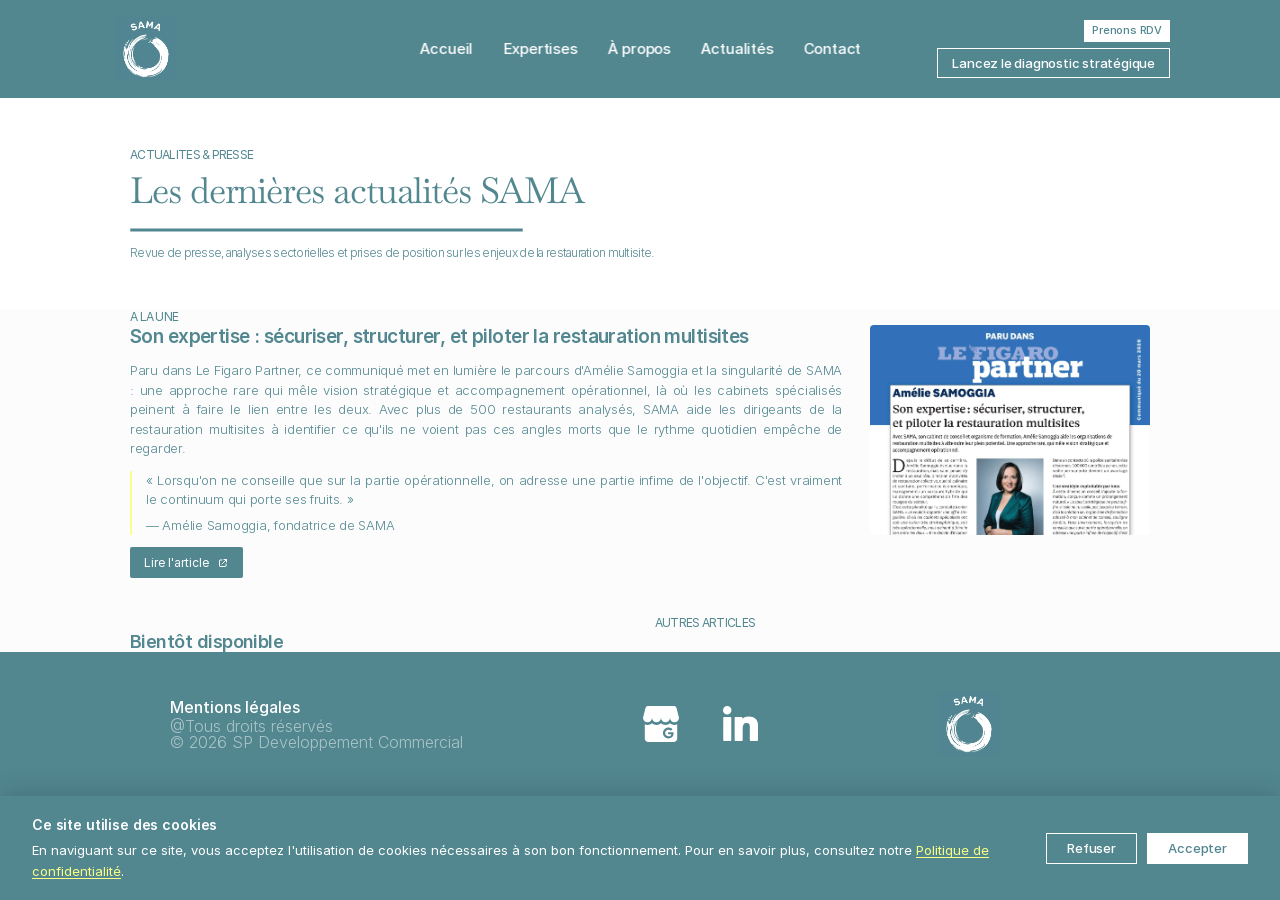
<file: actualites.html>
﻿<!doctype html>
<!-- Made in Framer · framer.com ✨ -->
<!-- Published Jul 3, 2026, 4:37 PM UTC -->
<html dir="ltr" lang="fr">
<head>
	<base href="">
	<script src="js/rerouter.js"></script>
	<meta charset="utf-8">
	<meta name="viewport" content="width=device-width">
	<meta name="generator" content="Framer d22cd96">
	<title>Actualités - SAMA</title>
    <meta name="description" content="Retrouvez les dernières actualités et insights de SAMA, votre expert en restauration.">
    <meta name="framer-search-index" content="js/searchindex-tastleddumw7.json">
    <meta name="framer-search-index-fallback" content="js/searchindex-eztkbzezcwpm.json">
    <link href="images/favicon%20Logo.png" rel="icon">
    <link rel="apple-touch-icon" href="images/app-icon.png">
    <!-- Open Graph -->
    
    <meta property="og:title" content="Actualités - SAMA">
    <meta property="og:description" content="Retrouvez les dernières actualités et insights de SAMA, votre expert en restauration.">
    <meta property="og:image" content="images/kcwthd44rs8tenfx0z1dgufyp84-1.jpg">
    <!-- X -->
    <meta name="twitter:card" content="summary_large_image">
    <meta name="twitter:title" content="Actualités - SAMA">
    <meta name="twitter:description" content="Retrouvez les dernières actualités et insights de SAMA, votre expert en restauration.">
    <meta name="twitter:image" content="images/kcwthd44rs8tenfx0z1dgufyp84-1.jpg">
	
	
	
	<!-- Start of headStart -->
    
    <!-- End of headStart -->
	
	<style data-framer-font-css>@font-face { font-family: "Baskervville Variable Regular"; src: url("images/pwzo1u61fpp1unufkwbdvzhki8.woff2"); font-display: swap; font-style: normal; font-weight: 400 }
@font-face { font-family: "Baskervville Variable Italic"; src: url("images/5pwkcu1kqhybvtikeddmefsnxmq.woff2"); font-display: swap; font-style: italic; font-weight: 400 }
@font-face { font-family: "Inter"; src: url("images/5vvr9vy74if2i6bqbjvbw7sy1pq.woff2"); font-display: swap; font-style: normal; font-weight: 400; unicode-range: U+0460-052F, U+1C80-1C88, U+20B4, U+2DE0-2DFF, U+A640-A69F, U+FE2E-FE2F }
@font-face { font-family: "Inter"; src: url("images/eor0mi4hntlgwnn9if640ezzxco.woff2"); font-display: swap; font-style: normal; font-weight: 400; unicode-range: U+0301, U+0400-045F, U+0490-0491, U+04B0-04B1, U+2116 }
@font-face { font-family: "Inter"; src: url("images/y9k9qrlzaqio88klkmbd8vomqc.woff2"); font-display: swap; font-style: normal; font-weight: 400; unicode-range: U+1F00-1FFF }
@font-face { font-family: "Inter"; src: url("images/oyrd2tbibpvojxiihnlooxny9m.woff2"); font-display: swap; font-style: normal; font-weight: 400; unicode-range: U+0370-03FF }
@font-face { font-family: "Inter"; src: url("images/jeywfuapfzhqheg8u5gtpdz7wq.woff2"); font-display: swap; font-style: normal; font-weight: 400; unicode-range: U+0100-024F, U+0259, U+1E00-1EFF, U+2020, U+20A0-20AB, U+20AD-20CF, U+2113, U+2C60-2C7F, U+A720-A7FF }
@font-face { font-family: "Inter"; src: url("images/grgckwrn6d3uz8ewclhzxwefc4.woff2"); font-display: swap; font-style: normal; font-weight: 400; unicode-range: U+0000-00FF, U+0131, U+0152-0153, U+02BB-02BC, U+02C6, U+02DA, U+02DC, U+2000-206F, U+2070, U+2074-207E, U+2080-208E, U+20AC, U+2122, U+2191, U+2193, U+2212, U+2215, U+FEFF, U+FFFD }
@font-face { font-family: "Inter"; src: url("images/b6y37fthzealdunqhicbt6futy.woff2"); font-display: swap; font-style: normal; font-weight: 400; unicode-range: U+0102-0103, U+0110-0111, U+0128-0129, U+0168-0169, U+01A0-01A1, U+01AF-01B0, U+1EA0-1EF9, U+20AB }
@font-face { font-family: "Inter"; src: url("images/dppbyi0sl4fylgakx8kxopvt7c.woff2"); font-display: swap; font-style: normal; font-weight: 700; unicode-range: U+0460-052F, U+1C80-1C88, U+20B4, U+2DE0-2DFF, U+A640-A69F, U+FE2E-FE2F }
@font-face { font-family: "Inter"; src: url("images/4raeqdeorcndkhhiicbjow92lk.woff2"); font-display: swap; font-style: normal; font-weight: 700; unicode-range: U+0301, U+0400-045F, U+0490-0491, U+04B0-04B1, U+2116 }
@font-face { font-family: "Inter"; src: url("images/1k3w8dizy3v4emk8mb08yhxtbs.woff2"); font-display: swap; font-style: normal; font-weight: 700; unicode-range: U+1F00-1FFF }
@font-face { font-family: "Inter"; src: url("images/tusctfyvm1i1ichuycwz9gddq.woff2"); font-display: swap; font-style: normal; font-weight: 700; unicode-range: U+0370-03FF }
@font-face { font-family: "Inter"; src: url("images/vgyfwiwsac5oyxaycrxxvhze58.woff2"); font-display: swap; font-style: normal; font-weight: 700; unicode-range: U+0100-024F, U+0259, U+1E00-1EFF, U+2020, U+20A0-20AB, U+20AD-20CF, U+2113, U+2C60-2C7F, U+A720-A7FF }
@font-face { font-family: "Inter"; src: url("images/syrnpwzamircj3wilpip43kjqs.woff2"); font-display: swap; font-style: normal; font-weight: 700; unicode-range: U+0000-00FF, U+0131, U+0152-0153, U+02BB-02BC, U+02C6, U+02DA, U+02DC, U+2000-206F, U+2070, U+2074-207E, U+2080-208E, U+20AC, U+2122, U+2191, U+2193, U+2212, U+2215, U+FEFF, U+FFFD }
@font-face { font-family: "Inter"; src: url("images/giryzetix4ifypco5pyzonkhjio.woff2"); font-display: swap; font-style: normal; font-weight: 700; unicode-range: U+0102-0103, U+0110-0111, U+0128-0129, U+0168-0169, U+01A0-01A1, U+01AF-01B0, U+1EA0-1EF9, U+20AB }
@font-face { font-family: "Inter"; src: url("images/bkdpl4ghaqvmi1btkfyg2tdbec.woff2"); font-display: swap; font-style: normal; font-weight: 300; unicode-range: U+0460-052F, U+1C80-1C88, U+20B4, U+2DE0-2DFF, U+A640-A69F, U+FE2E-FE2F }
@font-face { font-family: "Inter"; src: url("images/zamk70aqrfsshjguiar5iiihgzk.woff2"); font-display: swap; font-style: normal; font-weight: 300; unicode-range: U+0301, U+0400-045F, U+0490-0491, U+04B0-04B1, U+2116 }
@font-face { font-family: "Inter"; src: url("images/ietjvc5qzuaroarudppswcum8.woff2"); font-display: swap; font-style: normal; font-weight: 300; unicode-range: U+1F00-1FFF }
@font-face { font-family: "Inter"; src: url("images/olcoat3ioa0fhdjnwr9w6k7ny.woff2"); font-display: swap; font-style: normal; font-weight: 300; unicode-range: U+0370-03FF }
@font-face { font-family: "Inter"; src: url("images/sj0pchqsbjfmep6nbwg6fnakc.woff2"); font-display: swap; font-style: normal; font-weight: 300; unicode-range: U+0100-024F, U+0259, U+1E00-1EFF, U+2020, U+20A0-20AB, U+20AD-20CF, U+2113, U+2C60-2C7F, U+A720-A7FF }
@font-face { font-family: "Inter"; src: url("images/aqiid4lukkkzxdjgl5uzhq8bo5w.woff2"); font-display: swap; font-style: normal; font-weight: 300; unicode-range: U+0000-00FF, U+0131, U+0152-0153, U+02BB-02BC, U+02C6, U+02DA, U+02DC, U+2000-206F, U+2070, U+2074-207E, U+2080-208E, U+20AC, U+2122, U+2191, U+2193, U+2212, U+2215, U+FEFF, U+FFFD }
@font-face { font-family: "Inter"; src: url("images/h4tfenuy1rh8r9uasd6vngjjp3m.woff2"); font-display: swap; font-style: normal; font-weight: 300; unicode-range: U+0102-0103, U+0110-0111, U+0128-0129, U+0168-0169, U+01A0-01A1, U+01AF-01B0, U+1EA0-1EF9, U+20AB }
@font-face { font-family: "Inter"; src: url("images/yyb6gzmcwnzq3rwzoghuzioxqy.woff2"); font-display: swap; font-style: italic; font-weight: 300; unicode-range: U+0460-052F, U+1C80-1C88, U+20B4, U+2DE0-2DFF, U+A640-A69F, U+FE2E-FE2F }
@font-face { font-family: "Inter"; src: url("images/mijtzoddiyir3tro9keoqxxk2pm.woff2"); font-display: swap; font-style: italic; font-weight: 300; unicode-range: U+0301, U+0400-045F, U+0490-0491, U+04B0-04B1, U+2116 }
@font-face { font-family: "Inter"; src: url("images/6zmhcggrffefbf7lnccpauba.woff2"); font-display: swap; font-style: italic; font-weight: 300; unicode-range: U+1F00-1FFF }
@font-face { font-family: "Inter"; src: url("images/8scn6pgur4i8q5hc5twaxfcwqv0.woff2"); font-display: swap; font-style: italic; font-weight: 300; unicode-range: U+0370-03FF }
@font-face { font-family: "Inter"; src: url("images/auydutzts7anqw5juwcncxeloby.woff2"); font-display: swap; font-style: italic; font-weight: 300; unicode-range: U+0100-024F, U+0259, U+1E00-1EFF, U+2020, U+20A0-20AB, U+20AD-20CF, U+2113, U+2C60-2C7F, U+A720-A7FF }
@font-face { font-family: "Inter"; src: url("images/8mwkwshtyexiz5dirbt74yn9jdq.woff2"); font-display: swap; font-style: italic; font-weight: 300; unicode-range: U+0000-00FF, U+0131, U+0152-0153, U+02BB-02BC, U+02C6, U+02DA, U+02DC, U+2000-206F, U+2070, U+2074-207E, U+2080-208E, U+20AC, U+2122, U+2191, U+2193, U+2212, U+2215, U+FEFF, U+FFFD }
@font-face { font-family: "Inter"; src: url("images/ydipvyxiobhsicnyxppw35wqmx8.woff2"); font-display: swap; font-style: italic; font-weight: 300; unicode-range: U+0102-0103, U+0110-0111, U+0128-0129, U+0168-0169, U+01A0-01A1, U+01AF-01B0, U+1EA0-1EF9, U+20AB }
@font-face { font-family: "Inter"; src: url("images/5a3ce6c9yymcjpqx9m4insaku.woff2"); font-display: swap; font-style: normal; font-weight: 500; unicode-range: U+0460-052F, U+1C80-1C88, U+20B4, U+2DE0-2DFF, U+A640-A69F, U+FE2E-FE2F }
@font-face { font-family: "Inter"; src: url("images/qx95xyt0ka3sghinnbxigpeiyp4.woff2"); font-display: swap; font-style: normal; font-weight: 500; unicode-range: U+0301, U+0400-045F, U+0490-0491, U+04B0-04B1, U+2116 }
@font-face { font-family: "Inter"; src: url("images/6mjueaguuiumog10ggvh5d3cl8.woff2"); font-display: swap; font-style: normal; font-weight: 500; unicode-range: U+1F00-1FFF }
@font-face { font-family: "Inter"; src: url("images/xyywaj7wcu5zsqh0exvsas19wo.woff2"); font-display: swap; font-style: normal; font-weight: 500; unicode-range: U+0370-03FF }
@font-face { font-family: "Inter"; src: url("images/ottanunpvk4rbdlt7zdddkvqba.woff2"); font-display: swap; font-style: normal; font-weight: 500; unicode-range: U+0100-024F, U+0259, U+1E00-1EFF, U+2020, U+20A0-20AB, U+20AD-20CF, U+2113, U+2C60-2C7F, U+A720-A7FF }
@font-face { font-family: "Inter"; src: url("images/ujlfhcnujxhnfep4oybpqnessyo.woff2"); font-display: swap; font-style: normal; font-weight: 500; unicode-range: U+0000-00FF, U+0131, U+0152-0153, U+02BB-02BC, U+02C6, U+02DA, U+02DC, U+2000-206F, U+2070, U+2074-207E, U+2080-208E, U+20AC, U+2122, U+2191, U+2193, U+2212, U+2215, U+FEFF, U+FFFD }
@font-face { font-family: "Inter"; src: url("images/dolviregb34pexep8t8fqbsk4.woff2"); font-display: swap; font-style: normal; font-weight: 500; unicode-range: U+0102-0103, U+0110-0111, U+0128-0129, U+0168-0169, U+01A0-01A1, U+01AF-01B0, U+1EA0-1EF9, U+20AB }
@font-face { font-family: "Inter"; src: url("images/hyogcu0xnghbimh0pe8qtvtt2au.woff2"); font-display: swap; font-style: normal; font-weight: 600; unicode-range: U+0460-052F, U+1C80-1C88, U+20B4, U+2DE0-2DFF, U+A640-A69F, U+FE2E-FE2F }
@font-face { font-family: "Inter"; src: url("images/negmsoxrpbfefiy5yzehq17leda.woff2"); font-display: swap; font-style: normal; font-weight: 600; unicode-range: U+0301, U+0400-045F, U+0490-0491, U+04B0-04B1, U+2116 }
@font-face { font-family: "Inter"; src: url("images/oyaax5himitpyun8vlwnqbbfd2s.woff2"); font-display: swap; font-style: normal; font-weight: 600; unicode-range: U+1F00-1FFF }
@font-face { font-family: "Inter"; src: url("images/lejlp4r0yucamcjsxyhtjw72m.woff2"); font-display: swap; font-style: normal; font-weight: 600; unicode-range: U+0370-03FF }
@font-face { font-family: "Inter"; src: url("images/crjylnutjr5jbykzgi33wu9cqiq.woff2"); font-display: swap; font-style: normal; font-weight: 600; unicode-range: U+0100-024F, U+0259, U+1E00-1EFF, U+2020, U+20A0-20AB, U+20AD-20CF, U+2113, U+2C60-2C7F, U+A720-A7FF }
@font-face { font-family: "Inter"; src: url("images/ydti2ui8xceg1w2je9xpn3noo.woff2"); font-display: swap; font-style: normal; font-weight: 600; unicode-range: U+0000-00FF, U+0131, U+0152-0153, U+02BB-02BC, U+02C6, U+02DA, U+02DC, U+2000-206F, U+2070, U+2074-207E, U+2080-208E, U+20AC, U+2122, U+2191, U+2193, U+2212, U+2215, U+FEFF, U+FFFD }
@font-face { font-family: "Inter"; src: url("images/a0wcc7ngxmjuufdquhdrizpzzw0.woff2"); font-display: swap; font-style: normal; font-weight: 600; unicode-range: U+0102-0103, U+0110-0111, U+0128-0129, U+0168-0169, U+01A0-01A1, U+01AF-01B0, U+1EA0-1EF9, U+20AB }
@font-face { font-family: "Inter"; src: url("images/h89bbhkbhdzlxzzxi8upztsp90.woff2"); font-display: swap; font-style: italic; font-weight: 700; unicode-range: U+0460-052F, U+1C80-1C88, U+20B4, U+2DE0-2DFF, U+A640-A69F, U+FE2E-FE2F }
@font-face { font-family: "Inter"; src: url("images/u6gjwduwb143kpnk1t1mdkdwkmc.woff2"); font-display: swap; font-style: italic; font-weight: 700; unicode-range: U+0301, U+0400-045F, U+0490-0491, U+04B0-04B1, U+2116 }
@font-face { font-family: "Inter"; src: url("images/43sj6mfoph1lcjt46ovydusba6o.woff2"); font-display: swap; font-style: italic; font-weight: 700; unicode-range: U+1F00-1FFF }
@font-face { font-family: "Inter"; src: url("images/wcchg0r4gbdairhfhiolq6oekqw.woff2"); font-display: swap; font-style: italic; font-weight: 700; unicode-range: U+0370-03FF }
@font-face { font-family: "Inter"; src: url("images/wz367jpwf9brw6ldthn8rxgsjw.woff2"); font-display: swap; font-style: italic; font-weight: 700; unicode-range: U+0100-024F, U+0259, U+1E00-1EFF, U+2020, U+20A0-20AB, U+20AD-20CF, U+2113, U+2C60-2C7F, U+A720-A7FF }
@font-face { font-family: "Inter"; src: url("images/ia3uin3hqwqdrvloc1zetyhww.woff2"); font-display: swap; font-style: italic; font-weight: 700; unicode-range: U+0000-00FF, U+0131, U+0152-0153, U+02BB-02BC, U+02C6, U+02DA, U+02DC, U+2000-206F, U+2070, U+2074-207E, U+2080-208E, U+20AC, U+2122, U+2191, U+2193, U+2212, U+2215, U+FEFF, U+FFFD }
@font-face { font-family: "Inter"; src: url("images/2a4xx7cngadfglvv4xro06obhy.woff2"); font-display: swap; font-style: italic; font-weight: 700; unicode-range: U+0102-0103, U+0110-0111, U+0128-0129, U+0168-0169, U+01A0-01A1, U+01AF-01B0, U+1EA0-1EF9, U+20AB }
@font-face { font-family: "Inter"; src: url("images/cfmzu8w2e7thgf4t4ratmpuwosa.woff2"); font-display: swap; font-style: italic; font-weight: 400; unicode-range: U+0460-052F, U+1C80-1C88, U+20B4, U+2DE0-2DFF, U+A640-A69F, U+FE2E-FE2F }
@font-face { font-family: "Inter"; src: url("images/867qobyax8ansfx4tgevu9yicm.woff2"); font-display: swap; font-style: italic; font-weight: 400; unicode-range: U+0301, U+0400-045F, U+0490-0491, U+04B0-04B1, U+2116 }
@font-face { font-family: "Inter"; src: url("images/oyn2zbenfdnw7mt2lzjk1h9zb9k.woff2"); font-display: swap; font-style: italic; font-weight: 400; unicode-range: U+1F00-1FFF }
@font-face { font-family: "Inter"; src: url("images/cdae8hgz1cmylu9g005paw3xmo.woff2"); font-display: swap; font-style: italic; font-weight: 400; unicode-range: U+0370-03FF }
@font-face { font-family: "Inter"; src: url("images/dofvtme1uplcq161m6hj8csqyg.woff2"); font-display: swap; font-style: italic; font-weight: 400; unicode-range: U+0100-024F, U+0259, U+1E00-1EFF, U+2020, U+20A0-20AB, U+20AD-20CF, U+2113, U+2C60-2C7F, U+A720-A7FF }
@font-face { font-family: "Inter"; src: url("images/pkrfnwfozl77qycaip84ln1h944.woff2"); font-display: swap; font-style: italic; font-weight: 400; unicode-range: U+0000-00FF, U+0131, U+0152-0153, U+02BB-02BC, U+02C6, U+02DA, U+02DC, U+2000-206F, U+2070, U+2074-207E, U+2080-208E, U+20AC, U+2122, U+2191, U+2193, U+2212, U+2215, U+FEFF, U+FFFD }
@font-face { font-family: "Inter"; src: url("images/tktbcdnbmevseejkdnghhklzyo.woff2"); font-display: swap; font-style: italic; font-weight: 400; unicode-range: U+0102-0103, U+0110-0111, U+0128-0129, U+0168-0169, U+01A0-01A1, U+01AF-01B0, U+1EA0-1EF9, U+20AB }
@font-face { font-family: "Inter"; src: url("images/vxbnbhh8768ifaxab4qf6wqhks.woff2"); font-display: swap; font-style: italic; font-weight: 600; unicode-range: U+0460-052F, U+1C80-1C88, U+20B4, U+2DE0-2DFF, U+A640-A69F, U+FE2E-FE2F }
@font-face { font-family: "Inter"; src: url("images/zsseuojdh8mcfvk976c05zfqr8.woff2"); font-display: swap; font-style: italic; font-weight: 600; unicode-range: U+0301, U+0400-045F, U+0490-0491, U+04B0-04B1, U+2116 }
@font-face { font-family: "Inter"; src: url("images/b8ezwlrn7h2auopeencstmvj0.woff2"); font-display: swap; font-style: italic; font-weight: 600; unicode-range: U+1F00-1FFF }
@font-face { font-family: "Inter"; src: url("images/mvneiblyhbscghtwfsbyjxuz3xy.woff2"); font-display: swap; font-style: italic; font-weight: 600; unicode-range: U+0370-03FF }
@font-face { font-family: "Inter"; src: url("images/6fi2enekzm3qby5foozxey7coca.woff2"); font-display: swap; font-style: italic; font-weight: 600; unicode-range: U+0100-024F, U+0259, U+1E00-1EFF, U+2020, U+20A0-20AB, U+20AD-20CF, U+2113, U+2C60-2C7F, U+A720-A7FF }
@font-face { font-family: "Inter"; src: url("images/fuyxzpvvojq8nescofgirhcwyg.woff2"); font-display: swap; font-style: italic; font-weight: 600; unicode-range: U+0000-00FF, U+0131, U+0152-0153, U+02BB-02BC, U+02C6, U+02DA, U+02DC, U+2000-206F, U+2070, U+2074-207E, U+2080-208E, U+20AC, U+2122, U+2191, U+2193, U+2212, U+2215, U+FEFF, U+FFFD }
@font-face { font-family: "Inter"; src: url("images/nhheakjvp0zwhk5yznqqchisbm.woff2"); font-display: swap; font-style: italic; font-weight: 600; unicode-range: U+0102-0103, U+0110-0111, U+0128-0129, U+0168-0169, U+01A0-01A1, U+01AF-01B0, U+1EA0-1EF9, U+20AB }
@font-face { font-family: "Baskervville Variable Regular Placeholder"; src: local("Arial"); ascent-override: 100.31%; descent-override: 29.65%; line-gap-override: 0.00%; size-adjust: 99.49% }
@font-face { font-family: "Baskervville Variable Italic Placeholder"; src: local("Arial"); ascent-override: 105.53%; descent-override: 31.19%; line-gap-override: 0.00%; size-adjust: 94.57% }
@font-face { font-family: "Inter Placeholder"; src: local("Arial"); ascent-override: 89.79%; descent-override: 22.36%; line-gap-override: 0.00%; size-adjust: 107.89% }</style>
	
	
	<meta name="robots" content="max-image-preview:large"><style data-framer-breakpoint-css>@media(min-width: 1200px){.hidden-1j2qnhu{display:none!important}}@media(min-width: 810px) and (max-width: 1199.98px){.hidden-11ed5j{display:none!important}}@media(max-width: 809.98px){.hidden-1hs4o1o{display:none!important}}</style><style data-framer-css-ssr-minified data-framer-components="framer-lib-cursors-host framer-4a3UP PropertyOverrides framer-4rd9p framer-z3usm framer-lib-combinedCSSRules framer-ffMAo framer-eNnE0 framer-G2MDz framer-AtA59 framer-MrT2j framer-SfScE framer-0fVjn">html,body,#main{box-sizing:border-box;margin:0;padding:0}:root{-webkit-font-smoothing:antialiased;-moz-osx-font-smoothing:grayscale}*{box-sizing:border-box;-webkit-font-smoothing:inherit}h1,h2,h3,h4,h5,h6,p,figure{margin:0}body,input,textarea,select,button{font-family:sans-serif;font-size:12px}@supports (z-index:calc(infinity)){#__framer-badge-container{--infinity:infinity}}#__framer-badge-container{pointer-events:none;width:100%;z-index:calc(var(--infinity,2147480000));justify-content:flex-end;padding:20px;display:flex;position:fixed;bottom:0}@supports (background:-webkit-named-image(i)) and (not (grid-template-rows:subgrid)){body{--framer-will-change-override:transform}}@supports (background:-webkit-named-image(i)) and (not (position-area:top right)){body{--framer-will-change-filter-override:filter}}[data-framer-component-type=Text] div div span,[data-framer-component-type=Text] a div span,[data-framer-component-type=Text] span span span,[data-framer-component-type=Text] p span span,[data-framer-component-type=Text] h1 span span,[data-framer-component-type=Text] h2 span span,[data-framer-component-type=Text] h3 span span,[data-framer-component-type=Text] h4 span span,[data-framer-component-type=Text] h5 span span,[data-framer-component-type=Text] h6 span span,[data-framer-component-type=Text] a{font-family:var(--font-family);font-style:var(--font-style);font-weight:min(calc(var(--framer-font-weight-increase,0) + var(--font-weight,400)),900);color:var(--text-color);letter-spacing:var(--letter-spacing);font-size:var(--font-size);text-transform:var(--text-transform);--text-decoration:var(--framer-text-decoration-style,solid)var(--framer-text-decoration,none)var(--framer-text-decoration-color,currentcolor)var(--framer-text-decoration-thickness,auto);--text-decoration-skip-ink:var(--framer-text-decoration-skip-ink);--text-underline-offset:var(--framer-text-decoration-offset);line-height:var(--line-height);--font-family:var(--framer-font-family);--font-style:var(--framer-font-style);--font-weight:var(--framer-font-weight);--text-color:var(--framer-text-color);--letter-spacing:var(--framer-letter-spacing);--font-size:var(--framer-font-size);--text-transform:var(--framer-text-transform);--line-height:var(--framer-line-height)}@supports not (color:color(display-p3 1 1 1)){p.framer-text,div.framer-text,h1.framer-text,h2.framer-text,h3.framer-text,h4.framer-text,h5.framer-text,h6.framer-text,li.framer-text,ol.framer-text,ul.framer-text,span.framer-text:not([data-text-fill]){color:var(--framer-blockquote-text-color-rgb,var(--framer-blockquote-text-color,var(--framer-text-color-rgb,var(--framer-text-color,#000))));-webkit-text-stroke-color:var(--framer-text-stroke-color-rgb,var(--framer-text-stroke-color,initial))}mark.framer-text{background-color:var(--framer-blockquote-text-background-color-rgb,var(--framer-blockquote-text-background-color,var(--framer-text-background-color-rgb,var(--framer-text-background-color,initial))))}}@supports not (color:color(display-p3 1 1 1)){code.framer-text,code.framer-text span.framer-text:not([data-text-fill]){color:var(--framer-blockquote-text-color-rgb,var(--framer-blockquote-text-color,var(--framer-code-text-color-rgb,var(--framer-code-text-color,var(--framer-text-color-rgb,var(--framer-text-color,#000))))))}}@supports not (color:color(display-p3 1 1 1)){a.framer-text,span.framer-text[data-nested-link]{color:var(--framer-link-text-color-rgb,var(--framer-link-text-color,var(--framer-blockquote-text-color-rgb,var(--framer-blockquote-text-color,var(--framer-text-color-rgb,var(--framer-text-color,#000))))));background-color:var(--framer-link-text-background-color-rgb,var(--framer-link-text-background-color,initial));-webkit-text-decoration-color:var(--framer-link-text-decoration-color-rgb,var(--framer-link-text-decoration-color,var(--framer-text-decoration-color-rgb,var(--framer-text-decoration-color,currentcolor))));text-decoration-color:var(--framer-link-text-decoration-color-rgb,var(--framer-link-text-decoration-color,var(--framer-text-decoration-color-rgb,var(--framer-text-decoration-color,currentcolor))))}}@supports not (color:color(display-p3 1 1 1)){code.framer-text a.framer-text,code.framer-text a.framer-text span.framer-text:not([data-text-fill]),code.framer-text span.framer-text[data-nested-link],code.framer-text span.framer-text[data-nested-link] span.framer-text:not([data-text-fill]){color:var(--framer-link-text-color-rgb,var(--framer-link-text-color,var(--framer-blockquote-text-color-rgb,var(--framer-blockquote-text-color,var(--framer-code-text-color-rgb,var(--framer-code-text-color,var(--framer-text-color-rgb,var(--framer-text-color,#000))))))))}}@supports not (color:color(display-p3 1 1 1)){a.framer-text:hover,span.framer-text[data-nested-link]:hover{color:var(--framer-link-hover-text-color-rgb,var(--framer-link-hover-text-color,var(--framer-link-text-color-rgb,var(--framer-link-text-color,var(--framer-blockquote-text-color-rgb,var(--framer-blockquote-text-color,var(--framer-text-color-rgb,var(--framer-text-color,#000))))))));background-color:var(--framer-link-hover-text-background-color-rgb,var(--framer-link-hover-text-background-color,var(--framer-link-text-background-color-rgb,var(--framer-link-text-background-color,var(--framer-text-background-color-rgb,var(--framer-text-background-color,initial))))));-webkit-text-decoration-color:var(--framer-link-hover-text-decoration-color-rgb,var(--framer-link-hover-text-decoration-color,var(--framer-link-text-decoration-color-rgb,var(--framer-link-text-decoration-color,var(--framer-text-decoration-color-rgb,var(--framer-text-decoration-color,currentcolor))))));text-decoration-color:var(--framer-link-hover-text-decoration-color-rgb,var(--framer-link-hover-text-decoration-color,var(--framer-link-text-decoration-color-rgb,var(--framer-link-text-decoration-color,var(--framer-text-decoration-color-rgb,var(--framer-text-decoration-color,currentcolor))))))}}@supports not (color:color(display-p3 1 1 1)){code.framer-text a.framer-text:hover,code.framer-text span.framer-text[data-nested-link]:hover{color:var(--framer-link-hover-text-color-rgb,var(--framer-link-hover-text-color,var(--framer-link-text-color-rgb,var(--framer-link-text-color,var(--framer-blockquote-text-color-rgb,var(--framer-blockquote-text-color,var(--framer-code-text-color-rgb,var(--framer-code-text-color,var(--framer-text-color-rgb,var(--framer-text-color,#000))))))))))}}@supports not (color:color(display-p3 1 1 1)){a.framer-text[data-framer-page-link-current],span.framer-text[data-framer-page-link-current]{color:var(--framer-link-current-text-color-rgb,var(--framer-link-current-text-color,var(--framer-link-text-color-rgb,var(--framer-link-text-color,var(--framer-text-color-rgb,var(--framer-text-color,#000))))));background-color:var(--framer-link-current-text-background-color-rgb,var(--framer-link-current-text-background-color,var(--framer-link-text-background-color-rgb,var(--framer-link-text-background-color,var(--framer-text-background-color-rgb,var(--framer-text-background-color,initial))))));-webkit-text-decoration-color:var(--framer-link-current-text-decoration-color-rgb,var(--framer-link-current-text-decoration-color,var(--framer-link-text-decoration-color-rgb,var(--framer-link-text-decoration-color,var(--framer-text-decoration-color-rgb,var(--framer-text-decoration-color,currentcolor))))));text-decoration-color:var(--framer-link-current-text-decoration-color-rgb,var(--framer-link-current-text-decoration-color,var(--framer-link-text-decoration-color-rgb,var(--framer-link-text-decoration-color,var(--framer-text-decoration-color-rgb,var(--framer-text-decoration-color,currentcolor))))))}}@supports not (color:color(display-p3 1 1 1)){code.framer-text a.framer-text[data-framer-page-link-current],code.framer-text a.framer-text[data-framer-page-link-current] span.framer-text:not([data-text-fill]),code.framer-text span.framer-text[data-framer-page-link-current],code.framer-text span.framer-text[data-framer-page-link-current] span.framer-text:not([data-text-fill]){color:var(--framer-link-current-text-color-rgb,var(--framer-link-current-text-color,var(--framer-link-text-color-rgb,var(--framer-link-text-color,var(--framer-code-text-color-rgb,var(--framer-code-text-color,var(--framer-text-color-rgb,var(--framer-text-color,#000))))))));background-color:var(--framer-link-current-text-background-color-rgb,var(--framer-link-current-text-background-color,var(--framer-link-text-background-color-rgb,var(--framer-link-text-background-color,var(--framer-text-background-color-rgb,var(--framer-text-background-color,initial))))))}}@supports not (color:color(display-p3 1 1 1)){a.framer-text[data-framer-page-link-current]:hover,span.framer-text[data-framer-page-link-current]:hover{color:var(--framer-link-hover-text-color-rgb,var(--framer-link-hover-text-color,var(--framer-link-current-text-color-rgb,var(--framer-link-current-text-color,var(--framer-link-text-color-rgb,var(--framer-link-text-color,var(--framer-code-text-color-rgb,var(--framer-code-text-color,var(--framer-text-color-rgb,var(--framer-text-color,#000))))))))));background-color:var(--framer-link-hover-text-background-color-rgb,var(--framer-link-hover-text-background-color,var(--framer-link-current-text-background-color-rgb,var(--framer-link-current-text-background-color,var(--framer-link-text-background-color-rgb,var(--framer-link-text-background-color,initial))))));-webkit-text-decoration-color:var(--framer-link-hover-text-decoration-color-rgb,var(--framer-link-hover-text-decoration-color,var(--framer-link-current-text-decoration-color-rgb,var(--framer-link-current-text-decoration-color,var(--framer-link-text-decoration-color-rgb,var(--framer-link-text-decoration-color,var(--framer-text-decoration-color-rgb,var(--framer-text-decoration-color,currentcolor))))))));text-decoration-color:var(--framer-link-hover-text-decoration-color-rgb,var(--framer-link-hover-text-decoration-color,var(--framer-link-current-text-decoration-color-rgb,var(--framer-link-current-text-decoration-color,var(--framer-link-text-decoration-color-rgb,var(--framer-link-text-decoration-color,var(--framer-text-decoration-color-rgb,var(--framer-text-decoration-color,currentcolor))))))))}}@supports not (color:color(display-p3 1 1 1)){code.framer-text a.framer-text[data-framer-page-link-current]:hover,code.framer-text a.framer-text[data-framer-page-link-current]:hover span.framer-text:not([data-text-fill]),code.framer-text span.framer-text[data-framer-page-link-current]:hover,code.framer-text span.framer-text[data-framer-page-link-current]:hover span.framer-text:not([data-text-fill]){color:var(--framer-link-hover-text-color-rgb,var(--framer-link-hover-text-color,var(--framer-link-current-text-color-rgb,var(--framer-link-current-text-color,var(--framer-link-text-color-rgb,var(--framer-link-text-color,var(--framer-code-text-color-rgb,var(--framer-code-text-color,var(--framer-text-color-rgb,var(--framer-text-color,#000))))))))));background-color:var(--framer-link-hover-text-background-color-rgb,var(--framer-link-hover-text-background-color,var(--framer-link-current-text-background-color-rgb,var(--framer-link-current-text-background-color,var(--framer-link-text-background-color-rgb,var(--framer-link-text-background-color,initial))))))}}@supports not (overflow:clip){:root{--overflow-clip-fallback:hidden}}@supports (background:-webkit-named-image(i)) and (not (contain-intrinsic-size:inherit)){div.framer-text,p.framer-text,h1.framer-text,h2.framer-text,h3.framer-text,h4.framer-text,h5.framer-text,h6.framer-text,ol.framer-text,ul.framer-text,li.framer-text,blockquote.framer-text,.framer-text.framer-image{display:var(--text-truncation-display-inline-for-safari-16,revert)}div.framer-text:after,p.framer-text:after,h1.framer-text:after,h2.framer-text:after,h3.framer-text:after,h4.framer-text:after,h5.framer-text:after,h6.framer-text:after,ol.framer-text:after,ul.framer-text:after,li.framer-text:after,blockquote.framer-text:after,.framer-text.framer-image:after{content:var(--text-truncation-line-break-for-safari-16);white-space:pre}.framer-text.framer-text-module,.framer-text.framer-table-wrapper{display:var(--text-truncation-display-none-for-safari-16,revert)}p.framer-text[data-text-fill]{display:var(--text-truncation-display-inline-for-safari-16,inline-block)}}@supports (corner-shape:superellipse(2)){:root{--one-if-corner-shape-supported:1}}.framer-cursor-none,.framer-cursor-none *{cursor:none!important}.framer-pointer-events-none,.framer-pointer-events-none *{pointer-events:none!important}@supports (aspect-ratio:1){body{--framer-aspect-ratio-supported:auto}}.framer-4a3UP.framer-qqizkw,.framer-4a3UP .framer-qqizkw{display:block}.framer-4a3UP.framer-1j2qnhu{height:min-content;overflow:var(--overflow-clip-fallback,clip);background-color:#fcfcfc;flex-flow:column;place-content:center flex-start;align-items:center;gap:0;width:1200px;padding:0;display:flex;position:relative}.framer-4a3UP .framer-c9gkt0-container{z-index:10;flex:none;width:100%;height:auto;position:sticky;top:0}.framer-4a3UP .framer-1lj2lfn{height:min-content;overflow:var(--overflow-clip-fallback,clip);background-color:#fff;flex-flow:column;flex:none;place-content:flex-start;align-items:flex-start;gap:10px;width:100%;padding:50px 0;display:flex;position:relative}.framer-4a3UP .framer-1ppekcb,.framer-4a3UP .framer-1lmaxnb,.framer-4a3UP .framer-pnosi8,.framer-4a3UP .framer-6yy0my,.framer-4a3UP .framer-1i0zag7,.framer-4a3UP .framer-16m7ybg,.framer-4a3UP .framer-qpl63l,.framer-4a3UP .framer-1qfxxlq{height:min-content;overflow:var(--overflow-clip-fallback,clip);flex-flow:row;flex:none;place-content:center flex-start;align-items:center;gap:0;width:100%;padding:0 0 0 130px;display:flex;position:relative}.framer-4a3UP .framer-1d76ddj,.framer-4a3UP .framer-16icm55,.framer-4a3UP .framer-1erof6j,.framer-4a3UP .framer-7x815t,.framer-4a3UP .framer-1d6paqi,.framer-4a3UP .framer-10f8d2s,.framer-4a3UP .framer-1j8wbnb{--framer-link-text-color:#09f;--framer-link-text-decoration:underline;white-space:pre-wrap;word-break:break-word;word-wrap:break-word;z-index:1;flex:1 0 0;width:1px;height:auto;position:relative}.framer-4a3UP .framer-1he2r1s{height:min-content;overflow:var(--overflow-clip-fallback,clip);flex-flow:column;flex:none;place-content:center;align-items:center;gap:0;width:100%;padding:0;display:flex;position:relative}.framer-4a3UP .framer-1lgczz6{height:min-content;overflow:var(--overflow-clip-fallback,clip);flex-flow:row;flex:none;place-content:center flex-start;align-items:center;gap:10px;width:100%;padding:0 0 6px 130px;display:flex;position:relative}.framer-4a3UP .framer-1w7r8a9{--framer-link-text-color:#09f;--framer-link-text-decoration:underline;white-space:pre-wrap;word-break:break-word;word-wrap:break-word;z-index:1;flex:none;width:56%;height:auto;position:relative}.framer-4a3UP .framer-1u21ezt{height:min-content;overflow:var(--overflow-clip-fallback,clip);flex-flow:row;flex:none;place-content:center flex-start;align-items:center;gap:10px;width:100%;padding:5px 0 5px 130px;display:flex;position:relative}.framer-4a3UP .framer-11r3u1h{width:393px;height:1px;position:relative}.framer-4a3UP .framer-86mxmt{height:min-content;overflow:var(--overflow-clip-fallback,clip);flex-flow:row;flex:none;place-content:center flex-start;align-items:center;gap:0;width:100%;padding:0 130px;display:flex;position:relative}.framer-4a3UP .framer-1yc3lqg,.framer-4a3UP .framer-1lusa51{height:min-content;overflow:var(--overflow-clip-fallback,clip);background-color:#fff;flex-flow:row;flex:none;place-content:flex-start center;align-items:flex-start;gap:10px;width:100%;padding:0 0 20px;display:flex;position:relative}.framer-4a3UP .framer-10gz1wk{height:min-content;overflow:var(--overflow-clip-fallback,clip);flex-flow:column;flex:1 0 0;place-content:center;align-items:center;gap:20px;width:1px;padding:0 130px 0 0;display:flex;position:relative}.framer-4a3UP .framer-305chu{--border-bottom-width:0px;--border-color:#f9ff8f;--border-left-width:2px;--border-right-width:0px;--border-style:solid;--border-top-width:0px;height:auto;overflow:var(--overflow-clip-fallback,clip);flex-flow:row;flex:none;place-content:center;align-self:stretch;align-items:center;gap:10px;width:10%;padding:0;display:flex;position:relative}.framer-4a3UP .framer-1sp4a1i{height:min-content;overflow:var(--overflow-clip-fallback,clip);flex-flow:column;flex:1 0 0;place-content:flex-start center;align-items:flex-start;gap:10px;width:1px;padding:0;display:flex;position:relative}.framer-4a3UP .framer-12cegjl{--framer-link-text-color:#09f;--framer-link-text-decoration:underline;white-space:pre-wrap;word-break:break-word;word-wrap:break-word;z-index:1;flex:none;width:100%;height:auto;position:relative}.framer-4a3UP .framer-13gs8k2{height:min-content;overflow:var(--overflow-clip-fallback,clip);flex-flow:row;flex:none;place-content:center flex-start;align-items:center;gap:0;width:min-content;padding:0;display:flex;position:relative}.framer-4a3UP .framer-80zp8h{--framer-link-text-color:#09f;--framer-link-text-decoration:underline;white-space:pre;z-index:1;flex:none;width:auto;height:auto;position:relative}.framer-4a3UP .framer-12x6vzy{height:min-content;overflow:var(--overflow-clip-fallback,clip);flex-flow:row;flex:none;place-content:center flex-start;align-items:center;gap:10px;width:100%;padding:0 0 0 130px;display:flex;position:relative}.framer-4a3UP .framer-i0hqh9-container{flex:none;width:auto;height:auto;position:relative}.framer-4a3UP .framer-1yeeci2{height:min-content;overflow:var(--overflow-clip-fallback,clip);flex-flow:column;flex:none;place-content:flex-start center;align-items:flex-start;gap:10px;width:100%;padding:0 130px;display:flex;position:relative}.framer-4a3UP .framer-1y4lzoa{flex:none;width:100%;height:422px;text-decoration:none;position:relative;overflow:visible}.framer-4a3UP .framer-1i89voc{height:min-content;overflow:var(--overflow-clip-fallback,clip);flex-flow:column;flex:none;place-content:center;align-items:center;gap:0;width:100%;padding:30px 0 0;display:flex;position:relative}.framer-4a3UP .framer-g6p3vt{height:min-content;overflow:var(--overflow-clip-fallback,clip);flex-flow:column;flex:1 0 0;place-content:center;align-items:center;gap:20px;width:1px;padding:0 20px 0 0;display:flex;position:relative}.framer-4a3UP .framer-62qhdz{--border-bottom-width:0px;--border-color:#f9ff8f;--border-left-width:2px;--border-right-width:0px;--border-style:solid;--border-top-width:0px;height:auto;overflow:var(--overflow-clip-fallback,clip);flex-flow:row;flex:none;place-content:center;align-self:stretch;align-items:center;gap:10px;width:17%;padding:0;display:flex;position:relative}.framer-4a3UP .framer-19dtkyf-container{z-index:1;flex:none;width:100%;height:auto;position:relative}.framer-wUJOD .framer-styles-preset-e45izt:not(.rich-text-wrapper),.framer-wUJOD .framer-styles-preset-e45izt.rich-text-wrapper p{--framer-font-family:"Inter","Inter Placeholder",sans-serif;--framer-font-family-bold:"Inter","Inter Placeholder",sans-serif;--framer-font-family-bold-italic:"Inter","Inter Placeholder",sans-serif;--framer-font-family-italic:"Inter","Inter Placeholder",sans-serif;--framer-font-open-type-features:normal;--framer-font-size:12px;--framer-font-style:normal;--framer-font-style-bold:normal;--framer-font-style-bold-italic:italic;--framer-font-style-italic:italic;--framer-font-variation-axes:normal;--framer-font-weight:300;--framer-font-weight-bold:400;--framer-font-weight-bold-italic:400;--framer-font-weight-italic:300;--framer-letter-spacing:-.06em;--framer-line-height:1.2em;--framer-paragraph-spacing:20px;--framer-text-alignment:center;--framer-text-color:#528790;--framer-text-decoration:none;--framer-text-stroke-color:initial;--framer-text-stroke-width:initial;--framer-text-transform:none}.framer-4a3UP[data-border=true]:after,.framer-4a3UP [data-border=true]:after{content:"";border-width:var(--border-top-width,0)var(--border-right-width,0)var(--border-bottom-width,0)var(--border-left-width,0);border-color:var(--border-color,none);border-style:var(--border-style,none);box-sizing:border-box;border-radius:inherit;corner-shape:inherit;pointer-events:none;width:100%;height:100%;position:absolute;top:0;left:0}@media (min-width:810px) and (max-width:1199.98px){.framer-4a3UP.framer-1j2qnhu{width:810px}.framer-4a3UP .framer-1ppekcb,.framer-4a3UP .framer-1lmaxnb,.framer-4a3UP .framer-pnosi8,.framer-4a3UP .framer-6yy0my,.framer-4a3UP .framer-1i0zag7,.framer-4a3UP .framer-12x6vzy,.framer-4a3UP .framer-16m7ybg,.framer-4a3UP .framer-qpl63l,.framer-4a3UP .framer-1qfxxlq{padding:0 0 0 40px}.framer-4a3UP .framer-1lgczz6{padding:0 0 6px 40px}.framer-4a3UP .framer-1w7r8a9{flex:1 0 0;width:1px}.framer-4a3UP .framer-1u21ezt{padding:5px 0 5px 40px}.framer-4a3UP .framer-86mxmt{padding:0 40px}.framer-4a3UP .framer-1yc3lqg{flex-direction:column}.framer-4a3UP .framer-10gz1wk{flex:none;width:100%;padding:0}.framer-4a3UP .framer-1yeeci2{padding:0}.framer-4a3UP .framer-1y4lzoa{height:260px}}@media (max-width:809.98px){.framer-4a3UP.framer-1j2qnhu{width:390px}.framer-4a3UP .framer-1ppekcb,.framer-4a3UP .framer-1lmaxnb,.framer-4a3UP .framer-pnosi8,.framer-4a3UP .framer-6yy0my,.framer-4a3UP .framer-1i0zag7,.framer-4a3UP .framer-12x6vzy,.framer-4a3UP .framer-16m7ybg,.framer-4a3UP .framer-qpl63l,.framer-4a3UP .framer-1qfxxlq{padding:0 0 0 20px}.framer-4a3UP .framer-1lgczz6{padding:0 0 6px 20px}.framer-4a3UP .framer-1w7r8a9{flex:1 0 0;width:1px}.framer-4a3UP .framer-1u21ezt{padding:5px 0}.framer-4a3UP .framer-86mxmt{padding:0 20px}.framer-4a3UP .framer-1yc3lqg{flex-direction:column}.framer-4a3UP .framer-10gz1wk{flex:none;width:100%;padding:0}.framer-4a3UP .framer-1yeeci2{padding:0}.framer-4a3UP .framer-1y4lzoa{height:220px}}.ssr-variant{display:contents}@supports (aspect-ratio:1){body{--framer-aspect-ratio-supported:auto}}.framer-4rd9p.framer-onapal,.framer-4rd9p .framer-onapal{display:block}.framer-4rd9p.framer-1i8c5xf{height:min-content;overflow:var(--overflow-clip-fallback,clip);flex-flow:row;place-content:center space-between;align-items:center;width:1200px;padding:12px 110px;display:flex;position:relative}.framer-4rd9p .framer-1hpihi8{will-change:var(--framer-will-change-effect-override,transform);z-index:1;flex-flow:row;flex:none;place-content:center flex-start;align-items:center;gap:0;width:min-content;height:min-content;padding:5px;text-decoration:none;display:flex;position:relative;overflow:visible}.framer-4rd9p .framer-v6d7ag{aspect-ratio:.9615;height:var(--framer-aspect-ratio-supported,64px);flex:none;width:62px;position:relative;overflow:visible}.framer-4rd9p .framer-2s7lb8{height:min-content;overflow:var(--overflow-clip-fallback,clip);z-index:1;flex-flow:row;flex:none;place-content:center flex-start;align-items:center;gap:345px;width:min-content;padding:0;display:flex;position:relative}.framer-4rd9p .framer-1c39qvt{z-index:1;flex-flow:row;flex:none;place-content:center;align-items:center;gap:30px;width:min-content;height:min-content;padding:0;display:flex;position:relative;overflow:visible}.framer-4rd9p .framer-yyglb4-container,.framer-4rd9p .framer-1tn3vn1-container,.framer-4rd9p .framer-10zhfyf-container,.framer-4rd9p .framer-1qqwv8i-container,.framer-4rd9p .framer-hhmsad-container{will-change:var(--framer-will-change-effect-override,transform);flex:none;width:auto;height:auto;position:relative}.framer-4rd9p .framer-1ojj96s{flex-flow:row;flex:none;place-content:center flex-end;align-items:center;gap:12px;width:min-content;height:min-content;padding:0;display:flex;position:relative;overflow:visible}.framer-4rd9p .framer-n600ze-container{flex:none;width:auto;height:auto;position:relative}.framer-4rd9p .framer-1fe0dt4{z-index:1;flex:none;height:1px;position:absolute;bottom:0;left:0;right:0;overflow:visible}.framer-4rd9p.framer-v-18e86b9.framer-1i8c5xf{flex-direction:column;justify-content:center;gap:10px;width:810px}.framer-4rd9p.framer-v-1qenmpl.framer-1i8c5xf{flex-direction:column;width:390px;height:142px;padding:0}.framer-4rd9p.framer-v-1qenmpl .framer-2s7lb8{gap:0;width:100%}.framer-4rd9p.framer-v-1qenmpl .framer-1c39qvt{align-content:unset;align-items:unset;flex:1 0 0;grid-template-rows:repeat(3,minmax(0,1fr));grid-template-columns:repeat(2,minmax(50px,1fr));grid-auto-rows:minmax(0,1fr);gap:0;width:1px;padding:0 110px;display:grid}.framer-4rd9p.framer-v-1qenmpl .framer-1tn3vn1-container,.framer-4rd9p.framer-v-1qenmpl .framer-1qqwv8i-container{place-self:start;width:fit-content}.framer-4rd9p.framer-v-1qenmpl .framer-10zhfyf-container{place-self:start end;width:fit-content}.framer-4rd9p.framer-v-1qenmpl .framer-hhmsad-container{place-self:end;width:fit-content}@supports (aspect-ratio:1){body{--framer-aspect-ratio-supported:auto}}.framer-z3usm.framer-fauu0l,.framer-z3usm .framer-fauu0l{display:block}.framer-z3usm.framer-c98gag{flex-flow:row;place-content:center;align-items:center;gap:10px;width:min-content;height:min-content;padding:0;text-decoration:none;display:flex;position:relative;overflow:visible}.framer-z3usm .framer-1yey7dt{-webkit-user-select:none;user-select:none;white-space:pre;flex:none;width:auto;height:auto;position:relative}body{--framer-will-change-override:none}@supports (background:-webkit-named-image(i)) and (not (grid-template-rows:subgrid)){body{--framer-will-change-override:transform}}body{--framer-will-change-filter-override:none}@supports (background:-webkit-named-image(i)) and (not (position-area:top right)){body{--framer-will-change-filter-override:filter}}[data-framer-component-type]{position:absolute}[data-framer-component-type=Text]{cursor:inherit}[data-framer-component-text-autosized] *{white-space:pre}[data-framer-component-type=Text]>*{text-align:var(--framer-text-alignment,start)}[data-framer-component-type=Text] span span,[data-framer-component-type=Text] p span,[data-framer-component-type=Text] h1 span,[data-framer-component-type=Text] h2 span,[data-framer-component-type=Text] h3 span,[data-framer-component-type=Text] h4 span,[data-framer-component-type=Text] h5 span,[data-framer-component-type=Text] h6 span{display:block}[data-framer-component-type=Text] span span span,[data-framer-component-type=Text] p span span,[data-framer-component-type=Text] h1 span span,[data-framer-component-type=Text] h2 span span,[data-framer-component-type=Text] h3 span span,[data-framer-component-type=Text] h4 span span,[data-framer-component-type=Text] h5 span span,[data-framer-component-type=Text] h6 span span{display:unset}[data-framer-component-type=Text] div div span,[data-framer-component-type=Text] a div span,[data-framer-component-type=Text] span span span,[data-framer-component-type=Text] p span span,[data-framer-component-type=Text] h1 span span,[data-framer-component-type=Text] h2 span span,[data-framer-component-type=Text] h3 span span,[data-framer-component-type=Text] h4 span span,[data-framer-component-type=Text] h5 span span,[data-framer-component-type=Text] h6 span span,[data-framer-component-type=Text] a{font-family:var(--font-family);font-style:var(--font-style);font-weight:min(calc(var(--framer-font-weight-increase,0) + var(--font-weight,400)),900);color:var(--text-color);letter-spacing:var(--letter-spacing);font-size:var(--font-size);text-transform:var(--text-transform);--text-decoration:var(--framer-text-decoration-style,solid)var(--framer-text-decoration,none)var(--framer-text-decoration-color,currentcolor)var(--framer-text-decoration-thickness,auto);--text-decoration-skip-ink:var(--framer-text-decoration-skip-ink);--text-underline-offset:var(--framer-text-decoration-offset);line-height:var(--line-height);--font-family:var(--framer-font-family);--font-style:var(--framer-font-style);--font-weight:var(--framer-font-weight);--text-color:var(--framer-text-color);--letter-spacing:var(--framer-letter-spacing);--font-size:var(--framer-font-size);--text-transform:var(--framer-text-transform);--line-height:var(--framer-line-height)}[data-framer-component-type=Text] a,[data-framer-component-type=Text] a div span,[data-framer-component-type=Text] a span span span,[data-framer-component-type=Text] a p span span,[data-framer-component-type=Text] a h1 span span,[data-framer-component-type=Text] a h2 span span,[data-framer-component-type=Text] a h3 span span,[data-framer-component-type=Text] a h4 span span,[data-framer-component-type=Text] a h5 span span,[data-framer-component-type=Text] a h6 span span{--font-family:var(--framer-link-font-family,var(--framer-font-family));--font-style:var(--framer-link-font-style,var(--framer-font-style));--font-weight:var(--framer-link-font-weight,var(--framer-font-weight));--text-color:var(--framer-link-text-color,var(--framer-text-color));--font-size:var(--framer-link-font-size,var(--framer-font-size));--text-transform:var(--framer-link-text-transform,var(--framer-text-transform));--text-decoration:var(--framer-link-text-decoration-style,var(--framer-text-decoration-style,solid))var(--framer-link-text-decoration,var(--framer-text-decoration,none))var(--framer-link-text-decoration-color,var(--framer-text-decoration-color,currentcolor))var(--framer-link-text-decoration-thickness,var(--framer-text-decoration-thickness,auto));--text-decoration-skip-ink:var(--framer-link-text-decoration-skip-ink,var(--framer-text-decoration-skip-ink));--text-underline-offset:var(--framer-link-text-decoration-offset,var(--framer-text-decoration-offset))}[data-framer-component-type=Text] a:hover,[data-framer-component-type=Text] a div span:hover,[data-framer-component-type=Text] a span span span:hover,[data-framer-component-type=Text] a p span span:hover,[data-framer-component-type=Text] a h1 span span:hover,[data-framer-component-type=Text] a h2 span span:hover,[data-framer-component-type=Text] a h3 span span:hover,[data-framer-component-type=Text] a h4 span span:hover,[data-framer-component-type=Text] a h5 span span:hover,[data-framer-component-type=Text] a h6 span span:hover{--font-family:var(--framer-link-hover-font-family,var(--framer-link-font-family,var(--framer-font-family)));--font-style:var(--framer-link-hover-font-style,var(--framer-link-font-style,var(--framer-font-style)));--font-weight:var(--framer-link-hover-font-weight,var(--framer-link-font-weight,var(--framer-font-weight)));--text-color:var(--framer-link-hover-text-color,var(--framer-link-text-color,var(--framer-text-color)));--font-size:var(--framer-link-hover-font-size,var(--framer-link-font-size,var(--framer-font-size)));--text-transform:var(--framer-link-hover-text-transform,var(--framer-link-text-transform,var(--framer-text-transform)));--text-decoration:var(--framer-link-hover-text-decoration-style,var(--framer-link-text-decoration-style,var(--framer-text-decoration-style,solid)))var(--framer-link-hover-text-decoration,var(--framer-link-text-decoration,var(--framer-text-decoration,none)))var(--framer-link-hover-text-decoration-color,var(--framer-link-text-decoration-color,var(--framer-text-decoration-color,currentcolor)))var(--framer-link-hover-text-decoration-thickness,var(--framer-link-text-decoration-thickness,var(--framer-text-decoration-thickness,auto)));--text-decoration-skip-ink:var(--framer-link-hover-text-decoration-skip-ink,var(--framer-link-text-decoration-skip-ink,var(--framer-text-decoration-skip-ink)));--text-underline-offset:var(--framer-link-hover-text-decoration-offset,var(--framer-link-text-decoration-offset,var(--framer-text-decoration-offset)))}[data-framer-component-type=Text].isCurrent a,[data-framer-component-type=Text].isCurrent a div span,[data-framer-component-type=Text].isCurrent a span span span,[data-framer-component-type=Text].isCurrent a p span span,[data-framer-component-type=Text].isCurrent a h1 span span,[data-framer-component-type=Text].isCurrent a h2 span span,[data-framer-component-type=Text].isCurrent a h3 span span,[data-framer-component-type=Text].isCurrent a h4 span span,[data-framer-component-type=Text].isCurrent a h5 span span,[data-framer-component-type=Text].isCurrent a h6 span span{--font-family:var(--framer-link-current-font-family,var(--framer-link-font-family,var(--framer-font-family)));--font-style:var(--framer-link-current-font-style,var(--framer-link-font-style,var(--framer-font-style)));--font-weight:var(--framer-link-current-font-weight,var(--framer-link-font-weight,var(--framer-font-weight)));--text-color:var(--framer-link-current-text-color,var(--framer-link-text-color,var(--framer-text-color)));--font-size:var(--framer-link-current-font-size,var(--framer-link-font-size,var(--framer-font-size)));--text-transform:var(--framer-link-current-text-transform,var(--framer-link-text-transform,var(--framer-text-transform)));--text-decoration:var(--framer-link-current-text-decoration-style,var(--framer-link-text-decoration-style,var(--framer-text-decoration-style,solid)))var(--framer-link-current-text-decoration,var(--framer-link-text-decoration,var(--framer-text-decoration,none)))var(--framer-link-current-text-decoration-color,var(--framer-link-text-decoration-color,var(--framer-text-decoration-color,currentcolor)))var(--framer-link-current-text-decoration-thickness,var(--framer-link-text-decoration-thickness,var(--framer-text-decoration-thickness,auto)));--text-decoration-skip-ink:var(--framer-link-current-text-decoration-skip-ink,var(--framer-link-text-decoration-skip-ink,var(--framer-text-decoration-skip-ink)));--text-underline-offset:var(--framer-link-current-text-decoration-offset,var(--framer-link-text-decoration-offset,var(--framer-text-decoration-offset)))}[data-framer-component-type=RichTextContainer]{outline:none;flex-direction:column;flex-shrink:0;justify-content:flex-start;display:flex}p.framer-text,div.framer-text,figure.framer-text,h1.framer-text,h2.framer-text,h3.framer-text,h4.framer-text,h5.framer-text,h6.framer-text,ol.framer-text,ul.framer-text{margin:0;padding:0}p.framer-text,div.framer-text,h1.framer-text,h2.framer-text,h3.framer-text,h4.framer-text,h5.framer-text,h6.framer-text,li.framer-text,ol.framer-text,ul.framer-text,mark.framer-text,span.framer-text:not([data-text-fill]){font-family:var(--framer-font-family-preview,var(--framer-blockquote-font-family,var(--framer-font-family,Inter,Inter Placeholder,sans-serif)));font-style:var(--framer-font-style-preview,var(--framer-blockquote-font-style,var(--framer-font-style,normal)));font-weight:var(--framer-font-weight-preview,var(--framer-blockquote-font-weight,var(--framer-font-weight,400)));color:var(--framer-blockquote-text-color,var(--framer-text-color,#000));font-size:calc(var(--framer-blockquote-font-size,var(--framer-font-size,16px))*var(--framer-font-size-scale,1));letter-spacing:var(--framer-blockquote-letter-spacing,var(--framer-letter-spacing,0));text-transform:var(--framer-blockquote-text-transform,var(--framer-text-transform,none));-webkit-text-decoration-line:var(--framer-blockquote-text-decoration,var(--framer-text-decoration,initial));text-decoration-line:var(--framer-blockquote-text-decoration,var(--framer-text-decoration,initial));-webkit-text-decoration-style:var(--framer-blockquote-text-decoration-style,var(--framer-text-decoration-style,initial));text-decoration-style:var(--framer-blockquote-text-decoration-style,var(--framer-text-decoration-style,initial));-webkit-text-decoration-color:var(--framer-blockquote-text-decoration-color,var(--framer-text-decoration-color,initial));text-decoration-color:var(--framer-blockquote-text-decoration-color,var(--framer-text-decoration-color,initial));text-decoration-thickness:var(--framer-blockquote-text-decoration-thickness,var(--framer-text-decoration-thickness,initial));text-decoration-skip-ink:var(--framer-blockquote-text-decoration-skip-ink,var(--framer-text-decoration-skip-ink,initial));text-underline-offset:var(--framer-blockquote-text-decoration-offset,var(--framer-text-decoration-offset,initial));line-height:var(--framer-blockquote-line-height,var(--framer-line-height,1.2em));text-align:var(--framer-blockquote-text-alignment,var(--framer-text-alignment,start));-webkit-text-stroke-width:var(--framer-text-stroke-width,initial);-webkit-text-stroke-color:var(--framer-text-stroke-color,initial);-moz-font-feature-settings:var(--framer-font-open-type-features,initial);-webkit-font-feature-settings:var(--framer-font-open-type-features,initial);font-feature-settings:var(--framer-font-open-type-features,initial);font-variation-settings:var(--framer-font-variation-axes-preview,var(--framer-font-variation-axes,normal));text-wrap:var(--framer-text-wrap-override,var(--framer-text-wrap))}mark.framer-text,p.framer-text,div.framer-text,h1.framer-text,h2.framer-text,h3.framer-text,h4.framer-text,h5.framer-text,h6.framer-text,li.framer-text,ol.framer-text,ul.framer-text{background-color:var(--framer-blockquote-text-background-color,var(--framer-text-background-color,initial));border-radius:var(--framer-blockquote-text-background-radius,var(--framer-text-background-radius,initial));corner-shape:var(--framer-blockquote-text-background-corner-shape,var(--framer-text-background-corner-shape,initial));padding:var(--framer-blockquote-text-background-padding,var(--framer-text-background-padding,initial))}@supports not (color:color(display-p3 1 1 1)){p.framer-text,div.framer-text,h1.framer-text,h2.framer-text,h3.framer-text,h4.framer-text,h5.framer-text,h6.framer-text,li.framer-text,ol.framer-text,ul.framer-text,span.framer-text:not([data-text-fill]){color:var(--framer-blockquote-text-color-rgb,var(--framer-blockquote-text-color,var(--framer-text-color-rgb,var(--framer-text-color,#000))));-webkit-text-stroke-color:var(--framer-text-stroke-color-rgb,var(--framer-text-stroke-color,initial))}mark.framer-text{background-color:var(--framer-blockquote-text-background-color-rgb,var(--framer-blockquote-text-background-color,var(--framer-text-background-color-rgb,var(--framer-text-background-color,initial))))}}.framer-fit-text .framer-text{white-space:nowrap;white-space-collapse:preserve}strong.framer-text{font-family:var(--framer-blockquote-font-family-bold,var(--framer-font-family-bold));font-style:var(--framer-blockquote-font-style-bold,var(--framer-font-style-bold));font-weight:var(--framer-blockquote-font-weight-bold,var(--framer-font-weight-bold,bolder));font-variation-settings:var(--framer-blockquote-font-variation-axes-bold,var(--framer-font-variation-axes-bold))}em.framer-text{font-family:var(--framer-blockquote-font-family-italic,var(--framer-font-family-italic));font-style:var(--framer-blockquote-font-style-italic,var(--framer-font-style-italic,italic));font-weight:var(--framer-blockquote-font-weight-italic,var(--framer-font-weight-italic));font-variation-settings:var(--framer-blockquote-font-variation-axes-italic,var(--framer-font-variation-axes-italic))}em.framer-text>strong.framer-text{font-family:var(--framer-blockquote-font-family-bold-italic,var(--framer-font-family-bold-italic));font-style:var(--framer-blockquote-font-style-bold-italic,var(--framer-font-style-bold-italic,italic));font-weight:var(--framer-blockquote-font-weight-bold-italic,var(--framer-font-weight-bold-italic,bolder));font-variation-settings:var(--framer-blockquote-font-variation-axes-bold-italic,var(--framer-font-variation-axes-bold-italic))}p.framer-text:not(:first-child),div.framer-text:not(:first-child),h1.framer-text:not(:first-child),h2.framer-text:not(:first-child),h3.framer-text:not(:first-child),h4.framer-text:not(:first-child),h5.framer-text:not(:first-child),h6.framer-text:not(:first-child),ol.framer-text:not(:first-child),ul.framer-text:not(:first-child),blockquote.framer-text:not(:first-child),table.framer-text:not(:first-child),figure.framer-text:not(:first-child),.framer-image.framer-text:not(:first-child){margin-top:var(--framer-blockquote-paragraph-spacing,var(--framer-paragraph-spacing,0))}li.framer-text>ul.framer-text:nth-child(2),li.framer-text>ol.framer-text:nth-child(2){margin-top:0}.framer-text[data-text-fill]{-webkit-text-fill-color:transparent;padding:max(0em,calc(calc(1.3em - var(--framer-blockquote-line-height,var(--framer-line-height,1.3em)))/2));margin:min(0em,calc(calc(1.3em - var(--framer-blockquote-line-height,var(--framer-line-height,1.3em)))/-2));-webkit-background-clip:text;background-clip:text;display:inline-block}code.framer-text,code.framer-text span.framer-text:not([data-text-fill]){font-family:var(--framer-code-font-family,var(--framer-font-family,Inter,Inter Placeholder,sans-serif));font-style:var(--framer-blockquote-font-style,var(--framer-code-font-style,var(--framer-font-style,normal)));font-weight:var(--framer-blockquote-font-weight,var(--framer-code-font-weight,var(--framer-font-weight,400)));color:var(--framer-blockquote-text-color,var(--framer-code-text-color,var(--framer-text-color,#000)));font-size:calc(var(--framer-blockquote-font-size,var(--framer-font-size,16px))*var(--framer-font-size-scale,1));letter-spacing:var(--framer-blockquote-letter-spacing,var(--framer-letter-spacing,0));line-height:var(--framer-blockquote-line-height,var(--framer-line-height,1.2em))}@supports not (color:color(display-p3 1 1 1)){code.framer-text,code.framer-text span.framer-text:not([data-text-fill]){color:var(--framer-blockquote-text-color-rgb,var(--framer-blockquote-text-color,var(--framer-code-text-color-rgb,var(--framer-code-text-color,var(--framer-text-color-rgb,var(--framer-text-color,#000))))))}}blockquote.framer-text{unicode-bidi:initial;margin-block-start:initial;margin-block-end:initial;margin-inline-start:initial;margin-inline-end:initial}a.framer-text,a.framer-text span.framer-text:not([data-text-fill]),span.framer-text[data-nested-link],span.framer-text[data-nested-link] span.framer-text:not([data-text-fill]){color:inherit;font-family:var(--framer-font-family-preview,var(--framer-link-font-family,var(--framer-blockquote-font-family,var(--framer-font-family,Inter,Inter Placeholder,sans-serif))));font-style:var(--framer-font-style-preview,var(--framer-link-font-style,var(--framer-blockquote-font-style,var(--framer-font-style,normal))));font-weight:var(--framer-font-weight-preview,var(--framer-link-font-weight,var(--framer-blockquote-font-weight,var(--framer-font-weight,400))));font-size:calc(var(--framer-blockquote-font-size,var(--framer-font-size,16px))*var(--framer-font-size-scale,1));text-transform:var(--framer-link-text-transform,var(--framer-blockquote-text-transform,var(--framer-text-transform,none)));cursor:var(--framer-custom-cursors,pointer);background-color:initial;border-radius:var(--framer-link-text-background-radius,initial);corner-shape:var(--framer-link-text-background-corner-shape,initial);padding:var(--framer-link-text-background-padding,initial)}a.framer-text,span.framer-text[data-nested-link]{color:var(--framer-link-text-color,var(--framer-blockquote-text-color,var(--framer-text-color,#000)));-webkit-text-decoration-line:var(--framer-link-text-decoration,var(--framer-blockquote-text-decoration,var(--framer-text-decoration,initial)));text-decoration-line:var(--framer-link-text-decoration,var(--framer-blockquote-text-decoration,var(--framer-text-decoration,initial)));-webkit-text-decoration-style:var(--framer-link-text-decoration-style,var(--framer-blockquote-text-decoration-style,var(--framer-text-decoration-style,initial)));text-decoration-style:var(--framer-link-text-decoration-style,var(--framer-blockquote-text-decoration-style,var(--framer-text-decoration-style,initial)));-webkit-text-decoration-color:var(--framer-link-text-decoration-color,var(--framer-blockquote-text-decoration-color,var(--framer-text-decoration-color,initial)));text-decoration-color:var(--framer-link-text-decoration-color,var(--framer-blockquote-text-decoration-color,var(--framer-text-decoration-color,initial)));text-decoration-thickness:var(--framer-link-text-decoration-thickness,var(--framer-blockquote-text-decoration-thickness,var(--framer-text-decoration-thickness,initial)));text-decoration-skip-ink:var(--framer-link-text-decoration-skip-ink,var(--framer-blockquote-text-decoration-skip-ink,var(--framer-text-decoration-skip-ink,initial)));text-underline-offset:var(--framer-link-text-decoration-offset,var(--framer-blockquote-text-decoration-offset,var(--framer-text-decoration-offset,initial)));background-color:var(--framer-link-text-background-color,initial)}@supports not (color:color(display-p3 1 1 1)){a.framer-text,span.framer-text[data-nested-link]{color:var(--framer-link-text-color-rgb,var(--framer-link-text-color,var(--framer-blockquote-text-color-rgb,var(--framer-blockquote-text-color,var(--framer-text-color-rgb,var(--framer-text-color,#000))))));background-color:var(--framer-link-text-background-color-rgb,var(--framer-link-text-background-color,initial));-webkit-text-decoration-color:var(--framer-link-text-decoration-color-rgb,var(--framer-link-text-decoration-color,var(--framer-text-decoration-color-rgb,var(--framer-text-decoration-color,currentcolor))));text-decoration-color:var(--framer-link-text-decoration-color-rgb,var(--framer-link-text-decoration-color,var(--framer-text-decoration-color-rgb,var(--framer-text-decoration-color,currentcolor))))}}code.framer-text a.framer-text,code.framer-text a.framer-text span.framer-text:not([data-text-fill]),code.framer-text span.framer-text[data-nested-link],code.framer-text span.framer-text[data-nested-link] span.framer-text:not([data-text-fill]){font-family:var(--framer-code-font-family,var(--framer-font-family,Inter,Inter Placeholder,sans-serif));font-style:var(--framer-blockquote-font-style,var(--framer-code-font-style,var(--framer-font-style,normal)));font-weight:var(--framer-blockquote-font-weight,var(--framer-code-font-weight,var(--framer-font-weight,400)));color:inherit;font-size:calc(var(--framer-blockquote-font-size,var(--framer-font-size,16px))*var(--framer-font-size-scale,1))}code.framer-text a.framer-text,code.framer-text span.framer-text[data-nested-link]{color:var(--framer-link-text-color,var(--framer-blockquote-text-color,var(--framer-code-text-color,var(--framer-text-color,#000))))}@supports not (color:color(display-p3 1 1 1)){code.framer-text a.framer-text,code.framer-text a.framer-text span.framer-text:not([data-text-fill]),code.framer-text span.framer-text[data-nested-link],code.framer-text span.framer-text[data-nested-link] span.framer-text:not([data-text-fill]){color:var(--framer-link-text-color-rgb,var(--framer-link-text-color,var(--framer-blockquote-text-color-rgb,var(--framer-blockquote-text-color,var(--framer-code-text-color-rgb,var(--framer-code-text-color,var(--framer-text-color-rgb,var(--framer-text-color,#000))))))))}}a.framer-text:hover,a.framer-text:hover span.framer-text:not([data-text-fill]),span.framer-text[data-nested-link]:hover,span.framer-text[data-nested-link]:hover span.framer-text:not([data-text-fill]){font-family:var(--framer-font-family-preview,var(--framer-link-hover-font-family,var(--framer-link-font-family,var(--framer-blockquote-font-family,var(--framer-font-family,Inter,Inter Placeholder,sans-serif)))));font-style:var(--framer-font-style-preview,var(--framer-link-hover-font-style,var(--framer-link-font-style,var(--framer-blockquote-font-style,var(--framer-font-style,normal)))));font-weight:var(--framer-font-weight-preview,var(--framer-link-hover-font-weight,var(--framer-link-font-weight,var(--framer-blockquote-font-weight,var(--framer-font-weight,400)))));font-size:calc(var(--framer-link-hover-font-size,var(--framer-blockquote-font-size,var(--framer-font-size,16px)))*var(--framer-font-size-scale,1));text-transform:var(--framer-link-hover-text-transform,var(--framer-link-text-transform,var(--framer-blockquote-text-transform,var(--framer-text-transform,none))));border-radius:var(--framer-link-hover-text-background-radius,var(--framer-link-text-background-radius,var(--framer-text-background-radius,initial)));corner-shape:var(--framer-link-hover-text-background-corner-shape,var(--framer-link-text-background-corner-shape,var(--framer-text-background-corner-shape,initial)));padding:var(--framer-link-hover-text-background-padding,var(--framer-link-text-background-padding,var(--framer-text-background-padding,initial)))}a.framer-text:hover,span.framer-text[data-nested-link]:hover{color:var(--framer-link-hover-text-color,var(--framer-link-text-color,var(--framer-blockquote-text-color,var(--framer-text-color,#000))));-webkit-text-decoration-line:var(--framer-link-hover-text-decoration,var(--framer-link-text-decoration,var(--framer-blockquote-text-decoration,var(--framer-text-decoration,initial))));text-decoration-line:var(--framer-link-hover-text-decoration,var(--framer-link-text-decoration,var(--framer-blockquote-text-decoration,var(--framer-text-decoration,initial))));-webkit-text-decoration-style:var(--framer-link-hover-text-decoration-style,var(--framer-link-text-decoration-style,var(--framer-blockquote-text-decoration-style,var(--framer-text-decoration-style,initial))));text-decoration-style:var(--framer-link-hover-text-decoration-style,var(--framer-link-text-decoration-style,var(--framer-blockquote-text-decoration-style,var(--framer-text-decoration-style,initial))));-webkit-text-decoration-color:var(--framer-link-hover-text-decoration-color,var(--framer-link-text-decoration-color,var(--framer-blockquote-text-decoration-color,var(--framer-text-decoration-color,initial))));text-decoration-color:var(--framer-link-hover-text-decoration-color,var(--framer-link-text-decoration-color,var(--framer-blockquote-text-decoration-color,var(--framer-text-decoration-color,initial))));text-decoration-thickness:var(--framer-link-hover-text-decoration-thickness,var(--framer-link-text-decoration-thickness,var(--framer-blockquote-text-decoration-thickness,var(--framer-text-decoration-thickness,initial))));text-decoration-skip-ink:var(--framer-link-hover-text-decoration-skip-ink,var(--framer-link-text-decoration-skip-ink,var(--framer-blockquote-text-decoration-skip-ink,var(--framer-text-decoration-skip-ink,initial))));text-underline-offset:var(--framer-link-hover-text-decoration-offset,var(--framer-link-text-decoration-offset,var(--framer-blockquote-text-decoration-offset,var(--framer-text-decoration-offset,initial))));background-color:var(--framer-link-hover-text-background-color,var(--framer-link-text-background-color,var(--framer-text-background-color,initial)))}@supports not (color:color(display-p3 1 1 1)){a.framer-text:hover,span.framer-text[data-nested-link]:hover{color:var(--framer-link-hover-text-color-rgb,var(--framer-link-hover-text-color,var(--framer-link-text-color-rgb,var(--framer-link-text-color,var(--framer-blockquote-text-color-rgb,var(--framer-blockquote-text-color,var(--framer-text-color-rgb,var(--framer-text-color,#000))))))));background-color:var(--framer-link-hover-text-background-color-rgb,var(--framer-link-hover-text-background-color,var(--framer-link-text-background-color-rgb,var(--framer-link-text-background-color,var(--framer-text-background-color-rgb,var(--framer-text-background-color,initial))))));-webkit-text-decoration-color:var(--framer-link-hover-text-decoration-color-rgb,var(--framer-link-hover-text-decoration-color,var(--framer-link-text-decoration-color-rgb,var(--framer-link-text-decoration-color,var(--framer-text-decoration-color-rgb,var(--framer-text-decoration-color,currentcolor))))));text-decoration-color:var(--framer-link-hover-text-decoration-color-rgb,var(--framer-link-hover-text-decoration-color,var(--framer-link-text-decoration-color-rgb,var(--framer-link-text-decoration-color,var(--framer-text-decoration-color-rgb,var(--framer-text-decoration-color,currentcolor))))))}}code.framer-text a.framer-text:hover,code.framer-text span.framer-text[data-nested-link]:hover{color:var(--framer-link-hover-text-color,var(--framer-link-text-color,var(--framer-blockquote-text-color,var(--framer-code-text-color,var(--framer-text-color,#000)))))}@supports not (color:color(display-p3 1 1 1)){code.framer-text a.framer-text:hover,code.framer-text span.framer-text[data-nested-link]:hover{color:var(--framer-link-hover-text-color-rgb,var(--framer-link-hover-text-color,var(--framer-link-text-color-rgb,var(--framer-link-text-color,var(--framer-blockquote-text-color-rgb,var(--framer-blockquote-text-color,var(--framer-code-text-color-rgb,var(--framer-code-text-color,var(--framer-text-color-rgb,var(--framer-text-color,#000))))))))))}}a.framer-text[data-framer-page-link-current],a.framer-text[data-framer-page-link-current] span.framer-text:not([data-text-fill]),span.framer-text[data-framer-page-link-current],span.framer-text[data-framer-page-link-current] span.framer-text:not([data-text-fill]){font-family:var(--framer-font-family-preview,var(--framer-link-current-font-family,var(--framer-link-font-family,var(--framer-font-family,Inter,Inter Placeholder,sans-serif))));font-style:var(--framer-font-style-preview,var(--framer-link-current-font-style,var(--framer-link-font-style,var(--framer-font-style,normal))));font-weight:var(--framer-font-weight-preview,var(--framer-link-current-font-weight,var(--framer-link-font-weight,var(--framer-font-weight,400))));font-size:calc(var(--framer-link-current-font-size,var(--framer-link-font-size,var(--framer-font-size,16px)))*var(--framer-font-size-scale,1));text-transform:var(--framer-link-current-text-transform,var(--framer-link-text-transform,var(--framer-text-transform,none)));border-radius:var(--framer-link-current-text-background-radius,var(--framer-link-text-background-radius,initial));corner-shape:var(--framer-link-current-text-background-corner-shape,var(--framer-link-text-background-corner-shape,initial));padding:var(--framer-link-current-text-background-padding,var(--framer-link-text-background-padding,initial))}a.framer-text[data-framer-page-link-current],span.framer-text[data-framer-page-link-current]{color:var(--framer-link-current-text-color,var(--framer-link-text-color,var(--framer-text-color,#000)));-webkit-text-decoration-line:var(--framer-link-current-text-decoration,var(--framer-link-text-decoration,var(--framer-text-decoration,initial)));text-decoration-line:var(--framer-link-current-text-decoration,var(--framer-link-text-decoration,var(--framer-text-decoration,initial)));-webkit-text-decoration-style:var(--framer-link-current-text-decoration-style,var(--framer-link-text-decoration-style,var(--framer-text-decoration-style,initial)));text-decoration-style:var(--framer-link-current-text-decoration-style,var(--framer-link-text-decoration-style,var(--framer-text-decoration-style,initial)));-webkit-text-decoration-color:var(--framer-link-current-text-decoration-color,var(--framer-link-text-decoration-color,var(--framer-text-decoration-color,initial)));text-decoration-color:var(--framer-link-current-text-decoration-color,var(--framer-link-text-decoration-color,var(--framer-text-decoration-color,initial)));text-decoration-thickness:var(--framer-link-current-text-decoration-thickness,var(--framer-link-text-decoration-thickness,var(--framer-text-decoration-thickness,initial)));text-decoration-skip-ink:var(--framer-link-current-text-decoration-skip-ink,var(--framer-link-text-decoration-skip-ink,var(--framer-text-decoration-skip-ink,initial)));text-underline-offset:var(--framer-link-current-text-decoration-offset,var(--framer-link-text-decoration-offset,var(--framer-text-decoration-offset,initial)));background-color:var(--framer-link-current-text-background-color,var(--framer-link-text-background-color,var(--framer-text-background-color,initial)))}@supports not (color:color(display-p3 1 1 1)){a.framer-text[data-framer-page-link-current],span.framer-text[data-framer-page-link-current]{color:var(--framer-link-current-text-color-rgb,var(--framer-link-current-text-color,var(--framer-link-text-color-rgb,var(--framer-link-text-color,var(--framer-text-color-rgb,var(--framer-text-color,#000))))));background-color:var(--framer-link-current-text-background-color-rgb,var(--framer-link-current-text-background-color,var(--framer-link-text-background-color-rgb,var(--framer-link-text-background-color,var(--framer-text-background-color-rgb,var(--framer-text-background-color,initial))))));-webkit-text-decoration-color:var(--framer-link-current-text-decoration-color-rgb,var(--framer-link-current-text-decoration-color,var(--framer-link-text-decoration-color-rgb,var(--framer-link-text-decoration-color,var(--framer-text-decoration-color-rgb,var(--framer-text-decoration-color,currentcolor))))));text-decoration-color:var(--framer-link-current-text-decoration-color-rgb,var(--framer-link-current-text-decoration-color,var(--framer-link-text-decoration-color-rgb,var(--framer-link-text-decoration-color,var(--framer-text-decoration-color-rgb,var(--framer-text-decoration-color,currentcolor))))))}}code.framer-text a.framer-text[data-framer-page-link-current],code.framer-text a.framer-text[data-framer-page-link-current] span.framer-text:not([data-text-fill]),code.framer-text span.framer-text[data-framer-page-link-current],code.framer-text span.framer-text[data-framer-page-link-current] span.framer-text:not([data-text-fill]){font-family:var(--framer-code-font-family,var(--framer-font-family,Inter,Inter Placeholder,sans-serif));font-style:var(--framer-code-font-style,var(--framer-font-style,normal));font-weight:var(--framer-code-font-weight,var(--framer-font-weight,400));color:inherit;font-size:calc(var(--framer-link-current-font-size,var(--framer-link-font-size,var(--framer-font-size,16px)))*var(--framer-font-size-scale,1))}code.framer-text a.framer-text[data-framer-page-link-current],code.framer-text span.framer-text[data-framer-page-link-current]{color:var(--framer-link-current-text-color,var(--framer-link-text-color,var(--framer-code-text-color,var(--framer-text-color,#000))))}@supports not (color:color(display-p3 1 1 1)){code.framer-text a.framer-text[data-framer-page-link-current],code.framer-text a.framer-text[data-framer-page-link-current] span.framer-text:not([data-text-fill]),code.framer-text span.framer-text[data-framer-page-link-current],code.framer-text span.framer-text[data-framer-page-link-current] span.framer-text:not([data-text-fill]){color:var(--framer-link-current-text-color-rgb,var(--framer-link-current-text-color,var(--framer-link-text-color-rgb,var(--framer-link-text-color,var(--framer-code-text-color-rgb,var(--framer-code-text-color,var(--framer-text-color-rgb,var(--framer-text-color,#000))))))));background-color:var(--framer-link-current-text-background-color-rgb,var(--framer-link-current-text-background-color,var(--framer-link-text-background-color-rgb,var(--framer-link-text-background-color,var(--framer-text-background-color-rgb,var(--framer-text-background-color,initial))))))}}a.framer-text[data-framer-page-link-current]:hover,a.framer-text[data-framer-page-link-current]:hover span.framer-text:not([data-text-fill]),span.framer-text[data-framer-page-link-current]:hover,span.framer-text[data-framer-page-link-current]:hover span.framer-text:not([data-text-fill]){color:inherit;font-family:var(--framer-font-family-preview,var(--framer-link-hover-font-family,var(--framer-link-current-font-family,var(--framer-link-font-family,var(--framer-font-family,Inter,Inter Placeholder,sans-serif)))));font-style:var(--framer-font-style-preview,var(--framer-link-hover-font-style,var(--framer-link-current-font-style,var(--framer-link-font-style,var(--framer-font-style,normal)))));font-weight:var(--framer-font-weight-preview,var(--framer-link-hover-font-weight,var(--framer-link-current-font-weight,var(--framer-link-font-weight,var(--framer-font-weight,400)))));font-size:calc(var(--framer-link-hover-font-size,var(--framer-link-current-font-size,var(--framer-link-font-size,var(--framer-font-size,16px))))*var(--framer-font-size-scale,1));text-transform:var(--framer-link-hover-text-transform,var(--framer-link-current-text-transform,var(--framer-link-text-transform,var(--framer-text-transform,none))));border-radius:var(--framer-link-hover-text-background-radius,var(--framer-link-current-text-background-radius,var(--framer-link-text-background-radius,initial)));corner-shape:var(--framer-link-hover-text-background-corner-shape,var(--framer-link-current-text-background-corner-shape,var(--framer-link-text-background-corner-shape,initial)));padding:var(--framer-link-hover-text-background-padding,var(--framer-link-current-text-background-padding,var(--framer-link-text-background-padding,initial)))}a.framer-text[data-framer-page-link-current]:hover,span.framer-text[data-framer-page-link-current]:hover{color:var(--framer-link-hover-text-color,var(--framer-link-current-text-color,var(--framer-link-text-color,var(--framer-text-color,#000))));-webkit-text-decoration-line:var(--framer-link-hover-text-decoration,var(--framer-link-current-text-decoration,var(--framer-link-text-decoration,var(--framer-text-decoration,initial))));text-decoration-line:var(--framer-link-hover-text-decoration,var(--framer-link-current-text-decoration,var(--framer-link-text-decoration,var(--framer-text-decoration,initial))));-webkit-text-decoration-style:var(--framer-link-hover-text-decoration-style,var(--framer-link-current-text-decoration-style,var(--framer-link-text-decoration-style,var(--framer-text-decoration-style,initial))));text-decoration-style:var(--framer-link-hover-text-decoration-style,var(--framer-link-current-text-decoration-style,var(--framer-link-text-decoration-style,var(--framer-text-decoration-style,initial))));-webkit-text-decoration-color:var(--framer-link-hover-text-decoration-color,var(--framer-link-current-text-decoration-color,var(--framer-link-text-decoration-color,var(--framer-text-decoration-color,initial))));text-decoration-color:var(--framer-link-hover-text-decoration-color,var(--framer-link-current-text-decoration-color,var(--framer-link-text-decoration-color,var(--framer-text-decoration-color,initial))));text-decoration-thickness:var(--framer-link-hover-text-decoration-thickness,var(--framer-link-current-text-decoration-thickness,var(--framer-link-text-decoration-thickness,var(--framer-text-decoration-thickness,initial))));text-decoration-skip-ink:var(--framer-link-hover-text-decoration-skip-ink,var(--framer-link-current-text-decoration-skip-ink,var(--framer-link-text-decoration-skip-ink,var(--framer-text-decoration-skip-ink,initial))));text-underline-offset:var(--framer-link-hover-text-decoration-offset,var(--framer-link-current-text-decoration-offset,var(--framer-link-text-decoration-offset,var(--framer-text-decoration-offset,initial))));background-color:var(--framer-link-hover-text-background-color,var(--framer-link-current-text-background-color,var(--framer-link-text-background-color,initial)))}@supports not (color:color(display-p3 1 1 1)){a.framer-text[data-framer-page-link-current]:hover,span.framer-text[data-framer-page-link-current]:hover{color:var(--framer-link-hover-text-color-rgb,var(--framer-link-hover-text-color,var(--framer-link-current-text-color-rgb,var(--framer-link-current-text-color,var(--framer-link-text-color-rgb,var(--framer-link-text-color,var(--framer-code-text-color-rgb,var(--framer-code-text-color,var(--framer-text-color-rgb,var(--framer-text-color,#000))))))))));background-color:var(--framer-link-hover-text-background-color-rgb,var(--framer-link-hover-text-background-color,var(--framer-link-current-text-background-color-rgb,var(--framer-link-current-text-background-color,var(--framer-link-text-background-color-rgb,var(--framer-link-text-background-color,initial))))));-webkit-text-decoration-color:var(--framer-link-hover-text-decoration-color-rgb,var(--framer-link-hover-text-decoration-color,var(--framer-link-current-text-decoration-color-rgb,var(--framer-link-current-text-decoration-color,var(--framer-link-text-decoration-color-rgb,var(--framer-link-text-decoration-color,var(--framer-text-decoration-color-rgb,var(--framer-text-decoration-color,currentcolor))))))));text-decoration-color:var(--framer-link-hover-text-decoration-color-rgb,var(--framer-link-hover-text-decoration-color,var(--framer-link-current-text-decoration-color-rgb,var(--framer-link-current-text-decoration-color,var(--framer-link-text-decoration-color-rgb,var(--framer-link-text-decoration-color,var(--framer-text-decoration-color-rgb,var(--framer-text-decoration-color,currentcolor))))))))}}code.framer-text a.framer-text[data-framer-page-link-current]:hover,code.framer-text span.framer-text[data-framer-page-link-current]:hover{color:var(--framer-link-hover-text-color,var(--framer-link-current-text-color,var(--framer-link-text-color,var(--framer-code-text-color,var(--framer-text-color,#000)))))}@supports not (color:color(display-p3 1 1 1)){code.framer-text a.framer-text[data-framer-page-link-current]:hover,code.framer-text a.framer-text[data-framer-page-link-current]:hover span.framer-text:not([data-text-fill]),code.framer-text span.framer-text[data-framer-page-link-current]:hover,code.framer-text span.framer-text[data-framer-page-link-current]:hover span.framer-text:not([data-text-fill]){color:var(--framer-link-hover-text-color-rgb,var(--framer-link-hover-text-color,var(--framer-link-current-text-color-rgb,var(--framer-link-current-text-color,var(--framer-link-text-color-rgb,var(--framer-link-text-color,var(--framer-code-text-color-rgb,var(--framer-code-text-color,var(--framer-text-color-rgb,var(--framer-text-color,#000))))))))));background-color:var(--framer-link-hover-text-background-color-rgb,var(--framer-link-hover-text-background-color,var(--framer-link-current-text-background-color-rgb,var(--framer-link-current-text-background-color,var(--framer-link-text-background-color-rgb,var(--framer-link-text-background-color,initial))))))}}.framer-image.framer-text{max-width:100%;height:auto;display:block}.text-styles-preset-reset.framer-text{--framer-font-family:Inter,Inter Placeholder,sans-serif;--framer-font-style:normal;--framer-font-weight:500;--framer-text-color:#000;--framer-font-size:16px;--framer-letter-spacing:0;--framer-text-transform:none;--framer-text-decoration:none;--framer-text-decoration-style:none;--framer-text-decoration-color:none;--framer-text-decoration-thickness:none;--framer-text-decoration-skip-ink:none;--framer-text-decoration-offset:none;--framer-line-height:1.2em;--framer-text-alignment:start;--framer-font-open-type-features:normal;--framer-text-background-color:initial;--framer-text-background-radius:initial;--framer-text-background-corner-shape:initial;--framer-text-background-padding:initial}ol.framer-text{--list-style-type:decimal}ul.framer-text,ol.framer-text{padding-inline-start:0;position:relative}li.framer-text{counter-increment:list-item;padding-inline-start:2ch;list-style:none}ol.framer-text>li.framer-text{padding-inline-start:calc(calc(var(--max-list-digits,1) + 1)*1ch)}ol.framer-text>li.framer-text:before{content:counter(list-item,var(--list-style-type))".";font-variant-numeric:tabular-nums;position:absolute;inset-inline-start:0}ul.framer-text>li.framer-text:before{content:"•";position:absolute;inset-inline-start:0}.framer-table-wrapper{overflow-x:auto}table.framer-text,.framer-table-wrapper table.framer-text{border-collapse:separate;border-spacing:0;table-layout:auto;word-break:normal;width:100%}td.framer-text,th.framer-text{overflow-wrap:anywhere;vertical-align:top;min-width:16ch}.framer-text-module[data-width=fill]>:first-child,.framer-text-module[data-width=fill]>.ssr-variant>:first-child{width:100%!important}[data-framer-component-type=DeprecatedRichText]{cursor:inherit}[data-framer-component-type=DeprecatedRichText] .text-styles-preset-reset{--framer-font-family:Inter,Inter Placeholder,sans-serif;--framer-font-style:normal;--framer-font-weight:500;--framer-text-color:#000;--framer-font-size:16px;--framer-letter-spacing:0;--framer-text-transform:none;--framer-text-decoration:none;--framer-line-height:1.2em;--framer-text-alignment:start;--framer-font-open-type-features:normal;--font-variation-settings:normal}[data-framer-component-type=DeprecatedRichText] p,[data-framer-component-type=DeprecatedRichText] div,[data-framer-component-type=DeprecatedRichText] h1,[data-framer-component-type=DeprecatedRichText] h2,[data-framer-component-type=DeprecatedRichText] h3,[data-framer-component-type=DeprecatedRichText] h4,[data-framer-component-type=DeprecatedRichText] h5,[data-framer-component-type=DeprecatedRichText] h6{margin:0;padding:0}[data-framer-component-type=DeprecatedRichText] p,[data-framer-component-type=DeprecatedRichText] div,[data-framer-component-type=DeprecatedRichText] h1,[data-framer-component-type=DeprecatedRichText] h2,[data-framer-component-type=DeprecatedRichText] h3,[data-framer-component-type=DeprecatedRichText] h4,[data-framer-component-type=DeprecatedRichText] h5,[data-framer-component-type=DeprecatedRichText] h6,[data-framer-component-type=DeprecatedRichText] li,[data-framer-component-type=DeprecatedRichText] ol,[data-framer-component-type=DeprecatedRichText] ul,[data-framer-component-type=DeprecatedRichText] span:not([data-text-fill]){font-family:var(--framer-font-family,Inter,Inter Placeholder,sans-serif);font-style:var(--framer-font-style,normal);font-weight:var(--framer-font-weight,400);color:var(--framer-text-color,#000);font-size:var(--framer-font-size,16px);letter-spacing:var(--framer-letter-spacing,0);text-transform:var(--framer-text-transform,none);-webkit-text-decoration:var(--framer-text-decoration,none);text-decoration:var(--framer-text-decoration,none);line-height:var(--framer-line-height,1.2em);text-align:var(--framer-text-alignment,start)}[data-framer-component-type=DeprecatedRichText] p:not(:first-child),[data-framer-component-type=DeprecatedRichText] div:not(:first-child),[data-framer-component-type=DeprecatedRichText] h1:not(:first-child),[data-framer-component-type=DeprecatedRichText] h2:not(:first-child),[data-framer-component-type=DeprecatedRichText] h3:not(:first-child),[data-framer-component-type=DeprecatedRichText] h4:not(:first-child),[data-framer-component-type=DeprecatedRichText] h5:not(:first-child),[data-framer-component-type=DeprecatedRichText] h6:not(:first-child),[data-framer-component-type=DeprecatedRichText] ol:not(:first-child),[data-framer-component-type=DeprecatedRichText] ul:not(:first-child),[data-framer-component-type=DeprecatedRichText] .framer-image:not(:first-child){margin-top:var(--framer-paragraph-spacing,0)}[data-framer-component-type=DeprecatedRichText] span[data-text-fill]{-webkit-text-fill-color:transparent;-webkit-background-clip:text;background-clip:text;display:inline-block}[data-framer-component-type=DeprecatedRichText] a,[data-framer-component-type=DeprecatedRichText] a span:not([data-text-fill]){font-family:var(--framer-link-font-family,var(--framer-font-family,Inter,Inter Placeholder,sans-serif));font-style:var(--framer-link-font-style,var(--framer-font-style,normal));font-weight:var(--framer-link-font-weight,var(--framer-font-weight,400));color:var(--framer-link-text-color,var(--framer-text-color,#000));font-size:var(--framer-link-font-size,var(--framer-font-size,16px));text-transform:var(--framer-link-text-transform,var(--framer-text-transform,none));-webkit-text-decoration:var(--framer-link-text-decoration,var(--framer-text-decoration,none));text-decoration:var(--framer-link-text-decoration,var(--framer-text-decoration,none))}[data-framer-component-type=DeprecatedRichText] a:hover,[data-framer-component-type=DeprecatedRichText] a:hover span:not([data-text-fill]){font-family:var(--framer-link-hover-font-family,var(--framer-link-font-family,var(--framer-font-family,Inter,Inter Placeholder,sans-serif)));font-style:var(--framer-link-hover-font-style,var(--framer-link-font-style,var(--framer-font-style,normal)));font-weight:var(--framer-link-hover-font-weight,var(--framer-link-font-weight,var(--framer-font-weight,400)));color:var(--framer-link-hover-text-color,var(--framer-link-text-color,var(--framer-text-color,#000)));font-size:var(--framer-link-hover-font-size,var(--framer-link-font-size,var(--framer-font-size,16px)));text-transform:var(--framer-link-hover-text-transform,var(--framer-link-text-transform,var(--framer-text-transform,none)));-webkit-text-decoration:var(--framer-link-hover-text-decoration,var(--framer-link-text-decoration,var(--framer-text-decoration,none)));text-decoration:var(--framer-link-hover-text-decoration,var(--framer-link-text-decoration,var(--framer-text-decoration,none)))}[data-framer-component-type=DeprecatedRichText] a[data-framer-page-link-current],[data-framer-component-type=DeprecatedRichText] a[data-framer-page-link-current] span:not([data-text-fill]):not([data-nested-link]){font-family:var(--framer-link-current-font-family,var(--framer-link-font-family,var(--framer-font-family,Inter,Inter Placeholder,sans-serif)));font-style:var(--framer-link-current-font-style,var(--framer-link-font-style,var(--framer-font-style,normal)));font-weight:var(--framer-link-current-font-weight,var(--framer-link-font-weight,var(--framer-font-weight,400)));color:var(--framer-link-current-text-color,var(--framer-link-text-color,var(--framer-text-color,#000)));font-size:var(--framer-link-current-font-size,var(--framer-link-font-size,var(--framer-font-size,16px)));text-transform:var(--framer-link-current-text-transform,var(--framer-link-text-transform,var(--framer-text-transform,none)));-webkit-text-decoration:var(--framer-link-current-text-decoration,var(--framer-link-text-decoration,var(--framer-text-decoration,none)));text-decoration:var(--framer-link-current-text-decoration,var(--framer-link-text-decoration,var(--framer-text-decoration,none)))}[data-framer-component-type=DeprecatedRichText] a[data-framer-page-link-current]:hover,[data-framer-component-type=DeprecatedRichText] a[data-framer-page-link-current]:hover span:not([data-text-fill]):not([data-nested-link]){font-family:var(--framer-link-hover-font-family,var(--framer-link-current-font-family,var(--framer-link-font-family,var(--framer-font-family,Inter,Inter Placeholder,sans-serif))));font-style:var(--framer-link-hover-font-style,var(--framer-link-current-font-style,var(--framer-link-font-style,var(--framer-font-style,normal))));font-weight:var(--framer-link-hover-font-weight,var(--framer-link-current-font-weight,var(--framer-link-font-weight,var(--framer-font-weight,400))));color:var(--framer-link-hover-text-color,var(--framer-link-current-text-color,var(--framer-link-text-color,var(--framer-text-color,#000))));font-size:var(--framer-link-hover-font-size,var(--framer-link-current-font-size,var(--framer-link-font-size,var(--framer-font-size,16px))));text-transform:var(--framer-link-hover-text-transform,var(--framer-link-current-text-transform,var(--framer-link-text-transform,var(--framer-text-transform,none))));-webkit-text-decoration:var(--framer-link-hover-text-decoration,var(--framer-link-current-text-decoration,var(--framer-link-text-decoration,var(--framer-text-decoration,none))));text-decoration:var(--framer-link-hover-text-decoration,var(--framer-link-current-text-decoration,var(--framer-link-text-decoration,var(--framer-text-decoration,none))))}[data-framer-component-type=DeprecatedRichText] strong{font-weight:bolder}[data-framer-component-type=DeprecatedRichText] em{font-style:italic}[data-framer-component-type=DeprecatedRichText] .framer-image{max-width:100%;height:auto;display:block}[data-framer-component-type=DeprecatedRichText] ul,[data-framer-component-type=DeprecatedRichText] ol{width:100%;margin:0;padding-left:0;display:table}[data-framer-component-type=DeprecatedRichText] li{counter-increment:list-item;list-style:none;display:table-row}[data-framer-component-type=DeprecatedRichText] ol>li:before{box-sizing:border-box;content:counter(list-item)".";white-space:nowrap;width:2.25ch;padding-right:.75ch;display:table-cell}[data-framer-component-type=DeprecatedRichText] ul>li:before{box-sizing:border-box;content:"•";width:2.25ch;padding-right:.75ch;display:table-cell}:not([data-framer-generated])>[data-framer-stack-content-wrapper]>*,:not([data-framer-generated])>[data-framer-stack-content-wrapper]>[data-framer-component-type],:not([data-framer-generated])>[data-framer-stack-content-wrapper]>[data-framer-legacy-stack-gap-enabled]>*,:not([data-framer-generated])>[data-framer-stack-content-wrapper]>[data-framer-legacy-stack-gap-enabled]>[data-framer-component-type]{position:relative}.flexbox-gap-not-supported [data-framer-legacy-stack-gap-enabled=true]>*,[data-framer-legacy-stack-gap-enabled=true][data-framer-stack-flexbox-gap=false]{margin-top:calc(var(--stack-gap-y)/2);margin-bottom:calc(var(--stack-gap-y)/2);margin-right:calc(var(--stack-gap-x)/2);margin-left:calc(var(--stack-gap-x)/2)}[data-framer-stack-content-wrapper][data-framer-stack-gap-enabled=true]{row-gap:var(--stack-native-row-gap);column-gap:var(--stack-native-column-gap)}.flexbox-gap-not-supported [data-framer-stack-content-wrapper][data-framer-stack-gap-enabled=true]{row-gap:unset;column-gap:unset}.flexbox-gap-not-supported [data-framer-stack-direction-reverse=false] [data-framer-legacy-stack-gap-enabled=true]>:first-child,[data-framer-stack-direction-reverse=false] [data-framer-legacy-stack-gap-enabled=true][data-framer-stack-flexbox-gap=false]>:first-child,.flexbox-gap-not-supported [data-framer-stack-direction-reverse=true] [data-framer-legacy-stack-gap-enabled=true]>:last-child,[data-framer-stack-direction-reverse=true] [data-framer-legacy-stack-gap-enabled=true][data-framer-stack-flexbox-gap=false]>:last-child{margin-top:0;margin-left:0}.flexbox-gap-not-supported [data-framer-stack-direction-reverse=false] [data-framer-legacy-stack-gap-enabled=true]>:last-child,[data-framer-stack-direction-reverse=false] [data-framer-legacy-stack-gap-enabled=true][data-framer-stack-flexbox-gap=false]>:last-child,.flexbox-gap-not-supported [data-framer-stack-direction-reverse=true] [data-framer-legacy-stack-gap-enabled=true]>:first-child,[data-framer-stack-direction-reverse=true] [data-framer-legacy-stack-gap-enabled=true][data-framer-stack-flexbox-gap=false]>:first-child{margin-bottom:0;margin-right:0}NavigationContainer [data-framer-component-type=NavigationContainer]>*,[data-framer-component-type=NavigationContainer]>[data-framer-component-type]{position:relative}[data-framer-component-type=Scroll]::-webkit-scrollbar{display:none}[data-framer-component-type=ScrollContentWrapper]>*{position:relative}[data-framer-component-type=NativeScroll]{-webkit-overflow-scrolling:touch}[data-framer-component-type=NativeScroll]>*{position:relative}[data-framer-component-type=NativeScroll].direction-both{overflow:auto}[data-framer-component-type=NativeScroll].direction-vertical{overflow:hidden auto}[data-framer-component-type=NativeScroll].direction-horizontal{overflow:auto hidden}[data-framer-component-type=NativeScroll].direction-vertical>*{width:100%!important}[data-framer-component-type=NativeScroll].direction-horizontal>*{height:100%!important}[data-framer-component-type=NativeScroll].scrollbar-hidden::-webkit-scrollbar{display:none}[data-framer-component-type=PageContentWrapper]>*,[data-framer-component-type=PageContentWrapper]>[data-framer-component-type]{position:relative}[data-framer-component-type=DeviceComponent].no-device>*{width:100%!important;height:100%!important}[data-is-present=false],[data-is-present=false] *{pointer-events:none!important}[data-framer-cursor=pointer]{cursor:pointer}[data-framer-cursor=grab]{cursor:grab}[data-framer-cursor=grab]:active{cursor:grabbing}[data-framer-component-type=Frame] *,[data-framer-component-type=Stack] *{pointer-events:auto}[data-framer-generated] *{pointer-events:unset}.svgContainer svg{display:block}[data-reset=button]{background:0 0;border-width:0;padding:0}[data-hide-scrollbars=true]::-webkit-scrollbar{width:0;height:0}[data-hide-scrollbars=true]::-webkit-scrollbar-thumb{background:0 0}[data-hide-scrollbars=true]{scrollbar-width:none}@supports not (overflow:clip){:root{--overflow-clip-fallback:hidden}}.framer-lightbox-container{opacity:1!important;pointer-events:auto!important}@supports (background:-webkit-named-image(i)) and (not (contain-intrinsic-size:inherit)){div.framer-text,p.framer-text,h1.framer-text,h2.framer-text,h3.framer-text,h4.framer-text,h5.framer-text,h6.framer-text,ol.framer-text,ul.framer-text,li.framer-text,blockquote.framer-text,.framer-text.framer-image{display:var(--text-truncation-display-inline-for-safari-16,revert)}div.framer-text:after,p.framer-text:after,h1.framer-text:after,h2.framer-text:after,h3.framer-text:after,h4.framer-text:after,h5.framer-text:after,h6.framer-text:after,ol.framer-text:after,ul.framer-text:after,li.framer-text:after,blockquote.framer-text:after,.framer-text.framer-image:after{content:var(--text-truncation-line-break-for-safari-16);white-space:pre}.framer-text.framer-text-module,.framer-text.framer-table-wrapper{display:var(--text-truncation-display-none-for-safari-16,revert)}p.framer-text[data-text-fill]{display:var(--text-truncation-display-inline-for-safari-16,inline-block)}}@supports (corner-shape:superellipse(2)){:root{--one-if-corner-shape-supported:1}}@supports (aspect-ratio:1){body{--framer-aspect-ratio-supported:auto}}.framer-ffMAo.framer-udsazr,.framer-ffMAo .framer-udsazr{display:block}.framer-ffMAo.framer-aneym1{flex-flow:row;place-content:center;align-items:center;gap:10px;width:min-content;height:min-content;padding:0;display:flex;position:relative;overflow:visible}.framer-ffMAo .framer-qxieez{-webkit-user-select:none;user-select:none;white-space:pre;flex:none;width:auto;height:auto;position:relative}@supports (aspect-ratio:1){body{--framer-aspect-ratio-supported:auto}}.framer-eNnE0.framer-5yfo2p,.framer-eNnE0 .framer-5yfo2p{display:block}.framer-eNnE0.framer-iot532{flex-flow:row;place-content:center flex-end;align-items:center;gap:10px;width:min-content;height:min-content;padding:0;display:flex;position:relative;overflow:visible}.framer-eNnE0 .framer-1s5e4hd{-webkit-user-select:none;user-select:none;white-space:pre;flex:none;width:auto;height:auto;position:relative}@supports (aspect-ratio:1){body{--framer-aspect-ratio-supported:auto}}.framer-G2MDz.framer-1jd84ob,.framer-G2MDz .framer-1jd84ob{display:block}.framer-G2MDz.framer-7xii5l{flex-flow:row;place-content:center;align-items:center;gap:10px;width:min-content;height:min-content;padding:0;display:flex;position:relative;overflow:visible}.framer-G2MDz .framer-1ellilx{-webkit-user-select:none;user-select:none;white-space:pre;flex:none;width:auto;height:auto;position:relative}@supports (aspect-ratio:1){body{--framer-aspect-ratio-supported:auto}}.framer-AtA59.framer-ib0wof,.framer-AtA59 .framer-ib0wof{display:block}.framer-AtA59.framer-5osebc{flex-flow:row;place-content:center;align-items:center;gap:10px;width:min-content;height:min-content;padding:0;display:flex;position:relative;overflow:visible}.framer-AtA59 .framer-1j63g6w{-webkit-user-select:none;user-select:none;white-space:pre;flex:none;width:auto;height:auto;position:relative}@supports (aspect-ratio:1){body{--framer-aspect-ratio-supported:auto}}.framer-MrT2j.framer-1naqoi2,.framer-MrT2j .framer-1naqoi2{display:block}.framer-MrT2j.framer-tuldqt{cursor:pointer;flex-flow:row;place-content:center;align-items:center;gap:10px;width:min-content;height:min-content;padding:2px 15px;text-decoration:none;display:flex;position:relative;overflow:visible}.framer-MrT2j .framer-azeeow{-webkit-user-select:none;user-select:none;white-space:pre;flex:none;width:auto;height:auto;position:relative}.framer-MrT2j[data-border=true]:after,.framer-MrT2j [data-border=true]:after{content:"";border-width:var(--border-top-width,0)var(--border-right-width,0)var(--border-bottom-width,0)var(--border-left-width,0);border-color:var(--border-color,none);border-style:var(--border-style,none);box-sizing:border-box;border-radius:inherit;corner-shape:inherit;pointer-events:none;width:100%;height:100%;position:absolute;top:0;left:0}@supports (aspect-ratio:1){body{--framer-aspect-ratio-supported:auto}}.framer-SfScE.framer-1mdhf64,.framer-SfScE .framer-1mdhf64{display:block}.framer-SfScE.framer-2209hc{height:min-content;overflow:var(--overflow-clip-fallback,clip);flex-flow:row;place-content:center flex-start;align-items:center;gap:10px;width:min-content;padding:6px;text-decoration:none;display:flex;position:relative}.framer-SfScE .framer-xzvz97{white-space:pre;z-index:1;flex:none;width:auto;height:auto;position:relative}.framer-SfScE .framer-d8qrv{width:12px;height:12px;position:relative}.framer-SfScE .framer-53485k{width:7px;height:7px;position:absolute;top:0;left:5px}.framer-SfScE .framer-v8jqbt,.framer-SfScE .framer-1dycpff{width:12px;height:12px;position:absolute;top:0;left:0}.framer-SfScE .framer-1ggk54c{width:2px;height:5px;position:absolute;top:0;left:10px}.framer-SfScE .framer-1gijjiq{width:5px;height:2px;position:absolute;top:0;left:7px}.framer-2U8k5 .framer-styles-preset-1uj7gvd:not(.rich-text-wrapper),.framer-2U8k5 .framer-styles-preset-1uj7gvd.rich-text-wrapper p{--framer-font-family:"Inter","Inter Placeholder",sans-serif;--framer-font-family-bold:"Inter","Inter Placeholder",sans-serif;--framer-font-family-bold-italic:"Inter","Inter Placeholder",sans-serif;--framer-font-family-italic:"Inter","Inter Placeholder",sans-serif;--framer-font-open-type-features:normal;--framer-font-size:12px;--framer-font-style:normal;--framer-font-style-bold:normal;--framer-font-style-bold-italic:italic;--framer-font-style-italic:italic;--framer-font-variation-axes:normal;--framer-font-weight:400;--framer-font-weight-bold:700;--framer-font-weight-bold-italic:700;--framer-font-weight-italic:400;--framer-letter-spacing:-.06em;--framer-line-height:1.2em;--framer-paragraph-spacing:20px;--framer-text-alignment:left;--framer-text-color:#fcfcfc;--framer-text-decoration:none;--framer-text-stroke-color:initial;--framer-text-stroke-width:initial;--framer-text-transform:none}.framer-SfScE[data-border=true]:after,.framer-SfScE [data-border=true]:after{content:"";border-width:var(--border-top-width,0)var(--border-right-width,0)var(--border-bottom-width,0)var(--border-left-width,0);border-color:var(--border-color,none);border-style:var(--border-style,none);box-sizing:border-box;border-radius:inherit;corner-shape:inherit;pointer-events:none;width:100%;height:100%;position:absolute;top:0;left:0}@supports (aspect-ratio:1){body{--framer-aspect-ratio-supported:auto}}.framer-0fVjn.framer-1fui9d4,.framer-0fVjn .framer-1fui9d4{display:block}.framer-0fVjn.framer-m4if51{flex-flow:row;place-content:center;align-items:center;gap:0;width:1200px;height:min-content;padding:40px 0;display:flex;position:relative;overflow:hidden}.framer-0fVjn .framer-180vsq{max-width:100%;height:min-content;overflow:var(--overflow-clip-fallback,clip);flex-flow:column;flex:1 0 0;place-content:flex-start center;align-items:flex-start;gap:0;width:1px;padding:0;display:flex;position:relative}.framer-0fVjn .framer-1y654fo{flex-flow:row;flex:none;place-content:center space-evenly;align-items:center;width:100%;max-width:100%;height:min-content;padding:0 110px 0 0;display:flex;position:relative;overflow:visible}.framer-0fVjn .framer-xxjtci{height:auto;overflow:var(--overflow-clip-fallback,clip);flex-flow:row;flex:none;place-content:center flex-start;align-self:stretch;align-items:center;gap:63px;width:min-content;padding:0;display:flex;position:relative}.framer-0fVjn .framer-1ejoab4{flex-flow:column;flex:none;place-content:flex-start center;align-items:flex-start;gap:0;width:min-content;height:min-content;padding:0;display:flex;position:relative;overflow:visible}.framer-0fVjn .framer-3g5p3,.framer-0fVjn .framer-1ehcg9b{white-space:pre;flex:none;width:auto;height:auto;position:relative}.framer-0fVjn .framer-xoc80h{height:auto;overflow:var(--overflow-clip-fallback,clip);flex-flow:column;flex:none;place-content:center;align-self:stretch;align-items:center;gap:10px;width:min-content;padding:10px;display:flex;position:relative}.framer-0fVjn .framer-18mxrqm{height:min-content;overflow:var(--overflow-clip-fallback,clip);flex-flow:row;flex:none;place-content:center;align-items:center;gap:44px;width:min-content;padding:0;display:flex;position:relative}.framer-0fVjn .framer-6bbzn6,.framer-0fVjn .framer-a6quic,.framer-0fVjn .framer-95h9bp{will-change:var(--framer-will-change-effect-override,transform);flex-flow:row;flex:none;place-content:center;align-items:center;gap:10px;width:min-content;height:min-content;padding:0;text-decoration:none;display:flex;position:relative;overflow:visible}.framer-0fVjn .framer-8ezyu0{width:36px;height:36px;position:relative}.framer-0fVjn .framer-19m3o8x{width:36px;height:16px;position:absolute;top:0;left:0}.framer-0fVjn .framer-13bynfm{width:33px;height:19px;position:absolute;top:18px;left:2px}.framer-0fVjn .framer-1vk1rni{width:11px;height:11px;position:absolute;top:22px;left:20px}.framer-0fVjn .framer-10ocmyr{width:35px;height:35px;position:relative}.framer-0fVjn .framer-ku32rx{width:23px;height:24px;position:absolute;top:10px;left:12px}.framer-0fVjn .framer-yhs5km{width:9px;height:9px;position:absolute;top:0;left:0}.framer-0fVjn .framer-1alou24{width:8px;height:24px;position:absolute;top:11px;left:0}.framer-0fVjn .framer-1rk06tf{aspect-ratio:.9615;height:var(--framer-aspect-ratio-supported,64px);flex:none;width:62px;position:relative;overflow:visible}.framer-0fVjn.framer-v-1al4pui.framer-m4if51{width:810px}.framer-0fVjn.framer-v-1al4pui .framer-1y654fo{padding:0 60px 0 0}.framer-0fVjn.framer-v-1qyye7s.framer-m4if51{flex-direction:column;width:390px}.framer-0fVjn.framer-v-1qyye7s .framer-180vsq{flex:none;width:100%}.framer-0fVjn.framer-v-1qyye7s .framer-1y654fo{justify-content:center;gap:47px;padding:0}</style><!-- Start of headEnd -->
    
    <!-- End of headEnd -->
	
    <script src="js/cookie-consent.js" defer></script>
<link rel="stylesheet" href="assets/articles.css"></head>
<body>
	
	<!-- Start of bodyStart -->
    
    <!-- End of bodyStart -->
	
	<div id="main" data-framer-hydrate-v2="{&quot;routeId&quot;:&quot;XfKkvd941&quot;,&quot;localeId&quot;:&quot;default&quot;,&quot;breakpoints&quot;:[{&quot;hash&quot;:&quot;1j2qnhu&quot;,&quot;mediaQuery&quot;:&quot;(min-width: 1200px)&quot;},{&quot;hash&quot;:&quot;11ed5j&quot;,&quot;mediaQuery&quot;:&quot;(min-width: 810px) and (max-width: 1199.98px)&quot;},{&quot;hash&quot;:&quot;1hs4o1o&quot;,&quot;mediaQuery&quot;:&quot;(max-width: 809.98px)&quot;}]}" data-framer-ssr-released-at="2026-07-03T11:31:48.672Z" data-framer-page-optimized-at="2026-07-03T16:37:35.958Z" data-framer-generated-page><!--$--><style data-framer-html-style>html body { background: rgb(252, 252, 252); }</style><div data-framer-root class="framer-4a3UP framer-wUJOD framer-1j2qnhu" style="min-height:100vh;width:auto"><div class="framer-c9gkt0-container"><div class="ssr-variant hidden-1hs4o1o hidden-11ed5j"><nav class="framer-4rd9p framer-1i8c5xf framer-v-1i8c5xf" data-framer-name="Desktop" style="background-color:rgb(82, 135, 144);width:100%"><!--$--><a class="framer-1hpihi8 framer-onapal" data-framer-name="HOME" href="index.html"><div class="framer-v6d7ag" data-framer-name="Logo rond contraste-png"><div style="position:absolute;border-radius:inherit;corner-shape:inherit;top:0;right:0;bottom:0;left:0" data-framer-background-image-wrapper="true"><img decoding="async" width="3846" height="4000" sizes="(min-width: 1200px) 62px, (max-width: 809.98px) 62px, (min-width: 810px) and (max-width: 1199.98px) 62px" srcset="images/c1pxmjloq7mo4esdsvtxap2vho.jpg?scale-down-to=1024&amp;width=3846&amp;height=4000 984w,images/c1pxmjloq7mo4esdsvtxap2vho.jpg?scale-down-to=2048&amp;width=3846&amp;height=4000 1969w,images/c1pxmjloq7mo4esdsvtxap2vho.jpg?width=3846&amp;height=4000 3846w" src="images/c1pxmjloq7mo4esdsvtxap2vho.jpg?width=3846&amp;height=4000" alt style="display:block;width:100%;height:100%;border-radius:inherit;corner-shape:inherit;object-position:center;object-fit:cover"></div></div></a><!--/$--><div class="framer-2s7lb8" style="position:static"><div class="framer-1c39qvt" data-framer-name="Links" style="position:absolute;left:50%;top:50%;transform:translate(-50%,-50%)"><div class="framer-yyglb4-container"><!--$--><a class="framer-z3usm framer-c98gag framer-v-c98gag framer-fauu0l" data-framer-name="Variant 1" href="index.html"><div class="framer-1yey7dt" data-framer-component-type="RichTextContainer" style="--extracted-r6o4lv:rgb(255, 255, 255);--framer-paragraph-spacing:0px;transform:none"><p dir="auto" class="framer-text" style="--font-selector:SW50ZXItTWVkaXVt;--framer-font-size:15px;--framer-font-weight:500;--framer-letter-spacing:-0.2px;--framer-line-height:2em;--framer-text-alignment:center;--framer-text-color:var(--extracted-r6o4lv, rgb(255, 255, 255))">Accueil</p></div></a><!--/$--></div><div class="framer-1tn3vn1-container"><div class="framer-ffMAo framer-MhD8P framer-aneym1 framer-v-aneym1" data-framer-name="Variant 1"><div class="framer-qxieez" data-framer-component-type="RichTextContainer" style="--extracted-r6o4lv:rgb(255, 255, 255);--framer-paragraph-spacing:0px;transform:none"><p dir="auto" class="framer-text" style="--font-selector:SW50ZXItTWVkaXVt;--framer-font-size:15px;--framer-font-weight:500;--framer-letter-spacing:-0.2px;--framer-line-height:2em;--framer-text-alignment:center;--framer-text-color:var(--extracted-r6o4lv, rgb(255, 255, 255))"><!--$--><a class="framer-text framer-styles-preset-140lubk" data-styles-preset="IJ_cmGIA1" href="expertises.html">Expertises</a><!--/$--></p></div></div></div><div class="framer-10zhfyf-container"><div class="framer-eNnE0 framer-MhD8P framer-iot532 framer-v-iot532" data-framer-name="Variant 1"><div class="framer-1s5e4hd" data-framer-component-type="RichTextContainer" style="--extracted-r6o4lv:rgb(255, 255, 255);--framer-paragraph-spacing:0px;transform:none"><p dir="auto" class="framer-text" style="--font-selector:SW50ZXItTWVkaXVt;--framer-font-size:15px;--framer-font-weight:500;--framer-letter-spacing:-0.2px;--framer-line-height:2em;--framer-text-alignment:center;--framer-text-color:var(--extracted-r6o4lv, rgb(255, 255, 255))"><!--$--><a class="framer-text framer-styles-preset-140lubk" data-styles-preset="IJ_cmGIA1" href="a-propos.html">À propos</a><!--/$--></p></div></div></div><div class="framer-1qqwv8i-container"><div class="framer-G2MDz framer-MhD8P framer-7xii5l framer-v-7xii5l" data-framer-name="Variant 1"><div class="framer-1ellilx" data-framer-component-type="RichTextContainer" style="--extracted-r6o4lv:rgb(255, 255, 255);--framer-paragraph-spacing:0px;transform:none"><p dir="auto" class="framer-text" style="--font-selector:SW50ZXItTWVkaXVt;--framer-font-size:15px;--framer-font-weight:500;--framer-letter-spacing:-0.2px;--framer-line-height:2em;--framer-text-alignment:center;--framer-text-color:var(--extracted-r6o4lv, rgb(255, 255, 255))"><!--$--><a class="framer-text framer-styles-preset-140lubk" data-styles-preset="IJ_cmGIA1" href="actualites.html" data-framer-page-link-current="true">Actualités</a><!--/$--></p></div></div></div><div class="framer-hhmsad-container"><div class="framer-AtA59 framer-MhD8P framer-5osebc framer-v-5osebc" data-framer-name="Variant 1"><div class="framer-1j63g6w" data-framer-component-type="RichTextContainer" style="--extracted-r6o4lv:rgb(255, 255, 255);--framer-paragraph-spacing:0px;transform:none"><p dir="auto" class="framer-text" style="--font-selector:SW50ZXItTWVkaXVt;--framer-font-size:15px;--framer-font-weight:500;--framer-letter-spacing:-0.2px;--framer-line-height:2em;--framer-text-alignment:center;--framer-text-color:var(--extracted-r6o4lv, rgb(255, 255, 255))"><!--$--><a class="framer-text framer-styles-preset-140lubk" data-styles-preset="IJ_cmGIA1" href="contact.html">Contact</a><!--/$--></p></div></div></div></div></div><div class="framer-1ojj96s" data-framer-name="Links" style="flex-direction:column;align-items:flex-end;gap:6px"><div class="framer-n600ze-container"><!--$--><a class="framer-MrT2j framer-tuldqt framer-v-tuldqt framer-1naqoi2" data-border="true" data-framer-name="Variant 1" href="https://calendly.com/amelie-samoggia/30min?month=2026-07" target="_blank" rel="noopener" style="--border-bottom-width:1px;--border-color:rgb(255, 255, 255);--border-left-width:1px;--border-right-width:1px;--border-style:solid;--border-top-width:1px;background-color:rgb(255, 255, 255);padding:1px 8px"><div class="framer-azeeow" data-framer-component-type="RichTextContainer" style="--extracted-r6o4lv:rgb(82, 135, 144);--framer-paragraph-spacing:0px;transform:none"><p dir="auto" class="framer-text" style="--font-selector:SW50ZXItTWVkaXVt;--framer-font-size:11px;--framer-font-weight:500;--framer-letter-spacing:-0.2px;--framer-line-height:1.8em;--framer-text-alignment:center;--framer-text-color:var(--extracted-r6o4lv, rgb(82, 135, 144));white-space:nowrap">Prenons RDV</p></div></a><!--/$--></div><div class="framer-n600ze-container"><!--$--><a class="framer-MrT2j framer-tuldqt framer-v-tuldqt framer-1naqoi2" data-border="true" data-framer-name="Variant 2" href="https://docs.google.com/forms/d/e/1FAIpQLSenRwVRrmekxpn0fql8Zddi9skI3kiBDGgTHn3rIzZu4GEfsA/viewform" target="_blank" rel="noopener" style="--border-bottom-width:1px;--border-color:rgb(255, 255, 255);--border-left-width:1px;--border-right-width:1px;--border-style:solid;--border-top-width:1px;background-color:rgba(0,0,0,0)"><div class="framer-azeeow" data-framer-component-type="RichTextContainer" style="--extracted-r6o4lv:rgb(255, 255, 255);--framer-paragraph-spacing:0px;transform:none"><p dir="auto" class="framer-text" style="--font-selector:SW50ZXItTWVkaXVt;--framer-font-size:13px;--framer-font-weight:500;--framer-letter-spacing:-0.2px;--framer-line-height:2em;--framer-text-alignment:center;--framer-text-color:var(--extracted-r6o4lv, rgb(255, 255, 255));white-space:nowrap">Lancez le diagnostic stratégique</p></div></a><!--/$--></div></div><div class="framer-1fe0dt4" data-framer-name="Bottom Line" style="background-color:rgba(0, 0, 0, 0)"></div></nav></div><div class="ssr-variant hidden-1j2qnhu hidden-11ed5j"><nav class="framer-4rd9p framer-1i8c5xf framer-v-1qenmpl" data-framer-name="Phone" style="background-color:rgb(82, 135, 144);width:100%"><!--$--><a class="framer-1hpihi8 framer-onapal" data-framer-name="HOME" href="index.html"><div class="framer-v6d7ag" data-framer-name="Logo rond contraste-png"><div style="position:absolute;border-radius:inherit;corner-shape:inherit;top:0;right:0;bottom:0;left:0" data-framer-background-image-wrapper="true"><img decoding="async" width="3846" height="4000" sizes="(min-width: 1200px) 62px, (max-width: 809.98px) 62px, (min-width: 810px) and (max-width: 1199.98px) 62px" srcset="images/c1pxmjloq7mo4esdsvtxap2vho.jpg?scale-down-to=1024&amp;width=3846&amp;height=4000 984w,images/c1pxmjloq7mo4esdsvtxap2vho.jpg?scale-down-to=2048&amp;width=3846&amp;height=4000 1969w,images/c1pxmjloq7mo4esdsvtxap2vho.jpg?width=3846&amp;height=4000 3846w" src="images/c1pxmjloq7mo4esdsvtxap2vho.jpg?width=3846&amp;height=4000" alt style="display:block;width:100%;height:100%;border-radius:inherit;corner-shape:inherit;object-position:center;object-fit:cover"></div></div></a><!--/$--><div class="framer-2s7lb8"><div class="framer-1c39qvt" data-framer-name="Links"><div class="framer-1tn3vn1-container"><div class="framer-ffMAo framer-MhD8P framer-aneym1 framer-v-aneym1" data-framer-name="Variant 1"><div class="framer-qxieez" data-framer-component-type="RichTextContainer" style="--extracted-r6o4lv:rgb(255, 255, 255);--framer-paragraph-spacing:0px;transform:none"><p dir="auto" class="framer-text" style="--font-selector:SW50ZXItTWVkaXVt;--framer-font-size:15px;--framer-font-weight:500;--framer-letter-spacing:-0.2px;--framer-line-height:2em;--framer-text-alignment:center;--framer-text-color:var(--extracted-r6o4lv, rgb(255, 255, 255))"><!--$--><a class="framer-text framer-styles-preset-140lubk" data-styles-preset="IJ_cmGIA1" href="expertises.html">Expertises</a><!--/$--></p></div></div></div><div class="framer-10zhfyf-container"><div class="framer-eNnE0 framer-MhD8P framer-iot532 framer-v-iot532" data-framer-name="Variant 1"><div class="framer-1s5e4hd" data-framer-component-type="RichTextContainer" style="--extracted-r6o4lv:rgb(255, 255, 255);--framer-paragraph-spacing:0px;transform:none"><p dir="auto" class="framer-text" style="--font-selector:SW50ZXItTWVkaXVt;--framer-font-size:15px;--framer-font-weight:500;--framer-letter-spacing:-0.2px;--framer-line-height:2em;--framer-text-alignment:center;--framer-text-color:var(--extracted-r6o4lv, rgb(255, 255, 255))"><!--$--><a class="framer-text framer-styles-preset-140lubk" data-styles-preset="IJ_cmGIA1" href="a-propos.html">À propos</a><!--/$--></p></div></div></div><div class="framer-1qqwv8i-container"><div class="framer-G2MDz framer-MhD8P framer-7xii5l framer-v-7xii5l" data-framer-name="Variant 1"><div class="framer-1ellilx" data-framer-component-type="RichTextContainer" style="--extracted-r6o4lv:rgb(255, 255, 255);--framer-paragraph-spacing:0px;transform:none"><p dir="auto" class="framer-text" style="--font-selector:SW50ZXItTWVkaXVt;--framer-font-size:15px;--framer-font-weight:500;--framer-letter-spacing:-0.2px;--framer-line-height:2em;--framer-text-alignment:center;--framer-text-color:var(--extracted-r6o4lv, rgb(255, 255, 255))"><!--$--><a class="framer-text framer-styles-preset-140lubk" data-styles-preset="IJ_cmGIA1" href="actualites.html" data-framer-page-link-current="true">Actualités</a><!--/$--></p></div></div></div><div class="framer-hhmsad-container"><div class="framer-AtA59 framer-MhD8P framer-5osebc framer-v-5osebc" data-framer-name="Variant 1"><div class="framer-1j63g6w" data-framer-component-type="RichTextContainer" style="--extracted-r6o4lv:rgb(255, 255, 255);--framer-paragraph-spacing:0px;transform:none"><p dir="auto" class="framer-text" style="--font-selector:SW50ZXItTWVkaXVt;--framer-font-size:15px;--framer-font-weight:500;--framer-letter-spacing:-0.2px;--framer-line-height:2em;--framer-text-alignment:center;--framer-text-color:var(--extracted-r6o4lv, rgb(255, 255, 255))"><!--$--><a class="framer-text framer-styles-preset-140lubk" data-styles-preset="IJ_cmGIA1" href="contact.html">Contact</a><!--/$--></p></div></div></div></div></div><div class="framer-1fe0dt4" data-framer-name="Bottom Line" style="background-color:rgba(0, 0, 0, 0)"></div></nav></div><div class="ssr-variant hidden-1hs4o1o hidden-1j2qnhu"><nav class="framer-4rd9p framer-1i8c5xf framer-v-18e86b9" data-framer-name="Tablet" style="background-color:rgb(82, 135, 144);width:100%"><!--$--><a class="framer-1hpihi8 framer-onapal" data-framer-name="HOME" href="index.html"><div class="framer-v6d7ag" data-framer-name="Logo rond contraste-png"><div style="position:absolute;border-radius:inherit;corner-shape:inherit;top:0;right:0;bottom:0;left:0" data-framer-background-image-wrapper="true"><img decoding="async" width="3846" height="4000" sizes="(min-width: 1200px) 62px, (max-width: 809.98px) 62px, (min-width: 810px) and (max-width: 1199.98px) 62px" srcset="images/c1pxmjloq7mo4esdsvtxap2vho.jpg?scale-down-to=1024&amp;width=3846&amp;height=4000 984w,images/c1pxmjloq7mo4esdsvtxap2vho.jpg?scale-down-to=2048&amp;width=3846&amp;height=4000 1969w,images/c1pxmjloq7mo4esdsvtxap2vho.jpg?width=3846&amp;height=4000 3846w" src="images/c1pxmjloq7mo4esdsvtxap2vho.jpg?width=3846&amp;height=4000" alt style="display:block;width:100%;height:100%;border-radius:inherit;corner-shape:inherit;object-position:center;object-fit:cover"></div></div></a><!--/$--><div class="framer-2s7lb8"><div class="framer-1c39qvt" data-framer-name="Links"><div class="framer-yyglb4-container"><!--$--><a class="framer-z3usm framer-c98gag framer-v-c98gag framer-fauu0l" data-framer-name="Variant 1" href="index.html"><div class="framer-1yey7dt" data-framer-component-type="RichTextContainer" style="--extracted-r6o4lv:rgb(255, 255, 255);--framer-paragraph-spacing:0px;transform:none"><p dir="auto" class="framer-text" style="--font-selector:SW50ZXItTWVkaXVt;--framer-font-size:15px;--framer-font-weight:500;--framer-letter-spacing:-0.2px;--framer-line-height:2em;--framer-text-alignment:center;--framer-text-color:var(--extracted-r6o4lv, rgb(255, 255, 255))">Accueil</p></div></a><!--/$--></div><div class="framer-1tn3vn1-container"><div class="framer-ffMAo framer-MhD8P framer-aneym1 framer-v-aneym1" data-framer-name="Variant 1"><div class="framer-qxieez" data-framer-component-type="RichTextContainer" style="--extracted-r6o4lv:rgb(255, 255, 255);--framer-paragraph-spacing:0px;transform:none"><p dir="auto" class="framer-text" style="--font-selector:SW50ZXItTWVkaXVt;--framer-font-size:15px;--framer-font-weight:500;--framer-letter-spacing:-0.2px;--framer-line-height:2em;--framer-text-alignment:center;--framer-text-color:var(--extracted-r6o4lv, rgb(255, 255, 255))"><!--$--><a class="framer-text framer-styles-preset-140lubk" data-styles-preset="IJ_cmGIA1" href="expertises.html">Expertises</a><!--/$--></p></div></div></div><div class="framer-10zhfyf-container"><div class="framer-eNnE0 framer-MhD8P framer-iot532 framer-v-iot532" data-framer-name="Variant 1"><div class="framer-1s5e4hd" data-framer-component-type="RichTextContainer" style="--extracted-r6o4lv:rgb(255, 255, 255);--framer-paragraph-spacing:0px;transform:none"><p dir="auto" class="framer-text" style="--font-selector:SW50ZXItTWVkaXVt;--framer-font-size:15px;--framer-font-weight:500;--framer-letter-spacing:-0.2px;--framer-line-height:2em;--framer-text-alignment:center;--framer-text-color:var(--extracted-r6o4lv, rgb(255, 255, 255))"><!--$--><a class="framer-text framer-styles-preset-140lubk" data-styles-preset="IJ_cmGIA1" href="a-propos.html">À propos</a><!--/$--></p></div></div></div><div class="framer-1qqwv8i-container"><div class="framer-G2MDz framer-MhD8P framer-7xii5l framer-v-7xii5l" data-framer-name="Variant 1"><div class="framer-1ellilx" data-framer-component-type="RichTextContainer" style="--extracted-r6o4lv:rgb(255, 255, 255);--framer-paragraph-spacing:0px;transform:none"><p dir="auto" class="framer-text" style="--font-selector:SW50ZXItTWVkaXVt;--framer-font-size:15px;--framer-font-weight:500;--framer-letter-spacing:-0.2px;--framer-line-height:2em;--framer-text-alignment:center;--framer-text-color:var(--extracted-r6o4lv, rgb(255, 255, 255))"><!--$--><a class="framer-text framer-styles-preset-140lubk" data-styles-preset="IJ_cmGIA1" href="actualites.html" data-framer-page-link-current="true">Actualités</a><!--/$--></p></div></div></div><div class="framer-hhmsad-container"><div class="framer-AtA59 framer-MhD8P framer-5osebc framer-v-5osebc" data-framer-name="Variant 1"><div class="framer-1j63g6w" data-framer-component-type="RichTextContainer" style="--extracted-r6o4lv:rgb(255, 255, 255);--framer-paragraph-spacing:0px;transform:none"><p dir="auto" class="framer-text" style="--font-selector:SW50ZXItTWVkaXVt;--framer-font-size:15px;--framer-font-weight:500;--framer-letter-spacing:-0.2px;--framer-line-height:2em;--framer-text-alignment:center;--framer-text-color:var(--extracted-r6o4lv, rgb(255, 255, 255))"><!--$--><a class="framer-text framer-styles-preset-140lubk" data-styles-preset="IJ_cmGIA1" href="contact.html">Contact</a><!--/$--></p></div></div></div></div></div><div class="framer-1fe0dt4" data-framer-name="Bottom Line" style="background-color:rgba(0, 0, 0, 0)"></div></nav></div></div><div class="framer-1lj2lfn"><div class="framer-1ppekcb"><div class="framer-1d76ddj" data-framer-component-type="RichTextContainer" style="transform:none"><p class="framer-text framer-styles-preset-e45izt" data-styles-preset="fupYUkFkb" dir="auto" style="--framer-text-alignment:left"><strong class="framer-text">ACTUALITES &amp; PRESSE</strong></p></div></div><div class="framer-1he2r1s"><div class="framer-1lgczz6"><div class="ssr-variant hidden-1hs4o1o"><div class="framer-1w7r8a9" data-framer-component-type="RichTextContainer" style="transform:none"><h1 dir="auto" style="--font-selector:Q1VTVE9NVjI7QmFza2VydnZpbGxlIFZhcmlhYmxlIFJlZ3VsYXJWRj1JbmRuYUhRaUlEUXdNQT09;--framer-font-family:&quot;Baskervville Variable Regular&quot;, &quot;Baskervville Variable Regular Placeholder&quot;, sans-serif;--framer-font-size:36px;--framer-font-variation-axes:&quot;wght&quot; 400;--framer-letter-spacing:-0.03em;--framer-line-height:1em;--framer-text-alignment:left;--framer-text-color:rgb(82, 135, 144)" class="framer-text">Les dernières actualités SAMA</h1></div></div><div class="ssr-variant hidden-1j2qnhu hidden-11ed5j"><div class="framer-1w7r8a9" data-framer-component-type="RichTextContainer" style="transform:none"><h1 dir="auto" style="--font-selector:Q1VTVE9NVjI7QmFza2VydnZpbGxlIFZhcmlhYmxlIFJlZ3VsYXJWRj1JbmRuYUhRaUlEUXdNQT09;--framer-font-family:&quot;Baskervville Variable Regular&quot;, &quot;Baskervville Variable Regular Placeholder&quot;, sans-serif;--framer-font-size:24px;--framer-font-variation-axes:&quot;wght&quot; 400;--framer-letter-spacing:-0.03em;--framer-line-height:1em;--framer-text-alignment:left;--framer-text-color:rgb(82, 135, 144)" class="framer-text">Les dernières actualités SAMA</h1></div></div></div></div><div class="framer-1u21ezt"><div data-framer-component-type="SVG" parentsize="0" _constraints="[object Object]" rotation="0" shadows class="framer-11r3u1h" aria-hidden="true" style="image-rendering:pixelated;flex-shrink:0"><div class="svgContainer" style="width:100%;height:100%;aspect-ratio:inherit"><svg style="width:100%;height:100%;overflow: visible;"><use href="#svg-1997837911_226"/></svg></div></div></div><div class="framer-86mxmt"><div class="framer-16icm55" data-framer-component-type="RichTextContainer" style="transform:none"><p dir="auto" style="--font-selector:SW50ZXItTGlnaHQ=;--framer-font-size:12px;--framer-font-weight:300;--framer-letter-spacing:-0.06em;--framer-text-alignment:justify;--framer-text-color:rgb(82, 135, 144)" class="framer-text">Revue de presse, analyses sectorielles et prises de position sur les enjeux de la restauration multisite.</p></div></div></div><div class="framer-1lmaxnb"><div class="framer-1erof6j" data-framer-component-type="RichTextContainer" style="transform:none"><p class="framer-text framer-styles-preset-e45izt" data-styles-preset="fupYUkFkb" dir="auto" style="--framer-text-alignment:left"><strong class="framer-text">A LA UNE </strong></p></div></div><div id="featured-article"></div><div class="framer-1i89voc"><div class="framer-16m7ybg"><div class="framer-10f8d2s" data-framer-component-type="RichTextContainer" style="transform:none"><p class="framer-text framer-styles-preset-e45izt" data-styles-preset="fupYUkFkb" dir="auto"><strong class="framer-text">AUTRES ARTICLES</strong></p></div></div><div id="other-articles"></div></div><div class="ssr-variant hidden-1hs4o1o hidden-11ed5j"><div class="framer-19dtkyf-container"><div class="framer-0fVjn framer-MhD8P framer-m4if51 framer-v-m4if51" data-framer-name="Desktop" style="background-color:rgb(82, 135, 144);width:100%"><div class="framer-180vsq"><div class="framer-1y654fo"><div class="framer-xxjtci"><div class="framer-1ejoab4"><div class="framer-3g5p3" data-framer-component-type="RichTextContainer" style="--extracted-r6o4lv:rgb(255, 255, 255);transform:none"><p dir="auto" class="framer-text" style="--font-selector:SW50ZXItTWVkaXVt;--framer-font-weight:500;--framer-text-alignment:right;--framer-text-color:var(--extracted-r6o4lv, rgb(255, 255, 255))"><!--$--><a class="framer-text framer-styles-preset-140lubk" data-styles-preset="IJ_cmGIA1" href="mention-legales.html">Mentions légales</a><!--/$--></p></div><div class="framer-1ehcg9b" data-framer-component-type="RichTextContainer" style="--extracted-r6o4lv:rgb(255, 255, 255);opacity:0.5;transform:none"><p dir="auto" class="framer-text" style="--font-selector:SW50ZXItTGlnaHQ=;--framer-font-weight:300;--framer-text-alignment:right;--framer-text-color:var(--extracted-r6o4lv, rgb(255, 255, 255))"><!--$--><a class="framer-text framer-styles-preset-140lubk" data-styles-preset="IJ_cmGIA1" href="politique-confidentialite.html">@Tous droits réservés</a><!--/$--></p></div><div class="framer-1ehcg9b" data-framer-component-type="RichTextContainer" style="--extracted-r6o4lv:rgb(255, 255, 255);opacity:0.5;transform:none"><p dir="auto" class="framer-text" style="--font-selector:SW50ZXItTGlnaHQ=;--framer-font-weight:300;--framer-text-alignment:right;--framer-text-color:var(--extracted-r6o4lv, rgb(255, 255, 255));font-size:10px"><!--$--><a class="framer-text framer-styles-preset-140lubk" data-styles-preset="IJ_cmGIA1" href="https://www.sp-developpement-commercial.fr" target="_blank" rel="noopener">© 2026 SP Developpement Commercial</a><!--/$--></p></div></div></div><div class="framer-xoc80h"><div class="framer-18mxrqm"><!--$--><a class="framer-6bbzn6 framer-1fui9d4" href="https://share.google/0ykdEaLEPCh6Hntx3" target="_blank" rel="noopener"><div data-framer-component-type="SVG" parentsize="0" _constraints="[object Object]" rotation="0" shadows class="framer-8ezyu0" aria-hidden="true" style="image-rendering:pixelated;flex-shrink:0;background-size:100% 100%;background-image:url('data:image/svg+xml,<svg xmlns=%22http://www.w3.org/2000/svg%22 xmlns:xlink=%22http://www.w3.org/1999/xlink%22 viewBox=%220 0 36.089 36.089%22 overflow=%22visible%22><path d=%22M 36.089 11.729 C 36.089 14.201 34.068 16.24 31.578 16.24 C 29.088 16.24 27.067 14.201 27.067 11.729 C 27.067 14.201 25.046 16.24 22.556 16.24 C 20.065 16.24 18.044 14.201 18.044 11.729 C 18.044 14.201 16.023 16.24 13.533 16.24 C 11.043 16.24 9.022 14.201 9.022 11.729 C 9.022 14.201 7.001 16.24 4.511 16.24 C 2.021 16.24 0 14.201 0 11.729 L 2.508 1.949 C 2.508 1.949 3.031 0 4.872 0 L 31.217 0 C 33.057 0 33.581 1.949 33.581 1.949 Z M 34.284 18.405 L 34.284 32.48 C 34.284 34.465 32.66 36.089 30.676 36.089 L 5.413 36.089 C 3.428 36.089 1.804 34.465 1.804 32.48 L 1.804 18.405 C 4.221 19.403 6.989 19.002 9.022 17.359 C 10.267 18.351 11.837 18.947 13.533 18.947 C 15.248 18.947 16.817 18.351 18.044 17.359 C 19.29 18.351 20.859 18.947 22.556 18.947 C 24.27 18.947 25.84 18.351 27.067 17.359 C 28.294 18.351 29.882 18.947 31.578 18.947 C 32.534 18.947 33.454 18.748 34.284 18.405 M 30.676 27.662 C 30.676 27.301 30.676 26.922 30.585 26.525 L 30.531 26.237 L 25.172 26.237 L 25.172 28.348 L 28.438 28.348 C 28.33 28.745 28.185 29.142 27.879 29.467 C 27.283 30.062 26.471 30.387 25.605 30.387 C 24.703 30.387 23.819 30.008 23.169 29.376 C 21.924 28.095 21.924 26.02 23.205 24.721 C 24.45 23.458 26.507 23.458 27.807 24.667 L 28.059 24.901 L 29.575 23.368 L 29.286 23.115 C 28.276 22.177 26.94 21.653 25.533 21.653 L 25.515 21.653 C 24.053 21.653 22.682 22.213 21.653 23.223 C 20.589 24.27 19.993 25.641 19.993 27.067 C 19.993 28.51 20.553 29.846 21.581 30.838 C 22.653 31.884 24.089 32.473 25.587 32.48 L 25.623 32.48 C 27.067 32.48 28.348 31.957 29.286 31.036 C 30.134 30.17 30.676 28.871 30.676 27.662%22 fill=%22rgb(255, 255, 255)%22></path></svg>')"></div></a><!--/$--><!--$--><a class="framer-a6quic framer-1fui9d4" href="https://www.linkedin.com/company/sama-formation-conseil?originalSubdomain=fr" target="_blank" rel="noopener"><div data-framer-component-type="SVG" parentsize="0" _constraints="[object Object]" rotation="0" shadows class="framer-10ocmyr" aria-hidden="true" style="image-rendering:pixelated;flex-shrink:0;background-size:100% 100%;background-image:url('data:image/svg+xml,<svg xmlns=%22http://www.w3.org/2000/svg%22 xmlns:xlink=%22http://www.w3.org/1999/xlink%22 viewBox=%220 0 34.254 34.254%22 overflow=%22visible%22><path d=%22M 25.59 17.569 C 25.162 17.006 24.36 16.725 23.184 16.725 C 21.74 16.725 20.723 17.154 20.135 18.011 C 19.547 18.869 19.253 20.075 19.253 21.63 L 19.253 33.369 C 19.253 33.637 19.173 33.852 19.012 34.013 C 18.852 34.173 18.638 34.254 18.37 34.254 L 12.274 34.254 C 12.06 34.254 11.859 34.173 11.672 34.013 C 11.485 33.852 11.391 33.637 11.391 33.369 L 11.391 11.659 C 11.391 11.445 11.485 11.244 11.672 11.056 C 11.859 10.869 12.06 10.775 12.274 10.775 L 18.21 10.775 C 18.424 10.775 18.598 10.828 18.731 10.936 C 18.865 11.043 18.959 11.204 19.012 11.418 L 19.012 11.82 C 19.066 11.927 19.092 12.115 19.092 12.383 C 20.59 10.936 22.622 10.212 25.189 10.212 C 28.023 10.212 30.243 10.936 31.847 12.383 C 33.452 13.83 34.254 15.948 34.254 18.735 L 34.254 33.369 C 34.254 33.637 34.16 33.852 33.973 34.013 C 33.786 34.173 33.585 34.254 33.371 34.254 L 27.114 34.254 C 26.9 34.254 26.7 34.173 26.513 34.013 C 26.325 33.852 26.232 33.637 26.232 33.369 L 26.232 20.182 C 26.232 19.003 26.018 18.132 25.59 17.569 Z M 7.059 7.116 C 6.257 7.947 5.281 8.362 4.131 8.362 C 2.982 8.362 2.005 7.947 1.203 7.116 C 0.401 6.285 0 5.294 0 4.141 C 0 2.989 0.401 2.01 1.203 1.206 C 2.005 0.402 2.982 0 4.131 0 C 5.281 0 6.257 0.402 7.059 1.206 C 7.862 2.01 8.263 2.989 8.263 4.141 C 8.263 5.294 7.862 6.285 7.059 7.116 Z M 8.102 11.659 L 8.102 33.369 C 8.102 33.637 8.009 33.852 7.821 34.013 C 7.634 34.173 7.434 34.254 7.22 34.254 L 1.123 34.254 C 0.856 34.254 0.642 34.173 0.481 34.013 C 0.321 33.852 0.241 33.637 0.241 33.369 L 0.241 11.659 C 0.241 11.445 0.321 11.244 0.481 11.056 C 0.642 10.869 0.856 10.775 1.123 10.775 L 7.22 10.775 C 7.434 10.775 7.634 10.869 7.821 11.056 C 8.009 11.244 8.102 11.445 8.102 11.659 Z%22 fill=%22rgb(255, 255, 255)%22></path></svg>')"></div></a><!--/$--></div></div><!--$--><a class="framer-95h9bp framer-1fui9d4" href="index.html"><div class="framer-1rk06tf" data-framer-name="Logo rond contraste-png"><div style="position:absolute;border-radius:inherit;corner-shape:inherit;top:0;right:0;bottom:0;left:0" data-framer-background-image-wrapper="true"><img decoding="async" width="3846" height="4000" sizes="(min-width: 1200px) 62px, (max-width: 809.98px) 62px, (min-width: 810px) and (max-width: 1199.98px) 62px" srcset="images/c1pxmjloq7mo4esdsvtxap2vho.jpg?scale-down-to=1024&amp;width=3846&amp;height=4000 984w,images/c1pxmjloq7mo4esdsvtxap2vho.jpg?scale-down-to=2048&amp;width=3846&amp;height=4000 1969w,images/c1pxmjloq7mo4esdsvtxap2vho.jpg?width=3846&amp;height=4000 3846w" src="images/c1pxmjloq7mo4esdsvtxap2vho.jpg?width=3846&amp;height=4000" alt style="display:block;width:100%;height:100%;border-radius:inherit;corner-shape:inherit;object-position:center;object-fit:cover"></div></div></a><!--/$--></div></div></div></div></div><div class="ssr-variant hidden-1j2qnhu hidden-11ed5j"><div class="framer-19dtkyf-container"><div class="framer-0fVjn framer-MhD8P framer-m4if51 framer-v-1qyye7s" data-framer-name="Phone" style="background-color:rgb(82, 135, 144);width:100%"><div class="framer-180vsq"><div class="framer-1y654fo"><div class="framer-xxjtci"><div class="framer-1ejoab4"><div class="framer-3g5p3" data-framer-component-type="RichTextContainer" style="--extracted-r6o4lv:rgb(255, 255, 255);transform:none"><p dir="auto" class="framer-text" style="--font-selector:SW50ZXItTWVkaXVt;--framer-font-weight:500;--framer-text-alignment:right;--framer-text-color:var(--extracted-r6o4lv, rgb(255, 255, 255))"><!--$--><a class="framer-text framer-styles-preset-140lubk" data-styles-preset="IJ_cmGIA1" href="mention-legales.html">Mentions légales</a><!--/$--></p></div><div class="framer-1ehcg9b" data-framer-component-type="RichTextContainer" style="--extracted-r6o4lv:rgb(255, 255, 255);opacity:0.5;transform:none"><p dir="auto" class="framer-text" style="--font-selector:SW50ZXItTGlnaHQ=;--framer-font-weight:300;--framer-text-alignment:right;--framer-text-color:var(--extracted-r6o4lv, rgb(255, 255, 255))"><!--$--><a class="framer-text framer-styles-preset-140lubk" data-styles-preset="IJ_cmGIA1" href="politique-confidentialite.html">@Tous droits réservés</a><!--/$--></p></div><div class="framer-1ehcg9b" data-framer-component-type="RichTextContainer" style="--extracted-r6o4lv:rgb(255, 255, 255);opacity:0.5;transform:none"><p dir="auto" class="framer-text" style="--font-selector:SW50ZXItTGlnaHQ=;--framer-font-weight:300;--framer-text-alignment:right;--framer-text-color:var(--extracted-r6o4lv, rgb(255, 255, 255));font-size:10px"><!--$--><a class="framer-text framer-styles-preset-140lubk" data-styles-preset="IJ_cmGIA1" href="https://www.sp-developpement-commercial.fr" target="_blank" rel="noopener">© 2026 SP Developpement Commercial</a><!--/$--></p></div></div></div><!--$--><a class="framer-95h9bp framer-1fui9d4" href="index.html"><div class="framer-1rk06tf" data-framer-name="Logo rond contraste-png"><div style="position:absolute;border-radius:inherit;corner-shape:inherit;top:0;right:0;bottom:0;left:0" data-framer-background-image-wrapper="true"><img decoding="async" width="3846" height="4000" sizes="(min-width: 1200px) 62px, (max-width: 809.98px) 62px, (min-width: 810px) and (max-width: 1199.98px) 62px" srcset="images/c1pxmjloq7mo4esdsvtxap2vho.jpg?scale-down-to=1024&amp;width=3846&amp;height=4000 984w,images/c1pxmjloq7mo4esdsvtxap2vho.jpg?scale-down-to=2048&amp;width=3846&amp;height=4000 1969w,images/c1pxmjloq7mo4esdsvtxap2vho.jpg?width=3846&amp;height=4000 3846w" src="images/c1pxmjloq7mo4esdsvtxap2vho.jpg?width=3846&amp;height=4000" alt style="display:block;width:100%;height:100%;border-radius:inherit;corner-shape:inherit;object-position:center;object-fit:cover"></div></div></a><!--/$--></div></div></div></div></div><div class="ssr-variant hidden-1hs4o1o hidden-1j2qnhu"><div class="framer-19dtkyf-container"><div class="framer-0fVjn framer-MhD8P framer-m4if51 framer-v-1al4pui" data-framer-name="Tablet" style="background-color:rgb(82, 135, 144);width:100%"><div class="framer-180vsq"><div class="framer-1y654fo"><div class="framer-xxjtci"><div class="framer-1ejoab4"><div class="framer-3g5p3" data-framer-component-type="RichTextContainer" style="--extracted-r6o4lv:rgb(255, 255, 255);transform:none"><p dir="auto" class="framer-text" style="--font-selector:SW50ZXItTWVkaXVt;--framer-font-weight:500;--framer-text-alignment:right;--framer-text-color:var(--extracted-r6o4lv, rgb(255, 255, 255))"><!--$--><a class="framer-text framer-styles-preset-140lubk" data-styles-preset="IJ_cmGIA1" href="mention-legales.html">Mentions légales</a><!--/$--></p></div><div class="framer-1ehcg9b" data-framer-component-type="RichTextContainer" style="--extracted-r6o4lv:rgb(255, 255, 255);opacity:0.5;transform:none"><p dir="auto" class="framer-text" style="--font-selector:SW50ZXItTGlnaHQ=;--framer-font-weight:300;--framer-text-alignment:right;--framer-text-color:var(--extracted-r6o4lv, rgb(255, 255, 255))"><!--$--><a class="framer-text framer-styles-preset-140lubk" data-styles-preset="IJ_cmGIA1" href="politique-confidentialite.html">@Tous droits réservés</a><!--/$--></p></div><div class="framer-1ehcg9b" data-framer-component-type="RichTextContainer" style="--extracted-r6o4lv:rgb(255, 255, 255);opacity:0.5;transform:none"><p dir="auto" class="framer-text" style="--font-selector:SW50ZXItTGlnaHQ=;--framer-font-weight:300;--framer-text-alignment:right;--framer-text-color:var(--extracted-r6o4lv, rgb(255, 255, 255));font-size:10px"><!--$--><a class="framer-text framer-styles-preset-140lubk" data-styles-preset="IJ_cmGIA1" href="https://www.sp-developpement-commercial.fr" target="_blank" rel="noopener">© 2026 SP Developpement Commercial</a><!--/$--></p></div></div></div><div class="framer-xoc80h"><div class="framer-18mxrqm"><!--$--><a class="framer-6bbzn6 framer-1fui9d4" href="https://share.google/0ykdEaLEPCh6Hntx3" target="_blank" rel="noopener"><div data-framer-component-type="SVG" parentsize="0" _constraints="[object Object]" rotation="0" shadows class="framer-8ezyu0" aria-hidden="true" style="image-rendering:pixelated;flex-shrink:0;background-size:100% 100%;background-image:url('data:image/svg+xml,<svg xmlns=%22http://www.w3.org/2000/svg%22 xmlns:xlink=%22http://www.w3.org/1999/xlink%22 viewBox=%220 0 36.089 36.089%22 overflow=%22visible%22><path d=%22M 36.089 11.729 C 36.089 14.201 34.068 16.24 31.578 16.24 C 29.088 16.24 27.067 14.201 27.067 11.729 C 27.067 14.201 25.046 16.24 22.556 16.24 C 20.065 16.24 18.044 14.201 18.044 11.729 C 18.044 14.201 16.023 16.24 13.533 16.24 C 11.043 16.24 9.022 14.201 9.022 11.729 C 9.022 14.201 7.001 16.24 4.511 16.24 C 2.021 16.24 0 14.201 0 11.729 L 2.508 1.949 C 2.508 1.949 3.031 0 4.872 0 L 31.217 0 C 33.057 0 33.581 1.949 33.581 1.949 Z M 34.284 18.405 L 34.284 32.48 C 34.284 34.465 32.66 36.089 30.676 36.089 L 5.413 36.089 C 3.428 36.089 1.804 34.465 1.804 32.48 L 1.804 18.405 C 4.221 19.403 6.989 19.002 9.022 17.359 C 10.267 18.351 11.837 18.947 13.533 18.947 C 15.248 18.947 16.817 18.351 18.044 17.359 C 19.29 18.351 20.859 18.947 22.556 18.947 C 24.27 18.947 25.84 18.351 27.067 17.359 C 28.294 18.351 29.882 18.947 31.578 18.947 C 32.534 18.947 33.454 18.748 34.284 18.405 M 30.676 27.662 C 30.676 27.301 30.676 26.922 30.585 26.525 L 30.531 26.237 L 25.172 26.237 L 25.172 28.348 L 28.438 28.348 C 28.33 28.745 28.185 29.142 27.879 29.467 C 27.283 30.062 26.471 30.387 25.605 30.387 C 24.703 30.387 23.819 30.008 23.169 29.376 C 21.924 28.095 21.924 26.02 23.205 24.721 C 24.45 23.458 26.507 23.458 27.807 24.667 L 28.059 24.901 L 29.575 23.368 L 29.286 23.115 C 28.276 22.177 26.94 21.653 25.533 21.653 L 25.515 21.653 C 24.053 21.653 22.682 22.213 21.653 23.223 C 20.589 24.27 19.993 25.641 19.993 27.067 C 19.993 28.51 20.553 29.846 21.581 30.838 C 22.653 31.884 24.089 32.473 25.587 32.48 L 25.623 32.48 C 27.067 32.48 28.348 31.957 29.286 31.036 C 30.134 30.17 30.676 28.871 30.676 27.662%22 fill=%22rgb(255, 255, 255)%22></path></svg>')"></div></a><!--/$--><!--$--><a class="framer-a6quic framer-1fui9d4" href="https://www.linkedin.com/company/sama-formation-conseil?originalSubdomain=fr" target="_blank" rel="noopener"><div data-framer-component-type="SVG" parentsize="0" _constraints="[object Object]" rotation="0" shadows class="framer-10ocmyr" aria-hidden="true" style="image-rendering:pixelated;flex-shrink:0;background-size:100% 100%;background-image:url('data:image/svg+xml,<svg xmlns=%22http://www.w3.org/2000/svg%22 xmlns:xlink=%22http://www.w3.org/1999/xlink%22 viewBox=%220 0 34.254 34.254%22 overflow=%22visible%22><path d=%22M 25.59 17.569 C 25.162 17.006 24.36 16.725 23.184 16.725 C 21.74 16.725 20.723 17.154 20.135 18.011 C 19.547 18.869 19.253 20.075 19.253 21.63 L 19.253 33.369 C 19.253 33.637 19.173 33.852 19.012 34.013 C 18.852 34.173 18.638 34.254 18.37 34.254 L 12.274 34.254 C 12.06 34.254 11.859 34.173 11.672 34.013 C 11.485 33.852 11.391 33.637 11.391 33.369 L 11.391 11.659 C 11.391 11.445 11.485 11.244 11.672 11.056 C 11.859 10.869 12.06 10.775 12.274 10.775 L 18.21 10.775 C 18.424 10.775 18.598 10.828 18.731 10.936 C 18.865 11.043 18.959 11.204 19.012 11.418 L 19.012 11.82 C 19.066 11.927 19.092 12.115 19.092 12.383 C 20.59 10.936 22.622 10.212 25.189 10.212 C 28.023 10.212 30.243 10.936 31.847 12.383 C 33.452 13.83 34.254 15.948 34.254 18.735 L 34.254 33.369 C 34.254 33.637 34.16 33.852 33.973 34.013 C 33.786 34.173 33.585 34.254 33.371 34.254 L 27.114 34.254 C 26.9 34.254 26.7 34.173 26.513 34.013 C 26.325 33.852 26.232 33.637 26.232 33.369 L 26.232 20.182 C 26.232 19.003 26.018 18.132 25.59 17.569 Z M 7.059 7.116 C 6.257 7.947 5.281 8.362 4.131 8.362 C 2.982 8.362 2.005 7.947 1.203 7.116 C 0.401 6.285 0 5.294 0 4.141 C 0 2.989 0.401 2.01 1.203 1.206 C 2.005 0.402 2.982 0 4.131 0 C 5.281 0 6.257 0.402 7.059 1.206 C 7.862 2.01 8.263 2.989 8.263 4.141 C 8.263 5.294 7.862 6.285 7.059 7.116 Z M 8.102 11.659 L 8.102 33.369 C 8.102 33.637 8.009 33.852 7.821 34.013 C 7.634 34.173 7.434 34.254 7.22 34.254 L 1.123 34.254 C 0.856 34.254 0.642 34.173 0.481 34.013 C 0.321 33.852 0.241 33.637 0.241 33.369 L 0.241 11.659 C 0.241 11.445 0.321 11.244 0.481 11.056 C 0.642 10.869 0.856 10.775 1.123 10.775 L 7.22 10.775 C 7.434 10.775 7.634 10.869 7.821 11.056 C 8.009 11.244 8.102 11.445 8.102 11.659 Z%22 fill=%22rgb(255, 255, 255)%22></path></svg>')"></div></a><!--/$--></div></div><!--$--><a class="framer-95h9bp framer-1fui9d4" href="index.html"><div class="framer-1rk06tf" data-framer-name="Logo rond contraste-png"><div style="position:absolute;border-radius:inherit;corner-shape:inherit;top:0;right:0;bottom:0;left:0" data-framer-background-image-wrapper="true"><img decoding="async" width="3846" height="4000" sizes="(min-width: 1200px) 62px, (max-width: 809.98px) 62px, (min-width: 810px) and (max-width: 1199.98px) 62px" srcset="images/c1pxmjloq7mo4esdsvtxap2vho.jpg?scale-down-to=1024&amp;width=3846&amp;height=4000 984w,images/c1pxmjloq7mo4esdsvtxap2vho.jpg?scale-down-to=2048&amp;width=3846&amp;height=4000 1969w,images/c1pxmjloq7mo4esdsvtxap2vho.jpg?width=3846&amp;height=4000 3846w" src="images/c1pxmjloq7mo4esdsvtxap2vho.jpg?width=3846&amp;height=4000" alt style="display:block;width:100%;height:100%;border-radius:inherit;corner-shape:inherit;object-position:center;object-fit:cover"></div></div></a><!--/$--></div></div></div></div></div></div><div id="overlay"></div><!--/$--></div><script>(()=>{function u(){function n(t,e,i){let r=document.createElement("a");r.href=t,r.target=i,r.rel=e,document.body.appendChild(r),r.click(),r.remove()}function o(t){if(this.dataset.hydrated){this.removeEventListener("click",o);return}t.preventDefault(),t.stopPropagation();let e=this.getAttribute("href");if(!e)return;if(/Mac|iPod|iPhone|iPad/u.test(navigator.userAgent)?t.metaKey:t.ctrlKey)return n(e,"","_blank");let r=this.getAttribute("rel")??"",c=this.getAttribute("target")??"";n(e,r,c)}function a(t){if(this.dataset.hydrated){this.removeEventListener("auxclick",o);return}t.preventDefault(),t.stopPropagation();let e=this.getAttribute("href");e&&n(e,"","_blank")}function s(t){if(this.dataset.hydrated){this.removeEventListener("keydown",s);return}if(t.key!=="Enter")return;t.preventDefault(),t.stopPropagation();let e=this.getAttribute("href");if(!e)return;let i=this.getAttribute("rel")??"",r=this.getAttribute("target")??"";n(e,i,r)}document.querySelectorAll("[data-nested-link]").forEach(t=>{t instanceof HTMLElement&&(t.addEventListener("click",o),t.addEventListener("auxclick",a),t.addEventListener("keydown",s))})}return u})()()</script>
	<script>!function(){var w="framer_variant";function u(a,r){let e=r.indexOf("#"),t=e===-1?r:r.substring(0,e),o=e===-1?"":r.substring(e),n=t.indexOf("?"),h=n===-1?t:t.substring(0,n),d=n===-1?"":t.substring(n),s=new URLSearchParams(d),m=new URLSearchParams(a);for(let[i,l]of m)s.has(i)||i!==w&&s.append(i,l);let c=s.toString();return c===""?t+o:h+"?"+c+o}var g='div#main a[href^="#"],div#main a[href^="/"],div#main a[href^="."]',f="div#main a[data-framer-preserve-params]",S=document.currentScript?.hasAttribute("data-preserve-internal-params");if(window.location.search&&!navigator.webdriver&&!/bot|-google|google-|yandex|ia_archiver|crawl|spider/iu.test(navigator.userAgent)){let a=document.querySelectorAll(S?`${g},${f}`:f);for(let r of a){let e=u(window.location.search,r.href);r.setAttribute("href",e)}}
}()</script>
	
	<div class="framer-j4ugry" data-framer-name="Bottom" style="mask:linear-gradient(180deg, rgba(0,0,0,0) 65%, rgba(0,0,0,1) 100%) add;-webkit-mask:linear-gradient(180deg, rgba(0,0,0,0) 65%, rgba(0,0,0,1) 100%) add;border-bottom-left-radius:11px;border-bottom-right-radius:11px;border-top-left-radius:11px;border-top-right-radius:11px;box-shadow:inset 0px 0px 0px 1px rgb(0, 0, 0);opacity:0.06"></div><div class="framer-jnuwbw" data-framer-name="Border" style="border-bottom-left-radius:11px;border-bottom-right-radius:11px;border-top-left-radius:11px;border-top-right-radius:11px;box-shadow:inset 0px 0px 0px 1px rgb(0, 0, 0);opacity:0.04"></div></a><!--/$--><!--/$--><!--/$--></div>
	<script data-framer-appear-animation="no-preference"></script>
	<script>typeof document<"u"&&(window.process={...window.process,env:{...window.process?.env,NODE_ENV:"production"}});</script>
	<link rel="modulepreload" fetchpriority="low" href="js/react.zubmas26.mjs"><link rel="modulepreload" fetchpriority="low" href="js/rolldown-runtime.bvhxokac.mjs"><link rel="modulepreload" fetchpriority="low" href="js/framer.dkpbm9ii.mjs"><link rel="modulepreload" fetchpriority="low" href="js/motion.dhyp0axb.mjs"><link rel="modulepreload" fetchpriority="low" href="js/ch_aroqbwd4rekbst7m97vihojx6qlsceyzpahfne0a.de88-cnf.mjs"><link rel="modulepreload" fetchpriority="low" href="js/shared-lib.b_mqrw2-.mjs"><link rel="modulepreload" fetchpriority="low" href="js/fupyukfkb.bb_1mj8v.mjs"><link rel="modulepreload" fetchpriority="low" href="js/j4aon9lw9.bsgvjqkw.mjs"><link rel="modulepreload" fetchpriority="low" href="js/xfkkvd941.d8vcws4m.mjs"><div id="svg-templates" style="position: absolute; overflow: hidden; bottom: 0; left: 0; width: 0; height: 0; z-index: 0; contain: strict" aria-hidden="true">
<svg viewBox="0 0 392.5 1" overflow="visible" id="svg-1997837911_226"><path d="M 0 0 L 392.5 0" fill="transparent" stroke-width="3" stroke="rgb(82, 135, 144)"/></svg>
</div>
	<!-- Start of bodyEnd -->
    
    <!-- End of bodyEnd -->
<script src="assets/articles.js" defer></script></body>
</html>
</file>
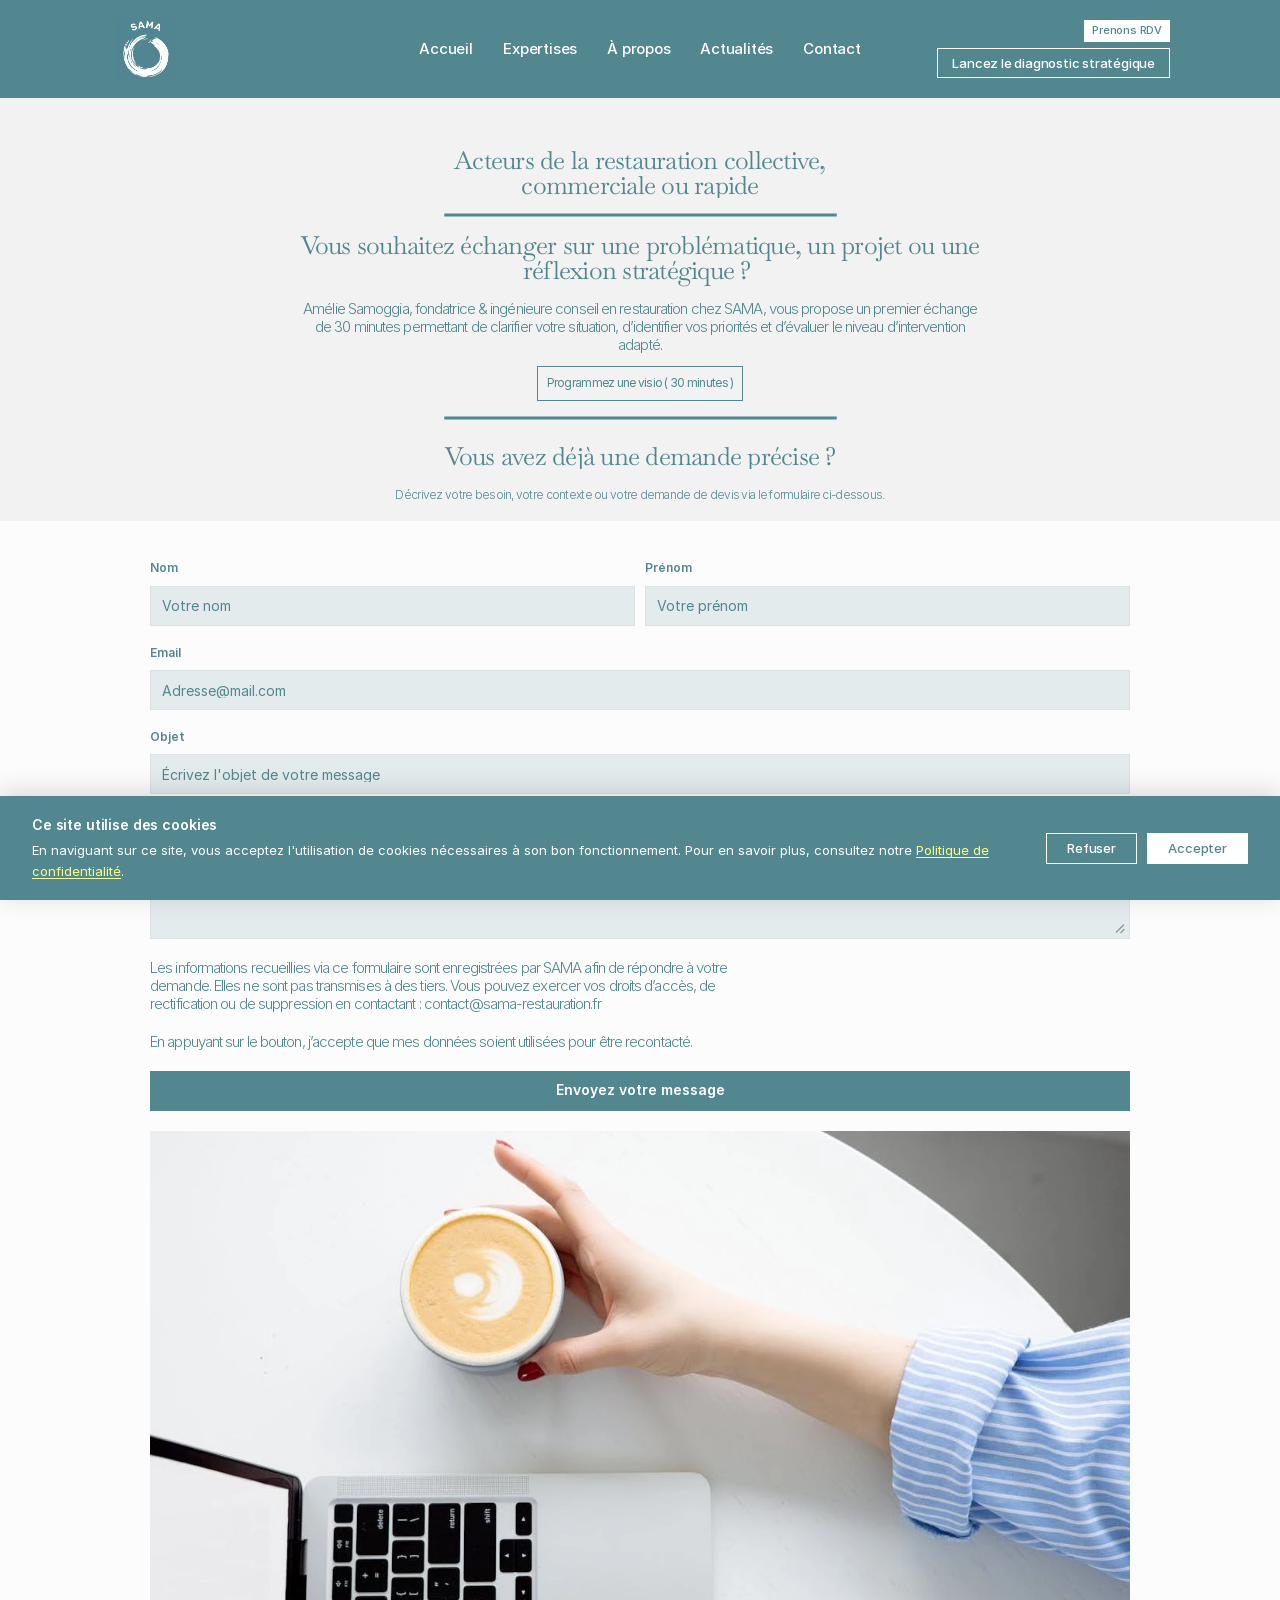
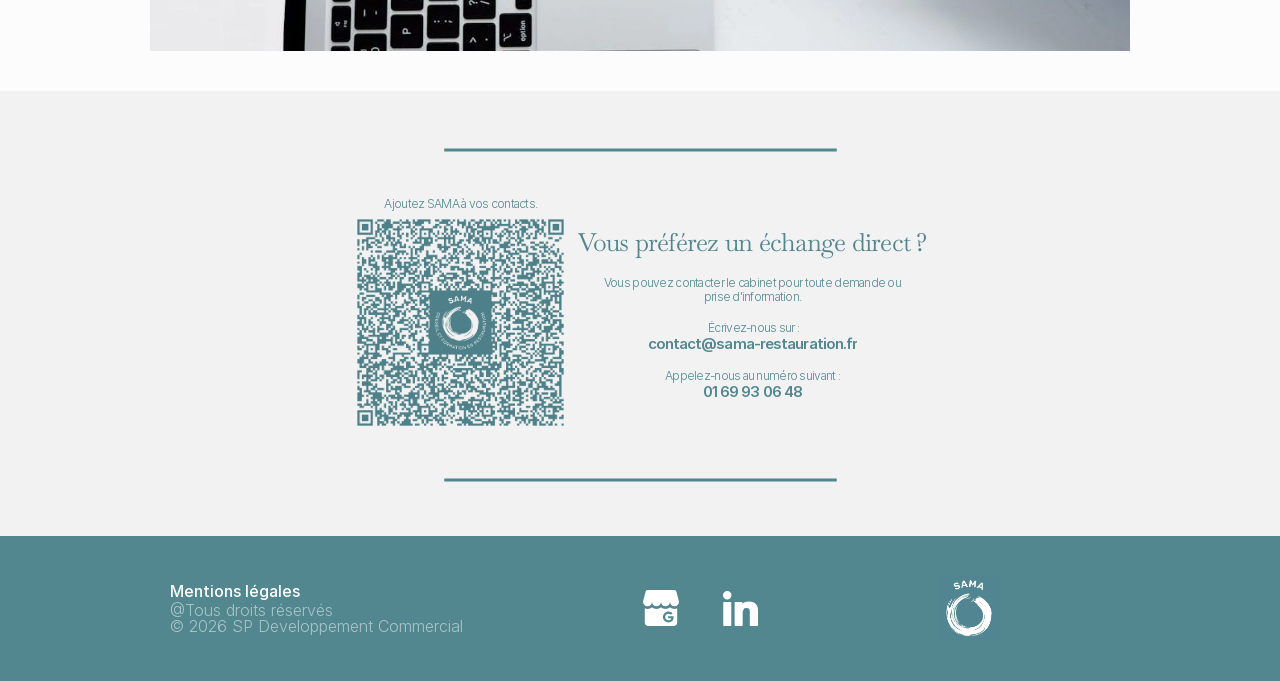
<file: contact.html>
﻿<!doctype html>
<!-- Made in Framer · framer.com ✨ -->
<!-- Published Jul 3, 2026, 4:37 PM UTC -->
<html dir="ltr" lang="fr">
<head>
	<base href="">
	<script src="js/rerouter.js"></script>
	<meta charset="utf-8">
	<meta name="viewport" content="width=device-width">
	<meta name="generator" content="Framer d22cd96">
	<title>Contact - SAMA</title>
    <meta name="description" content="Contactez SAMA, votre cabinet d'expertise en stratégie et pilotage de la restauration multisite.">
    <meta name="framer-search-index" content="js/searchindex-tastleddumw7.json">
    <meta name="framer-search-index-fallback" content="js/searchindex-eztkbzezcwpm.json">
    <link href="images/favicon%20Logo.png" rel="icon">
    <link rel="apple-touch-icon" href="images/app-icon.png">
    <!-- Open Graph -->
    
    <meta property="og:title" content="Contact - SAMA">
    <meta property="og:description" content="Contactez SAMA, votre cabinet d'expertise en stratégie et pilotage de la restauration multisite.">
    <meta property="og:image" content="images/kcwthd44rs8tenfx0z1dgufyp84-1.jpg">
    <!-- X -->
    <meta name="twitter:card" content="summary_large_image">
    <meta name="twitter:title" content="Contact - SAMA">
    <meta name="twitter:description" content="Contactez SAMA, votre cabinet d'expertise en stratégie et pilotage de la restauration multisite.">
    <meta name="twitter:image" content="images/kcwthd44rs8tenfx0z1dgufyp84-1.jpg">
	
	
	
	<!-- Start of headStart -->
    
    <!-- End of headStart -->
	
	<style data-framer-font-css>@font-face { font-family: "Baskervville Variable Regular"; src: url("images/pwzo1u61fpp1unufkwbdvzhki8.woff2"); font-display: swap; font-style: normal; font-weight: 400 }
@font-face { font-family: "Baskervville Variable Italic"; src: url("images/5pwkcu1kqhybvtikeddmefsnxmq.woff2"); font-display: swap; font-style: italic; font-weight: 400 }
@font-face { font-family: "Inter"; src: url("images/5vvr9vy74if2i6bqbjvbw7sy1pq.woff2"); font-display: swap; font-style: normal; font-weight: 400; unicode-range: U+0460-052F, U+1C80-1C88, U+20B4, U+2DE0-2DFF, U+A640-A69F, U+FE2E-FE2F }
@font-face { font-family: "Inter"; src: url("images/eor0mi4hntlgwnn9if640ezzxco.woff2"); font-display: swap; font-style: normal; font-weight: 400; unicode-range: U+0301, U+0400-045F, U+0490-0491, U+04B0-04B1, U+2116 }
@font-face { font-family: "Inter"; src: url("images/y9k9qrlzaqio88klkmbd8vomqc.woff2"); font-display: swap; font-style: normal; font-weight: 400; unicode-range: U+1F00-1FFF }
@font-face { font-family: "Inter"; src: url("images/oyrd2tbibpvojxiihnlooxny9m.woff2"); font-display: swap; font-style: normal; font-weight: 400; unicode-range: U+0370-03FF }
@font-face { font-family: "Inter"; src: url("images/jeywfuapfzhqheg8u5gtpdz7wq.woff2"); font-display: swap; font-style: normal; font-weight: 400; unicode-range: U+0100-024F, U+0259, U+1E00-1EFF, U+2020, U+20A0-20AB, U+20AD-20CF, U+2113, U+2C60-2C7F, U+A720-A7FF }
@font-face { font-family: "Inter"; src: url("images/grgckwrn6d3uz8ewclhzxwefc4.woff2"); font-display: swap; font-style: normal; font-weight: 400; unicode-range: U+0000-00FF, U+0131, U+0152-0153, U+02BB-02BC, U+02C6, U+02DA, U+02DC, U+2000-206F, U+2070, U+2074-207E, U+2080-208E, U+20AC, U+2122, U+2191, U+2193, U+2212, U+2215, U+FEFF, U+FFFD }
@font-face { font-family: "Inter"; src: url("images/b6y37fthzealdunqhicbt6futy.woff2"); font-display: swap; font-style: normal; font-weight: 400; unicode-range: U+0102-0103, U+0110-0111, U+0128-0129, U+0168-0169, U+01A0-01A1, U+01AF-01B0, U+1EA0-1EF9, U+20AB }
@font-face { font-family: "Inter"; src: url("images/dppbyi0sl4fylgakx8kxopvt7c.woff2"); font-display: swap; font-style: normal; font-weight: 700; unicode-range: U+0460-052F, U+1C80-1C88, U+20B4, U+2DE0-2DFF, U+A640-A69F, U+FE2E-FE2F }
@font-face { font-family: "Inter"; src: url("images/4raeqdeorcndkhhiicbjow92lk.woff2"); font-display: swap; font-style: normal; font-weight: 700; unicode-range: U+0301, U+0400-045F, U+0490-0491, U+04B0-04B1, U+2116 }
@font-face { font-family: "Inter"; src: url("images/1k3w8dizy3v4emk8mb08yhxtbs.woff2"); font-display: swap; font-style: normal; font-weight: 700; unicode-range: U+1F00-1FFF }
@font-face { font-family: "Inter"; src: url("images/tusctfyvm1i1ichuycwz9gddq.woff2"); font-display: swap; font-style: normal; font-weight: 700; unicode-range: U+0370-03FF }
@font-face { font-family: "Inter"; src: url("images/vgyfwiwsac5oyxaycrxxvhze58.woff2"); font-display: swap; font-style: normal; font-weight: 700; unicode-range: U+0100-024F, U+0259, U+1E00-1EFF, U+2020, U+20A0-20AB, U+20AD-20CF, U+2113, U+2C60-2C7F, U+A720-A7FF }
@font-face { font-family: "Inter"; src: url("images/syrnpwzamircj3wilpip43kjqs.woff2"); font-display: swap; font-style: normal; font-weight: 700; unicode-range: U+0000-00FF, U+0131, U+0152-0153, U+02BB-02BC, U+02C6, U+02DA, U+02DC, U+2000-206F, U+2070, U+2074-207E, U+2080-208E, U+20AC, U+2122, U+2191, U+2193, U+2212, U+2215, U+FEFF, U+FFFD }
@font-face { font-family: "Inter"; src: url("images/giryzetix4ifypco5pyzonkhjio.woff2"); font-display: swap; font-style: normal; font-weight: 700; unicode-range: U+0102-0103, U+0110-0111, U+0128-0129, U+0168-0169, U+01A0-01A1, U+01AF-01B0, U+1EA0-1EF9, U+20AB }
@font-face { font-family: "Inter"; src: url("images/bkdpl4ghaqvmi1btkfyg2tdbec.woff2"); font-display: swap; font-style: normal; font-weight: 300; unicode-range: U+0460-052F, U+1C80-1C88, U+20B4, U+2DE0-2DFF, U+A640-A69F, U+FE2E-FE2F }
@font-face { font-family: "Inter"; src: url("images/zamk70aqrfsshjguiar5iiihgzk.woff2"); font-display: swap; font-style: normal; font-weight: 300; unicode-range: U+0301, U+0400-045F, U+0490-0491, U+04B0-04B1, U+2116 }
@font-face { font-family: "Inter"; src: url("images/ietjvc5qzuaroarudppswcum8.woff2"); font-display: swap; font-style: normal; font-weight: 300; unicode-range: U+1F00-1FFF }
@font-face { font-family: "Inter"; src: url("images/olcoat3ioa0fhdjnwr9w6k7ny.woff2"); font-display: swap; font-style: normal; font-weight: 300; unicode-range: U+0370-03FF }
@font-face { font-family: "Inter"; src: url("images/sj0pchqsbjfmep6nbwg6fnakc.woff2"); font-display: swap; font-style: normal; font-weight: 300; unicode-range: U+0100-024F, U+0259, U+1E00-1EFF, U+2020, U+20A0-20AB, U+20AD-20CF, U+2113, U+2C60-2C7F, U+A720-A7FF }
@font-face { font-family: "Inter"; src: url("images/aqiid4lukkkzxdjgl5uzhq8bo5w.woff2"); font-display: swap; font-style: normal; font-weight: 300; unicode-range: U+0000-00FF, U+0131, U+0152-0153, U+02BB-02BC, U+02C6, U+02DA, U+02DC, U+2000-206F, U+2070, U+2074-207E, U+2080-208E, U+20AC, U+2122, U+2191, U+2193, U+2212, U+2215, U+FEFF, U+FFFD }
@font-face { font-family: "Inter"; src: url("images/h4tfenuy1rh8r9uasd6vngjjp3m.woff2"); font-display: swap; font-style: normal; font-weight: 300; unicode-range: U+0102-0103, U+0110-0111, U+0128-0129, U+0168-0169, U+01A0-01A1, U+01AF-01B0, U+1EA0-1EF9, U+20AB }
@font-face { font-family: "Inter"; src: url("images/yyb6gzmcwnzq3rwzoghuzioxqy.woff2"); font-display: swap; font-style: italic; font-weight: 300; unicode-range: U+0460-052F, U+1C80-1C88, U+20B4, U+2DE0-2DFF, U+A640-A69F, U+FE2E-FE2F }
@font-face { font-family: "Inter"; src: url("images/mijtzoddiyir3tro9keoqxxk2pm.woff2"); font-display: swap; font-style: italic; font-weight: 300; unicode-range: U+0301, U+0400-045F, U+0490-0491, U+04B0-04B1, U+2116 }
@font-face { font-family: "Inter"; src: url("images/6zmhcggrffefbf7lnccpauba.woff2"); font-display: swap; font-style: italic; font-weight: 300; unicode-range: U+1F00-1FFF }
@font-face { font-family: "Inter"; src: url("images/8scn6pgur4i8q5hc5twaxfcwqv0.woff2"); font-display: swap; font-style: italic; font-weight: 300; unicode-range: U+0370-03FF }
@font-face { font-family: "Inter"; src: url("images/auydutzts7anqw5juwcncxeloby.woff2"); font-display: swap; font-style: italic; font-weight: 300; unicode-range: U+0100-024F, U+0259, U+1E00-1EFF, U+2020, U+20A0-20AB, U+20AD-20CF, U+2113, U+2C60-2C7F, U+A720-A7FF }
@font-face { font-family: "Inter"; src: url("images/8mwkwshtyexiz5dirbt74yn9jdq.woff2"); font-display: swap; font-style: italic; font-weight: 300; unicode-range: U+0000-00FF, U+0131, U+0152-0153, U+02BB-02BC, U+02C6, U+02DA, U+02DC, U+2000-206F, U+2070, U+2074-207E, U+2080-208E, U+20AC, U+2122, U+2191, U+2193, U+2212, U+2215, U+FEFF, U+FFFD }
@font-face { font-family: "Inter"; src: url("images/ydipvyxiobhsicnyxppw35wqmx8.woff2"); font-display: swap; font-style: italic; font-weight: 300; unicode-range: U+0102-0103, U+0110-0111, U+0128-0129, U+0168-0169, U+01A0-01A1, U+01AF-01B0, U+1EA0-1EF9, U+20AB }
@font-face { font-family: "Inter"; src: url("images/5a3ce6c9yymcjpqx9m4insaku.woff2"); font-display: swap; font-style: normal; font-weight: 500; unicode-range: U+0460-052F, U+1C80-1C88, U+20B4, U+2DE0-2DFF, U+A640-A69F, U+FE2E-FE2F }
@font-face { font-family: "Inter"; src: url("images/qx95xyt0ka3sghinnbxigpeiyp4.woff2"); font-display: swap; font-style: normal; font-weight: 500; unicode-range: U+0301, U+0400-045F, U+0490-0491, U+04B0-04B1, U+2116 }
@font-face { font-family: "Inter"; src: url("images/6mjueaguuiumog10ggvh5d3cl8.woff2"); font-display: swap; font-style: normal; font-weight: 500; unicode-range: U+1F00-1FFF }
@font-face { font-family: "Inter"; src: url("images/xyywaj7wcu5zsqh0exvsas19wo.woff2"); font-display: swap; font-style: normal; font-weight: 500; unicode-range: U+0370-03FF }
@font-face { font-family: "Inter"; src: url("images/ottanunpvk4rbdlt7zdddkvqba.woff2"); font-display: swap; font-style: normal; font-weight: 500; unicode-range: U+0100-024F, U+0259, U+1E00-1EFF, U+2020, U+20A0-20AB, U+20AD-20CF, U+2113, U+2C60-2C7F, U+A720-A7FF }
@font-face { font-family: "Inter"; src: url("images/ujlfhcnujxhnfep4oybpqnessyo.woff2"); font-display: swap; font-style: normal; font-weight: 500; unicode-range: U+0000-00FF, U+0131, U+0152-0153, U+02BB-02BC, U+02C6, U+02DA, U+02DC, U+2000-206F, U+2070, U+2074-207E, U+2080-208E, U+20AC, U+2122, U+2191, U+2193, U+2212, U+2215, U+FEFF, U+FFFD }
@font-face { font-family: "Inter"; src: url("images/dolviregb34pexep8t8fqbsk4.woff2"); font-display: swap; font-style: normal; font-weight: 500; unicode-range: U+0102-0103, U+0110-0111, U+0128-0129, U+0168-0169, U+01A0-01A1, U+01AF-01B0, U+1EA0-1EF9, U+20AB }
@font-face { font-family: "Inter"; src: url("images/hyogcu0xnghbimh0pe8qtvtt2au.woff2"); font-display: swap; font-style: normal; font-weight: 600; unicode-range: U+0460-052F, U+1C80-1C88, U+20B4, U+2DE0-2DFF, U+A640-A69F, U+FE2E-FE2F }
@font-face { font-family: "Inter"; src: url("images/negmsoxrpbfefiy5yzehq17leda.woff2"); font-display: swap; font-style: normal; font-weight: 600; unicode-range: U+0301, U+0400-045F, U+0490-0491, U+04B0-04B1, U+2116 }
@font-face { font-family: "Inter"; src: url("images/oyaax5himitpyun8vlwnqbbfd2s.woff2"); font-display: swap; font-style: normal; font-weight: 600; unicode-range: U+1F00-1FFF }
@font-face { font-family: "Inter"; src: url("images/lejlp4r0yucamcjsxyhtjw72m.woff2"); font-display: swap; font-style: normal; font-weight: 600; unicode-range: U+0370-03FF }
@font-face { font-family: "Inter"; src: url("images/crjylnutjr5jbykzgi33wu9cqiq.woff2"); font-display: swap; font-style: normal; font-weight: 600; unicode-range: U+0100-024F, U+0259, U+1E00-1EFF, U+2020, U+20A0-20AB, U+20AD-20CF, U+2113, U+2C60-2C7F, U+A720-A7FF }
@font-face { font-family: "Inter"; src: url("images/ydti2ui8xceg1w2je9xpn3noo.woff2"); font-display: swap; font-style: normal; font-weight: 600; unicode-range: U+0000-00FF, U+0131, U+0152-0153, U+02BB-02BC, U+02C6, U+02DA, U+02DC, U+2000-206F, U+2070, U+2074-207E, U+2080-208E, U+20AC, U+2122, U+2191, U+2193, U+2212, U+2215, U+FEFF, U+FFFD }
@font-face { font-family: "Inter"; src: url("images/a0wcc7ngxmjuufdquhdrizpzzw0.woff2"); font-display: swap; font-style: normal; font-weight: 600; unicode-range: U+0102-0103, U+0110-0111, U+0128-0129, U+0168-0169, U+01A0-01A1, U+01AF-01B0, U+1EA0-1EF9, U+20AB }
@font-face { font-family: "Inter"; src: url("images/h89bbhkbhdzlxzzxi8upztsp90.woff2"); font-display: swap; font-style: italic; font-weight: 700; unicode-range: U+0460-052F, U+1C80-1C88, U+20B4, U+2DE0-2DFF, U+A640-A69F, U+FE2E-FE2F }
@font-face { font-family: "Inter"; src: url("images/u6gjwduwb143kpnk1t1mdkdwkmc.woff2"); font-display: swap; font-style: italic; font-weight: 700; unicode-range: U+0301, U+0400-045F, U+0490-0491, U+04B0-04B1, U+2116 }
@font-face { font-family: "Inter"; src: url("images/43sj6mfoph1lcjt46ovydusba6o.woff2"); font-display: swap; font-style: italic; font-weight: 700; unicode-range: U+1F00-1FFF }
@font-face { font-family: "Inter"; src: url("images/wcchg0r4gbdairhfhiolq6oekqw.woff2"); font-display: swap; font-style: italic; font-weight: 700; unicode-range: U+0370-03FF }
@font-face { font-family: "Inter"; src: url("images/wz367jpwf9brw6ldthn8rxgsjw.woff2"); font-display: swap; font-style: italic; font-weight: 700; unicode-range: U+0100-024F, U+0259, U+1E00-1EFF, U+2020, U+20A0-20AB, U+20AD-20CF, U+2113, U+2C60-2C7F, U+A720-A7FF }
@font-face { font-family: "Inter"; src: url("images/ia3uin3hqwqdrvloc1zetyhww.woff2"); font-display: swap; font-style: italic; font-weight: 700; unicode-range: U+0000-00FF, U+0131, U+0152-0153, U+02BB-02BC, U+02C6, U+02DA, U+02DC, U+2000-206F, U+2070, U+2074-207E, U+2080-208E, U+20AC, U+2122, U+2191, U+2193, U+2212, U+2215, U+FEFF, U+FFFD }
@font-face { font-family: "Inter"; src: url("images/2a4xx7cngadfglvv4xro06obhy.woff2"); font-display: swap; font-style: italic; font-weight: 700; unicode-range: U+0102-0103, U+0110-0111, U+0128-0129, U+0168-0169, U+01A0-01A1, U+01AF-01B0, U+1EA0-1EF9, U+20AB }
@font-face { font-family: "Inter"; src: url("images/cfmzu8w2e7thgf4t4ratmpuwosa.woff2"); font-display: swap; font-style: italic; font-weight: 400; unicode-range: U+0460-052F, U+1C80-1C88, U+20B4, U+2DE0-2DFF, U+A640-A69F, U+FE2E-FE2F }
@font-face { font-family: "Inter"; src: url("images/867qobyax8ansfx4tgevu9yicm.woff2"); font-display: swap; font-style: italic; font-weight: 400; unicode-range: U+0301, U+0400-045F, U+0490-0491, U+04B0-04B1, U+2116 }
@font-face { font-family: "Inter"; src: url("images/oyn2zbenfdnw7mt2lzjk1h9zb9k.woff2"); font-display: swap; font-style: italic; font-weight: 400; unicode-range: U+1F00-1FFF }
@font-face { font-family: "Inter"; src: url("images/cdae8hgz1cmylu9g005paw3xmo.woff2"); font-display: swap; font-style: italic; font-weight: 400; unicode-range: U+0370-03FF }
@font-face { font-family: "Inter"; src: url("images/dofvtme1uplcq161m6hj8csqyg.woff2"); font-display: swap; font-style: italic; font-weight: 400; unicode-range: U+0100-024F, U+0259, U+1E00-1EFF, U+2020, U+20A0-20AB, U+20AD-20CF, U+2113, U+2C60-2C7F, U+A720-A7FF }
@font-face { font-family: "Inter"; src: url("images/pkrfnwfozl77qycaip84ln1h944.woff2"); font-display: swap; font-style: italic; font-weight: 400; unicode-range: U+0000-00FF, U+0131, U+0152-0153, U+02BB-02BC, U+02C6, U+02DA, U+02DC, U+2000-206F, U+2070, U+2074-207E, U+2080-208E, U+20AC, U+2122, U+2191, U+2193, U+2212, U+2215, U+FEFF, U+FFFD }
@font-face { font-family: "Inter"; src: url("images/tktbcdnbmevseejkdnghhklzyo.woff2"); font-display: swap; font-style: italic; font-weight: 400; unicode-range: U+0102-0103, U+0110-0111, U+0128-0129, U+0168-0169, U+01A0-01A1, U+01AF-01B0, U+1EA0-1EF9, U+20AB }
@font-face { font-family: "Inter"; src: url("images/vxbnbhh8768ifaxab4qf6wqhks.woff2"); font-display: swap; font-style: italic; font-weight: 600; unicode-range: U+0460-052F, U+1C80-1C88, U+20B4, U+2DE0-2DFF, U+A640-A69F, U+FE2E-FE2F }
@font-face { font-family: "Inter"; src: url("images/zsseuojdh8mcfvk976c05zfqr8.woff2"); font-display: swap; font-style: italic; font-weight: 600; unicode-range: U+0301, U+0400-045F, U+0490-0491, U+04B0-04B1, U+2116 }
@font-face { font-family: "Inter"; src: url("images/b8ezwlrn7h2auopeencstmvj0.woff2"); font-display: swap; font-style: italic; font-weight: 600; unicode-range: U+1F00-1FFF }
@font-face { font-family: "Inter"; src: url("images/mvneiblyhbscghtwfsbyjxuz3xy.woff2"); font-display: swap; font-style: italic; font-weight: 600; unicode-range: U+0370-03FF }
@font-face { font-family: "Inter"; src: url("images/6fi2enekzm3qby5foozxey7coca.woff2"); font-display: swap; font-style: italic; font-weight: 600; unicode-range: U+0100-024F, U+0259, U+1E00-1EFF, U+2020, U+20A0-20AB, U+20AD-20CF, U+2113, U+2C60-2C7F, U+A720-A7FF }
@font-face { font-family: "Inter"; src: url("images/fuyxzpvvojq8nescofgirhcwyg.woff2"); font-display: swap; font-style: italic; font-weight: 600; unicode-range: U+0000-00FF, U+0131, U+0152-0153, U+02BB-02BC, U+02C6, U+02DA, U+02DC, U+2000-206F, U+2070, U+2074-207E, U+2080-208E, U+20AC, U+2122, U+2191, U+2193, U+2212, U+2215, U+FEFF, U+FFFD }
@font-face { font-family: "Inter"; src: url("images/nhheakjvp0zwhk5yznqqchisbm.woff2"); font-display: swap; font-style: italic; font-weight: 600; unicode-range: U+0102-0103, U+0110-0111, U+0128-0129, U+0168-0169, U+01A0-01A1, U+01AF-01B0, U+1EA0-1EF9, U+20AB }
@font-face { font-family: "Baskervville Variable Regular Placeholder"; src: local("Arial"); ascent-override: 100.31%; descent-override: 29.65%; line-gap-override: 0.00%; size-adjust: 99.49% }
@font-face { font-family: "Baskervville Variable Italic Placeholder"; src: local("Arial"); ascent-override: 105.53%; descent-override: 31.19%; line-gap-override: 0.00%; size-adjust: 94.57% }
@font-face { font-family: "Inter Placeholder"; src: local("Arial"); ascent-override: 89.79%; descent-override: 22.36%; line-gap-override: 0.00%; size-adjust: 107.89% }</style>
	
	
	<meta name="robots" content="max-image-preview:large"><style data-framer-breakpoint-css>@media(min-width: 1200px){.hidden-1y77920{display:none!important}}@media(min-width: 810px) and (max-width: 1199.98px){.hidden-xvk8sj{display:none!important}}@media(max-width: 809.98px){.hidden-ypni9h{display:none!important}}</style><style data-framer-css-ssr-minified data-framer-components="framer-lib-cursors-host framer-NYiYy PropertyOverrides framer-4rd9p framer-z3usm framer-lib-combinedCSSRules framer-ffMAo framer-eNnE0 framer-G2MDz framer-AtA59 framer-MrT2j framer-7uFzL framer-lib-form-plain-text-input framer-lib-form-boolean-input framer-cDhk2 framer-0fVjn">html,body,#main{box-sizing:border-box;margin:0;padding:0}:root{-webkit-font-smoothing:antialiased;-moz-osx-font-smoothing:grayscale}*{box-sizing:border-box;-webkit-font-smoothing:inherit}h1,h2,h3,h4,h5,h6,p,figure{margin:0}body,input,textarea,select,button{font-family:sans-serif;font-size:12px}@supports (z-index:calc(infinity)){#__framer-badge-container{--infinity:infinity}}#__framer-badge-container{pointer-events:none;width:100%;z-index:calc(var(--infinity,2147480000));justify-content:flex-end;padding:20px;display:flex;position:fixed;bottom:0}@supports (background:-webkit-named-image(i)) and (not (grid-template-rows:subgrid)){body{--framer-will-change-override:transform}}@supports (background:-webkit-named-image(i)) and (not (position-area:top right)){body{--framer-will-change-filter-override:filter}}[data-framer-component-type=Text] div div span,[data-framer-component-type=Text] a div span,[data-framer-component-type=Text] span span span,[data-framer-component-type=Text] p span span,[data-framer-component-type=Text] h1 span span,[data-framer-component-type=Text] h2 span span,[data-framer-component-type=Text] h3 span span,[data-framer-component-type=Text] h4 span span,[data-framer-component-type=Text] h5 span span,[data-framer-component-type=Text] h6 span span,[data-framer-component-type=Text] a{font-family:var(--font-family);font-style:var(--font-style);font-weight:min(calc(var(--framer-font-weight-increase,0) + var(--font-weight,400)),900);color:var(--text-color);letter-spacing:var(--letter-spacing);font-size:var(--font-size);text-transform:var(--text-transform);--text-decoration:var(--framer-text-decoration-style,solid)var(--framer-text-decoration,none)var(--framer-text-decoration-color,currentcolor)var(--framer-text-decoration-thickness,auto);--text-decoration-skip-ink:var(--framer-text-decoration-skip-ink);--text-underline-offset:var(--framer-text-decoration-offset);line-height:var(--line-height);--font-family:var(--framer-font-family);--font-style:var(--framer-font-style);--font-weight:var(--framer-font-weight);--text-color:var(--framer-text-color);--letter-spacing:var(--framer-letter-spacing);--font-size:var(--framer-font-size);--text-transform:var(--framer-text-transform);--line-height:var(--framer-line-height)}@supports not (color:color(display-p3 1 1 1)){p.framer-text,div.framer-text,h1.framer-text,h2.framer-text,h3.framer-text,h4.framer-text,h5.framer-text,h6.framer-text,li.framer-text,ol.framer-text,ul.framer-text,span.framer-text:not([data-text-fill]){color:var(--framer-blockquote-text-color-rgb,var(--framer-blockquote-text-color,var(--framer-text-color-rgb,var(--framer-text-color,#000))));-webkit-text-stroke-color:var(--framer-text-stroke-color-rgb,var(--framer-text-stroke-color,initial))}mark.framer-text{background-color:var(--framer-blockquote-text-background-color-rgb,var(--framer-blockquote-text-background-color,var(--framer-text-background-color-rgb,var(--framer-text-background-color,initial))))}}@supports not (color:color(display-p3 1 1 1)){code.framer-text,code.framer-text span.framer-text:not([data-text-fill]){color:var(--framer-blockquote-text-color-rgb,var(--framer-blockquote-text-color,var(--framer-code-text-color-rgb,var(--framer-code-text-color,var(--framer-text-color-rgb,var(--framer-text-color,#000))))))}}@supports not (color:color(display-p3 1 1 1)){a.framer-text,span.framer-text[data-nested-link]{color:var(--framer-link-text-color-rgb,var(--framer-link-text-color,var(--framer-blockquote-text-color-rgb,var(--framer-blockquote-text-color,var(--framer-text-color-rgb,var(--framer-text-color,#000))))));background-color:var(--framer-link-text-background-color-rgb,var(--framer-link-text-background-color,initial));-webkit-text-decoration-color:var(--framer-link-text-decoration-color-rgb,var(--framer-link-text-decoration-color,var(--framer-text-decoration-color-rgb,var(--framer-text-decoration-color,currentcolor))));text-decoration-color:var(--framer-link-text-decoration-color-rgb,var(--framer-link-text-decoration-color,var(--framer-text-decoration-color-rgb,var(--framer-text-decoration-color,currentcolor))))}}@supports not (color:color(display-p3 1 1 1)){code.framer-text a.framer-text,code.framer-text a.framer-text span.framer-text:not([data-text-fill]),code.framer-text span.framer-text[data-nested-link],code.framer-text span.framer-text[data-nested-link] span.framer-text:not([data-text-fill]){color:var(--framer-link-text-color-rgb,var(--framer-link-text-color,var(--framer-blockquote-text-color-rgb,var(--framer-blockquote-text-color,var(--framer-code-text-color-rgb,var(--framer-code-text-color,var(--framer-text-color-rgb,var(--framer-text-color,#000))))))))}}@supports not (color:color(display-p3 1 1 1)){a.framer-text:hover,span.framer-text[data-nested-link]:hover{color:var(--framer-link-hover-text-color-rgb,var(--framer-link-hover-text-color,var(--framer-link-text-color-rgb,var(--framer-link-text-color,var(--framer-blockquote-text-color-rgb,var(--framer-blockquote-text-color,var(--framer-text-color-rgb,var(--framer-text-color,#000))))))));background-color:var(--framer-link-hover-text-background-color-rgb,var(--framer-link-hover-text-background-color,var(--framer-link-text-background-color-rgb,var(--framer-link-text-background-color,var(--framer-text-background-color-rgb,var(--framer-text-background-color,initial))))));-webkit-text-decoration-color:var(--framer-link-hover-text-decoration-color-rgb,var(--framer-link-hover-text-decoration-color,var(--framer-link-text-decoration-color-rgb,var(--framer-link-text-decoration-color,var(--framer-text-decoration-color-rgb,var(--framer-text-decoration-color,currentcolor))))));text-decoration-color:var(--framer-link-hover-text-decoration-color-rgb,var(--framer-link-hover-text-decoration-color,var(--framer-link-text-decoration-color-rgb,var(--framer-link-text-decoration-color,var(--framer-text-decoration-color-rgb,var(--framer-text-decoration-color,currentcolor))))))}}@supports not (color:color(display-p3 1 1 1)){code.framer-text a.framer-text:hover,code.framer-text span.framer-text[data-nested-link]:hover{color:var(--framer-link-hover-text-color-rgb,var(--framer-link-hover-text-color,var(--framer-link-text-color-rgb,var(--framer-link-text-color,var(--framer-blockquote-text-color-rgb,var(--framer-blockquote-text-color,var(--framer-code-text-color-rgb,var(--framer-code-text-color,var(--framer-text-color-rgb,var(--framer-text-color,#000))))))))))}}@supports not (color:color(display-p3 1 1 1)){a.framer-text[data-framer-page-link-current],span.framer-text[data-framer-page-link-current]{color:var(--framer-link-current-text-color-rgb,var(--framer-link-current-text-color,var(--framer-link-text-color-rgb,var(--framer-link-text-color,var(--framer-text-color-rgb,var(--framer-text-color,#000))))));background-color:var(--framer-link-current-text-background-color-rgb,var(--framer-link-current-text-background-color,var(--framer-link-text-background-color-rgb,var(--framer-link-text-background-color,var(--framer-text-background-color-rgb,var(--framer-text-background-color,initial))))));-webkit-text-decoration-color:var(--framer-link-current-text-decoration-color-rgb,var(--framer-link-current-text-decoration-color,var(--framer-link-text-decoration-color-rgb,var(--framer-link-text-decoration-color,var(--framer-text-decoration-color-rgb,var(--framer-text-decoration-color,currentcolor))))));text-decoration-color:var(--framer-link-current-text-decoration-color-rgb,var(--framer-link-current-text-decoration-color,var(--framer-link-text-decoration-color-rgb,var(--framer-link-text-decoration-color,var(--framer-text-decoration-color-rgb,var(--framer-text-decoration-color,currentcolor))))))}}@supports not (color:color(display-p3 1 1 1)){code.framer-text a.framer-text[data-framer-page-link-current],code.framer-text a.framer-text[data-framer-page-link-current] span.framer-text:not([data-text-fill]),code.framer-text span.framer-text[data-framer-page-link-current],code.framer-text span.framer-text[data-framer-page-link-current] span.framer-text:not([data-text-fill]){color:var(--framer-link-current-text-color-rgb,var(--framer-link-current-text-color,var(--framer-link-text-color-rgb,var(--framer-link-text-color,var(--framer-code-text-color-rgb,var(--framer-code-text-color,var(--framer-text-color-rgb,var(--framer-text-color,#000))))))));background-color:var(--framer-link-current-text-background-color-rgb,var(--framer-link-current-text-background-color,var(--framer-link-text-background-color-rgb,var(--framer-link-text-background-color,var(--framer-text-background-color-rgb,var(--framer-text-background-color,initial))))))}}@supports not (color:color(display-p3 1 1 1)){a.framer-text[data-framer-page-link-current]:hover,span.framer-text[data-framer-page-link-current]:hover{color:var(--framer-link-hover-text-color-rgb,var(--framer-link-hover-text-color,var(--framer-link-current-text-color-rgb,var(--framer-link-current-text-color,var(--framer-link-text-color-rgb,var(--framer-link-text-color,var(--framer-code-text-color-rgb,var(--framer-code-text-color,var(--framer-text-color-rgb,var(--framer-text-color,#000))))))))));background-color:var(--framer-link-hover-text-background-color-rgb,var(--framer-link-hover-text-background-color,var(--framer-link-current-text-background-color-rgb,var(--framer-link-current-text-background-color,var(--framer-link-text-background-color-rgb,var(--framer-link-text-background-color,initial))))));-webkit-text-decoration-color:var(--framer-link-hover-text-decoration-color-rgb,var(--framer-link-hover-text-decoration-color,var(--framer-link-current-text-decoration-color-rgb,var(--framer-link-current-text-decoration-color,var(--framer-link-text-decoration-color-rgb,var(--framer-link-text-decoration-color,var(--framer-text-decoration-color-rgb,var(--framer-text-decoration-color,currentcolor))))))));text-decoration-color:var(--framer-link-hover-text-decoration-color-rgb,var(--framer-link-hover-text-decoration-color,var(--framer-link-current-text-decoration-color-rgb,var(--framer-link-current-text-decoration-color,var(--framer-link-text-decoration-color-rgb,var(--framer-link-text-decoration-color,var(--framer-text-decoration-color-rgb,var(--framer-text-decoration-color,currentcolor))))))))}}@supports not (color:color(display-p3 1 1 1)){code.framer-text a.framer-text[data-framer-page-link-current]:hover,code.framer-text a.framer-text[data-framer-page-link-current]:hover span.framer-text:not([data-text-fill]),code.framer-text span.framer-text[data-framer-page-link-current]:hover,code.framer-text span.framer-text[data-framer-page-link-current]:hover span.framer-text:not([data-text-fill]){color:var(--framer-link-hover-text-color-rgb,var(--framer-link-hover-text-color,var(--framer-link-current-text-color-rgb,var(--framer-link-current-text-color,var(--framer-link-text-color-rgb,var(--framer-link-text-color,var(--framer-code-text-color-rgb,var(--framer-code-text-color,var(--framer-text-color-rgb,var(--framer-text-color,#000))))))))));background-color:var(--framer-link-hover-text-background-color-rgb,var(--framer-link-hover-text-background-color,var(--framer-link-current-text-background-color-rgb,var(--framer-link-current-text-background-color,var(--framer-link-text-background-color-rgb,var(--framer-link-text-background-color,initial))))))}}@supports not (overflow:clip){:root{--overflow-clip-fallback:hidden}}@supports (background:-webkit-named-image(i)) and (not (contain-intrinsic-size:inherit)){div.framer-text,p.framer-text,h1.framer-text,h2.framer-text,h3.framer-text,h4.framer-text,h5.framer-text,h6.framer-text,ol.framer-text,ul.framer-text,li.framer-text,blockquote.framer-text,.framer-text.framer-image{display:var(--text-truncation-display-inline-for-safari-16,revert)}div.framer-text:after,p.framer-text:after,h1.framer-text:after,h2.framer-text:after,h3.framer-text:after,h4.framer-text:after,h5.framer-text:after,h6.framer-text:after,ol.framer-text:after,ul.framer-text:after,li.framer-text:after,blockquote.framer-text:after,.framer-text.framer-image:after{content:var(--text-truncation-line-break-for-safari-16);white-space:pre}.framer-text.framer-text-module,.framer-text.framer-table-wrapper{display:var(--text-truncation-display-none-for-safari-16,revert)}p.framer-text[data-text-fill]{display:var(--text-truncation-display-inline-for-safari-16,inline-block)}}@supports (corner-shape:superellipse(2)){:root{--one-if-corner-shape-supported:1}}.framer-cursor-none,.framer-cursor-none *{cursor:none!important}.framer-pointer-events-none,.framer-pointer-events-none *{pointer-events:none!important}@supports (aspect-ratio:1){body{--framer-aspect-ratio-supported:auto}}.framer-NYiYy.framer-1hq0849,.framer-NYiYy .framer-1hq0849{display:block}.framer-NYiYy.framer-1y77920{height:min-content;overflow:var(--overflow-clip-fallback,clip);background-color:#f2f2f2;flex-flow:column;place-content:center flex-start;align-items:center;gap:0;width:1200px;padding:0;display:flex;position:relative}.framer-NYiYy .framer-nm7woo-container{z-index:1;flex:none;width:100%;height:auto;position:sticky;top:0}.framer-NYiYy .framer-i9kwzp{height:min-content;overflow:var(--overflow-clip-fallback,clip);flex-flow:column;flex:none;place-content:center;align-items:center;gap:20px;width:100%;padding:50px 0;display:flex;position:relative}.framer-NYiYy .framer-2v8qau{height:min-content;overflow:var(--overflow-clip-fallback,clip);flex-flow:column;flex:none;place-content:center;align-items:center;gap:12px;width:100%;padding:0;display:flex;position:relative}.framer-NYiYy .framer-sn6nt0{height:min-content;overflow:var(--overflow-clip-fallback,clip);flex-flow:row;flex:none;place-content:center;align-items:center;gap:0;width:100%;padding:0;display:flex;position:relative}.framer-NYiYy .framer-u67upl{--framer-link-text-color:#09f;--framer-link-text-decoration:underline;white-space:pre-wrap;word-break:break-word;word-wrap:break-word;z-index:1;flex:none;width:38%;height:auto;position:relative}.framer-NYiYy .framer-14ylqvo,.framer-NYiYy .framer-198ead2{height:min-content;overflow:var(--overflow-clip-fallback,clip);flex-flow:row;flex:none;place-content:center;align-items:center;gap:10px;width:100%;padding:5px 0;display:flex;position:relative}.framer-NYiYy .framer-1pppohd,.framer-NYiYy .framer-k3kpxd,.framer-NYiYy .framer-1whknji,.framer-NYiYy .framer-m6ifle{width:393px;height:1px;position:relative}.framer-NYiYy .framer-qvlm9l{height:min-content;overflow:var(--overflow-clip-fallback,clip);flex-flow:column;flex:none;place-content:center;align-items:center;gap:10px;width:100%;padding:0 0 5px;display:flex;position:relative}.framer-NYiYy .framer-100ciao{--framer-link-text-color:#09f;--framer-link-text-decoration:underline;white-space:pre-wrap;word-break:break-word;word-wrap:break-word;z-index:1;flex:none;width:58%;height:auto;position:relative}.framer-NYiYy .framer-9mi4if,.framer-NYiYy .framer-ilwc2k,.framer-NYiYy .framer-1omaph2,.framer-NYiYy .framer-l8ni99,.framer-NYiYy .framer-1y3oq0p{height:min-content;overflow:var(--overflow-clip-fallback,clip);flex-flow:row;flex:none;place-content:center;align-items:center;gap:10px;width:100%;padding:0;display:flex;position:relative}.framer-NYiYy .framer-12rd10u,.framer-NYiYy .framer-16hd2n5,.framer-NYiYy .framer-1ae9sll{--framer-link-text-color:#09f;--framer-link-text-decoration:underline;white-space:pre-wrap;word-break:break-word;word-wrap:break-word;z-index:1;flex:none;width:54%;height:auto;position:relative}.framer-NYiYy .framer-paqr4z{height:min-content;overflow:var(--overflow-clip-fallback,clip);flex-flow:row;flex:none;place-content:center;align-items:center;gap:0;width:100%;padding:0 130px;display:flex;position:relative}.framer-NYiYy .framer-qgb00y-container{flex:none;width:auto;height:auto;position:relative}.framer-NYiYy .framer-1y1o95h{height:min-content;overflow:var(--overflow-clip-fallback,clip);flex-flow:column;flex:none;place-content:center;align-items:center;gap:19px;width:100%;padding:0;display:flex;position:relative}.framer-NYiYy .framer-1i8rjcn{height:min-content;overflow:var(--overflow-clip-fallback,clip);flex-flow:column;flex:none;place-content:center;align-items:center;gap:20px;width:100%;padding:0;display:flex;position:relative}.framer-NYiYy .framer-1ewa7qb{height:min-content;overflow:var(--overflow-clip-fallback,clip);background-color:#fcfcfc;flex-flow:column;flex:none;place-content:center;align-items:center;gap:5px;width:100%;padding:20px 130px;display:flex;position:relative}.framer-NYiYy .framer-ygtgnk{flex-flow:column;flex:none;place-content:flex-start;align-items:flex-start;gap:20px;width:100%;height:min-content;padding:20px;display:flex;position:relative;overflow:hidden}.framer-NYiYy .framer-18oqud4,.framer-NYiYy .framer-15psvsk{flex-flow:column;flex:1 0 0;place-content:flex-start;align-items:flex-start;gap:10px;width:1px;height:min-content;padding:0;display:flex;position:relative}.framer-NYiYy .framer-11ck5cq,.framer-NYiYy .framer-1ftiq35,.framer-NYiYy .framer-r8lqhj,.framer-NYiYy .framer-1j7ifu0,.framer-NYiYy .framer-hxg6c9{white-space:pre;flex:none;width:auto;height:auto;position:relative}.framer-NYiYy .framer-l72jdr,.framer-NYiYy .framer-5p0a5a,.framer-NYiYy .framer-ttie5x,.framer-NYiYy .framer-uyhrvz{--framer-input-background:#52879026;--framer-input-border-bottom-width:1px;--framer-input-border-color:#8888881a;--framer-input-border-left-width:1px;--framer-input-border-right-width:1px;--framer-input-border-style:solid;--framer-input-border-top-width:1px;--framer-input-focused-border-color:#09f;--framer-input-focused-border-style:solid;--framer-input-focused-border-width:1px;--framer-input-font-color:#528790;--framer-input-font-family:"Inter";--framer-input-font-letter-spacing:0em;--framer-input-font-line-height:1.2em;--framer-input-font-size:14px;--framer-input-font-weight:400;--framer-input-icon-mask-image:none;--framer-input-padding:12px;--framer-input-placeholder-color:#528790;flex:none;width:100%;height:40px;position:relative}.framer-NYiYy .framer-16f4g07,.framer-NYiYy .framer-139bx46,.framer-NYiYy .framer-hbq1tn{flex-flow:column;flex:none;place-content:flex-start;align-items:flex-start;gap:10px;width:100%;height:min-content;padding:0;display:flex;position:relative}.framer-NYiYy .framer-1sq6n2p{--framer-input-background:#52879026;--framer-input-border-bottom-width:1px;--framer-input-border-color:#8888881a;--framer-input-border-left-width:1px;--framer-input-border-right-width:1px;--framer-input-border-style:solid;--framer-input-border-top-width:1px;--framer-input-focused-border-color:#09f;--framer-input-focused-border-style:solid;--framer-input-focused-border-width:1px;--framer-input-font-color:#528790;--framer-input-font-family:"Inter";--framer-input-font-letter-spacing:0em;--framer-input-font-line-height:1.2em;--framer-input-font-size:14px;--framer-input-font-weight:400;--framer-input-icon-mask-image:none;--framer-input-padding:12px;--framer-input-placeholder-color:#528790;--framer-input-wrapper-height:auto;--framer-textarea-resize:vertical;flex:none;width:100%;height:auto;min-height:100px;position:relative}.framer-NYiYy .framer-fh2iw8{height:min-content;overflow:var(--overflow-clip-fallback,clip);flex-flow:row;flex:none;place-content:flex-start;align-items:flex-start;gap:10px;width:100%;padding:0;display:flex;position:relative}.framer-NYiYy .framer-s9p43w{--framer-link-text-color:#09f;--framer-link-text-decoration:underline;white-space:pre-wrap;word-break:break-word;word-wrap:break-word;z-index:1;flex:none;width:64%;height:auto;position:relative}.framer-NYiYy .framer-1qysgz5{cursor:pointer;flex-flow:row;flex:none;place-content:center flex-start;align-items:center;gap:10px;width:100%;height:min-content;padding:0;display:flex;position:relative}.framer-NYiYy .framer-sqvysv{--framer-input-background:#52879026;--framer-input-boolean-checked-background:#528790;--framer-input-boolean-checked-border-color:#528790;--framer-input-boolean-checked-border-style:solid;--framer-input-boolean-checked-border-width:1.5px;--framer-input-border-bottom-width:1px;--framer-input-border-color:#52879066;--framer-input-border-left-width:1px;--framer-input-border-radius-bottom-left:4px;--framer-input-border-radius-bottom-right:4px;--framer-input-border-radius-top-left:4px;--framer-input-border-radius-top-right:4px;--framer-input-border-right-width:1px;--framer-input-border-style:solid;--framer-input-border-top-width:1px;--framer-input-focused-border-color:#09f;--framer-input-focused-border-style:solid;--framer-input-focused-border-width:1px;--framer-input-icon-color:#fff;flex:none;width:18px;height:18px;position:relative}.framer-NYiYy .framer-5mvetv{white-space:pre-wrap;word-break:break-word;word-wrap:break-word;flex:1 0 0;width:1px;height:auto;position:relative}.framer-NYiYy .framer-1xez6ll{aspect-ratio:1.88376;height:var(--framer-aspect-ratio-supported,478px);flex:none;width:100%;position:relative;overflow:visible}.framer-NYiYy .framer-ay93mp-container{flex:none;width:100%;height:40px;position:relative}.framer-NYiYy .framer-vjtgys{height:min-content;min-height:14px;overflow:var(--overflow-clip-fallback,clip);flex-flow:row;flex:none;place-content:center;align-items:center;gap:10px;width:100%;padding:0;display:flex;position:relative}.framer-NYiYy .framer-1pgl2uh{height:min-content;overflow:var(--overflow-clip-fallback,clip);flex-flow:column;flex:none;place-content:center;align-items:center;gap:10px;width:100%;padding:20px 0;display:flex;position:relative}.framer-NYiYy .framer-1xtiigo,.framer-NYiYy .framer-1r5euj9{height:min-content;overflow:var(--overflow-clip-fallback,clip);flex-flow:row;flex:none;place-content:center;align-items:center;gap:10px;width:min-content;padding:0 0 5px;display:flex;position:relative}.framer-NYiYy .framer-18zwc18{aspect-ratio:1;height:var(--framer-aspect-ratio-supported,215px);mix-blend-mode:multiply;flex:none;width:215px;position:relative;overflow:visible}.framer-NYiYy .framer-ljjn2z{height:min-content;overflow:var(--overflow-clip-fallback,clip);flex-flow:column;flex:none;place-content:center;align-items:center;gap:16px;width:min-content;padding:0;display:flex;position:relative}.framer-NYiYy .framer-1j05dyx,.framer-NYiYy .framer-zv1x7r{height:min-content;overflow:var(--overflow-clip-fallback,clip);flex-flow:row;flex:none;place-content:center;align-items:center;gap:10px;width:min-content;padding:5px 0;display:flex;position:relative}.framer-NYiYy .framer-430021,.framer-NYiYy .framer-1ofk4vq,.framer-NYiYy .framer-gfynlz,.framer-NYiYy .framer-rjfean,.framer-NYiYy .framer-1e6rikb,.framer-NYiYy .framer-mvagk7{--framer-link-text-color:#09f;--framer-link-text-decoration:underline;white-space:pre;z-index:1;flex:none;width:auto;height:auto;position:relative}.framer-NYiYy .framer-etwod8,.framer-NYiYy .framer-ftx2wj,.framer-NYiYy .framer-1b9t8ur,.framer-NYiYy .framer-11rsb9o,.framer-NYiYy .framer-upj8pr,.framer-NYiYy .framer-cr8xt7{height:min-content;overflow:var(--overflow-clip-fallback,clip);flex-flow:row;flex:none;place-content:center;align-items:center;gap:10px;width:min-content;padding:0;display:flex;position:relative}.framer-NYiYy .framer-1aug40k{--framer-link-text-color:#09f;--framer-link-text-decoration:underline;white-space:pre-wrap;word-break:break-word;word-wrap:break-word;z-index:1;flex:none;width:300px;height:auto;position:relative}.framer-NYiYy .framer-1jt2qo,.framer-NYiYy .framer-37i1bd,.framer-NYiYy .framer-dnyi93{height:min-content;overflow:var(--overflow-clip-fallback,clip);flex-flow:column;flex:none;place-content:center;align-items:center;gap:0;width:min-content;padding:0;display:flex;position:relative}.framer-NYiYy .framer-1u9izqr-container{z-index:1;flex:none;width:100%;height:auto;position:relative}.framer-zfAWR .framer-styles-preset-1idmcba:not(.rich-text-wrapper),.framer-zfAWR .framer-styles-preset-1idmcba.rich-text-wrapper h2{--framer-font-family:"Baskervville Variable Regular","Baskervville Variable Regular Placeholder",sans-serif;--framer-font-family-bold:"Baskervville Variable Regular","Baskervville Variable Regular Placeholder",sans-serif;--framer-font-family-bold-italic:"Baskervville Variable Regular","Baskervville Variable Regular Placeholder",sans-serif;--framer-font-family-italic:"Baskervville Variable Regular","Baskervville Variable Regular Placeholder",sans-serif;--framer-font-open-type-features:normal;--framer-font-size:25px;--framer-font-style:normal;--framer-font-style-bold:normal;--framer-font-style-bold-italic:normal;--framer-font-style-italic:normal;--framer-font-variation-axes:"wght" 400;--framer-font-variation-axes-bold:"wght" 400;--framer-font-variation-axes-bold-italic:"wght" 400;--framer-font-variation-axes-italic:"wght" 400;--framer-font-weight:400;--framer-font-weight-bold:400;--framer-font-weight-bold-italic:400;--framer-font-weight-italic:400;--framer-letter-spacing:-.03em;--framer-line-height:1em;--framer-paragraph-spacing:40px;--framer-text-alignment:left;--framer-text-color:#52868f;--framer-text-decoration:none;--framer-text-stroke-color:initial;--framer-text-stroke-width:initial;--framer-text-transform:none}.framer-l7UL8 .framer-styles-preset-4vnlyy:not(.rich-text-wrapper),.framer-l7UL8 .framer-styles-preset-4vnlyy.rich-text-wrapper p{--framer-font-family:"Inter","Inter Placeholder",sans-serif;--framer-font-family-bold:"Inter","Inter Placeholder",sans-serif;--framer-font-family-bold-italic:"Inter","Inter Placeholder",sans-serif;--framer-font-family-italic:"Inter","Inter Placeholder",sans-serif;--framer-font-open-type-features:normal;--framer-font-size:12px;--framer-font-style:normal;--framer-font-style-bold:normal;--framer-font-style-bold-italic:italic;--framer-font-style-italic:italic;--framer-font-variation-axes:normal;--framer-font-weight:300;--framer-font-weight-bold:400;--framer-font-weight-bold-italic:400;--framer-font-weight-italic:300;--framer-letter-spacing:-.06em;--framer-line-height:1.2em;--framer-paragraph-spacing:20px;--framer-text-alignment:center;--framer-text-color:#528790;--framer-text-decoration:none;--framer-text-stroke-color:initial;--framer-text-stroke-width:initial;--framer-text-transform:none}@media (min-width:810px) and (max-width:1199.98px){.framer-NYiYy.framer-1y77920{width:810px}.framer-NYiYy .framer-1xez6ll{height:var(--framer-aspect-ratio-supported,271px)}}@media (max-width:809.98px){.framer-NYiYy.framer-1y77920{width:390px}.framer-NYiYy .framer-1ewa7qb{padding:20px 30px}.framer-NYiYy .framer-1xez6ll{height:var(--framer-aspect-ratio-supported,154px)}.framer-NYiYy .framer-vjtgys{min-height:15px}}.ssr-variant{display:contents}@supports (aspect-ratio:1){body{--framer-aspect-ratio-supported:auto}}.framer-4rd9p.framer-onapal,.framer-4rd9p .framer-onapal{display:block}.framer-4rd9p.framer-1i8c5xf{height:min-content;overflow:var(--overflow-clip-fallback,clip);flex-flow:row;place-content:center space-between;align-items:center;width:1200px;padding:12px 110px;display:flex;position:relative}.framer-4rd9p .framer-1hpihi8{will-change:var(--framer-will-change-effect-override,transform);z-index:1;flex-flow:row;flex:none;place-content:center flex-start;align-items:center;gap:0;width:min-content;height:min-content;padding:5px;text-decoration:none;display:flex;position:relative;overflow:visible}.framer-4rd9p .framer-v6d7ag{aspect-ratio:.9615;height:var(--framer-aspect-ratio-supported,64px);flex:none;width:62px;position:relative;overflow:visible}.framer-4rd9p .framer-2s7lb8{height:min-content;overflow:var(--overflow-clip-fallback,clip);z-index:1;flex-flow:row;flex:none;place-content:center flex-start;align-items:center;gap:345px;width:min-content;padding:0;display:flex;position:relative}.framer-4rd9p .framer-1c39qvt{z-index:1;flex-flow:row;flex:none;place-content:center;align-items:center;gap:30px;width:min-content;height:min-content;padding:0;display:flex;position:relative;overflow:visible}.framer-4rd9p .framer-yyglb4-container,.framer-4rd9p .framer-1tn3vn1-container,.framer-4rd9p .framer-10zhfyf-container,.framer-4rd9p .framer-1qqwv8i-container,.framer-4rd9p .framer-hhmsad-container{will-change:var(--framer-will-change-effect-override,transform);flex:none;width:auto;height:auto;position:relative}.framer-4rd9p .framer-1ojj96s{flex-flow:row;flex:none;place-content:center flex-end;align-items:center;gap:12px;width:min-content;height:min-content;padding:0;display:flex;position:relative;overflow:visible}.framer-4rd9p .framer-n600ze-container{flex:none;width:auto;height:auto;position:relative}.framer-4rd9p .framer-1fe0dt4{z-index:1;flex:none;height:1px;position:absolute;bottom:0;left:0;right:0;overflow:visible}.framer-4rd9p.framer-v-18e86b9.framer-1i8c5xf{flex-direction:column;justify-content:center;gap:10px;width:810px}.framer-4rd9p.framer-v-1qenmpl.framer-1i8c5xf{flex-direction:column;width:390px;height:142px;padding:0}.framer-4rd9p.framer-v-1qenmpl .framer-2s7lb8{gap:0;width:100%}.framer-4rd9p.framer-v-1qenmpl .framer-1c39qvt{align-content:unset;align-items:unset;flex:1 0 0;grid-template-rows:repeat(3,minmax(0,1fr));grid-template-columns:repeat(2,minmax(50px,1fr));grid-auto-rows:minmax(0,1fr);gap:0;width:1px;padding:0 110px;display:grid}.framer-4rd9p.framer-v-1qenmpl .framer-1tn3vn1-container,.framer-4rd9p.framer-v-1qenmpl .framer-1qqwv8i-container{place-self:start;width:fit-content}.framer-4rd9p.framer-v-1qenmpl .framer-10zhfyf-container{place-self:start end;width:fit-content}.framer-4rd9p.framer-v-1qenmpl .framer-hhmsad-container{place-self:end;width:fit-content}@supports (aspect-ratio:1){body{--framer-aspect-ratio-supported:auto}}.framer-z3usm.framer-fauu0l,.framer-z3usm .framer-fauu0l{display:block}.framer-z3usm.framer-c98gag{flex-flow:row;place-content:center;align-items:center;gap:10px;width:min-content;height:min-content;padding:0;text-decoration:none;display:flex;position:relative;overflow:visible}.framer-z3usm .framer-1yey7dt{-webkit-user-select:none;user-select:none;white-space:pre;flex:none;width:auto;height:auto;position:relative}body{--framer-will-change-override:none}@supports (background:-webkit-named-image(i)) and (not (grid-template-rows:subgrid)){body{--framer-will-change-override:transform}}body{--framer-will-change-filter-override:none}@supports (background:-webkit-named-image(i)) and (not (position-area:top right)){body{--framer-will-change-filter-override:filter}}[data-framer-component-type]{position:absolute}[data-framer-component-type=Text]{cursor:inherit}[data-framer-component-text-autosized] *{white-space:pre}[data-framer-component-type=Text]>*{text-align:var(--framer-text-alignment,start)}[data-framer-component-type=Text] span span,[data-framer-component-type=Text] p span,[data-framer-component-type=Text] h1 span,[data-framer-component-type=Text] h2 span,[data-framer-component-type=Text] h3 span,[data-framer-component-type=Text] h4 span,[data-framer-component-type=Text] h5 span,[data-framer-component-type=Text] h6 span{display:block}[data-framer-component-type=Text] span span span,[data-framer-component-type=Text] p span span,[data-framer-component-type=Text] h1 span span,[data-framer-component-type=Text] h2 span span,[data-framer-component-type=Text] h3 span span,[data-framer-component-type=Text] h4 span span,[data-framer-component-type=Text] h5 span span,[data-framer-component-type=Text] h6 span span{display:unset}[data-framer-component-type=Text] div div span,[data-framer-component-type=Text] a div span,[data-framer-component-type=Text] span span span,[data-framer-component-type=Text] p span span,[data-framer-component-type=Text] h1 span span,[data-framer-component-type=Text] h2 span span,[data-framer-component-type=Text] h3 span span,[data-framer-component-type=Text] h4 span span,[data-framer-component-type=Text] h5 span span,[data-framer-component-type=Text] h6 span span,[data-framer-component-type=Text] a{font-family:var(--font-family);font-style:var(--font-style);font-weight:min(calc(var(--framer-font-weight-increase,0) + var(--font-weight,400)),900);color:var(--text-color);letter-spacing:var(--letter-spacing);font-size:var(--font-size);text-transform:var(--text-transform);--text-decoration:var(--framer-text-decoration-style,solid)var(--framer-text-decoration,none)var(--framer-text-decoration-color,currentcolor)var(--framer-text-decoration-thickness,auto);--text-decoration-skip-ink:var(--framer-text-decoration-skip-ink);--text-underline-offset:var(--framer-text-decoration-offset);line-height:var(--line-height);--font-family:var(--framer-font-family);--font-style:var(--framer-font-style);--font-weight:var(--framer-font-weight);--text-color:var(--framer-text-color);--letter-spacing:var(--framer-letter-spacing);--font-size:var(--framer-font-size);--text-transform:var(--framer-text-transform);--line-height:var(--framer-line-height)}[data-framer-component-type=Text] a,[data-framer-component-type=Text] a div span,[data-framer-component-type=Text] a span span span,[data-framer-component-type=Text] a p span span,[data-framer-component-type=Text] a h1 span span,[data-framer-component-type=Text] a h2 span span,[data-framer-component-type=Text] a h3 span span,[data-framer-component-type=Text] a h4 span span,[data-framer-component-type=Text] a h5 span span,[data-framer-component-type=Text] a h6 span span{--font-family:var(--framer-link-font-family,var(--framer-font-family));--font-style:var(--framer-link-font-style,var(--framer-font-style));--font-weight:var(--framer-link-font-weight,var(--framer-font-weight));--text-color:var(--framer-link-text-color,var(--framer-text-color));--font-size:var(--framer-link-font-size,var(--framer-font-size));--text-transform:var(--framer-link-text-transform,var(--framer-text-transform));--text-decoration:var(--framer-link-text-decoration-style,var(--framer-text-decoration-style,solid))var(--framer-link-text-decoration,var(--framer-text-decoration,none))var(--framer-link-text-decoration-color,var(--framer-text-decoration-color,currentcolor))var(--framer-link-text-decoration-thickness,var(--framer-text-decoration-thickness,auto));--text-decoration-skip-ink:var(--framer-link-text-decoration-skip-ink,var(--framer-text-decoration-skip-ink));--text-underline-offset:var(--framer-link-text-decoration-offset,var(--framer-text-decoration-offset))}[data-framer-component-type=Text] a:hover,[data-framer-component-type=Text] a div span:hover,[data-framer-component-type=Text] a span span span:hover,[data-framer-component-type=Text] a p span span:hover,[data-framer-component-type=Text] a h1 span span:hover,[data-framer-component-type=Text] a h2 span span:hover,[data-framer-component-type=Text] a h3 span span:hover,[data-framer-component-type=Text] a h4 span span:hover,[data-framer-component-type=Text] a h5 span span:hover,[data-framer-component-type=Text] a h6 span span:hover{--font-family:var(--framer-link-hover-font-family,var(--framer-link-font-family,var(--framer-font-family)));--font-style:var(--framer-link-hover-font-style,var(--framer-link-font-style,var(--framer-font-style)));--font-weight:var(--framer-link-hover-font-weight,var(--framer-link-font-weight,var(--framer-font-weight)));--text-color:var(--framer-link-hover-text-color,var(--framer-link-text-color,var(--framer-text-color)));--font-size:var(--framer-link-hover-font-size,var(--framer-link-font-size,var(--framer-font-size)));--text-transform:var(--framer-link-hover-text-transform,var(--framer-link-text-transform,var(--framer-text-transform)));--text-decoration:var(--framer-link-hover-text-decoration-style,var(--framer-link-text-decoration-style,var(--framer-text-decoration-style,solid)))var(--framer-link-hover-text-decoration,var(--framer-link-text-decoration,var(--framer-text-decoration,none)))var(--framer-link-hover-text-decoration-color,var(--framer-link-text-decoration-color,var(--framer-text-decoration-color,currentcolor)))var(--framer-link-hover-text-decoration-thickness,var(--framer-link-text-decoration-thickness,var(--framer-text-decoration-thickness,auto)));--text-decoration-skip-ink:var(--framer-link-hover-text-decoration-skip-ink,var(--framer-link-text-decoration-skip-ink,var(--framer-text-decoration-skip-ink)));--text-underline-offset:var(--framer-link-hover-text-decoration-offset,var(--framer-link-text-decoration-offset,var(--framer-text-decoration-offset)))}[data-framer-component-type=Text].isCurrent a,[data-framer-component-type=Text].isCurrent a div span,[data-framer-component-type=Text].isCurrent a span span span,[data-framer-component-type=Text].isCurrent a p span span,[data-framer-component-type=Text].isCurrent a h1 span span,[data-framer-component-type=Text].isCurrent a h2 span span,[data-framer-component-type=Text].isCurrent a h3 span span,[data-framer-component-type=Text].isCurrent a h4 span span,[data-framer-component-type=Text].isCurrent a h5 span span,[data-framer-component-type=Text].isCurrent a h6 span span{--font-family:var(--framer-link-current-font-family,var(--framer-link-font-family,var(--framer-font-family)));--font-style:var(--framer-link-current-font-style,var(--framer-link-font-style,var(--framer-font-style)));--font-weight:var(--framer-link-current-font-weight,var(--framer-link-font-weight,var(--framer-font-weight)));--text-color:var(--framer-link-current-text-color,var(--framer-link-text-color,var(--framer-text-color)));--font-size:var(--framer-link-current-font-size,var(--framer-link-font-size,var(--framer-font-size)));--text-transform:var(--framer-link-current-text-transform,var(--framer-link-text-transform,var(--framer-text-transform)));--text-decoration:var(--framer-link-current-text-decoration-style,var(--framer-link-text-decoration-style,var(--framer-text-decoration-style,solid)))var(--framer-link-current-text-decoration,var(--framer-link-text-decoration,var(--framer-text-decoration,none)))var(--framer-link-current-text-decoration-color,var(--framer-link-text-decoration-color,var(--framer-text-decoration-color,currentcolor)))var(--framer-link-current-text-decoration-thickness,var(--framer-link-text-decoration-thickness,var(--framer-text-decoration-thickness,auto)));--text-decoration-skip-ink:var(--framer-link-current-text-decoration-skip-ink,var(--framer-link-text-decoration-skip-ink,var(--framer-text-decoration-skip-ink)));--text-underline-offset:var(--framer-link-current-text-decoration-offset,var(--framer-link-text-decoration-offset,var(--framer-text-decoration-offset)))}[data-framer-component-type=RichTextContainer]{outline:none;flex-direction:column;flex-shrink:0;justify-content:flex-start;display:flex}p.framer-text,div.framer-text,figure.framer-text,h1.framer-text,h2.framer-text,h3.framer-text,h4.framer-text,h5.framer-text,h6.framer-text,ol.framer-text,ul.framer-text{margin:0;padding:0}p.framer-text,div.framer-text,h1.framer-text,h2.framer-text,h3.framer-text,h4.framer-text,h5.framer-text,h6.framer-text,li.framer-text,ol.framer-text,ul.framer-text,mark.framer-text,span.framer-text:not([data-text-fill]){font-family:var(--framer-font-family-preview,var(--framer-blockquote-font-family,var(--framer-font-family,Inter,Inter Placeholder,sans-serif)));font-style:var(--framer-font-style-preview,var(--framer-blockquote-font-style,var(--framer-font-style,normal)));font-weight:var(--framer-font-weight-preview,var(--framer-blockquote-font-weight,var(--framer-font-weight,400)));color:var(--framer-blockquote-text-color,var(--framer-text-color,#000));font-size:calc(var(--framer-blockquote-font-size,var(--framer-font-size,16px))*var(--framer-font-size-scale,1));letter-spacing:var(--framer-blockquote-letter-spacing,var(--framer-letter-spacing,0));text-transform:var(--framer-blockquote-text-transform,var(--framer-text-transform,none));-webkit-text-decoration-line:var(--framer-blockquote-text-decoration,var(--framer-text-decoration,initial));text-decoration-line:var(--framer-blockquote-text-decoration,var(--framer-text-decoration,initial));-webkit-text-decoration-style:var(--framer-blockquote-text-decoration-style,var(--framer-text-decoration-style,initial));text-decoration-style:var(--framer-blockquote-text-decoration-style,var(--framer-text-decoration-style,initial));-webkit-text-decoration-color:var(--framer-blockquote-text-decoration-color,var(--framer-text-decoration-color,initial));text-decoration-color:var(--framer-blockquote-text-decoration-color,var(--framer-text-decoration-color,initial));text-decoration-thickness:var(--framer-blockquote-text-decoration-thickness,var(--framer-text-decoration-thickness,initial));text-decoration-skip-ink:var(--framer-blockquote-text-decoration-skip-ink,var(--framer-text-decoration-skip-ink,initial));text-underline-offset:var(--framer-blockquote-text-decoration-offset,var(--framer-text-decoration-offset,initial));line-height:var(--framer-blockquote-line-height,var(--framer-line-height,1.2em));text-align:var(--framer-blockquote-text-alignment,var(--framer-text-alignment,start));-webkit-text-stroke-width:var(--framer-text-stroke-width,initial);-webkit-text-stroke-color:var(--framer-text-stroke-color,initial);-moz-font-feature-settings:var(--framer-font-open-type-features,initial);-webkit-font-feature-settings:var(--framer-font-open-type-features,initial);font-feature-settings:var(--framer-font-open-type-features,initial);font-variation-settings:var(--framer-font-variation-axes-preview,var(--framer-font-variation-axes,normal));text-wrap:var(--framer-text-wrap-override,var(--framer-text-wrap))}mark.framer-text,p.framer-text,div.framer-text,h1.framer-text,h2.framer-text,h3.framer-text,h4.framer-text,h5.framer-text,h6.framer-text,li.framer-text,ol.framer-text,ul.framer-text{background-color:var(--framer-blockquote-text-background-color,var(--framer-text-background-color,initial));border-radius:var(--framer-blockquote-text-background-radius,var(--framer-text-background-radius,initial));corner-shape:var(--framer-blockquote-text-background-corner-shape,var(--framer-text-background-corner-shape,initial));padding:var(--framer-blockquote-text-background-padding,var(--framer-text-background-padding,initial))}@supports not (color:color(display-p3 1 1 1)){p.framer-text,div.framer-text,h1.framer-text,h2.framer-text,h3.framer-text,h4.framer-text,h5.framer-text,h6.framer-text,li.framer-text,ol.framer-text,ul.framer-text,span.framer-text:not([data-text-fill]){color:var(--framer-blockquote-text-color-rgb,var(--framer-blockquote-text-color,var(--framer-text-color-rgb,var(--framer-text-color,#000))));-webkit-text-stroke-color:var(--framer-text-stroke-color-rgb,var(--framer-text-stroke-color,initial))}mark.framer-text{background-color:var(--framer-blockquote-text-background-color-rgb,var(--framer-blockquote-text-background-color,var(--framer-text-background-color-rgb,var(--framer-text-background-color,initial))))}}.framer-fit-text .framer-text{white-space:nowrap;white-space-collapse:preserve}strong.framer-text{font-family:var(--framer-blockquote-font-family-bold,var(--framer-font-family-bold));font-style:var(--framer-blockquote-font-style-bold,var(--framer-font-style-bold));font-weight:var(--framer-blockquote-font-weight-bold,var(--framer-font-weight-bold,bolder));font-variation-settings:var(--framer-blockquote-font-variation-axes-bold,var(--framer-font-variation-axes-bold))}em.framer-text{font-family:var(--framer-blockquote-font-family-italic,var(--framer-font-family-italic));font-style:var(--framer-blockquote-font-style-italic,var(--framer-font-style-italic,italic));font-weight:var(--framer-blockquote-font-weight-italic,var(--framer-font-weight-italic));font-variation-settings:var(--framer-blockquote-font-variation-axes-italic,var(--framer-font-variation-axes-italic))}em.framer-text>strong.framer-text{font-family:var(--framer-blockquote-font-family-bold-italic,var(--framer-font-family-bold-italic));font-style:var(--framer-blockquote-font-style-bold-italic,var(--framer-font-style-bold-italic,italic));font-weight:var(--framer-blockquote-font-weight-bold-italic,var(--framer-font-weight-bold-italic,bolder));font-variation-settings:var(--framer-blockquote-font-variation-axes-bold-italic,var(--framer-font-variation-axes-bold-italic))}p.framer-text:not(:first-child),div.framer-text:not(:first-child),h1.framer-text:not(:first-child),h2.framer-text:not(:first-child),h3.framer-text:not(:first-child),h4.framer-text:not(:first-child),h5.framer-text:not(:first-child),h6.framer-text:not(:first-child),ol.framer-text:not(:first-child),ul.framer-text:not(:first-child),blockquote.framer-text:not(:first-child),table.framer-text:not(:first-child),figure.framer-text:not(:first-child),.framer-image.framer-text:not(:first-child){margin-top:var(--framer-blockquote-paragraph-spacing,var(--framer-paragraph-spacing,0))}li.framer-text>ul.framer-text:nth-child(2),li.framer-text>ol.framer-text:nth-child(2){margin-top:0}.framer-text[data-text-fill]{-webkit-text-fill-color:transparent;padding:max(0em,calc(calc(1.3em - var(--framer-blockquote-line-height,var(--framer-line-height,1.3em)))/2));margin:min(0em,calc(calc(1.3em - var(--framer-blockquote-line-height,var(--framer-line-height,1.3em)))/-2));-webkit-background-clip:text;background-clip:text;display:inline-block}code.framer-text,code.framer-text span.framer-text:not([data-text-fill]){font-family:var(--framer-code-font-family,var(--framer-font-family,Inter,Inter Placeholder,sans-serif));font-style:var(--framer-blockquote-font-style,var(--framer-code-font-style,var(--framer-font-style,normal)));font-weight:var(--framer-blockquote-font-weight,var(--framer-code-font-weight,var(--framer-font-weight,400)));color:var(--framer-blockquote-text-color,var(--framer-code-text-color,var(--framer-text-color,#000)));font-size:calc(var(--framer-blockquote-font-size,var(--framer-font-size,16px))*var(--framer-font-size-scale,1));letter-spacing:var(--framer-blockquote-letter-spacing,var(--framer-letter-spacing,0));line-height:var(--framer-blockquote-line-height,var(--framer-line-height,1.2em))}@supports not (color:color(display-p3 1 1 1)){code.framer-text,code.framer-text span.framer-text:not([data-text-fill]){color:var(--framer-blockquote-text-color-rgb,var(--framer-blockquote-text-color,var(--framer-code-text-color-rgb,var(--framer-code-text-color,var(--framer-text-color-rgb,var(--framer-text-color,#000))))))}}blockquote.framer-text{unicode-bidi:initial;margin-block-start:initial;margin-block-end:initial;margin-inline-start:initial;margin-inline-end:initial}a.framer-text,a.framer-text span.framer-text:not([data-text-fill]),span.framer-text[data-nested-link],span.framer-text[data-nested-link] span.framer-text:not([data-text-fill]){color:inherit;font-family:var(--framer-font-family-preview,var(--framer-link-font-family,var(--framer-blockquote-font-family,var(--framer-font-family,Inter,Inter Placeholder,sans-serif))));font-style:var(--framer-font-style-preview,var(--framer-link-font-style,var(--framer-blockquote-font-style,var(--framer-font-style,normal))));font-weight:var(--framer-font-weight-preview,var(--framer-link-font-weight,var(--framer-blockquote-font-weight,var(--framer-font-weight,400))));font-size:calc(var(--framer-blockquote-font-size,var(--framer-font-size,16px))*var(--framer-font-size-scale,1));text-transform:var(--framer-link-text-transform,var(--framer-blockquote-text-transform,var(--framer-text-transform,none)));cursor:var(--framer-custom-cursors,pointer);background-color:initial;border-radius:var(--framer-link-text-background-radius,initial);corner-shape:var(--framer-link-text-background-corner-shape,initial);padding:var(--framer-link-text-background-padding,initial)}a.framer-text,span.framer-text[data-nested-link]{color:var(--framer-link-text-color,var(--framer-blockquote-text-color,var(--framer-text-color,#000)));-webkit-text-decoration-line:var(--framer-link-text-decoration,var(--framer-blockquote-text-decoration,var(--framer-text-decoration,initial)));text-decoration-line:var(--framer-link-text-decoration,var(--framer-blockquote-text-decoration,var(--framer-text-decoration,initial)));-webkit-text-decoration-style:var(--framer-link-text-decoration-style,var(--framer-blockquote-text-decoration-style,var(--framer-text-decoration-style,initial)));text-decoration-style:var(--framer-link-text-decoration-style,var(--framer-blockquote-text-decoration-style,var(--framer-text-decoration-style,initial)));-webkit-text-decoration-color:var(--framer-link-text-decoration-color,var(--framer-blockquote-text-decoration-color,var(--framer-text-decoration-color,initial)));text-decoration-color:var(--framer-link-text-decoration-color,var(--framer-blockquote-text-decoration-color,var(--framer-text-decoration-color,initial)));text-decoration-thickness:var(--framer-link-text-decoration-thickness,var(--framer-blockquote-text-decoration-thickness,var(--framer-text-decoration-thickness,initial)));text-decoration-skip-ink:var(--framer-link-text-decoration-skip-ink,var(--framer-blockquote-text-decoration-skip-ink,var(--framer-text-decoration-skip-ink,initial)));text-underline-offset:var(--framer-link-text-decoration-offset,var(--framer-blockquote-text-decoration-offset,var(--framer-text-decoration-offset,initial)));background-color:var(--framer-link-text-background-color,initial)}@supports not (color:color(display-p3 1 1 1)){a.framer-text,span.framer-text[data-nested-link]{color:var(--framer-link-text-color-rgb,var(--framer-link-text-color,var(--framer-blockquote-text-color-rgb,var(--framer-blockquote-text-color,var(--framer-text-color-rgb,var(--framer-text-color,#000))))));background-color:var(--framer-link-text-background-color-rgb,var(--framer-link-text-background-color,initial));-webkit-text-decoration-color:var(--framer-link-text-decoration-color-rgb,var(--framer-link-text-decoration-color,var(--framer-text-decoration-color-rgb,var(--framer-text-decoration-color,currentcolor))));text-decoration-color:var(--framer-link-text-decoration-color-rgb,var(--framer-link-text-decoration-color,var(--framer-text-decoration-color-rgb,var(--framer-text-decoration-color,currentcolor))))}}code.framer-text a.framer-text,code.framer-text a.framer-text span.framer-text:not([data-text-fill]),code.framer-text span.framer-text[data-nested-link],code.framer-text span.framer-text[data-nested-link] span.framer-text:not([data-text-fill]){font-family:var(--framer-code-font-family,var(--framer-font-family,Inter,Inter Placeholder,sans-serif));font-style:var(--framer-blockquote-font-style,var(--framer-code-font-style,var(--framer-font-style,normal)));font-weight:var(--framer-blockquote-font-weight,var(--framer-code-font-weight,var(--framer-font-weight,400)));color:inherit;font-size:calc(var(--framer-blockquote-font-size,var(--framer-font-size,16px))*var(--framer-font-size-scale,1))}code.framer-text a.framer-text,code.framer-text span.framer-text[data-nested-link]{color:var(--framer-link-text-color,var(--framer-blockquote-text-color,var(--framer-code-text-color,var(--framer-text-color,#000))))}@supports not (color:color(display-p3 1 1 1)){code.framer-text a.framer-text,code.framer-text a.framer-text span.framer-text:not([data-text-fill]),code.framer-text span.framer-text[data-nested-link],code.framer-text span.framer-text[data-nested-link] span.framer-text:not([data-text-fill]){color:var(--framer-link-text-color-rgb,var(--framer-link-text-color,var(--framer-blockquote-text-color-rgb,var(--framer-blockquote-text-color,var(--framer-code-text-color-rgb,var(--framer-code-text-color,var(--framer-text-color-rgb,var(--framer-text-color,#000))))))))}}a.framer-text:hover,a.framer-text:hover span.framer-text:not([data-text-fill]),span.framer-text[data-nested-link]:hover,span.framer-text[data-nested-link]:hover span.framer-text:not([data-text-fill]){font-family:var(--framer-font-family-preview,var(--framer-link-hover-font-family,var(--framer-link-font-family,var(--framer-blockquote-font-family,var(--framer-font-family,Inter,Inter Placeholder,sans-serif)))));font-style:var(--framer-font-style-preview,var(--framer-link-hover-font-style,var(--framer-link-font-style,var(--framer-blockquote-font-style,var(--framer-font-style,normal)))));font-weight:var(--framer-font-weight-preview,var(--framer-link-hover-font-weight,var(--framer-link-font-weight,var(--framer-blockquote-font-weight,var(--framer-font-weight,400)))));font-size:calc(var(--framer-link-hover-font-size,var(--framer-blockquote-font-size,var(--framer-font-size,16px)))*var(--framer-font-size-scale,1));text-transform:var(--framer-link-hover-text-transform,var(--framer-link-text-transform,var(--framer-blockquote-text-transform,var(--framer-text-transform,none))));border-radius:var(--framer-link-hover-text-background-radius,var(--framer-link-text-background-radius,var(--framer-text-background-radius,initial)));corner-shape:var(--framer-link-hover-text-background-corner-shape,var(--framer-link-text-background-corner-shape,var(--framer-text-background-corner-shape,initial)));padding:var(--framer-link-hover-text-background-padding,var(--framer-link-text-background-padding,var(--framer-text-background-padding,initial)))}a.framer-text:hover,span.framer-text[data-nested-link]:hover{color:var(--framer-link-hover-text-color,var(--framer-link-text-color,var(--framer-blockquote-text-color,var(--framer-text-color,#000))));-webkit-text-decoration-line:var(--framer-link-hover-text-decoration,var(--framer-link-text-decoration,var(--framer-blockquote-text-decoration,var(--framer-text-decoration,initial))));text-decoration-line:var(--framer-link-hover-text-decoration,var(--framer-link-text-decoration,var(--framer-blockquote-text-decoration,var(--framer-text-decoration,initial))));-webkit-text-decoration-style:var(--framer-link-hover-text-decoration-style,var(--framer-link-text-decoration-style,var(--framer-blockquote-text-decoration-style,var(--framer-text-decoration-style,initial))));text-decoration-style:var(--framer-link-hover-text-decoration-style,var(--framer-link-text-decoration-style,var(--framer-blockquote-text-decoration-style,var(--framer-text-decoration-style,initial))));-webkit-text-decoration-color:var(--framer-link-hover-text-decoration-color,var(--framer-link-text-decoration-color,var(--framer-blockquote-text-decoration-color,var(--framer-text-decoration-color,initial))));text-decoration-color:var(--framer-link-hover-text-decoration-color,var(--framer-link-text-decoration-color,var(--framer-blockquote-text-decoration-color,var(--framer-text-decoration-color,initial))));text-decoration-thickness:var(--framer-link-hover-text-decoration-thickness,var(--framer-link-text-decoration-thickness,var(--framer-blockquote-text-decoration-thickness,var(--framer-text-decoration-thickness,initial))));text-decoration-skip-ink:var(--framer-link-hover-text-decoration-skip-ink,var(--framer-link-text-decoration-skip-ink,var(--framer-blockquote-text-decoration-skip-ink,var(--framer-text-decoration-skip-ink,initial))));text-underline-offset:var(--framer-link-hover-text-decoration-offset,var(--framer-link-text-decoration-offset,var(--framer-blockquote-text-decoration-offset,var(--framer-text-decoration-offset,initial))));background-color:var(--framer-link-hover-text-background-color,var(--framer-link-text-background-color,var(--framer-text-background-color,initial)))}@supports not (color:color(display-p3 1 1 1)){a.framer-text:hover,span.framer-text[data-nested-link]:hover{color:var(--framer-link-hover-text-color-rgb,var(--framer-link-hover-text-color,var(--framer-link-text-color-rgb,var(--framer-link-text-color,var(--framer-blockquote-text-color-rgb,var(--framer-blockquote-text-color,var(--framer-text-color-rgb,var(--framer-text-color,#000))))))));background-color:var(--framer-link-hover-text-background-color-rgb,var(--framer-link-hover-text-background-color,var(--framer-link-text-background-color-rgb,var(--framer-link-text-background-color,var(--framer-text-background-color-rgb,var(--framer-text-background-color,initial))))));-webkit-text-decoration-color:var(--framer-link-hover-text-decoration-color-rgb,var(--framer-link-hover-text-decoration-color,var(--framer-link-text-decoration-color-rgb,var(--framer-link-text-decoration-color,var(--framer-text-decoration-color-rgb,var(--framer-text-decoration-color,currentcolor))))));text-decoration-color:var(--framer-link-hover-text-decoration-color-rgb,var(--framer-link-hover-text-decoration-color,var(--framer-link-text-decoration-color-rgb,var(--framer-link-text-decoration-color,var(--framer-text-decoration-color-rgb,var(--framer-text-decoration-color,currentcolor))))))}}code.framer-text a.framer-text:hover,code.framer-text span.framer-text[data-nested-link]:hover{color:var(--framer-link-hover-text-color,var(--framer-link-text-color,var(--framer-blockquote-text-color,var(--framer-code-text-color,var(--framer-text-color,#000)))))}@supports not (color:color(display-p3 1 1 1)){code.framer-text a.framer-text:hover,code.framer-text span.framer-text[data-nested-link]:hover{color:var(--framer-link-hover-text-color-rgb,var(--framer-link-hover-text-color,var(--framer-link-text-color-rgb,var(--framer-link-text-color,var(--framer-blockquote-text-color-rgb,var(--framer-blockquote-text-color,var(--framer-code-text-color-rgb,var(--framer-code-text-color,var(--framer-text-color-rgb,var(--framer-text-color,#000))))))))))}}a.framer-text[data-framer-page-link-current],a.framer-text[data-framer-page-link-current] span.framer-text:not([data-text-fill]),span.framer-text[data-framer-page-link-current],span.framer-text[data-framer-page-link-current] span.framer-text:not([data-text-fill]){font-family:var(--framer-font-family-preview,var(--framer-link-current-font-family,var(--framer-link-font-family,var(--framer-font-family,Inter,Inter Placeholder,sans-serif))));font-style:var(--framer-font-style-preview,var(--framer-link-current-font-style,var(--framer-link-font-style,var(--framer-font-style,normal))));font-weight:var(--framer-font-weight-preview,var(--framer-link-current-font-weight,var(--framer-link-font-weight,var(--framer-font-weight,400))));font-size:calc(var(--framer-link-current-font-size,var(--framer-link-font-size,var(--framer-font-size,16px)))*var(--framer-font-size-scale,1));text-transform:var(--framer-link-current-text-transform,var(--framer-link-text-transform,var(--framer-text-transform,none)));border-radius:var(--framer-link-current-text-background-radius,var(--framer-link-text-background-radius,initial));corner-shape:var(--framer-link-current-text-background-corner-shape,var(--framer-link-text-background-corner-shape,initial));padding:var(--framer-link-current-text-background-padding,var(--framer-link-text-background-padding,initial))}a.framer-text[data-framer-page-link-current],span.framer-text[data-framer-page-link-current]{color:var(--framer-link-current-text-color,var(--framer-link-text-color,var(--framer-text-color,#000)));-webkit-text-decoration-line:var(--framer-link-current-text-decoration,var(--framer-link-text-decoration,var(--framer-text-decoration,initial)));text-decoration-line:var(--framer-link-current-text-decoration,var(--framer-link-text-decoration,var(--framer-text-decoration,initial)));-webkit-text-decoration-style:var(--framer-link-current-text-decoration-style,var(--framer-link-text-decoration-style,var(--framer-text-decoration-style,initial)));text-decoration-style:var(--framer-link-current-text-decoration-style,var(--framer-link-text-decoration-style,var(--framer-text-decoration-style,initial)));-webkit-text-decoration-color:var(--framer-link-current-text-decoration-color,var(--framer-link-text-decoration-color,var(--framer-text-decoration-color,initial)));text-decoration-color:var(--framer-link-current-text-decoration-color,var(--framer-link-text-decoration-color,var(--framer-text-decoration-color,initial)));text-decoration-thickness:var(--framer-link-current-text-decoration-thickness,var(--framer-link-text-decoration-thickness,var(--framer-text-decoration-thickness,initial)));text-decoration-skip-ink:var(--framer-link-current-text-decoration-skip-ink,var(--framer-link-text-decoration-skip-ink,var(--framer-text-decoration-skip-ink,initial)));text-underline-offset:var(--framer-link-current-text-decoration-offset,var(--framer-link-text-decoration-offset,var(--framer-text-decoration-offset,initial)));background-color:var(--framer-link-current-text-background-color,var(--framer-link-text-background-color,var(--framer-text-background-color,initial)))}@supports not (color:color(display-p3 1 1 1)){a.framer-text[data-framer-page-link-current],span.framer-text[data-framer-page-link-current]{color:var(--framer-link-current-text-color-rgb,var(--framer-link-current-text-color,var(--framer-link-text-color-rgb,var(--framer-link-text-color,var(--framer-text-color-rgb,var(--framer-text-color,#000))))));background-color:var(--framer-link-current-text-background-color-rgb,var(--framer-link-current-text-background-color,var(--framer-link-text-background-color-rgb,var(--framer-link-text-background-color,var(--framer-text-background-color-rgb,var(--framer-text-background-color,initial))))));-webkit-text-decoration-color:var(--framer-link-current-text-decoration-color-rgb,var(--framer-link-current-text-decoration-color,var(--framer-link-text-decoration-color-rgb,var(--framer-link-text-decoration-color,var(--framer-text-decoration-color-rgb,var(--framer-text-decoration-color,currentcolor))))));text-decoration-color:var(--framer-link-current-text-decoration-color-rgb,var(--framer-link-current-text-decoration-color,var(--framer-link-text-decoration-color-rgb,var(--framer-link-text-decoration-color,var(--framer-text-decoration-color-rgb,var(--framer-text-decoration-color,currentcolor))))))}}code.framer-text a.framer-text[data-framer-page-link-current],code.framer-text a.framer-text[data-framer-page-link-current] span.framer-text:not([data-text-fill]),code.framer-text span.framer-text[data-framer-page-link-current],code.framer-text span.framer-text[data-framer-page-link-current] span.framer-text:not([data-text-fill]){font-family:var(--framer-code-font-family,var(--framer-font-family,Inter,Inter Placeholder,sans-serif));font-style:var(--framer-code-font-style,var(--framer-font-style,normal));font-weight:var(--framer-code-font-weight,var(--framer-font-weight,400));color:inherit;font-size:calc(var(--framer-link-current-font-size,var(--framer-link-font-size,var(--framer-font-size,16px)))*var(--framer-font-size-scale,1))}code.framer-text a.framer-text[data-framer-page-link-current],code.framer-text span.framer-text[data-framer-page-link-current]{color:var(--framer-link-current-text-color,var(--framer-link-text-color,var(--framer-code-text-color,var(--framer-text-color,#000))))}@supports not (color:color(display-p3 1 1 1)){code.framer-text a.framer-text[data-framer-page-link-current],code.framer-text a.framer-text[data-framer-page-link-current] span.framer-text:not([data-text-fill]),code.framer-text span.framer-text[data-framer-page-link-current],code.framer-text span.framer-text[data-framer-page-link-current] span.framer-text:not([data-text-fill]){color:var(--framer-link-current-text-color-rgb,var(--framer-link-current-text-color,var(--framer-link-text-color-rgb,var(--framer-link-text-color,var(--framer-code-text-color-rgb,var(--framer-code-text-color,var(--framer-text-color-rgb,var(--framer-text-color,#000))))))));background-color:var(--framer-link-current-text-background-color-rgb,var(--framer-link-current-text-background-color,var(--framer-link-text-background-color-rgb,var(--framer-link-text-background-color,var(--framer-text-background-color-rgb,var(--framer-text-background-color,initial))))))}}a.framer-text[data-framer-page-link-current]:hover,a.framer-text[data-framer-page-link-current]:hover span.framer-text:not([data-text-fill]),span.framer-text[data-framer-page-link-current]:hover,span.framer-text[data-framer-page-link-current]:hover span.framer-text:not([data-text-fill]){color:inherit;font-family:var(--framer-font-family-preview,var(--framer-link-hover-font-family,var(--framer-link-current-font-family,var(--framer-link-font-family,var(--framer-font-family,Inter,Inter Placeholder,sans-serif)))));font-style:var(--framer-font-style-preview,var(--framer-link-hover-font-style,var(--framer-link-current-font-style,var(--framer-link-font-style,var(--framer-font-style,normal)))));font-weight:var(--framer-font-weight-preview,var(--framer-link-hover-font-weight,var(--framer-link-current-font-weight,var(--framer-link-font-weight,var(--framer-font-weight,400)))));font-size:calc(var(--framer-link-hover-font-size,var(--framer-link-current-font-size,var(--framer-link-font-size,var(--framer-font-size,16px))))*var(--framer-font-size-scale,1));text-transform:var(--framer-link-hover-text-transform,var(--framer-link-current-text-transform,var(--framer-link-text-transform,var(--framer-text-transform,none))));border-radius:var(--framer-link-hover-text-background-radius,var(--framer-link-current-text-background-radius,var(--framer-link-text-background-radius,initial)));corner-shape:var(--framer-link-hover-text-background-corner-shape,var(--framer-link-current-text-background-corner-shape,var(--framer-link-text-background-corner-shape,initial)));padding:var(--framer-link-hover-text-background-padding,var(--framer-link-current-text-background-padding,var(--framer-link-text-background-padding,initial)))}a.framer-text[data-framer-page-link-current]:hover,span.framer-text[data-framer-page-link-current]:hover{color:var(--framer-link-hover-text-color,var(--framer-link-current-text-color,var(--framer-link-text-color,var(--framer-text-color,#000))));-webkit-text-decoration-line:var(--framer-link-hover-text-decoration,var(--framer-link-current-text-decoration,var(--framer-link-text-decoration,var(--framer-text-decoration,initial))));text-decoration-line:var(--framer-link-hover-text-decoration,var(--framer-link-current-text-decoration,var(--framer-link-text-decoration,var(--framer-text-decoration,initial))));-webkit-text-decoration-style:var(--framer-link-hover-text-decoration-style,var(--framer-link-current-text-decoration-style,var(--framer-link-text-decoration-style,var(--framer-text-decoration-style,initial))));text-decoration-style:var(--framer-link-hover-text-decoration-style,var(--framer-link-current-text-decoration-style,var(--framer-link-text-decoration-style,var(--framer-text-decoration-style,initial))));-webkit-text-decoration-color:var(--framer-link-hover-text-decoration-color,var(--framer-link-current-text-decoration-color,var(--framer-link-text-decoration-color,var(--framer-text-decoration-color,initial))));text-decoration-color:var(--framer-link-hover-text-decoration-color,var(--framer-link-current-text-decoration-color,var(--framer-link-text-decoration-color,var(--framer-text-decoration-color,initial))));text-decoration-thickness:var(--framer-link-hover-text-decoration-thickness,var(--framer-link-current-text-decoration-thickness,var(--framer-link-text-decoration-thickness,var(--framer-text-decoration-thickness,initial))));text-decoration-skip-ink:var(--framer-link-hover-text-decoration-skip-ink,var(--framer-link-current-text-decoration-skip-ink,var(--framer-link-text-decoration-skip-ink,var(--framer-text-decoration-skip-ink,initial))));text-underline-offset:var(--framer-link-hover-text-decoration-offset,var(--framer-link-current-text-decoration-offset,var(--framer-link-text-decoration-offset,var(--framer-text-decoration-offset,initial))));background-color:var(--framer-link-hover-text-background-color,var(--framer-link-current-text-background-color,var(--framer-link-text-background-color,initial)))}@supports not (color:color(display-p3 1 1 1)){a.framer-text[data-framer-page-link-current]:hover,span.framer-text[data-framer-page-link-current]:hover{color:var(--framer-link-hover-text-color-rgb,var(--framer-link-hover-text-color,var(--framer-link-current-text-color-rgb,var(--framer-link-current-text-color,var(--framer-link-text-color-rgb,var(--framer-link-text-color,var(--framer-code-text-color-rgb,var(--framer-code-text-color,var(--framer-text-color-rgb,var(--framer-text-color,#000))))))))));background-color:var(--framer-link-hover-text-background-color-rgb,var(--framer-link-hover-text-background-color,var(--framer-link-current-text-background-color-rgb,var(--framer-link-current-text-background-color,var(--framer-link-text-background-color-rgb,var(--framer-link-text-background-color,initial))))));-webkit-text-decoration-color:var(--framer-link-hover-text-decoration-color-rgb,var(--framer-link-hover-text-decoration-color,var(--framer-link-current-text-decoration-color-rgb,var(--framer-link-current-text-decoration-color,var(--framer-link-text-decoration-color-rgb,var(--framer-link-text-decoration-color,var(--framer-text-decoration-color-rgb,var(--framer-text-decoration-color,currentcolor))))))));text-decoration-color:var(--framer-link-hover-text-decoration-color-rgb,var(--framer-link-hover-text-decoration-color,var(--framer-link-current-text-decoration-color-rgb,var(--framer-link-current-text-decoration-color,var(--framer-link-text-decoration-color-rgb,var(--framer-link-text-decoration-color,var(--framer-text-decoration-color-rgb,var(--framer-text-decoration-color,currentcolor))))))))}}code.framer-text a.framer-text[data-framer-page-link-current]:hover,code.framer-text span.framer-text[data-framer-page-link-current]:hover{color:var(--framer-link-hover-text-color,var(--framer-link-current-text-color,var(--framer-link-text-color,var(--framer-code-text-color,var(--framer-text-color,#000)))))}@supports not (color:color(display-p3 1 1 1)){code.framer-text a.framer-text[data-framer-page-link-current]:hover,code.framer-text a.framer-text[data-framer-page-link-current]:hover span.framer-text:not([data-text-fill]),code.framer-text span.framer-text[data-framer-page-link-current]:hover,code.framer-text span.framer-text[data-framer-page-link-current]:hover span.framer-text:not([data-text-fill]){color:var(--framer-link-hover-text-color-rgb,var(--framer-link-hover-text-color,var(--framer-link-current-text-color-rgb,var(--framer-link-current-text-color,var(--framer-link-text-color-rgb,var(--framer-link-text-color,var(--framer-code-text-color-rgb,var(--framer-code-text-color,var(--framer-text-color-rgb,var(--framer-text-color,#000))))))))));background-color:var(--framer-link-hover-text-background-color-rgb,var(--framer-link-hover-text-background-color,var(--framer-link-current-text-background-color-rgb,var(--framer-link-current-text-background-color,var(--framer-link-text-background-color-rgb,var(--framer-link-text-background-color,initial))))))}}.framer-image.framer-text{max-width:100%;height:auto;display:block}.text-styles-preset-reset.framer-text{--framer-font-family:Inter,Inter Placeholder,sans-serif;--framer-font-style:normal;--framer-font-weight:500;--framer-text-color:#000;--framer-font-size:16px;--framer-letter-spacing:0;--framer-text-transform:none;--framer-text-decoration:none;--framer-text-decoration-style:none;--framer-text-decoration-color:none;--framer-text-decoration-thickness:none;--framer-text-decoration-skip-ink:none;--framer-text-decoration-offset:none;--framer-line-height:1.2em;--framer-text-alignment:start;--framer-font-open-type-features:normal;--framer-text-background-color:initial;--framer-text-background-radius:initial;--framer-text-background-corner-shape:initial;--framer-text-background-padding:initial}ol.framer-text{--list-style-type:decimal}ul.framer-text,ol.framer-text{padding-inline-start:0;position:relative}li.framer-text{counter-increment:list-item;padding-inline-start:2ch;list-style:none}ol.framer-text>li.framer-text{padding-inline-start:calc(calc(var(--max-list-digits,1) + 1)*1ch)}ol.framer-text>li.framer-text:before{content:counter(list-item,var(--list-style-type))".";font-variant-numeric:tabular-nums;position:absolute;inset-inline-start:0}ul.framer-text>li.framer-text:before{content:"•";position:absolute;inset-inline-start:0}.framer-table-wrapper{overflow-x:auto}table.framer-text,.framer-table-wrapper table.framer-text{border-collapse:separate;border-spacing:0;table-layout:auto;word-break:normal;width:100%}td.framer-text,th.framer-text{overflow-wrap:anywhere;vertical-align:top;min-width:16ch}.framer-text-module[data-width=fill]>:first-child,.framer-text-module[data-width=fill]>.ssr-variant>:first-child{width:100%!important}[data-framer-component-type=DeprecatedRichText]{cursor:inherit}[data-framer-component-type=DeprecatedRichText] .text-styles-preset-reset{--framer-font-family:Inter,Inter Placeholder,sans-serif;--framer-font-style:normal;--framer-font-weight:500;--framer-text-color:#000;--framer-font-size:16px;--framer-letter-spacing:0;--framer-text-transform:none;--framer-text-decoration:none;--framer-line-height:1.2em;--framer-text-alignment:start;--framer-font-open-type-features:normal;--font-variation-settings:normal}[data-framer-component-type=DeprecatedRichText] p,[data-framer-component-type=DeprecatedRichText] div,[data-framer-component-type=DeprecatedRichText] h1,[data-framer-component-type=DeprecatedRichText] h2,[data-framer-component-type=DeprecatedRichText] h3,[data-framer-component-type=DeprecatedRichText] h4,[data-framer-component-type=DeprecatedRichText] h5,[data-framer-component-type=DeprecatedRichText] h6{margin:0;padding:0}[data-framer-component-type=DeprecatedRichText] p,[data-framer-component-type=DeprecatedRichText] div,[data-framer-component-type=DeprecatedRichText] h1,[data-framer-component-type=DeprecatedRichText] h2,[data-framer-component-type=DeprecatedRichText] h3,[data-framer-component-type=DeprecatedRichText] h4,[data-framer-component-type=DeprecatedRichText] h5,[data-framer-component-type=DeprecatedRichText] h6,[data-framer-component-type=DeprecatedRichText] li,[data-framer-component-type=DeprecatedRichText] ol,[data-framer-component-type=DeprecatedRichText] ul,[data-framer-component-type=DeprecatedRichText] span:not([data-text-fill]){font-family:var(--framer-font-family,Inter,Inter Placeholder,sans-serif);font-style:var(--framer-font-style,normal);font-weight:var(--framer-font-weight,400);color:var(--framer-text-color,#000);font-size:var(--framer-font-size,16px);letter-spacing:var(--framer-letter-spacing,0);text-transform:var(--framer-text-transform,none);-webkit-text-decoration:var(--framer-text-decoration,none);text-decoration:var(--framer-text-decoration,none);line-height:var(--framer-line-height,1.2em);text-align:var(--framer-text-alignment,start)}[data-framer-component-type=DeprecatedRichText] p:not(:first-child),[data-framer-component-type=DeprecatedRichText] div:not(:first-child),[data-framer-component-type=DeprecatedRichText] h1:not(:first-child),[data-framer-component-type=DeprecatedRichText] h2:not(:first-child),[data-framer-component-type=DeprecatedRichText] h3:not(:first-child),[data-framer-component-type=DeprecatedRichText] h4:not(:first-child),[data-framer-component-type=DeprecatedRichText] h5:not(:first-child),[data-framer-component-type=DeprecatedRichText] h6:not(:first-child),[data-framer-component-type=DeprecatedRichText] ol:not(:first-child),[data-framer-component-type=DeprecatedRichText] ul:not(:first-child),[data-framer-component-type=DeprecatedRichText] .framer-image:not(:first-child){margin-top:var(--framer-paragraph-spacing,0)}[data-framer-component-type=DeprecatedRichText] span[data-text-fill]{-webkit-text-fill-color:transparent;-webkit-background-clip:text;background-clip:text;display:inline-block}[data-framer-component-type=DeprecatedRichText] a,[data-framer-component-type=DeprecatedRichText] a span:not([data-text-fill]){font-family:var(--framer-link-font-family,var(--framer-font-family,Inter,Inter Placeholder,sans-serif));font-style:var(--framer-link-font-style,var(--framer-font-style,normal));font-weight:var(--framer-link-font-weight,var(--framer-font-weight,400));color:var(--framer-link-text-color,var(--framer-text-color,#000));font-size:var(--framer-link-font-size,var(--framer-font-size,16px));text-transform:var(--framer-link-text-transform,var(--framer-text-transform,none));-webkit-text-decoration:var(--framer-link-text-decoration,var(--framer-text-decoration,none));text-decoration:var(--framer-link-text-decoration,var(--framer-text-decoration,none))}[data-framer-component-type=DeprecatedRichText] a:hover,[data-framer-component-type=DeprecatedRichText] a:hover span:not([data-text-fill]){font-family:var(--framer-link-hover-font-family,var(--framer-link-font-family,var(--framer-font-family,Inter,Inter Placeholder,sans-serif)));font-style:var(--framer-link-hover-font-style,var(--framer-link-font-style,var(--framer-font-style,normal)));font-weight:var(--framer-link-hover-font-weight,var(--framer-link-font-weight,var(--framer-font-weight,400)));color:var(--framer-link-hover-text-color,var(--framer-link-text-color,var(--framer-text-color,#000)));font-size:var(--framer-link-hover-font-size,var(--framer-link-font-size,var(--framer-font-size,16px)));text-transform:var(--framer-link-hover-text-transform,var(--framer-link-text-transform,var(--framer-text-transform,none)));-webkit-text-decoration:var(--framer-link-hover-text-decoration,var(--framer-link-text-decoration,var(--framer-text-decoration,none)));text-decoration:var(--framer-link-hover-text-decoration,var(--framer-link-text-decoration,var(--framer-text-decoration,none)))}[data-framer-component-type=DeprecatedRichText] a[data-framer-page-link-current],[data-framer-component-type=DeprecatedRichText] a[data-framer-page-link-current] span:not([data-text-fill]):not([data-nested-link]){font-family:var(--framer-link-current-font-family,var(--framer-link-font-family,var(--framer-font-family,Inter,Inter Placeholder,sans-serif)));font-style:var(--framer-link-current-font-style,var(--framer-link-font-style,var(--framer-font-style,normal)));font-weight:var(--framer-link-current-font-weight,var(--framer-link-font-weight,var(--framer-font-weight,400)));color:var(--framer-link-current-text-color,var(--framer-link-text-color,var(--framer-text-color,#000)));font-size:var(--framer-link-current-font-size,var(--framer-link-font-size,var(--framer-font-size,16px)));text-transform:var(--framer-link-current-text-transform,var(--framer-link-text-transform,var(--framer-text-transform,none)));-webkit-text-decoration:var(--framer-link-current-text-decoration,var(--framer-link-text-decoration,var(--framer-text-decoration,none)));text-decoration:var(--framer-link-current-text-decoration,var(--framer-link-text-decoration,var(--framer-text-decoration,none)))}[data-framer-component-type=DeprecatedRichText] a[data-framer-page-link-current]:hover,[data-framer-component-type=DeprecatedRichText] a[data-framer-page-link-current]:hover span:not([data-text-fill]):not([data-nested-link]){font-family:var(--framer-link-hover-font-family,var(--framer-link-current-font-family,var(--framer-link-font-family,var(--framer-font-family,Inter,Inter Placeholder,sans-serif))));font-style:var(--framer-link-hover-font-style,var(--framer-link-current-font-style,var(--framer-link-font-style,var(--framer-font-style,normal))));font-weight:var(--framer-link-hover-font-weight,var(--framer-link-current-font-weight,var(--framer-link-font-weight,var(--framer-font-weight,400))));color:var(--framer-link-hover-text-color,var(--framer-link-current-text-color,var(--framer-link-text-color,var(--framer-text-color,#000))));font-size:var(--framer-link-hover-font-size,var(--framer-link-current-font-size,var(--framer-link-font-size,var(--framer-font-size,16px))));text-transform:var(--framer-link-hover-text-transform,var(--framer-link-current-text-transform,var(--framer-link-text-transform,var(--framer-text-transform,none))));-webkit-text-decoration:var(--framer-link-hover-text-decoration,var(--framer-link-current-text-decoration,var(--framer-link-text-decoration,var(--framer-text-decoration,none))));text-decoration:var(--framer-link-hover-text-decoration,var(--framer-link-current-text-decoration,var(--framer-link-text-decoration,var(--framer-text-decoration,none))))}[data-framer-component-type=DeprecatedRichText] strong{font-weight:bolder}[data-framer-component-type=DeprecatedRichText] em{font-style:italic}[data-framer-component-type=DeprecatedRichText] .framer-image{max-width:100%;height:auto;display:block}[data-framer-component-type=DeprecatedRichText] ul,[data-framer-component-type=DeprecatedRichText] ol{width:100%;margin:0;padding-left:0;display:table}[data-framer-component-type=DeprecatedRichText] li{counter-increment:list-item;list-style:none;display:table-row}[data-framer-component-type=DeprecatedRichText] ol>li:before{box-sizing:border-box;content:counter(list-item)".";white-space:nowrap;width:2.25ch;padding-right:.75ch;display:table-cell}[data-framer-component-type=DeprecatedRichText] ul>li:before{box-sizing:border-box;content:"•";width:2.25ch;padding-right:.75ch;display:table-cell}:not([data-framer-generated])>[data-framer-stack-content-wrapper]>*,:not([data-framer-generated])>[data-framer-stack-content-wrapper]>[data-framer-component-type],:not([data-framer-generated])>[data-framer-stack-content-wrapper]>[data-framer-legacy-stack-gap-enabled]>*,:not([data-framer-generated])>[data-framer-stack-content-wrapper]>[data-framer-legacy-stack-gap-enabled]>[data-framer-component-type]{position:relative}.flexbox-gap-not-supported [data-framer-legacy-stack-gap-enabled=true]>*,[data-framer-legacy-stack-gap-enabled=true][data-framer-stack-flexbox-gap=false]{margin-top:calc(var(--stack-gap-y)/2);margin-bottom:calc(var(--stack-gap-y)/2);margin-right:calc(var(--stack-gap-x)/2);margin-left:calc(var(--stack-gap-x)/2)}[data-framer-stack-content-wrapper][data-framer-stack-gap-enabled=true]{row-gap:var(--stack-native-row-gap);column-gap:var(--stack-native-column-gap)}.flexbox-gap-not-supported [data-framer-stack-content-wrapper][data-framer-stack-gap-enabled=true]{row-gap:unset;column-gap:unset}.flexbox-gap-not-supported [data-framer-stack-direction-reverse=false] [data-framer-legacy-stack-gap-enabled=true]>:first-child,[data-framer-stack-direction-reverse=false] [data-framer-legacy-stack-gap-enabled=true][data-framer-stack-flexbox-gap=false]>:first-child,.flexbox-gap-not-supported [data-framer-stack-direction-reverse=true] [data-framer-legacy-stack-gap-enabled=true]>:last-child,[data-framer-stack-direction-reverse=true] [data-framer-legacy-stack-gap-enabled=true][data-framer-stack-flexbox-gap=false]>:last-child{margin-top:0;margin-left:0}.flexbox-gap-not-supported [data-framer-stack-direction-reverse=false] [data-framer-legacy-stack-gap-enabled=true]>:last-child,[data-framer-stack-direction-reverse=false] [data-framer-legacy-stack-gap-enabled=true][data-framer-stack-flexbox-gap=false]>:last-child,.flexbox-gap-not-supported [data-framer-stack-direction-reverse=true] [data-framer-legacy-stack-gap-enabled=true]>:first-child,[data-framer-stack-direction-reverse=true] [data-framer-legacy-stack-gap-enabled=true][data-framer-stack-flexbox-gap=false]>:first-child{margin-bottom:0;margin-right:0}NavigationContainer [data-framer-component-type=NavigationContainer]>*,[data-framer-component-type=NavigationContainer]>[data-framer-component-type]{position:relative}[data-framer-component-type=Scroll]::-webkit-scrollbar{display:none}[data-framer-component-type=ScrollContentWrapper]>*{position:relative}[data-framer-component-type=NativeScroll]{-webkit-overflow-scrolling:touch}[data-framer-component-type=NativeScroll]>*{position:relative}[data-framer-component-type=NativeScroll].direction-both{overflow:auto}[data-framer-component-type=NativeScroll].direction-vertical{overflow:hidden auto}[data-framer-component-type=NativeScroll].direction-horizontal{overflow:auto hidden}[data-framer-component-type=NativeScroll].direction-vertical>*{width:100%!important}[data-framer-component-type=NativeScroll].direction-horizontal>*{height:100%!important}[data-framer-component-type=NativeScroll].scrollbar-hidden::-webkit-scrollbar{display:none}[data-framer-component-type=PageContentWrapper]>*,[data-framer-component-type=PageContentWrapper]>[data-framer-component-type]{position:relative}[data-framer-component-type=DeviceComponent].no-device>*{width:100%!important;height:100%!important}[data-is-present=false],[data-is-present=false] *{pointer-events:none!important}[data-framer-cursor=pointer]{cursor:pointer}[data-framer-cursor=grab]{cursor:grab}[data-framer-cursor=grab]:active{cursor:grabbing}[data-framer-component-type=Frame] *,[data-framer-component-type=Stack] *{pointer-events:auto}[data-framer-generated] *{pointer-events:unset}.svgContainer svg{display:block}[data-reset=button]{background:0 0;border-width:0;padding:0}[data-hide-scrollbars=true]::-webkit-scrollbar{width:0;height:0}[data-hide-scrollbars=true]::-webkit-scrollbar-thumb{background:0 0}[data-hide-scrollbars=true]{scrollbar-width:none}@supports not (overflow:clip){:root{--overflow-clip-fallback:hidden}}.framer-lightbox-container{opacity:1!important;pointer-events:auto!important}@supports (background:-webkit-named-image(i)) and (not (contain-intrinsic-size:inherit)){div.framer-text,p.framer-text,h1.framer-text,h2.framer-text,h3.framer-text,h4.framer-text,h5.framer-text,h6.framer-text,ol.framer-text,ul.framer-text,li.framer-text,blockquote.framer-text,.framer-text.framer-image{display:var(--text-truncation-display-inline-for-safari-16,revert)}div.framer-text:after,p.framer-text:after,h1.framer-text:after,h2.framer-text:after,h3.framer-text:after,h4.framer-text:after,h5.framer-text:after,h6.framer-text:after,ol.framer-text:after,ul.framer-text:after,li.framer-text:after,blockquote.framer-text:after,.framer-text.framer-image:after{content:var(--text-truncation-line-break-for-safari-16);white-space:pre}.framer-text.framer-text-module,.framer-text.framer-table-wrapper{display:var(--text-truncation-display-none-for-safari-16,revert)}p.framer-text[data-text-fill]{display:var(--text-truncation-display-inline-for-safari-16,inline-block)}}@supports (corner-shape:superellipse(2)){:root{--one-if-corner-shape-supported:1}}@supports (aspect-ratio:1){body{--framer-aspect-ratio-supported:auto}}.framer-ffMAo.framer-udsazr,.framer-ffMAo .framer-udsazr{display:block}.framer-ffMAo.framer-aneym1{flex-flow:row;place-content:center;align-items:center;gap:10px;width:min-content;height:min-content;padding:0;display:flex;position:relative;overflow:visible}.framer-ffMAo .framer-qxieez{-webkit-user-select:none;user-select:none;white-space:pre;flex:none;width:auto;height:auto;position:relative}@supports (aspect-ratio:1){body{--framer-aspect-ratio-supported:auto}}.framer-eNnE0.framer-5yfo2p,.framer-eNnE0 .framer-5yfo2p{display:block}.framer-eNnE0.framer-iot532{flex-flow:row;place-content:center flex-end;align-items:center;gap:10px;width:min-content;height:min-content;padding:0;display:flex;position:relative;overflow:visible}.framer-eNnE0 .framer-1s5e4hd{-webkit-user-select:none;user-select:none;white-space:pre;flex:none;width:auto;height:auto;position:relative}@supports (aspect-ratio:1){body{--framer-aspect-ratio-supported:auto}}.framer-G2MDz.framer-1jd84ob,.framer-G2MDz .framer-1jd84ob{display:block}.framer-G2MDz.framer-7xii5l{flex-flow:row;place-content:center;align-items:center;gap:10px;width:min-content;height:min-content;padding:0;display:flex;position:relative;overflow:visible}.framer-G2MDz .framer-1ellilx{-webkit-user-select:none;user-select:none;white-space:pre;flex:none;width:auto;height:auto;position:relative}@supports (aspect-ratio:1){body{--framer-aspect-ratio-supported:auto}}.framer-AtA59.framer-ib0wof,.framer-AtA59 .framer-ib0wof{display:block}.framer-AtA59.framer-5osebc{flex-flow:row;place-content:center;align-items:center;gap:10px;width:min-content;height:min-content;padding:0;display:flex;position:relative;overflow:visible}.framer-AtA59 .framer-1j63g6w{-webkit-user-select:none;user-select:none;white-space:pre;flex:none;width:auto;height:auto;position:relative}@supports (aspect-ratio:1){body{--framer-aspect-ratio-supported:auto}}.framer-MrT2j.framer-1naqoi2,.framer-MrT2j .framer-1naqoi2{display:block}.framer-MrT2j.framer-tuldqt{cursor:pointer;flex-flow:row;place-content:center;align-items:center;gap:10px;width:min-content;height:min-content;padding:2px 15px;text-decoration:none;display:flex;position:relative;overflow:visible}.framer-MrT2j .framer-azeeow{-webkit-user-select:none;user-select:none;white-space:pre;flex:none;width:auto;height:auto;position:relative}.framer-MrT2j[data-border=true]:after,.framer-MrT2j [data-border=true]:after{content:"";border-width:var(--border-top-width,0)var(--border-right-width,0)var(--border-bottom-width,0)var(--border-left-width,0);border-color:var(--border-color,none);border-style:var(--border-style,none);box-sizing:border-box;border-radius:inherit;corner-shape:inherit;pointer-events:none;width:100%;height:100%;position:absolute;top:0;left:0}@supports (aspect-ratio:1){body{--framer-aspect-ratio-supported:auto}}.framer-7uFzL.framer-hx4w8,.framer-7uFzL .framer-hx4w8{display:block}.framer-7uFzL.framer-6e5inv{cursor:pointer;height:min-content;overflow:var(--overflow-clip-fallback,clip);flex-flow:row;place-content:center;align-items:center;gap:10px;width:min-content;padding:10px;text-decoration:none;display:flex;position:relative}.framer-7uFzL .framer-ela3pz{white-space:pre;z-index:1;flex:none;width:auto;height:auto;position:relative}.framer-fS0zy .framer-styles-preset-1kp3r41:not(.rich-text-wrapper),.framer-fS0zy .framer-styles-preset-1kp3r41.rich-text-wrapper p{--framer-font-family:"Inter","Inter Placeholder",sans-serif;--framer-font-family-bold:"Inter","Inter Placeholder",sans-serif;--framer-font-family-bold-italic:"Inter","Inter Placeholder",sans-serif;--framer-font-family-italic:"Inter","Inter Placeholder",sans-serif;--framer-font-open-type-features:normal;--framer-font-size:12px;--framer-font-style:normal;--framer-font-style-bold:normal;--framer-font-style-bold-italic:italic;--framer-font-style-italic:italic;--framer-font-variation-axes:normal;--framer-font-weight:400;--framer-font-weight-bold:700;--framer-font-weight-bold-italic:700;--framer-font-weight-italic:400;--framer-letter-spacing:-.06em;--framer-line-height:1.2em;--framer-paragraph-spacing:20px;--framer-text-alignment:left;--framer-text-color:#528790;--framer-text-decoration:none;--framer-text-stroke-color:initial;--framer-text-stroke-width:initial;--framer-text-transform:none}.framer-huF5C .framer-styles-preset-1dja6yd:not(.rich-text-wrapper),.framer-huF5C .framer-styles-preset-1dja6yd.rich-text-wrapper p{--framer-font-family:"Inter","Inter Placeholder",sans-serif;--framer-font-family-bold:"Inter","Inter Placeholder",sans-serif;--framer-font-family-bold-italic:"Inter","Inter Placeholder",sans-serif;--framer-font-family-italic:"Inter","Inter Placeholder",sans-serif;--framer-font-open-type-features:normal;--framer-font-size:12px;--framer-font-style:normal;--framer-font-style-bold:normal;--framer-font-style-bold-italic:italic;--framer-font-style-italic:italic;--framer-font-variation-axes:normal;--framer-font-weight:300;--framer-font-weight-bold:400;--framer-font-weight-bold-italic:400;--framer-font-weight-italic:300;--framer-letter-spacing:-.06em;--framer-line-height:1.2em;--framer-paragraph-spacing:20px;--framer-text-alignment:left;--framer-text-color:#fcfcfc;--framer-text-decoration:none;--framer-text-stroke-color:initial;--framer-text-stroke-width:initial;--framer-text-transform:none}.framer-7uFzL[data-border=true]:after,.framer-7uFzL [data-border=true]:after{content:"";border-width:var(--border-top-width,0)var(--border-right-width,0)var(--border-bottom-width,0)var(--border-left-width,0);border-color:var(--border-color,none);border-style:var(--border-style,none);box-sizing:border-box;border-radius:inherit;corner-shape:inherit;pointer-events:none;width:100%;height:100%;position:absolute;top:0;left:0}.framer-form-input{padding:var(--framer-input-padding);font-family:var(--framer-input-font-family);font-weight:var(--framer-input-font-weight);font-size:var(--framer-input-font-size);font-style:var(--framer-input-font-style);color:var(--framer-input-font-color);font-feature-settings:var(--framer-input-font-open-type-features);font-variation-settings:var(--framer-input-font-variation-axes);text-overflow:ellipsis;white-space:nowrap;width:100%;height:var(--framer-input-wrapper-height,100%);letter-spacing:var(--framer-input-font-letter-spacing);text-align:var(--framer-input-font-text-alignment);line-height:var(--framer-input-font-line-height);background:0 0;border:none;overflow:hidden}.framer-form-input:focus-visible{outline:none}.framer-form-input-wrapper:after{content:"";pointer-events:none;box-sizing:border-box;border-top-left-radius:var(--framer-input-border-radius-top-left);border-top-right-radius:var(--framer-input-border-radius-top-right);border-bottom-right-radius:var(--framer-input-border-radius-bottom-right);border-bottom-left-radius:var(--framer-input-border-radius-bottom-left);corner-shape:var(--framer-input-corner-shape);border-color:var(--framer-input-border-color);border-top-width:var(--framer-input-border-top-width);border-right-width:var(--framer-input-border-right-width);border-bottom-width:var(--framer-input-border-bottom-width);border-left-width:var(--framer-input-border-left-width);border-style:var(--framer-input-border-style);width:100%;height:100%;transition:var(--framer-input-focused-transition);transition-property:border-color,border-width,border-style,border-top-left-radius,border-top-right-radius,border-bottom-right-radius,border-bottom-left-radius,corner-shape;position:absolute;top:0;left:0}.framer-form-input-wrapper{box-shadow:var(--framer-input-box-shadow);border-top-left-radius:var(--framer-input-border-radius-top-left);border-top-right-radius:var(--framer-input-border-radius-top-right);border-bottom-right-radius:var(--framer-input-border-radius-bottom-right);border-bottom-left-radius:var(--framer-input-border-radius-bottom-left);corner-shape:var(--framer-input-corner-shape);background:var(--framer-input-background);transition:var(--framer-input-focused-transition);transition-property:background,box-shadow;overflow:hidden}.framer-form-text-input .framer-form-input::placeholder{color:var(--framer-input-placeholder-color)}.framer-form-text-input{padding:var(--framer-input-padding);align-items:center;display:flex}.framer-form-text-input .framer-form-input{flex:1;width:auto;min-width:0;padding:0}.framer-form-text-input.framer-form-textarea-input-type{padding:0}.framer-form-text-input.framer-form-textarea-input-type textarea.framer-form-input{width:100%;padding:var(--framer-input-padding)}.framer-form-text-input .framer-form-input[type=date],.framer-form-text-input .framer-form-input[type=time]{appearance:none}.framer-form-text-input .framer-form-input::-webkit-date-and-time-value{text-align:start}.framer-form-text-input textarea{resize:var(--framer-textarea-resize);min-height:inherit;max-height:inherit;white-space:break-spaces;display:flex;overflow-y:auto}.framer-form-text-input textarea::-webkit-resizer{background:url("data:image/svg+xml,<svg xmlns=%22http://www.w3.org/2000/svg%22 width=%2214%22 height=%2214%22><path d=%22m1.5 8 7-7M9 5.5l-3 3%22 stroke=%22%23999%22 stroke-width=%221.5%22 stroke-linecap=%22round%22></path></svg>") no-repeat}.framer-form-text-input:is(:lang(ae),:lang(ar),:lang(arc),:lang(bcc),:lang(bqi),:lang(ckb),:lang(dv),:lang(fa),:lang(glk),:lang(he),:lang(ku),:lang(mzn),:lang(nqo),:lang(pnb),:lang(ps),:lang(sd),:lang(ug),:lang(ur),:lang(yi)) textarea::-webkit-resizer{background:url("data:image/svg+xml,<svg xmlns=%22http://www.w3.org/2000/svg%22 transform=%22scale(-1, 1)%22 width=%2214%22 height=%2214%22><path d=%22m1.5 8 7-7M9 5.5l-3 3%22 stroke=%22%23999%22 stroke-width=%221.5%22 stroke-linecap=%22round%22></path></svg>") no-repeat}.framer-form-text-input textarea::-webkit-scrollbar{cursor:pointer;background:0 0}.framer-form-text-input textarea::-webkit-scrollbar-thumb:window-inactive{opacity:0}.framer-form-text-input textarea::-webkit-scrollbar-corner{background:0 0;outline:none}.framer-form-text-input .framer-form-input::-webkit-datetime-edit{height:var(--framer-input-font-line-height)}.framer-form-text-input .framer-form-input.framer-form-input-empty::-webkit-datetime-edit{color:var(--framer-input-placeholder-color);-webkit-text-fill-color:var(--framer-input-placeholder-color);overflow:visible}.framer-form-text-input.framer-form-text-input-type:before{content:var(--framer-input-icon-content,none);background-repeat:no-repeat;background-size:16px;background-color:var(--framer-input-icon-color);width:16px;height:16px;-webkit-mask-position:50%;mask-position:50%;-webkit-mask-size:16px;mask-size:16px;-webkit-mask-repeat:no-repeat;mask-repeat:no-repeat;-webkit-mask-image:var(--framer-input-icon-mask-image);mask-image:var(--framer-input-icon-mask-image);background-position:50%;background-image:var(--framer-input-icon-image);flex-shrink:0;margin-right:8px;display:block}.framer-form-text-input .framer-form-input[type=date]:before,.framer-form-text-input .framer-form-input[type=time]:before{content:"";box-sizing:content-box;width:16px;padding:var(--framer-input-padding);pointer-events:none;background-repeat:no-repeat;background-size:16px;background-color:var(--framer-input-icon-color);background-position:10px;border:none;padding-left:10px;display:block;position:absolute;top:0;bottom:0;right:0;-webkit-mask-position:10px;mask-position:10px;-webkit-mask-size:16px;mask-size:16px;-webkit-mask-repeat:no-repeat;mask-repeat:no-repeat}.framer-form-text-input .framer-form-input[type=date]:before{-webkit-mask-image:var(--framer-input-icon-mask-image,url("data:image/svg+xml,<svg xmlns=%22http://www.w3.org/2000/svg%22 width=%2216%22 height=%2216%22><path fill=%22rgb(153, 153, 153)%22 d=%22M3 5a2 2 0 0 1 2-2h6a2 2 0 0 1 2 2v2H3Z%22 opacity=%22.3%22/><path fill=%22transparent%22 stroke=%22rgb(153, 153, 153)%22 stroke-width=%221.5%22 d=%22M3.25 5.25a2 2 0 0 1 2-2h5.5a2 2 0 0 1 2 2v5.5a2 2 0 0 1-2 2h-5.5a2 2 0 0 1-2-2ZM3 6.75h9.5%22/></svg>"));mask-image:var(--framer-input-icon-mask-image,url("data:image/svg+xml,<svg xmlns=%22http://www.w3.org/2000/svg%22 width=%2216%22 height=%2216%22><path fill=%22rgb(153, 153, 153)%22 d=%22M3 5a2 2 0 0 1 2-2h6a2 2 0 0 1 2 2v2H3Z%22 opacity=%22.3%22/><path fill=%22transparent%22 stroke=%22rgb(153, 153, 153)%22 stroke-width=%221.5%22 d=%22M3.25 5.25a2 2 0 0 1 2-2h5.5a2 2 0 0 1 2 2v5.5a2 2 0 0 1-2 2h-5.5a2 2 0 0 1-2-2ZM3 6.75h9.5%22/></svg>"));background-image:var(--framer-input-icon-image)}.framer-form-text-input .framer-form-input[type=time]:before{-webkit-mask-image:var(--framer-input-icon-mask-image,url("data:image/svg+xml,<svg xmlns=%22http://www.w3.org/2000/svg%22 width=%2216%22 height=%2216%22><path fill=%22transparent%22 stroke=%22rgb(153, 153, 153)%22 stroke-width=%221.5%22 d=%22M2.5 8a5.5 5.5 0 1 1 11 0 5.5 5.5 0 1 1-11 0Z%22/><path fill=%22transparent%22 stroke=%22rgb(153, 153, 153)%22 stroke-linecap=%22round%22 stroke-linejoin=%22round%22 stroke-width=%221.5%22 d=%22M7.75 8.25v-3m0 3h2%22/></svg>"));mask-image:var(--framer-input-icon-mask-image,url("data:image/svg+xml,<svg xmlns=%22http://www.w3.org/2000/svg%22 width=%2216%22 height=%2216%22><path fill=%22transparent%22 stroke=%22rgb(153, 153, 153)%22 stroke-width=%221.5%22 d=%22M2.5 8a5.5 5.5 0 1 1 11 0 5.5 5.5 0 1 1-11 0Z%22/><path fill=%22transparent%22 stroke=%22rgb(153, 153, 153)%22 stroke-linecap=%22round%22 stroke-linejoin=%22round%22 stroke-width=%221.5%22 d=%22M7.75 8.25v-3m0 3h2%22/></svg>"));background-image:var(--framer-input-icon-image)}.framer-form-text-input .framer-form-input::-webkit-calendar-picker-indicator{opacity:0;padding:var(--framer-input-padding);width:16px;height:100%;padding-top:0;padding-bottom:0;position:absolute;top:0;bottom:0;right:0}.framer-form-text-input:focus-within,.framer-form-text-input.framer-form-input-forced-focus{box-shadow:var(--framer-input-focused-box-shadow,var(--framer-input-box-shadow));background:var(--framer-input-focused-background,var(--framer-input-background))}.framer-form-text-input:focus-within:after,.framer-form-text-input.framer-form-input-forced-focus:after{border-color:var(--framer-input-focused-border-color,var(--framer-input-border-color));border-style:var(--framer-input-focused-border-style,var(--framer-input-border-style));border-width:var(--framer-input-focused-border-width,var(--framer-input-border-top-width)var(--framer-input-border-right-width)var(--framer-input-border-bottom-width)var(--framer-input-border-left-width))}.framer-form-text-input-clear{cursor:pointer;width:16px;height:16px;color:var(--framer-input-placeholder-color);background:0 0;border:none;outline:none;flex-shrink:0;order:2;justify-content:center;align-items:center;margin-left:8px;padding:0;transition:color .15s;display:flex}.framer-form-text-input-clear:hover,.framer-form-text-input-clear:focus-visible{color:var(--framer-input-font-color)}.framer-form-boolean-input{appearance:none;background-color:#fff;background:var(--framer-input-background);border-radius:var(--framer-input-border-radius-top-left)var(--framer-input-border-radius-top-right)var(--framer-input-border-radius-bottom-right)var(--framer-input-border-radius-bottom-left);corner-shape:var(--framer-input-corner-shape);box-shadow:var(--framer-input-box-shadow);transition:var(--framer-input-boolean-checked-transition);justify-content:center;align-items:center;margin:0;transition-property:box-shadow,background;display:flex;position:relative;overflow:hidden}.framer-form-boolean-input:after{border-color:var(--framer-input-border-color,transparent);border-radius:var(--framer-input-border-radius-top-left)var(--framer-input-border-radius-top-right)var(--framer-input-border-radius-bottom-right)var(--framer-input-border-radius-bottom-left);corner-shape:var(--framer-input-corner-shape);border-style:var(--framer-input-border-style);border-width:var(--framer-input-border-top-width)var(--framer-input-border-right-width)var(--framer-input-border-bottom-width)var(--framer-input-border-left-width);box-sizing:border-box;content:"";transition:var(--framer-input-boolean-checked-transition);background:0 0;transition-property:border-color,border-width,border-style;display:block;position:absolute;inset:0}.framer-form-boolean-input:before{content:"";box-sizing:content-box;width:100%;padding:var(--framer-input-padding);pointer-events:none;background-repeat:no-repeat;background-size:contain;background-color:var(--framer-input-icon-color);opacity:0;height:100%;transition:var(--framer-input-boolean-checked-transition);background-position:50%;border:none;transition-property:opacity;display:block;position:absolute;top:0;bottom:0;right:0;-webkit-mask-position:50%;mask-position:50%;-webkit-mask-size:contain;mask-size:contain;-webkit-mask-repeat:no-repeat;mask-repeat:no-repeat}.framer-form-boolean-input[type=checkbox]:before{background-image:var(--framer-input-icon-image);-webkit-mask-image:var(--framer-input-icon-mask-image,url("data:image/svg+xml,<svg xmlns=\"http://www.w3.org/2000/svg\" width=\"16\" height=\"16\"><path d=\"M 4 8 L 6.5 10.5 L 11.5 5.5\" fill=\"transparent\" stroke-width=\"2\" stroke=\"rgb(255, 255, 255)\" stroke-linecap=\"round\" stroke-linejoin=\"round\"></path></svg>"));mask-image:var(--framer-input-icon-mask-image,url("data:image/svg+xml,<svg xmlns=\"http://www.w3.org/2000/svg\" width=\"16\" height=\"16\"><path d=\"M 4 8 L 6.5 10.5 L 11.5 5.5\" fill=\"transparent\" stroke-width=\"2\" stroke=\"rgb(255, 255, 255)\" stroke-linecap=\"round\" stroke-linejoin=\"round\"></path></svg>"))}.framer-form-boolean-input[type=radio]:before{background-image:var(--framer-input-icon-image);-webkit-mask-image:var(--framer-input-icon-mask-image);mask-image:var(--framer-input-icon-mask-image)}.framer-form-boolean-input:checked,.framer-form-boolean-input.framer-form-input-forced-checked{background-color:var(--framer-input-boolean-checked-background,var(--framer-input-background));box-shadow:var(--framer-input-boolean-checked-box-shadow,var(--framer-input-box-shadow))}.framer-form-boolean-input:checked:before,.framer-form-boolean-input.framer-form-input-forced-checked:before{opacity:1}.framer-form-boolean-input:checked:after,.framer-form-boolean-input.framer-form-input-forced-checked:after{border-color:var(--framer-input-boolean-checked-border-color,var(--framer-input-border-color,transparent));border-style:var(--framer-input-boolean-checked-border-style,var(--framer-input-border-style,solid));border-width:var(--framer-input-boolean-checked-border-width,var(--framer-input-border-top-width)var(--framer-input-border-right-width)var(--framer-input-border-bottom-width)var(--framer-input-border-left-width))}.framer-form-boolean-input:focus,.framer-form-boolean-input.framer-form-input-forced-focus{background-color:var(--framer-input-focused-background,var(--framer-input-background));box-shadow:var(--framer-input-focused-box-shadow,var(--framer-input-box-shadow))}.framer-form-boolean-input:focus-visible{outline:none}.framer-form-boolean-input:focus:after,.framer-form-boolean-input.framer-form-input-forced-focus:after{border-color:var(--framer-input-focused-border-color,var(--framer-input-border-color,transparent));border-style:var(--framer-input-focused-border-style,var(--framer-input-border-style,solid));border-width:var(--framer-input-focused-border-width,var(--framer-input-border-top-width)var(--framer-input-border-right-width)var(--framer-input-border-bottom-width)var(--framer-input-border-left-width))}.framer-form-boolean-input:focus:checked{background-color:var(--framer-input-focused-background,var(--framer-input-boolean-checked-background,var(--framer-input-background)));box-shadow:var(--framer-input-focused-box-shadow,var(--framer-input-boolean-checked-box-shadow,var(--framer-input-box-shadow)))}.framer-form-boolean-input:focus:checked:after{border-style:var(--framer-input-focused-border-style,var(--framer-input-boolean-checked-border-style,var(--framer-input-border-style,solid)));border-width:var(--framer-input-focused-border-width,var(--framer-input-boolean-checked-border-width,var(--framer-input-border-top-width)var(--framer-input-border-right-width)var(--framer-input-border-bottom-width)var(--framer-input-border-left-width)))}@supports (aspect-ratio:1){body{--framer-aspect-ratio-supported:auto}}.framer-cDhk2.framer-g4aydc,.framer-cDhk2 .framer-g4aydc{display:block}.framer-cDhk2.framer-1w2gxok{cursor:pointer;flex-flow:row;place-content:center;align-items:center;gap:0;width:240px;height:40px;padding:0;display:flex;position:relative;overflow:visible}.framer-cDhk2 .framer-8q9jam{-webkit-user-select:none;user-select:none;white-space:pre;flex:none;width:auto;height:auto;position:relative}.framer-cDhk2 .framer-v65mrz{aspect-ratio:1;height:var(--framer-aspect-ratio-supported,20px);flex:none;gap:10px;width:20px;position:relative;overflow:hidden}.framer-cDhk2 .framer-m71lfd{flex:none;position:absolute;inset:0;overflow:visible}.framer-cDhk2 .framer-jhtpsf{aspect-ratio:1;height:var(--framer-aspect-ratio-supported,2px);flex:none;width:2px;position:absolute;top:0;left:50%;overflow:visible}.framer-cDhk2.framer-v-1bm731d.framer-1w2gxok,.framer-cDhk2.framer-v-gpigva.framer-1w2gxok,.framer-cDhk2.framer-v-jmhm20.framer-1w2gxok,.framer-cDhk2.framer-v-2yghvz.framer-1w2gxok{cursor:unset}.framer-cDhk2.framer-v-1bm731d .framer-m71lfd{overflow:hidden}@supports (aspect-ratio:1){body{--framer-aspect-ratio-supported:auto}}.framer-0fVjn.framer-1fui9d4,.framer-0fVjn .framer-1fui9d4{display:block}.framer-0fVjn.framer-m4if51{flex-flow:row;place-content:center;align-items:center;gap:0;width:1200px;height:min-content;padding:40px 0;display:flex;position:relative;overflow:hidden}.framer-0fVjn .framer-180vsq{max-width:100%;height:min-content;overflow:var(--overflow-clip-fallback,clip);flex-flow:column;flex:1 0 0;place-content:flex-start center;align-items:flex-start;gap:0;width:1px;padding:0;display:flex;position:relative}.framer-0fVjn .framer-1y654fo{flex-flow:row;flex:none;place-content:center space-evenly;align-items:center;width:100%;max-width:100%;height:min-content;padding:0 110px 0 0;display:flex;position:relative;overflow:visible}.framer-0fVjn .framer-xxjtci{height:auto;overflow:var(--overflow-clip-fallback,clip);flex-flow:row;flex:none;place-content:center flex-start;align-self:stretch;align-items:center;gap:63px;width:min-content;padding:0;display:flex;position:relative}.framer-0fVjn .framer-1ejoab4{flex-flow:column;flex:none;place-content:flex-start center;align-items:flex-start;gap:0;width:min-content;height:min-content;padding:0;display:flex;position:relative;overflow:visible}.framer-0fVjn .framer-3g5p3,.framer-0fVjn .framer-1ehcg9b{white-space:pre;flex:none;width:auto;height:auto;position:relative}.framer-0fVjn .framer-xoc80h{height:auto;overflow:var(--overflow-clip-fallback,clip);flex-flow:column;flex:none;place-content:center;align-self:stretch;align-items:center;gap:10px;width:min-content;padding:10px;display:flex;position:relative}.framer-0fVjn .framer-18mxrqm{height:min-content;overflow:var(--overflow-clip-fallback,clip);flex-flow:row;flex:none;place-content:center;align-items:center;gap:44px;width:min-content;padding:0;display:flex;position:relative}.framer-0fVjn .framer-6bbzn6,.framer-0fVjn .framer-a6quic,.framer-0fVjn .framer-95h9bp{will-change:var(--framer-will-change-effect-override,transform);flex-flow:row;flex:none;place-content:center;align-items:center;gap:10px;width:min-content;height:min-content;padding:0;text-decoration:none;display:flex;position:relative;overflow:visible}.framer-0fVjn .framer-8ezyu0{width:36px;height:36px;position:relative}.framer-0fVjn .framer-19m3o8x{width:36px;height:16px;position:absolute;top:0;left:0}.framer-0fVjn .framer-13bynfm{width:33px;height:19px;position:absolute;top:18px;left:2px}.framer-0fVjn .framer-1vk1rni{width:11px;height:11px;position:absolute;top:22px;left:20px}.framer-0fVjn .framer-10ocmyr{width:35px;height:35px;position:relative}.framer-0fVjn .framer-ku32rx{width:23px;height:24px;position:absolute;top:10px;left:12px}.framer-0fVjn .framer-yhs5km{width:9px;height:9px;position:absolute;top:0;left:0}.framer-0fVjn .framer-1alou24{width:8px;height:24px;position:absolute;top:11px;left:0}.framer-0fVjn .framer-1rk06tf{aspect-ratio:.9615;height:var(--framer-aspect-ratio-supported,64px);flex:none;width:62px;position:relative;overflow:visible}.framer-0fVjn.framer-v-1al4pui.framer-m4if51{width:810px}.framer-0fVjn.framer-v-1al4pui .framer-1y654fo{padding:0 60px 0 0}.framer-0fVjn.framer-v-1qyye7s.framer-m4if51{flex-direction:column;width:390px}.framer-0fVjn.framer-v-1qyye7s .framer-180vsq{flex:none;width:100%}.framer-0fVjn.framer-v-1qyye7s .framer-1y654fo{justify-content:center;gap:47px;padding:0}</style><!-- Start of headEnd -->
    
    <!-- End of headEnd -->
	
    <script src="js/cookie-consent.js" defer></script>
</head>
<body>
	
	<!-- Start of bodyStart -->
    
    <!-- End of bodyStart -->
	
	<div id="main" data-framer-hydrate-v2="{&quot;routeId&quot;:&quot;uggGxw463&quot;,&quot;localeId&quot;:&quot;default&quot;,&quot;breakpoints&quot;:[{&quot;hash&quot;:&quot;1y77920&quot;,&quot;mediaQuery&quot;:&quot;(min-width: 1200px)&quot;},{&quot;hash&quot;:&quot;xvk8sj&quot;,&quot;mediaQuery&quot;:&quot;(min-width: 810px) and (max-width: 1199.98px)&quot;},{&quot;hash&quot;:&quot;ypni9h&quot;,&quot;mediaQuery&quot;:&quot;(max-width: 809.98px)&quot;}]}" data-framer-ssr-released-at="2026-07-03T11:31:48.672Z" data-framer-page-optimized-at="2026-07-03T16:57:06.942Z" data-framer-generated-page><!--$--><style data-framer-html-style>html body { background: rgb(242, 242, 242); }</style><div data-framer-root class="framer-NYiYy framer-zfAWR framer-l7UL8 framer-1y77920" style="min-height:100vh;width:auto"><div class="framer-nm7woo-container"><div class="ssr-variant hidden-ypni9h hidden-xvk8sj"><nav class="framer-4rd9p framer-1i8c5xf framer-v-1i8c5xf" data-framer-name="Desktop" style="background-color:rgb(82, 135, 144);width:100%"><!--$--><a class="framer-1hpihi8 framer-onapal" data-framer-name="HOME" href="index.html"><div class="framer-v6d7ag" data-framer-name="Logo rond contraste-png"><div style="position:absolute;border-radius:inherit;corner-shape:inherit;top:0;right:0;bottom:0;left:0" data-framer-background-image-wrapper="true"><img decoding="async" width="3846" height="4000" sizes="(min-width: 1200px) 62px, (max-width: 809.98px) 62px, (min-width: 810px) and (max-width: 1199.98px) 62px" srcset="images/c1pxmjloq7mo4esdsvtxap2vho.jpg?scale-down-to=1024&amp;width=3846&amp;height=4000 984w,images/c1pxmjloq7mo4esdsvtxap2vho.jpg?scale-down-to=2048&amp;width=3846&amp;height=4000 1969w,images/c1pxmjloq7mo4esdsvtxap2vho.jpg?width=3846&amp;height=4000 3846w" src="images/c1pxmjloq7mo4esdsvtxap2vho.jpg?width=3846&amp;height=4000" alt style="display:block;width:100%;height:100%;border-radius:inherit;corner-shape:inherit;object-position:center;object-fit:cover"></div></div></a><!--/$--><div class="framer-2s7lb8" style="position:static"><div class="framer-1c39qvt" data-framer-name="Links" style="position:absolute;left:50%;top:50%;transform:translate(-50%,-50%)"><div class="framer-yyglb4-container"><!--$--><a class="framer-z3usm framer-c98gag framer-v-c98gag framer-fauu0l" data-framer-name="Variant 1" href="index.html"><div class="framer-1yey7dt" data-framer-component-type="RichTextContainer" style="--extracted-r6o4lv:rgb(255, 255, 255);--framer-paragraph-spacing:0px;transform:none"><p dir="auto" class="framer-text" style="--font-selector:SW50ZXItTWVkaXVt;--framer-font-size:15px;--framer-font-weight:500;--framer-letter-spacing:-0.2px;--framer-line-height:2em;--framer-text-alignment:center;--framer-text-color:var(--extracted-r6o4lv, rgb(255, 255, 255))">Accueil</p></div></a><!--/$--></div><div class="framer-1tn3vn1-container"><div class="framer-ffMAo framer-MhD8P framer-aneym1 framer-v-aneym1" data-framer-name="Variant 1"><div class="framer-qxieez" data-framer-component-type="RichTextContainer" style="--extracted-r6o4lv:rgb(255, 255, 255);--framer-paragraph-spacing:0px;transform:none"><p dir="auto" class="framer-text" style="--font-selector:SW50ZXItTWVkaXVt;--framer-font-size:15px;--framer-font-weight:500;--framer-letter-spacing:-0.2px;--framer-line-height:2em;--framer-text-alignment:center;--framer-text-color:var(--extracted-r6o4lv, rgb(255, 255, 255))"><!--$--><a class="framer-text framer-styles-preset-140lubk" data-styles-preset="IJ_cmGIA1" href="expertises.html">Expertises</a><!--/$--></p></div></div></div><div class="framer-10zhfyf-container"><div class="framer-eNnE0 framer-MhD8P framer-iot532 framer-v-iot532" data-framer-name="Variant 1"><div class="framer-1s5e4hd" data-framer-component-type="RichTextContainer" style="--extracted-r6o4lv:rgb(255, 255, 255);--framer-paragraph-spacing:0px;transform:none"><p dir="auto" class="framer-text" style="--font-selector:SW50ZXItTWVkaXVt;--framer-font-size:15px;--framer-font-weight:500;--framer-letter-spacing:-0.2px;--framer-line-height:2em;--framer-text-alignment:center;--framer-text-color:var(--extracted-r6o4lv, rgb(255, 255, 255))"><!--$--><a class="framer-text framer-styles-preset-140lubk" data-styles-preset="IJ_cmGIA1" href="a-propos.html">À propos</a><!--/$--></p></div></div></div><div class="framer-1qqwv8i-container"><div class="framer-G2MDz framer-MhD8P framer-7xii5l framer-v-7xii5l" data-framer-name="Variant 1"><div class="framer-1ellilx" data-framer-component-type="RichTextContainer" style="--extracted-r6o4lv:rgb(255, 255, 255);--framer-paragraph-spacing:0px;transform:none"><p dir="auto" class="framer-text" style="--font-selector:SW50ZXItTWVkaXVt;--framer-font-size:15px;--framer-font-weight:500;--framer-letter-spacing:-0.2px;--framer-line-height:2em;--framer-text-alignment:center;--framer-text-color:var(--extracted-r6o4lv, rgb(255, 255, 255))"><!--$--><a class="framer-text framer-styles-preset-140lubk" data-styles-preset="IJ_cmGIA1" href="actualites.html">Actualités</a><!--/$--></p></div></div></div><div class="framer-hhmsad-container"><div class="framer-AtA59 framer-MhD8P framer-5osebc framer-v-5osebc" data-framer-name="Variant 1"><div class="framer-1j63g6w" data-framer-component-type="RichTextContainer" style="--extracted-r6o4lv:rgb(255, 255, 255);--framer-paragraph-spacing:0px;transform:none"><p dir="auto" class="framer-text" style="--font-selector:SW50ZXItTWVkaXVt;--framer-font-size:15px;--framer-font-weight:500;--framer-letter-spacing:-0.2px;--framer-line-height:2em;--framer-text-alignment:center;--framer-text-color:var(--extracted-r6o4lv, rgb(255, 255, 255))"><!--$--><a class="framer-text framer-styles-preset-140lubk" data-styles-preset="IJ_cmGIA1" href="contact.html" data-framer-page-link-current="true">Contact</a><!--/$--></p></div></div></div></div></div><div class="framer-1ojj96s" data-framer-name="Links" style="flex-direction:column;align-items:flex-end;gap:6px"><div class="framer-n600ze-container"><!--$--><a class="framer-MrT2j framer-tuldqt framer-v-tuldqt framer-1naqoi2" data-border="true" data-framer-name="Variant 1" href="https://calendly.com/amelie-samoggia/30min?month=2026-07" target="_blank" rel="noopener" style="--border-bottom-width:1px;--border-color:rgb(255, 255, 255);--border-left-width:1px;--border-right-width:1px;--border-style:solid;--border-top-width:1px;background-color:rgb(255, 255, 255);padding:1px 8px"><div class="framer-azeeow" data-framer-component-type="RichTextContainer" style="--extracted-r6o4lv:rgb(82, 135, 144);--framer-paragraph-spacing:0px;transform:none"><p dir="auto" class="framer-text" style="--font-selector:SW50ZXItTWVkaXVt;--framer-font-size:11px;--framer-font-weight:500;--framer-letter-spacing:-0.2px;--framer-line-height:1.8em;--framer-text-alignment:center;--framer-text-color:var(--extracted-r6o4lv, rgb(82, 135, 144));white-space:nowrap">Prenons RDV</p></div></a><!--/$--></div><div class="framer-n600ze-container"><!--$--><a class="framer-MrT2j framer-tuldqt framer-v-tuldqt framer-1naqoi2" data-border="true" data-framer-name="Variant 2" href="https://docs.google.com/forms/d/e/1FAIpQLSenRwVRrmekxpn0fql8Zddi9skI3kiBDGgTHn3rIzZu4GEfsA/viewform" target="_blank" rel="noopener" style="--border-bottom-width:1px;--border-color:rgb(255, 255, 255);--border-left-width:1px;--border-right-width:1px;--border-style:solid;--border-top-width:1px;background-color:rgba(0,0,0,0)"><div class="framer-azeeow" data-framer-component-type="RichTextContainer" style="--extracted-r6o4lv:rgb(255, 255, 255);--framer-paragraph-spacing:0px;transform:none"><p dir="auto" class="framer-text" style="--font-selector:SW50ZXItTWVkaXVt;--framer-font-size:13px;--framer-font-weight:500;--framer-letter-spacing:-0.2px;--framer-line-height:2em;--framer-text-alignment:center;--framer-text-color:var(--extracted-r6o4lv, rgb(255, 255, 255));white-space:nowrap">Lancez le diagnostic stratégique</p></div></a><!--/$--></div></div><div class="framer-1fe0dt4" data-framer-name="Bottom Line" style="background-color:rgba(0, 0, 0, 0)"></div></nav></div><div class="ssr-variant hidden-1y77920 hidden-xvk8sj"><nav class="framer-4rd9p framer-1i8c5xf framer-v-1qenmpl" data-framer-name="Phone" style="background-color:rgb(82, 135, 144);width:100%"><!--$--><a class="framer-1hpihi8 framer-onapal" data-framer-name="HOME" href="index.html"><div class="framer-v6d7ag" data-framer-name="Logo rond contraste-png"><div style="position:absolute;border-radius:inherit;corner-shape:inherit;top:0;right:0;bottom:0;left:0" data-framer-background-image-wrapper="true"><img decoding="async" width="3846" height="4000" sizes="(min-width: 1200px) 62px, (max-width: 809.98px) 62px, (min-width: 810px) and (max-width: 1199.98px) 62px" srcset="images/c1pxmjloq7mo4esdsvtxap2vho.jpg?scale-down-to=1024&amp;width=3846&amp;height=4000 984w,images/c1pxmjloq7mo4esdsvtxap2vho.jpg?scale-down-to=2048&amp;width=3846&amp;height=4000 1969w,images/c1pxmjloq7mo4esdsvtxap2vho.jpg?width=3846&amp;height=4000 3846w" src="images/c1pxmjloq7mo4esdsvtxap2vho.jpg?width=3846&amp;height=4000" alt style="display:block;width:100%;height:100%;border-radius:inherit;corner-shape:inherit;object-position:center;object-fit:cover"></div></div></a><!--/$--><div class="framer-2s7lb8"><div class="framer-1c39qvt" data-framer-name="Links"><div class="framer-1tn3vn1-container"><div class="framer-ffMAo framer-MhD8P framer-aneym1 framer-v-aneym1" data-framer-name="Variant 1"><div class="framer-qxieez" data-framer-component-type="RichTextContainer" style="--extracted-r6o4lv:rgb(255, 255, 255);--framer-paragraph-spacing:0px;transform:none"><p dir="auto" class="framer-text" style="--font-selector:SW50ZXItTWVkaXVt;--framer-font-size:15px;--framer-font-weight:500;--framer-letter-spacing:-0.2px;--framer-line-height:2em;--framer-text-alignment:center;--framer-text-color:var(--extracted-r6o4lv, rgb(255, 255, 255))"><!--$--><a class="framer-text framer-styles-preset-140lubk" data-styles-preset="IJ_cmGIA1" href="expertises.html">Expertises</a><!--/$--></p></div></div></div><div class="framer-10zhfyf-container"><div class="framer-eNnE0 framer-MhD8P framer-iot532 framer-v-iot532" data-framer-name="Variant 1"><div class="framer-1s5e4hd" data-framer-component-type="RichTextContainer" style="--extracted-r6o4lv:rgb(255, 255, 255);--framer-paragraph-spacing:0px;transform:none"><p dir="auto" class="framer-text" style="--font-selector:SW50ZXItTWVkaXVt;--framer-font-size:15px;--framer-font-weight:500;--framer-letter-spacing:-0.2px;--framer-line-height:2em;--framer-text-alignment:center;--framer-text-color:var(--extracted-r6o4lv, rgb(255, 255, 255))"><!--$--><a class="framer-text framer-styles-preset-140lubk" data-styles-preset="IJ_cmGIA1" href="a-propos.html">À propos</a><!--/$--></p></div></div></div><div class="framer-1qqwv8i-container"><div class="framer-G2MDz framer-MhD8P framer-7xii5l framer-v-7xii5l" data-framer-name="Variant 1"><div class="framer-1ellilx" data-framer-component-type="RichTextContainer" style="--extracted-r6o4lv:rgb(255, 255, 255);--framer-paragraph-spacing:0px;transform:none"><p dir="auto" class="framer-text" style="--font-selector:SW50ZXItTWVkaXVt;--framer-font-size:15px;--framer-font-weight:500;--framer-letter-spacing:-0.2px;--framer-line-height:2em;--framer-text-alignment:center;--framer-text-color:var(--extracted-r6o4lv, rgb(255, 255, 255))"><!--$--><a class="framer-text framer-styles-preset-140lubk" data-styles-preset="IJ_cmGIA1" href="actualites.html">Actualités</a><!--/$--></p></div></div></div><div class="framer-hhmsad-container"><div class="framer-AtA59 framer-MhD8P framer-5osebc framer-v-5osebc" data-framer-name="Variant 1"><div class="framer-1j63g6w" data-framer-component-type="RichTextContainer" style="--extracted-r6o4lv:rgb(255, 255, 255);--framer-paragraph-spacing:0px;transform:none"><p dir="auto" class="framer-text" style="--font-selector:SW50ZXItTWVkaXVt;--framer-font-size:15px;--framer-font-weight:500;--framer-letter-spacing:-0.2px;--framer-line-height:2em;--framer-text-alignment:center;--framer-text-color:var(--extracted-r6o4lv, rgb(255, 255, 255))"><!--$--><a class="framer-text framer-styles-preset-140lubk" data-styles-preset="IJ_cmGIA1" href="contact.html" data-framer-page-link-current="true">Contact</a><!--/$--></p></div></div></div></div></div><div class="framer-1fe0dt4" data-framer-name="Bottom Line" style="background-color:rgba(0, 0, 0, 0)"></div></nav></div><div class="ssr-variant hidden-ypni9h hidden-1y77920"><nav class="framer-4rd9p framer-1i8c5xf framer-v-18e86b9" data-framer-name="Tablet" style="background-color:rgb(82, 135, 144);width:100%"><!--$--><a class="framer-1hpihi8 framer-onapal" data-framer-name="HOME" href="index.html"><div class="framer-v6d7ag" data-framer-name="Logo rond contraste-png"><div style="position:absolute;border-radius:inherit;corner-shape:inherit;top:0;right:0;bottom:0;left:0" data-framer-background-image-wrapper="true"><img decoding="async" width="3846" height="4000" sizes="(min-width: 1200px) 62px, (max-width: 809.98px) 62px, (min-width: 810px) and (max-width: 1199.98px) 62px" srcset="images/c1pxmjloq7mo4esdsvtxap2vho.jpg?scale-down-to=1024&amp;width=3846&amp;height=4000 984w,images/c1pxmjloq7mo4esdsvtxap2vho.jpg?scale-down-to=2048&amp;width=3846&amp;height=4000 1969w,images/c1pxmjloq7mo4esdsvtxap2vho.jpg?width=3846&amp;height=4000 3846w" src="images/c1pxmjloq7mo4esdsvtxap2vho.jpg?width=3846&amp;height=4000" alt style="display:block;width:100%;height:100%;border-radius:inherit;corner-shape:inherit;object-position:center;object-fit:cover"></div></div></a><!--/$--><div class="framer-2s7lb8"><div class="framer-1c39qvt" data-framer-name="Links"><div class="framer-yyglb4-container"><!--$--><a class="framer-z3usm framer-c98gag framer-v-c98gag framer-fauu0l" data-framer-name="Variant 1" href="index.html"><div class="framer-1yey7dt" data-framer-component-type="RichTextContainer" style="--extracted-r6o4lv:rgb(255, 255, 255);--framer-paragraph-spacing:0px;transform:none"><p dir="auto" class="framer-text" style="--font-selector:SW50ZXItTWVkaXVt;--framer-font-size:15px;--framer-font-weight:500;--framer-letter-spacing:-0.2px;--framer-line-height:2em;--framer-text-alignment:center;--framer-text-color:var(--extracted-r6o4lv, rgb(255, 255, 255))">Accueil</p></div></a><!--/$--></div><div class="framer-1tn3vn1-container"><div class="framer-ffMAo framer-MhD8P framer-aneym1 framer-v-aneym1" data-framer-name="Variant 1"><div class="framer-qxieez" data-framer-component-type="RichTextContainer" style="--extracted-r6o4lv:rgb(255, 255, 255);--framer-paragraph-spacing:0px;transform:none"><p dir="auto" class="framer-text" style="--font-selector:SW50ZXItTWVkaXVt;--framer-font-size:15px;--framer-font-weight:500;--framer-letter-spacing:-0.2px;--framer-line-height:2em;--framer-text-alignment:center;--framer-text-color:var(--extracted-r6o4lv, rgb(255, 255, 255))"><!--$--><a class="framer-text framer-styles-preset-140lubk" data-styles-preset="IJ_cmGIA1" href="expertises.html">Expertises</a><!--/$--></p></div></div></div><div class="framer-10zhfyf-container"><div class="framer-eNnE0 framer-MhD8P framer-iot532 framer-v-iot532" data-framer-name="Variant 1"><div class="framer-1s5e4hd" data-framer-component-type="RichTextContainer" style="--extracted-r6o4lv:rgb(255, 255, 255);--framer-paragraph-spacing:0px;transform:none"><p dir="auto" class="framer-text" style="--font-selector:SW50ZXItTWVkaXVt;--framer-font-size:15px;--framer-font-weight:500;--framer-letter-spacing:-0.2px;--framer-line-height:2em;--framer-text-alignment:center;--framer-text-color:var(--extracted-r6o4lv, rgb(255, 255, 255))"><!--$--><a class="framer-text framer-styles-preset-140lubk" data-styles-preset="IJ_cmGIA1" href="a-propos.html">À propos</a><!--/$--></p></div></div></div><div class="framer-1qqwv8i-container"><div class="framer-G2MDz framer-MhD8P framer-7xii5l framer-v-7xii5l" data-framer-name="Variant 1"><div class="framer-1ellilx" data-framer-component-type="RichTextContainer" style="--extracted-r6o4lv:rgb(255, 255, 255);--framer-paragraph-spacing:0px;transform:none"><p dir="auto" class="framer-text" style="--font-selector:SW50ZXItTWVkaXVt;--framer-font-size:15px;--framer-font-weight:500;--framer-letter-spacing:-0.2px;--framer-line-height:2em;--framer-text-alignment:center;--framer-text-color:var(--extracted-r6o4lv, rgb(255, 255, 255))"><!--$--><a class="framer-text framer-styles-preset-140lubk" data-styles-preset="IJ_cmGIA1" href="actualites.html">Actualités</a><!--/$--></p></div></div></div><div class="framer-hhmsad-container"><div class="framer-AtA59 framer-MhD8P framer-5osebc framer-v-5osebc" data-framer-name="Variant 1"><div class="framer-1j63g6w" data-framer-component-type="RichTextContainer" style="--extracted-r6o4lv:rgb(255, 255, 255);--framer-paragraph-spacing:0px;transform:none"><p dir="auto" class="framer-text" style="--font-selector:SW50ZXItTWVkaXVt;--framer-font-size:15px;--framer-font-weight:500;--framer-letter-spacing:-0.2px;--framer-line-height:2em;--framer-text-alignment:center;--framer-text-color:var(--extracted-r6o4lv, rgb(255, 255, 255))"><!--$--><a class="framer-text framer-styles-preset-140lubk" data-styles-preset="IJ_cmGIA1" href="contact.html" data-framer-page-link-current="true">Contact</a><!--/$--></p></div></div></div></div></div><div class="framer-1fe0dt4" data-framer-name="Bottom Line" style="background-color:rgba(0, 0, 0, 0)"></div></nav></div></div><div class="framer-i9kwzp"><div class="framer-2v8qau"><div class="framer-sn6nt0"><div class="framer-u67upl" data-framer-component-type="RichTextContainer" style="transform:none"><h2 class="framer-text framer-styles-preset-1idmcba" data-styles-preset="OpBETRWAL" dir="auto" style="--framer-text-alignment:center"><strong class="framer-text">Acteurs de la restauration collective, commerciale ou rapide</strong></h2></div></div><div class="framer-14ylqvo"><div data-framer-component-type="SVG" parentsize="0" _constraints="[object Object]" rotation="0" shadows class="framer-1pppohd" aria-hidden="true" style="image-rendering:pixelated;flex-shrink:0"><div class="svgContainer" style="width:100%;height:100%;aspect-ratio:inherit"><svg style="width:100%;height:100%;overflow: visible;"><use href="#svg-1997837911_226"/></svg></div></div></div><div class="framer-qvlm9l"><div class="framer-100ciao" data-framer-component-type="RichTextContainer" style="transform:none"><h2 class="framer-text framer-styles-preset-1idmcba" data-styles-preset="OpBETRWAL" dir="auto" style="--framer-text-alignment:center">Vous souhaitez échanger sur une problématique, un projet ou une réflexion stratégique ? </h2></div></div><div class="framer-9mi4if"><div class="framer-12rd10u" data-framer-component-type="RichTextContainer" style="transform:none"><p dir="auto" style="--font-selector:SW50ZXItTGlnaHQ=;--framer-font-size:15px;--framer-font-weight:300;--framer-letter-spacing:-0.06em;--framer-text-alignment:center;--framer-text-color:rgb(82, 135, 144)" class="framer-text">Amélie Samoggia, fondatrice &amp; ingénieure conseil en restauration chez SAMA, vous propose un premier échange de 30 minutes permettant de clarifier votre situation, d’identifier vos priorités et d’évaluer le niveau d’intervention adapté.</p></div></div><div class="framer-paqr4z"><div class="framer-qgb00y-container"><!--$--><a class="framer-7uFzL framer-fS0zy framer-huF5C framer-6e5inv framer-v-6e5inv framer-hx4w8" data-border="true" data-framer-name="Variant 1" href="https://calendly.com/amelie-samoggia/30min?month=2026-05" target="_blank" rel="noopener" tabindex="0" style="--border-bottom-width:1px;--border-color:rgb(82, 135, 144);--border-left-width:1px;--border-right-width:1px;--border-style:solid;--border-top-width:1px;background-color:rgba(0, 0, 0, 0)"><div class="framer-ela3pz" data-framer-component-type="RichTextContainer" style="--framer-link-text-color:rgb(0, 153, 255);--framer-link-text-decoration:underline;transform:none"><p class="framer-text framer-styles-preset-1kp3r41" data-styles-preset="QXAp7HKTy" dir="auto">Programmez une visio ( 30 minutes )</p></div></a><!--/$--></div></div><div class="framer-198ead2"><div data-framer-component-type="SVG" parentsize="0" _constraints="[object Object]" rotation="0" shadows class="framer-k3kpxd" aria-hidden="true" style="image-rendering:pixelated;flex-shrink:0"><div class="svgContainer" style="width:100%;height:100%;aspect-ratio:inherit"><svg style="width:100%;height:100%;overflow: visible;"><use href="#svg-1997837911_226"/></svg></div></div></div></div><div class="framer-1y1o95h"><div class="framer-1i8rjcn"><div class="framer-ilwc2k"><div class="framer-16hd2n5" data-framer-component-type="RichTextContainer" style="transform:none"><h2 class="framer-text framer-styles-preset-1idmcba" data-styles-preset="OpBETRWAL" dir="auto" style="--framer-text-alignment:center">Vous avez déjà une demande précise ?</h2></div></div></div><div class="framer-1omaph2"><div class="framer-1ae9sll" data-framer-component-type="RichTextContainer" style="transform:none"><p class="framer-text framer-styles-preset-4vnlyy" data-styles-preset="HObvTJvio" dir="auto">Décrivez votre besoin, votre contexte ou votre demande de devis via le formulaire ci-dessous.</p></div></div><div class="framer-1ewa7qb"><form class="framer-ygtgnk" name="contact" method="POST" data-netlify="true" netlify-honeypot="bot-field"><input type="hidden" name="form-name" value="contact"><p style="position:absolute;left:-9999px" aria-hidden="true"><label>Ne pas remplir : <input name="bot-field" tabindex="-1" autocomplete="off"></label></p><div class="framer-l8ni99"><label class="framer-18oqud4"><div class="framer-11ck5cq" data-framer-component-type="RichTextContainer" style="transform:none"><p dir="auto" style="--font-selector:SW50ZXItU2VtaUJvbGQ=;--framer-font-size:12px;--framer-font-weight:600;--framer-text-color:rgb(82, 135, 144)" class="framer-text">Nom</p></div><div class="framer-form-text-input framer-form-input-wrapper framer-l72jdr framer-form-text-input-type"><input type="text" required name="Name" placeholder="Votre nom" class="framer-form-input framer-form-input-empty" value></div></label><label class="framer-15psvsk"><div class="framer-1ftiq35" data-framer-component-type="RichTextContainer" style="transform:none"><p dir="auto" style="--font-selector:SW50ZXItU2VtaUJvbGQ=;--framer-font-size:12px;--framer-font-weight:600;--framer-text-color:rgb(82, 135, 144)" class="framer-text">Prénom</p></div><div class="framer-form-text-input framer-form-input-wrapper framer-5p0a5a framer-form-text-input-type"><input type="text" required name="Prenom" placeholder="Votre prénom" class="framer-form-input framer-form-input-empty" value></div></label></div><label class="framer-16f4g07"><div class="framer-r8lqhj" data-framer-component-type="RichTextContainer" style="transform:none"><p dir="auto" style="--font-selector:SW50ZXItU2VtaUJvbGQ=;--framer-font-size:12px;--framer-font-weight:600;--framer-text-color:rgb(82, 135, 144)" class="framer-text">Email</p></div><div class="framer-form-text-input framer-form-input-wrapper framer-ttie5x"><input type="email" required name="Email" placeholder="Adresse@mail.com" class="framer-form-input framer-form-input-empty" value></div></label><label class="framer-139bx46"><div class="framer-1j7ifu0" data-framer-component-type="RichTextContainer" style="transform:none"><p dir="auto" style="--font-selector:SW50ZXItU2VtaUJvbGQ=;--framer-font-size:12px;--framer-font-weight:600;--framer-text-color:rgb(82, 135, 144)" class="framer-text">Objet</p></div><div class="framer-form-text-input framer-form-input-wrapper framer-uyhrvz framer-form-text-input-type"><input type="text" required name="Objet" placeholder="Écrivez l'objet de votre message" class="framer-form-input framer-form-input-empty" value></div></label><label class="framer-hbq1tn" id="hbq1tn"><div class="framer-hxg6c9" data-framer-component-type="RichTextContainer" style="transform:none"><p dir="auto" style="--font-selector:SW50ZXItU2VtaUJvbGQ=;--framer-font-size:12px;--framer-font-weight:600;--framer-text-color:rgb(82, 135, 144)" class="framer-text">Message</p></div><div class="framer-form-text-input framer-form-input-wrapper framer-1sq6n2p framer-form-textarea-input-type"><textarea required name="Message" placeholder="Décrivez votre organisation, vos enjeux actuels et la nature de votre demande." class="framer-form-input"></textarea></div></label><div class="framer-fh2iw8"><div class="framer-s9p43w" data-framer-component-type="RichTextContainer" style="transform:none"><p dir="auto" style="--font-selector:SW50ZXItTGlnaHQ=;--framer-font-size:15px;--framer-font-weight:300;--framer-letter-spacing:-0.06em;--framer-text-alignment:left;--framer-text-color:rgb(82, 135, 144)" class="framer-text">Les informations recueillies via ce formulaire sont enregistrées par SAMA afin de répondre à votre demande. Elles ne sont pas transmises à des tiers. Vous pouvez exercer vos droits d’accès, de rectification ou de suppression en contactant : contact@sama-restauration.fr</p></div></div><div class="framer-1qysgz5"><div class="framer-5mvetv" data-framer-component-type="RichTextContainer" style="transform:none"><p dir="auto" style="--font-selector:SW50ZXItTGlnaHQ=;--framer-font-size:15px;--framer-font-weight:300;--framer-letter-spacing:-0.06em;--framer-text-alignment:left;--framer-text-color:rgb(82, 135, 144)" class="framer-text">En appuyant sur le bouton, j’accepte que mes données soient utilisées pour être recontacté.</p></div></div><div class="ssr-variant"><div class="framer-ay93mp-container"><button type="submit" class="framer-cDhk2 framer-1w2gxok framer-v-1w2gxok" data-framer-name="Default" data-reset="button" tabindex="0" style="background-color:rgb(82, 135, 144);height:100%;width:100%;opacity:1"><div class="framer-8q9jam" data-framer-component-type="RichTextContainer" style="--extracted-r6o4lv:rgb(255, 255, 255);--framer-link-text-color:rgb(0, 153, 255);--framer-link-text-decoration:underline;transform:none"><p dir="auto" class="framer-text" style="--font-selector:SW50ZXItU2VtaUJvbGQ=;--framer-font-size:14px;--framer-font-weight:600;--framer-text-color:var(--extracted-r6o4lv, rgb(255, 255, 255))">Envoyez votre message</p></div></button></div></div><div class="ssr-variant"><div class="framer-1xez6ll" data-framer-name="Contact-coaching-1"><div style="position:absolute;border-radius:inherit;corner-shape:inherit;top:0;right:0;bottom:0;left:0" data-framer-background-image-wrapper="true"><img decoding="async" width="1264" height="671" src="images/h5fppkkmbnogjyjklorx6gb7sg.jpg?scale-down-to=512&amp;width=1264&amp;height=671" alt style="display:block;width:100%;height:100%;border-radius:inherit;corner-shape:inherit;object-position:center;object-fit:cover"></div></div></div><input type="text" name="subject" tabindex="-1" autocomplete="one-time-code" aria-hidden="true" style="position:absolute;transform:scale(0)" data-1p-ignore="true" data-lpignore="true" data-form-type="other" data-bwignore="true" value><input type="text" name="title" tabindex="-1" autocomplete="one-time-code" aria-hidden="true" style="position:absolute;transform:scale(0)" data-1p-ignore="true" data-lpignore="true" data-form-type="other" data-bwignore="true" value><input type="text" name="description" tabindex="-1" autocomplete="one-time-code" aria-hidden="true" style="position:absolute;transform:scale(0)" data-1p-ignore="true" data-lpignore="true" data-form-type="other" data-bwignore="true" value><input type="text" name="feedback" tabindex="-1" autocomplete="one-time-code" aria-hidden="true" style="position:absolute;transform:scale(0)" data-1p-ignore="true" data-lpignore="true" data-form-type="other" data-bwignore="true" value><input type="text" name="notes" tabindex="-1" autocomplete="one-time-code" aria-hidden="true" style="position:absolute;transform:scale(0)" data-1p-ignore="true" data-lpignore="true" data-form-type="other" data-bwignore="true" value><input type="text" name="details" tabindex="-1" autocomplete="one-time-code" aria-hidden="true" style="position:absolute;transform:scale(0)" data-1p-ignore="true" data-lpignore="true" data-form-type="other" data-bwignore="true" value><input type="text" name="remarks" tabindex="-1" autocomplete="one-time-code" aria-hidden="true" style="position:absolute;transform:scale(0)" data-1p-ignore="true" data-lpignore="true" data-form-type="other" data-bwignore="true" value><input type="text" name="comments" tabindex="-1" autocomplete="one-time-code" aria-hidden="true" style="position:absolute;transform:scale(0)" data-1p-ignore="true" data-lpignore="true" data-form-type="other" data-bwignore="true" value></form></div></div><div class="framer-vjtgys"></div><div style="width:100%;display:flex;justify-content:center"><div class="framer-1j05dyx"><div data-framer-component-type="SVG" parentsize="0" _constraints="[object Object]" rotation="0" shadows class="framer-1whknji" aria-hidden="true" style="image-rendering:pixelated;flex-shrink:0"><div class="svgContainer" style="width:100%;height:100%;aspect-ratio:inherit"><svg style="width:100%;height:100%;overflow: visible;"><use href="#svg-1997837911_226"/></svg></div></div></div></div><div class="framer-1pgl2uh"><div class="framer-1y3oq0p"><div class="framer-1xtiigo hidden-ypni9h" style="flex-direction:column;gap:4px"><p style="margin:0;text-align:center;font-family:&quot;Inter&quot;,&quot;Inter Placeholder&quot;,sans-serif;font-size:12px;font-weight:300;letter-spacing:-0.06em;color:rgb(82, 135, 144)">Ajoutez SAMA à vos contacts.</p><div class="framer-18zwc18" data-framer-name="VCARD Amélie SAMOGGIA SAMA mars26"><div style="position:absolute;border-radius:inherit;corner-shape:inherit;top:0;right:0;bottom:0;left:0" data-framer-background-image-wrapper="true"><img decoding="async" width="1067" height="1067" sizes="(min-width: 1200px) 215px, (min-width: 810px) and (max-width: 1199.98px) 215px, (max-width: 809.98px) 215px" srcset="images/cljsg35vojm3tfn4gjcakz7y4tc.png?scale-down-to=512&amp;width=1067&amp;height=1067 512w,images/cljsg35vojm3tfn4gjcakz7y4tc.png?scale-down-to=1024&amp;width=1067&amp;height=1067 1024w,images/cljsg35vojm3tfn4gjcakz7y4tc.png?width=1067&amp;height=1067 1067w" src="images/cljsg35vojm3tfn4gjcakz7y4tc.png?width=1067&amp;height=1067" alt style="display:block;width:100%;height:100%;border-radius:inherit;corner-shape:inherit;object-position:center;object-fit:cover"></div></div></div><div class="framer-ljjn2z"><div class="framer-1r5euj9"><div class="framer-430021" data-framer-component-type="RichTextContainer" style="transform:none"><h2 class="framer-text framer-styles-preset-1idmcba" data-styles-preset="OpBETRWAL" dir="auto" style="--framer-text-alignment:center">Vous préférez un échange direct ?</h2></div></div><div class="framer-etwod8"><div class="framer-1aug40k" data-framer-component-type="RichTextContainer" style="transform:none"><p dir="auto" style="--font-selector:SW50ZXItTGlnaHQ=;--framer-font-size:12px;--framer-font-weight:300;--framer-letter-spacing:-0.06em;--framer-text-alignment:center;--framer-text-color:rgb(82, 135, 144)" class="framer-text">Vous pouvez contacter le cabinet pour toute demande ou prise d'information.</p></div></div><div class="framer-1jt2qo"><div class="framer-ftx2wj"><div class="framer-1ofk4vq" data-framer-component-type="RichTextContainer" style="transform:none"><p class="framer-text framer-styles-preset-4vnlyy" data-styles-preset="HObvTJvio" dir="auto"> Écrivez-nous sur :</p></div></div><div class="framer-1b9t8ur"><div class="framer-gfynlz" data-framer-component-type="RichTextContainer" style="transform:none"><p dir="auto" style="--font-selector:SW50ZXItU2VtaUJvbGQ=;--framer-font-size:15px;--framer-font-weight:600;--framer-letter-spacing:-0.06em;--framer-text-alignment:center;--framer-text-color:rgb(82, 135, 144)" class="framer-text">contact@sama-restauration.fr</p></div></div></div><div class="framer-37i1bd"><div class="framer-11rsb9o"><div class="framer-rjfean" data-framer-component-type="RichTextContainer" style="transform:none"><p class="framer-text framer-styles-preset-4vnlyy" data-styles-preset="HObvTJvio" dir="auto">Appelez-nous au numéro suivant :</p></div></div><div class="framer-upj8pr"><div class="framer-1e6rikb" data-framer-component-type="RichTextContainer" style="transform:none"><p dir="auto" style="--font-selector:SW50ZXItU2VtaUJvbGQ=;--framer-font-size:15px;--framer-font-weight:600;--framer-letter-spacing:-0.06em;--framer-text-alignment:center;--framer-text-color:rgb(82, 135, 144)" class="framer-text">01 69 93 06 48</p></div></div></div></div></div></div><div style="width:100%;display:flex;justify-content:center"><div class="framer-1j05dyx"><div data-framer-component-type="SVG" parentsize="0" _constraints="[object Object]" rotation="0" shadows class="framer-1whknji" aria-hidden="true" style="image-rendering:pixelated;flex-shrink:0"><div class="svgContainer" style="width:100%;height:100%;aspect-ratio:inherit"><svg style="width:100%;height:100%;overflow: visible;"><use href="#svg-1997837911_226"/></svg></div></div></div></div></div><div class="framer-1u9izqr-container"><div class="ssr-variant hidden-ypni9h hidden-xvk8sj"><div class="framer-0fVjn framer-MhD8P framer-m4if51 framer-v-m4if51" data-framer-name="Desktop" style="background-color:rgb(82, 135, 144);width:100%"><div class="framer-180vsq"><div class="framer-1y654fo"><div class="framer-xxjtci"><div class="framer-1ejoab4"><div class="framer-3g5p3" data-framer-component-type="RichTextContainer" style="--extracted-r6o4lv:rgb(255, 255, 255);transform:none"><p dir="auto" class="framer-text" style="--font-selector:SW50ZXItTWVkaXVt;--framer-font-weight:500;--framer-text-alignment:right;--framer-text-color:var(--extracted-r6o4lv, rgb(255, 255, 255))"><!--$--><a class="framer-text framer-styles-preset-140lubk" data-styles-preset="IJ_cmGIA1" href="mention-legales.html">Mentions légales</a><!--/$--></p></div><div class="framer-1ehcg9b" data-framer-component-type="RichTextContainer" style="--extracted-r6o4lv:rgb(255, 255, 255);opacity:0.5;transform:none"><p dir="auto" class="framer-text" style="--font-selector:SW50ZXItTGlnaHQ=;--framer-font-weight:300;--framer-text-alignment:right;--framer-text-color:var(--extracted-r6o4lv, rgb(255, 255, 255))"><!--$--><a class="framer-text framer-styles-preset-140lubk" data-styles-preset="IJ_cmGIA1" href="politique-confidentialite.html">@Tous droits réservés</a><!--/$--></p></div><div class="framer-1ehcg9b" data-framer-component-type="RichTextContainer" style="--extracted-r6o4lv:rgb(255, 255, 255);opacity:0.5;transform:none"><p dir="auto" class="framer-text" style="--font-selector:SW50ZXItTGlnaHQ=;--framer-font-weight:300;--framer-text-alignment:right;--framer-text-color:var(--extracted-r6o4lv, rgb(255, 255, 255));font-size:10px"><!--$--><a class="framer-text framer-styles-preset-140lubk" data-styles-preset="IJ_cmGIA1" href="https://www.sp-developpement-commercial.fr" target="_blank" rel="noopener">© 2026 SP Developpement Commercial</a><!--/$--></p></div></div></div><div class="framer-xoc80h"><div class="framer-18mxrqm"><!--$--><a class="framer-6bbzn6 framer-1fui9d4" href="https://share.google/0ykdEaLEPCh6Hntx3" target="_blank" rel="noopener"><div data-framer-component-type="SVG" parentsize="0" _constraints="[object Object]" rotation="0" shadows class="framer-8ezyu0" aria-hidden="true" style="image-rendering:pixelated;flex-shrink:0;background-size:100% 100%;background-image:url('data:image/svg+xml,<svg xmlns=%22http://www.w3.org/2000/svg%22 xmlns:xlink=%22http://www.w3.org/1999/xlink%22 viewBox=%220 0 36.089 36.089%22 overflow=%22visible%22><path d=%22M 36.089 11.729 C 36.089 14.201 34.068 16.24 31.578 16.24 C 29.088 16.24 27.067 14.201 27.067 11.729 C 27.067 14.201 25.046 16.24 22.556 16.24 C 20.065 16.24 18.044 14.201 18.044 11.729 C 18.044 14.201 16.023 16.24 13.533 16.24 C 11.043 16.24 9.022 14.201 9.022 11.729 C 9.022 14.201 7.001 16.24 4.511 16.24 C 2.021 16.24 0 14.201 0 11.729 L 2.508 1.949 C 2.508 1.949 3.031 0 4.872 0 L 31.217 0 C 33.057 0 33.581 1.949 33.581 1.949 Z M 34.284 18.405 L 34.284 32.48 C 34.284 34.465 32.66 36.089 30.676 36.089 L 5.413 36.089 C 3.428 36.089 1.804 34.465 1.804 32.48 L 1.804 18.405 C 4.221 19.403 6.989 19.002 9.022 17.359 C 10.267 18.351 11.837 18.947 13.533 18.947 C 15.248 18.947 16.817 18.351 18.044 17.359 C 19.29 18.351 20.859 18.947 22.556 18.947 C 24.27 18.947 25.84 18.351 27.067 17.359 C 28.294 18.351 29.882 18.947 31.578 18.947 C 32.534 18.947 33.454 18.748 34.284 18.405 M 30.676 27.662 C 30.676 27.301 30.676 26.922 30.585 26.525 L 30.531 26.237 L 25.172 26.237 L 25.172 28.348 L 28.438 28.348 C 28.33 28.745 28.185 29.142 27.879 29.467 C 27.283 30.062 26.471 30.387 25.605 30.387 C 24.703 30.387 23.819 30.008 23.169 29.376 C 21.924 28.095 21.924 26.02 23.205 24.721 C 24.45 23.458 26.507 23.458 27.807 24.667 L 28.059 24.901 L 29.575 23.368 L 29.286 23.115 C 28.276 22.177 26.94 21.653 25.533 21.653 L 25.515 21.653 C 24.053 21.653 22.682 22.213 21.653 23.223 C 20.589 24.27 19.993 25.641 19.993 27.067 C 19.993 28.51 20.553 29.846 21.581 30.838 C 22.653 31.884 24.089 32.473 25.587 32.48 L 25.623 32.48 C 27.067 32.48 28.348 31.957 29.286 31.036 C 30.134 30.17 30.676 28.871 30.676 27.662%22 fill=%22rgb(255, 255, 255)%22></path></svg>')"></div></a><!--/$--><!--$--><a class="framer-a6quic framer-1fui9d4" href="https://www.linkedin.com/company/sama-formation-conseil?originalSubdomain=fr" target="_blank" rel="noopener"><div data-framer-component-type="SVG" parentsize="0" _constraints="[object Object]" rotation="0" shadows class="framer-10ocmyr" aria-hidden="true" style="image-rendering:pixelated;flex-shrink:0;background-size:100% 100%;background-image:url('data:image/svg+xml,<svg xmlns=%22http://www.w3.org/2000/svg%22 xmlns:xlink=%22http://www.w3.org/1999/xlink%22 viewBox=%220 0 34.254 34.254%22 overflow=%22visible%22><path d=%22M 25.59 17.569 C 25.162 17.006 24.36 16.725 23.184 16.725 C 21.74 16.725 20.723 17.154 20.135 18.011 C 19.547 18.869 19.253 20.075 19.253 21.63 L 19.253 33.369 C 19.253 33.637 19.173 33.852 19.012 34.013 C 18.852 34.173 18.638 34.254 18.37 34.254 L 12.274 34.254 C 12.06 34.254 11.859 34.173 11.672 34.013 C 11.485 33.852 11.391 33.637 11.391 33.369 L 11.391 11.659 C 11.391 11.445 11.485 11.244 11.672 11.056 C 11.859 10.869 12.06 10.775 12.274 10.775 L 18.21 10.775 C 18.424 10.775 18.598 10.828 18.731 10.936 C 18.865 11.043 18.959 11.204 19.012 11.418 L 19.012 11.82 C 19.066 11.927 19.092 12.115 19.092 12.383 C 20.59 10.936 22.622 10.212 25.189 10.212 C 28.023 10.212 30.243 10.936 31.847 12.383 C 33.452 13.83 34.254 15.948 34.254 18.735 L 34.254 33.369 C 34.254 33.637 34.16 33.852 33.973 34.013 C 33.786 34.173 33.585 34.254 33.371 34.254 L 27.114 34.254 C 26.9 34.254 26.7 34.173 26.513 34.013 C 26.325 33.852 26.232 33.637 26.232 33.369 L 26.232 20.182 C 26.232 19.003 26.018 18.132 25.59 17.569 Z M 7.059 7.116 C 6.257 7.947 5.281 8.362 4.131 8.362 C 2.982 8.362 2.005 7.947 1.203 7.116 C 0.401 6.285 0 5.294 0 4.141 C 0 2.989 0.401 2.01 1.203 1.206 C 2.005 0.402 2.982 0 4.131 0 C 5.281 0 6.257 0.402 7.059 1.206 C 7.862 2.01 8.263 2.989 8.263 4.141 C 8.263 5.294 7.862 6.285 7.059 7.116 Z M 8.102 11.659 L 8.102 33.369 C 8.102 33.637 8.009 33.852 7.821 34.013 C 7.634 34.173 7.434 34.254 7.22 34.254 L 1.123 34.254 C 0.856 34.254 0.642 34.173 0.481 34.013 C 0.321 33.852 0.241 33.637 0.241 33.369 L 0.241 11.659 C 0.241 11.445 0.321 11.244 0.481 11.056 C 0.642 10.869 0.856 10.775 1.123 10.775 L 7.22 10.775 C 7.434 10.775 7.634 10.869 7.821 11.056 C 8.009 11.244 8.102 11.445 8.102 11.659 Z%22 fill=%22rgb(255, 255, 255)%22></path></svg>')"></div></a><!--/$--></div></div><!--$--><a class="framer-95h9bp framer-1fui9d4" href="index.html"><div class="framer-1rk06tf" data-framer-name="Logo rond contraste-png"><div style="position:absolute;border-radius:inherit;corner-shape:inherit;top:0;right:0;bottom:0;left:0" data-framer-background-image-wrapper="true"><img decoding="async" width="3846" height="4000" sizes="(min-width: 1200px) 62px, (max-width: 809.98px) 62px, (min-width: 810px) and (max-width: 1199.98px) 62px" srcset="images/c1pxmjloq7mo4esdsvtxap2vho.jpg?scale-down-to=1024&amp;width=3846&amp;height=4000 984w,images/c1pxmjloq7mo4esdsvtxap2vho.jpg?scale-down-to=2048&amp;width=3846&amp;height=4000 1969w,images/c1pxmjloq7mo4esdsvtxap2vho.jpg?width=3846&amp;height=4000 3846w" src="images/c1pxmjloq7mo4esdsvtxap2vho.jpg?width=3846&amp;height=4000" alt style="display:block;width:100%;height:100%;border-radius:inherit;corner-shape:inherit;object-position:center;object-fit:cover"></div></div></a><!--/$--></div></div></div></div><div class="ssr-variant hidden-1y77920 hidden-xvk8sj"><div class="framer-0fVjn framer-MhD8P framer-m4if51 framer-v-1qyye7s" data-framer-name="Phone" style="background-color:rgb(82, 135, 144);width:100%"><div class="framer-180vsq"><div class="framer-1y654fo"><div class="framer-xxjtci"><div class="framer-1ejoab4"><div class="framer-3g5p3" data-framer-component-type="RichTextContainer" style="--extracted-r6o4lv:rgb(255, 255, 255);transform:none"><p dir="auto" class="framer-text" style="--font-selector:SW50ZXItTWVkaXVt;--framer-font-weight:500;--framer-text-alignment:right;--framer-text-color:var(--extracted-r6o4lv, rgb(255, 255, 255))"><!--$--><a class="framer-text framer-styles-preset-140lubk" data-styles-preset="IJ_cmGIA1" href="mention-legales.html">Mentions légales</a><!--/$--></p></div><div class="framer-1ehcg9b" data-framer-component-type="RichTextContainer" style="--extracted-r6o4lv:rgb(255, 255, 255);opacity:0.5;transform:none"><p dir="auto" class="framer-text" style="--font-selector:SW50ZXItTGlnaHQ=;--framer-font-weight:300;--framer-text-alignment:right;--framer-text-color:var(--extracted-r6o4lv, rgb(255, 255, 255))"><!--$--><a class="framer-text framer-styles-preset-140lubk" data-styles-preset="IJ_cmGIA1" href="politique-confidentialite.html">@Tous droits réservés</a><!--/$--></p></div><div class="framer-1ehcg9b" data-framer-component-type="RichTextContainer" style="--extracted-r6o4lv:rgb(255, 255, 255);opacity:0.5;transform:none"><p dir="auto" class="framer-text" style="--font-selector:SW50ZXItTGlnaHQ=;--framer-font-weight:300;--framer-text-alignment:right;--framer-text-color:var(--extracted-r6o4lv, rgb(255, 255, 255));font-size:10px"><!--$--><a class="framer-text framer-styles-preset-140lubk" data-styles-preset="IJ_cmGIA1" href="https://www.sp-developpement-commercial.fr" target="_blank" rel="noopener">© 2026 SP Developpement Commercial</a><!--/$--></p></div></div></div><!--$--><a class="framer-95h9bp framer-1fui9d4" href="index.html"><div class="framer-1rk06tf" data-framer-name="Logo rond contraste-png"><div style="position:absolute;border-radius:inherit;corner-shape:inherit;top:0;right:0;bottom:0;left:0" data-framer-background-image-wrapper="true"><img decoding="async" width="3846" height="4000" sizes="(min-width: 1200px) 62px, (max-width: 809.98px) 62px, (min-width: 810px) and (max-width: 1199.98px) 62px" srcset="images/c1pxmjloq7mo4esdsvtxap2vho.jpg?scale-down-to=1024&amp;width=3846&amp;height=4000 984w,images/c1pxmjloq7mo4esdsvtxap2vho.jpg?scale-down-to=2048&amp;width=3846&amp;height=4000 1969w,images/c1pxmjloq7mo4esdsvtxap2vho.jpg?width=3846&amp;height=4000 3846w" src="images/c1pxmjloq7mo4esdsvtxap2vho.jpg?width=3846&amp;height=4000" alt style="display:block;width:100%;height:100%;border-radius:inherit;corner-shape:inherit;object-position:center;object-fit:cover"></div></div></a><!--/$--></div></div></div></div><div class="ssr-variant hidden-ypni9h hidden-1y77920"><div class="framer-0fVjn framer-MhD8P framer-m4if51 framer-v-1al4pui" data-framer-name="Tablet" style="background-color:rgb(82, 135, 144);width:100%"><div class="framer-180vsq"><div class="framer-1y654fo"><div class="framer-xxjtci"><div class="framer-1ejoab4"><div class="framer-3g5p3" data-framer-component-type="RichTextContainer" style="--extracted-r6o4lv:rgb(255, 255, 255);transform:none"><p dir="auto" class="framer-text" style="--font-selector:SW50ZXItTWVkaXVt;--framer-font-weight:500;--framer-text-alignment:right;--framer-text-color:var(--extracted-r6o4lv, rgb(255, 255, 255))"><!--$--><a class="framer-text framer-styles-preset-140lubk" data-styles-preset="IJ_cmGIA1" href="mention-legales.html">Mentions légales</a><!--/$--></p></div><div class="framer-1ehcg9b" data-framer-component-type="RichTextContainer" style="--extracted-r6o4lv:rgb(255, 255, 255);opacity:0.5;transform:none"><p dir="auto" class="framer-text" style="--font-selector:SW50ZXItTGlnaHQ=;--framer-font-weight:300;--framer-text-alignment:right;--framer-text-color:var(--extracted-r6o4lv, rgb(255, 255, 255))"><!--$--><a class="framer-text framer-styles-preset-140lubk" data-styles-preset="IJ_cmGIA1" href="politique-confidentialite.html">@Tous droits réservés</a><!--/$--></p></div><div class="framer-1ehcg9b" data-framer-component-type="RichTextContainer" style="--extracted-r6o4lv:rgb(255, 255, 255);opacity:0.5;transform:none"><p dir="auto" class="framer-text" style="--font-selector:SW50ZXItTGlnaHQ=;--framer-font-weight:300;--framer-text-alignment:right;--framer-text-color:var(--extracted-r6o4lv, rgb(255, 255, 255));font-size:10px"><!--$--><a class="framer-text framer-styles-preset-140lubk" data-styles-preset="IJ_cmGIA1" href="https://www.sp-developpement-commercial.fr" target="_blank" rel="noopener">© 2026 SP Developpement Commercial</a><!--/$--></p></div></div></div><div class="framer-xoc80h"><div class="framer-18mxrqm"><!--$--><a class="framer-6bbzn6 framer-1fui9d4" href="https://share.google/0ykdEaLEPCh6Hntx3" target="_blank" rel="noopener"><div data-framer-component-type="SVG" parentsize="0" _constraints="[object Object]" rotation="0" shadows class="framer-8ezyu0" aria-hidden="true" style="image-rendering:pixelated;flex-shrink:0;background-size:100% 100%;background-image:url('data:image/svg+xml,<svg xmlns=%22http://www.w3.org/2000/svg%22 xmlns:xlink=%22http://www.w3.org/1999/xlink%22 viewBox=%220 0 36.089 36.089%22 overflow=%22visible%22><path d=%22M 36.089 11.729 C 36.089 14.201 34.068 16.24 31.578 16.24 C 29.088 16.24 27.067 14.201 27.067 11.729 C 27.067 14.201 25.046 16.24 22.556 16.24 C 20.065 16.24 18.044 14.201 18.044 11.729 C 18.044 14.201 16.023 16.24 13.533 16.24 C 11.043 16.24 9.022 14.201 9.022 11.729 C 9.022 14.201 7.001 16.24 4.511 16.24 C 2.021 16.24 0 14.201 0 11.729 L 2.508 1.949 C 2.508 1.949 3.031 0 4.872 0 L 31.217 0 C 33.057 0 33.581 1.949 33.581 1.949 Z M 34.284 18.405 L 34.284 32.48 C 34.284 34.465 32.66 36.089 30.676 36.089 L 5.413 36.089 C 3.428 36.089 1.804 34.465 1.804 32.48 L 1.804 18.405 C 4.221 19.403 6.989 19.002 9.022 17.359 C 10.267 18.351 11.837 18.947 13.533 18.947 C 15.248 18.947 16.817 18.351 18.044 17.359 C 19.29 18.351 20.859 18.947 22.556 18.947 C 24.27 18.947 25.84 18.351 27.067 17.359 C 28.294 18.351 29.882 18.947 31.578 18.947 C 32.534 18.947 33.454 18.748 34.284 18.405 M 30.676 27.662 C 30.676 27.301 30.676 26.922 30.585 26.525 L 30.531 26.237 L 25.172 26.237 L 25.172 28.348 L 28.438 28.348 C 28.33 28.745 28.185 29.142 27.879 29.467 C 27.283 30.062 26.471 30.387 25.605 30.387 C 24.703 30.387 23.819 30.008 23.169 29.376 C 21.924 28.095 21.924 26.02 23.205 24.721 C 24.45 23.458 26.507 23.458 27.807 24.667 L 28.059 24.901 L 29.575 23.368 L 29.286 23.115 C 28.276 22.177 26.94 21.653 25.533 21.653 L 25.515 21.653 C 24.053 21.653 22.682 22.213 21.653 23.223 C 20.589 24.27 19.993 25.641 19.993 27.067 C 19.993 28.51 20.553 29.846 21.581 30.838 C 22.653 31.884 24.089 32.473 25.587 32.48 L 25.623 32.48 C 27.067 32.48 28.348 31.957 29.286 31.036 C 30.134 30.17 30.676 28.871 30.676 27.662%22 fill=%22rgb(255, 255, 255)%22></path></svg>')"></div></a><!--/$--><!--$--><a class="framer-a6quic framer-1fui9d4" href="https://www.linkedin.com/company/sama-formation-conseil?originalSubdomain=fr" target="_blank" rel="noopener"><div data-framer-component-type="SVG" parentsize="0" _constraints="[object Object]" rotation="0" shadows class="framer-10ocmyr" aria-hidden="true" style="image-rendering:pixelated;flex-shrink:0;background-size:100% 100%;background-image:url('data:image/svg+xml,<svg xmlns=%22http://www.w3.org/2000/svg%22 xmlns:xlink=%22http://www.w3.org/1999/xlink%22 viewBox=%220 0 34.254 34.254%22 overflow=%22visible%22><path d=%22M 25.59 17.569 C 25.162 17.006 24.36 16.725 23.184 16.725 C 21.74 16.725 20.723 17.154 20.135 18.011 C 19.547 18.869 19.253 20.075 19.253 21.63 L 19.253 33.369 C 19.253 33.637 19.173 33.852 19.012 34.013 C 18.852 34.173 18.638 34.254 18.37 34.254 L 12.274 34.254 C 12.06 34.254 11.859 34.173 11.672 34.013 C 11.485 33.852 11.391 33.637 11.391 33.369 L 11.391 11.659 C 11.391 11.445 11.485 11.244 11.672 11.056 C 11.859 10.869 12.06 10.775 12.274 10.775 L 18.21 10.775 C 18.424 10.775 18.598 10.828 18.731 10.936 C 18.865 11.043 18.959 11.204 19.012 11.418 L 19.012 11.82 C 19.066 11.927 19.092 12.115 19.092 12.383 C 20.59 10.936 22.622 10.212 25.189 10.212 C 28.023 10.212 30.243 10.936 31.847 12.383 C 33.452 13.83 34.254 15.948 34.254 18.735 L 34.254 33.369 C 34.254 33.637 34.16 33.852 33.973 34.013 C 33.786 34.173 33.585 34.254 33.371 34.254 L 27.114 34.254 C 26.9 34.254 26.7 34.173 26.513 34.013 C 26.325 33.852 26.232 33.637 26.232 33.369 L 26.232 20.182 C 26.232 19.003 26.018 18.132 25.59 17.569 Z M 7.059 7.116 C 6.257 7.947 5.281 8.362 4.131 8.362 C 2.982 8.362 2.005 7.947 1.203 7.116 C 0.401 6.285 0 5.294 0 4.141 C 0 2.989 0.401 2.01 1.203 1.206 C 2.005 0.402 2.982 0 4.131 0 C 5.281 0 6.257 0.402 7.059 1.206 C 7.862 2.01 8.263 2.989 8.263 4.141 C 8.263 5.294 7.862 6.285 7.059 7.116 Z M 8.102 11.659 L 8.102 33.369 C 8.102 33.637 8.009 33.852 7.821 34.013 C 7.634 34.173 7.434 34.254 7.22 34.254 L 1.123 34.254 C 0.856 34.254 0.642 34.173 0.481 34.013 C 0.321 33.852 0.241 33.637 0.241 33.369 L 0.241 11.659 C 0.241 11.445 0.321 11.244 0.481 11.056 C 0.642 10.869 0.856 10.775 1.123 10.775 L 7.22 10.775 C 7.434 10.775 7.634 10.869 7.821 11.056 C 8.009 11.244 8.102 11.445 8.102 11.659 Z%22 fill=%22rgb(255, 255, 255)%22></path></svg>')"></div></a><!--/$--></div></div><!--$--><a class="framer-95h9bp framer-1fui9d4" href="index.html"><div class="framer-1rk06tf" data-framer-name="Logo rond contraste-png"><div style="position:absolute;border-radius:inherit;corner-shape:inherit;top:0;right:0;bottom:0;left:0" data-framer-background-image-wrapper="true"><img decoding="async" width="3846" height="4000" sizes="(min-width: 1200px) 62px, (max-width: 809.98px) 62px, (min-width: 810px) and (max-width: 1199.98px) 62px" srcset="images/c1pxmjloq7mo4esdsvtxap2vho.jpg?scale-down-to=1024&amp;width=3846&amp;height=4000 984w,images/c1pxmjloq7mo4esdsvtxap2vho.jpg?scale-down-to=2048&amp;width=3846&amp;height=4000 1969w,images/c1pxmjloq7mo4esdsvtxap2vho.jpg?width=3846&amp;height=4000 3846w" src="images/c1pxmjloq7mo4esdsvtxap2vho.jpg?width=3846&amp;height=4000" alt style="display:block;width:100%;height:100%;border-radius:inherit;corner-shape:inherit;object-position:center;object-fit:cover"></div></div></a><!--/$--></div></div></div></div></div></div><div id="overlay"></div><!--/$--></div><script>(()=>{function u(){function n(t,e,i){let r=document.createElement("a");r.href=t,r.target=i,r.rel=e,document.body.appendChild(r),r.click(),r.remove()}function o(t){if(this.dataset.hydrated){this.removeEventListener("click",o);return}t.preventDefault(),t.stopPropagation();let e=this.getAttribute("href");if(!e)return;if(/Mac|iPod|iPhone|iPad/u.test(navigator.userAgent)?t.metaKey:t.ctrlKey)return n(e,"","_blank");let r=this.getAttribute("rel")??"",c=this.getAttribute("target")??"";n(e,r,c)}function a(t){if(this.dataset.hydrated){this.removeEventListener("auxclick",o);return}t.preventDefault(),t.stopPropagation();let e=this.getAttribute("href");e&&n(e,"","_blank")}function s(t){if(this.dataset.hydrated){this.removeEventListener("keydown",s);return}if(t.key!=="Enter")return;t.preventDefault(),t.stopPropagation();let e=this.getAttribute("href");if(!e)return;let i=this.getAttribute("rel")??"",r=this.getAttribute("target")??"";n(e,i,r)}document.querySelectorAll("[data-nested-link]").forEach(t=>{t instanceof HTMLElement&&(t.addEventListener("click",o),t.addEventListener("auxclick",a),t.addEventListener("keydown",s))})}return u})()()</script>
	<script>!function(){var w="framer_variant";function u(a,r){let e=r.indexOf("#"),t=e===-1?r:r.substring(0,e),o=e===-1?"":r.substring(e),n=t.indexOf("?"),h=n===-1?t:t.substring(0,n),d=n===-1?"":t.substring(n),s=new URLSearchParams(d),m=new URLSearchParams(a);for(let[i,l]of m)s.has(i)||i!==w&&s.append(i,l);let c=s.toString();return c===""?t+o:h+"?"+c+o}var g='div#main a[href^="#"],div#main a[href^="/"],div#main a[href^="."]',f="div#main a[data-framer-preserve-params]",S=document.currentScript?.hasAttribute("data-preserve-internal-params");if(window.location.search&&!navigator.webdriver&&!/bot|-google|google-|yandex|ia_archiver|crawl|spider/iu.test(navigator.userAgent)){let a=document.querySelectorAll(S?`${g},${f}`:f);for(let r of a){let e=u(window.location.search,r.href);r.setAttribute("href",e)}}
}()</script>
	
	<div class="framer-j4ugry" data-framer-name="Bottom" style="mask:linear-gradient(180deg, rgba(0,0,0,0) 65%, rgba(0,0,0,1) 100%) add;-webkit-mask:linear-gradient(180deg, rgba(0,0,0,0) 65%, rgba(0,0,0,1) 100%) add;border-bottom-left-radius:11px;border-bottom-right-radius:11px;border-top-left-radius:11px;border-top-right-radius:11px;box-shadow:inset 0px 0px 0px 1px rgb(0, 0, 0);opacity:0.06"></div><div class="framer-jnuwbw" data-framer-name="Border" style="border-bottom-left-radius:11px;border-bottom-right-radius:11px;border-top-left-radius:11px;border-top-right-radius:11px;box-shadow:inset 0px 0px 0px 1px rgb(0, 0, 0);opacity:0.04"></div></a><!--/$--><!--/$--><!--/$--></div>
	<script data-framer-appear-animation="no-preference"></script>
	<script>typeof document<"u"&&(window.process={...window.process,env:{...window.process?.env,NODE_ENV:"production"}});</script>
	<link rel="modulepreload" fetchpriority="low" href="js/react.zubmas26.mjs"><link rel="modulepreload" fetchpriority="low" href="js/rolldown-runtime.bvhxokac.mjs"><link rel="modulepreload" fetchpriority="low" href="js/framer.dkpbm9ii.mjs"><link rel="modulepreload" fetchpriority="low" href="js/motion.dhyp0axb.mjs"><link rel="modulepreload" fetchpriority="low" href="js/f7fyqlue2qyulygx3aee4ezavb0lecnkdj-grlgjl5u.cunydyei.mjs"><link rel="modulepreload" fetchpriority="low" href="js/shared-lib.b_mqrw2-.mjs"><link rel="modulepreload" fetchpriority="low" href="js/opbetrwal.iam8upa9.mjs"><link rel="modulepreload" fetchpriority="low" href="js/hobvtjvio.ct-99low.mjs"><link rel="modulepreload" fetchpriority="low" href="js/ugggxw463.xzguw5gg.mjs"><div id="svg-templates" style="position: absolute; overflow: hidden; bottom: 0; left: 0; width: 0; height: 0; z-index: 0; contain: strict" aria-hidden="true">
<svg viewBox="0 0 392.5 1" overflow="visible" id="svg-1997837911_226"><path d="M 0 0 L 392.5 0" fill="transparent" stroke-width="3" stroke="rgb(82, 135, 144)"/></svg>
</div>
	<!-- Start of bodyEnd -->
    
    <!-- End of bodyEnd -->
</body>
</html>
</file>
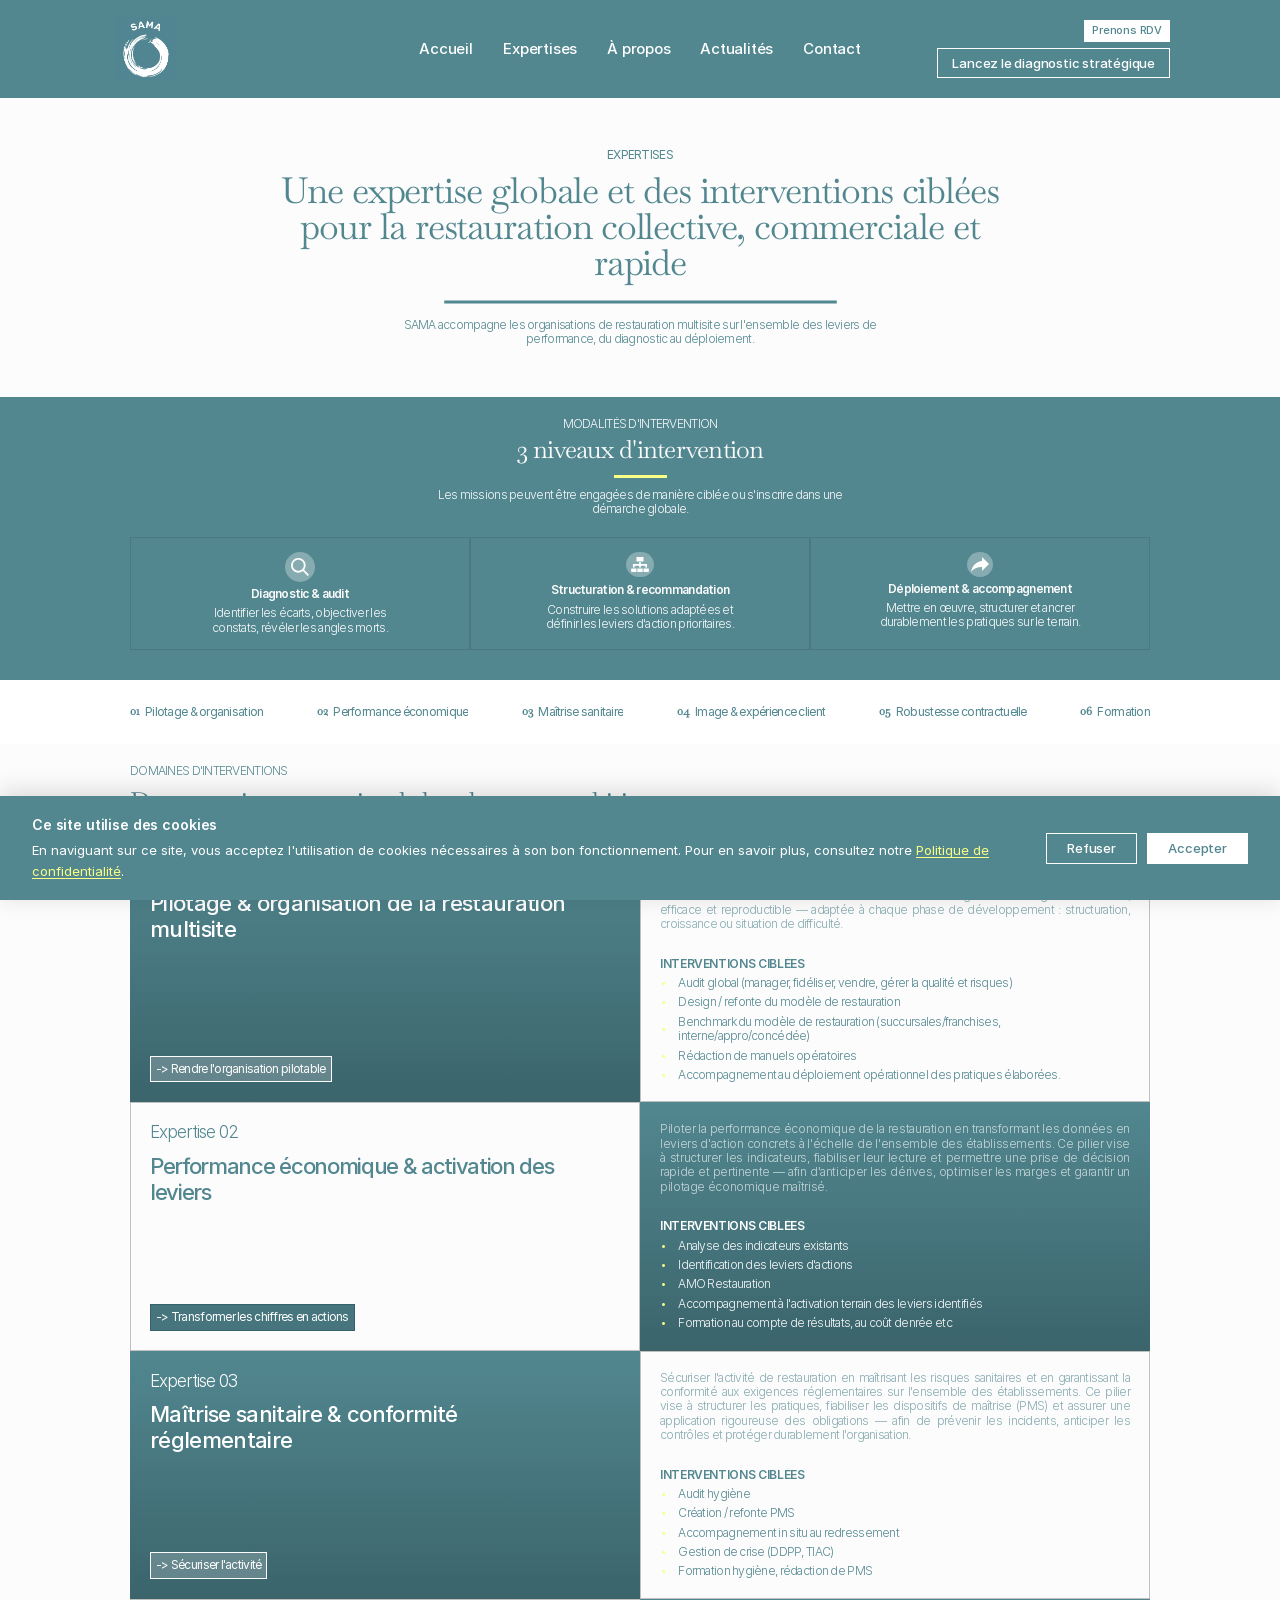
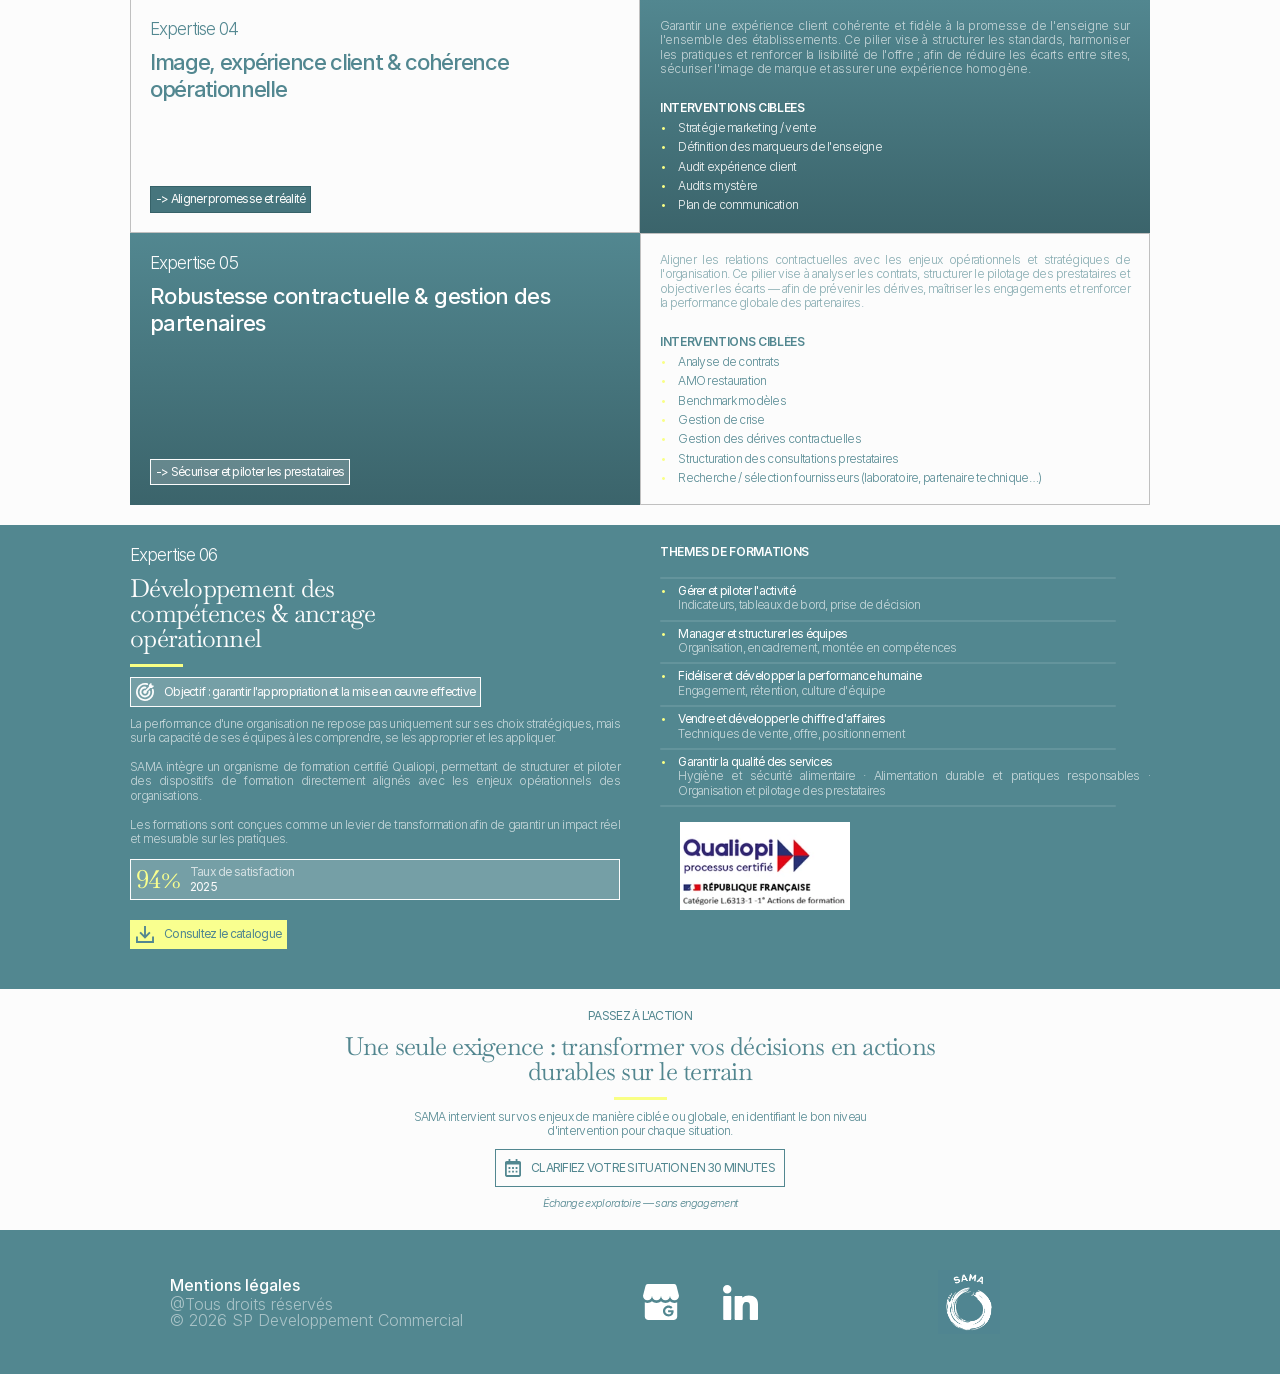
<file: expertises.html>
﻿<!doctype html>
<!-- Made in Framer · framer.com ✨ -->
<!-- Published Jul 3, 2026, 4:37 PM UTC -->
<html dir="ltr" lang="fr">
<head>
	<base href="">
	<script src="js/rerouter.js"></script>
	<meta charset="utf-8">
	<meta name="viewport" content="width=device-width">
	<meta name="generator" content="Framer d22cd96">
	<title>Nos Expertises - SAMA</title>
    <meta name="description" content="Découvrez l'expertise globale et les interventions ciblées de SAMA pour la restauration collective, commerciale et rapide.">
    <meta name="framer-search-index" content="js/searchindex-tastleddumw7.json">
    <meta name="framer-search-index-fallback" content="js/searchindex-eztkbzezcwpm.json">
    <link href="images/favicon%20Logo.png" rel="icon">
    <link rel="apple-touch-icon" href="images/app-icon.png">
    <!-- Open Graph -->
    
    <meta property="og:title" content="Nos Expertises - SAMA">
    <meta property="og:description" content="Découvrez l'expertise globale et les interventions ciblées de SAMA pour la restauration collective, commerciale et rapide.">
    <meta property="og:image" content="images/kcwthd44rs8tenfx0z1dgufyp84-1.jpg">
    <!-- X -->
    <meta name="twitter:card" content="summary_large_image">
    <meta name="twitter:title" content="Nos Expertises - SAMA">
    <meta name="twitter:description" content="Découvrez l'expertise globale et les interventions ciblées de SAMA pour la restauration collective, commerciale et rapide.">
    <meta name="twitter:image" content="images/kcwthd44rs8tenfx0z1dgufyp84-1.jpg">
	
	
	
	<!-- Start of headStart -->
    
    <!-- End of headStart -->
	
	<style data-framer-font-css>@font-face { font-family: "Baskervville Variable Regular"; src: url("images/pwzo1u61fpp1unufkwbdvzhki8.woff2"); font-display: swap; font-style: normal; font-weight: 400 }
@font-face { font-family: "Baskervville Variable Italic"; src: url("images/5pwkcu1kqhybvtikeddmefsnxmq.woff2"); font-display: swap; font-style: italic; font-weight: 400 }
@font-face { font-family: "Inter"; src: url("images/5vvr9vy74if2i6bqbjvbw7sy1pq.woff2"); font-display: swap; font-style: normal; font-weight: 400; unicode-range: U+0460-052F, U+1C80-1C88, U+20B4, U+2DE0-2DFF, U+A640-A69F, U+FE2E-FE2F }
@font-face { font-family: "Inter"; src: url("images/eor0mi4hntlgwnn9if640ezzxco.woff2"); font-display: swap; font-style: normal; font-weight: 400; unicode-range: U+0301, U+0400-045F, U+0490-0491, U+04B0-04B1, U+2116 }
@font-face { font-family: "Inter"; src: url("images/y9k9qrlzaqio88klkmbd8vomqc.woff2"); font-display: swap; font-style: normal; font-weight: 400; unicode-range: U+1F00-1FFF }
@font-face { font-family: "Inter"; src: url("images/oyrd2tbibpvojxiihnlooxny9m.woff2"); font-display: swap; font-style: normal; font-weight: 400; unicode-range: U+0370-03FF }
@font-face { font-family: "Inter"; src: url("images/jeywfuapfzhqheg8u5gtpdz7wq.woff2"); font-display: swap; font-style: normal; font-weight: 400; unicode-range: U+0100-024F, U+0259, U+1E00-1EFF, U+2020, U+20A0-20AB, U+20AD-20CF, U+2113, U+2C60-2C7F, U+A720-A7FF }
@font-face { font-family: "Inter"; src: url("images/grgckwrn6d3uz8ewclhzxwefc4.woff2"); font-display: swap; font-style: normal; font-weight: 400; unicode-range: U+0000-00FF, U+0131, U+0152-0153, U+02BB-02BC, U+02C6, U+02DA, U+02DC, U+2000-206F, U+2070, U+2074-207E, U+2080-208E, U+20AC, U+2122, U+2191, U+2193, U+2212, U+2215, U+FEFF, U+FFFD }
@font-face { font-family: "Inter"; src: url("images/b6y37fthzealdunqhicbt6futy.woff2"); font-display: swap; font-style: normal; font-weight: 400; unicode-range: U+0102-0103, U+0110-0111, U+0128-0129, U+0168-0169, U+01A0-01A1, U+01AF-01B0, U+1EA0-1EF9, U+20AB }
@font-face { font-family: "Inter"; src: url("images/dppbyi0sl4fylgakx8kxopvt7c.woff2"); font-display: swap; font-style: normal; font-weight: 700; unicode-range: U+0460-052F, U+1C80-1C88, U+20B4, U+2DE0-2DFF, U+A640-A69F, U+FE2E-FE2F }
@font-face { font-family: "Inter"; src: url("images/4raeqdeorcndkhhiicbjow92lk.woff2"); font-display: swap; font-style: normal; font-weight: 700; unicode-range: U+0301, U+0400-045F, U+0490-0491, U+04B0-04B1, U+2116 }
@font-face { font-family: "Inter"; src: url("images/1k3w8dizy3v4emk8mb08yhxtbs.woff2"); font-display: swap; font-style: normal; font-weight: 700; unicode-range: U+1F00-1FFF }
@font-face { font-family: "Inter"; src: url("images/tusctfyvm1i1ichuycwz9gddq.woff2"); font-display: swap; font-style: normal; font-weight: 700; unicode-range: U+0370-03FF }
@font-face { font-family: "Inter"; src: url("images/vgyfwiwsac5oyxaycrxxvhze58.woff2"); font-display: swap; font-style: normal; font-weight: 700; unicode-range: U+0100-024F, U+0259, U+1E00-1EFF, U+2020, U+20A0-20AB, U+20AD-20CF, U+2113, U+2C60-2C7F, U+A720-A7FF }
@font-face { font-family: "Inter"; src: url("images/syrnpwzamircj3wilpip43kjqs.woff2"); font-display: swap; font-style: normal; font-weight: 700; unicode-range: U+0000-00FF, U+0131, U+0152-0153, U+02BB-02BC, U+02C6, U+02DA, U+02DC, U+2000-206F, U+2070, U+2074-207E, U+2080-208E, U+20AC, U+2122, U+2191, U+2193, U+2212, U+2215, U+FEFF, U+FFFD }
@font-face { font-family: "Inter"; src: url("images/giryzetix4ifypco5pyzonkhjio.woff2"); font-display: swap; font-style: normal; font-weight: 700; unicode-range: U+0102-0103, U+0110-0111, U+0128-0129, U+0168-0169, U+01A0-01A1, U+01AF-01B0, U+1EA0-1EF9, U+20AB }
@font-face { font-family: "Inter"; src: url("images/bkdpl4ghaqvmi1btkfyg2tdbec.woff2"); font-display: swap; font-style: normal; font-weight: 300; unicode-range: U+0460-052F, U+1C80-1C88, U+20B4, U+2DE0-2DFF, U+A640-A69F, U+FE2E-FE2F }
@font-face { font-family: "Inter"; src: url("images/zamk70aqrfsshjguiar5iiihgzk.woff2"); font-display: swap; font-style: normal; font-weight: 300; unicode-range: U+0301, U+0400-045F, U+0490-0491, U+04B0-04B1, U+2116 }
@font-face { font-family: "Inter"; src: url("images/ietjvc5qzuaroarudppswcum8.woff2"); font-display: swap; font-style: normal; font-weight: 300; unicode-range: U+1F00-1FFF }
@font-face { font-family: "Inter"; src: url("images/olcoat3ioa0fhdjnwr9w6k7ny.woff2"); font-display: swap; font-style: normal; font-weight: 300; unicode-range: U+0370-03FF }
@font-face { font-family: "Inter"; src: url("images/sj0pchqsbjfmep6nbwg6fnakc.woff2"); font-display: swap; font-style: normal; font-weight: 300; unicode-range: U+0100-024F, U+0259, U+1E00-1EFF, U+2020, U+20A0-20AB, U+20AD-20CF, U+2113, U+2C60-2C7F, U+A720-A7FF }
@font-face { font-family: "Inter"; src: url("images/aqiid4lukkkzxdjgl5uzhq8bo5w.woff2"); font-display: swap; font-style: normal; font-weight: 300; unicode-range: U+0000-00FF, U+0131, U+0152-0153, U+02BB-02BC, U+02C6, U+02DA, U+02DC, U+2000-206F, U+2070, U+2074-207E, U+2080-208E, U+20AC, U+2122, U+2191, U+2193, U+2212, U+2215, U+FEFF, U+FFFD }
@font-face { font-family: "Inter"; src: url("images/h4tfenuy1rh8r9uasd6vngjjp3m.woff2"); font-display: swap; font-style: normal; font-weight: 300; unicode-range: U+0102-0103, U+0110-0111, U+0128-0129, U+0168-0169, U+01A0-01A1, U+01AF-01B0, U+1EA0-1EF9, U+20AB }
@font-face { font-family: "Inter"; src: url("images/yyb6gzmcwnzq3rwzoghuzioxqy.woff2"); font-display: swap; font-style: italic; font-weight: 300; unicode-range: U+0460-052F, U+1C80-1C88, U+20B4, U+2DE0-2DFF, U+A640-A69F, U+FE2E-FE2F }
@font-face { font-family: "Inter"; src: url("images/mijtzoddiyir3tro9keoqxxk2pm.woff2"); font-display: swap; font-style: italic; font-weight: 300; unicode-range: U+0301, U+0400-045F, U+0490-0491, U+04B0-04B1, U+2116 }
@font-face { font-family: "Inter"; src: url("images/6zmhcggrffefbf7lnccpauba.woff2"); font-display: swap; font-style: italic; font-weight: 300; unicode-range: U+1F00-1FFF }
@font-face { font-family: "Inter"; src: url("images/8scn6pgur4i8q5hc5twaxfcwqv0.woff2"); font-display: swap; font-style: italic; font-weight: 300; unicode-range: U+0370-03FF }
@font-face { font-family: "Inter"; src: url("images/auydutzts7anqw5juwcncxeloby.woff2"); font-display: swap; font-style: italic; font-weight: 300; unicode-range: U+0100-024F, U+0259, U+1E00-1EFF, U+2020, U+20A0-20AB, U+20AD-20CF, U+2113, U+2C60-2C7F, U+A720-A7FF }
@font-face { font-family: "Inter"; src: url("images/8mwkwshtyexiz5dirbt74yn9jdq.woff2"); font-display: swap; font-style: italic; font-weight: 300; unicode-range: U+0000-00FF, U+0131, U+0152-0153, U+02BB-02BC, U+02C6, U+02DA, U+02DC, U+2000-206F, U+2070, U+2074-207E, U+2080-208E, U+20AC, U+2122, U+2191, U+2193, U+2212, U+2215, U+FEFF, U+FFFD }
@font-face { font-family: "Inter"; src: url("images/ydipvyxiobhsicnyxppw35wqmx8.woff2"); font-display: swap; font-style: italic; font-weight: 300; unicode-range: U+0102-0103, U+0110-0111, U+0128-0129, U+0168-0169, U+01A0-01A1, U+01AF-01B0, U+1EA0-1EF9, U+20AB }
@font-face { font-family: "Inter"; src: url("images/5a3ce6c9yymcjpqx9m4insaku.woff2"); font-display: swap; font-style: normal; font-weight: 500; unicode-range: U+0460-052F, U+1C80-1C88, U+20B4, U+2DE0-2DFF, U+A640-A69F, U+FE2E-FE2F }
@font-face { font-family: "Inter"; src: url("images/qx95xyt0ka3sghinnbxigpeiyp4.woff2"); font-display: swap; font-style: normal; font-weight: 500; unicode-range: U+0301, U+0400-045F, U+0490-0491, U+04B0-04B1, U+2116 }
@font-face { font-family: "Inter"; src: url("images/6mjueaguuiumog10ggvh5d3cl8.woff2"); font-display: swap; font-style: normal; font-weight: 500; unicode-range: U+1F00-1FFF }
@font-face { font-family: "Inter"; src: url("images/xyywaj7wcu5zsqh0exvsas19wo.woff2"); font-display: swap; font-style: normal; font-weight: 500; unicode-range: U+0370-03FF }
@font-face { font-family: "Inter"; src: url("images/ottanunpvk4rbdlt7zdddkvqba.woff2"); font-display: swap; font-style: normal; font-weight: 500; unicode-range: U+0100-024F, U+0259, U+1E00-1EFF, U+2020, U+20A0-20AB, U+20AD-20CF, U+2113, U+2C60-2C7F, U+A720-A7FF }
@font-face { font-family: "Inter"; src: url("images/ujlfhcnujxhnfep4oybpqnessyo.woff2"); font-display: swap; font-style: normal; font-weight: 500; unicode-range: U+0000-00FF, U+0131, U+0152-0153, U+02BB-02BC, U+02C6, U+02DA, U+02DC, U+2000-206F, U+2070, U+2074-207E, U+2080-208E, U+20AC, U+2122, U+2191, U+2193, U+2212, U+2215, U+FEFF, U+FFFD }
@font-face { font-family: "Inter"; src: url("images/dolviregb34pexep8t8fqbsk4.woff2"); font-display: swap; font-style: normal; font-weight: 500; unicode-range: U+0102-0103, U+0110-0111, U+0128-0129, U+0168-0169, U+01A0-01A1, U+01AF-01B0, U+1EA0-1EF9, U+20AB }
@font-face { font-family: "Inter"; src: url("images/hyogcu0xnghbimh0pe8qtvtt2au.woff2"); font-display: swap; font-style: normal; font-weight: 600; unicode-range: U+0460-052F, U+1C80-1C88, U+20B4, U+2DE0-2DFF, U+A640-A69F, U+FE2E-FE2F }
@font-face { font-family: "Inter"; src: url("images/negmsoxrpbfefiy5yzehq17leda.woff2"); font-display: swap; font-style: normal; font-weight: 600; unicode-range: U+0301, U+0400-045F, U+0490-0491, U+04B0-04B1, U+2116 }
@font-face { font-family: "Inter"; src: url("images/oyaax5himitpyun8vlwnqbbfd2s.woff2"); font-display: swap; font-style: normal; font-weight: 600; unicode-range: U+1F00-1FFF }
@font-face { font-family: "Inter"; src: url("images/lejlp4r0yucamcjsxyhtjw72m.woff2"); font-display: swap; font-style: normal; font-weight: 600; unicode-range: U+0370-03FF }
@font-face { font-family: "Inter"; src: url("images/crjylnutjr5jbykzgi33wu9cqiq.woff2"); font-display: swap; font-style: normal; font-weight: 600; unicode-range: U+0100-024F, U+0259, U+1E00-1EFF, U+2020, U+20A0-20AB, U+20AD-20CF, U+2113, U+2C60-2C7F, U+A720-A7FF }
@font-face { font-family: "Inter"; src: url("images/ydti2ui8xceg1w2je9xpn3noo.woff2"); font-display: swap; font-style: normal; font-weight: 600; unicode-range: U+0000-00FF, U+0131, U+0152-0153, U+02BB-02BC, U+02C6, U+02DA, U+02DC, U+2000-206F, U+2070, U+2074-207E, U+2080-208E, U+20AC, U+2122, U+2191, U+2193, U+2212, U+2215, U+FEFF, U+FFFD }
@font-face { font-family: "Inter"; src: url("images/a0wcc7ngxmjuufdquhdrizpzzw0.woff2"); font-display: swap; font-style: normal; font-weight: 600; unicode-range: U+0102-0103, U+0110-0111, U+0128-0129, U+0168-0169, U+01A0-01A1, U+01AF-01B0, U+1EA0-1EF9, U+20AB }
@font-face { font-family: "Inter"; src: url("images/h89bbhkbhdzlxzzxi8upztsp90.woff2"); font-display: swap; font-style: italic; font-weight: 700; unicode-range: U+0460-052F, U+1C80-1C88, U+20B4, U+2DE0-2DFF, U+A640-A69F, U+FE2E-FE2F }
@font-face { font-family: "Inter"; src: url("images/u6gjwduwb143kpnk1t1mdkdwkmc.woff2"); font-display: swap; font-style: italic; font-weight: 700; unicode-range: U+0301, U+0400-045F, U+0490-0491, U+04B0-04B1, U+2116 }
@font-face { font-family: "Inter"; src: url("images/43sj6mfoph1lcjt46ovydusba6o.woff2"); font-display: swap; font-style: italic; font-weight: 700; unicode-range: U+1F00-1FFF }
@font-face { font-family: "Inter"; src: url("images/wcchg0r4gbdairhfhiolq6oekqw.woff2"); font-display: swap; font-style: italic; font-weight: 700; unicode-range: U+0370-03FF }
@font-face { font-family: "Inter"; src: url("images/wz367jpwf9brw6ldthn8rxgsjw.woff2"); font-display: swap; font-style: italic; font-weight: 700; unicode-range: U+0100-024F, U+0259, U+1E00-1EFF, U+2020, U+20A0-20AB, U+20AD-20CF, U+2113, U+2C60-2C7F, U+A720-A7FF }
@font-face { font-family: "Inter"; src: url("images/ia3uin3hqwqdrvloc1zetyhww.woff2"); font-display: swap; font-style: italic; font-weight: 700; unicode-range: U+0000-00FF, U+0131, U+0152-0153, U+02BB-02BC, U+02C6, U+02DA, U+02DC, U+2000-206F, U+2070, U+2074-207E, U+2080-208E, U+20AC, U+2122, U+2191, U+2193, U+2212, U+2215, U+FEFF, U+FFFD }
@font-face { font-family: "Inter"; src: url("images/2a4xx7cngadfglvv4xro06obhy.woff2"); font-display: swap; font-style: italic; font-weight: 700; unicode-range: U+0102-0103, U+0110-0111, U+0128-0129, U+0168-0169, U+01A0-01A1, U+01AF-01B0, U+1EA0-1EF9, U+20AB }
@font-face { font-family: "Inter"; src: url("images/cfmzu8w2e7thgf4t4ratmpuwosa.woff2"); font-display: swap; font-style: italic; font-weight: 400; unicode-range: U+0460-052F, U+1C80-1C88, U+20B4, U+2DE0-2DFF, U+A640-A69F, U+FE2E-FE2F }
@font-face { font-family: "Inter"; src: url("images/867qobyax8ansfx4tgevu9yicm.woff2"); font-display: swap; font-style: italic; font-weight: 400; unicode-range: U+0301, U+0400-045F, U+0490-0491, U+04B0-04B1, U+2116 }
@font-face { font-family: "Inter"; src: url("images/oyn2zbenfdnw7mt2lzjk1h9zb9k.woff2"); font-display: swap; font-style: italic; font-weight: 400; unicode-range: U+1F00-1FFF }
@font-face { font-family: "Inter"; src: url("images/cdae8hgz1cmylu9g005paw3xmo.woff2"); font-display: swap; font-style: italic; font-weight: 400; unicode-range: U+0370-03FF }
@font-face { font-family: "Inter"; src: url("images/dofvtme1uplcq161m6hj8csqyg.woff2"); font-display: swap; font-style: italic; font-weight: 400; unicode-range: U+0100-024F, U+0259, U+1E00-1EFF, U+2020, U+20A0-20AB, U+20AD-20CF, U+2113, U+2C60-2C7F, U+A720-A7FF }
@font-face { font-family: "Inter"; src: url("images/pkrfnwfozl77qycaip84ln1h944.woff2"); font-display: swap; font-style: italic; font-weight: 400; unicode-range: U+0000-00FF, U+0131, U+0152-0153, U+02BB-02BC, U+02C6, U+02DA, U+02DC, U+2000-206F, U+2070, U+2074-207E, U+2080-208E, U+20AC, U+2122, U+2191, U+2193, U+2212, U+2215, U+FEFF, U+FFFD }
@font-face { font-family: "Inter"; src: url("images/tktbcdnbmevseejkdnghhklzyo.woff2"); font-display: swap; font-style: italic; font-weight: 400; unicode-range: U+0102-0103, U+0110-0111, U+0128-0129, U+0168-0169, U+01A0-01A1, U+01AF-01B0, U+1EA0-1EF9, U+20AB }
@font-face { font-family: "Inter"; src: url("images/vxbnbhh8768ifaxab4qf6wqhks.woff2"); font-display: swap; font-style: italic; font-weight: 600; unicode-range: U+0460-052F, U+1C80-1C88, U+20B4, U+2DE0-2DFF, U+A640-A69F, U+FE2E-FE2F }
@font-face { font-family: "Inter"; src: url("images/zsseuojdh8mcfvk976c05zfqr8.woff2"); font-display: swap; font-style: italic; font-weight: 600; unicode-range: U+0301, U+0400-045F, U+0490-0491, U+04B0-04B1, U+2116 }
@font-face { font-family: "Inter"; src: url("images/b8ezwlrn7h2auopeencstmvj0.woff2"); font-display: swap; font-style: italic; font-weight: 600; unicode-range: U+1F00-1FFF }
@font-face { font-family: "Inter"; src: url("images/mvneiblyhbscghtwfsbyjxuz3xy.woff2"); font-display: swap; font-style: italic; font-weight: 600; unicode-range: U+0370-03FF }
@font-face { font-family: "Inter"; src: url("images/6fi2enekzm3qby5foozxey7coca.woff2"); font-display: swap; font-style: italic; font-weight: 600; unicode-range: U+0100-024F, U+0259, U+1E00-1EFF, U+2020, U+20A0-20AB, U+20AD-20CF, U+2113, U+2C60-2C7F, U+A720-A7FF }
@font-face { font-family: "Inter"; src: url("images/fuyxzpvvojq8nescofgirhcwyg.woff2"); font-display: swap; font-style: italic; font-weight: 600; unicode-range: U+0000-00FF, U+0131, U+0152-0153, U+02BB-02BC, U+02C6, U+02DA, U+02DC, U+2000-206F, U+2070, U+2074-207E, U+2080-208E, U+20AC, U+2122, U+2191, U+2193, U+2212, U+2215, U+FEFF, U+FFFD }
@font-face { font-family: "Inter"; src: url("images/nhheakjvp0zwhk5yznqqchisbm.woff2"); font-display: swap; font-style: italic; font-weight: 600; unicode-range: U+0102-0103, U+0110-0111, U+0128-0129, U+0168-0169, U+01A0-01A1, U+01AF-01B0, U+1EA0-1EF9, U+20AB }
@font-face { font-family: "Baskervville Variable Regular Placeholder"; src: local("Arial"); ascent-override: 100.31%; descent-override: 29.65%; line-gap-override: 0.00%; size-adjust: 99.49% }
@font-face { font-family: "Baskervville Variable Italic Placeholder"; src: local("Arial"); ascent-override: 105.53%; descent-override: 31.19%; line-gap-override: 0.00%; size-adjust: 94.57% }
@font-face { font-family: "Inter Placeholder"; src: local("Arial"); ascent-override: 89.79%; descent-override: 22.36%; line-gap-override: 0.00%; size-adjust: 107.89% }</style>
	
	
	<meta name="robots" content="max-image-preview:large"><style data-framer-breakpoint-css>@media(min-width: 1200px){.hidden-1k7lld6{display:none!important}}@media(min-width: 810px) and (max-width: 1199.98px){.hidden-xs4mah{display:none!important}}@media(max-width: 809.98px){.hidden-slbm6j{display:none!important}}</style><style data-framer-css-ssr-minified data-framer-components="framer-lib-cursors-host framer-zGLIU PropertyOverrides framer-4rd9p framer-z3usm framer-lib-combinedCSSRules framer-ffMAo framer-eNnE0 framer-G2MDz framer-AtA59 framer-MrT2j framer-c05bp framer-rpixx framer-ajupt framer-flpbK framer-3SZkj framer-zGjU2 framer-yWqU4 framer-Qp7CF framer-0fVjn">html,body,#main{box-sizing:border-box;margin:0;padding:0}:root{-webkit-font-smoothing:antialiased;-moz-osx-font-smoothing:grayscale}*{box-sizing:border-box;-webkit-font-smoothing:inherit}h1,h2,h3,h4,h5,h6,p,figure{margin:0}body,input,textarea,select,button{font-family:sans-serif;font-size:12px}@supports (z-index:calc(infinity)){#__framer-badge-container{--infinity:infinity}}#__framer-badge-container{pointer-events:none;width:100%;z-index:calc(var(--infinity,2147480000));justify-content:flex-end;padding:20px;display:flex;position:fixed;bottom:0}@supports (background:-webkit-named-image(i)) and (not (grid-template-rows:subgrid)){body{--framer-will-change-override:transform}}@supports (background:-webkit-named-image(i)) and (not (position-area:top right)){body{--framer-will-change-filter-override:filter}}[data-framer-component-type=Text] div div span,[data-framer-component-type=Text] a div span,[data-framer-component-type=Text] span span span,[data-framer-component-type=Text] p span span,[data-framer-component-type=Text] h1 span span,[data-framer-component-type=Text] h2 span span,[data-framer-component-type=Text] h3 span span,[data-framer-component-type=Text] h4 span span,[data-framer-component-type=Text] h5 span span,[data-framer-component-type=Text] h6 span span,[data-framer-component-type=Text] a{font-family:var(--font-family);font-style:var(--font-style);font-weight:min(calc(var(--framer-font-weight-increase,0) + var(--font-weight,400)),900);color:var(--text-color);letter-spacing:var(--letter-spacing);font-size:var(--font-size);text-transform:var(--text-transform);--text-decoration:var(--framer-text-decoration-style,solid)var(--framer-text-decoration,none)var(--framer-text-decoration-color,currentcolor)var(--framer-text-decoration-thickness,auto);--text-decoration-skip-ink:var(--framer-text-decoration-skip-ink);--text-underline-offset:var(--framer-text-decoration-offset);line-height:var(--line-height);--font-family:var(--framer-font-family);--font-style:var(--framer-font-style);--font-weight:var(--framer-font-weight);--text-color:var(--framer-text-color);--letter-spacing:var(--framer-letter-spacing);--font-size:var(--framer-font-size);--text-transform:var(--framer-text-transform);--line-height:var(--framer-line-height)}@supports not (color:color(display-p3 1 1 1)){p.framer-text,div.framer-text,h1.framer-text,h2.framer-text,h3.framer-text,h4.framer-text,h5.framer-text,h6.framer-text,li.framer-text,ol.framer-text,ul.framer-text,span.framer-text:not([data-text-fill]){color:var(--framer-blockquote-text-color-rgb,var(--framer-blockquote-text-color,var(--framer-text-color-rgb,var(--framer-text-color,#000))));-webkit-text-stroke-color:var(--framer-text-stroke-color-rgb,var(--framer-text-stroke-color,initial))}mark.framer-text{background-color:var(--framer-blockquote-text-background-color-rgb,var(--framer-blockquote-text-background-color,var(--framer-text-background-color-rgb,var(--framer-text-background-color,initial))))}}@supports not (color:color(display-p3 1 1 1)){code.framer-text,code.framer-text span.framer-text:not([data-text-fill]){color:var(--framer-blockquote-text-color-rgb,var(--framer-blockquote-text-color,var(--framer-code-text-color-rgb,var(--framer-code-text-color,var(--framer-text-color-rgb,var(--framer-text-color,#000))))))}}@supports not (color:color(display-p3 1 1 1)){a.framer-text,span.framer-text[data-nested-link]{color:var(--framer-link-text-color-rgb,var(--framer-link-text-color,var(--framer-blockquote-text-color-rgb,var(--framer-blockquote-text-color,var(--framer-text-color-rgb,var(--framer-text-color,#000))))));background-color:var(--framer-link-text-background-color-rgb,var(--framer-link-text-background-color,initial));-webkit-text-decoration-color:var(--framer-link-text-decoration-color-rgb,var(--framer-link-text-decoration-color,var(--framer-text-decoration-color-rgb,var(--framer-text-decoration-color,currentcolor))));text-decoration-color:var(--framer-link-text-decoration-color-rgb,var(--framer-link-text-decoration-color,var(--framer-text-decoration-color-rgb,var(--framer-text-decoration-color,currentcolor))))}}@supports not (color:color(display-p3 1 1 1)){code.framer-text a.framer-text,code.framer-text a.framer-text span.framer-text:not([data-text-fill]),code.framer-text span.framer-text[data-nested-link],code.framer-text span.framer-text[data-nested-link] span.framer-text:not([data-text-fill]){color:var(--framer-link-text-color-rgb,var(--framer-link-text-color,var(--framer-blockquote-text-color-rgb,var(--framer-blockquote-text-color,var(--framer-code-text-color-rgb,var(--framer-code-text-color,var(--framer-text-color-rgb,var(--framer-text-color,#000))))))))}}@supports not (color:color(display-p3 1 1 1)){a.framer-text:hover,span.framer-text[data-nested-link]:hover{color:var(--framer-link-hover-text-color-rgb,var(--framer-link-hover-text-color,var(--framer-link-text-color-rgb,var(--framer-link-text-color,var(--framer-blockquote-text-color-rgb,var(--framer-blockquote-text-color,var(--framer-text-color-rgb,var(--framer-text-color,#000))))))));background-color:var(--framer-link-hover-text-background-color-rgb,var(--framer-link-hover-text-background-color,var(--framer-link-text-background-color-rgb,var(--framer-link-text-background-color,var(--framer-text-background-color-rgb,var(--framer-text-background-color,initial))))));-webkit-text-decoration-color:var(--framer-link-hover-text-decoration-color-rgb,var(--framer-link-hover-text-decoration-color,var(--framer-link-text-decoration-color-rgb,var(--framer-link-text-decoration-color,var(--framer-text-decoration-color-rgb,var(--framer-text-decoration-color,currentcolor))))));text-decoration-color:var(--framer-link-hover-text-decoration-color-rgb,var(--framer-link-hover-text-decoration-color,var(--framer-link-text-decoration-color-rgb,var(--framer-link-text-decoration-color,var(--framer-text-decoration-color-rgb,var(--framer-text-decoration-color,currentcolor))))))}}@supports not (color:color(display-p3 1 1 1)){code.framer-text a.framer-text:hover,code.framer-text span.framer-text[data-nested-link]:hover{color:var(--framer-link-hover-text-color-rgb,var(--framer-link-hover-text-color,var(--framer-link-text-color-rgb,var(--framer-link-text-color,var(--framer-blockquote-text-color-rgb,var(--framer-blockquote-text-color,var(--framer-code-text-color-rgb,var(--framer-code-text-color,var(--framer-text-color-rgb,var(--framer-text-color,#000))))))))))}}@supports not (color:color(display-p3 1 1 1)){a.framer-text[data-framer-page-link-current],span.framer-text[data-framer-page-link-current]{color:var(--framer-link-current-text-color-rgb,var(--framer-link-current-text-color,var(--framer-link-text-color-rgb,var(--framer-link-text-color,var(--framer-text-color-rgb,var(--framer-text-color,#000))))));background-color:var(--framer-link-current-text-background-color-rgb,var(--framer-link-current-text-background-color,var(--framer-link-text-background-color-rgb,var(--framer-link-text-background-color,var(--framer-text-background-color-rgb,var(--framer-text-background-color,initial))))));-webkit-text-decoration-color:var(--framer-link-current-text-decoration-color-rgb,var(--framer-link-current-text-decoration-color,var(--framer-link-text-decoration-color-rgb,var(--framer-link-text-decoration-color,var(--framer-text-decoration-color-rgb,var(--framer-text-decoration-color,currentcolor))))));text-decoration-color:var(--framer-link-current-text-decoration-color-rgb,var(--framer-link-current-text-decoration-color,var(--framer-link-text-decoration-color-rgb,var(--framer-link-text-decoration-color,var(--framer-text-decoration-color-rgb,var(--framer-text-decoration-color,currentcolor))))))}}@supports not (color:color(display-p3 1 1 1)){code.framer-text a.framer-text[data-framer-page-link-current],code.framer-text a.framer-text[data-framer-page-link-current] span.framer-text:not([data-text-fill]),code.framer-text span.framer-text[data-framer-page-link-current],code.framer-text span.framer-text[data-framer-page-link-current] span.framer-text:not([data-text-fill]){color:var(--framer-link-current-text-color-rgb,var(--framer-link-current-text-color,var(--framer-link-text-color-rgb,var(--framer-link-text-color,var(--framer-code-text-color-rgb,var(--framer-code-text-color,var(--framer-text-color-rgb,var(--framer-text-color,#000))))))));background-color:var(--framer-link-current-text-background-color-rgb,var(--framer-link-current-text-background-color,var(--framer-link-text-background-color-rgb,var(--framer-link-text-background-color,var(--framer-text-background-color-rgb,var(--framer-text-background-color,initial))))))}}@supports not (color:color(display-p3 1 1 1)){a.framer-text[data-framer-page-link-current]:hover,span.framer-text[data-framer-page-link-current]:hover{color:var(--framer-link-hover-text-color-rgb,var(--framer-link-hover-text-color,var(--framer-link-current-text-color-rgb,var(--framer-link-current-text-color,var(--framer-link-text-color-rgb,var(--framer-link-text-color,var(--framer-code-text-color-rgb,var(--framer-code-text-color,var(--framer-text-color-rgb,var(--framer-text-color,#000))))))))));background-color:var(--framer-link-hover-text-background-color-rgb,var(--framer-link-hover-text-background-color,var(--framer-link-current-text-background-color-rgb,var(--framer-link-current-text-background-color,var(--framer-link-text-background-color-rgb,var(--framer-link-text-background-color,initial))))));-webkit-text-decoration-color:var(--framer-link-hover-text-decoration-color-rgb,var(--framer-link-hover-text-decoration-color,var(--framer-link-current-text-decoration-color-rgb,var(--framer-link-current-text-decoration-color,var(--framer-link-text-decoration-color-rgb,var(--framer-link-text-decoration-color,var(--framer-text-decoration-color-rgb,var(--framer-text-decoration-color,currentcolor))))))));text-decoration-color:var(--framer-link-hover-text-decoration-color-rgb,var(--framer-link-hover-text-decoration-color,var(--framer-link-current-text-decoration-color-rgb,var(--framer-link-current-text-decoration-color,var(--framer-link-text-decoration-color-rgb,var(--framer-link-text-decoration-color,var(--framer-text-decoration-color-rgb,var(--framer-text-decoration-color,currentcolor))))))))}}@supports not (color:color(display-p3 1 1 1)){code.framer-text a.framer-text[data-framer-page-link-current]:hover,code.framer-text a.framer-text[data-framer-page-link-current]:hover span.framer-text:not([data-text-fill]),code.framer-text span.framer-text[data-framer-page-link-current]:hover,code.framer-text span.framer-text[data-framer-page-link-current]:hover span.framer-text:not([data-text-fill]){color:var(--framer-link-hover-text-color-rgb,var(--framer-link-hover-text-color,var(--framer-link-current-text-color-rgb,var(--framer-link-current-text-color,var(--framer-link-text-color-rgb,var(--framer-link-text-color,var(--framer-code-text-color-rgb,var(--framer-code-text-color,var(--framer-text-color-rgb,var(--framer-text-color,#000))))))))));background-color:var(--framer-link-hover-text-background-color-rgb,var(--framer-link-hover-text-background-color,var(--framer-link-current-text-background-color-rgb,var(--framer-link-current-text-background-color,var(--framer-link-text-background-color-rgb,var(--framer-link-text-background-color,initial))))))}}@supports not (overflow:clip){:root{--overflow-clip-fallback:hidden}}@supports (background:-webkit-named-image(i)) and (not (contain-intrinsic-size:inherit)){div.framer-text,p.framer-text,h1.framer-text,h2.framer-text,h3.framer-text,h4.framer-text,h5.framer-text,h6.framer-text,ol.framer-text,ul.framer-text,li.framer-text,blockquote.framer-text,.framer-text.framer-image{display:var(--text-truncation-display-inline-for-safari-16,revert)}div.framer-text:after,p.framer-text:after,h1.framer-text:after,h2.framer-text:after,h3.framer-text:after,h4.framer-text:after,h5.framer-text:after,h6.framer-text:after,ol.framer-text:after,ul.framer-text:after,li.framer-text:after,blockquote.framer-text:after,.framer-text.framer-image:after{content:var(--text-truncation-line-break-for-safari-16);white-space:pre}.framer-text.framer-text-module,.framer-text.framer-table-wrapper{display:var(--text-truncation-display-none-for-safari-16,revert)}p.framer-text[data-text-fill]{display:var(--text-truncation-display-inline-for-safari-16,inline-block)}}@supports (corner-shape:superellipse(2)){:root{--one-if-corner-shape-supported:1}}.framer-cursor-none,.framer-cursor-none *{cursor:none!important}.framer-pointer-events-none,.framer-pointer-events-none *{pointer-events:none!important}@supports (aspect-ratio:1){body{--framer-aspect-ratio-supported:auto}}.framer-zGLIU.framer-8mt9ny,.framer-zGLIU .framer-8mt9ny{display:block}.framer-zGLIU.framer-1k7lld6{height:min-content;overflow:var(--overflow-clip-fallback,clip);background-color:#fcfcfc;flex-flow:column;place-content:center flex-start;align-items:center;gap:0;width:1200px;padding:0;display:flex;position:relative}.framer-zGLIU .framer-tk5abg-container{z-index:10;flex:none;width:100%;height:auto;position:sticky;top:0}.framer-zGLIU .framer-1acdabv{height:min-content;overflow:var(--overflow-clip-fallback,clip);flex-flow:column;flex:none;place-content:center;align-items:center;gap:10px;width:100%;padding:50px 0;display:flex;position:relative}.framer-zGLIU .framer-1nm262o,.framer-zGLIU .framer-1gn7q19{height:min-content;overflow:var(--overflow-clip-fallback,clip);flex-flow:row;flex:none;place-content:center;align-items:center;gap:0;width:100%;padding:0;display:flex;position:relative}.framer-zGLIU .framer-41lu7z,.framer-zGLIU .framer-8wmlhz{--framer-link-text-color:#09f;--framer-link-text-decoration:underline;white-space:pre-wrap;word-break:break-word;word-wrap:break-word;z-index:1;flex:none;width:54%;height:auto;position:relative}.framer-zGLIU .framer-incrp4,.framer-zGLIU .framer-p7mf{height:min-content;overflow:var(--overflow-clip-fallback,clip);flex-flow:column;flex:none;place-content:center;align-items:center;gap:0;width:100%;padding:0;display:flex;position:relative}.framer-zGLIU .framer-mxgyp9{height:min-content;overflow:var(--overflow-clip-fallback,clip);flex-flow:row;flex:none;place-content:center;align-items:center;gap:10px;width:100%;padding:0 0 6px;display:flex;position:relative}.framer-zGLIU .framer-7q3yfw,.framer-zGLIU .framer-1ksytkp{--framer-link-text-color:#09f;--framer-link-text-decoration:underline;white-space:pre-wrap;word-break:break-word;word-wrap:break-word;z-index:1;flex:none;width:60%;height:auto;position:relative}.framer-zGLIU .framer-1ysm3nk{height:min-content;overflow:var(--overflow-clip-fallback,clip);flex-flow:row;flex:none;place-content:center;align-items:center;gap:10px;width:100%;padding:5px 0;display:flex;position:relative}.framer-zGLIU .framer-nz5i07{width:393px;height:1px;position:relative}.framer-zGLIU .framer-1vhly2l,.framer-zGLIU .framer-1c6iphy,.framer-zGLIU .framer-1wnfrls,.framer-zGLIU .framer-1k999nc,.framer-zGLIU .framer-f4yh1b,.framer-zGLIU .framer-y5ubx3,.framer-zGLIU .framer-ydcv7r{height:min-content;overflow:var(--overflow-clip-fallback,clip);flex-flow:row;flex:none;place-content:center;align-items:center;gap:0;width:100%;padding:0 130px;display:flex;position:relative}.framer-zGLIU .framer-d37lhs,.framer-zGLIU .framer-1xpgnmj,.framer-zGLIU .framer-idu5di{--framer-link-text-color:#09f;--framer-link-text-decoration:underline;white-space:pre-wrap;word-break:break-word;word-wrap:break-word;z-index:1;flex:none;width:50%;height:auto;position:relative}.framer-zGLIU .framer-lviy5r{height:min-content;overflow:var(--overflow-clip-fallback,clip);background-color:#528790;flex-flow:column;flex:none;place-content:center;align-items:center;gap:10px;width:100%;padding:20px 0;display:flex;position:relative}.framer-zGLIU .framer-d74q2a,.framer-zGLIU .framer-f8i5ia,.framer-zGLIU .framer-uzvkmi{height:min-content;overflow:var(--overflow-clip-fallback,clip);flex-flow:column;flex:none;place-content:center;align-items:center;gap:3px;width:100%;padding:0;display:flex;position:relative}.framer-zGLIU .framer-1ykl6xm,.framer-zGLIU .framer-bl9l62,.framer-zGLIU .framer-weljtq{height:min-content;overflow:var(--overflow-clip-fallback,clip);flex-flow:row;flex:none;place-content:center;align-items:center;gap:0;width:100%;padding:0 130px 3px;display:flex;position:relative}.framer-zGLIU .framer-1i9trj0,.framer-zGLIU .framer-qatsve,.framer-zGLIU .framer-w9phq5,.framer-zGLIU .framer-jro7qn,.framer-zGLIU .framer-1k0yw15{--framer-link-text-color:#09f;--framer-link-text-decoration:underline;white-space:pre-wrap;word-break:break-word;word-wrap:break-word;z-index:1;flex:none;width:88%;height:auto;position:relative}.framer-zGLIU .framer-1n4o0bw,.framer-zGLIU .framer-16sit3n,.framer-zGLIU .framer-r0k420,.framer-zGLIU .framer-1yz8jcc{height:3px;overflow:var(--overflow-clip-fallback,clip);background-color:#f9ff85;flex:none;width:53px;position:relative}.framer-zGLIU .framer-eyymi5{--framer-link-text-color:#09f;--framer-link-text-decoration:underline;white-space:pre-wrap;word-break:break-word;word-wrap:break-word;z-index:1;flex:none;width:45%;height:auto;position:relative}.framer-zGLIU .framer-18d5pg6{height:133px;overflow:var(--overflow-clip-fallback,clip);flex-flow:row;flex:none;place-content:flex-start center;align-items:flex-start;gap:0;width:100%;padding:10px 130px;display:flex;position:relative}.framer-zGLIU .framer-7lekza,.framer-zGLIU .framer-xy34c5{--border-bottom-width:1px;--border-color:#0000001a;--border-left-width:1px;--border-right-width:1px;--border-style:solid;--border-top-width:1px;height:100%;overflow:var(--overflow-clip-fallback,clip);flex-flow:column;flex:1 0 0;place-content:center flex-start;align-items:center;gap:5px;width:1px;padding:15px;display:flex;position:relative}.framer-zGLIU .framer-5tqf25{height:min-content;overflow:var(--overflow-clip-fallback,clip);will-change:var(--framer-will-change-override,transform);background-color:#ffffff4d;border-radius:15px;flex-flow:column;flex:none;place-content:center;align-items:center;gap:3.29px;width:min-content;padding:4px 4.94px;display:flex;position:relative}.framer-zGLIU .framer-zq0av3{height:min-content;overflow:var(--overflow-clip-fallback,clip);flex-flow:row;flex:none;place-content:center;align-self:stretch;align-items:center;gap:10px;width:auto;padding:2px 1px;display:flex;position:relative}.framer-zGLIU .framer-7nakqt,.framer-zGLIU .framer-596dzm{width:18px;height:18px;position:relative}.framer-zGLIU .framer-ue50su,.framer-zGLIU .framer-eq09ye{width:18px;height:18px;position:absolute;top:0;left:0}.framer-zGLIU .framer-11a4avr{width:11px;height:11px;position:absolute;top:2px;left:2px}.framer-zGLIU .framer-14ik2v5,.framer-zGLIU .framer-2fov7o,.framer-zGLIU .framer-xzpggs,.framer-zGLIU .framer-zkx7c7,.framer-zGLIU .framer-7qjgq,.framer-zGLIU .framer-czqx86,.framer-zGLIU .framer-143g3b8,.framer-zGLIU .framer-olkzo9,.framer-zGLIU .framer-1uh3lq5{height:min-content;overflow:var(--overflow-clip-fallback,clip);flex-flow:row;flex:none;place-content:center;align-items:center;gap:10px;width:min-content;padding:0;display:flex;position:relative}.framer-zGLIU .framer-g3h8lf,.framer-zGLIU .framer-omimgl,.framer-zGLIU .framer-1r6dvx,.framer-zGLIU .framer-kb2ktr,.framer-zGLIU .framer-1bsnv4g,.framer-zGLIU .framer-1vn4mdf,.framer-zGLIU .framer-1mpqzax,.framer-zGLIU .framer-y8imiy,.framer-zGLIU .framer-19d1ned,.framer-zGLIU .framer-3fbzwp,.framer-zGLIU .framer-w3y4xx,.framer-zGLIU .framer-18l02o1,.framer-zGLIU .framer-1gmqubn,.framer-zGLIU .framer-1c5anx9,.framer-zGLIU .framer-k61vrk,.framer-zGLIU .framer-jlhse,.framer-zGLIU .framer-11ttlmy,.framer-zGLIU .framer-nt5we7,.framer-zGLIU .framer-u963tw,.framer-zGLIU .framer-61sdmc,.framer-zGLIU .framer-yijv7a,.framer-zGLIU .framer-1l8mspt,.framer-zGLIU .framer-1beawzs,.framer-zGLIU .framer-497sid,.framer-zGLIU .framer-lh2toh,.framer-zGLIU .framer-fj3s9a,.framer-zGLIU .framer-1efre9,.framer-zGLIU .framer-10g1x2i,.framer-zGLIU .framer-1ok4xow,.framer-zGLIU .framer-hfltyr,.framer-zGLIU .framer-joeji2,.framer-zGLIU .framer-1as5p8s,.framer-zGLIU .framer-1xr3bma,.framer-zGLIU .framer-o9cwy2,.framer-zGLIU .framer-3n50xx,.framer-zGLIU .framer-5kv52c,.framer-zGLIU .framer-1qdhpj8,.framer-zGLIU .framer-suscqd,.framer-zGLIU .framer-1u4cgub,.framer-zGLIU .framer-1kst13u,.framer-zGLIU .framer-1jxvf1j,.framer-zGLIU .framer-143l1i3,.framer-zGLIU .framer-y7ga7y,.framer-zGLIU .framer-1rzacuh,.framer-zGLIU .framer-1s3tgky,.framer-zGLIU .framer-1x18ow2,.framer-zGLIU .framer-8z5pei,.framer-zGLIU .framer-1x0cyym,.framer-zGLIU .framer-1r09c9x,.framer-zGLIU .framer-1he39e9,.framer-zGLIU .framer-2xs2m9,.framer-zGLIU .framer-1rctyhz,.framer-zGLIU .framer-1panga0,.framer-zGLIU .framer-1wguzeo,.framer-zGLIU .framer-1puf0rg,.framer-zGLIU .framer-z3lerd,.framer-zGLIU .framer-quzr6w,.framer-zGLIU .framer-1txdetm,.framer-zGLIU .framer-htdui2,.framer-zGLIU .framer-vruhpi,.framer-zGLIU .framer-1o2ruj3,.framer-zGLIU .framer-2gc6l5,.framer-zGLIU .framer-qiecgm,.framer-zGLIU .framer-q3l0te,.framer-zGLIU .framer-ivnqgd,.framer-zGLIU .framer-1qf8fze,.framer-zGLIU .framer-t52m6k,.framer-zGLIU .framer-1998mns,.framer-zGLIU .framer-1c290ab,.framer-zGLIU .framer-1n5mp90,.framer-zGLIU .framer-hmr6he,.framer-zGLIU .framer-s59pip,.framer-zGLIU .framer-10qgyjz,.framer-zGLIU .framer-11gp53r,.framer-zGLIU .framer-1ujt2n7,.framer-zGLIU .framer-11xfq0c,.framer-zGLIU .framer-1gdgvae,.framer-zGLIU .framer-zteqa4,.framer-zGLIU .framer-odj5x9,.framer-zGLIU .framer-ef2a8v{--framer-link-text-color:#09f;--framer-link-text-decoration:underline;white-space:pre;z-index:1;flex:none;width:auto;height:auto;position:relative}.framer-zGLIU .framer-z741mc,.framer-zGLIU .framer-u4so2o,.framer-zGLIU .framer-85m2qo{--framer-link-text-color:#09f;--framer-link-text-decoration:underline;white-space:pre-wrap;word-break:break-word;word-wrap:break-word;z-index:1;flex:none;width:218px;height:auto;position:relative}.framer-zGLIU .framer-1p7s0ad{--border-bottom-width:1px;--border-color:#0000001a;--border-left-width:1px;--border-right-width:1px;--border-style:solid;--border-top-width:1px;height:100%;overflow:var(--overflow-clip-fallback,clip);background-color:#528790;flex-flow:column;flex:1 0 0;place-content:center flex-start;align-items:center;gap:5px;width:1px;padding:15px;display:flex;position:relative}.framer-zGLIU .framer-gqes0x{height:min-content;overflow:var(--overflow-clip-fallback,clip);will-change:var(--framer-will-change-override,transform);background-color:#ffffff4d;border-radius:15px;flex-flow:column;flex:none;place-content:center;align-items:center;gap:3.29px;width:min-content;padding:4.94px;display:flex;position:relative}.framer-zGLIU .framer-1jjenze,.framer-zGLIU .framer-xca8gc{width:18px;height:15px;position:relative}.framer-zGLIU .framer-1vqtet9{width:7px;height:5px;position:absolute;top:0;left:5px}.framer-zGLIU .framer-1c8ci5y{width:5px;height:4px;position:absolute;top:12px;left:0}.framer-zGLIU .framer-94waxc{width:5px;height:4px;position:absolute;top:12px;left:12px}.framer-zGLIU .framer-ydmh0w{width:5px;height:4px;position:absolute;top:12px;left:6px}.framer-zGLIU .framer-1uj4rl7{width:14px;height:5px;position:absolute;top:5px;left:2px}.framer-zGLIU .framer-1ljv22a{height:min-content;overflow:var(--overflow-clip-fallback,clip);flex-flow:row;flex:none;place-content:center;align-items:center;gap:10px;width:min-content;padding:1px;display:flex;position:relative}.framer-zGLIU .framer-173sh24{height:min-content;overflow:var(--overflow-clip-fallback,clip);will-change:var(--framer-will-change-override,transform);background-color:#ffffff4d;border-radius:15px;flex-flow:column;flex:none;place-content:center;align-items:center;gap:3.29px;width:min-content;padding:4.94px 4px;display:flex;position:relative}.framer-zGLIU .framer-ed7u7y{height:min-content;overflow:var(--overflow-clip-fallback,clip);z-index:5;background-color:#fff;flex-flow:row;flex:none;place-content:center;align-items:center;gap:10px;width:100%;padding:20px 0;display:flex;position:sticky;top:98px}.framer-zGLIU .framer-1rh4ys6{height:min-content;overflow:var(--overflow-clip-fallback,clip);flex-flow:row;flex:1 0 0;place-content:center space-between;align-items:center;width:1px;padding:0 130px;display:flex;position:relative}.framer-zGLIU .framer-1n4cc3-container,.framer-zGLIU .framer-11oou43-container,.framer-zGLIU .framer-1mra68o-container,.framer-zGLIU .framer-18clg2m-container,.framer-zGLIU .framer-31jv6k-container,.framer-zGLIU .framer-1qvvgbt-container,.framer-zGLIU .framer-iu91z0-container{flex:none;width:auto;height:auto;position:relative}.framer-zGLIU .framer-11rv2wd,.framer-zGLIU .framer-15aada4{height:min-content;overflow:var(--overflow-clip-fallback,clip);background-color:#fcfcfc;flex-flow:column;flex:none;place-content:center;align-items:center;gap:10px;width:100%;padding:20px 0;display:flex;position:relative}.framer-zGLIU .framer-123apoc,.framer-zGLIU .framer-yy8vgv,.framer-zGLIU .framer-11rqi50{height:min-content;overflow:var(--overflow-clip-fallback,clip);flex-flow:row;flex:none;place-content:center flex-start;align-items:center;gap:10px;width:100%;padding:0 0 0 130px;display:flex;position:relative}.framer-zGLIU .framer-8mfn5n{min-width:7px;height:min-content;min-height:14px;overflow:var(--overflow-clip-fallback,clip);flex-flow:row;flex:none;place-content:center;align-items:center;gap:10px;width:min-content;padding:0;display:flex;position:relative}.framer-zGLIU .framer-1lfjwy6,.framer-zGLIU .framer-1r1o3zw{height:min-content;overflow:var(--overflow-clip-fallback,clip);flex-flow:row;flex:none;place-content:center flex-start;align-items:center;gap:0;width:100%;padding:0 130px 3px;display:flex;position:relative}.framer-zGLIU .framer-11bolad,.framer-zGLIU .framer-5z50nv,.framer-zGLIU .framer-1kwcc78,.framer-zGLIU .framer-16bjija,.framer-zGLIU .framer-van9da,.framer-zGLIU .framer-1khmder,.framer-zGLIU .framer-12ztkdf{height:min-content;overflow:var(--overflow-clip-fallback,clip);flex-flow:row;flex:none;place-content:center flex-start;align-items:center;gap:0;width:100%;padding:0 130px;display:flex;position:relative}.framer-zGLIU .framer-1glgl47,.framer-zGLIU .framer-1ues00n,.framer-zGLIU .framer-1qaxzt7{height:auto;overflow:var(--overflow-clip-fallback,clip);background:linear-gradient(#528790 0%,#3b646b 100%);flex-flow:column;flex:none;place-content:flex-start space-between;align-self:stretch;align-items:flex-start;width:50%;padding:20px;scroll-margin-top:200px;display:flex;position:relative}.framer-zGLIU .framer-1ct22mn,.framer-zGLIU .framer-2a7o0p,.framer-zGLIU .framer-1htgmcb,.framer-zGLIU .framer-rtjx19,.framer-zGLIU .framer-dm4y9l{height:min-content;overflow:var(--overflow-clip-fallback,clip);flex-flow:column;flex:none;place-content:flex-start center;align-items:flex-start;gap:10px;width:430px;padding:0;display:flex;position:relative}.framer-zGLIU .framer-q94ydt,.framer-zGLIU .framer-1745kum,.framer-zGLIU .framer-qzaivz,.framer-zGLIU .framer-krzcy5,.framer-zGLIU .framer-1lwvhmp,.framer-zGLIU .framer-h5lci3,.framer-zGLIU .framer-mwgf0u,.framer-zGLIU .framer-mgn1uj,.framer-zGLIU .framer-n2jfe2,.framer-zGLIU .framer-14a93se,.framer-zGLIU .framer-1v9sa7m,.framer-zGLIU .framer-1vl0hgn,.framer-zGLIU .framer-12rgj7p,.framer-zGLIU .framer-1537r99,.framer-zGLIU .framer-1jxxabs,.framer-zGLIU .framer-ntxoem,.framer-zGLIU .framer-36t5bp,.framer-zGLIU .framer-1b8mfb0,.framer-zGLIU .framer-1165jef,.framer-zGLIU .framer-15birvy,.framer-zGLIU .framer-1shzzfm,.framer-zGLIU .framer-5yasuj{--framer-link-text-color:#09f;--framer-link-text-decoration:underline;white-space:pre-wrap;word-break:break-word;word-wrap:break-word;z-index:1;flex:none;width:100%;height:auto;position:relative}.framer-zGLIU .framer-epmg48,.framer-zGLIU .framer-13rel9k,.framer-zGLIU .framer-99dyj4,.framer-zGLIU .framer-48m2ux{--border-bottom-width:1px;--border-color:#fcfcfc;--border-left-width:1px;--border-right-width:1px;--border-style:solid;--border-top-width:1px;height:min-content;overflow:var(--overflow-clip-fallback,clip);background-color:#fff3;flex-flow:row;flex:none;place-content:center flex-start;align-items:center;gap:10px;width:min-content;padding:6px;display:flex;position:relative}.framer-zGLIU .framer-12oldrz,.framer-zGLIU .framer-143cnwb,.framer-zGLIU .framer-1pzudpp{--border-bottom-width:1px;--border-color:#0000003d;--border-left-width:1px;--border-right-width:1px;--border-style:solid;--border-top-width:1px;height:min-content;overflow:var(--overflow-clip-fallback,clip);background-color:#fcfcfc;flex-flow:column;flex:none;place-content:flex-start center;align-items:flex-start;gap:25px;width:50%;padding:20px;display:flex;position:relative}.framer-zGLIU .framer-3dqg2m,.framer-zGLIU .framer-2o2frh,.framer-zGLIU .framer-1x4r6p1,.framer-zGLIU .framer-16ina1u,.framer-zGLIU .framer-1tt9lo,.framer-zGLIU .framer-ccetlc,.framer-zGLIU .framer-jcd3zr,.framer-zGLIU .framer-127altl,.framer-zGLIU .framer-109vjgr,.framer-zGLIU .framer-fyom6p{height:min-content;overflow:var(--overflow-clip-fallback,clip);flex-flow:column;flex:none;place-content:center;align-items:center;gap:5px;width:100%;padding:0;display:flex;position:relative}.framer-zGLIU .framer-1894t2h,.framer-zGLIU .framer-406xub,.framer-zGLIU .framer-1v7jwf3,.framer-zGLIU .framer-1mm2psf,.framer-zGLIU .framer-1a0jdgo{height:min-content;overflow:var(--overflow-clip-fallback,clip);flex-flow:row;flex:none;place-content:center flex-start;align-items:center;gap:10px;width:100%;padding:0;display:flex;position:relative}.framer-zGLIU .framer-1uqu8io,.framer-zGLIU .framer-1193sxc,.framer-zGLIU .framer-1vpve9o,.framer-zGLIU .framer-1n9ene8,.framer-zGLIU .framer-knnuzp,.framer-zGLIU .framer-13hwzu0,.framer-zGLIU .framer-ej0f19,.framer-zGLIU .framer-tsirlj,.framer-zGLIU .framer-1h5zvge,.framer-zGLIU .framer-jc97i9,.framer-zGLIU .framer-kv96vf,.framer-zGLIU .framer-h119h0,.framer-zGLIU .framer-17tqhfw,.framer-zGLIU .framer-1k37xrh,.framer-zGLIU .framer-1nzejct,.framer-zGLIU .framer-113ufxb,.framer-zGLIU .framer-151z0lw,.framer-zGLIU .framer-ssbmun,.framer-zGLIU .framer-avrxj9,.framer-zGLIU .framer-1glmnz6,.framer-zGLIU .framer-ukkje,.framer-zGLIU .framer-1hy4bzv,.framer-zGLIU .framer-2b3i2j,.framer-zGLIU .framer-8qllkk,.framer-zGLIU .framer-1hd97db,.framer-zGLIU .framer-vb3e5i,.framer-zGLIU .framer-xartjk{height:min-content;overflow:var(--overflow-clip-fallback,clip);flex-flow:row;flex:none;place-content:center flex-start;align-items:center;gap:0;width:100%;padding:0;display:flex;position:relative}.framer-zGLIU .framer-r8prrb,.framer-zGLIU .framer-z402j9{--framer-link-text-color:#09f;--framer-link-text-decoration:underline;white-space:pre-wrap;word-break:break-word;word-wrap:break-word;z-index:1;flex:1 0 0;width:1px;height:auto;position:relative}.framer-zGLIU .framer-b80s4x,.framer-zGLIU .framer-9y2j3m{--border-bottom-width:1px;--border-color:#0000003d;--border-left-width:1px;--border-right-width:1px;--border-style:solid;--border-top-width:1px;height:auto;overflow:var(--overflow-clip-fallback,clip);background-color:#fcfcfc;flex-flow:column;flex:none;place-content:flex-start space-between;align-self:stretch;align-items:flex-start;width:50%;padding:20px;scroll-margin-top:200px;display:flex;position:relative}.framer-zGLIU .framer-khddyf,.framer-zGLIU .framer-g87tkj{--border-bottom-width:1px;--border-color:#366269;--border-left-width:1px;--border-right-width:1px;--border-style:solid;--border-top-width:1px;height:min-content;overflow:var(--overflow-clip-fallback,clip);background-color:#46757d;flex-flow:row;flex:none;place-content:center flex-start;align-items:center;gap:10px;width:min-content;padding:6px;display:flex;position:relative}.framer-zGLIU .framer-61fjl9,.framer-zGLIU .framer-12u7di{height:min-content;overflow:var(--overflow-clip-fallback,clip);background:linear-gradient(#528790 0%,#3b646b 100%);flex-flow:column;flex:none;place-content:flex-start center;align-items:flex-start;gap:25px;width:50%;padding:20px;display:flex;position:relative}.framer-zGLIU .framer-1488shq{height:464px;overflow:var(--overflow-clip-fallback,clip);flex-flow:row;flex:none;place-content:center flex-start;align-items:center;gap:0;width:100%;padding:0;display:flex;position:relative}.framer-zGLIU .framer-17cy1j5{height:100%;overflow:var(--overflow-clip-fallback,clip);background-color:#528790;flex-flow:column;flex:none;place-content:center flex-start;align-items:center;gap:10px;width:50%;padding:20px 0 40px;scroll-margin-top:200px;display:flex;position:relative}.framer-zGLIU .framer-1kwfsfi{width:11px;height:11px;position:absolute;top:0;left:7px}.framer-zGLIU .framer-11d4r7e{width:11px;height:11px;position:absolute;top:4px;left:4px}.framer-zGLIU .framer-u4bkow{height:min-content;overflow:var(--overflow-clip-fallback,clip);flex-flow:row;flex:none;place-content:center flex-start;align-items:center;gap:0;width:100%;padding:0 20px 3px 130px;display:flex;position:relative}.framer-zGLIU .framer-1fr291v{height:min-content;overflow:var(--overflow-clip-fallback,clip);flex-flow:row;flex:none;place-content:center flex-start;align-items:center;gap:10px;width:100%;padding:0 20px 0 130px;display:flex;position:relative}.framer-zGLIU .framer-1f4k61q{--border-bottom-width:1px;--border-color:#fcfcfc;--border-left-width:1px;--border-right-width:1px;--border-style:solid;--border-top-width:1px;height:min-content;overflow:var(--overflow-clip-fallback,clip);background-color:#fff3;flex-flow:row;flex:1 0 0;place-content:center flex-start;align-items:center;gap:10px;width:1px;padding:6px 0 6px 6px;display:flex;position:relative}.framer-zGLIU .framer-1xzi2ty{height:min-content;overflow:var(--overflow-clip-fallback,clip);flex-flow:column;flex:1 0 0;place-content:center;align-items:center;gap:0;width:1px;padding:0;display:flex;position:relative}.framer-zGLIU .framer-1vxbly4{height:min-content;overflow:var(--overflow-clip-fallback,clip);flex-flow:row;flex:none;place-content:center flex-start;align-items:center;gap:10px;width:100%;padding:10px 0 0 130px;display:flex;position:relative}.framer-zGLIU .framer-18egy9q{height:100%;overflow:var(--overflow-clip-fallback,clip);background-color:#528790;flex-flow:column;flex:1 0 0;place-content:flex-start;align-items:flex-start;gap:10px;width:1px;padding:20px 0 40px;display:flex;position:relative}.framer-zGLIU .framer-1j3yy1i{height:min-content;overflow:var(--overflow-clip-fallback,clip);flex-flow:row;flex:none;place-content:center flex-start;align-items:center;gap:0;width:600px;padding:0 130px 3px 20px;display:flex;position:relative}.framer-zGLIU .framer-1v0kdcc{height:min-content;overflow:var(--overflow-clip-fallback,clip);flex-flow:column;flex:none;place-content:flex-start center;align-items:flex-start;gap:0;width:100%;padding:0;display:flex;position:relative}.framer-zGLIU .framer-1lnu3th,.framer-zGLIU .framer-jwq62u,.framer-zGLIU .framer-dd34yc,.framer-zGLIU .framer-1r7q6xo,.framer-zGLIU .framer-13lbo4g,.framer-zGLIU .framer-1u6xejj{height:min-content;overflow:var(--overflow-clip-fallback,clip);flex-flow:row;flex:none;place-content:center flex-start;align-items:center;gap:10px;width:600px;padding:5px 0 5px 20px;display:flex;position:relative}.framer-zGLIU .framer-165hls8,.framer-zGLIU .framer-d02704,.framer-zGLIU .framer-1t586ow,.framer-zGLIU .framer-1dd4lgq,.framer-zGLIU .framer-e0ln5o,.framer-zGLIU .framer-1ebbf9u{width:456px;height:1px;position:relative}.framer-zGLIU .framer-1e17ha6,.framer-zGLIU .framer-126tqys,.framer-zGLIU .framer-1mi8egc,.framer-zGLIU .framer-1wa46gy,.framer-zGLIU .framer-ggf4my{height:min-content;overflow:var(--overflow-clip-fallback,clip);flex-flow:row;flex:none;place-content:flex-start;align-items:flex-start;gap:0;width:100%;padding:0 130px 3px 20px;display:flex;position:relative}.framer-zGLIU .framer-zgbg3l,.framer-zGLIU .framer-z78i0x,.framer-zGLIU .framer-soyo2r,.framer-zGLIU .framer-1ajdngt,.framer-zGLIU .framer-w3w469{height:min-content;overflow:var(--overflow-clip-fallback,clip);flex-flow:column;flex:1 0 0;place-content:flex-start;align-items:flex-start;gap:0;width:1px;padding:0;display:flex;position:relative}.framer-zGLIU .framer-xuw8vy{height:min-content;overflow:var(--overflow-clip-fallback,clip);will-change:var(--framer-will-change-effect-override,transform);flex-flow:row;flex:none;place-content:center flex-start;align-items:center;gap:10px;width:100%;padding:0 0 0 40px;display:flex;position:relative}.framer-zGLIU .framer-1jp4yng{aspect-ratio:1.93103;height:var(--framer-aspect-ratio-supported,88px);flex:none;width:170px;text-decoration:none;position:relative;overflow:visible}.framer-zGLIU .framer-qjc3tm-container{will-change:var(--framer-will-change-effect-override,transform);flex:none;width:auto;height:auto;position:relative}.framer-zGLIU .framer-z9llym-container{z-index:1;flex:none;width:100%;height:auto;position:relative}.framer-wUJOD .framer-styles-preset-e45izt:not(.rich-text-wrapper),.framer-wUJOD .framer-styles-preset-e45izt.rich-text-wrapper p{--framer-font-family:"Inter","Inter Placeholder",sans-serif;--framer-font-family-bold:"Inter","Inter Placeholder",sans-serif;--framer-font-family-bold-italic:"Inter","Inter Placeholder",sans-serif;--framer-font-family-italic:"Inter","Inter Placeholder",sans-serif;--framer-font-open-type-features:normal;--framer-font-size:12px;--framer-font-style:normal;--framer-font-style-bold:normal;--framer-font-style-bold-italic:italic;--framer-font-style-italic:italic;--framer-font-variation-axes:normal;--framer-font-weight:300;--framer-font-weight-bold:400;--framer-font-weight-bold-italic:400;--framer-font-weight-italic:300;--framer-letter-spacing:-.06em;--framer-line-height:1.2em;--framer-paragraph-spacing:20px;--framer-text-alignment:center;--framer-text-color:#528790;--framer-text-decoration:none;--framer-text-stroke-color:initial;--framer-text-stroke-width:initial;--framer-text-transform:none}.framer-TcpKV .framer-styles-preset-1vgzy1r:not(.rich-text-wrapper),.framer-TcpKV .framer-styles-preset-1vgzy1r.rich-text-wrapper p{--framer-font-family:"Inter","Inter Placeholder",sans-serif;--framer-font-family-bold:"Inter","Inter Placeholder",sans-serif;--framer-font-family-bold-italic:"Inter","Inter Placeholder",sans-serif;--framer-font-family-italic:"Inter","Inter Placeholder",sans-serif;--framer-font-open-type-features:normal;--framer-font-size:12px;--framer-font-style:normal;--framer-font-style-bold:normal;--framer-font-style-bold-italic:italic;--framer-font-style-italic:italic;--framer-font-variation-axes:normal;--framer-font-weight:300;--framer-font-weight-bold:400;--framer-font-weight-bold-italic:400;--framer-font-weight-italic:300;--framer-letter-spacing:-.06em;--framer-line-height:1.2em;--framer-paragraph-spacing:20px;--framer-text-alignment:center;--framer-text-color:#fcfcfc;--framer-text-decoration:none;--framer-text-stroke-color:initial;--framer-text-stroke-width:initial;--framer-text-transform:none}.framer-v7klr .framer-styles-preset-rloju9:not(.rich-text-wrapper),.framer-v7klr .framer-styles-preset-rloju9.rich-text-wrapper h2{--framer-font-family:"Baskervville Variable Regular","Baskervville Variable Regular Placeholder",sans-serif;--framer-font-family-bold:"Baskervville Variable Regular","Baskervville Variable Regular Placeholder",sans-serif;--framer-font-family-bold-italic:"Baskervville Variable Regular","Baskervville Variable Regular Placeholder",sans-serif;--framer-font-family-italic:"Baskervville Variable Regular","Baskervville Variable Regular Placeholder",sans-serif;--framer-font-open-type-features:normal;--framer-font-size:25px;--framer-font-style:normal;--framer-font-style-bold:normal;--framer-font-style-bold-italic:normal;--framer-font-style-italic:normal;--framer-font-variation-axes:"wght" 400;--framer-font-variation-axes-bold:"wght" 400;--framer-font-variation-axes-bold-italic:"wght" 400;--framer-font-variation-axes-italic:"wght" 400;--framer-font-weight:400;--framer-font-weight-bold:400;--framer-font-weight-bold-italic:400;--framer-font-weight-italic:400;--framer-letter-spacing:-.03em;--framer-line-height:1em;--framer-paragraph-spacing:40px;--framer-text-alignment:left;--framer-text-color:#fcfcfc;--framer-text-decoration:none;--framer-text-stroke-color:initial;--framer-text-stroke-width:initial;--framer-text-transform:none}.framer-zfAWR .framer-styles-preset-1idmcba:not(.rich-text-wrapper),.framer-zfAWR .framer-styles-preset-1idmcba.rich-text-wrapper h2{--framer-font-family:"Baskervville Variable Regular","Baskervville Variable Regular Placeholder",sans-serif;--framer-font-family-bold:"Baskervville Variable Regular","Baskervville Variable Regular Placeholder",sans-serif;--framer-font-family-bold-italic:"Baskervville Variable Regular","Baskervville Variable Regular Placeholder",sans-serif;--framer-font-family-italic:"Baskervville Variable Regular","Baskervville Variable Regular Placeholder",sans-serif;--framer-font-open-type-features:normal;--framer-font-size:25px;--framer-font-style:normal;--framer-font-style-bold:normal;--framer-font-style-bold-italic:normal;--framer-font-style-italic:normal;--framer-font-variation-axes:"wght" 400;--framer-font-variation-axes-bold:"wght" 400;--framer-font-variation-axes-bold-italic:"wght" 400;--framer-font-variation-axes-italic:"wght" 400;--framer-font-weight:400;--framer-font-weight-bold:400;--framer-font-weight-bold-italic:400;--framer-font-weight-italic:400;--framer-letter-spacing:-.03em;--framer-line-height:1em;--framer-paragraph-spacing:40px;--framer-text-alignment:left;--framer-text-color:#52868f;--framer-text-decoration:none;--framer-text-stroke-color:initial;--framer-text-stroke-width:initial;--framer-text-transform:none}.framer-2U8k5 .framer-styles-preset-1uj7gvd:not(.rich-text-wrapper),.framer-2U8k5 .framer-styles-preset-1uj7gvd.rich-text-wrapper p{--framer-font-family:"Inter","Inter Placeholder",sans-serif;--framer-font-family-bold:"Inter","Inter Placeholder",sans-serif;--framer-font-family-bold-italic:"Inter","Inter Placeholder",sans-serif;--framer-font-family-italic:"Inter","Inter Placeholder",sans-serif;--framer-font-open-type-features:normal;--framer-font-size:12px;--framer-font-style:normal;--framer-font-style-bold:normal;--framer-font-style-bold-italic:italic;--framer-font-style-italic:italic;--framer-font-variation-axes:normal;--framer-font-weight:400;--framer-font-weight-bold:700;--framer-font-weight-bold-italic:700;--framer-font-weight-italic:400;--framer-letter-spacing:-.06em;--framer-line-height:1.2em;--framer-paragraph-spacing:20px;--framer-text-alignment:left;--framer-text-color:#fcfcfc;--framer-text-decoration:none;--framer-text-stroke-color:initial;--framer-text-stroke-width:initial;--framer-text-transform:none}.framer-ppWzI .framer-styles-preset-1t899xy:not(.rich-text-wrapper),.framer-ppWzI .framer-styles-preset-1t899xy.rich-text-wrapper h3{--framer-font-family:"Inter","Inter Placeholder",sans-serif;--framer-font-family-bold:"Inter","Inter Placeholder",sans-serif;--framer-font-family-bold-italic:"Inter","Inter Placeholder",sans-serif;--framer-font-family-italic:"Inter","Inter Placeholder",sans-serif;--framer-font-open-type-features:normal;--framer-font-size:12px;--framer-font-style:normal;--framer-font-style-bold:normal;--framer-font-style-bold-italic:italic;--framer-font-style-italic:italic;--framer-font-variation-axes:normal;--framer-font-weight:600;--framer-font-weight-bold:700;--framer-font-weight-bold-italic:700;--framer-font-weight-italic:600;--framer-letter-spacing:-.03em;--framer-line-height:1.2em;--framer-paragraph-spacing:40px;--framer-text-alignment:left;--framer-text-color:#528790;--framer-text-decoration:none;--framer-text-stroke-color:initial;--framer-text-stroke-width:initial;--framer-text-transform:none}.framer-v6kYe .framer-styles-preset-pwdzoi:not(.rich-text-wrapper),.framer-v6kYe .framer-styles-preset-pwdzoi.rich-text-wrapper p{--framer-font-family:"Inter","Inter Placeholder",sans-serif;--framer-font-family-bold:"Inter","Inter Placeholder",sans-serif;--framer-font-family-bold-italic:"Inter","Inter Placeholder",sans-serif;--framer-font-family-italic:"Inter","Inter Placeholder",sans-serif;--framer-font-open-type-features:normal;--framer-font-size:12px;--framer-font-style:normal;--framer-font-style-bold:normal;--framer-font-style-bold-italic:italic;--framer-font-style-italic:italic;--framer-font-variation-axes:normal;--framer-font-weight:300;--framer-font-weight-bold:400;--framer-font-weight-bold-italic:400;--framer-font-weight-italic:300;--framer-letter-spacing:-.06em;--framer-line-height:1.2em;--framer-paragraph-spacing:20px;--framer-text-alignment:left;--framer-text-color:#528790;--framer-text-decoration:none;--framer-text-stroke-color:initial;--framer-text-stroke-width:initial;--framer-text-transform:none}.framer-rbhcG .framer-styles-preset-1rr0uuu:not(.rich-text-wrapper),.framer-rbhcG .framer-styles-preset-1rr0uuu.rich-text-wrapper h3{--framer-font-family:"Inter","Inter Placeholder",sans-serif;--framer-font-family-bold:"Inter","Inter Placeholder",sans-serif;--framer-font-family-bold-italic:"Inter","Inter Placeholder",sans-serif;--framer-font-family-italic:"Inter","Inter Placeholder",sans-serif;--framer-font-open-type-features:normal;--framer-font-size:12px;--framer-font-style:normal;--framer-font-style-bold:normal;--framer-font-style-bold-italic:italic;--framer-font-style-italic:italic;--framer-font-variation-axes:normal;--framer-font-weight:600;--framer-font-weight-bold:700;--framer-font-weight-bold-italic:700;--framer-font-weight-italic:600;--framer-letter-spacing:-.03em;--framer-line-height:1.2em;--framer-paragraph-spacing:40px;--framer-text-alignment:left;--framer-text-color:#fff;--framer-text-decoration:none;--framer-text-stroke-color:initial;--framer-text-stroke-width:initial;--framer-text-transform:none}.framer-huF5C .framer-styles-preset-1dja6yd:not(.rich-text-wrapper),.framer-huF5C .framer-styles-preset-1dja6yd.rich-text-wrapper p{--framer-font-family:"Inter","Inter Placeholder",sans-serif;--framer-font-family-bold:"Inter","Inter Placeholder",sans-serif;--framer-font-family-bold-italic:"Inter","Inter Placeholder",sans-serif;--framer-font-family-italic:"Inter","Inter Placeholder",sans-serif;--framer-font-open-type-features:normal;--framer-font-size:12px;--framer-font-style:normal;--framer-font-style-bold:normal;--framer-font-style-bold-italic:italic;--framer-font-style-italic:italic;--framer-font-variation-axes:normal;--framer-font-weight:300;--framer-font-weight-bold:400;--framer-font-weight-bold-italic:400;--framer-font-weight-italic:300;--framer-letter-spacing:-.06em;--framer-line-height:1.2em;--framer-paragraph-spacing:20px;--framer-text-alignment:left;--framer-text-color:#fcfcfc;--framer-text-decoration:none;--framer-text-stroke-color:initial;--framer-text-stroke-width:initial;--framer-text-transform:none}.framer-zGLIU[data-border=true]:after,.framer-zGLIU [data-border=true]:after{content:"";border-width:var(--border-top-width,0)var(--border-right-width,0)var(--border-bottom-width,0)var(--border-left-width,0);border-color:var(--border-color,none);border-style:var(--border-style,none);box-sizing:border-box;border-radius:inherit;corner-shape:inherit;pointer-events:none;width:100%;height:100%;position:absolute;top:0;left:0}@media (min-width:810px) and (max-width:1199.98px){.framer-zGLIU.framer-1k7lld6{width:810px}.framer-zGLIU .framer-1vhly2l,.framer-zGLIU .framer-1c6iphy,.framer-zGLIU .framer-1wnfrls,.framer-zGLIU .framer-11bolad,.framer-zGLIU .framer-5z50nv,.framer-zGLIU .framer-1kwcc78,.framer-zGLIU .framer-16bjija,.framer-zGLIU .framer-van9da,.framer-zGLIU .framer-1khmder,.framer-zGLIU .framer-1k999nc,.framer-zGLIU .framer-f4yh1b,.framer-zGLIU .framer-y5ubx3,.framer-zGLIU .framer-ydcv7r{padding:0 40px}.framer-zGLIU .framer-d37lhs,.framer-zGLIU .framer-1ct22mn,.framer-zGLIU .framer-2a7o0p,.framer-zGLIU .framer-1htgmcb,.framer-zGLIU .framer-rtjx19,.framer-zGLIU .framer-dm4y9l,.framer-zGLIU .framer-1lnu3th,.framer-zGLIU .framer-jwq62u,.framer-zGLIU .framer-dd34yc,.framer-zGLIU .framer-1r7q6xo,.framer-zGLIU .framer-13lbo4g,.framer-zGLIU .framer-1u6xejj,.framer-zGLIU .framer-1ksytkp,.framer-zGLIU .framer-1xpgnmj,.framer-zGLIU .framer-idu5di{width:100%}.framer-zGLIU .framer-18d5pg6{padding:10px 40px}.framer-zGLIU .framer-1rh4ys6,.framer-zGLIU .framer-1fr291v{padding:0 20px}.framer-zGLIU .framer-123apoc{padding:0 0 0 40px}.framer-zGLIU .framer-1488shq{flex-direction:column;height:min-content}.framer-zGLIU .framer-17cy1j5{width:100%;height:min-content}.framer-zGLIU .framer-11rqi50{padding:0 0 0 20px}.framer-zGLIU .framer-1vxbly4{padding:10px 0 0 20px}.framer-zGLIU .framer-18egy9q{flex:none;width:100%;height:min-content}.framer-zGLIU .framer-1j3yy1i{width:100%;padding:0 40px 3px 20px}.framer-zGLIU .framer-1e17ha6,.framer-zGLIU .framer-126tqys,.framer-zGLIU .framer-1mi8egc,.framer-zGLIU .framer-1wa46gy,.framer-zGLIU .framer-ggf4my{padding:0 20px 3px}.framer-zGLIU .framer-weljtq{padding:0 40px 3px}}@media (max-width:809.98px){.framer-zGLIU.framer-1k7lld6{width:390px}.framer-zGLIU .framer-41lu7z,.framer-zGLIU .framer-d37lhs,.framer-zGLIU .framer-eyymi5,.framer-zGLIU .framer-2fov7o,.framer-zGLIU .framer-xzpggs,.framer-zGLIU .framer-7qjgq,.framer-zGLIU .framer-w9phq5,.framer-zGLIU .framer-1ct22mn,.framer-zGLIU .framer-12oldrz,.framer-zGLIU .framer-2a7o0p,.framer-zGLIU .framer-61fjl9,.framer-zGLIU .framer-1htgmcb,.framer-zGLIU .framer-143cnwb,.framer-zGLIU .framer-rtjx19,.framer-zGLIU .framer-12u7di,.framer-zGLIU .framer-dm4y9l,.framer-zGLIU .framer-1pzudpp,.framer-zGLIU .framer-1lnu3th,.framer-zGLIU .framer-jwq62u,.framer-zGLIU .framer-dd34yc,.framer-zGLIU .framer-1r7q6xo,.framer-zGLIU .framer-13lbo4g,.framer-zGLIU .framer-1u6xejj,.framer-zGLIU .framer-8wmlhz,.framer-zGLIU .framer-1ksytkp,.framer-zGLIU .framer-1xpgnmj,.framer-zGLIU .framer-idu5di{width:100%}.framer-zGLIU .framer-7q3yfw{width:88%}.framer-zGLIU .framer-nz5i07{width:278px}.framer-zGLIU .framer-1vhly2l,.framer-zGLIU .framer-1c6iphy,.framer-zGLIU .framer-1wnfrls,.framer-zGLIU .framer-11bolad,.framer-zGLIU .framer-12ztkdf,.framer-zGLIU .framer-1fr291v,.framer-zGLIU .framer-1k999nc,.framer-zGLIU .framer-f4yh1b,.framer-zGLIU .framer-y5ubx3,.framer-zGLIU .framer-ydcv7r{padding:0 20px}.framer-zGLIU .framer-qatsve{width:200%}.framer-zGLIU .framer-18d5pg6{flex-direction:column;height:min-content;padding:10px 20px}.framer-zGLIU .framer-7lekza,.framer-zGLIU .framer-1p7s0ad,.framer-zGLIU .framer-xy34c5,.framer-zGLIU .framer-18egy9q{flex:none;width:100%;height:min-content}.framer-zGLIU .framer-z741mc,.framer-zGLIU .framer-u4so2o,.framer-zGLIU .framer-85m2qo,.framer-zGLIU .framer-jro7qn{flex:1 0 0;width:1px}.framer-zGLIU .framer-123apoc,.framer-zGLIU .framer-yy8vgv,.framer-zGLIU .framer-11rqi50{padding:0 0 0 20px}.framer-zGLIU .framer-1lfjwy6{flex-direction:column;padding:0 20px 3px}.framer-zGLIU .framer-5z50nv,.framer-zGLIU .framer-1kwcc78,.framer-zGLIU .framer-16bjija,.framer-zGLIU .framer-van9da,.framer-zGLIU .framer-1khmder{flex-direction:column;padding:0 20px}.framer-zGLIU .framer-1glgl47,.framer-zGLIU .framer-b80s4x,.framer-zGLIU .framer-1ues00n,.framer-zGLIU .framer-9y2j3m,.framer-zGLIU .framer-1qaxzt7{align-self:unset;justify-content:center;gap:5px;width:100%;height:min-content}.framer-zGLIU .framer-1488shq{flex-direction:column;height:min-content}.framer-zGLIU .framer-17cy1j5{width:100%;height:min-content}.framer-zGLIU .framer-1r1o3zw,.framer-zGLIU .framer-u4bkow,.framer-zGLIU .framer-1e17ha6,.framer-zGLIU .framer-126tqys,.framer-zGLIU .framer-1mi8egc,.framer-zGLIU .framer-1wa46gy,.framer-zGLIU .framer-ggf4my,.framer-zGLIU .framer-weljtq{padding:0 20px 3px}.framer-zGLIU .framer-1vxbly4{padding:10px 0 0 20px}.framer-zGLIU .framer-1j3yy1i{width:100%;padding:0 20px 3px}}.ssr-variant{display:contents}@supports (aspect-ratio:1){body{--framer-aspect-ratio-supported:auto}}.framer-4rd9p.framer-onapal,.framer-4rd9p .framer-onapal{display:block}.framer-4rd9p.framer-1i8c5xf{height:min-content;overflow:var(--overflow-clip-fallback,clip);flex-flow:row;place-content:center space-between;align-items:center;width:1200px;padding:12px 110px;display:flex;position:relative}.framer-4rd9p .framer-1hpihi8{will-change:var(--framer-will-change-effect-override,transform);z-index:1;flex-flow:row;flex:none;place-content:center flex-start;align-items:center;gap:0;width:min-content;height:min-content;padding:5px;text-decoration:none;display:flex;position:relative;overflow:visible}.framer-4rd9p .framer-v6d7ag{aspect-ratio:.9615;height:var(--framer-aspect-ratio-supported,64px);flex:none;width:62px;position:relative;overflow:visible}.framer-4rd9p .framer-2s7lb8{height:min-content;overflow:var(--overflow-clip-fallback,clip);z-index:1;flex-flow:row;flex:none;place-content:center flex-start;align-items:center;gap:345px;width:min-content;padding:0;display:flex;position:relative}.framer-4rd9p .framer-1c39qvt{z-index:1;flex-flow:row;flex:none;place-content:center;align-items:center;gap:30px;width:min-content;height:min-content;padding:0;display:flex;position:relative;overflow:visible}.framer-4rd9p .framer-yyglb4-container,.framer-4rd9p .framer-1tn3vn1-container,.framer-4rd9p .framer-10zhfyf-container,.framer-4rd9p .framer-1qqwv8i-container,.framer-4rd9p .framer-hhmsad-container{will-change:var(--framer-will-change-effect-override,transform);flex:none;width:auto;height:auto;position:relative}.framer-4rd9p .framer-1ojj96s{flex-flow:row;flex:none;place-content:center flex-end;align-items:center;gap:12px;width:min-content;height:min-content;padding:0;display:flex;position:relative;overflow:visible}.framer-4rd9p .framer-n600ze-container{flex:none;width:auto;height:auto;position:relative}.framer-4rd9p .framer-1fe0dt4{z-index:1;flex:none;height:1px;position:absolute;bottom:0;left:0;right:0;overflow:visible}.framer-4rd9p.framer-v-18e86b9.framer-1i8c5xf{flex-direction:column;justify-content:center;gap:10px;width:810px}.framer-4rd9p.framer-v-1qenmpl.framer-1i8c5xf{flex-direction:column;width:390px;height:142px;padding:0}.framer-4rd9p.framer-v-1qenmpl .framer-2s7lb8{gap:0;width:100%}.framer-4rd9p.framer-v-1qenmpl .framer-1c39qvt{align-content:unset;align-items:unset;flex:1 0 0;grid-template-rows:repeat(3,minmax(0,1fr));grid-template-columns:repeat(2,minmax(50px,1fr));grid-auto-rows:minmax(0,1fr);gap:0;width:1px;padding:0 110px;display:grid}.framer-4rd9p.framer-v-1qenmpl .framer-1tn3vn1-container,.framer-4rd9p.framer-v-1qenmpl .framer-1qqwv8i-container{place-self:start;width:fit-content}.framer-4rd9p.framer-v-1qenmpl .framer-10zhfyf-container{place-self:start end;width:fit-content}.framer-4rd9p.framer-v-1qenmpl .framer-hhmsad-container{place-self:end;width:fit-content}@supports (aspect-ratio:1){body{--framer-aspect-ratio-supported:auto}}.framer-z3usm.framer-fauu0l,.framer-z3usm .framer-fauu0l{display:block}.framer-z3usm.framer-c98gag{flex-flow:row;place-content:center;align-items:center;gap:10px;width:min-content;height:min-content;padding:0;text-decoration:none;display:flex;position:relative;overflow:visible}.framer-z3usm .framer-1yey7dt{-webkit-user-select:none;user-select:none;white-space:pre;flex:none;width:auto;height:auto;position:relative}body{--framer-will-change-override:none}@supports (background:-webkit-named-image(i)) and (not (grid-template-rows:subgrid)){body{--framer-will-change-override:transform}}body{--framer-will-change-filter-override:none}@supports (background:-webkit-named-image(i)) and (not (position-area:top right)){body{--framer-will-change-filter-override:filter}}[data-framer-component-type]{position:absolute}[data-framer-component-type=Text]{cursor:inherit}[data-framer-component-text-autosized] *{white-space:pre}[data-framer-component-type=Text]>*{text-align:var(--framer-text-alignment,start)}[data-framer-component-type=Text] span span,[data-framer-component-type=Text] p span,[data-framer-component-type=Text] h1 span,[data-framer-component-type=Text] h2 span,[data-framer-component-type=Text] h3 span,[data-framer-component-type=Text] h4 span,[data-framer-component-type=Text] h5 span,[data-framer-component-type=Text] h6 span{display:block}[data-framer-component-type=Text] span span span,[data-framer-component-type=Text] p span span,[data-framer-component-type=Text] h1 span span,[data-framer-component-type=Text] h2 span span,[data-framer-component-type=Text] h3 span span,[data-framer-component-type=Text] h4 span span,[data-framer-component-type=Text] h5 span span,[data-framer-component-type=Text] h6 span span{display:unset}[data-framer-component-type=Text] div div span,[data-framer-component-type=Text] a div span,[data-framer-component-type=Text] span span span,[data-framer-component-type=Text] p span span,[data-framer-component-type=Text] h1 span span,[data-framer-component-type=Text] h2 span span,[data-framer-component-type=Text] h3 span span,[data-framer-component-type=Text] h4 span span,[data-framer-component-type=Text] h5 span span,[data-framer-component-type=Text] h6 span span,[data-framer-component-type=Text] a{font-family:var(--font-family);font-style:var(--font-style);font-weight:min(calc(var(--framer-font-weight-increase,0) + var(--font-weight,400)),900);color:var(--text-color);letter-spacing:var(--letter-spacing);font-size:var(--font-size);text-transform:var(--text-transform);--text-decoration:var(--framer-text-decoration-style,solid)var(--framer-text-decoration,none)var(--framer-text-decoration-color,currentcolor)var(--framer-text-decoration-thickness,auto);--text-decoration-skip-ink:var(--framer-text-decoration-skip-ink);--text-underline-offset:var(--framer-text-decoration-offset);line-height:var(--line-height);--font-family:var(--framer-font-family);--font-style:var(--framer-font-style);--font-weight:var(--framer-font-weight);--text-color:var(--framer-text-color);--letter-spacing:var(--framer-letter-spacing);--font-size:var(--framer-font-size);--text-transform:var(--framer-text-transform);--line-height:var(--framer-line-height)}[data-framer-component-type=Text] a,[data-framer-component-type=Text] a div span,[data-framer-component-type=Text] a span span span,[data-framer-component-type=Text] a p span span,[data-framer-component-type=Text] a h1 span span,[data-framer-component-type=Text] a h2 span span,[data-framer-component-type=Text] a h3 span span,[data-framer-component-type=Text] a h4 span span,[data-framer-component-type=Text] a h5 span span,[data-framer-component-type=Text] a h6 span span{--font-family:var(--framer-link-font-family,var(--framer-font-family));--font-style:var(--framer-link-font-style,var(--framer-font-style));--font-weight:var(--framer-link-font-weight,var(--framer-font-weight));--text-color:var(--framer-link-text-color,var(--framer-text-color));--font-size:var(--framer-link-font-size,var(--framer-font-size));--text-transform:var(--framer-link-text-transform,var(--framer-text-transform));--text-decoration:var(--framer-link-text-decoration-style,var(--framer-text-decoration-style,solid))var(--framer-link-text-decoration,var(--framer-text-decoration,none))var(--framer-link-text-decoration-color,var(--framer-text-decoration-color,currentcolor))var(--framer-link-text-decoration-thickness,var(--framer-text-decoration-thickness,auto));--text-decoration-skip-ink:var(--framer-link-text-decoration-skip-ink,var(--framer-text-decoration-skip-ink));--text-underline-offset:var(--framer-link-text-decoration-offset,var(--framer-text-decoration-offset))}[data-framer-component-type=Text] a:hover,[data-framer-component-type=Text] a div span:hover,[data-framer-component-type=Text] a span span span:hover,[data-framer-component-type=Text] a p span span:hover,[data-framer-component-type=Text] a h1 span span:hover,[data-framer-component-type=Text] a h2 span span:hover,[data-framer-component-type=Text] a h3 span span:hover,[data-framer-component-type=Text] a h4 span span:hover,[data-framer-component-type=Text] a h5 span span:hover,[data-framer-component-type=Text] a h6 span span:hover{--font-family:var(--framer-link-hover-font-family,var(--framer-link-font-family,var(--framer-font-family)));--font-style:var(--framer-link-hover-font-style,var(--framer-link-font-style,var(--framer-font-style)));--font-weight:var(--framer-link-hover-font-weight,var(--framer-link-font-weight,var(--framer-font-weight)));--text-color:var(--framer-link-hover-text-color,var(--framer-link-text-color,var(--framer-text-color)));--font-size:var(--framer-link-hover-font-size,var(--framer-link-font-size,var(--framer-font-size)));--text-transform:var(--framer-link-hover-text-transform,var(--framer-link-text-transform,var(--framer-text-transform)));--text-decoration:var(--framer-link-hover-text-decoration-style,var(--framer-link-text-decoration-style,var(--framer-text-decoration-style,solid)))var(--framer-link-hover-text-decoration,var(--framer-link-text-decoration,var(--framer-text-decoration,none)))var(--framer-link-hover-text-decoration-color,var(--framer-link-text-decoration-color,var(--framer-text-decoration-color,currentcolor)))var(--framer-link-hover-text-decoration-thickness,var(--framer-link-text-decoration-thickness,var(--framer-text-decoration-thickness,auto)));--text-decoration-skip-ink:var(--framer-link-hover-text-decoration-skip-ink,var(--framer-link-text-decoration-skip-ink,var(--framer-text-decoration-skip-ink)));--text-underline-offset:var(--framer-link-hover-text-decoration-offset,var(--framer-link-text-decoration-offset,var(--framer-text-decoration-offset)))}[data-framer-component-type=Text].isCurrent a,[data-framer-component-type=Text].isCurrent a div span,[data-framer-component-type=Text].isCurrent a span span span,[data-framer-component-type=Text].isCurrent a p span span,[data-framer-component-type=Text].isCurrent a h1 span span,[data-framer-component-type=Text].isCurrent a h2 span span,[data-framer-component-type=Text].isCurrent a h3 span span,[data-framer-component-type=Text].isCurrent a h4 span span,[data-framer-component-type=Text].isCurrent a h5 span span,[data-framer-component-type=Text].isCurrent a h6 span span{--font-family:var(--framer-link-current-font-family,var(--framer-link-font-family,var(--framer-font-family)));--font-style:var(--framer-link-current-font-style,var(--framer-link-font-style,var(--framer-font-style)));--font-weight:var(--framer-link-current-font-weight,var(--framer-link-font-weight,var(--framer-font-weight)));--text-color:var(--framer-link-current-text-color,var(--framer-link-text-color,var(--framer-text-color)));--font-size:var(--framer-link-current-font-size,var(--framer-link-font-size,var(--framer-font-size)));--text-transform:var(--framer-link-current-text-transform,var(--framer-link-text-transform,var(--framer-text-transform)));--text-decoration:var(--framer-link-current-text-decoration-style,var(--framer-link-text-decoration-style,var(--framer-text-decoration-style,solid)))var(--framer-link-current-text-decoration,var(--framer-link-text-decoration,var(--framer-text-decoration,none)))var(--framer-link-current-text-decoration-color,var(--framer-link-text-decoration-color,var(--framer-text-decoration-color,currentcolor)))var(--framer-link-current-text-decoration-thickness,var(--framer-link-text-decoration-thickness,var(--framer-text-decoration-thickness,auto)));--text-decoration-skip-ink:var(--framer-link-current-text-decoration-skip-ink,var(--framer-link-text-decoration-skip-ink,var(--framer-text-decoration-skip-ink)));--text-underline-offset:var(--framer-link-current-text-decoration-offset,var(--framer-link-text-decoration-offset,var(--framer-text-decoration-offset)))}[data-framer-component-type=RichTextContainer]{outline:none;flex-direction:column;flex-shrink:0;justify-content:flex-start;display:flex}p.framer-text,div.framer-text,figure.framer-text,h1.framer-text,h2.framer-text,h3.framer-text,h4.framer-text,h5.framer-text,h6.framer-text,ol.framer-text,ul.framer-text{margin:0;padding:0}p.framer-text,div.framer-text,h1.framer-text,h2.framer-text,h3.framer-text,h4.framer-text,h5.framer-text,h6.framer-text,li.framer-text,ol.framer-text,ul.framer-text,mark.framer-text,span.framer-text:not([data-text-fill]){font-family:var(--framer-font-family-preview,var(--framer-blockquote-font-family,var(--framer-font-family,Inter,Inter Placeholder,sans-serif)));font-style:var(--framer-font-style-preview,var(--framer-blockquote-font-style,var(--framer-font-style,normal)));font-weight:var(--framer-font-weight-preview,var(--framer-blockquote-font-weight,var(--framer-font-weight,400)));color:var(--framer-blockquote-text-color,var(--framer-text-color,#000));font-size:calc(var(--framer-blockquote-font-size,var(--framer-font-size,16px))*var(--framer-font-size-scale,1));letter-spacing:var(--framer-blockquote-letter-spacing,var(--framer-letter-spacing,0));text-transform:var(--framer-blockquote-text-transform,var(--framer-text-transform,none));-webkit-text-decoration-line:var(--framer-blockquote-text-decoration,var(--framer-text-decoration,initial));text-decoration-line:var(--framer-blockquote-text-decoration,var(--framer-text-decoration,initial));-webkit-text-decoration-style:var(--framer-blockquote-text-decoration-style,var(--framer-text-decoration-style,initial));text-decoration-style:var(--framer-blockquote-text-decoration-style,var(--framer-text-decoration-style,initial));-webkit-text-decoration-color:var(--framer-blockquote-text-decoration-color,var(--framer-text-decoration-color,initial));text-decoration-color:var(--framer-blockquote-text-decoration-color,var(--framer-text-decoration-color,initial));text-decoration-thickness:var(--framer-blockquote-text-decoration-thickness,var(--framer-text-decoration-thickness,initial));text-decoration-skip-ink:var(--framer-blockquote-text-decoration-skip-ink,var(--framer-text-decoration-skip-ink,initial));text-underline-offset:var(--framer-blockquote-text-decoration-offset,var(--framer-text-decoration-offset,initial));line-height:var(--framer-blockquote-line-height,var(--framer-line-height,1.2em));text-align:var(--framer-blockquote-text-alignment,var(--framer-text-alignment,start));-webkit-text-stroke-width:var(--framer-text-stroke-width,initial);-webkit-text-stroke-color:var(--framer-text-stroke-color,initial);-moz-font-feature-settings:var(--framer-font-open-type-features,initial);-webkit-font-feature-settings:var(--framer-font-open-type-features,initial);font-feature-settings:var(--framer-font-open-type-features,initial);font-variation-settings:var(--framer-font-variation-axes-preview,var(--framer-font-variation-axes,normal));text-wrap:var(--framer-text-wrap-override,var(--framer-text-wrap))}mark.framer-text,p.framer-text,div.framer-text,h1.framer-text,h2.framer-text,h3.framer-text,h4.framer-text,h5.framer-text,h6.framer-text,li.framer-text,ol.framer-text,ul.framer-text{background-color:var(--framer-blockquote-text-background-color,var(--framer-text-background-color,initial));border-radius:var(--framer-blockquote-text-background-radius,var(--framer-text-background-radius,initial));corner-shape:var(--framer-blockquote-text-background-corner-shape,var(--framer-text-background-corner-shape,initial));padding:var(--framer-blockquote-text-background-padding,var(--framer-text-background-padding,initial))}@supports not (color:color(display-p3 1 1 1)){p.framer-text,div.framer-text,h1.framer-text,h2.framer-text,h3.framer-text,h4.framer-text,h5.framer-text,h6.framer-text,li.framer-text,ol.framer-text,ul.framer-text,span.framer-text:not([data-text-fill]){color:var(--framer-blockquote-text-color-rgb,var(--framer-blockquote-text-color,var(--framer-text-color-rgb,var(--framer-text-color,#000))));-webkit-text-stroke-color:var(--framer-text-stroke-color-rgb,var(--framer-text-stroke-color,initial))}mark.framer-text{background-color:var(--framer-blockquote-text-background-color-rgb,var(--framer-blockquote-text-background-color,var(--framer-text-background-color-rgb,var(--framer-text-background-color,initial))))}}.framer-fit-text .framer-text{white-space:nowrap;white-space-collapse:preserve}strong.framer-text{font-family:var(--framer-blockquote-font-family-bold,var(--framer-font-family-bold));font-style:var(--framer-blockquote-font-style-bold,var(--framer-font-style-bold));font-weight:var(--framer-blockquote-font-weight-bold,var(--framer-font-weight-bold,bolder));font-variation-settings:var(--framer-blockquote-font-variation-axes-bold,var(--framer-font-variation-axes-bold))}em.framer-text{font-family:var(--framer-blockquote-font-family-italic,var(--framer-font-family-italic));font-style:var(--framer-blockquote-font-style-italic,var(--framer-font-style-italic,italic));font-weight:var(--framer-blockquote-font-weight-italic,var(--framer-font-weight-italic));font-variation-settings:var(--framer-blockquote-font-variation-axes-italic,var(--framer-font-variation-axes-italic))}em.framer-text>strong.framer-text{font-family:var(--framer-blockquote-font-family-bold-italic,var(--framer-font-family-bold-italic));font-style:var(--framer-blockquote-font-style-bold-italic,var(--framer-font-style-bold-italic,italic));font-weight:var(--framer-blockquote-font-weight-bold-italic,var(--framer-font-weight-bold-italic,bolder));font-variation-settings:var(--framer-blockquote-font-variation-axes-bold-italic,var(--framer-font-variation-axes-bold-italic))}p.framer-text:not(:first-child),div.framer-text:not(:first-child),h1.framer-text:not(:first-child),h2.framer-text:not(:first-child),h3.framer-text:not(:first-child),h4.framer-text:not(:first-child),h5.framer-text:not(:first-child),h6.framer-text:not(:first-child),ol.framer-text:not(:first-child),ul.framer-text:not(:first-child),blockquote.framer-text:not(:first-child),table.framer-text:not(:first-child),figure.framer-text:not(:first-child),.framer-image.framer-text:not(:first-child){margin-top:var(--framer-blockquote-paragraph-spacing,var(--framer-paragraph-spacing,0))}li.framer-text>ul.framer-text:nth-child(2),li.framer-text>ol.framer-text:nth-child(2){margin-top:0}.framer-text[data-text-fill]{-webkit-text-fill-color:transparent;padding:max(0em,calc(calc(1.3em - var(--framer-blockquote-line-height,var(--framer-line-height,1.3em)))/2));margin:min(0em,calc(calc(1.3em - var(--framer-blockquote-line-height,var(--framer-line-height,1.3em)))/-2));-webkit-background-clip:text;background-clip:text;display:inline-block}code.framer-text,code.framer-text span.framer-text:not([data-text-fill]){font-family:var(--framer-code-font-family,var(--framer-font-family,Inter,Inter Placeholder,sans-serif));font-style:var(--framer-blockquote-font-style,var(--framer-code-font-style,var(--framer-font-style,normal)));font-weight:var(--framer-blockquote-font-weight,var(--framer-code-font-weight,var(--framer-font-weight,400)));color:var(--framer-blockquote-text-color,var(--framer-code-text-color,var(--framer-text-color,#000)));font-size:calc(var(--framer-blockquote-font-size,var(--framer-font-size,16px))*var(--framer-font-size-scale,1));letter-spacing:var(--framer-blockquote-letter-spacing,var(--framer-letter-spacing,0));line-height:var(--framer-blockquote-line-height,var(--framer-line-height,1.2em))}@supports not (color:color(display-p3 1 1 1)){code.framer-text,code.framer-text span.framer-text:not([data-text-fill]){color:var(--framer-blockquote-text-color-rgb,var(--framer-blockquote-text-color,var(--framer-code-text-color-rgb,var(--framer-code-text-color,var(--framer-text-color-rgb,var(--framer-text-color,#000))))))}}blockquote.framer-text{unicode-bidi:initial;margin-block-start:initial;margin-block-end:initial;margin-inline-start:initial;margin-inline-end:initial}a.framer-text,a.framer-text span.framer-text:not([data-text-fill]),span.framer-text[data-nested-link],span.framer-text[data-nested-link] span.framer-text:not([data-text-fill]){color:inherit;font-family:var(--framer-font-family-preview,var(--framer-link-font-family,var(--framer-blockquote-font-family,var(--framer-font-family,Inter,Inter Placeholder,sans-serif))));font-style:var(--framer-font-style-preview,var(--framer-link-font-style,var(--framer-blockquote-font-style,var(--framer-font-style,normal))));font-weight:var(--framer-font-weight-preview,var(--framer-link-font-weight,var(--framer-blockquote-font-weight,var(--framer-font-weight,400))));font-size:calc(var(--framer-blockquote-font-size,var(--framer-font-size,16px))*var(--framer-font-size-scale,1));text-transform:var(--framer-link-text-transform,var(--framer-blockquote-text-transform,var(--framer-text-transform,none)));cursor:var(--framer-custom-cursors,pointer);background-color:initial;border-radius:var(--framer-link-text-background-radius,initial);corner-shape:var(--framer-link-text-background-corner-shape,initial);padding:var(--framer-link-text-background-padding,initial)}a.framer-text,span.framer-text[data-nested-link]{color:var(--framer-link-text-color,var(--framer-blockquote-text-color,var(--framer-text-color,#000)));-webkit-text-decoration-line:var(--framer-link-text-decoration,var(--framer-blockquote-text-decoration,var(--framer-text-decoration,initial)));text-decoration-line:var(--framer-link-text-decoration,var(--framer-blockquote-text-decoration,var(--framer-text-decoration,initial)));-webkit-text-decoration-style:var(--framer-link-text-decoration-style,var(--framer-blockquote-text-decoration-style,var(--framer-text-decoration-style,initial)));text-decoration-style:var(--framer-link-text-decoration-style,var(--framer-blockquote-text-decoration-style,var(--framer-text-decoration-style,initial)));-webkit-text-decoration-color:var(--framer-link-text-decoration-color,var(--framer-blockquote-text-decoration-color,var(--framer-text-decoration-color,initial)));text-decoration-color:var(--framer-link-text-decoration-color,var(--framer-blockquote-text-decoration-color,var(--framer-text-decoration-color,initial)));text-decoration-thickness:var(--framer-link-text-decoration-thickness,var(--framer-blockquote-text-decoration-thickness,var(--framer-text-decoration-thickness,initial)));text-decoration-skip-ink:var(--framer-link-text-decoration-skip-ink,var(--framer-blockquote-text-decoration-skip-ink,var(--framer-text-decoration-skip-ink,initial)));text-underline-offset:var(--framer-link-text-decoration-offset,var(--framer-blockquote-text-decoration-offset,var(--framer-text-decoration-offset,initial)));background-color:var(--framer-link-text-background-color,initial)}@supports not (color:color(display-p3 1 1 1)){a.framer-text,span.framer-text[data-nested-link]{color:var(--framer-link-text-color-rgb,var(--framer-link-text-color,var(--framer-blockquote-text-color-rgb,var(--framer-blockquote-text-color,var(--framer-text-color-rgb,var(--framer-text-color,#000))))));background-color:var(--framer-link-text-background-color-rgb,var(--framer-link-text-background-color,initial));-webkit-text-decoration-color:var(--framer-link-text-decoration-color-rgb,var(--framer-link-text-decoration-color,var(--framer-text-decoration-color-rgb,var(--framer-text-decoration-color,currentcolor))));text-decoration-color:var(--framer-link-text-decoration-color-rgb,var(--framer-link-text-decoration-color,var(--framer-text-decoration-color-rgb,var(--framer-text-decoration-color,currentcolor))))}}code.framer-text a.framer-text,code.framer-text a.framer-text span.framer-text:not([data-text-fill]),code.framer-text span.framer-text[data-nested-link],code.framer-text span.framer-text[data-nested-link] span.framer-text:not([data-text-fill]){font-family:var(--framer-code-font-family,var(--framer-font-family,Inter,Inter Placeholder,sans-serif));font-style:var(--framer-blockquote-font-style,var(--framer-code-font-style,var(--framer-font-style,normal)));font-weight:var(--framer-blockquote-font-weight,var(--framer-code-font-weight,var(--framer-font-weight,400)));color:inherit;font-size:calc(var(--framer-blockquote-font-size,var(--framer-font-size,16px))*var(--framer-font-size-scale,1))}code.framer-text a.framer-text,code.framer-text span.framer-text[data-nested-link]{color:var(--framer-link-text-color,var(--framer-blockquote-text-color,var(--framer-code-text-color,var(--framer-text-color,#000))))}@supports not (color:color(display-p3 1 1 1)){code.framer-text a.framer-text,code.framer-text a.framer-text span.framer-text:not([data-text-fill]),code.framer-text span.framer-text[data-nested-link],code.framer-text span.framer-text[data-nested-link] span.framer-text:not([data-text-fill]){color:var(--framer-link-text-color-rgb,var(--framer-link-text-color,var(--framer-blockquote-text-color-rgb,var(--framer-blockquote-text-color,var(--framer-code-text-color-rgb,var(--framer-code-text-color,var(--framer-text-color-rgb,var(--framer-text-color,#000))))))))}}a.framer-text:hover,a.framer-text:hover span.framer-text:not([data-text-fill]),span.framer-text[data-nested-link]:hover,span.framer-text[data-nested-link]:hover span.framer-text:not([data-text-fill]){font-family:var(--framer-font-family-preview,var(--framer-link-hover-font-family,var(--framer-link-font-family,var(--framer-blockquote-font-family,var(--framer-font-family,Inter,Inter Placeholder,sans-serif)))));font-style:var(--framer-font-style-preview,var(--framer-link-hover-font-style,var(--framer-link-font-style,var(--framer-blockquote-font-style,var(--framer-font-style,normal)))));font-weight:var(--framer-font-weight-preview,var(--framer-link-hover-font-weight,var(--framer-link-font-weight,var(--framer-blockquote-font-weight,var(--framer-font-weight,400)))));font-size:calc(var(--framer-link-hover-font-size,var(--framer-blockquote-font-size,var(--framer-font-size,16px)))*var(--framer-font-size-scale,1));text-transform:var(--framer-link-hover-text-transform,var(--framer-link-text-transform,var(--framer-blockquote-text-transform,var(--framer-text-transform,none))));border-radius:var(--framer-link-hover-text-background-radius,var(--framer-link-text-background-radius,var(--framer-text-background-radius,initial)));corner-shape:var(--framer-link-hover-text-background-corner-shape,var(--framer-link-text-background-corner-shape,var(--framer-text-background-corner-shape,initial)));padding:var(--framer-link-hover-text-background-padding,var(--framer-link-text-background-padding,var(--framer-text-background-padding,initial)))}a.framer-text:hover,span.framer-text[data-nested-link]:hover{color:var(--framer-link-hover-text-color,var(--framer-link-text-color,var(--framer-blockquote-text-color,var(--framer-text-color,#000))));-webkit-text-decoration-line:var(--framer-link-hover-text-decoration,var(--framer-link-text-decoration,var(--framer-blockquote-text-decoration,var(--framer-text-decoration,initial))));text-decoration-line:var(--framer-link-hover-text-decoration,var(--framer-link-text-decoration,var(--framer-blockquote-text-decoration,var(--framer-text-decoration,initial))));-webkit-text-decoration-style:var(--framer-link-hover-text-decoration-style,var(--framer-link-text-decoration-style,var(--framer-blockquote-text-decoration-style,var(--framer-text-decoration-style,initial))));text-decoration-style:var(--framer-link-hover-text-decoration-style,var(--framer-link-text-decoration-style,var(--framer-blockquote-text-decoration-style,var(--framer-text-decoration-style,initial))));-webkit-text-decoration-color:var(--framer-link-hover-text-decoration-color,var(--framer-link-text-decoration-color,var(--framer-blockquote-text-decoration-color,var(--framer-text-decoration-color,initial))));text-decoration-color:var(--framer-link-hover-text-decoration-color,var(--framer-link-text-decoration-color,var(--framer-blockquote-text-decoration-color,var(--framer-text-decoration-color,initial))));text-decoration-thickness:var(--framer-link-hover-text-decoration-thickness,var(--framer-link-text-decoration-thickness,var(--framer-blockquote-text-decoration-thickness,var(--framer-text-decoration-thickness,initial))));text-decoration-skip-ink:var(--framer-link-hover-text-decoration-skip-ink,var(--framer-link-text-decoration-skip-ink,var(--framer-blockquote-text-decoration-skip-ink,var(--framer-text-decoration-skip-ink,initial))));text-underline-offset:var(--framer-link-hover-text-decoration-offset,var(--framer-link-text-decoration-offset,var(--framer-blockquote-text-decoration-offset,var(--framer-text-decoration-offset,initial))));background-color:var(--framer-link-hover-text-background-color,var(--framer-link-text-background-color,var(--framer-text-background-color,initial)))}@supports not (color:color(display-p3 1 1 1)){a.framer-text:hover,span.framer-text[data-nested-link]:hover{color:var(--framer-link-hover-text-color-rgb,var(--framer-link-hover-text-color,var(--framer-link-text-color-rgb,var(--framer-link-text-color,var(--framer-blockquote-text-color-rgb,var(--framer-blockquote-text-color,var(--framer-text-color-rgb,var(--framer-text-color,#000))))))));background-color:var(--framer-link-hover-text-background-color-rgb,var(--framer-link-hover-text-background-color,var(--framer-link-text-background-color-rgb,var(--framer-link-text-background-color,var(--framer-text-background-color-rgb,var(--framer-text-background-color,initial))))));-webkit-text-decoration-color:var(--framer-link-hover-text-decoration-color-rgb,var(--framer-link-hover-text-decoration-color,var(--framer-link-text-decoration-color-rgb,var(--framer-link-text-decoration-color,var(--framer-text-decoration-color-rgb,var(--framer-text-decoration-color,currentcolor))))));text-decoration-color:var(--framer-link-hover-text-decoration-color-rgb,var(--framer-link-hover-text-decoration-color,var(--framer-link-text-decoration-color-rgb,var(--framer-link-text-decoration-color,var(--framer-text-decoration-color-rgb,var(--framer-text-decoration-color,currentcolor))))))}}code.framer-text a.framer-text:hover,code.framer-text span.framer-text[data-nested-link]:hover{color:var(--framer-link-hover-text-color,var(--framer-link-text-color,var(--framer-blockquote-text-color,var(--framer-code-text-color,var(--framer-text-color,#000)))))}@supports not (color:color(display-p3 1 1 1)){code.framer-text a.framer-text:hover,code.framer-text span.framer-text[data-nested-link]:hover{color:var(--framer-link-hover-text-color-rgb,var(--framer-link-hover-text-color,var(--framer-link-text-color-rgb,var(--framer-link-text-color,var(--framer-blockquote-text-color-rgb,var(--framer-blockquote-text-color,var(--framer-code-text-color-rgb,var(--framer-code-text-color,var(--framer-text-color-rgb,var(--framer-text-color,#000))))))))))}}a.framer-text[data-framer-page-link-current],a.framer-text[data-framer-page-link-current] span.framer-text:not([data-text-fill]),span.framer-text[data-framer-page-link-current],span.framer-text[data-framer-page-link-current] span.framer-text:not([data-text-fill]){font-family:var(--framer-font-family-preview,var(--framer-link-current-font-family,var(--framer-link-font-family,var(--framer-font-family,Inter,Inter Placeholder,sans-serif))));font-style:var(--framer-font-style-preview,var(--framer-link-current-font-style,var(--framer-link-font-style,var(--framer-font-style,normal))));font-weight:var(--framer-font-weight-preview,var(--framer-link-current-font-weight,var(--framer-link-font-weight,var(--framer-font-weight,400))));font-size:calc(var(--framer-link-current-font-size,var(--framer-link-font-size,var(--framer-font-size,16px)))*var(--framer-font-size-scale,1));text-transform:var(--framer-link-current-text-transform,var(--framer-link-text-transform,var(--framer-text-transform,none)));border-radius:var(--framer-link-current-text-background-radius,var(--framer-link-text-background-radius,initial));corner-shape:var(--framer-link-current-text-background-corner-shape,var(--framer-link-text-background-corner-shape,initial));padding:var(--framer-link-current-text-background-padding,var(--framer-link-text-background-padding,initial))}a.framer-text[data-framer-page-link-current],span.framer-text[data-framer-page-link-current]{color:var(--framer-link-current-text-color,var(--framer-link-text-color,var(--framer-text-color,#000)));-webkit-text-decoration-line:var(--framer-link-current-text-decoration,var(--framer-link-text-decoration,var(--framer-text-decoration,initial)));text-decoration-line:var(--framer-link-current-text-decoration,var(--framer-link-text-decoration,var(--framer-text-decoration,initial)));-webkit-text-decoration-style:var(--framer-link-current-text-decoration-style,var(--framer-link-text-decoration-style,var(--framer-text-decoration-style,initial)));text-decoration-style:var(--framer-link-current-text-decoration-style,var(--framer-link-text-decoration-style,var(--framer-text-decoration-style,initial)));-webkit-text-decoration-color:var(--framer-link-current-text-decoration-color,var(--framer-link-text-decoration-color,var(--framer-text-decoration-color,initial)));text-decoration-color:var(--framer-link-current-text-decoration-color,var(--framer-link-text-decoration-color,var(--framer-text-decoration-color,initial)));text-decoration-thickness:var(--framer-link-current-text-decoration-thickness,var(--framer-link-text-decoration-thickness,var(--framer-text-decoration-thickness,initial)));text-decoration-skip-ink:var(--framer-link-current-text-decoration-skip-ink,var(--framer-link-text-decoration-skip-ink,var(--framer-text-decoration-skip-ink,initial)));text-underline-offset:var(--framer-link-current-text-decoration-offset,var(--framer-link-text-decoration-offset,var(--framer-text-decoration-offset,initial)));background-color:var(--framer-link-current-text-background-color,var(--framer-link-text-background-color,var(--framer-text-background-color,initial)))}@supports not (color:color(display-p3 1 1 1)){a.framer-text[data-framer-page-link-current],span.framer-text[data-framer-page-link-current]{color:var(--framer-link-current-text-color-rgb,var(--framer-link-current-text-color,var(--framer-link-text-color-rgb,var(--framer-link-text-color,var(--framer-text-color-rgb,var(--framer-text-color,#000))))));background-color:var(--framer-link-current-text-background-color-rgb,var(--framer-link-current-text-background-color,var(--framer-link-text-background-color-rgb,var(--framer-link-text-background-color,var(--framer-text-background-color-rgb,var(--framer-text-background-color,initial))))));-webkit-text-decoration-color:var(--framer-link-current-text-decoration-color-rgb,var(--framer-link-current-text-decoration-color,var(--framer-link-text-decoration-color-rgb,var(--framer-link-text-decoration-color,var(--framer-text-decoration-color-rgb,var(--framer-text-decoration-color,currentcolor))))));text-decoration-color:var(--framer-link-current-text-decoration-color-rgb,var(--framer-link-current-text-decoration-color,var(--framer-link-text-decoration-color-rgb,var(--framer-link-text-decoration-color,var(--framer-text-decoration-color-rgb,var(--framer-text-decoration-color,currentcolor))))))}}code.framer-text a.framer-text[data-framer-page-link-current],code.framer-text a.framer-text[data-framer-page-link-current] span.framer-text:not([data-text-fill]),code.framer-text span.framer-text[data-framer-page-link-current],code.framer-text span.framer-text[data-framer-page-link-current] span.framer-text:not([data-text-fill]){font-family:var(--framer-code-font-family,var(--framer-font-family,Inter,Inter Placeholder,sans-serif));font-style:var(--framer-code-font-style,var(--framer-font-style,normal));font-weight:var(--framer-code-font-weight,var(--framer-font-weight,400));color:inherit;font-size:calc(var(--framer-link-current-font-size,var(--framer-link-font-size,var(--framer-font-size,16px)))*var(--framer-font-size-scale,1))}code.framer-text a.framer-text[data-framer-page-link-current],code.framer-text span.framer-text[data-framer-page-link-current]{color:var(--framer-link-current-text-color,var(--framer-link-text-color,var(--framer-code-text-color,var(--framer-text-color,#000))))}@supports not (color:color(display-p3 1 1 1)){code.framer-text a.framer-text[data-framer-page-link-current],code.framer-text a.framer-text[data-framer-page-link-current] span.framer-text:not([data-text-fill]),code.framer-text span.framer-text[data-framer-page-link-current],code.framer-text span.framer-text[data-framer-page-link-current] span.framer-text:not([data-text-fill]){color:var(--framer-link-current-text-color-rgb,var(--framer-link-current-text-color,var(--framer-link-text-color-rgb,var(--framer-link-text-color,var(--framer-code-text-color-rgb,var(--framer-code-text-color,var(--framer-text-color-rgb,var(--framer-text-color,#000))))))));background-color:var(--framer-link-current-text-background-color-rgb,var(--framer-link-current-text-background-color,var(--framer-link-text-background-color-rgb,var(--framer-link-text-background-color,var(--framer-text-background-color-rgb,var(--framer-text-background-color,initial))))))}}a.framer-text[data-framer-page-link-current]:hover,a.framer-text[data-framer-page-link-current]:hover span.framer-text:not([data-text-fill]),span.framer-text[data-framer-page-link-current]:hover,span.framer-text[data-framer-page-link-current]:hover span.framer-text:not([data-text-fill]){color:inherit;font-family:var(--framer-font-family-preview,var(--framer-link-hover-font-family,var(--framer-link-current-font-family,var(--framer-link-font-family,var(--framer-font-family,Inter,Inter Placeholder,sans-serif)))));font-style:var(--framer-font-style-preview,var(--framer-link-hover-font-style,var(--framer-link-current-font-style,var(--framer-link-font-style,var(--framer-font-style,normal)))));font-weight:var(--framer-font-weight-preview,var(--framer-link-hover-font-weight,var(--framer-link-current-font-weight,var(--framer-link-font-weight,var(--framer-font-weight,400)))));font-size:calc(var(--framer-link-hover-font-size,var(--framer-link-current-font-size,var(--framer-link-font-size,var(--framer-font-size,16px))))*var(--framer-font-size-scale,1));text-transform:var(--framer-link-hover-text-transform,var(--framer-link-current-text-transform,var(--framer-link-text-transform,var(--framer-text-transform,none))));border-radius:var(--framer-link-hover-text-background-radius,var(--framer-link-current-text-background-radius,var(--framer-link-text-background-radius,initial)));corner-shape:var(--framer-link-hover-text-background-corner-shape,var(--framer-link-current-text-background-corner-shape,var(--framer-link-text-background-corner-shape,initial)));padding:var(--framer-link-hover-text-background-padding,var(--framer-link-current-text-background-padding,var(--framer-link-text-background-padding,initial)))}a.framer-text[data-framer-page-link-current]:hover,span.framer-text[data-framer-page-link-current]:hover{color:var(--framer-link-hover-text-color,var(--framer-link-current-text-color,var(--framer-link-text-color,var(--framer-text-color,#000))));-webkit-text-decoration-line:var(--framer-link-hover-text-decoration,var(--framer-link-current-text-decoration,var(--framer-link-text-decoration,var(--framer-text-decoration,initial))));text-decoration-line:var(--framer-link-hover-text-decoration,var(--framer-link-current-text-decoration,var(--framer-link-text-decoration,var(--framer-text-decoration,initial))));-webkit-text-decoration-style:var(--framer-link-hover-text-decoration-style,var(--framer-link-current-text-decoration-style,var(--framer-link-text-decoration-style,var(--framer-text-decoration-style,initial))));text-decoration-style:var(--framer-link-hover-text-decoration-style,var(--framer-link-current-text-decoration-style,var(--framer-link-text-decoration-style,var(--framer-text-decoration-style,initial))));-webkit-text-decoration-color:var(--framer-link-hover-text-decoration-color,var(--framer-link-current-text-decoration-color,var(--framer-link-text-decoration-color,var(--framer-text-decoration-color,initial))));text-decoration-color:var(--framer-link-hover-text-decoration-color,var(--framer-link-current-text-decoration-color,var(--framer-link-text-decoration-color,var(--framer-text-decoration-color,initial))));text-decoration-thickness:var(--framer-link-hover-text-decoration-thickness,var(--framer-link-current-text-decoration-thickness,var(--framer-link-text-decoration-thickness,var(--framer-text-decoration-thickness,initial))));text-decoration-skip-ink:var(--framer-link-hover-text-decoration-skip-ink,var(--framer-link-current-text-decoration-skip-ink,var(--framer-link-text-decoration-skip-ink,var(--framer-text-decoration-skip-ink,initial))));text-underline-offset:var(--framer-link-hover-text-decoration-offset,var(--framer-link-current-text-decoration-offset,var(--framer-link-text-decoration-offset,var(--framer-text-decoration-offset,initial))));background-color:var(--framer-link-hover-text-background-color,var(--framer-link-current-text-background-color,var(--framer-link-text-background-color,initial)))}@supports not (color:color(display-p3 1 1 1)){a.framer-text[data-framer-page-link-current]:hover,span.framer-text[data-framer-page-link-current]:hover{color:var(--framer-link-hover-text-color-rgb,var(--framer-link-hover-text-color,var(--framer-link-current-text-color-rgb,var(--framer-link-current-text-color,var(--framer-link-text-color-rgb,var(--framer-link-text-color,var(--framer-code-text-color-rgb,var(--framer-code-text-color,var(--framer-text-color-rgb,var(--framer-text-color,#000))))))))));background-color:var(--framer-link-hover-text-background-color-rgb,var(--framer-link-hover-text-background-color,var(--framer-link-current-text-background-color-rgb,var(--framer-link-current-text-background-color,var(--framer-link-text-background-color-rgb,var(--framer-link-text-background-color,initial))))));-webkit-text-decoration-color:var(--framer-link-hover-text-decoration-color-rgb,var(--framer-link-hover-text-decoration-color,var(--framer-link-current-text-decoration-color-rgb,var(--framer-link-current-text-decoration-color,var(--framer-link-text-decoration-color-rgb,var(--framer-link-text-decoration-color,var(--framer-text-decoration-color-rgb,var(--framer-text-decoration-color,currentcolor))))))));text-decoration-color:var(--framer-link-hover-text-decoration-color-rgb,var(--framer-link-hover-text-decoration-color,var(--framer-link-current-text-decoration-color-rgb,var(--framer-link-current-text-decoration-color,var(--framer-link-text-decoration-color-rgb,var(--framer-link-text-decoration-color,var(--framer-text-decoration-color-rgb,var(--framer-text-decoration-color,currentcolor))))))))}}code.framer-text a.framer-text[data-framer-page-link-current]:hover,code.framer-text span.framer-text[data-framer-page-link-current]:hover{color:var(--framer-link-hover-text-color,var(--framer-link-current-text-color,var(--framer-link-text-color,var(--framer-code-text-color,var(--framer-text-color,#000)))))}@supports not (color:color(display-p3 1 1 1)){code.framer-text a.framer-text[data-framer-page-link-current]:hover,code.framer-text a.framer-text[data-framer-page-link-current]:hover span.framer-text:not([data-text-fill]),code.framer-text span.framer-text[data-framer-page-link-current]:hover,code.framer-text span.framer-text[data-framer-page-link-current]:hover span.framer-text:not([data-text-fill]){color:var(--framer-link-hover-text-color-rgb,var(--framer-link-hover-text-color,var(--framer-link-current-text-color-rgb,var(--framer-link-current-text-color,var(--framer-link-text-color-rgb,var(--framer-link-text-color,var(--framer-code-text-color-rgb,var(--framer-code-text-color,var(--framer-text-color-rgb,var(--framer-text-color,#000))))))))));background-color:var(--framer-link-hover-text-background-color-rgb,var(--framer-link-hover-text-background-color,var(--framer-link-current-text-background-color-rgb,var(--framer-link-current-text-background-color,var(--framer-link-text-background-color-rgb,var(--framer-link-text-background-color,initial))))))}}.framer-image.framer-text{max-width:100%;height:auto;display:block}.text-styles-preset-reset.framer-text{--framer-font-family:Inter,Inter Placeholder,sans-serif;--framer-font-style:normal;--framer-font-weight:500;--framer-text-color:#000;--framer-font-size:16px;--framer-letter-spacing:0;--framer-text-transform:none;--framer-text-decoration:none;--framer-text-decoration-style:none;--framer-text-decoration-color:none;--framer-text-decoration-thickness:none;--framer-text-decoration-skip-ink:none;--framer-text-decoration-offset:none;--framer-line-height:1.2em;--framer-text-alignment:start;--framer-font-open-type-features:normal;--framer-text-background-color:initial;--framer-text-background-radius:initial;--framer-text-background-corner-shape:initial;--framer-text-background-padding:initial}ol.framer-text{--list-style-type:decimal}ul.framer-text,ol.framer-text{padding-inline-start:0;position:relative}li.framer-text{counter-increment:list-item;padding-inline-start:2ch;list-style:none}ol.framer-text>li.framer-text{padding-inline-start:calc(calc(var(--max-list-digits,1) + 1)*1ch)}ol.framer-text>li.framer-text:before{content:counter(list-item,var(--list-style-type))".";font-variant-numeric:tabular-nums;position:absolute;inset-inline-start:0}ul.framer-text>li.framer-text:before{content:"•";position:absolute;inset-inline-start:0}.framer-table-wrapper{overflow-x:auto}table.framer-text,.framer-table-wrapper table.framer-text{border-collapse:separate;border-spacing:0;table-layout:auto;word-break:normal;width:100%}td.framer-text,th.framer-text{overflow-wrap:anywhere;vertical-align:top;min-width:16ch}.framer-text-module[data-width=fill]>:first-child,.framer-text-module[data-width=fill]>.ssr-variant>:first-child{width:100%!important}[data-framer-component-type=DeprecatedRichText]{cursor:inherit}[data-framer-component-type=DeprecatedRichText] .text-styles-preset-reset{--framer-font-family:Inter,Inter Placeholder,sans-serif;--framer-font-style:normal;--framer-font-weight:500;--framer-text-color:#000;--framer-font-size:16px;--framer-letter-spacing:0;--framer-text-transform:none;--framer-text-decoration:none;--framer-line-height:1.2em;--framer-text-alignment:start;--framer-font-open-type-features:normal;--font-variation-settings:normal}[data-framer-component-type=DeprecatedRichText] p,[data-framer-component-type=DeprecatedRichText] div,[data-framer-component-type=DeprecatedRichText] h1,[data-framer-component-type=DeprecatedRichText] h2,[data-framer-component-type=DeprecatedRichText] h3,[data-framer-component-type=DeprecatedRichText] h4,[data-framer-component-type=DeprecatedRichText] h5,[data-framer-component-type=DeprecatedRichText] h6{margin:0;padding:0}[data-framer-component-type=DeprecatedRichText] p,[data-framer-component-type=DeprecatedRichText] div,[data-framer-component-type=DeprecatedRichText] h1,[data-framer-component-type=DeprecatedRichText] h2,[data-framer-component-type=DeprecatedRichText] h3,[data-framer-component-type=DeprecatedRichText] h4,[data-framer-component-type=DeprecatedRichText] h5,[data-framer-component-type=DeprecatedRichText] h6,[data-framer-component-type=DeprecatedRichText] li,[data-framer-component-type=DeprecatedRichText] ol,[data-framer-component-type=DeprecatedRichText] ul,[data-framer-component-type=DeprecatedRichText] span:not([data-text-fill]){font-family:var(--framer-font-family,Inter,Inter Placeholder,sans-serif);font-style:var(--framer-font-style,normal);font-weight:var(--framer-font-weight,400);color:var(--framer-text-color,#000);font-size:var(--framer-font-size,16px);letter-spacing:var(--framer-letter-spacing,0);text-transform:var(--framer-text-transform,none);-webkit-text-decoration:var(--framer-text-decoration,none);text-decoration:var(--framer-text-decoration,none);line-height:var(--framer-line-height,1.2em);text-align:var(--framer-text-alignment,start)}[data-framer-component-type=DeprecatedRichText] p:not(:first-child),[data-framer-component-type=DeprecatedRichText] div:not(:first-child),[data-framer-component-type=DeprecatedRichText] h1:not(:first-child),[data-framer-component-type=DeprecatedRichText] h2:not(:first-child),[data-framer-component-type=DeprecatedRichText] h3:not(:first-child),[data-framer-component-type=DeprecatedRichText] h4:not(:first-child),[data-framer-component-type=DeprecatedRichText] h5:not(:first-child),[data-framer-component-type=DeprecatedRichText] h6:not(:first-child),[data-framer-component-type=DeprecatedRichText] ol:not(:first-child),[data-framer-component-type=DeprecatedRichText] ul:not(:first-child),[data-framer-component-type=DeprecatedRichText] .framer-image:not(:first-child){margin-top:var(--framer-paragraph-spacing,0)}[data-framer-component-type=DeprecatedRichText] span[data-text-fill]{-webkit-text-fill-color:transparent;-webkit-background-clip:text;background-clip:text;display:inline-block}[data-framer-component-type=DeprecatedRichText] a,[data-framer-component-type=DeprecatedRichText] a span:not([data-text-fill]){font-family:var(--framer-link-font-family,var(--framer-font-family,Inter,Inter Placeholder,sans-serif));font-style:var(--framer-link-font-style,var(--framer-font-style,normal));font-weight:var(--framer-link-font-weight,var(--framer-font-weight,400));color:var(--framer-link-text-color,var(--framer-text-color,#000));font-size:var(--framer-link-font-size,var(--framer-font-size,16px));text-transform:var(--framer-link-text-transform,var(--framer-text-transform,none));-webkit-text-decoration:var(--framer-link-text-decoration,var(--framer-text-decoration,none));text-decoration:var(--framer-link-text-decoration,var(--framer-text-decoration,none))}[data-framer-component-type=DeprecatedRichText] a:hover,[data-framer-component-type=DeprecatedRichText] a:hover span:not([data-text-fill]){font-family:var(--framer-link-hover-font-family,var(--framer-link-font-family,var(--framer-font-family,Inter,Inter Placeholder,sans-serif)));font-style:var(--framer-link-hover-font-style,var(--framer-link-font-style,var(--framer-font-style,normal)));font-weight:var(--framer-link-hover-font-weight,var(--framer-link-font-weight,var(--framer-font-weight,400)));color:var(--framer-link-hover-text-color,var(--framer-link-text-color,var(--framer-text-color,#000)));font-size:var(--framer-link-hover-font-size,var(--framer-link-font-size,var(--framer-font-size,16px)));text-transform:var(--framer-link-hover-text-transform,var(--framer-link-text-transform,var(--framer-text-transform,none)));-webkit-text-decoration:var(--framer-link-hover-text-decoration,var(--framer-link-text-decoration,var(--framer-text-decoration,none)));text-decoration:var(--framer-link-hover-text-decoration,var(--framer-link-text-decoration,var(--framer-text-decoration,none)))}[data-framer-component-type=DeprecatedRichText] a[data-framer-page-link-current],[data-framer-component-type=DeprecatedRichText] a[data-framer-page-link-current] span:not([data-text-fill]):not([data-nested-link]){font-family:var(--framer-link-current-font-family,var(--framer-link-font-family,var(--framer-font-family,Inter,Inter Placeholder,sans-serif)));font-style:var(--framer-link-current-font-style,var(--framer-link-font-style,var(--framer-font-style,normal)));font-weight:var(--framer-link-current-font-weight,var(--framer-link-font-weight,var(--framer-font-weight,400)));color:var(--framer-link-current-text-color,var(--framer-link-text-color,var(--framer-text-color,#000)));font-size:var(--framer-link-current-font-size,var(--framer-link-font-size,var(--framer-font-size,16px)));text-transform:var(--framer-link-current-text-transform,var(--framer-link-text-transform,var(--framer-text-transform,none)));-webkit-text-decoration:var(--framer-link-current-text-decoration,var(--framer-link-text-decoration,var(--framer-text-decoration,none)));text-decoration:var(--framer-link-current-text-decoration,var(--framer-link-text-decoration,var(--framer-text-decoration,none)))}[data-framer-component-type=DeprecatedRichText] a[data-framer-page-link-current]:hover,[data-framer-component-type=DeprecatedRichText] a[data-framer-page-link-current]:hover span:not([data-text-fill]):not([data-nested-link]){font-family:var(--framer-link-hover-font-family,var(--framer-link-current-font-family,var(--framer-link-font-family,var(--framer-font-family,Inter,Inter Placeholder,sans-serif))));font-style:var(--framer-link-hover-font-style,var(--framer-link-current-font-style,var(--framer-link-font-style,var(--framer-font-style,normal))));font-weight:var(--framer-link-hover-font-weight,var(--framer-link-current-font-weight,var(--framer-link-font-weight,var(--framer-font-weight,400))));color:var(--framer-link-hover-text-color,var(--framer-link-current-text-color,var(--framer-link-text-color,var(--framer-text-color,#000))));font-size:var(--framer-link-hover-font-size,var(--framer-link-current-font-size,var(--framer-link-font-size,var(--framer-font-size,16px))));text-transform:var(--framer-link-hover-text-transform,var(--framer-link-current-text-transform,var(--framer-link-text-transform,var(--framer-text-transform,none))));-webkit-text-decoration:var(--framer-link-hover-text-decoration,var(--framer-link-current-text-decoration,var(--framer-link-text-decoration,var(--framer-text-decoration,none))));text-decoration:var(--framer-link-hover-text-decoration,var(--framer-link-current-text-decoration,var(--framer-link-text-decoration,var(--framer-text-decoration,none))))}[data-framer-component-type=DeprecatedRichText] strong{font-weight:bolder}[data-framer-component-type=DeprecatedRichText] em{font-style:italic}[data-framer-component-type=DeprecatedRichText] .framer-image{max-width:100%;height:auto;display:block}[data-framer-component-type=DeprecatedRichText] ul,[data-framer-component-type=DeprecatedRichText] ol{width:100%;margin:0;padding-left:0;display:table}[data-framer-component-type=DeprecatedRichText] li{counter-increment:list-item;list-style:none;display:table-row}[data-framer-component-type=DeprecatedRichText] ol>li:before{box-sizing:border-box;content:counter(list-item)".";white-space:nowrap;width:2.25ch;padding-right:.75ch;display:table-cell}[data-framer-component-type=DeprecatedRichText] ul>li:before{box-sizing:border-box;content:"•";width:2.25ch;padding-right:.75ch;display:table-cell}:not([data-framer-generated])>[data-framer-stack-content-wrapper]>*,:not([data-framer-generated])>[data-framer-stack-content-wrapper]>[data-framer-component-type],:not([data-framer-generated])>[data-framer-stack-content-wrapper]>[data-framer-legacy-stack-gap-enabled]>*,:not([data-framer-generated])>[data-framer-stack-content-wrapper]>[data-framer-legacy-stack-gap-enabled]>[data-framer-component-type]{position:relative}.flexbox-gap-not-supported [data-framer-legacy-stack-gap-enabled=true]>*,[data-framer-legacy-stack-gap-enabled=true][data-framer-stack-flexbox-gap=false]{margin-top:calc(var(--stack-gap-y)/2);margin-bottom:calc(var(--stack-gap-y)/2);margin-right:calc(var(--stack-gap-x)/2);margin-left:calc(var(--stack-gap-x)/2)}[data-framer-stack-content-wrapper][data-framer-stack-gap-enabled=true]{row-gap:var(--stack-native-row-gap);column-gap:var(--stack-native-column-gap)}.flexbox-gap-not-supported [data-framer-stack-content-wrapper][data-framer-stack-gap-enabled=true]{row-gap:unset;column-gap:unset}.flexbox-gap-not-supported [data-framer-stack-direction-reverse=false] [data-framer-legacy-stack-gap-enabled=true]>:first-child,[data-framer-stack-direction-reverse=false] [data-framer-legacy-stack-gap-enabled=true][data-framer-stack-flexbox-gap=false]>:first-child,.flexbox-gap-not-supported [data-framer-stack-direction-reverse=true] [data-framer-legacy-stack-gap-enabled=true]>:last-child,[data-framer-stack-direction-reverse=true] [data-framer-legacy-stack-gap-enabled=true][data-framer-stack-flexbox-gap=false]>:last-child{margin-top:0;margin-left:0}.flexbox-gap-not-supported [data-framer-stack-direction-reverse=false] [data-framer-legacy-stack-gap-enabled=true]>:last-child,[data-framer-stack-direction-reverse=false] [data-framer-legacy-stack-gap-enabled=true][data-framer-stack-flexbox-gap=false]>:last-child,.flexbox-gap-not-supported [data-framer-stack-direction-reverse=true] [data-framer-legacy-stack-gap-enabled=true]>:first-child,[data-framer-stack-direction-reverse=true] [data-framer-legacy-stack-gap-enabled=true][data-framer-stack-flexbox-gap=false]>:first-child{margin-bottom:0;margin-right:0}NavigationContainer [data-framer-component-type=NavigationContainer]>*,[data-framer-component-type=NavigationContainer]>[data-framer-component-type]{position:relative}[data-framer-component-type=Scroll]::-webkit-scrollbar{display:none}[data-framer-component-type=ScrollContentWrapper]>*{position:relative}[data-framer-component-type=NativeScroll]{-webkit-overflow-scrolling:touch}[data-framer-component-type=NativeScroll]>*{position:relative}[data-framer-component-type=NativeScroll].direction-both{overflow:auto}[data-framer-component-type=NativeScroll].direction-vertical{overflow:hidden auto}[data-framer-component-type=NativeScroll].direction-horizontal{overflow:auto hidden}[data-framer-component-type=NativeScroll].direction-vertical>*{width:100%!important}[data-framer-component-type=NativeScroll].direction-horizontal>*{height:100%!important}[data-framer-component-type=NativeScroll].scrollbar-hidden::-webkit-scrollbar{display:none}[data-framer-component-type=PageContentWrapper]>*,[data-framer-component-type=PageContentWrapper]>[data-framer-component-type]{position:relative}[data-framer-component-type=DeviceComponent].no-device>*{width:100%!important;height:100%!important}[data-is-present=false],[data-is-present=false] *{pointer-events:none!important}[data-framer-cursor=pointer]{cursor:pointer}[data-framer-cursor=grab]{cursor:grab}[data-framer-cursor=grab]:active{cursor:grabbing}[data-framer-component-type=Frame] *,[data-framer-component-type=Stack] *{pointer-events:auto}[data-framer-generated] *{pointer-events:unset}.svgContainer svg{display:block}[data-reset=button]{background:0 0;border-width:0;padding:0}[data-hide-scrollbars=true]::-webkit-scrollbar{width:0;height:0}[data-hide-scrollbars=true]::-webkit-scrollbar-thumb{background:0 0}[data-hide-scrollbars=true]{scrollbar-width:none}@supports not (overflow:clip){:root{--overflow-clip-fallback:hidden}}.framer-lightbox-container{opacity:1!important;pointer-events:auto!important}@supports (background:-webkit-named-image(i)) and (not (contain-intrinsic-size:inherit)){div.framer-text,p.framer-text,h1.framer-text,h2.framer-text,h3.framer-text,h4.framer-text,h5.framer-text,h6.framer-text,ol.framer-text,ul.framer-text,li.framer-text,blockquote.framer-text,.framer-text.framer-image{display:var(--text-truncation-display-inline-for-safari-16,revert)}div.framer-text:after,p.framer-text:after,h1.framer-text:after,h2.framer-text:after,h3.framer-text:after,h4.framer-text:after,h5.framer-text:after,h6.framer-text:after,ol.framer-text:after,ul.framer-text:after,li.framer-text:after,blockquote.framer-text:after,.framer-text.framer-image:after{content:var(--text-truncation-line-break-for-safari-16);white-space:pre}.framer-text.framer-text-module,.framer-text.framer-table-wrapper{display:var(--text-truncation-display-none-for-safari-16,revert)}p.framer-text[data-text-fill]{display:var(--text-truncation-display-inline-for-safari-16,inline-block)}}@supports (corner-shape:superellipse(2)){:root{--one-if-corner-shape-supported:1}}@supports (aspect-ratio:1){body{--framer-aspect-ratio-supported:auto}}.framer-ffMAo.framer-udsazr,.framer-ffMAo .framer-udsazr{display:block}.framer-ffMAo.framer-aneym1{flex-flow:row;place-content:center;align-items:center;gap:10px;width:min-content;height:min-content;padding:0;display:flex;position:relative;overflow:visible}.framer-ffMAo .framer-qxieez{-webkit-user-select:none;user-select:none;white-space:pre;flex:none;width:auto;height:auto;position:relative}@supports (aspect-ratio:1){body{--framer-aspect-ratio-supported:auto}}.framer-eNnE0.framer-5yfo2p,.framer-eNnE0 .framer-5yfo2p{display:block}.framer-eNnE0.framer-iot532{flex-flow:row;place-content:center flex-end;align-items:center;gap:10px;width:min-content;height:min-content;padding:0;display:flex;position:relative;overflow:visible}.framer-eNnE0 .framer-1s5e4hd{-webkit-user-select:none;user-select:none;white-space:pre;flex:none;width:auto;height:auto;position:relative}@supports (aspect-ratio:1){body{--framer-aspect-ratio-supported:auto}}.framer-G2MDz.framer-1jd84ob,.framer-G2MDz .framer-1jd84ob{display:block}.framer-G2MDz.framer-7xii5l{flex-flow:row;place-content:center;align-items:center;gap:10px;width:min-content;height:min-content;padding:0;display:flex;position:relative;overflow:visible}.framer-G2MDz .framer-1ellilx{-webkit-user-select:none;user-select:none;white-space:pre;flex:none;width:auto;height:auto;position:relative}@supports (aspect-ratio:1){body{--framer-aspect-ratio-supported:auto}}.framer-AtA59.framer-ib0wof,.framer-AtA59 .framer-ib0wof{display:block}.framer-AtA59.framer-5osebc{flex-flow:row;place-content:center;align-items:center;gap:10px;width:min-content;height:min-content;padding:0;display:flex;position:relative;overflow:visible}.framer-AtA59 .framer-1j63g6w{-webkit-user-select:none;user-select:none;white-space:pre;flex:none;width:auto;height:auto;position:relative}@supports (aspect-ratio:1){body{--framer-aspect-ratio-supported:auto}}.framer-MrT2j.framer-1naqoi2,.framer-MrT2j .framer-1naqoi2{display:block}.framer-MrT2j.framer-tuldqt{cursor:pointer;flex-flow:row;place-content:center;align-items:center;gap:10px;width:min-content;height:min-content;padding:2px 15px;text-decoration:none;display:flex;position:relative;overflow:visible}.framer-MrT2j .framer-azeeow{-webkit-user-select:none;user-select:none;white-space:pre;flex:none;width:auto;height:auto;position:relative}.framer-MrT2j[data-border=true]:after,.framer-MrT2j [data-border=true]:after{content:"";border-width:var(--border-top-width,0)var(--border-right-width,0)var(--border-bottom-width,0)var(--border-left-width,0);border-color:var(--border-color,none);border-style:var(--border-style,none);box-sizing:border-box;border-radius:inherit;corner-shape:inherit;pointer-events:none;width:100%;height:100%;position:absolute;top:0;left:0}@supports (aspect-ratio:1){body{--framer-aspect-ratio-supported:auto}}.framer-c05bp.framer-12wkioe,.framer-c05bp .framer-12wkioe{display:block}.framer-c05bp.framer-1dw5l95{height:min-content;overflow:var(--overflow-clip-fallback,clip);flex-flow:column;place-content:center;align-items:center;gap:0;width:min-content;padding:5px 0;text-decoration:none;display:flex;position:relative}.framer-c05bp .framer-qmxeey,.framer-c05bp .framer-17rdohz{flex-flow:row;flex:none;place-content:center;align-items:center;gap:5px;width:min-content;height:min-content;padding:0;display:flex;position:relative;overflow:visible}.framer-c05bp .framer-1hcejze{white-space:pre;z-index:1;flex:none;width:auto;height:14px;position:relative}.framer-c05bp .framer-n0f39j{white-space:pre;z-index:1;flex:none;width:auto;height:auto;position:relative}.framer-c05bp .framer-14zmgmp{width:128px;height:1px;position:relative}.framer-c05bp.framer-v-1dbwu63.framer-1dw5l95{gap:5px}@supports (aspect-ratio:1){body{--framer-aspect-ratio-supported:auto}}.framer-rpixx.framer-lob4mp,.framer-rpixx .framer-lob4mp{display:block}.framer-rpixx.framer-uxvg76{height:min-content;overflow:var(--overflow-clip-fallback,clip);flex-flow:row;place-content:center;align-items:center;gap:5px;width:min-content;padding:5px 0;text-decoration:none;display:flex;position:relative}.framer-rpixx .framer-94h4yx,.framer-rpixx .framer-1orgu8m{flex-flow:row;flex:none;place-content:center;align-items:center;gap:5px;width:min-content;height:min-content;padding:0;display:flex;position:relative;overflow:visible}.framer-rpixx .framer-277m4e{white-space:pre;z-index:1;flex:none;width:auto;height:14px;position:relative}.framer-rpixx .framer-14sgmu0{white-space:pre;z-index:1;flex:none;width:auto;height:auto;position:relative}.framer-rpixx .framer-1yy1o8i{width:147px;height:1px;position:relative}.framer-rpixx.framer-v-esf9iq.framer-uxvg76{flex-direction:column}@supports (aspect-ratio:1){body{--framer-aspect-ratio-supported:auto}}.framer-ajupt.framer-1niv3iu,.framer-ajupt .framer-1niv3iu{display:block}.framer-ajupt.framer-1f2wnnv{height:min-content;overflow:var(--overflow-clip-fallback,clip);flex-flow:row;place-content:center;align-items:center;gap:5px;width:min-content;padding:5px 0;display:flex;position:relative}.framer-ajupt .framer-n3c3tw,.framer-ajupt .framer-1fh87c7{flex-flow:row;flex:none;place-content:center;align-items:center;gap:5px;width:min-content;height:min-content;padding:0;display:flex;position:relative;overflow:visible}.framer-ajupt .framer-1bkj77k{white-space:pre;z-index:1;flex:none;width:auto;height:14px;position:relative}.framer-ajupt .framer-hcr4qq{white-space:pre;z-index:1;flex:none;width:auto;height:auto;position:relative}.framer-ajupt .framer-fx1vqd{width:101px;height:1px;position:relative}.framer-ajupt.framer-v-1rkke2a.framer-1f2wnnv{flex-direction:column}@supports (aspect-ratio:1){body{--framer-aspect-ratio-supported:auto}}.framer-flpbK.framer-pqw8pg,.framer-flpbK .framer-pqw8pg{display:block}.framer-flpbK.framer-1agyb4f{height:min-content;overflow:var(--overflow-clip-fallback,clip);flex-flow:row;place-content:center;align-items:center;gap:5px;width:min-content;padding:5px 0;display:flex;position:relative}.framer-flpbK .framer-bdd4ya,.framer-flpbK .framer-nov70z{flex-flow:row;flex:none;place-content:center;align-items:center;gap:5px;width:min-content;height:min-content;padding:0;display:flex;position:relative;overflow:visible}.framer-flpbK .framer-1adx8zi{white-space:pre;z-index:1;flex:none;width:auto;height:14px;position:relative}.framer-flpbK .framer-6pj9ip{white-space:pre;z-index:1;flex:none;width:auto;height:auto;position:relative}.framer-flpbK .framer-uaf6rv{width:147px;height:1px;position:relative}.framer-flpbK.framer-v-1lk0a0p.framer-1agyb4f{flex-direction:column}@supports (aspect-ratio:1){body{--framer-aspect-ratio-supported:auto}}.framer-3SZkj.framer-12depyf,.framer-3SZkj .framer-12depyf{display:block}.framer-3SZkj.framer-5duyoc{height:min-content;overflow:var(--overflow-clip-fallback,clip);flex-flow:row;place-content:center;align-items:center;gap:5px;width:min-content;padding:5px 0;display:flex;position:relative}.framer-3SZkj .framer-1ruutqr,.framer-3SZkj .framer-m0hjpb{flex-flow:row;flex:none;place-content:center;align-items:center;gap:5px;width:min-content;height:min-content;padding:0;display:flex;position:relative;overflow:visible}.framer-3SZkj .framer-vk51m9{white-space:pre;z-index:1;flex:none;width:auto;height:14px;position:relative}.framer-3SZkj .framer-1o8tc0q{white-space:pre;z-index:1;flex:none;width:auto;height:auto;position:relative}.framer-3SZkj .framer-yq1iee{width:143px;height:1px;position:relative}.framer-3SZkj.framer-v-16sp5je.framer-5duyoc{flex-direction:column}@supports (aspect-ratio:1){body{--framer-aspect-ratio-supported:auto}}.framer-zGjU2.framer-1xhb9qv,.framer-zGjU2 .framer-1xhb9qv{display:block}.framer-zGjU2.framer-1e3tc47{height:min-content;overflow:var(--overflow-clip-fallback,clip);flex-flow:row;place-content:center;align-items:center;gap:5px;width:min-content;padding:5px 0;display:flex;position:relative}.framer-zGjU2 .framer-9tolab,.framer-zGjU2 .framer-1ckq0f3{flex-flow:row;flex:none;place-content:center;align-items:center;gap:5px;width:min-content;height:min-content;padding:0;display:flex;position:relative;overflow:visible}.framer-zGjU2 .framer-1kwd5ad{white-space:pre;z-index:1;flex:none;width:auto;height:14px;position:relative}.framer-zGjU2 .framer-mpuf6h{white-space:pre;z-index:1;flex:none;width:auto;height:auto;position:relative}.framer-zGjU2 .framer-10gcexc{width:67px;height:1px;position:relative}.framer-zGjU2.framer-v-1xycrcy.framer-1e3tc47{flex-direction:column}@supports (aspect-ratio:1){body{--framer-aspect-ratio-supported:auto}}.framer-yWqU4.framer-t06ivi,.framer-yWqU4 .framer-t06ivi{display:block}.framer-yWqU4.framer-x88ndq{cursor:pointer;height:min-content;overflow:var(--overflow-clip-fallback,clip);flex-flow:row;place-content:center flex-start;align-items:center;gap:10px;width:min-content;padding:6px;text-decoration:none;display:flex;position:relative}.framer-yWqU4 .framer-109uefx{width:18px;height:17px;position:relative}.framer-yWqU4 .framer-and3vs{width:11px;height:13px;position:absolute;top:0;left:4px}.framer-yWqU4 .framer-1u9921o{width:18px;height:7px;position:absolute;top:11px;left:0}.framer-yWqU4 .framer-vaesjb{white-space:pre;z-index:1;flex:none;width:auto;height:auto;position:relative}.framer-yWqU4[data-border=true]:after,.framer-yWqU4 [data-border=true]:after{content:"";border-width:var(--border-top-width,0)var(--border-right-width,0)var(--border-bottom-width,0)var(--border-left-width,0);border-color:var(--border-color,none);border-style:var(--border-style,none);box-sizing:border-box;border-radius:inherit;corner-shape:inherit;pointer-events:none;width:100%;height:100%;position:absolute;top:0;left:0}@supports (aspect-ratio:1){body{--framer-aspect-ratio-supported:auto}}.framer-Qp7CF.framer-1eaykf8,.framer-Qp7CF .framer-1eaykf8{display:block}.framer-Qp7CF.framer-56plgr{height:min-content;overflow:var(--overflow-clip-fallback,clip);flex-flow:row;place-content:center;align-items:center;gap:10px;width:min-content;padding:10px;text-decoration:none;display:flex;position:relative}.framer-Qp7CF .framer-1ew96b9{width:16px;height:18px;position:relative}.framer-Qp7CF .framer-uc0w33{width:16px;height:16px;position:absolute;top:2px;left:0}.framer-Qp7CF .framer-16jikhy{width:13px;height:11px;position:absolute;top:6px;left:2px}.framer-Qp7CF .framer-1llc6vi{width:2px;height:2px;position:absolute;top:0;left:4px}.framer-Qp7CF .framer-1aeiq7l{width:2px;height:2px;position:absolute;top:0;left:11px}.framer-Qp7CF .framer-1az63sv{width:2px;height:2px;position:absolute;top:8px;left:4px}.framer-Qp7CF .framer-ad4a9q{width:2px;height:2px;position:absolute;top:12px;left:4px}.framer-Qp7CF .framer-8py5sg{width:2px;height:2px;position:absolute;top:8px;left:7px}.framer-Qp7CF .framer-dasv17{width:2px;height:2px;position:absolute;top:12px;left:7px}.framer-Qp7CF .framer-bd7ox0{width:2px;height:2px;position:absolute;top:8px;left:11px}.framer-Qp7CF .framer-yvcai0{width:2px;height:2px;position:absolute;top:12px;left:11px}.framer-Qp7CF .framer-fxdkup{white-space:pre;z-index:1;flex:none;width:auto;height:auto;position:relative}.framer-fS0zy .framer-styles-preset-1kp3r41:not(.rich-text-wrapper),.framer-fS0zy .framer-styles-preset-1kp3r41.rich-text-wrapper p{--framer-font-family:"Inter","Inter Placeholder",sans-serif;--framer-font-family-bold:"Inter","Inter Placeholder",sans-serif;--framer-font-family-bold-italic:"Inter","Inter Placeholder",sans-serif;--framer-font-family-italic:"Inter","Inter Placeholder",sans-serif;--framer-font-open-type-features:normal;--framer-font-size:12px;--framer-font-style:normal;--framer-font-style-bold:normal;--framer-font-style-bold-italic:italic;--framer-font-style-italic:italic;--framer-font-variation-axes:normal;--framer-font-weight:400;--framer-font-weight-bold:700;--framer-font-weight-bold-italic:700;--framer-font-weight-italic:400;--framer-letter-spacing:-.06em;--framer-line-height:1.2em;--framer-paragraph-spacing:20px;--framer-text-alignment:left;--framer-text-color:#528790;--framer-text-decoration:none;--framer-text-stroke-color:initial;--framer-text-stroke-width:initial;--framer-text-transform:none}.framer-Qp7CF[data-border=true]:after,.framer-Qp7CF [data-border=true]:after{content:"";border-width:var(--border-top-width,0)var(--border-right-width,0)var(--border-bottom-width,0)var(--border-left-width,0);border-color:var(--border-color,none);border-style:var(--border-style,none);box-sizing:border-box;border-radius:inherit;corner-shape:inherit;pointer-events:none;width:100%;height:100%;position:absolute;top:0;left:0}@supports (aspect-ratio:1){body{--framer-aspect-ratio-supported:auto}}.framer-0fVjn.framer-1fui9d4,.framer-0fVjn .framer-1fui9d4{display:block}.framer-0fVjn.framer-m4if51{flex-flow:row;place-content:center;align-items:center;gap:0;width:1200px;height:min-content;padding:40px 0;display:flex;position:relative;overflow:hidden}.framer-0fVjn .framer-180vsq{max-width:100%;height:min-content;overflow:var(--overflow-clip-fallback,clip);flex-flow:column;flex:1 0 0;place-content:flex-start center;align-items:flex-start;gap:0;width:1px;padding:0;display:flex;position:relative}.framer-0fVjn .framer-1y654fo{flex-flow:row;flex:none;place-content:center space-evenly;align-items:center;width:100%;max-width:100%;height:min-content;padding:0 110px 0 0;display:flex;position:relative;overflow:visible}.framer-0fVjn .framer-xxjtci{height:auto;overflow:var(--overflow-clip-fallback,clip);flex-flow:row;flex:none;place-content:center flex-start;align-self:stretch;align-items:center;gap:63px;width:min-content;padding:0;display:flex;position:relative}.framer-0fVjn .framer-1ejoab4{flex-flow:column;flex:none;place-content:flex-start center;align-items:flex-start;gap:0;width:min-content;height:min-content;padding:0;display:flex;position:relative;overflow:visible}.framer-0fVjn .framer-3g5p3,.framer-0fVjn .framer-1ehcg9b{white-space:pre;flex:none;width:auto;height:auto;position:relative}.framer-0fVjn .framer-xoc80h{height:auto;overflow:var(--overflow-clip-fallback,clip);flex-flow:column;flex:none;place-content:center;align-self:stretch;align-items:center;gap:10px;width:min-content;padding:10px;display:flex;position:relative}.framer-0fVjn .framer-18mxrqm{height:min-content;overflow:var(--overflow-clip-fallback,clip);flex-flow:row;flex:none;place-content:center;align-items:center;gap:44px;width:min-content;padding:0;display:flex;position:relative}.framer-0fVjn .framer-6bbzn6,.framer-0fVjn .framer-a6quic,.framer-0fVjn .framer-95h9bp{will-change:var(--framer-will-change-effect-override,transform);flex-flow:row;flex:none;place-content:center;align-items:center;gap:10px;width:min-content;height:min-content;padding:0;text-decoration:none;display:flex;position:relative;overflow:visible}.framer-0fVjn .framer-8ezyu0{width:36px;height:36px;position:relative}.framer-0fVjn .framer-19m3o8x{width:36px;height:16px;position:absolute;top:0;left:0}.framer-0fVjn .framer-13bynfm{width:33px;height:19px;position:absolute;top:18px;left:2px}.framer-0fVjn .framer-1vk1rni{width:11px;height:11px;position:absolute;top:22px;left:20px}.framer-0fVjn .framer-10ocmyr{width:35px;height:35px;position:relative}.framer-0fVjn .framer-ku32rx{width:23px;height:24px;position:absolute;top:10px;left:12px}.framer-0fVjn .framer-yhs5km{width:9px;height:9px;position:absolute;top:0;left:0}.framer-0fVjn .framer-1alou24{width:8px;height:24px;position:absolute;top:11px;left:0}.framer-0fVjn .framer-1rk06tf{aspect-ratio:.9615;height:var(--framer-aspect-ratio-supported,64px);flex:none;width:62px;position:relative;overflow:visible}.framer-0fVjn.framer-v-1al4pui.framer-m4if51{width:810px}.framer-0fVjn.framer-v-1al4pui .framer-1y654fo{padding:0 60px 0 0}.framer-0fVjn.framer-v-1qyye7s.framer-m4if51{flex-direction:column;width:390px}.framer-0fVjn.framer-v-1qyye7s .framer-180vsq{flex:none;width:100%}.framer-0fVjn.framer-v-1qyye7s .framer-1y654fo{justify-content:center;gap:47px;padding:0}</style><!-- Start of headEnd -->
    
    <!-- End of headEnd -->
	
    <script src="js/cookie-consent.js" defer></script>
</head>
<body>
	
	<!-- Start of bodyStart -->
    
    <!-- End of bodyStart -->
	
	<div id="main" data-framer-hydrate-v2="{&quot;routeId&quot;:&quot;rSCksMzmU&quot;,&quot;localeId&quot;:&quot;default&quot;,&quot;breakpoints&quot;:[{&quot;hash&quot;:&quot;1k7lld6&quot;,&quot;mediaQuery&quot;:&quot;(min-width: 1200px)&quot;},{&quot;hash&quot;:&quot;xs4mah&quot;,&quot;mediaQuery&quot;:&quot;(min-width: 810px) and (max-width: 1199.98px)&quot;},{&quot;hash&quot;:&quot;slbm6j&quot;,&quot;mediaQuery&quot;:&quot;(max-width: 809.98px)&quot;}]}" data-framer-ssr-released-at="2026-07-03T11:31:48.672Z" data-framer-page-optimized-at="2026-07-03T16:57:07.132Z" data-framer-generated-page><!--$--><style data-framer-html-style>html body { background: rgb(252, 252, 252); }</style><div data-framer-root class="framer-zGLIU framer-wUJOD framer-TcpKV framer-v7klr framer-zfAWR framer-2U8k5 framer-ppWzI framer-v6kYe framer-rbhcG framer-huF5C framer-1k7lld6" style="min-height:100vh;width:auto"><div class="framer-tk5abg-container"><div class="ssr-variant hidden-slbm6j hidden-xs4mah"><nav class="framer-4rd9p framer-1i8c5xf framer-v-1i8c5xf" data-framer-name="Desktop" style="background-color:rgb(82, 135, 144);width:100%"><!--$--><a class="framer-1hpihi8 framer-onapal" data-framer-name="HOME" href="index.html"><div class="framer-v6d7ag" data-framer-name="Logo rond contraste-png"><div style="position:absolute;border-radius:inherit;corner-shape:inherit;top:0;right:0;bottom:0;left:0" data-framer-background-image-wrapper="true"><img decoding="async" width="3846" height="4000" sizes="(min-width: 1200px) 62px, (max-width: 809.98px) 62px, (min-width: 810px) and (max-width: 1199.98px) 62px" srcset="images/c1pxmjloq7mo4esdsvtxap2vho.jpg?scale-down-to=1024&amp;width=3846&amp;height=4000 984w,images/c1pxmjloq7mo4esdsvtxap2vho.jpg?scale-down-to=2048&amp;width=3846&amp;height=4000 1969w,images/c1pxmjloq7mo4esdsvtxap2vho.jpg?width=3846&amp;height=4000 3846w" src="images/c1pxmjloq7mo4esdsvtxap2vho.jpg?width=3846&amp;height=4000" alt style="display:block;width:100%;height:100%;border-radius:inherit;corner-shape:inherit;object-position:center;object-fit:cover"></div></div></a><!--/$--><div class="framer-2s7lb8" style="position:static"><div class="framer-1c39qvt" data-framer-name="Links" style="position:absolute;left:50%;top:50%;transform:translate(-50%,-50%)"><div class="framer-yyglb4-container"><!--$--><a class="framer-z3usm framer-c98gag framer-v-c98gag framer-fauu0l" data-framer-name="Variant 1" href="index.html"><div class="framer-1yey7dt" data-framer-component-type="RichTextContainer" style="--extracted-r6o4lv:rgb(255, 255, 255);--framer-paragraph-spacing:0px;transform:none"><p dir="auto" class="framer-text" style="--font-selector:SW50ZXItTWVkaXVt;--framer-font-size:15px;--framer-font-weight:500;--framer-letter-spacing:-0.2px;--framer-line-height:2em;--framer-text-alignment:center;--framer-text-color:var(--extracted-r6o4lv, rgb(255, 255, 255))">Accueil</p></div></a><!--/$--></div><div class="framer-1tn3vn1-container"><div class="framer-ffMAo framer-MhD8P framer-aneym1 framer-v-aneym1" data-framer-name="Variant 1"><div class="framer-qxieez" data-framer-component-type="RichTextContainer" style="--extracted-r6o4lv:rgb(255, 255, 255);--framer-paragraph-spacing:0px;transform:none"><p dir="auto" class="framer-text" style="--font-selector:SW50ZXItTWVkaXVt;--framer-font-size:15px;--framer-font-weight:500;--framer-letter-spacing:-0.2px;--framer-line-height:2em;--framer-text-alignment:center;--framer-text-color:var(--extracted-r6o4lv, rgb(255, 255, 255))"><!--$--><a class="framer-text framer-styles-preset-140lubk" data-styles-preset="IJ_cmGIA1" href="expertises.html" data-framer-page-link-current="true">Expertises</a><!--/$--></p></div></div></div><div class="framer-10zhfyf-container"><div class="framer-eNnE0 framer-MhD8P framer-iot532 framer-v-iot532" data-framer-name="Variant 1"><div class="framer-1s5e4hd" data-framer-component-type="RichTextContainer" style="--extracted-r6o4lv:rgb(255, 255, 255);--framer-paragraph-spacing:0px;transform:none"><p dir="auto" class="framer-text" style="--font-selector:SW50ZXItTWVkaXVt;--framer-font-size:15px;--framer-font-weight:500;--framer-letter-spacing:-0.2px;--framer-line-height:2em;--framer-text-alignment:center;--framer-text-color:var(--extracted-r6o4lv, rgb(255, 255, 255))"><!--$--><a class="framer-text framer-styles-preset-140lubk" data-styles-preset="IJ_cmGIA1" href="a-propos.html">À propos</a><!--/$--></p></div></div></div><div class="framer-1qqwv8i-container"><div class="framer-G2MDz framer-MhD8P framer-7xii5l framer-v-7xii5l" data-framer-name="Variant 1"><div class="framer-1ellilx" data-framer-component-type="RichTextContainer" style="--extracted-r6o4lv:rgb(255, 255, 255);--framer-paragraph-spacing:0px;transform:none"><p dir="auto" class="framer-text" style="--font-selector:SW50ZXItTWVkaXVt;--framer-font-size:15px;--framer-font-weight:500;--framer-letter-spacing:-0.2px;--framer-line-height:2em;--framer-text-alignment:center;--framer-text-color:var(--extracted-r6o4lv, rgb(255, 255, 255))"><!--$--><a class="framer-text framer-styles-preset-140lubk" data-styles-preset="IJ_cmGIA1" href="actualites.html">Actualités</a><!--/$--></p></div></div></div><div class="framer-hhmsad-container"><div class="framer-AtA59 framer-MhD8P framer-5osebc framer-v-5osebc" data-framer-name="Variant 1"><div class="framer-1j63g6w" data-framer-component-type="RichTextContainer" style="--extracted-r6o4lv:rgb(255, 255, 255);--framer-paragraph-spacing:0px;transform:none"><p dir="auto" class="framer-text" style="--font-selector:SW50ZXItTWVkaXVt;--framer-font-size:15px;--framer-font-weight:500;--framer-letter-spacing:-0.2px;--framer-line-height:2em;--framer-text-alignment:center;--framer-text-color:var(--extracted-r6o4lv, rgb(255, 255, 255))"><!--$--><a class="framer-text framer-styles-preset-140lubk" data-styles-preset="IJ_cmGIA1" href="contact.html">Contact</a><!--/$--></p></div></div></div></div></div><div class="framer-1ojj96s" data-framer-name="Links" style="flex-direction:column;align-items:flex-end;gap:6px"><div class="framer-n600ze-container"><!--$--><a class="framer-MrT2j framer-tuldqt framer-v-tuldqt framer-1naqoi2" data-border="true" data-framer-name="Variant 1" href="https://calendly.com/amelie-samoggia/30min?month=2026-07" target="_blank" rel="noopener" style="--border-bottom-width:1px;--border-color:rgb(255, 255, 255);--border-left-width:1px;--border-right-width:1px;--border-style:solid;--border-top-width:1px;background-color:rgb(255, 255, 255);padding:1px 8px"><div class="framer-azeeow" data-framer-component-type="RichTextContainer" style="--extracted-r6o4lv:rgb(82, 135, 144);--framer-paragraph-spacing:0px;transform:none"><p dir="auto" class="framer-text" style="--font-selector:SW50ZXItTWVkaXVt;--framer-font-size:11px;--framer-font-weight:500;--framer-letter-spacing:-0.2px;--framer-line-height:1.8em;--framer-text-alignment:center;--framer-text-color:var(--extracted-r6o4lv, rgb(82, 135, 144));white-space:nowrap">Prenons RDV</p></div></a><!--/$--></div><div class="framer-n600ze-container"><!--$--><a class="framer-MrT2j framer-tuldqt framer-v-tuldqt framer-1naqoi2" data-border="true" data-framer-name="Variant 2" href="https://docs.google.com/forms/d/e/1FAIpQLSenRwVRrmekxpn0fql8Zddi9skI3kiBDGgTHn3rIzZu4GEfsA/viewform" target="_blank" rel="noopener" style="--border-bottom-width:1px;--border-color:rgb(255, 255, 255);--border-left-width:1px;--border-right-width:1px;--border-style:solid;--border-top-width:1px;background-color:rgba(0,0,0,0)"><div class="framer-azeeow" data-framer-component-type="RichTextContainer" style="--extracted-r6o4lv:rgb(255, 255, 255);--framer-paragraph-spacing:0px;transform:none"><p dir="auto" class="framer-text" style="--font-selector:SW50ZXItTWVkaXVt;--framer-font-size:13px;--framer-font-weight:500;--framer-letter-spacing:-0.2px;--framer-line-height:2em;--framer-text-alignment:center;--framer-text-color:var(--extracted-r6o4lv, rgb(255, 255, 255));white-space:nowrap">Lancez le diagnostic stratégique</p></div></a><!--/$--></div></div><div class="framer-1fe0dt4" data-framer-name="Bottom Line" style="background-color:rgba(0, 0, 0, 0)"></div></nav></div><div class="ssr-variant hidden-1k7lld6 hidden-xs4mah"><nav class="framer-4rd9p framer-1i8c5xf framer-v-1qenmpl" data-framer-name="Phone" style="background-color:rgb(82, 135, 144);width:100%"><!--$--><a class="framer-1hpihi8 framer-onapal" data-framer-name="HOME" href="index.html"><div class="framer-v6d7ag" data-framer-name="Logo rond contraste-png"><div style="position:absolute;border-radius:inherit;corner-shape:inherit;top:0;right:0;bottom:0;left:0" data-framer-background-image-wrapper="true"><img decoding="async" width="3846" height="4000" sizes="(min-width: 1200px) 62px, (max-width: 809.98px) 62px, (min-width: 810px) and (max-width: 1199.98px) 62px" srcset="images/c1pxmjloq7mo4esdsvtxap2vho.jpg?scale-down-to=1024&amp;width=3846&amp;height=4000 984w,images/c1pxmjloq7mo4esdsvtxap2vho.jpg?scale-down-to=2048&amp;width=3846&amp;height=4000 1969w,images/c1pxmjloq7mo4esdsvtxap2vho.jpg?width=3846&amp;height=4000 3846w" src="images/c1pxmjloq7mo4esdsvtxap2vho.jpg?width=3846&amp;height=4000" alt style="display:block;width:100%;height:100%;border-radius:inherit;corner-shape:inherit;object-position:center;object-fit:cover"></div></div></a><!--/$--><div class="framer-2s7lb8"><div class="framer-1c39qvt" data-framer-name="Links"><div class="framer-1tn3vn1-container"><div class="framer-ffMAo framer-MhD8P framer-aneym1 framer-v-aneym1" data-framer-name="Variant 1"><div class="framer-qxieez" data-framer-component-type="RichTextContainer" style="--extracted-r6o4lv:rgb(255, 255, 255);--framer-paragraph-spacing:0px;transform:none"><p dir="auto" class="framer-text" style="--font-selector:SW50ZXItTWVkaXVt;--framer-font-size:15px;--framer-font-weight:500;--framer-letter-spacing:-0.2px;--framer-line-height:2em;--framer-text-alignment:center;--framer-text-color:var(--extracted-r6o4lv, rgb(255, 255, 255))"><!--$--><a class="framer-text framer-styles-preset-140lubk" data-styles-preset="IJ_cmGIA1" href="expertises.html" data-framer-page-link-current="true">Expertises</a><!--/$--></p></div></div></div><div class="framer-10zhfyf-container"><div class="framer-eNnE0 framer-MhD8P framer-iot532 framer-v-iot532" data-framer-name="Variant 1"><div class="framer-1s5e4hd" data-framer-component-type="RichTextContainer" style="--extracted-r6o4lv:rgb(255, 255, 255);--framer-paragraph-spacing:0px;transform:none"><p dir="auto" class="framer-text" style="--font-selector:SW50ZXItTWVkaXVt;--framer-font-size:15px;--framer-font-weight:500;--framer-letter-spacing:-0.2px;--framer-line-height:2em;--framer-text-alignment:center;--framer-text-color:var(--extracted-r6o4lv, rgb(255, 255, 255))"><!--$--><a class="framer-text framer-styles-preset-140lubk" data-styles-preset="IJ_cmGIA1" href="a-propos.html">À propos</a><!--/$--></p></div></div></div><div class="framer-1qqwv8i-container"><div class="framer-G2MDz framer-MhD8P framer-7xii5l framer-v-7xii5l" data-framer-name="Variant 1"><div class="framer-1ellilx" data-framer-component-type="RichTextContainer" style="--extracted-r6o4lv:rgb(255, 255, 255);--framer-paragraph-spacing:0px;transform:none"><p dir="auto" class="framer-text" style="--font-selector:SW50ZXItTWVkaXVt;--framer-font-size:15px;--framer-font-weight:500;--framer-letter-spacing:-0.2px;--framer-line-height:2em;--framer-text-alignment:center;--framer-text-color:var(--extracted-r6o4lv, rgb(255, 255, 255))"><!--$--><a class="framer-text framer-styles-preset-140lubk" data-styles-preset="IJ_cmGIA1" href="actualites.html">Actualités</a><!--/$--></p></div></div></div><div class="framer-hhmsad-container"><div class="framer-AtA59 framer-MhD8P framer-5osebc framer-v-5osebc" data-framer-name="Variant 1"><div class="framer-1j63g6w" data-framer-component-type="RichTextContainer" style="--extracted-r6o4lv:rgb(255, 255, 255);--framer-paragraph-spacing:0px;transform:none"><p dir="auto" class="framer-text" style="--font-selector:SW50ZXItTWVkaXVt;--framer-font-size:15px;--framer-font-weight:500;--framer-letter-spacing:-0.2px;--framer-line-height:2em;--framer-text-alignment:center;--framer-text-color:var(--extracted-r6o4lv, rgb(255, 255, 255))"><!--$--><a class="framer-text framer-styles-preset-140lubk" data-styles-preset="IJ_cmGIA1" href="contact.html">Contact</a><!--/$--></p></div></div></div></div></div><div class="framer-1fe0dt4" data-framer-name="Bottom Line" style="background-color:rgba(0, 0, 0, 0)"></div></nav></div><div class="ssr-variant hidden-slbm6j hidden-1k7lld6"><nav class="framer-4rd9p framer-1i8c5xf framer-v-18e86b9" data-framer-name="Tablet" style="background-color:rgb(82, 135, 144);width:100%"><!--$--><a class="framer-1hpihi8 framer-onapal" data-framer-name="HOME" href="index.html"><div class="framer-v6d7ag" data-framer-name="Logo rond contraste-png"><div style="position:absolute;border-radius:inherit;corner-shape:inherit;top:0;right:0;bottom:0;left:0" data-framer-background-image-wrapper="true"><img decoding="async" width="3846" height="4000" sizes="(min-width: 1200px) 62px, (max-width: 809.98px) 62px, (min-width: 810px) and (max-width: 1199.98px) 62px" srcset="images/c1pxmjloq7mo4esdsvtxap2vho.jpg?scale-down-to=1024&amp;width=3846&amp;height=4000 984w,images/c1pxmjloq7mo4esdsvtxap2vho.jpg?scale-down-to=2048&amp;width=3846&amp;height=4000 1969w,images/c1pxmjloq7mo4esdsvtxap2vho.jpg?width=3846&amp;height=4000 3846w" src="images/c1pxmjloq7mo4esdsvtxap2vho.jpg?width=3846&amp;height=4000" alt style="display:block;width:100%;height:100%;border-radius:inherit;corner-shape:inherit;object-position:center;object-fit:cover"></div></div></a><!--/$--><div class="framer-2s7lb8"><div class="framer-1c39qvt" data-framer-name="Links"><div class="framer-yyglb4-container"><!--$--><a class="framer-z3usm framer-c98gag framer-v-c98gag framer-fauu0l" data-framer-name="Variant 1" href="index.html"><div class="framer-1yey7dt" data-framer-component-type="RichTextContainer" style="--extracted-r6o4lv:rgb(255, 255, 255);--framer-paragraph-spacing:0px;transform:none"><p dir="auto" class="framer-text" style="--font-selector:SW50ZXItTWVkaXVt;--framer-font-size:15px;--framer-font-weight:500;--framer-letter-spacing:-0.2px;--framer-line-height:2em;--framer-text-alignment:center;--framer-text-color:var(--extracted-r6o4lv, rgb(255, 255, 255))">Accueil</p></div></a><!--/$--></div><div class="framer-1tn3vn1-container"><div class="framer-ffMAo framer-MhD8P framer-aneym1 framer-v-aneym1" data-framer-name="Variant 1"><div class="framer-qxieez" data-framer-component-type="RichTextContainer" style="--extracted-r6o4lv:rgb(255, 255, 255);--framer-paragraph-spacing:0px;transform:none"><p dir="auto" class="framer-text" style="--font-selector:SW50ZXItTWVkaXVt;--framer-font-size:15px;--framer-font-weight:500;--framer-letter-spacing:-0.2px;--framer-line-height:2em;--framer-text-alignment:center;--framer-text-color:var(--extracted-r6o4lv, rgb(255, 255, 255))"><!--$--><a class="framer-text framer-styles-preset-140lubk" data-styles-preset="IJ_cmGIA1" href="expertises.html" data-framer-page-link-current="true">Expertises</a><!--/$--></p></div></div></div><div class="framer-10zhfyf-container"><div class="framer-eNnE0 framer-MhD8P framer-iot532 framer-v-iot532" data-framer-name="Variant 1"><div class="framer-1s5e4hd" data-framer-component-type="RichTextContainer" style="--extracted-r6o4lv:rgb(255, 255, 255);--framer-paragraph-spacing:0px;transform:none"><p dir="auto" class="framer-text" style="--font-selector:SW50ZXItTWVkaXVt;--framer-font-size:15px;--framer-font-weight:500;--framer-letter-spacing:-0.2px;--framer-line-height:2em;--framer-text-alignment:center;--framer-text-color:var(--extracted-r6o4lv, rgb(255, 255, 255))"><!--$--><a class="framer-text framer-styles-preset-140lubk" data-styles-preset="IJ_cmGIA1" href="a-propos.html">À propos</a><!--/$--></p></div></div></div><div class="framer-1qqwv8i-container"><div class="framer-G2MDz framer-MhD8P framer-7xii5l framer-v-7xii5l" data-framer-name="Variant 1"><div class="framer-1ellilx" data-framer-component-type="RichTextContainer" style="--extracted-r6o4lv:rgb(255, 255, 255);--framer-paragraph-spacing:0px;transform:none"><p dir="auto" class="framer-text" style="--font-selector:SW50ZXItTWVkaXVt;--framer-font-size:15px;--framer-font-weight:500;--framer-letter-spacing:-0.2px;--framer-line-height:2em;--framer-text-alignment:center;--framer-text-color:var(--extracted-r6o4lv, rgb(255, 255, 255))"><!--$--><a class="framer-text framer-styles-preset-140lubk" data-styles-preset="IJ_cmGIA1" href="actualites.html">Actualités</a><!--/$--></p></div></div></div><div class="framer-hhmsad-container"><div class="framer-AtA59 framer-MhD8P framer-5osebc framer-v-5osebc" data-framer-name="Variant 1"><div class="framer-1j63g6w" data-framer-component-type="RichTextContainer" style="--extracted-r6o4lv:rgb(255, 255, 255);--framer-paragraph-spacing:0px;transform:none"><p dir="auto" class="framer-text" style="--font-selector:SW50ZXItTWVkaXVt;--framer-font-size:15px;--framer-font-weight:500;--framer-letter-spacing:-0.2px;--framer-line-height:2em;--framer-text-alignment:center;--framer-text-color:var(--extracted-r6o4lv, rgb(255, 255, 255))"><!--$--><a class="framer-text framer-styles-preset-140lubk" data-styles-preset="IJ_cmGIA1" href="contact.html">Contact</a><!--/$--></p></div></div></div></div></div><div class="framer-1fe0dt4" data-framer-name="Bottom Line" style="background-color:rgba(0, 0, 0, 0)"></div></nav></div></div><div class="framer-1acdabv"><div class="framer-1nm262o"><div class="ssr-variant hidden-slbm6j"><div class="framer-41lu7z" data-framer-component-type="RichTextContainer" style="transform:none"><p class="framer-text framer-styles-preset-e45izt" data-styles-preset="fupYUkFkb" dir="auto"><strong class="framer-text">EXPERTISES</strong></p></div></div><div class="ssr-variant hidden-1k7lld6 hidden-xs4mah"><div class="framer-41lu7z" data-framer-component-type="RichTextContainer" style="transform:none"><p class="framer-text framer-styles-preset-e45izt" data-styles-preset="fupYUkFkb" dir="auto" style="--framer-text-alignment:center"><strong class="framer-text">EXPERTISES</strong></p></div></div></div><div class="framer-incrp4"><div class="framer-mxgyp9"><div class="framer-7q3yfw" data-framer-component-type="RichTextContainer" style="transform:none"><h1 dir="auto" style="--font-selector:Q1VTVE9NVjI7QmFza2VydnZpbGxlIFZhcmlhYmxlIFJlZ3VsYXJWRj1JbmRuYUhRaUlEUXdNQT09;--framer-font-family:&quot;Baskervville Variable Regular&quot;, &quot;Baskervville Variable Regular Placeholder&quot;, sans-serif;--framer-font-size:36px;--framer-font-variation-axes:&quot;wght&quot; 400;--framer-letter-spacing:-0.03em;--framer-line-height:1em;--framer-text-alignment:center;--framer-text-color:rgb(82, 135, 144)" class="framer-text">Une expertise globale et des interventions ciblées pour la restauration collective, commerciale et rapide</h1></div></div></div><div class="framer-1ysm3nk"><div class="ssr-variant hidden-slbm6j"><div data-framer-component-type="SVG" parentsize="0" _constraints="[object Object]" rotation="0" shadows class="framer-nz5i07" aria-hidden="true" style="image-rendering:pixelated;flex-shrink:0"><div class="svgContainer" style="width:100%;height:100%;aspect-ratio:inherit"><svg style="width:100%;height:100%;overflow: visible;"><use href="#svg-1997837911_226"/></svg></div></div></div><div class="ssr-variant hidden-1k7lld6 hidden-xs4mah"><div data-framer-component-type="SVG" parentsize="0" _constraints="[object Object]" rotation="0" shadows class="framer-nz5i07" aria-hidden="true" style="image-rendering:pixelated;flex-shrink:0"><div class="svgContainer" style="width:100%;height:100%;aspect-ratio:inherit"><svg style="width:100%;height:100%;overflow: visible;"><use href="#svg1214717993_222"/></svg></div></div></div></div><div class="framer-1vhly2l"><div class="ssr-variant hidden-slbm6j hidden-xs4mah"><div class="framer-d37lhs" data-framer-component-type="RichTextContainer" style="transform:none"><p dir="auto" style="--font-selector:SW50ZXItTGlnaHQ=;--framer-font-size:12px;--framer-font-weight:300;--framer-letter-spacing:-0.06em;--framer-text-alignment:center;--framer-text-color:rgb(82, 135, 144)" class="framer-text">SAMA accompagne les organisations de restauration multisite sur l'ensemble des leviers de performance, du diagnostic au déploiement.</p></div></div><div class="ssr-variant hidden-1k7lld6"><div class="framer-d37lhs" data-framer-component-type="RichTextContainer" style="transform:none"><p dir="auto" style="--font-selector:SW50ZXItTGlnaHQ=;--framer-font-size:12px;--framer-font-weight:300;--framer-letter-spacing:-0.06em;--framer-text-alignment:center;--framer-text-color:rgb(82, 135, 144)" class="framer-text">SAMA accompagne les organisations de restauration multisite sur l’ensemble des leviers de performance, du diagnostic au déploiement.</p></div></div></div></div><div class="framer-lviy5r"><div class="framer-d74q2a"><div class="framer-1ykl6xm"><div class="framer-1i9trj0" data-framer-component-type="RichTextContainer" style="transform:none"><p class="framer-text framer-styles-preset-1vgzy1r" data-styles-preset="Z5IkBsvtz" dir="auto" style="--framer-text-alignment:center">MODALITÉS D'INTERVENTION</p></div></div><div class="framer-bl9l62"><div class="framer-qatsve" data-framer-component-type="RichTextContainer" style="transform:none"><h2 class="framer-text framer-styles-preset-rloju9" data-styles-preset="kBFVMZOqq" dir="auto" style="--framer-text-alignment:center">3 niveaux d'intervention</h2></div></div></div><div class="framer-1c6iphy"><div class="framer-1n4o0bw"></div></div><div class="framer-1wnfrls"><div class="ssr-variant hidden-slbm6j"><div class="framer-eyymi5" data-framer-component-type="RichTextContainer" style="transform:none"><p dir="auto" style="--font-selector:SW50ZXItTGlnaHQ=;--framer-font-size:12px;--framer-font-weight:300;--framer-letter-spacing:-0.06em;--framer-text-alignment:center;--framer-text-color:rgb(252, 252, 252)" class="framer-text">Les missions peuvent être engagées de manière ciblée ou s'inscrire dans une démarche globale.</p></div></div><div class="ssr-variant hidden-1k7lld6 hidden-xs4mah"><div class="framer-eyymi5" data-framer-component-type="RichTextContainer" style="transform:none"><p dir="auto" style="--font-selector:SW50ZXItTGlnaHQ=;--framer-font-size:12px;--framer-font-weight:300;--framer-letter-spacing:-0.06em;--framer-text-alignment:center;--framer-text-color:rgb(252, 252, 252)" class="framer-text">Les missions peuvent être engagées de manière ciblée ou s’inscrire dans une démarche globale.</p></div></div></div><div class="framer-18d5pg6"><div class="framer-7lekza" data-border="true"><div class="framer-5tqf25"><div class="framer-zq0av3"><div data-framer-component-type="SVG" parentsize="0" _constraints="[object Object]" rotation="0" shadows class="framer-7nakqt" aria-hidden="true" style="image-rendering:pixelated;flex-shrink:0;background-size:100% 100%;background-image:url('data:image/svg+xml,<svg xmlns=%22http://www.w3.org/2000/svg%22 xmlns:xlink=%22http://www.w3.org/1999/xlink%22 viewBox=%220 0 17.982 17.973%22 overflow=%22visible%22><path d=%22M 11.801 13.091 C 8.751 15.46 4.385 15.049 1.829 12.153 C -0.726 9.257 -0.589 4.873 2.142 2.142 C 4.873 -0.589 9.257 -0.726 12.153 1.829 C 15.049 4.385 15.46 8.751 13.091 11.801 L 17.982 16.675 L 16.684 17.973 L 11.811 13.091 Z M 7.321 12.798 C 10.351 12.798 12.807 10.342 12.807 7.312 C 12.807 4.283 10.351 1.827 7.321 1.827 C 4.292 1.827 1.836 4.283 1.836 7.312 C 1.836 10.342 4.292 12.798 7.321 12.798 Z%22 fill=%22rgb(252, 252, 252)%22></path></svg>')"></div></div></div><div class="framer-14ik2v5"><div class="framer-g3h8lf" data-framer-component-type="RichTextContainer" style="transform:none"><p dir="auto" style="--font-selector:SW50ZXItU2VtaUJvbGQ=;--framer-font-size:12px;--framer-font-weight:600;--framer-letter-spacing:-0.06em;--framer-text-alignment:center;--framer-text-color:rgb(252, 252, 252)" class="framer-text">Diagnostic &amp; audit</p></div></div><div class="framer-2fov7o"><div class="framer-z741mc" data-framer-component-type="RichTextContainer" style="transform:none"><p dir="auto" style="--font-selector:SW50ZXItTGlnaHQ=;--framer-font-size:12px;--framer-font-weight:300;--framer-letter-spacing:-0.06em;--framer-text-alignment:center;--framer-text-color:rgb(252, 252, 252)" class="framer-text">Identifier les écarts, objectiver les constats, révéler les angles morts.</p></div></div></div><div class="framer-1p7s0ad" data-border="true"><div class="framer-gqes0x"><div data-framer-component-type="SVG" parentsize="0" _constraints="[object Object]" rotation="0" shadows class="framer-1jjenze" aria-hidden="true" style="image-rendering:pixelated;flex-shrink:0;background-size:100% 100%;background-image:url('data:image/svg+xml,<svg xmlns=%22http://www.w3.org/2000/svg%22 xmlns:xlink=%22http://www.w3.org/1999/xlink%22 viewBox=%220 0 17.455 14.836%22 overflow=%22visible%22><path d=%22M 5.236 4.364 L 12.218 4.364 L 12.218 0 L 5.236 0 Z M 0 14.836 L 5.236 14.836 L 5.236 11.345 L 0 11.345 Z M 12.218 14.836 L 17.455 14.836 L 17.455 11.345 L 12.218 11.345 Z M 6.109 14.836 L 11.345 14.836 L 11.345 11.345 L 6.109 11.345 Z M 7.855 5.236 L 7.855 6.982 L 1.745 6.982 L 1.745 10.473 L 3.491 10.473 L 3.491 8.726 L 7.855 8.726 L 7.855 10.473 L 9.6 10.473 L 9.6 8.726 L 13.964 8.726 L 13.964 10.473 L 15.709 10.473 L 15.709 6.982 L 9.6 6.982 L 9.6 5.236 Z%22 fill=%22rgb(255, 255, 255)%22></path></svg>')"></div></div><div class="framer-1ljv22a"><div class="framer-omimgl" data-framer-component-type="RichTextContainer" style="transform:none"><p dir="auto" style="--font-selector:SW50ZXItU2VtaUJvbGQ=;--framer-font-size:12px;--framer-font-weight:600;--framer-letter-spacing:-0.06em;--framer-text-alignment:center;--framer-text-color:rgb(252, 252, 252)" class="framer-text">Structuration &amp; recommandation</p></div></div><div class="framer-xzpggs"><div class="ssr-variant hidden-slbm6j"><div class="framer-u4so2o" data-framer-component-type="RichTextContainer" style="transform:none"><p dir="auto" style="--font-selector:SW50ZXItTGlnaHQ=;--framer-font-size:12px;--framer-font-weight:300;--framer-letter-spacing:-0.06em;--framer-text-alignment:center;--framer-text-color:rgb(252, 252, 252)" class="framer-text">Construire les solutions adaptées et définir les leviers d'action prioritaires.</p></div></div><div class="ssr-variant hidden-1k7lld6 hidden-xs4mah"><div class="framer-u4so2o" data-framer-component-type="RichTextContainer" style="transform:none"><p dir="auto" style="--font-selector:SW50ZXItTGlnaHQ=;--framer-font-size:12px;--framer-font-weight:300;--framer-letter-spacing:-0.06em;--framer-text-alignment:center;--framer-text-color:rgb(252, 252, 252)" class="framer-text">Construire les solutions adaptées et définir les leviers d’action prioritaires.</p></div></div></div></div><div class="framer-xy34c5" data-border="true"><div class="framer-173sh24"><div data-framer-component-type="SVG" parentsize="0" _constraints="[object Object]" rotation="0" shadows class="framer-xca8gc" aria-hidden="true" style="image-rendering:pixelated;flex-shrink:0;background-size:100% 100%;background-image:url('data:image/svg+xml,<svg xmlns=%22http://www.w3.org/2000/svg%22 xmlns:xlink=%22http://www.w3.org/1999/xlink%22 viewBox=%220 0 17.876 14.897%22 overflow=%22visible%22><path d=%22M 10.924 3.972 L 10.924 0 L 17.876 6.952 L 10.924 13.903 L 10.924 9.931 C 5.959 9.931 2.483 11.421 0 14.897 L 0.794 11.917 L 0.993 11.52 C 2.617 7.334 6.456 4.417 10.924 3.972 Z%22 fill=%22rgb(255, 255, 255)%22></path></svg>')"></div></div><div class="framer-zkx7c7"><div class="framer-1r6dvx" data-framer-component-type="RichTextContainer" style="transform:none"><p dir="auto" style="--font-selector:SW50ZXItU2VtaUJvbGQ=;--framer-font-size:12px;--framer-font-weight:600;--framer-letter-spacing:-0.06em;--framer-text-alignment:center;--framer-text-color:rgb(252, 252, 252)" class="framer-text">Déploiement &amp; accompagnement</p></div></div><div class="framer-7qjgq"><div class="framer-85m2qo" data-framer-component-type="RichTextContainer" style="transform:none"><p dir="auto" style="--font-selector:SW50ZXItTGlnaHQ=;--framer-font-size:12px;--framer-font-weight:300;--framer-letter-spacing:-0.06em;--framer-text-alignment:center;--framer-text-color:rgb(252, 252, 252)" class="framer-text">Mettre en œuvre, structurer et ancrer durablement les pratiques sur le terrain.</p></div></div></div></div></div><div class="framer-ed7u7y hidden-slbm6j"><div class="framer-1rh4ys6"><div class="framer-1n4cc3-container"><!--$--><a class="framer-c05bp framer-1dw5l95 framer-v-1dw5l95 framer-12wkioe" data-framer-name="Default" href="expertises.html#expertise-01"><div class="framer-qmxeey"><div class="framer-1hcejze" data-framer-component-type="RichTextContainer" style="justify-content:center;--extracted-2gg91v:&quot;wght&quot; 400;--extracted-r6o4lv:rgb(82, 135, 144);--framer-link-text-color:rgb(0, 153, 255);--framer-link-text-decoration:underline;transform:none"><p dir="auto" class="framer-text" style="--font-selector:Q1VTVE9NVjI7QmFza2VydnZpbGxlIFZhcmlhYmxlIFJlZ3VsYXJWRj1JbmRuYUhRaUlEUXdNQT09;--framer-font-family:&quot;Baskervville Variable Regular&quot;, &quot;Baskervville Variable Regular Placeholder&quot;, sans-serif;--framer-font-size:12px;--framer-font-variation-axes:var(--extracted-2gg91v, &quot;wght&quot; 400);--framer-line-height:0.8em;--framer-text-alignment:center;--framer-text-color:var(--extracted-r6o4lv, rgb(82, 135, 144))"><strong class="framer-text">01</strong></p></div><div class="framer-n0f39j" data-framer-component-type="RichTextContainer" style="--extracted-r6o4lv:rgb(82, 135, 144);--framer-link-text-color:rgb(0, 153, 255);--framer-link-text-decoration:underline;transform:none"><p dir="auto" class="framer-text" style="--font-selector:SW50ZXItTGlnaHQ=;--framer-font-size:12px;--framer-font-weight:300;--framer-letter-spacing:-0.06em;--framer-text-alignment:center;--framer-text-color:var(--extracted-r6o4lv, rgb(82, 135, 144))"><strong class="framer-text">Pilotage &amp; organisation</strong></p></div></div></a><!--/$--></div><div class="framer-11oou43-container"><!--$--><a class="framer-rpixx framer-uxvg76 framer-v-uxvg76 framer-lob4mp" data-framer-name="Default" href="expertises.html#expertise02"><div class="framer-94h4yx"><div class="framer-277m4e" data-framer-component-type="RichTextContainer" style="justify-content:center;--extracted-2gg91v:&quot;wght&quot; 400;--extracted-r6o4lv:rgb(82, 135, 144);--framer-link-text-color:rgb(0, 153, 255);--framer-link-text-decoration:underline;transform:none"><p dir="auto" class="framer-text" style="--font-selector:Q1VTVE9NVjI7QmFza2VydnZpbGxlIFZhcmlhYmxlIFJlZ3VsYXJWRj1JbmRuYUhRaUlEUXdNQT09;--framer-font-family:&quot;Baskervville Variable Regular&quot;, &quot;Baskervville Variable Regular Placeholder&quot;, sans-serif;--framer-font-size:12px;--framer-font-variation-axes:var(--extracted-2gg91v, &quot;wght&quot; 400);--framer-line-height:0.8em;--framer-text-alignment:center;--framer-text-color:var(--extracted-r6o4lv, rgb(82, 135, 144))"><strong class="framer-text">02</strong></p></div><div class="framer-14sgmu0" data-framer-component-type="RichTextContainer" style="--extracted-r6o4lv:rgb(82, 135, 144);--framer-link-text-color:rgb(0, 153, 255);--framer-link-text-decoration:underline;transform:none"><p dir="auto" class="framer-text" style="--font-selector:SW50ZXItTGlnaHQ=;--framer-font-size:12px;--framer-font-weight:300;--framer-letter-spacing:-0.06em;--framer-text-alignment:center;--framer-text-color:var(--extracted-r6o4lv, rgb(82, 135, 144))"><strong class="framer-text">Performance économique</strong></p></div></div></a><!--/$--></div><div class="framer-1mra68o-container"><a class="framer-ajupt framer-1f2wnnv framer-v-1f2wnnv" data-framer-name="Default" href="expertises.html#expertise03" style="text-decoration:none"><div class="framer-n3c3tw"><div class="framer-1bkj77k" data-framer-component-type="RichTextContainer" style="justify-content:center;--extracted-2gg91v:&quot;wght&quot; 400;--extracted-r6o4lv:rgb(82, 135, 144);--framer-link-text-color:rgb(0, 153, 255);--framer-link-text-decoration:underline;transform:none"><p dir="auto" class="framer-text" style="--font-selector:Q1VTVE9NVjI7QmFza2VydnZpbGxlIFZhcmlhYmxlIFJlZ3VsYXJWRj1JbmRuYUhRaUlEUXdNQT09;--framer-font-family:&quot;Baskervville Variable Regular&quot;, &quot;Baskervville Variable Regular Placeholder&quot;, sans-serif;--framer-font-size:12px;--framer-font-variation-axes:var(--extracted-2gg91v, &quot;wght&quot; 400);--framer-line-height:0.8em;--framer-text-alignment:center;--framer-text-color:var(--extracted-r6o4lv, rgb(82, 135, 144))"><strong class="framer-text">03</strong></p></div><div class="framer-hcr4qq" data-framer-component-type="RichTextContainer" style="--extracted-r6o4lv:rgb(82, 135, 144);--framer-link-text-color:rgb(0, 153, 255);--framer-link-text-decoration:underline;transform:none"><p dir="auto" class="framer-text" style="--font-selector:SW50ZXItTGlnaHQ=;--framer-font-size:12px;--framer-font-weight:300;--framer-letter-spacing:-0.06em;--framer-text-alignment:center;--framer-text-color:var(--extracted-r6o4lv, rgb(82, 135, 144))"><strong class="framer-text">Maîtrise sanitaire</strong></p></div></div></a></div><div class="framer-18clg2m-container"><a class="framer-flpbK framer-1agyb4f framer-v-1agyb4f" data-framer-name="Default" href="expertises.html#expertise04" style="text-decoration:none"><div class="framer-bdd4ya"><div class="framer-1adx8zi" data-framer-component-type="RichTextContainer" style="justify-content:center;--extracted-2gg91v:&quot;wght&quot; 400;--extracted-r6o4lv:rgb(82, 135, 144);--framer-link-text-color:rgb(0, 153, 255);--framer-link-text-decoration:underline;transform:none"><p dir="auto" class="framer-text" style="--font-selector:Q1VTVE9NVjI7QmFza2VydnZpbGxlIFZhcmlhYmxlIFJlZ3VsYXJWRj1JbmRuYUhRaUlEUXdNQT09;--framer-font-family:&quot;Baskervville Variable Regular&quot;, &quot;Baskervville Variable Regular Placeholder&quot;, sans-serif;--framer-font-size:12px;--framer-font-variation-axes:var(--extracted-2gg91v, &quot;wght&quot; 400);--framer-line-height:0.8em;--framer-text-alignment:center;--framer-text-color:var(--extracted-r6o4lv, rgb(82, 135, 144))"><strong class="framer-text">04</strong></p></div><div class="framer-6pj9ip" data-framer-component-type="RichTextContainer" style="--extracted-r6o4lv:rgb(82, 135, 144);--framer-link-text-color:rgb(0, 153, 255);--framer-link-text-decoration:underline;transform:none"><p dir="auto" class="framer-text" style="--font-selector:SW50ZXItTGlnaHQ=;--framer-font-size:12px;--framer-font-weight:300;--framer-letter-spacing:-0.06em;--framer-text-alignment:center;--framer-text-color:var(--extracted-r6o4lv, rgb(82, 135, 144))"><strong class="framer-text">Image &amp; expérience client</strong></p></div></div></a></div><div class="framer-31jv6k-container"><a class="framer-3SZkj framer-5duyoc framer-v-5duyoc" data-framer-name="Default" href="expertises.html#expertise05" style="text-decoration:none"><div class="framer-1ruutqr"><div class="framer-vk51m9" data-framer-component-type="RichTextContainer" style="justify-content:center;--extracted-2gg91v:&quot;wght&quot; 400;--extracted-r6o4lv:rgb(82, 135, 144);--framer-link-text-color:rgb(0, 153, 255);--framer-link-text-decoration:underline;transform:none"><p dir="auto" class="framer-text" style="--font-selector:Q1VTVE9NVjI7QmFza2VydnZpbGxlIFZhcmlhYmxlIFJlZ3VsYXJWRj1JbmRuYUhRaUlEUXdNQT09;--framer-font-family:&quot;Baskervville Variable Regular&quot;, &quot;Baskervville Variable Regular Placeholder&quot;, sans-serif;--framer-font-size:12px;--framer-font-variation-axes:var(--extracted-2gg91v, &quot;wght&quot; 400);--framer-line-height:0.8em;--framer-text-alignment:center;--framer-text-color:var(--extracted-r6o4lv, rgb(82, 135, 144))"><strong class="framer-text">05</strong></p></div><div class="framer-1o8tc0q" data-framer-component-type="RichTextContainer" style="--extracted-r6o4lv:rgb(82, 135, 144);--framer-link-text-color:rgb(0, 153, 255);--framer-link-text-decoration:underline;transform:none"><p dir="auto" class="framer-text" style="--font-selector:SW50ZXItTGlnaHQ=;--framer-font-size:12px;--framer-font-weight:300;--framer-letter-spacing:-0.06em;--framer-text-alignment:center;--framer-text-color:var(--extracted-r6o4lv, rgb(82, 135, 144))"><strong class="framer-text">Robustesse contractuelle</strong></p></div></div></a></div><div class="framer-1qvvgbt-container"><a class="framer-zGjU2 framer-1e3tc47 framer-v-1e3tc47" data-framer-name="Default" href="expertises.html#expertise06" style="text-decoration:none"><div class="framer-9tolab"><div class="framer-1kwd5ad" data-framer-component-type="RichTextContainer" style="justify-content:center;--extracted-2gg91v:&quot;wght&quot; 400;--extracted-r6o4lv:rgb(82, 135, 144);--framer-link-text-color:rgb(0, 153, 255);--framer-link-text-decoration:underline;transform:none"><p dir="auto" class="framer-text" style="--font-selector:Q1VTVE9NVjI7QmFza2VydnZpbGxlIFZhcmlhYmxlIFJlZ3VsYXJWRj1JbmRuYUhRaUlEUXdNQT09;--framer-font-family:&quot;Baskervville Variable Regular&quot;, &quot;Baskervville Variable Regular Placeholder&quot;, sans-serif;--framer-font-size:12px;--framer-font-variation-axes:var(--extracted-2gg91v, &quot;wght&quot; 400);--framer-line-height:0.8em;--framer-text-alignment:center;--framer-text-color:var(--extracted-r6o4lv, rgb(82, 135, 144))"><strong class="framer-text">06</strong></p></div><div class="framer-mpuf6h" data-framer-component-type="RichTextContainer" style="--extracted-r6o4lv:rgb(82, 135, 144);--framer-link-text-color:rgb(0, 153, 255);--framer-link-text-decoration:underline;transform:none"><p dir="auto" class="framer-text" style="--font-selector:SW50ZXItTGlnaHQ=;--framer-font-size:12px;--framer-font-weight:300;--framer-letter-spacing:-0.06em;--framer-text-alignment:center;--framer-text-color:var(--extracted-r6o4lv, rgb(82, 135, 144))"><strong class="framer-text">Formation</strong></p></div></div></a></div></div></div><div class="framer-11rv2wd"><div class="framer-123apoc"><div class="framer-czqx86"><div class="framer-kb2ktr" data-framer-component-type="RichTextContainer" style="transform:none"><p dir="auto" style="--font-selector:SW50ZXItTGlnaHQ=;--framer-font-size:12px;--framer-font-weight:300;--framer-letter-spacing:-0.06em;--framer-text-alignment:left;--framer-text-color:rgb(82, 135, 144)" class="framer-text">DOMAINES D'INTERVENTIONS</p></div></div><div class="framer-8mfn5n"></div></div><div class="framer-f8i5ia"><div class="framer-1lfjwy6"><div class="framer-w9phq5" data-framer-component-type="RichTextContainer" style="transform:none"><h2 class="framer-text framer-styles-preset-1idmcba" data-styles-preset="OpBETRWAL" dir="auto">Des expertises au service de la robustesse multisite</h2></div></div></div><div class="framer-11bolad"><div class="framer-16sit3n"></div></div><div class="framer-p7mf"><div class="framer-5z50nv"><div class="framer-1glgl47" id="expertise-01"><div class="framer-1ct22mn"><div class="framer-1bsnv4g" data-framer-component-type="RichTextContainer" style="transform:none"><p dir="auto" style="--font-selector:SW50ZXItTGlnaHQ=;--framer-font-size:17px;--framer-font-weight:300;--framer-letter-spacing:-0.06em;--framer-text-alignment:left;--framer-text-color:rgb(252, 252, 252)" class="framer-text">Expertise 01</p></div><div class="framer-q94ydt" data-framer-component-type="RichTextContainer" style="transform:none"><p dir="auto" style="--font-selector:SW50ZXItTWVkaXVt;--framer-font-size:22px;--framer-font-weight:500;--framer-letter-spacing:-0.03em;--framer-text-alignment:left;--framer-text-color:rgb(255, 255, 255)" class="framer-text">Pilotage &amp; organisation de la restauration multisite</p></div></div><div class="framer-epmg48" data-border="true"><div class="framer-1vn4mdf" data-framer-component-type="RichTextContainer" style="transform:none"><p class="framer-text framer-styles-preset-1uj7gvd" data-styles-preset="j4Aon9lW9" dir="auto" style="--framer-text-alignment:left">-&gt; Rendre l'organisation pilotable</p></div></div></div><div class="framer-12oldrz" data-border="true"><div class="framer-1745kum" data-framer-component-type="RichTextContainer" style="transform:none"><p dir="auto" style="--font-selector:SW50ZXItTGlnaHQ=;--framer-font-size:12px;--framer-font-weight:300;--framer-letter-spacing:-0.06em;--framer-text-alignment:justify;--framer-text-color:rgba(82, 135, 144, 0.7)" class="framer-text">Structurer un modèle de restauration capable de traduire les décisions en actions concrètes sur l'ensemble des établissements. Ce pilier vise à clarifier les rôles, les niveaux de décision et les modes de fonctionnement afin de garantir une organisation lisible, efficace et reproductible — adaptée à chaque phase de développement : structuration, croissance ou situation de difficulté.</p></div><div class="framer-3dqg2m"><div class="framer-1894t2h"><div class="framer-1mpqzax" data-framer-component-type="RichTextContainer" style="transform:none"><h3 class="framer-text framer-styles-preset-1t899xy" data-styles-preset="txKpfrJWj" dir="auto" style="--framer-text-alignment:left">INTERVENTIONS CIBLÉES</h3></div></div><div class="framer-2o2frh"><div class="framer-1uqu8io"><div class="framer-y8imiy" data-framer-component-type="RichTextContainer" style="transform:none"><ul dir="auto" style="--font-selector:SW50ZXItTGlnaHQ=;--framer-font-size:12px;--framer-font-weight:300;--framer-letter-spacing:-0.06em;--framer-text-alignment:left;--framer-text-color:rgb(249, 255, 133)" class="framer-text"><li data-preset-tag="p" class="framer-text"><p class="framer-text"> </p></li></ul></div><div class="framer-19d1ned" data-framer-component-type="RichTextContainer" style="transform:none"><p class="framer-text framer-styles-preset-pwdzoi" data-styles-preset="fytOSTFHu" dir="auto" style="--framer-text-alignment:left">Audit global (manager, fidéliser, vendre, gérer la qualité et risques)</p></div></div><div class="framer-1193sxc"><div class="framer-3fbzwp" data-framer-component-type="RichTextContainer" style="transform:none"><ul dir="auto" style="--font-selector:SW50ZXItTGlnaHQ=;--framer-font-size:12px;--framer-font-weight:300;--framer-letter-spacing:-0.06em;--framer-text-alignment:left;--framer-text-color:rgb(249, 255, 133)" class="framer-text"><li data-preset-tag="p" class="framer-text"><p class="framer-text"> </p></li></ul></div><div class="framer-w3y4xx" data-framer-component-type="RichTextContainer" style="transform:none"><p class="framer-text framer-styles-preset-pwdzoi" data-styles-preset="fytOSTFHu" dir="auto" style="--framer-text-alignment:left">Design / refonte du modèle de restauration</p></div></div><div class="framer-1vpve9o"><div class="framer-18l02o1" data-framer-component-type="RichTextContainer" style="transform:none"><ul dir="auto" style="--font-selector:SW50ZXItTGlnaHQ=;--framer-font-size:12px;--framer-font-weight:300;--framer-letter-spacing:-0.06em;--framer-text-alignment:left;--framer-text-color:rgb(249, 255, 133)" class="framer-text"><li data-preset-tag="p" class="framer-text"><p class="framer-text"> </p></li></ul></div><div class="framer-r8prrb" data-framer-component-type="RichTextContainer" style="transform:none"><p class="framer-text framer-styles-preset-pwdzoi" data-styles-preset="fytOSTFHu" dir="auto" style="--framer-text-alignment:left">Benchmark du modèle de restauration (succursales/franchises, interne/appro/concédée)</p></div></div><div class="framer-1n9ene8"><div class="framer-1gmqubn" data-framer-component-type="RichTextContainer" style="transform:none"><ul dir="auto" style="--font-selector:SW50ZXItTGlnaHQ=;--framer-font-size:12px;--framer-font-weight:300;--framer-letter-spacing:-0.06em;--framer-text-alignment:left;--framer-text-color:rgb(249, 255, 133)" class="framer-text"><li data-preset-tag="p" class="framer-text"><p class="framer-text"> </p></li></ul></div><div class="framer-1c5anx9" data-framer-component-type="RichTextContainer" style="transform:none"><p class="framer-text framer-styles-preset-pwdzoi" data-styles-preset="fytOSTFHu" dir="auto" style="--framer-text-alignment:left">Rédaction de manuels opératoires</p></div></div><div class="framer-knnuzp"><div class="framer-k61vrk" data-framer-component-type="RichTextContainer" style="transform:none"><ul dir="auto" style="--font-selector:SW50ZXItTGlnaHQ=;--framer-font-size:12px;--framer-font-weight:300;--framer-letter-spacing:-0.06em;--framer-text-alignment:left;--framer-text-color:rgb(249, 255, 133)" class="framer-text"><li data-preset-tag="p" class="framer-text"><p class="framer-text"> </p></li></ul></div><div class="framer-jlhse" data-framer-component-type="RichTextContainer" style="transform:none"><p class="framer-text framer-styles-preset-pwdzoi" data-styles-preset="fytOSTFHu" dir="auto" style="--framer-text-alignment:left">Accompagnement au déploiement opérationnel des pratiques élaborées.</p></div></div></div></div></div></div><div class="framer-1kwcc78"><div class="framer-b80s4x" data-border="true" id="expertise02"><div class="framer-2a7o0p"><div class="framer-11ttlmy" data-framer-component-type="RichTextContainer" style="transform:none"><p dir="auto" style="--font-selector:SW50ZXItTGlnaHQ=;--framer-font-size:17px;--framer-font-weight:300;--framer-letter-spacing:-0.06em;--framer-text-alignment:left;--framer-text-color:rgb(82, 135, 144)" class="framer-text">Expertise 02</p></div><div class="framer-qzaivz" data-framer-component-type="RichTextContainer" style="transform:none"><p dir="auto" style="--font-selector:SW50ZXItTWVkaXVt;--framer-font-size:22px;--framer-font-weight:500;--framer-letter-spacing:-0.06em;--framer-text-alignment:left;--framer-text-color:rgb(82, 135, 144)" class="framer-text">Performance économique &amp; activation des leviers</p></div></div><div class="framer-khddyf" data-border="true"><div class="framer-nt5we7" data-framer-component-type="RichTextContainer" style="transform:none"><p class="framer-text framer-styles-preset-1uj7gvd" data-styles-preset="j4Aon9lW9" dir="auto" style="--framer-text-alignment:left">-&gt; Transformer les chiffres en actions</p></div></div></div><div class="framer-61fjl9"><div class="framer-krzcy5" data-framer-component-type="RichTextContainer" style="transform:none"><p dir="auto" style="--font-selector:SW50ZXItTGlnaHQ=;--framer-font-size:12px;--framer-font-weight:300;--framer-letter-spacing:-0.03em;--framer-text-alignment:justify;--framer-text-color:rgba(252, 252, 252, 0.7)" class="framer-text">Piloter la performance économique de la restauration en transformant les données en leviers d'action concrets à l'échelle de l'ensemble des établissements. Ce pilier vise à structurer les indicateurs, fiabiliser leur lecture et permettre une prise de décision rapide et pertinente — afin d'anticiper les dérives, optimiser les marges et garantir un pilotage économique maîtrisé.</p></div><div class="framer-1x4r6p1"><div class="framer-406xub"><div class="framer-u963tw" data-framer-component-type="RichTextContainer" style="transform:none"><h3 class="framer-text framer-styles-preset-1rr0uuu" data-styles-preset="GtlfOUNVu" dir="auto" style="--framer-text-alignment:left">INTERVENTIONS CIBLÉES</h3></div></div><div class="framer-16ina1u"><div class="framer-13hwzu0"><div class="framer-61sdmc" data-framer-component-type="RichTextContainer" style="transform:none"><ul dir="auto" style="--font-selector:SW50ZXItTGlnaHQ=;--framer-font-size:12px;--framer-font-weight:300;--framer-letter-spacing:-0.06em;--framer-text-alignment:left;--framer-text-color:rgb(249, 255, 133)" class="framer-text"><li data-preset-tag="p" class="framer-text"><p class="framer-text"> </p></li></ul></div><div class="framer-yijv7a" data-framer-component-type="RichTextContainer" style="transform:none"><p dir="auto" style="--font-selector:SW50ZXItTGlnaHQ=;--framer-font-size:12px;--framer-font-weight:300;--framer-letter-spacing:-0.06em;--framer-text-alignment:left;--framer-text-color:rgb(252, 252, 252)" class="framer-text">Analyse des indicateurs existants</p></div></div><div class="framer-ej0f19"><div class="framer-1l8mspt" data-framer-component-type="RichTextContainer" style="transform:none"><ul dir="auto" style="--font-selector:SW50ZXItTGlnaHQ=;--framer-font-size:12px;--framer-font-weight:300;--framer-letter-spacing:-0.06em;--framer-text-alignment:left;--framer-text-color:rgb(249, 255, 133)" class="framer-text"><li data-preset-tag="p" class="framer-text"><p class="framer-text"> </p></li></ul></div><div class="framer-1beawzs" data-framer-component-type="RichTextContainer" style="transform:none"><p class="framer-text framer-styles-preset-1dja6yd" data-styles-preset="cw8r3uUQt" dir="auto" style="--framer-text-alignment:left">Identification des leviers d'actions</p></div></div><div class="framer-tsirlj"><div class="framer-497sid" data-framer-component-type="RichTextContainer" style="transform:none"><ul dir="auto" style="--font-selector:SW50ZXItTGlnaHQ=;--framer-font-size:12px;--framer-font-weight:300;--framer-letter-spacing:-0.06em;--framer-text-alignment:left;--framer-text-color:rgb(249, 255, 133)" class="framer-text"><li data-preset-tag="p" class="framer-text"><p class="framer-text"> </p></li></ul></div><div class="framer-lh2toh" data-framer-component-type="RichTextContainer" style="transform:none"><p class="framer-text framer-styles-preset-1dja6yd" data-styles-preset="cw8r3uUQt" dir="auto" style="--framer-text-alignment:left">AMO Restauration</p></div></div><div class="framer-1h5zvge"><div class="framer-fj3s9a" data-framer-component-type="RichTextContainer" style="transform:none"><ul dir="auto" style="--font-selector:SW50ZXItTGlnaHQ=;--framer-font-size:12px;--framer-font-weight:300;--framer-letter-spacing:-0.06em;--framer-text-alignment:left;--framer-text-color:rgb(249, 255, 133)" class="framer-text"><li data-preset-tag="p" class="framer-text"><p class="framer-text"> </p></li></ul></div><div class="framer-1efre9" data-framer-component-type="RichTextContainer" style="transform:none"><p class="framer-text framer-styles-preset-1dja6yd" data-styles-preset="cw8r3uUQt" dir="auto" style="--framer-text-alignment:left">Accompagnement à l'activation terrain des leviers identifiés</p></div></div><div class="framer-jc97i9"><div class="framer-10g1x2i" data-framer-component-type="RichTextContainer" style="transform:none"><ul dir="auto" style="--font-selector:SW50ZXItTGlnaHQ=;--framer-font-size:12px;--framer-font-weight:300;--framer-letter-spacing:-0.06em;--framer-text-alignment:left;--framer-text-color:rgb(249, 255, 133)" class="framer-text"><li data-preset-tag="p" class="framer-text"><p class="framer-text"> </p></li></ul></div><div class="framer-1ok4xow" data-framer-component-type="RichTextContainer" style="transform:none"><p class="framer-text framer-styles-preset-1dja6yd" data-styles-preset="cw8r3uUQt" dir="auto" style="--framer-text-alignment:left">Formation au compte de résultats, au coût denrée etc</p></div></div></div></div></div></div><div class="framer-16bjija"><div class="framer-1ues00n" id="expertise03"><div class="framer-1htgmcb"><div class="framer-hfltyr" data-framer-component-type="RichTextContainer" style="transform:none"><p dir="auto" style="--font-selector:SW50ZXItTGlnaHQ=;--framer-font-size:17px;--framer-font-weight:300;--framer-letter-spacing:-0.06em;--framer-text-alignment:left;--framer-text-color:rgb(252, 252, 252)" class="framer-text">Expertise 03</p></div><div class="framer-1lwvhmp" data-framer-component-type="RichTextContainer" style="transform:none"><p dir="auto" style="--font-selector:SW50ZXItTWVkaXVt;--framer-font-size:22px;--framer-font-weight:500;--framer-letter-spacing:-0.03em;--framer-text-alignment:left;--framer-text-color:rgb(255, 255, 255)" class="framer-text">Maîtrise sanitaire &amp; conformité réglementaire</p></div></div><div class="framer-13rel9k" data-border="true"><div class="framer-joeji2" data-framer-component-type="RichTextContainer" style="transform:none"><p class="framer-text framer-styles-preset-1uj7gvd" data-styles-preset="j4Aon9lW9" dir="auto" style="--framer-text-alignment:left">-&gt; Sécuriser l'activité</p></div></div></div><div class="framer-143cnwb" data-border="true"><div class="framer-h5lci3" data-framer-component-type="RichTextContainer" style="transform:none"><p dir="auto" style="--font-selector:SW50ZXItTGlnaHQ=;--framer-font-size:12px;--framer-font-weight:300;--framer-letter-spacing:-0.06em;--framer-text-alignment:justify;--framer-text-color:rgba(82, 135, 144, 0.7)" class="framer-text">Sécuriser l'activité de restauration en maîtrisant les risques sanitaires et en garantissant la conformité aux exigences réglementaires sur l'ensemble des établissements. Ce pilier vise à structurer les pratiques, fiabiliser les dispositifs de maîtrise (PMS) et assurer une application rigoureuse des obligations — afin de prévenir les incidents, anticiper les contrôles et protéger durablement l'organisation.</p></div><div class="framer-1tt9lo"><div class="framer-1v7jwf3"><div class="framer-1as5p8s" data-framer-component-type="RichTextContainer" style="transform:none"><h3 class="framer-text framer-styles-preset-1t899xy" data-styles-preset="txKpfrJWj" dir="auto" style="--framer-text-alignment:left">INTERVENTIONS CIBLÉES</h3></div></div><div class="framer-ccetlc"><div class="framer-kv96vf"><div class="framer-1xr3bma" data-framer-component-type="RichTextContainer" style="transform:none"><ul dir="auto" style="--font-selector:SW50ZXItTGlnaHQ=;--framer-font-size:12px;--framer-font-weight:300;--framer-letter-spacing:-0.06em;--framer-text-alignment:left;--framer-text-color:rgb(249, 255, 133)" class="framer-text"><li data-preset-tag="p" class="framer-text"><p class="framer-text"> </p></li></ul></div><div class="framer-o9cwy2" data-framer-component-type="RichTextContainer" style="transform:none"><p class="framer-text framer-styles-preset-pwdzoi" data-styles-preset="fytOSTFHu" dir="auto" style="--framer-text-alignment:left">Audit hygiène</p></div></div><div class="framer-h119h0"><div class="framer-3n50xx" data-framer-component-type="RichTextContainer" style="transform:none"><ul dir="auto" style="--font-selector:SW50ZXItTGlnaHQ=;--framer-font-size:12px;--framer-font-weight:300;--framer-letter-spacing:-0.06em;--framer-text-alignment:left;--framer-text-color:rgb(249, 255, 133)" class="framer-text"><li data-preset-tag="p" class="framer-text"><p class="framer-text"> </p></li></ul></div><div class="framer-5kv52c" data-framer-component-type="RichTextContainer" style="transform:none"><p class="framer-text framer-styles-preset-pwdzoi" data-styles-preset="fytOSTFHu" dir="auto" style="--framer-text-alignment:left">Création / refonte PMS</p></div></div><div class="framer-17tqhfw"><div class="framer-1qdhpj8" data-framer-component-type="RichTextContainer" style="transform:none"><ul dir="auto" style="--font-selector:SW50ZXItTGlnaHQ=;--framer-font-size:12px;--framer-font-weight:300;--framer-letter-spacing:-0.06em;--framer-text-alignment:left;--framer-text-color:rgb(249, 255, 133)" class="framer-text"><li data-preset-tag="p" class="framer-text"><p class="framer-text"> </p></li></ul></div><div class="framer-suscqd" data-framer-component-type="RichTextContainer" style="transform:none"><p class="framer-text framer-styles-preset-pwdzoi" data-styles-preset="fytOSTFHu" dir="auto" style="--framer-text-alignment:left">Accompagnement in situ au redressement</p></div></div><div class="framer-1k37xrh"><div class="framer-1u4cgub" data-framer-component-type="RichTextContainer" style="transform:none"><ul dir="auto" style="--font-selector:SW50ZXItTGlnaHQ=;--framer-font-size:12px;--framer-font-weight:300;--framer-letter-spacing:-0.06em;--framer-text-alignment:left;--framer-text-color:rgb(249, 255, 133)" class="framer-text"><li data-preset-tag="p" class="framer-text"><p class="framer-text"> </p></li></ul></div><div class="framer-1kst13u" data-framer-component-type="RichTextContainer" style="transform:none"><p class="framer-text framer-styles-preset-pwdzoi" data-styles-preset="fytOSTFHu" dir="auto" style="--framer-text-alignment:left">Gestion de crise (DDPP, TIAC)</p></div></div><div class="framer-1nzejct"><div class="framer-1jxvf1j" data-framer-component-type="RichTextContainer" style="transform:none"><ul dir="auto" style="--font-selector:SW50ZXItTGlnaHQ=;--framer-font-size:12px;--framer-font-weight:300;--framer-letter-spacing:-0.06em;--framer-text-alignment:left;--framer-text-color:rgb(249, 255, 133)" class="framer-text"><li data-preset-tag="p" class="framer-text"><p class="framer-text"> </p></li></ul></div><div class="framer-143l1i3" data-framer-component-type="RichTextContainer" style="transform:none"><p class="framer-text framer-styles-preset-pwdzoi" data-styles-preset="fytOSTFHu" dir="auto" style="--framer-text-alignment:left">Formation hygiène, rédaction de PMS</p></div></div></div></div></div></div><div class="framer-van9da"><div class="framer-9y2j3m" data-border="true" id="expertise04"><div class="framer-rtjx19"><div class="framer-y7ga7y" data-framer-component-type="RichTextContainer" style="transform:none"><p dir="auto" style="--font-selector:SW50ZXItTGlnaHQ=;--framer-font-size:17px;--framer-font-weight:300;--framer-letter-spacing:-0.06em;--framer-text-alignment:left;--framer-text-color:rgb(82, 135, 144)" class="framer-text">Expertise 04</p></div><div class="framer-mwgf0u" data-framer-component-type="RichTextContainer" style="transform:none"><p dir="auto" style="--font-selector:SW50ZXItTWVkaXVt;--framer-font-size:22px;--framer-font-weight:500;--framer-letter-spacing:-0.06em;--framer-text-alignment:left;--framer-text-color:rgb(82, 135, 144)" class="framer-text">Image, expérience client &amp; cohérence opérationnelle</p></div></div><div class="framer-g87tkj" data-border="true"><div class="framer-1rzacuh" data-framer-component-type="RichTextContainer" style="transform:none"><p class="framer-text framer-styles-preset-1uj7gvd" data-styles-preset="j4Aon9lW9" dir="auto" style="--framer-text-alignment:left">-&gt; Aligner promesse et réalité</p></div></div></div><div class="framer-12u7di"><div class="framer-mgn1uj" data-framer-component-type="RichTextContainer" style="transform:none"><p dir="auto" style="--font-selector:SW50ZXItTGlnaHQ=;--framer-font-size:12px;--framer-font-weight:300;--framer-letter-spacing:-0.03em;--framer-text-alignment:justify;--framer-text-color:rgba(252, 252, 252, 0.7)" class="framer-text">Garantir une expérience client cohérente et fidèle à la promesse de l'enseigne sur l'ensemble des établissements. Ce pilier vise à structurer les standards, harmoniser les pratiques et renforcer la lisibilité de l'offre ; afin de réduire les écarts entre sites, sécuriser l'image de marque et assurer une expérience homogène.</p></div><div class="framer-jcd3zr"><div class="framer-1mm2psf"><div class="framer-1s3tgky" data-framer-component-type="RichTextContainer" style="transform:none"><h3 class="framer-text framer-styles-preset-1rr0uuu" data-styles-preset="GtlfOUNVu" dir="auto" style="--framer-text-alignment:left">INTERVENTIONS CIBLÉES</h3></div></div><div class="framer-127altl"><div class="framer-113ufxb"><div class="framer-1x18ow2" data-framer-component-type="RichTextContainer" style="transform:none"><ul dir="auto" style="--font-selector:SW50ZXItTGlnaHQ=;--framer-font-size:12px;--framer-font-weight:300;--framer-letter-spacing:-0.06em;--framer-text-alignment:left;--framer-text-color:rgb(249, 255, 133)" class="framer-text"><li data-preset-tag="p" class="framer-text"><p class="framer-text"> </p></li></ul></div><div class="framer-8z5pei" data-framer-component-type="RichTextContainer" style="transform:none"><p dir="auto" style="--font-selector:SW50ZXItTGlnaHQ=;--framer-font-size:12px;--framer-font-weight:300;--framer-letter-spacing:-0.06em;--framer-text-alignment:left;--framer-text-color:rgb(252, 252, 252)" class="framer-text">Stratégie marketing / vente</p></div></div><div class="framer-151z0lw"><div class="framer-1x0cyym" data-framer-component-type="RichTextContainer" style="transform:none"><ul dir="auto" style="--font-selector:SW50ZXItTGlnaHQ=;--framer-font-size:12px;--framer-font-weight:300;--framer-letter-spacing:-0.06em;--framer-text-alignment:left;--framer-text-color:rgb(249, 255, 133)" class="framer-text"><li data-preset-tag="p" class="framer-text"><p class="framer-text"> </p></li></ul></div><div class="framer-1r09c9x" data-framer-component-type="RichTextContainer" style="transform:none"><p class="framer-text framer-styles-preset-1dja6yd" data-styles-preset="cw8r3uUQt" dir="auto" style="--framer-text-alignment:left">Définition des marqueurs de l'enseigne</p></div></div><div class="framer-ssbmun"><div class="framer-1he39e9" data-framer-component-type="RichTextContainer" style="transform:none"><ul dir="auto" style="--font-selector:SW50ZXItTGlnaHQ=;--framer-font-size:12px;--framer-font-weight:300;--framer-letter-spacing:-0.06em;--framer-text-alignment:left;--framer-text-color:rgb(249, 255, 133)" class="framer-text"><li data-preset-tag="p" class="framer-text"><p class="framer-text"> </p></li></ul></div><div class="framer-2xs2m9" data-framer-component-type="RichTextContainer" style="transform:none"><p class="framer-text framer-styles-preset-1dja6yd" data-styles-preset="cw8r3uUQt" dir="auto" style="--framer-text-alignment:left">Audit expérience client</p></div></div><div class="framer-avrxj9"><div class="framer-1rctyhz" data-framer-component-type="RichTextContainer" style="transform:none"><ul dir="auto" style="--font-selector:SW50ZXItTGlnaHQ=;--framer-font-size:12px;--framer-font-weight:300;--framer-letter-spacing:-0.06em;--framer-text-alignment:left;--framer-text-color:rgb(249, 255, 133)" class="framer-text"><li data-preset-tag="p" class="framer-text"><p class="framer-text"> </p></li></ul></div><div class="framer-1panga0" data-framer-component-type="RichTextContainer" style="transform:none"><p class="framer-text framer-styles-preset-1dja6yd" data-styles-preset="cw8r3uUQt" dir="auto" style="--framer-text-alignment:left">Audits mystère</p></div></div><div class="framer-1glmnz6"><div class="framer-1wguzeo" data-framer-component-type="RichTextContainer" style="transform:none"><ul dir="auto" style="--font-selector:SW50ZXItTGlnaHQ=;--framer-font-size:12px;--framer-font-weight:300;--framer-letter-spacing:-0.06em;--framer-text-alignment:left;--framer-text-color:rgb(249, 255, 133)" class="framer-text"><li data-preset-tag="p" class="framer-text"><p class="framer-text"> </p></li></ul></div><div class="framer-1puf0rg" data-framer-component-type="RichTextContainer" style="transform:none"><p class="framer-text framer-styles-preset-1dja6yd" data-styles-preset="cw8r3uUQt" dir="auto" style="--framer-text-alignment:left">Plan de communication</p></div></div></div></div></div></div><div class="framer-1khmder"><div class="framer-1qaxzt7" id="expertise05"><div class="framer-dm4y9l"><div class="framer-z3lerd" data-framer-component-type="RichTextContainer" style="transform:none"><p dir="auto" style="--font-selector:SW50ZXItTGlnaHQ=;--framer-font-size:17px;--framer-font-weight:300;--framer-letter-spacing:-0.06em;--framer-text-alignment:left;--framer-text-color:rgb(252, 252, 252)" class="framer-text">Expertise 05</p></div><div class="framer-n2jfe2" data-framer-component-type="RichTextContainer" style="transform:none"><p dir="auto" style="--font-selector:SW50ZXItTWVkaXVt;--framer-font-size:22px;--framer-font-weight:500;--framer-letter-spacing:-0.03em;--framer-text-alignment:left;--framer-text-color:rgb(255, 255, 255)" class="framer-text">Robustesse contractuelle &amp; gestion des partenaires</p></div></div><div class="framer-99dyj4" data-border="true"><div class="framer-quzr6w" data-framer-component-type="RichTextContainer" style="transform:none"><p class="framer-text framer-styles-preset-1uj7gvd" data-styles-preset="j4Aon9lW9" dir="auto" style="--framer-text-alignment:left">-&gt; Sécuriser et piloter les prestataires</p></div></div></div><div class="framer-1pzudpp" data-border="true"><div class="framer-14a93se" data-framer-component-type="RichTextContainer" style="transform:none"><p dir="auto" style="--font-selector:SW50ZXItTGlnaHQ=;--framer-font-size:12px;--framer-font-weight:300;--framer-letter-spacing:-0.06em;--framer-text-alignment:justify;--framer-text-color:rgba(82, 135, 144, 0.7)" class="framer-text">Aligner les relations contractuelles avec les enjeux opérationnels et stratégiques de l'organisation. Ce pilier vise à analyser les contrats, structurer le pilotage des prestataires et objectiver les écarts — afin de prévenir les dérives, maîtriser les engagements et renforcer la performance globale des partenaires.</p></div><div class="framer-109vjgr"><div class="framer-1a0jdgo"><div class="framer-1txdetm" data-framer-component-type="RichTextContainer" style="transform:none"><h3 class="framer-text framer-styles-preset-1t899xy" data-styles-preset="txKpfrJWj" dir="auto" style="--framer-text-alignment:left">INTERVENTIONS CIBLÉES</h3></div></div><div class="framer-fyom6p"><div class="framer-ukkje"><div class="framer-htdui2" data-framer-component-type="RichTextContainer" style="transform:none"><ul dir="auto" style="--font-selector:SW50ZXItTGlnaHQ=;--framer-font-size:12px;--framer-font-weight:300;--framer-letter-spacing:-0.06em;--framer-text-alignment:left;--framer-text-color:rgb(249, 255, 133)" class="framer-text"><li data-preset-tag="p" class="framer-text"><p class="framer-text"> </p></li></ul></div><div class="framer-vruhpi" data-framer-component-type="RichTextContainer" style="transform:none"><p class="framer-text framer-styles-preset-pwdzoi" data-styles-preset="fytOSTFHu" dir="auto" style="--framer-text-alignment:left">Analyse de contrats</p></div></div><div class="framer-1hy4bzv"><div class="framer-1o2ruj3" data-framer-component-type="RichTextContainer" style="transform:none"><ul dir="auto" style="--font-selector:SW50ZXItTGlnaHQ=;--framer-font-size:12px;--framer-font-weight:300;--framer-letter-spacing:-0.06em;--framer-text-alignment:left;--framer-text-color:rgb(249, 255, 133)" class="framer-text"><li data-preset-tag="p" class="framer-text"><p class="framer-text"> </p></li></ul></div><div class="framer-2gc6l5" data-framer-component-type="RichTextContainer" style="transform:none"><p class="framer-text framer-styles-preset-pwdzoi" data-styles-preset="fytOSTFHu" dir="auto" style="--framer-text-alignment:left">AMO restauration</p></div></div><div class="framer-2b3i2j"><div class="framer-qiecgm" data-framer-component-type="RichTextContainer" style="transform:none"><ul dir="auto" style="--font-selector:SW50ZXItTGlnaHQ=;--framer-font-size:12px;--framer-font-weight:300;--framer-letter-spacing:-0.06em;--framer-text-alignment:left;--framer-text-color:rgb(249, 255, 133)" class="framer-text"><li data-preset-tag="p" class="framer-text"><p class="framer-text"> </p></li></ul></div><div class="framer-q3l0te" data-framer-component-type="RichTextContainer" style="transform:none"><p class="framer-text framer-styles-preset-pwdzoi" data-styles-preset="fytOSTFHu" dir="auto" style="--framer-text-alignment:left">Benchmark modèles</p></div></div><div class="framer-8qllkk"><div class="framer-ivnqgd" data-framer-component-type="RichTextContainer" style="transform:none"><ul dir="auto" style="--font-selector:SW50ZXItTGlnaHQ=;--framer-font-size:12px;--framer-font-weight:300;--framer-letter-spacing:-0.06em;--framer-text-alignment:left;--framer-text-color:rgb(249, 255, 133)" class="framer-text"><li data-preset-tag="p" class="framer-text"><p class="framer-text"> </p></li></ul></div><div class="framer-1qf8fze" data-framer-component-type="RichTextContainer" style="transform:none"><p class="framer-text framer-styles-preset-pwdzoi" data-styles-preset="fytOSTFHu" dir="auto" style="--framer-text-alignment:left">Gestion de crise</p></div></div><div class="framer-1hd97db"><div class="framer-t52m6k" data-framer-component-type="RichTextContainer" style="transform:none"><ul dir="auto" style="--font-selector:SW50ZXItTGlnaHQ=;--framer-font-size:12px;--framer-font-weight:300;--framer-letter-spacing:-0.06em;--framer-text-alignment:left;--framer-text-color:rgb(249, 255, 133)" class="framer-text"><li data-preset-tag="p" class="framer-text"><p class="framer-text"> </p></li></ul></div><div class="framer-1998mns" data-framer-component-type="RichTextContainer" style="transform:none"><p class="framer-text framer-styles-preset-pwdzoi" data-styles-preset="fytOSTFHu" dir="auto" style="--framer-text-alignment:left">Gestion des dérives contractuelles</p></div></div><div class="framer-vb3e5i"><div class="framer-1c290ab" data-framer-component-type="RichTextContainer" style="transform:none"><ul dir="auto" style="--font-selector:SW50ZXItTGlnaHQ=;--framer-font-size:12px;--framer-font-weight:300;--framer-letter-spacing:-0.06em;--framer-text-alignment:left;--framer-text-color:rgb(249, 255, 133)" class="framer-text"><li data-preset-tag="p" class="framer-text"><p class="framer-text"> </p></li></ul></div><div class="framer-1n5mp90" data-framer-component-type="RichTextContainer" style="transform:none"><p class="framer-text framer-styles-preset-pwdzoi" data-styles-preset="fytOSTFHu" dir="auto" style="--framer-text-alignment:left">Structuration des consultations prestataires</p></div></div><div class="framer-xartjk"><div class="framer-hmr6he" data-framer-component-type="RichTextContainer" style="transform:none"><ul dir="auto" style="--font-selector:SW50ZXItTGlnaHQ=;--framer-font-size:12px;--framer-font-weight:300;--framer-letter-spacing:-0.06em;--framer-text-alignment:left;--framer-text-color:rgb(249, 255, 133)" class="framer-text"><li data-preset-tag="p" class="framer-text"><p class="framer-text"> </p></li></ul></div><div class="framer-s59pip" data-framer-component-type="RichTextContainer" style="transform:none"><p class="framer-text framer-styles-preset-pwdzoi" data-styles-preset="fytOSTFHu" dir="auto" style="--framer-text-alignment:left">Recherche / sélection fournisseurs (laboratoire, partenaire technique…)</p></div></div></div></div></div></div></div></div><div class="framer-1488shq"><div class="framer-17cy1j5" id="expertise06"><div class="framer-yy8vgv"><div class="framer-143g3b8"><div class="framer-10qgyjz" data-framer-component-type="RichTextContainer" style="transform:none"><p dir="auto" style="--font-selector:SW50ZXItTGlnaHQ=;--framer-font-size:17px;--framer-font-weight:300;--framer-letter-spacing:-0.06em;--framer-text-alignment:left;--framer-text-color:rgb(252, 252, 252)" class="framer-text">Expertise 06</p></div></div></div><div class="framer-1r1o3zw"><div class="ssr-variant hidden-slbm6j"><div class="framer-jro7qn" data-framer-component-type="RichTextContainer" style="transform:none"><h2 class="framer-text framer-styles-preset-1idmcba" data-styles-preset="OpBETRWAL" dir="auto" style="--framer-text-color:rgb(252, 252, 252)">Développement des compétences &amp; ancrage opérationnel</h2></div></div><div class="ssr-variant hidden-1k7lld6 hidden-xs4mah"><div class="framer-jro7qn" data-framer-component-type="RichTextContainer" style="transform:none"><h2 class="framer-text framer-styles-preset-1idmcba" data-styles-preset="OpBETRWAL" dir="auto" style="--framer-text-alignment:start;--framer-text-color:rgb(252, 252, 252)">Développement des compétences &amp; ancrage opérationnel</h2></div></div></div><div class="framer-12ztkdf"><div class="framer-r0k420"></div></div><div class="framer-11rqi50"><div class="framer-48m2ux" data-border="true"><div class="framer-olkzo9"><div data-framer-component-type="SVG" parentsize="0" _constraints="[object Object]" rotation="0" shadows class="framer-596dzm" aria-hidden="true" style="image-rendering:pixelated;flex-shrink:0;background-size:100% 100%;background-image:url('data:image/svg+xml,<svg xmlns=%22http://www.w3.org/2000/svg%22 xmlns:xlink=%22http://www.w3.org/1999/xlink%22 viewBox=%220 0 18.015 17.995%22 overflow=%22visible%22><g><path d=%22M 15.764 2.252 L 15.763 2.252 L 17.774 2.654 C 17.882 2.676 17.971 2.755 18.002 2.862 C 18.035 2.967 18.006 3.082 17.928 3.161 L 16.28 4.809 C 16.083 5.006 15.816 5.117 15.538 5.117 L 14.172 5.117 L 10.74 8.55 C 10.919 9.225 10.691 9.942 10.156 10.39 C 9.621 10.839 8.874 10.937 8.241 10.643 C 7.608 10.349 7.202 9.715 7.2 9.017 C 7.2 8.457 7.461 7.929 7.905 7.589 C 8.349 7.248 8.926 7.133 9.467 7.278 L 12.9 3.843 L 12.9 2.479 C 12.9 2.201 13.01 1.933 13.207 1.736 L 14.856 0.087 C 14.934 0.009 15.049 -0.019 15.155 0.013 C 15.262 0.044 15.341 0.133 15.362 0.241 Z%22 fill=%22rgb(252, 252, 252)%22></path><path d=%22M 1.796 9.002 C 1.8 11.813 3.439 14.366 5.995 15.538 C 8.55 16.71 11.554 16.287 13.687 14.455 C 15.82 12.624 16.692 9.718 15.919 7.015 C 15.811 6.7 15.885 6.35 16.113 6.107 C 16.34 5.863 16.683 5.765 17.005 5.851 C 17.327 5.938 17.575 6.194 17.65 6.519 C 18.776 10.462 17.096 14.668 13.563 16.749 C 10.03 18.831 5.536 18.261 2.634 15.364 C -0.265 12.463 -0.836 7.968 1.246 4.433 C 3.328 0.899 7.536 -0.781 11.479 0.349 C 11.954 0.488 12.228 0.984 12.092 1.46 C 11.955 1.936 11.46 2.213 10.984 2.079 C 8.81 1.455 6.47 1.889 4.664 3.25 C 2.858 4.611 1.796 6.741 1.796 9.002 Z%22 fill=%22rgb(252, 252, 252)%22></path><path d=%22M 5.401 9 C 5.401 10.337 6.141 11.563 7.324 12.186 C 8.506 12.81 9.937 12.727 11.04 11.971 C 12.142 11.213 12.734 9.907 12.576 8.579 C 12.533 8.257 12.667 7.937 12.928 7.742 C 13.188 7.547 13.533 7.508 13.83 7.64 C 14.126 7.77 14.33 8.05 14.364 8.372 C 14.631 10.655 13.424 12.857 11.356 13.859 C 9.287 14.862 6.811 14.445 5.185 12.821 C 3.558 11.197 3.138 8.722 4.137 6.652 C 5.137 4.582 7.337 3.372 9.62 3.636 C 9.945 3.666 10.228 3.869 10.36 4.167 C 10.492 4.466 10.452 4.812 10.256 5.073 C 10.061 5.333 9.739 5.468 9.416 5.424 C 8.396 5.305 7.373 5.628 6.606 6.311 C 5.839 6.995 5.401 7.973 5.401 9 Z%22 fill=%22rgb(252, 252, 252)%22></path></g></svg>')"></div></div><div class="framer-11gp53r" data-framer-component-type="RichTextContainer" style="transform:none"><p class="framer-text framer-styles-preset-1uj7gvd" data-styles-preset="j4Aon9lW9" dir="auto" style="--framer-text-alignment:left">Objectif : garantir l'appropriation et la mise en œuvre effective</p></div></div></div><div class="framer-u4bkow"><div class="framer-z402j9" data-framer-component-type="RichTextContainer" style="transform:none"><p dir="auto" style="--font-selector:SW50ZXItTGlnaHQ=;--framer-font-size:12px;--framer-font-weight:300;--framer-letter-spacing:-0.06em;--framer-text-alignment:justify;--framer-text-color:rgba(252, 252, 252, 0.7)" class="framer-text">La performance d'une organisation ne repose pas uniquement sur ses choix stratégiques, mais sur la capacité de ses équipes à les comprendre, se les approprier et les appliquer.</p><p dir="auto" style="--font-selector:SW50ZXItTGlnaHQ=;--framer-font-size:12px;--framer-font-weight:300;--framer-letter-spacing:-0.06em;--framer-text-alignment:justify;--framer-text-color:rgba(252, 252, 252, 0.7)" class="framer-text"><br class="framer-text trailing-break"></p><p dir="auto" style="--font-selector:SW50ZXItTGlnaHQ=;--framer-font-size:12px;--framer-font-weight:300;--framer-letter-spacing:-0.06em;--framer-text-alignment:justify;--framer-text-color:rgba(252, 252, 252, 0.7)" class="framer-text">SAMA intègre un organisme de formation certifié Qualiopi, permettant de structurer et piloter des dispositifs de formation directement alignés avec les enjeux opérationnels des organisations.</p><p dir="auto" style="--font-selector:SW50ZXItTGlnaHQ=;--framer-font-size:12px;--framer-font-weight:300;--framer-letter-spacing:-0.06em;--framer-text-alignment:justify;--framer-text-color:rgba(252, 252, 252, 0.7)" class="framer-text"><br class="framer-text trailing-break"></p><p dir="auto" style="--font-selector:SW50ZXItTGlnaHQ=;--framer-font-size:12px;--framer-font-weight:300;--framer-letter-spacing:-0.06em;--framer-text-alignment:justify;--framer-text-color:rgba(252, 252, 252, 0.7)" class="framer-text">Les formations sont conçues comme un levier de transformation afin de garantir un impact réel et mesurable sur les pratiques.</p></div></div><div class="framer-1fr291v"><div class="framer-1f4k61q" data-border="true"><div class="framer-1uh3lq5"><div class="framer-1ujt2n7" data-framer-component-type="RichTextContainer" style="transform:none"><h2 dir="auto" style="--font-selector:Q1VTVE9NVjI7QmFza2VydnZpbGxlIFZhcmlhYmxlIFJlZ3VsYXJWRj1JbmRuYUhRaUlEUXdNQT09;--framer-font-family:&quot;Baskervville Variable Regular&quot;, &quot;Baskervville Variable Regular Placeholder&quot;, sans-serif;--framer-font-open-type-features:'lnum' on;--framer-font-size:25px;--framer-font-variation-axes:&quot;wght&quot; 400;--framer-letter-spacing:-0.03em;--framer-line-height:1em;--framer-text-alignment:left;--framer-text-color:rgb(249, 255, 142)" class="framer-text">94<span style="--framer-font-open-type-features:normal" class="framer-text">%</span></h2></div></div><div class="framer-1xzi2ty"><div class="framer-1v9sa7m" data-framer-component-type="RichTextContainer" style="transform:none"><p dir="auto" style="--framer-font-size:12px;--framer-letter-spacing:-0.06em;--framer-text-alignment:left;--framer-text-color:rgba(252, 252, 252, 0.7)" class="framer-text">Taux de satisfaction</p></div><div class="framer-1vl0hgn" data-framer-component-type="RichTextContainer" style="transform:none"><p class="framer-text framer-styles-preset-1uj7gvd" data-styles-preset="j4Aon9lW9" dir="auto" style="--framer-text-alignment:left">2025</p></div></div></div></div><div class="framer-1vxbly4"><div class="ssr-variant"><div class="framer-iu91z0-container"><!--$--><a class="framer-yWqU4 framer-x88ndq framer-v-x88ndq framer-t06ivi" data-border="true" data-framer-name="Variant 1" href="https://padlet.com/ameliesamoggia/sama_formations-im9ojp8qr7at6jrq" target="_blank" rel="noopener" style="--border-bottom-width:1px;--border-color:rgb(249, 255, 143);--border-left-width:1px;--border-right-width:1px;--border-style:solid;--border-top-width:1px;background-color:rgb(249, 255, 143)"><div data-framer-component-type="SVG" parentsize="0" _constraints="[object Object]" rotation="0" shadows class="framer-109uefx" aria-hidden="true" style="image-rendering:pixelated;flex-shrink:0;background-size:100% 100%;background-image:url('data:image/svg+xml,<svg xmlns=%22http://www.w3.org/2000/svg%22 xmlns:xlink=%22http://www.w3.org/1999/xlink%22 viewBox=%220 0 17.882 16.941%22 overflow=%22visible%22><path d=%22M 9.882 0 L 9.882 9.022 L 13.176 5.728 L 14.507 7.059 L 8.941 12.625 L 3.375 7.059 L 4.706 5.728 L 8 9.022 L 8 0 Z M 1.882 10.353 L 1.882 15.059 L 16 15.059 L 16 10.353 L 17.882 10.353 L 17.882 16.941 L 0 16.941 L 0 10.353 Z%22 fill=%22rgb(82, 135, 144)%22></path></svg>')"></div><div class="framer-vaesjb" data-framer-component-type="RichTextContainer" style="--extracted-r6o4lv:rgb(82, 135, 144);--framer-link-text-color:rgb(0, 153, 255);--framer-link-text-decoration:underline;transform:none"><p dir="auto" class="framer-text" style="--framer-font-size:12px;--framer-letter-spacing:-0.06em;--framer-text-alignment:left;--framer-text-color:var(--extracted-r6o4lv, rgb(82, 135, 144))">Consultez le catalogue</p></div></a><!--/$--></div></div></div></div><div class="framer-18egy9q"><div class="framer-1j3yy1i"><div class="framer-1k0yw15" data-framer-component-type="RichTextContainer" style="transform:none"><h3 dir="auto" style="--font-selector:SW50ZXItU2VtaUJvbGQ=;--framer-font-size:12px;--framer-font-weight:600;--framer-letter-spacing:-0.03em;--framer-text-alignment:left;--framer-text-color:rgb(255, 255, 255)" class="framer-text">THÈMES DE FORMATIONS</h3></div></div><div class="framer-1v0kdcc"><div class="framer-1lnu3th"><div data-framer-component-type="SVG" parentsize="0" _constraints="[object Object]" rotation="0" shadows class="framer-165hls8" aria-hidden="true" style="image-rendering:pixelated;flex-shrink:0"><div class="svgContainer" style="width:100%;height:100%;aspect-ratio:inherit"><svg style="width:100%;height:100%;overflow: visible;"><use href="#svg-173619449_217"/></svg></div></div></div><div class="framer-1e17ha6"><div class="framer-11xfq0c" data-framer-component-type="RichTextContainer" style="transform:none"><ul dir="auto" style="--font-selector:SW50ZXItTGlnaHQ=;--framer-font-size:12px;--framer-font-weight:300;--framer-letter-spacing:-0.06em;--framer-text-alignment:left;--framer-text-color:rgb(249, 255, 133)" class="framer-text"><li data-preset-tag="p" class="framer-text"><p class="framer-text"> </p></li></ul></div><div class="framer-zgbg3l"><div class="framer-12rgj7p" data-framer-component-type="RichTextContainer" style="transform:none"><p dir="auto" style="--font-selector:SW50ZXItTGlnaHQ=;--framer-font-size:12px;--framer-font-weight:300;--framer-letter-spacing:-0.06em;--framer-text-alignment:left;--framer-text-color:rgb(255, 255, 255)" class="framer-text"><strong class="framer-text">Gérer et piloter l'activité</strong></p></div><div class="framer-1537r99" data-framer-component-type="RichTextContainer" style="transform:none"><p dir="auto" style="--font-selector:SW50ZXItTGlnaHQ=;--framer-font-size:12px;--framer-font-weight:300;--framer-letter-spacing:-0.06em;--framer-text-alignment:left;--framer-text-color:rgba(255, 255, 255, 0.7)" class="framer-text">Indicateurs, tableaux de bord, prise de décision</p></div></div></div><div class="framer-jwq62u"><div data-framer-component-type="SVG" parentsize="0" _constraints="[object Object]" rotation="0" shadows class="framer-d02704" aria-hidden="true" style="image-rendering:pixelated;flex-shrink:0"><div class="svgContainer" style="width:100%;height:100%;aspect-ratio:inherit"><svg style="width:100%;height:100%;overflow: visible;"><use href="#svg-173619449_217"/></svg></div></div></div><div class="framer-126tqys"><div class="framer-1gdgvae" data-framer-component-type="RichTextContainer" style="transform:none"><ul dir="auto" style="--font-selector:SW50ZXItTGlnaHQ=;--framer-font-size:12px;--framer-font-weight:300;--framer-letter-spacing:-0.06em;--framer-text-alignment:left;--framer-text-color:rgb(249, 255, 133)" class="framer-text"><li data-preset-tag="p" class="framer-text"><p class="framer-text"> </p></li></ul></div><div class="framer-z78i0x"><div class="framer-1jxxabs" data-framer-component-type="RichTextContainer" style="transform:none"><p dir="auto" style="--font-selector:SW50ZXItTGlnaHQ=;--framer-font-size:12px;--framer-font-weight:300;--framer-letter-spacing:-0.06em;--framer-text-alignment:left;--framer-text-color:rgb(255, 255, 255)" class="framer-text"><strong class="framer-text">Manager et structurer les équipes</strong></p></div><div class="framer-ntxoem" data-framer-component-type="RichTextContainer" style="transform:none"><p dir="auto" style="--font-selector:SW50ZXItTGlnaHQ=;--framer-font-size:12px;--framer-font-weight:300;--framer-letter-spacing:-0.06em;--framer-text-alignment:left;--framer-text-color:rgba(255, 255, 255, 0.7)" class="framer-text">Organisation, encadrement, montée en compétences</p></div></div></div><div class="framer-dd34yc"><div data-framer-component-type="SVG" parentsize="0" _constraints="[object Object]" rotation="0" shadows class="framer-1t586ow" aria-hidden="true" style="image-rendering:pixelated;flex-shrink:0"><div class="svgContainer" style="width:100%;height:100%;aspect-ratio:inherit"><svg style="width:100%;height:100%;overflow: visible;"><use href="#svg-173619449_217"/></svg></div></div></div><div class="framer-1mi8egc"><div class="framer-zteqa4" data-framer-component-type="RichTextContainer" style="transform:none"><ul dir="auto" style="--font-selector:SW50ZXItTGlnaHQ=;--framer-font-size:12px;--framer-font-weight:300;--framer-letter-spacing:-0.06em;--framer-text-alignment:left;--framer-text-color:rgb(249, 255, 133)" class="framer-text"><li data-preset-tag="p" class="framer-text"><p class="framer-text"> </p></li></ul></div><div class="framer-soyo2r"><div class="framer-36t5bp" data-framer-component-type="RichTextContainer" style="transform:none"><p dir="auto" style="--font-selector:SW50ZXItTGlnaHQ=;--framer-font-size:12px;--framer-font-weight:300;--framer-letter-spacing:-0.06em;--framer-text-alignment:left;--framer-text-color:rgb(255, 255, 255)" class="framer-text"><strong class="framer-text">Fidéliser et développer la performance humaine</strong></p></div><div class="framer-1b8mfb0" data-framer-component-type="RichTextContainer" style="transform:none"><p dir="auto" style="--font-selector:SW50ZXItTGlnaHQ=;--framer-font-size:12px;--framer-font-weight:300;--framer-letter-spacing:-0.06em;--framer-text-alignment:left;--framer-text-color:rgba(255, 255, 255, 0.7)" class="framer-text">Engagement, rétention, culture d'équipe</p></div></div></div><div class="framer-1r7q6xo"><div data-framer-component-type="SVG" parentsize="0" _constraints="[object Object]" rotation="0" shadows class="framer-1dd4lgq" aria-hidden="true" style="image-rendering:pixelated;flex-shrink:0"><div class="svgContainer" style="width:100%;height:100%;aspect-ratio:inherit"><svg style="width:100%;height:100%;overflow: visible;"><use href="#svg-173619449_217"/></svg></div></div></div><div class="framer-1wa46gy"><div class="framer-odj5x9" data-framer-component-type="RichTextContainer" style="transform:none"><ul dir="auto" style="--font-selector:SW50ZXItTGlnaHQ=;--framer-font-size:12px;--framer-font-weight:300;--framer-letter-spacing:-0.06em;--framer-text-alignment:left;--framer-text-color:rgb(249, 255, 133)" class="framer-text"><li data-preset-tag="p" class="framer-text"><p class="framer-text"> </p></li></ul></div><div class="framer-1ajdngt"><div class="framer-1165jef" data-framer-component-type="RichTextContainer" style="transform:none"><p dir="auto" style="--font-selector:SW50ZXItTGlnaHQ=;--framer-font-size:12px;--framer-font-weight:300;--framer-letter-spacing:-0.06em;--framer-text-alignment:left;--framer-text-color:rgb(255, 255, 255)" class="framer-text"><strong class="framer-text">Vendre et développer le chiffre d'affaires</strong></p></div><div class="framer-15birvy" data-framer-component-type="RichTextContainer" style="transform:none"><p dir="auto" style="--font-selector:SW50ZXItTGlnaHQ=;--framer-font-size:12px;--framer-font-weight:300;--framer-letter-spacing:-0.06em;--framer-text-alignment:left;--framer-text-color:rgba(255, 255, 255, 0.7)" class="framer-text">Techniques de vente, offre, positionnement</p></div></div></div><div class="framer-13lbo4g"><div data-framer-component-type="SVG" parentsize="0" _constraints="[object Object]" rotation="0" shadows class="framer-e0ln5o" aria-hidden="true" style="image-rendering:pixelated;flex-shrink:0"><div class="svgContainer" style="width:100%;height:100%;aspect-ratio:inherit"><svg style="width:100%;height:100%;overflow: visible;"><use href="#svg-173619449_217"/></svg></div></div></div><div class="framer-ggf4my"><div class="framer-ef2a8v" data-framer-component-type="RichTextContainer" style="transform:none"><ul dir="auto" style="--font-selector:SW50ZXItTGlnaHQ=;--framer-font-size:12px;--framer-font-weight:300;--framer-letter-spacing:-0.06em;--framer-text-alignment:left;--framer-text-color:rgb(249, 255, 133)" class="framer-text"><li data-preset-tag="p" class="framer-text"><p class="framer-text"> </p></li></ul></div><div class="framer-w3w469"><div class="framer-1shzzfm" data-framer-component-type="RichTextContainer" style="transform:none"><p dir="auto" style="--font-selector:SW50ZXItTGlnaHQ=;--framer-font-size:12px;--framer-font-weight:300;--framer-letter-spacing:-0.06em;--framer-text-alignment:left;--framer-text-color:rgb(255, 255, 255)" class="framer-text"><strong class="framer-text">Garantir la qualité des services</strong></p></div><div class="framer-5yasuj" data-framer-component-type="RichTextContainer" style="transform:none"><p dir="auto" style="--font-selector:SW50ZXItTGlnaHQ=;--framer-font-size:12px;--framer-font-weight:300;--framer-letter-spacing:-0.06em;--framer-text-alignment:justify;--framer-text-color:rgba(255, 255, 255, 0.7)" class="framer-text">Hygiène et sécurité alimentaire · Alimentation durable et pratiques responsables · Organisation et pilotage des prestataires</p></div></div></div><div class="framer-1u6xejj"><div data-framer-component-type="SVG" parentsize="0" _constraints="[object Object]" rotation="0" shadows class="framer-1ebbf9u" aria-hidden="true" style="image-rendering:pixelated;flex-shrink:0"><div class="svgContainer" style="width:100%;height:100%;aspect-ratio:inherit"><svg style="width:100%;height:100%;overflow: visible;"><use href="#svg-173619449_217"/></svg></div></div></div></div><div class="framer-xuw8vy"><!--$--><a as="a" class="framer-1jp4yng framer-8mt9ny" data-framer-name="LOGO QUALIOPI POUR SAMA" href="https://drive.google.com/uc?export=download&amp;id=1iqvq6yR282YkwZ-7MHHk43A6zp5nO-mt" target="_blank" rel="noopener"><div style="position:absolute;border-radius:inherit;corner-shape:inherit;top:0;right:0;bottom:0;left:0" data-framer-background-image-wrapper="true"><img decoding="async" loading="lazy" width="224" height="116" src="images/xhy9htfa7sgohyoctlsu77xybq.png?width=224&amp;height=116" alt style="display:block;width:100%;height:100%;border-radius:inherit;corner-shape:inherit;object-position:center;object-fit:cover"></div></a><!--/$--></div></div></div><div class="framer-15aada4"><div class="framer-1gn7q19"><div class="ssr-variant hidden-slbm6j"><div class="framer-8wmlhz" data-framer-component-type="RichTextContainer" style="transform:none"><p class="framer-text framer-styles-preset-e45izt" data-styles-preset="fupYUkFkb" dir="auto"><strong class="framer-text">PASSEZ À L'ACTION</strong></p></div></div><div class="ssr-variant hidden-1k7lld6 hidden-xs4mah"><div class="framer-8wmlhz" data-framer-component-type="RichTextContainer" style="transform:none"><p class="framer-text framer-styles-preset-e45izt" data-styles-preset="fupYUkFkb" dir="auto" style="--framer-text-alignment:center"><strong class="framer-text">PASSEZ À L’ACTION</strong></p></div></div></div><div class="framer-uzvkmi"><div class="framer-weljtq"><div class="framer-1ksytkp" data-framer-component-type="RichTextContainer" style="transform:none"><h2 class="framer-text framer-styles-preset-1idmcba" data-styles-preset="OpBETRWAL" dir="auto" style="--framer-text-alignment:center">Une seule exigence : transformer vos décisions en actions durables sur le terrain</h2></div></div></div><div class="framer-1k999nc"><div class="framer-1yz8jcc"></div></div><div class="framer-f4yh1b"><div class="ssr-variant hidden-slbm6j hidden-xs4mah"><div class="framer-1xpgnmj" data-framer-component-type="RichTextContainer" style="transform:none"><p dir="auto" style="--font-selector:SW50ZXItTGlnaHQ=;--framer-font-size:12px;--framer-font-weight:300;--framer-letter-spacing:-0.06em;--framer-text-alignment:center;--framer-text-color:rgb(82, 135, 144)" class="framer-text">SAMA intervient sur vos enjeux de manière ciblée ou globale, en identifiant le bon niveau d'intervention pour chaque situation.</p></div></div><div class="ssr-variant hidden-1k7lld6"><div class="framer-1xpgnmj" data-framer-component-type="RichTextContainer" style="transform:none"><p dir="auto" style="--font-selector:SW50ZXItTGlnaHQ=;--framer-font-size:12px;--framer-font-weight:300;--framer-letter-spacing:-0.06em;--framer-text-alignment:center;--framer-text-color:rgb(82, 135, 144)" class="framer-text">SAMA intervient sur vos enjeux de manière ciblée ou globale, en identifiant le bon niveau d’intervention pour chaque situation.</p></div></div></div><div class="framer-y5ubx3"><div class="ssr-variant"><div class="framer-qjc3tm-container"><!--$--><a class="framer-Qp7CF framer-fS0zy framer-56plgr framer-v-56plgr framer-1eaykf8" data-border="true" data-framer-name="Variant 1" href="https://calendly.com/amelie-samoggia/30min?month=2026-07" target="_blank" rel="noopener" style="--border-bottom-width:1px;--border-color:rgb(82, 135, 144);--border-left-width:1px;--border-right-width:1px;--border-style:solid;--border-top-width:1px"><div data-framer-component-type="SVG" parentsize="0" _constraints="[object Object]" rotation="0" shadows class="framer-1ew96b9" aria-hidden="true" style="image-rendering:pixelated;flex-shrink:0;background-size:100% 100%;background-image:url('data:image/svg+xml,<svg xmlns=%22http://www.w3.org/2000/svg%22 xmlns:xlink=%22http://www.w3.org/1999/xlink%22 viewBox=%220 0 16.2 18%22 overflow=%22visible%22><path d=%22M 0 3.6 C 0 2.61 0.81 1.8 1.8 1.8 L 14.4 1.8 C 15.394 1.8 16.2 2.606 16.2 3.6 L 16.2 16.2 C 16.2 17.194 15.394 18 14.4 18 L 1.8 18 C 0.806 18 0 17.194 0 16.2 Z M 1.8 5.4 L 1.8 16.2 L 14.4 16.2 L 14.4 5.4 Z M 3.6 0 L 5.4 0 L 5.4 1.8 L 3.6 1.8 Z M 10.8 0 L 12.6 0 L 12.6 1.8 L 10.8 1.8 Z M 3.6 8.1 L 5.4 8.1 L 5.4 9.9 L 3.6 9.9 Z M 3.6 11.7 L 5.4 11.7 L 5.4 13.5 L 3.6 13.5 Z M 7.2 8.1 L 9 8.1 L 9 9.9 L 7.2 9.9 Z M 7.2 11.7 L 9 11.7 L 9 13.5 L 7.2 13.5 Z M 10.8 8.1 L 12.6 8.1 L 12.6 9.9 L 10.8 9.9 Z M 10.8 11.7 L 12.6 11.7 L 12.6 13.5 L 10.8 13.5 Z%22 fill=%22rgb(82, 135, 144)%22></path></svg>')"></div><div class="framer-fxdkup" data-framer-component-type="RichTextContainer" style="--framer-link-text-color:rgb(0, 153, 255);--framer-link-text-decoration:underline;transform:none"><p class="framer-text framer-styles-preset-1kp3r41" data-styles-preset="QXAp7HKTy" dir="auto">CLARIFIEZ VOTRE SITUATION EN 30 MINUTES</p></div></a><!--/$--></div></div></div><div class="framer-ydcv7r"><div class="framer-idu5di" data-framer-component-type="RichTextContainer" style="transform:none"><p dir="auto" style="--font-selector:SW50ZXItTGlnaHRJdGFsaWM=;--framer-font-size:11px;--framer-font-style:italic;--framer-font-weight:300;--framer-letter-spacing:-0.06em;--framer-text-alignment:center;--framer-text-color:rgb(82, 135, 144)" class="framer-text">Échange exploratoire — sans engagement</p></div></div></div><div class="ssr-variant hidden-slbm6j hidden-xs4mah"><div class="framer-z9llym-container"><div class="framer-0fVjn framer-MhD8P framer-m4if51 framer-v-m4if51" data-framer-name="Desktop" style="background-color:rgb(82, 135, 144);width:100%"><div class="framer-180vsq"><div class="framer-1y654fo"><div class="framer-xxjtci"><div class="framer-1ejoab4"><div class="framer-3g5p3" data-framer-component-type="RichTextContainer" style="--extracted-r6o4lv:rgb(255, 255, 255);transform:none"><p dir="auto" class="framer-text" style="--font-selector:SW50ZXItTWVkaXVt;--framer-font-weight:500;--framer-text-alignment:right;--framer-text-color:var(--extracted-r6o4lv, rgb(255, 255, 255))"><!--$--><a class="framer-text framer-styles-preset-140lubk" data-styles-preset="IJ_cmGIA1" href="mention-legales.html">Mentions légales</a><!--/$--></p></div><div class="framer-1ehcg9b" data-framer-component-type="RichTextContainer" style="--extracted-r6o4lv:rgb(255, 255, 255);opacity:0.5;transform:none"><p dir="auto" class="framer-text" style="--font-selector:SW50ZXItTGlnaHQ=;--framer-font-weight:300;--framer-text-alignment:right;--framer-text-color:var(--extracted-r6o4lv, rgb(255, 255, 255))"><!--$--><a class="framer-text framer-styles-preset-140lubk" data-styles-preset="IJ_cmGIA1" href="politique-confidentialite.html">@Tous droits réservés</a><!--/$--></p></div><div class="framer-1ehcg9b" data-framer-component-type="RichTextContainer" style="--extracted-r6o4lv:rgb(255, 255, 255);opacity:0.5;transform:none"><p dir="auto" class="framer-text" style="--font-selector:SW50ZXItTGlnaHQ=;--framer-font-weight:300;--framer-text-alignment:right;--framer-text-color:var(--extracted-r6o4lv, rgb(255, 255, 255));font-size:10px"><!--$--><a class="framer-text framer-styles-preset-140lubk" data-styles-preset="IJ_cmGIA1" href="https://www.sp-developpement-commercial.fr" target="_blank" rel="noopener">© 2026 SP Developpement Commercial</a><!--/$--></p></div></div></div><div class="framer-xoc80h"><div class="framer-18mxrqm"><!--$--><a class="framer-6bbzn6 framer-1fui9d4" href="https://share.google/0ykdEaLEPCh6Hntx3" target="_blank" rel="noopener"><div data-framer-component-type="SVG" parentsize="0" _constraints="[object Object]" rotation="0" shadows class="framer-8ezyu0" aria-hidden="true" style="image-rendering:pixelated;flex-shrink:0;background-size:100% 100%;background-image:url('data:image/svg+xml,<svg xmlns=%22http://www.w3.org/2000/svg%22 xmlns:xlink=%22http://www.w3.org/1999/xlink%22 viewBox=%220 0 36.089 36.089%22 overflow=%22visible%22><path d=%22M 36.089 11.729 C 36.089 14.201 34.068 16.24 31.578 16.24 C 29.088 16.24 27.067 14.201 27.067 11.729 C 27.067 14.201 25.046 16.24 22.556 16.24 C 20.065 16.24 18.044 14.201 18.044 11.729 C 18.044 14.201 16.023 16.24 13.533 16.24 C 11.043 16.24 9.022 14.201 9.022 11.729 C 9.022 14.201 7.001 16.24 4.511 16.24 C 2.021 16.24 0 14.201 0 11.729 L 2.508 1.949 C 2.508 1.949 3.031 0 4.872 0 L 31.217 0 C 33.057 0 33.581 1.949 33.581 1.949 Z M 34.284 18.405 L 34.284 32.48 C 34.284 34.465 32.66 36.089 30.676 36.089 L 5.413 36.089 C 3.428 36.089 1.804 34.465 1.804 32.48 L 1.804 18.405 C 4.221 19.403 6.989 19.002 9.022 17.359 C 10.267 18.351 11.837 18.947 13.533 18.947 C 15.248 18.947 16.817 18.351 18.044 17.359 C 19.29 18.351 20.859 18.947 22.556 18.947 C 24.27 18.947 25.84 18.351 27.067 17.359 C 28.294 18.351 29.882 18.947 31.578 18.947 C 32.534 18.947 33.454 18.748 34.284 18.405 M 30.676 27.662 C 30.676 27.301 30.676 26.922 30.585 26.525 L 30.531 26.237 L 25.172 26.237 L 25.172 28.348 L 28.438 28.348 C 28.33 28.745 28.185 29.142 27.879 29.467 C 27.283 30.062 26.471 30.387 25.605 30.387 C 24.703 30.387 23.819 30.008 23.169 29.376 C 21.924 28.095 21.924 26.02 23.205 24.721 C 24.45 23.458 26.507 23.458 27.807 24.667 L 28.059 24.901 L 29.575 23.368 L 29.286 23.115 C 28.276 22.177 26.94 21.653 25.533 21.653 L 25.515 21.653 C 24.053 21.653 22.682 22.213 21.653 23.223 C 20.589 24.27 19.993 25.641 19.993 27.067 C 19.993 28.51 20.553 29.846 21.581 30.838 C 22.653 31.884 24.089 32.473 25.587 32.48 L 25.623 32.48 C 27.067 32.48 28.348 31.957 29.286 31.036 C 30.134 30.17 30.676 28.871 30.676 27.662%22 fill=%22rgb(255, 255, 255)%22></path></svg>')"></div></a><!--/$--><!--$--><a class="framer-a6quic framer-1fui9d4" href="https://www.linkedin.com/company/sama-formation-conseil?originalSubdomain=fr" target="_blank" rel="noopener"><div data-framer-component-type="SVG" parentsize="0" _constraints="[object Object]" rotation="0" shadows class="framer-10ocmyr" aria-hidden="true" style="image-rendering:pixelated;flex-shrink:0;background-size:100% 100%;background-image:url('data:image/svg+xml,<svg xmlns=%22http://www.w3.org/2000/svg%22 xmlns:xlink=%22http://www.w3.org/1999/xlink%22 viewBox=%220 0 34.254 34.254%22 overflow=%22visible%22><path d=%22M 25.59 17.569 C 25.162 17.006 24.36 16.725 23.184 16.725 C 21.74 16.725 20.723 17.154 20.135 18.011 C 19.547 18.869 19.253 20.075 19.253 21.63 L 19.253 33.369 C 19.253 33.637 19.173 33.852 19.012 34.013 C 18.852 34.173 18.638 34.254 18.37 34.254 L 12.274 34.254 C 12.06 34.254 11.859 34.173 11.672 34.013 C 11.485 33.852 11.391 33.637 11.391 33.369 L 11.391 11.659 C 11.391 11.445 11.485 11.244 11.672 11.056 C 11.859 10.869 12.06 10.775 12.274 10.775 L 18.21 10.775 C 18.424 10.775 18.598 10.828 18.731 10.936 C 18.865 11.043 18.959 11.204 19.012 11.418 L 19.012 11.82 C 19.066 11.927 19.092 12.115 19.092 12.383 C 20.59 10.936 22.622 10.212 25.189 10.212 C 28.023 10.212 30.243 10.936 31.847 12.383 C 33.452 13.83 34.254 15.948 34.254 18.735 L 34.254 33.369 C 34.254 33.637 34.16 33.852 33.973 34.013 C 33.786 34.173 33.585 34.254 33.371 34.254 L 27.114 34.254 C 26.9 34.254 26.7 34.173 26.513 34.013 C 26.325 33.852 26.232 33.637 26.232 33.369 L 26.232 20.182 C 26.232 19.003 26.018 18.132 25.59 17.569 Z M 7.059 7.116 C 6.257 7.947 5.281 8.362 4.131 8.362 C 2.982 8.362 2.005 7.947 1.203 7.116 C 0.401 6.285 0 5.294 0 4.141 C 0 2.989 0.401 2.01 1.203 1.206 C 2.005 0.402 2.982 0 4.131 0 C 5.281 0 6.257 0.402 7.059 1.206 C 7.862 2.01 8.263 2.989 8.263 4.141 C 8.263 5.294 7.862 6.285 7.059 7.116 Z M 8.102 11.659 L 8.102 33.369 C 8.102 33.637 8.009 33.852 7.821 34.013 C 7.634 34.173 7.434 34.254 7.22 34.254 L 1.123 34.254 C 0.856 34.254 0.642 34.173 0.481 34.013 C 0.321 33.852 0.241 33.637 0.241 33.369 L 0.241 11.659 C 0.241 11.445 0.321 11.244 0.481 11.056 C 0.642 10.869 0.856 10.775 1.123 10.775 L 7.22 10.775 C 7.434 10.775 7.634 10.869 7.821 11.056 C 8.009 11.244 8.102 11.445 8.102 11.659 Z%22 fill=%22rgb(255, 255, 255)%22></path></svg>')"></div></a><!--/$--></div></div><!--$--><a class="framer-95h9bp framer-1fui9d4" href="index.html"><div class="framer-1rk06tf" data-framer-name="Logo rond contraste-png"><div style="position:absolute;border-radius:inherit;corner-shape:inherit;top:0;right:0;bottom:0;left:0" data-framer-background-image-wrapper="true"><img decoding="async" width="3846" height="4000" sizes="(min-width: 1200px) 62px, (max-width: 809.98px) 62px, (min-width: 810px) and (max-width: 1199.98px) 62px" srcset="images/c1pxmjloq7mo4esdsvtxap2vho.jpg?scale-down-to=1024&amp;width=3846&amp;height=4000 984w,images/c1pxmjloq7mo4esdsvtxap2vho.jpg?scale-down-to=2048&amp;width=3846&amp;height=4000 1969w,images/c1pxmjloq7mo4esdsvtxap2vho.jpg?width=3846&amp;height=4000 3846w" src="images/c1pxmjloq7mo4esdsvtxap2vho.jpg?width=3846&amp;height=4000" alt style="display:block;width:100%;height:100%;border-radius:inherit;corner-shape:inherit;object-position:center;object-fit:cover"></div></div></a><!--/$--></div></div></div></div></div><div class="ssr-variant hidden-1k7lld6 hidden-xs4mah"><div class="framer-z9llym-container"><div class="framer-0fVjn framer-MhD8P framer-m4if51 framer-v-1qyye7s" data-framer-name="Phone" style="background-color:rgb(82, 135, 144);width:100%"><div class="framer-180vsq"><div class="framer-1y654fo"><div class="framer-xxjtci"><div class="framer-1ejoab4"><div class="framer-3g5p3" data-framer-component-type="RichTextContainer" style="--extracted-r6o4lv:rgb(255, 255, 255);transform:none"><p dir="auto" class="framer-text" style="--font-selector:SW50ZXItTWVkaXVt;--framer-font-weight:500;--framer-text-alignment:right;--framer-text-color:var(--extracted-r6o4lv, rgb(255, 255, 255))"><!--$--><a class="framer-text framer-styles-preset-140lubk" data-styles-preset="IJ_cmGIA1" href="mention-legales.html">Mentions légales</a><!--/$--></p></div><div class="framer-1ehcg9b" data-framer-component-type="RichTextContainer" style="--extracted-r6o4lv:rgb(255, 255, 255);opacity:0.5;transform:none"><p dir="auto" class="framer-text" style="--font-selector:SW50ZXItTGlnaHQ=;--framer-font-weight:300;--framer-text-alignment:right;--framer-text-color:var(--extracted-r6o4lv, rgb(255, 255, 255))"><!--$--><a class="framer-text framer-styles-preset-140lubk" data-styles-preset="IJ_cmGIA1" href="politique-confidentialite.html">@Tous droits réservés</a><!--/$--></p></div><div class="framer-1ehcg9b" data-framer-component-type="RichTextContainer" style="--extracted-r6o4lv:rgb(255, 255, 255);opacity:0.5;transform:none"><p dir="auto" class="framer-text" style="--font-selector:SW50ZXItTGlnaHQ=;--framer-font-weight:300;--framer-text-alignment:right;--framer-text-color:var(--extracted-r6o4lv, rgb(255, 255, 255));font-size:10px"><!--$--><a class="framer-text framer-styles-preset-140lubk" data-styles-preset="IJ_cmGIA1" href="https://www.sp-developpement-commercial.fr" target="_blank" rel="noopener">© 2026 SP Developpement Commercial</a><!--/$--></p></div></div></div><!--$--><a class="framer-95h9bp framer-1fui9d4" href="index.html"><div class="framer-1rk06tf" data-framer-name="Logo rond contraste-png"><div style="position:absolute;border-radius:inherit;corner-shape:inherit;top:0;right:0;bottom:0;left:0" data-framer-background-image-wrapper="true"><img decoding="async" width="3846" height="4000" sizes="(min-width: 1200px) 62px, (max-width: 809.98px) 62px, (min-width: 810px) and (max-width: 1199.98px) 62px" srcset="images/c1pxmjloq7mo4esdsvtxap2vho.jpg?scale-down-to=1024&amp;width=3846&amp;height=4000 984w,images/c1pxmjloq7mo4esdsvtxap2vho.jpg?scale-down-to=2048&amp;width=3846&amp;height=4000 1969w,images/c1pxmjloq7mo4esdsvtxap2vho.jpg?width=3846&amp;height=4000 3846w" src="images/c1pxmjloq7mo4esdsvtxap2vho.jpg?width=3846&amp;height=4000" alt style="display:block;width:100%;height:100%;border-radius:inherit;corner-shape:inherit;object-position:center;object-fit:cover"></div></div></a><!--/$--></div></div></div></div></div><div class="ssr-variant hidden-slbm6j hidden-1k7lld6"><div class="framer-z9llym-container"><div class="framer-0fVjn framer-MhD8P framer-m4if51 framer-v-1al4pui" data-framer-name="Tablet" style="background-color:rgb(82, 135, 144);width:100%"><div class="framer-180vsq"><div class="framer-1y654fo"><div class="framer-xxjtci"><div class="framer-1ejoab4"><div class="framer-3g5p3" data-framer-component-type="RichTextContainer" style="--extracted-r6o4lv:rgb(255, 255, 255);transform:none"><p dir="auto" class="framer-text" style="--font-selector:SW50ZXItTWVkaXVt;--framer-font-weight:500;--framer-text-alignment:right;--framer-text-color:var(--extracted-r6o4lv, rgb(255, 255, 255))"><!--$--><a class="framer-text framer-styles-preset-140lubk" data-styles-preset="IJ_cmGIA1" href="mention-legales.html">Mentions légales</a><!--/$--></p></div><div class="framer-1ehcg9b" data-framer-component-type="RichTextContainer" style="--extracted-r6o4lv:rgb(255, 255, 255);opacity:0.5;transform:none"><p dir="auto" class="framer-text" style="--font-selector:SW50ZXItTGlnaHQ=;--framer-font-weight:300;--framer-text-alignment:right;--framer-text-color:var(--extracted-r6o4lv, rgb(255, 255, 255))"><!--$--><a class="framer-text framer-styles-preset-140lubk" data-styles-preset="IJ_cmGIA1" href="politique-confidentialite.html">@Tous droits réservés</a><!--/$--></p></div><div class="framer-1ehcg9b" data-framer-component-type="RichTextContainer" style="--extracted-r6o4lv:rgb(255, 255, 255);opacity:0.5;transform:none"><p dir="auto" class="framer-text" style="--font-selector:SW50ZXItTGlnaHQ=;--framer-font-weight:300;--framer-text-alignment:right;--framer-text-color:var(--extracted-r6o4lv, rgb(255, 255, 255));font-size:10px"><!--$--><a class="framer-text framer-styles-preset-140lubk" data-styles-preset="IJ_cmGIA1" href="https://www.sp-developpement-commercial.fr" target="_blank" rel="noopener">© 2026 SP Developpement Commercial</a><!--/$--></p></div></div></div><div class="framer-xoc80h"><div class="framer-18mxrqm"><!--$--><a class="framer-6bbzn6 framer-1fui9d4" href="https://share.google/0ykdEaLEPCh6Hntx3" target="_blank" rel="noopener"><div data-framer-component-type="SVG" parentsize="0" _constraints="[object Object]" rotation="0" shadows class="framer-8ezyu0" aria-hidden="true" style="image-rendering:pixelated;flex-shrink:0;background-size:100% 100%;background-image:url('data:image/svg+xml,<svg xmlns=%22http://www.w3.org/2000/svg%22 xmlns:xlink=%22http://www.w3.org/1999/xlink%22 viewBox=%220 0 36.089 36.089%22 overflow=%22visible%22><path d=%22M 36.089 11.729 C 36.089 14.201 34.068 16.24 31.578 16.24 C 29.088 16.24 27.067 14.201 27.067 11.729 C 27.067 14.201 25.046 16.24 22.556 16.24 C 20.065 16.24 18.044 14.201 18.044 11.729 C 18.044 14.201 16.023 16.24 13.533 16.24 C 11.043 16.24 9.022 14.201 9.022 11.729 C 9.022 14.201 7.001 16.24 4.511 16.24 C 2.021 16.24 0 14.201 0 11.729 L 2.508 1.949 C 2.508 1.949 3.031 0 4.872 0 L 31.217 0 C 33.057 0 33.581 1.949 33.581 1.949 Z M 34.284 18.405 L 34.284 32.48 C 34.284 34.465 32.66 36.089 30.676 36.089 L 5.413 36.089 C 3.428 36.089 1.804 34.465 1.804 32.48 L 1.804 18.405 C 4.221 19.403 6.989 19.002 9.022 17.359 C 10.267 18.351 11.837 18.947 13.533 18.947 C 15.248 18.947 16.817 18.351 18.044 17.359 C 19.29 18.351 20.859 18.947 22.556 18.947 C 24.27 18.947 25.84 18.351 27.067 17.359 C 28.294 18.351 29.882 18.947 31.578 18.947 C 32.534 18.947 33.454 18.748 34.284 18.405 M 30.676 27.662 C 30.676 27.301 30.676 26.922 30.585 26.525 L 30.531 26.237 L 25.172 26.237 L 25.172 28.348 L 28.438 28.348 C 28.33 28.745 28.185 29.142 27.879 29.467 C 27.283 30.062 26.471 30.387 25.605 30.387 C 24.703 30.387 23.819 30.008 23.169 29.376 C 21.924 28.095 21.924 26.02 23.205 24.721 C 24.45 23.458 26.507 23.458 27.807 24.667 L 28.059 24.901 L 29.575 23.368 L 29.286 23.115 C 28.276 22.177 26.94 21.653 25.533 21.653 L 25.515 21.653 C 24.053 21.653 22.682 22.213 21.653 23.223 C 20.589 24.27 19.993 25.641 19.993 27.067 C 19.993 28.51 20.553 29.846 21.581 30.838 C 22.653 31.884 24.089 32.473 25.587 32.48 L 25.623 32.48 C 27.067 32.48 28.348 31.957 29.286 31.036 C 30.134 30.17 30.676 28.871 30.676 27.662%22 fill=%22rgb(255, 255, 255)%22></path></svg>')"></div></a><!--/$--><!--$--><a class="framer-a6quic framer-1fui9d4" href="https://www.linkedin.com/company/sama-formation-conseil?originalSubdomain=fr" target="_blank" rel="noopener"><div data-framer-component-type="SVG" parentsize="0" _constraints="[object Object]" rotation="0" shadows class="framer-10ocmyr" aria-hidden="true" style="image-rendering:pixelated;flex-shrink:0;background-size:100% 100%;background-image:url('data:image/svg+xml,<svg xmlns=%22http://www.w3.org/2000/svg%22 xmlns:xlink=%22http://www.w3.org/1999/xlink%22 viewBox=%220 0 34.254 34.254%22 overflow=%22visible%22><path d=%22M 25.59 17.569 C 25.162 17.006 24.36 16.725 23.184 16.725 C 21.74 16.725 20.723 17.154 20.135 18.011 C 19.547 18.869 19.253 20.075 19.253 21.63 L 19.253 33.369 C 19.253 33.637 19.173 33.852 19.012 34.013 C 18.852 34.173 18.638 34.254 18.37 34.254 L 12.274 34.254 C 12.06 34.254 11.859 34.173 11.672 34.013 C 11.485 33.852 11.391 33.637 11.391 33.369 L 11.391 11.659 C 11.391 11.445 11.485 11.244 11.672 11.056 C 11.859 10.869 12.06 10.775 12.274 10.775 L 18.21 10.775 C 18.424 10.775 18.598 10.828 18.731 10.936 C 18.865 11.043 18.959 11.204 19.012 11.418 L 19.012 11.82 C 19.066 11.927 19.092 12.115 19.092 12.383 C 20.59 10.936 22.622 10.212 25.189 10.212 C 28.023 10.212 30.243 10.936 31.847 12.383 C 33.452 13.83 34.254 15.948 34.254 18.735 L 34.254 33.369 C 34.254 33.637 34.16 33.852 33.973 34.013 C 33.786 34.173 33.585 34.254 33.371 34.254 L 27.114 34.254 C 26.9 34.254 26.7 34.173 26.513 34.013 C 26.325 33.852 26.232 33.637 26.232 33.369 L 26.232 20.182 C 26.232 19.003 26.018 18.132 25.59 17.569 Z M 7.059 7.116 C 6.257 7.947 5.281 8.362 4.131 8.362 C 2.982 8.362 2.005 7.947 1.203 7.116 C 0.401 6.285 0 5.294 0 4.141 C 0 2.989 0.401 2.01 1.203 1.206 C 2.005 0.402 2.982 0 4.131 0 C 5.281 0 6.257 0.402 7.059 1.206 C 7.862 2.01 8.263 2.989 8.263 4.141 C 8.263 5.294 7.862 6.285 7.059 7.116 Z M 8.102 11.659 L 8.102 33.369 C 8.102 33.637 8.009 33.852 7.821 34.013 C 7.634 34.173 7.434 34.254 7.22 34.254 L 1.123 34.254 C 0.856 34.254 0.642 34.173 0.481 34.013 C 0.321 33.852 0.241 33.637 0.241 33.369 L 0.241 11.659 C 0.241 11.445 0.321 11.244 0.481 11.056 C 0.642 10.869 0.856 10.775 1.123 10.775 L 7.22 10.775 C 7.434 10.775 7.634 10.869 7.821 11.056 C 8.009 11.244 8.102 11.445 8.102 11.659 Z%22 fill=%22rgb(255, 255, 255)%22></path></svg>')"></div></a><!--/$--></div></div><!--$--><a class="framer-95h9bp framer-1fui9d4" href="index.html"><div class="framer-1rk06tf" data-framer-name="Logo rond contraste-png"><div style="position:absolute;border-radius:inherit;corner-shape:inherit;top:0;right:0;bottom:0;left:0" data-framer-background-image-wrapper="true"><img decoding="async" width="3846" height="4000" sizes="(min-width: 1200px) 62px, (max-width: 809.98px) 62px, (min-width: 810px) and (max-width: 1199.98px) 62px" srcset="images/c1pxmjloq7mo4esdsvtxap2vho.jpg?scale-down-to=1024&amp;width=3846&amp;height=4000 984w,images/c1pxmjloq7mo4esdsvtxap2vho.jpg?scale-down-to=2048&amp;width=3846&amp;height=4000 1969w,images/c1pxmjloq7mo4esdsvtxap2vho.jpg?width=3846&amp;height=4000 3846w" src="images/c1pxmjloq7mo4esdsvtxap2vho.jpg?width=3846&amp;height=4000" alt style="display:block;width:100%;height:100%;border-radius:inherit;corner-shape:inherit;object-position:center;object-fit:cover"></div></div></a><!--/$--></div></div></div></div></div></div><div id="overlay"></div><!--/$--></div><script>(()=>{function u(){function n(t,e,i){let r=document.createElement("a");r.href=t,r.target=i,r.rel=e,document.body.appendChild(r),r.click(),r.remove()}function o(t){if(this.dataset.hydrated){this.removeEventListener("click",o);return}t.preventDefault(),t.stopPropagation();let e=this.getAttribute("href");if(!e)return;if(/Mac|iPod|iPhone|iPad/u.test(navigator.userAgent)?t.metaKey:t.ctrlKey)return n(e,"","_blank");let r=this.getAttribute("rel")??"",c=this.getAttribute("target")??"";n(e,r,c)}function a(t){if(this.dataset.hydrated){this.removeEventListener("auxclick",o);return}t.preventDefault(),t.stopPropagation();let e=this.getAttribute("href");e&&n(e,"","_blank")}function s(t){if(this.dataset.hydrated){this.removeEventListener("keydown",s);return}if(t.key!=="Enter")return;t.preventDefault(),t.stopPropagation();let e=this.getAttribute("href");if(!e)return;let i=this.getAttribute("rel")??"",r=this.getAttribute("target")??"";n(e,i,r)}document.querySelectorAll("[data-nested-link]").forEach(t=>{t instanceof HTMLElement&&(t.addEventListener("click",o),t.addEventListener("auxclick",a),t.addEventListener("keydown",s))})}return u})()()</script>
	<script>!function(){var w="framer_variant";function u(a,r){let e=r.indexOf("#"),t=e===-1?r:r.substring(0,e),o=e===-1?"":r.substring(e),n=t.indexOf("?"),h=n===-1?t:t.substring(0,n),d=n===-1?"":t.substring(n),s=new URLSearchParams(d),m=new URLSearchParams(a);for(let[i,l]of m)s.has(i)||i!==w&&s.append(i,l);let c=s.toString();return c===""?t+o:h+"?"+c+o}var g='div#main a[href^="#"],div#main a[href^="/"],div#main a[href^="."]',f="div#main a[data-framer-preserve-params]",S=document.currentScript?.hasAttribute("data-preserve-internal-params");if(window.location.search&&!navigator.webdriver&&!/bot|-google|google-|yandex|ia_archiver|crawl|spider/iu.test(navigator.userAgent)){let a=document.querySelectorAll(S?`${g},${f}`:f);for(let r of a){let e=u(window.location.search,r.href);r.setAttribute("href",e)}}
}()</script>
	
	<div class="framer-j4ugry" data-framer-name="Bottom" style="mask:linear-gradient(180deg, rgba(0,0,0,0) 65%, rgba(0,0,0,1) 100%) add;-webkit-mask:linear-gradient(180deg, rgba(0,0,0,0) 65%, rgba(0,0,0,1) 100%) add;border-bottom-left-radius:11px;border-bottom-right-radius:11px;border-top-left-radius:11px;border-top-right-radius:11px;box-shadow:inset 0px 0px 0px 1px rgb(0, 0, 0);opacity:0.06"></div><div class="framer-jnuwbw" data-framer-name="Border" style="border-bottom-left-radius:11px;border-bottom-right-radius:11px;border-top-left-radius:11px;border-top-right-radius:11px;box-shadow:inset 0px 0px 0px 1px rgb(0, 0, 0);opacity:0.04"></div></a><!--/$--><!--/$--><!--/$--></div>
	<script data-framer-appear-animation="no-preference"></script>
	<script>typeof document<"u"&&(window.process={...window.process,env:{...window.process?.env,NODE_ENV:"production"}});</script>
	<link rel="modulepreload" fetchpriority="low" href="js/react.zubmas26.mjs"><link rel="modulepreload" fetchpriority="low" href="js/rolldown-runtime.bvhxokac.mjs"><link rel="modulepreload" fetchpriority="low" href="js/framer.dkpbm9ii.mjs"><link rel="modulepreload" fetchpriority="low" href="js/motion.dhyp0axb.mjs"><link rel="modulepreload" fetchpriority="low" href="js/jr6ydpaz10scopz2w8gx1vmpd6_ubwlyhbo_fylei9g.bmfb8w99.mjs"><link rel="modulepreload" fetchpriority="low" href="js/shared-lib.b_mqrw2-.mjs"><link rel="modulepreload" fetchpriority="low" href="js/opbetrwal.iam8upa9.mjs"><link rel="modulepreload" fetchpriority="low" href="js/fupyukfkb.bb_1mj8v.mjs"><link rel="modulepreload" fetchpriority="low" href="js/txkpfrjwj.d4daoet5.mjs"><link rel="modulepreload" fetchpriority="low" href="js/j4aon9lw9.bsgvjqkw.mjs"><link rel="modulepreload" fetchpriority="low" href="js/gtlfounvu.yvv8equi.mjs"><link rel="modulepreload" fetchpriority="low" href="js/rscksmzmu.d3ctatzk.mjs"><div id="svg-templates" style="position: absolute; overflow: hidden; bottom: 0; left: 0; width: 0; height: 0; z-index: 0; contain: strict" aria-hidden="true">
<svg viewBox="0 0 392.5 1" overflow="visible" id="svg-1997837911_226"><path d="M 0 0 L 392.5 0" fill="transparent" stroke-width="3" stroke="rgb(82, 135, 144)"/></svg>
<svg viewBox="0 0 278 1" overflow="visible" id="svg1214717993_222"><path d="M 0 0 L 278 0" fill="transparent" stroke-width="3" stroke="rgb(82, 135, 144)"/></svg>
<svg viewBox="0 0 455.5 1" overflow="visible" id="svg-173619449_217"><path d="M 0 0 L 455.5 0" fill="transparent" stroke="rgba(252, 252, 252, 0.21)"/></svg>
</div>
	<!-- Start of bodyEnd -->
    
    <!-- End of bodyEnd -->
</body>
</html>
</file>
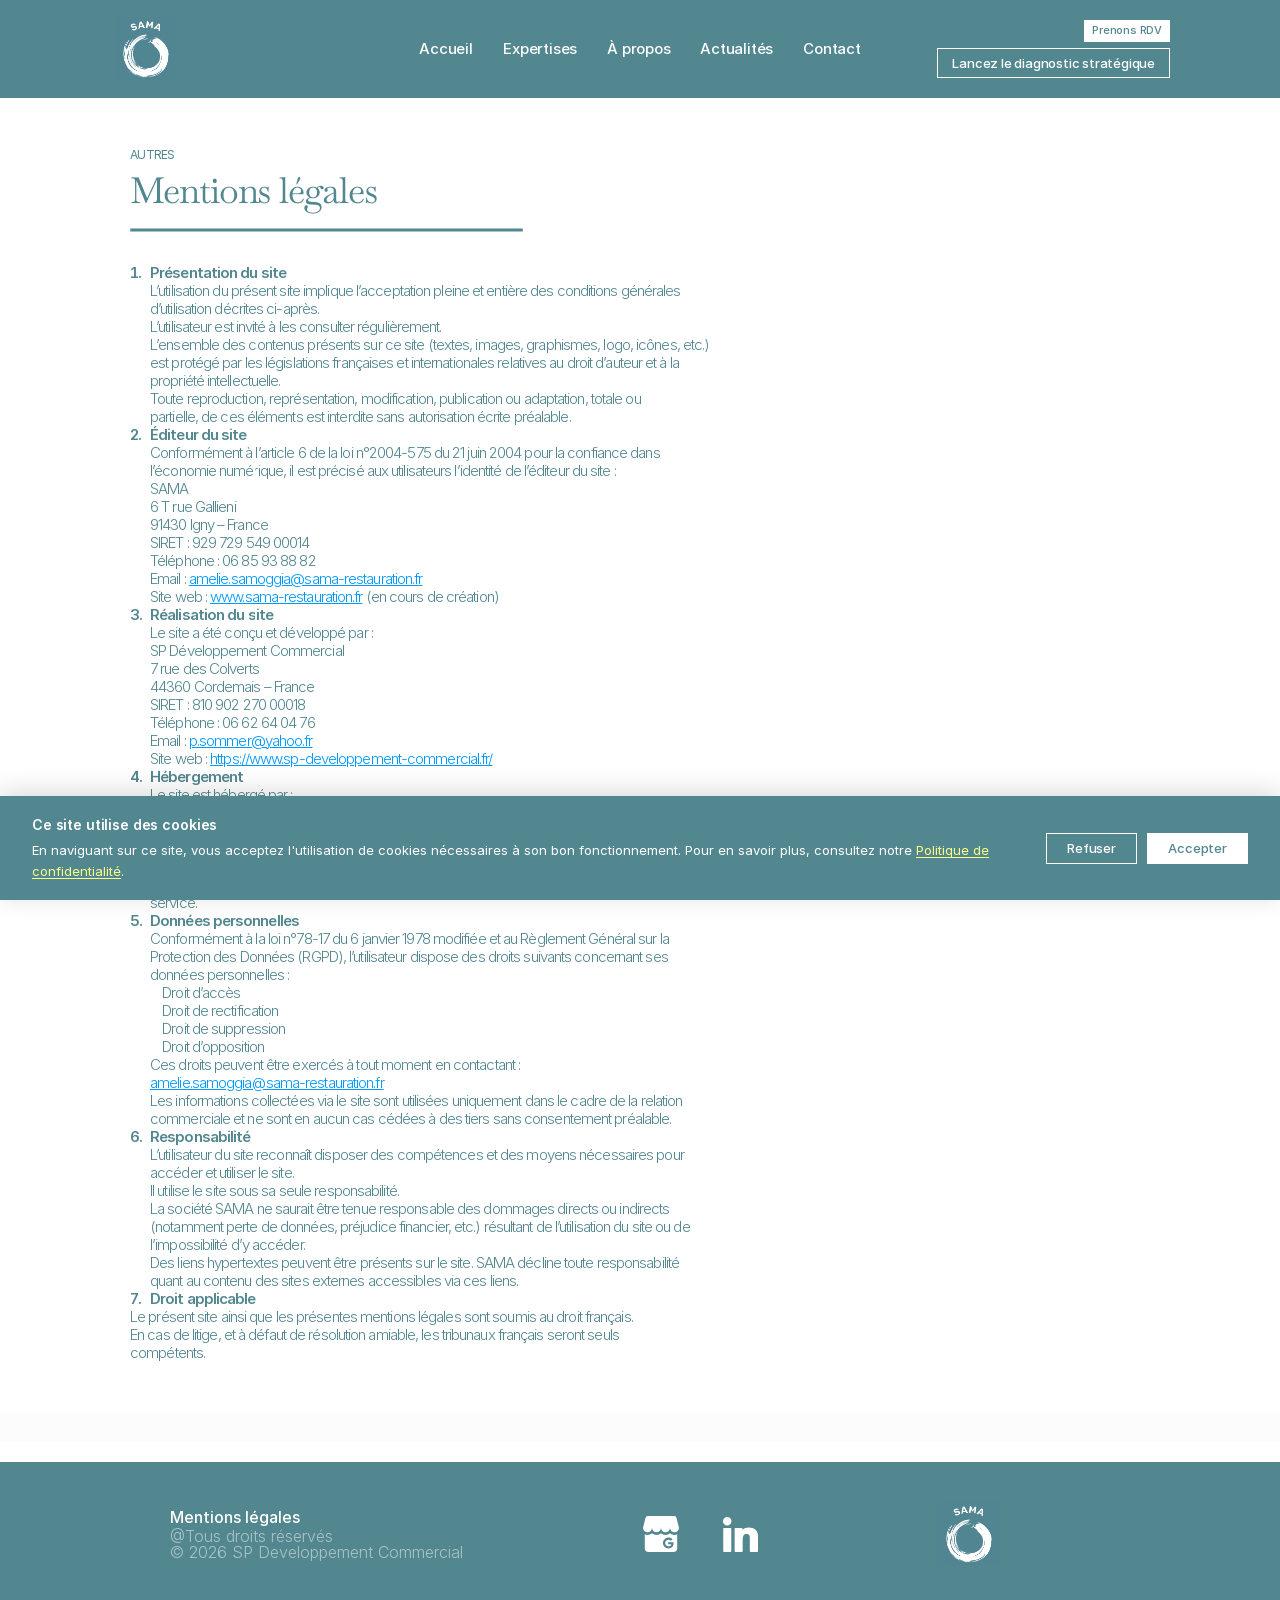
<file: mention-legales.html>
﻿<!doctype html>
<!-- Made in Framer · framer.com ✨ -->
<!-- Published Jul 3, 2026, 4:37 PM UTC -->
<html dir="ltr" lang="fr">
<head>
	<base href="">
	<script src="js/rerouter.js"></script>
	<meta charset="utf-8">
	<meta name="viewport" content="width=device-width">
	<meta name="generator" content="Framer d22cd96">
	<title>Mentions légales - SAMA</title>
    <meta name="description" content="Mentions légales du site SAMA Restauration.">
    <meta name="framer-search-index" content="js/searchindex-tastleddumw7.json">
    <meta name="framer-search-index-fallback" content="js/searchindex-eztkbzezcwpm.json">
    <link href="images/favicon%20Logo.png" rel="icon">
    <link rel="apple-touch-icon" href="images/app-icon.png">
    <!-- Open Graph -->
    
    <meta property="og:title" content="Mentions légales - SAMA">
    <meta property="og:description" content="Mentions légales du site SAMA Restauration.">
    <meta property="og:image" content="images/kcwthd44rs8tenfx0z1dgufyp84-1.jpg">
    <!-- X -->
    <meta name="twitter:card" content="summary_large_image">
    <meta name="twitter:title" content="Mentions légales - SAMA">
    <meta name="twitter:description" content="Mentions légales du site SAMA Restauration.">
    <meta name="twitter:image" content="images/kcwthd44rs8tenfx0z1dgufyp84-1.jpg">
	
	
	
	<!-- Start of headStart -->
    
    <!-- End of headStart -->
	
	<style data-framer-font-css>@font-face { font-family: "Baskervville Variable Regular"; src: url("images/pwzo1u61fpp1unufkwbdvzhki8.woff2"); font-display: swap; font-style: normal; font-weight: 400 }
@font-face { font-family: "Baskervville Variable Italic"; src: url("images/5pwkcu1kqhybvtikeddmefsnxmq.woff2"); font-display: swap; font-style: italic; font-weight: 400 }
@font-face { font-family: "Inter"; src: url("images/5vvr9vy74if2i6bqbjvbw7sy1pq.woff2"); font-display: swap; font-style: normal; font-weight: 400; unicode-range: U+0460-052F, U+1C80-1C88, U+20B4, U+2DE0-2DFF, U+A640-A69F, U+FE2E-FE2F }
@font-face { font-family: "Inter"; src: url("images/eor0mi4hntlgwnn9if640ezzxco.woff2"); font-display: swap; font-style: normal; font-weight: 400; unicode-range: U+0301, U+0400-045F, U+0490-0491, U+04B0-04B1, U+2116 }
@font-face { font-family: "Inter"; src: url("images/y9k9qrlzaqio88klkmbd8vomqc.woff2"); font-display: swap; font-style: normal; font-weight: 400; unicode-range: U+1F00-1FFF }
@font-face { font-family: "Inter"; src: url("images/oyrd2tbibpvojxiihnlooxny9m.woff2"); font-display: swap; font-style: normal; font-weight: 400; unicode-range: U+0370-03FF }
@font-face { font-family: "Inter"; src: url("images/jeywfuapfzhqheg8u5gtpdz7wq.woff2"); font-display: swap; font-style: normal; font-weight: 400; unicode-range: U+0100-024F, U+0259, U+1E00-1EFF, U+2020, U+20A0-20AB, U+20AD-20CF, U+2113, U+2C60-2C7F, U+A720-A7FF }
@font-face { font-family: "Inter"; src: url("images/grgckwrn6d3uz8ewclhzxwefc4.woff2"); font-display: swap; font-style: normal; font-weight: 400; unicode-range: U+0000-00FF, U+0131, U+0152-0153, U+02BB-02BC, U+02C6, U+02DA, U+02DC, U+2000-206F, U+2070, U+2074-207E, U+2080-208E, U+20AC, U+2122, U+2191, U+2193, U+2212, U+2215, U+FEFF, U+FFFD }
@font-face { font-family: "Inter"; src: url("images/b6y37fthzealdunqhicbt6futy.woff2"); font-display: swap; font-style: normal; font-weight: 400; unicode-range: U+0102-0103, U+0110-0111, U+0128-0129, U+0168-0169, U+01A0-01A1, U+01AF-01B0, U+1EA0-1EF9, U+20AB }
@font-face { font-family: "Inter"; src: url("images/dppbyi0sl4fylgakx8kxopvt7c.woff2"); font-display: swap; font-style: normal; font-weight: 700; unicode-range: U+0460-052F, U+1C80-1C88, U+20B4, U+2DE0-2DFF, U+A640-A69F, U+FE2E-FE2F }
@font-face { font-family: "Inter"; src: url("images/4raeqdeorcndkhhiicbjow92lk.woff2"); font-display: swap; font-style: normal; font-weight: 700; unicode-range: U+0301, U+0400-045F, U+0490-0491, U+04B0-04B1, U+2116 }
@font-face { font-family: "Inter"; src: url("images/1k3w8dizy3v4emk8mb08yhxtbs.woff2"); font-display: swap; font-style: normal; font-weight: 700; unicode-range: U+1F00-1FFF }
@font-face { font-family: "Inter"; src: url("images/tusctfyvm1i1ichuycwz9gddq.woff2"); font-display: swap; font-style: normal; font-weight: 700; unicode-range: U+0370-03FF }
@font-face { font-family: "Inter"; src: url("images/vgyfwiwsac5oyxaycrxxvhze58.woff2"); font-display: swap; font-style: normal; font-weight: 700; unicode-range: U+0100-024F, U+0259, U+1E00-1EFF, U+2020, U+20A0-20AB, U+20AD-20CF, U+2113, U+2C60-2C7F, U+A720-A7FF }
@font-face { font-family: "Inter"; src: url("images/syrnpwzamircj3wilpip43kjqs.woff2"); font-display: swap; font-style: normal; font-weight: 700; unicode-range: U+0000-00FF, U+0131, U+0152-0153, U+02BB-02BC, U+02C6, U+02DA, U+02DC, U+2000-206F, U+2070, U+2074-207E, U+2080-208E, U+20AC, U+2122, U+2191, U+2193, U+2212, U+2215, U+FEFF, U+FFFD }
@font-face { font-family: "Inter"; src: url("images/giryzetix4ifypco5pyzonkhjio.woff2"); font-display: swap; font-style: normal; font-weight: 700; unicode-range: U+0102-0103, U+0110-0111, U+0128-0129, U+0168-0169, U+01A0-01A1, U+01AF-01B0, U+1EA0-1EF9, U+20AB }
@font-face { font-family: "Inter"; src: url("images/bkdpl4ghaqvmi1btkfyg2tdbec.woff2"); font-display: swap; font-style: normal; font-weight: 300; unicode-range: U+0460-052F, U+1C80-1C88, U+20B4, U+2DE0-2DFF, U+A640-A69F, U+FE2E-FE2F }
@font-face { font-family: "Inter"; src: url("images/zamk70aqrfsshjguiar5iiihgzk.woff2"); font-display: swap; font-style: normal; font-weight: 300; unicode-range: U+0301, U+0400-045F, U+0490-0491, U+04B0-04B1, U+2116 }
@font-face { font-family: "Inter"; src: url("images/ietjvc5qzuaroarudppswcum8.woff2"); font-display: swap; font-style: normal; font-weight: 300; unicode-range: U+1F00-1FFF }
@font-face { font-family: "Inter"; src: url("images/olcoat3ioa0fhdjnwr9w6k7ny.woff2"); font-display: swap; font-style: normal; font-weight: 300; unicode-range: U+0370-03FF }
@font-face { font-family: "Inter"; src: url("images/sj0pchqsbjfmep6nbwg6fnakc.woff2"); font-display: swap; font-style: normal; font-weight: 300; unicode-range: U+0100-024F, U+0259, U+1E00-1EFF, U+2020, U+20A0-20AB, U+20AD-20CF, U+2113, U+2C60-2C7F, U+A720-A7FF }
@font-face { font-family: "Inter"; src: url("images/aqiid4lukkkzxdjgl5uzhq8bo5w.woff2"); font-display: swap; font-style: normal; font-weight: 300; unicode-range: U+0000-00FF, U+0131, U+0152-0153, U+02BB-02BC, U+02C6, U+02DA, U+02DC, U+2000-206F, U+2070, U+2074-207E, U+2080-208E, U+20AC, U+2122, U+2191, U+2193, U+2212, U+2215, U+FEFF, U+FFFD }
@font-face { font-family: "Inter"; src: url("images/h4tfenuy1rh8r9uasd6vngjjp3m.woff2"); font-display: swap; font-style: normal; font-weight: 300; unicode-range: U+0102-0103, U+0110-0111, U+0128-0129, U+0168-0169, U+01A0-01A1, U+01AF-01B0, U+1EA0-1EF9, U+20AB }
@font-face { font-family: "Inter"; src: url("images/yyb6gzmcwnzq3rwzoghuzioxqy.woff2"); font-display: swap; font-style: italic; font-weight: 300; unicode-range: U+0460-052F, U+1C80-1C88, U+20B4, U+2DE0-2DFF, U+A640-A69F, U+FE2E-FE2F }
@font-face { font-family: "Inter"; src: url("images/mijtzoddiyir3tro9keoqxxk2pm.woff2"); font-display: swap; font-style: italic; font-weight: 300; unicode-range: U+0301, U+0400-045F, U+0490-0491, U+04B0-04B1, U+2116 }
@font-face { font-family: "Inter"; src: url("images/6zmhcggrffefbf7lnccpauba.woff2"); font-display: swap; font-style: italic; font-weight: 300; unicode-range: U+1F00-1FFF }
@font-face { font-family: "Inter"; src: url("images/8scn6pgur4i8q5hc5twaxfcwqv0.woff2"); font-display: swap; font-style: italic; font-weight: 300; unicode-range: U+0370-03FF }
@font-face { font-family: "Inter"; src: url("images/auydutzts7anqw5juwcncxeloby.woff2"); font-display: swap; font-style: italic; font-weight: 300; unicode-range: U+0100-024F, U+0259, U+1E00-1EFF, U+2020, U+20A0-20AB, U+20AD-20CF, U+2113, U+2C60-2C7F, U+A720-A7FF }
@font-face { font-family: "Inter"; src: url("images/8mwkwshtyexiz5dirbt74yn9jdq.woff2"); font-display: swap; font-style: italic; font-weight: 300; unicode-range: U+0000-00FF, U+0131, U+0152-0153, U+02BB-02BC, U+02C6, U+02DA, U+02DC, U+2000-206F, U+2070, U+2074-207E, U+2080-208E, U+20AC, U+2122, U+2191, U+2193, U+2212, U+2215, U+FEFF, U+FFFD }
@font-face { font-family: "Inter"; src: url("images/ydipvyxiobhsicnyxppw35wqmx8.woff2"); font-display: swap; font-style: italic; font-weight: 300; unicode-range: U+0102-0103, U+0110-0111, U+0128-0129, U+0168-0169, U+01A0-01A1, U+01AF-01B0, U+1EA0-1EF9, U+20AB }
@font-face { font-family: "Inter"; src: url("images/5a3ce6c9yymcjpqx9m4insaku.woff2"); font-display: swap; font-style: normal; font-weight: 500; unicode-range: U+0460-052F, U+1C80-1C88, U+20B4, U+2DE0-2DFF, U+A640-A69F, U+FE2E-FE2F }
@font-face { font-family: "Inter"; src: url("images/qx95xyt0ka3sghinnbxigpeiyp4.woff2"); font-display: swap; font-style: normal; font-weight: 500; unicode-range: U+0301, U+0400-045F, U+0490-0491, U+04B0-04B1, U+2116 }
@font-face { font-family: "Inter"; src: url("images/6mjueaguuiumog10ggvh5d3cl8.woff2"); font-display: swap; font-style: normal; font-weight: 500; unicode-range: U+1F00-1FFF }
@font-face { font-family: "Inter"; src: url("images/xyywaj7wcu5zsqh0exvsas19wo.woff2"); font-display: swap; font-style: normal; font-weight: 500; unicode-range: U+0370-03FF }
@font-face { font-family: "Inter"; src: url("images/ottanunpvk4rbdlt7zdddkvqba.woff2"); font-display: swap; font-style: normal; font-weight: 500; unicode-range: U+0100-024F, U+0259, U+1E00-1EFF, U+2020, U+20A0-20AB, U+20AD-20CF, U+2113, U+2C60-2C7F, U+A720-A7FF }
@font-face { font-family: "Inter"; src: url("images/ujlfhcnujxhnfep4oybpqnessyo.woff2"); font-display: swap; font-style: normal; font-weight: 500; unicode-range: U+0000-00FF, U+0131, U+0152-0153, U+02BB-02BC, U+02C6, U+02DA, U+02DC, U+2000-206F, U+2070, U+2074-207E, U+2080-208E, U+20AC, U+2122, U+2191, U+2193, U+2212, U+2215, U+FEFF, U+FFFD }
@font-face { font-family: "Inter"; src: url("images/dolviregb34pexep8t8fqbsk4.woff2"); font-display: swap; font-style: normal; font-weight: 500; unicode-range: U+0102-0103, U+0110-0111, U+0128-0129, U+0168-0169, U+01A0-01A1, U+01AF-01B0, U+1EA0-1EF9, U+20AB }
@font-face { font-family: "Inter"; src: url("images/hyogcu0xnghbimh0pe8qtvtt2au.woff2"); font-display: swap; font-style: normal; font-weight: 600; unicode-range: U+0460-052F, U+1C80-1C88, U+20B4, U+2DE0-2DFF, U+A640-A69F, U+FE2E-FE2F }
@font-face { font-family: "Inter"; src: url("images/negmsoxrpbfefiy5yzehq17leda.woff2"); font-display: swap; font-style: normal; font-weight: 600; unicode-range: U+0301, U+0400-045F, U+0490-0491, U+04B0-04B1, U+2116 }
@font-face { font-family: "Inter"; src: url("images/oyaax5himitpyun8vlwnqbbfd2s.woff2"); font-display: swap; font-style: normal; font-weight: 600; unicode-range: U+1F00-1FFF }
@font-face { font-family: "Inter"; src: url("images/lejlp4r0yucamcjsxyhtjw72m.woff2"); font-display: swap; font-style: normal; font-weight: 600; unicode-range: U+0370-03FF }
@font-face { font-family: "Inter"; src: url("images/crjylnutjr5jbykzgi33wu9cqiq.woff2"); font-display: swap; font-style: normal; font-weight: 600; unicode-range: U+0100-024F, U+0259, U+1E00-1EFF, U+2020, U+20A0-20AB, U+20AD-20CF, U+2113, U+2C60-2C7F, U+A720-A7FF }
@font-face { font-family: "Inter"; src: url("images/ydti2ui8xceg1w2je9xpn3noo.woff2"); font-display: swap; font-style: normal; font-weight: 600; unicode-range: U+0000-00FF, U+0131, U+0152-0153, U+02BB-02BC, U+02C6, U+02DA, U+02DC, U+2000-206F, U+2070, U+2074-207E, U+2080-208E, U+20AC, U+2122, U+2191, U+2193, U+2212, U+2215, U+FEFF, U+FFFD }
@font-face { font-family: "Inter"; src: url("images/a0wcc7ngxmjuufdquhdrizpzzw0.woff2"); font-display: swap; font-style: normal; font-weight: 600; unicode-range: U+0102-0103, U+0110-0111, U+0128-0129, U+0168-0169, U+01A0-01A1, U+01AF-01B0, U+1EA0-1EF9, U+20AB }
@font-face { font-family: "Inter"; src: url("images/h89bbhkbhdzlxzzxi8upztsp90.woff2"); font-display: swap; font-style: italic; font-weight: 700; unicode-range: U+0460-052F, U+1C80-1C88, U+20B4, U+2DE0-2DFF, U+A640-A69F, U+FE2E-FE2F }
@font-face { font-family: "Inter"; src: url("images/u6gjwduwb143kpnk1t1mdkdwkmc.woff2"); font-display: swap; font-style: italic; font-weight: 700; unicode-range: U+0301, U+0400-045F, U+0490-0491, U+04B0-04B1, U+2116 }
@font-face { font-family: "Inter"; src: url("images/43sj6mfoph1lcjt46ovydusba6o.woff2"); font-display: swap; font-style: italic; font-weight: 700; unicode-range: U+1F00-1FFF }
@font-face { font-family: "Inter"; src: url("images/wcchg0r4gbdairhfhiolq6oekqw.woff2"); font-display: swap; font-style: italic; font-weight: 700; unicode-range: U+0370-03FF }
@font-face { font-family: "Inter"; src: url("images/wz367jpwf9brw6ldthn8rxgsjw.woff2"); font-display: swap; font-style: italic; font-weight: 700; unicode-range: U+0100-024F, U+0259, U+1E00-1EFF, U+2020, U+20A0-20AB, U+20AD-20CF, U+2113, U+2C60-2C7F, U+A720-A7FF }
@font-face { font-family: "Inter"; src: url("images/ia3uin3hqwqdrvloc1zetyhww.woff2"); font-display: swap; font-style: italic; font-weight: 700; unicode-range: U+0000-00FF, U+0131, U+0152-0153, U+02BB-02BC, U+02C6, U+02DA, U+02DC, U+2000-206F, U+2070, U+2074-207E, U+2080-208E, U+20AC, U+2122, U+2191, U+2193, U+2212, U+2215, U+FEFF, U+FFFD }
@font-face { font-family: "Inter"; src: url("images/2a4xx7cngadfglvv4xro06obhy.woff2"); font-display: swap; font-style: italic; font-weight: 700; unicode-range: U+0102-0103, U+0110-0111, U+0128-0129, U+0168-0169, U+01A0-01A1, U+01AF-01B0, U+1EA0-1EF9, U+20AB }
@font-face { font-family: "Inter"; src: url("images/cfmzu8w2e7thgf4t4ratmpuwosa.woff2"); font-display: swap; font-style: italic; font-weight: 400; unicode-range: U+0460-052F, U+1C80-1C88, U+20B4, U+2DE0-2DFF, U+A640-A69F, U+FE2E-FE2F }
@font-face { font-family: "Inter"; src: url("images/867qobyax8ansfx4tgevu9yicm.woff2"); font-display: swap; font-style: italic; font-weight: 400; unicode-range: U+0301, U+0400-045F, U+0490-0491, U+04B0-04B1, U+2116 }
@font-face { font-family: "Inter"; src: url("images/oyn2zbenfdnw7mt2lzjk1h9zb9k.woff2"); font-display: swap; font-style: italic; font-weight: 400; unicode-range: U+1F00-1FFF }
@font-face { font-family: "Inter"; src: url("images/cdae8hgz1cmylu9g005paw3xmo.woff2"); font-display: swap; font-style: italic; font-weight: 400; unicode-range: U+0370-03FF }
@font-face { font-family: "Inter"; src: url("images/dofvtme1uplcq161m6hj8csqyg.woff2"); font-display: swap; font-style: italic; font-weight: 400; unicode-range: U+0100-024F, U+0259, U+1E00-1EFF, U+2020, U+20A0-20AB, U+20AD-20CF, U+2113, U+2C60-2C7F, U+A720-A7FF }
@font-face { font-family: "Inter"; src: url("images/pkrfnwfozl77qycaip84ln1h944.woff2"); font-display: swap; font-style: italic; font-weight: 400; unicode-range: U+0000-00FF, U+0131, U+0152-0153, U+02BB-02BC, U+02C6, U+02DA, U+02DC, U+2000-206F, U+2070, U+2074-207E, U+2080-208E, U+20AC, U+2122, U+2191, U+2193, U+2212, U+2215, U+FEFF, U+FFFD }
@font-face { font-family: "Inter"; src: url("images/tktbcdnbmevseejkdnghhklzyo.woff2"); font-display: swap; font-style: italic; font-weight: 400; unicode-range: U+0102-0103, U+0110-0111, U+0128-0129, U+0168-0169, U+01A0-01A1, U+01AF-01B0, U+1EA0-1EF9, U+20AB }
@font-face { font-family: "Inter"; src: url("images/vxbnbhh8768ifaxab4qf6wqhks.woff2"); font-display: swap; font-style: italic; font-weight: 600; unicode-range: U+0460-052F, U+1C80-1C88, U+20B4, U+2DE0-2DFF, U+A640-A69F, U+FE2E-FE2F }
@font-face { font-family: "Inter"; src: url("images/zsseuojdh8mcfvk976c05zfqr8.woff2"); font-display: swap; font-style: italic; font-weight: 600; unicode-range: U+0301, U+0400-045F, U+0490-0491, U+04B0-04B1, U+2116 }
@font-face { font-family: "Inter"; src: url("images/b8ezwlrn7h2auopeencstmvj0.woff2"); font-display: swap; font-style: italic; font-weight: 600; unicode-range: U+1F00-1FFF }
@font-face { font-family: "Inter"; src: url("images/mvneiblyhbscghtwfsbyjxuz3xy.woff2"); font-display: swap; font-style: italic; font-weight: 600; unicode-range: U+0370-03FF }
@font-face { font-family: "Inter"; src: url("images/6fi2enekzm3qby5foozxey7coca.woff2"); font-display: swap; font-style: italic; font-weight: 600; unicode-range: U+0100-024F, U+0259, U+1E00-1EFF, U+2020, U+20A0-20AB, U+20AD-20CF, U+2113, U+2C60-2C7F, U+A720-A7FF }
@font-face { font-family: "Inter"; src: url("images/fuyxzpvvojq8nescofgirhcwyg.woff2"); font-display: swap; font-style: italic; font-weight: 600; unicode-range: U+0000-00FF, U+0131, U+0152-0153, U+02BB-02BC, U+02C6, U+02DA, U+02DC, U+2000-206F, U+2070, U+2074-207E, U+2080-208E, U+20AC, U+2122, U+2191, U+2193, U+2212, U+2215, U+FEFF, U+FFFD }
@font-face { font-family: "Inter"; src: url("images/nhheakjvp0zwhk5yznqqchisbm.woff2"); font-display: swap; font-style: italic; font-weight: 600; unicode-range: U+0102-0103, U+0110-0111, U+0128-0129, U+0168-0169, U+01A0-01A1, U+01AF-01B0, U+1EA0-1EF9, U+20AB }
@font-face { font-family: "Baskervville Variable Regular Placeholder"; src: local("Arial"); ascent-override: 100.31%; descent-override: 29.65%; line-gap-override: 0.00%; size-adjust: 99.49% }
@font-face { font-family: "Baskervville Variable Italic Placeholder"; src: local("Arial"); ascent-override: 105.53%; descent-override: 31.19%; line-gap-override: 0.00%; size-adjust: 94.57% }
@font-face { font-family: "Inter Placeholder"; src: local("Arial"); ascent-override: 89.79%; descent-override: 22.36%; line-gap-override: 0.00%; size-adjust: 107.89% }</style>
	
	
	<meta name="robots" content="max-image-preview:large"><style data-framer-breakpoint-css>@media(min-width: 1200px){.hidden-1xf90vd{display:none!important}}@media(min-width: 810px) and (max-width: 1199.98px){.hidden-ilwjr9{display:none!important}}@media(max-width: 809.98px){.hidden-1avvjbl{display:none!important}}</style><style data-framer-css-ssr-minified data-framer-components="framer-lib-cursors-host framer-m3CoD PropertyOverrides framer-4rd9p framer-z3usm framer-lib-combinedCSSRules framer-ffMAo framer-eNnE0 framer-G2MDz framer-AtA59 framer-MrT2j framer-0fVjn">html,body,#main{box-sizing:border-box;margin:0;padding:0}:root{-webkit-font-smoothing:antialiased;-moz-osx-font-smoothing:grayscale}*{box-sizing:border-box;-webkit-font-smoothing:inherit}h1,h2,h3,h4,h5,h6,p,figure{margin:0}body,input,textarea,select,button{font-family:sans-serif;font-size:12px}@supports (z-index:calc(infinity)){#__framer-badge-container{--infinity:infinity}}#__framer-badge-container{pointer-events:none;width:100%;z-index:calc(var(--infinity,2147480000));justify-content:flex-end;padding:20px;display:flex;position:fixed;bottom:0}@supports (background:-webkit-named-image(i)) and (not (grid-template-rows:subgrid)){body{--framer-will-change-override:transform}}@supports (background:-webkit-named-image(i)) and (not (position-area:top right)){body{--framer-will-change-filter-override:filter}}[data-framer-component-type=Text] div div span,[data-framer-component-type=Text] a div span,[data-framer-component-type=Text] span span span,[data-framer-component-type=Text] p span span,[data-framer-component-type=Text] h1 span span,[data-framer-component-type=Text] h2 span span,[data-framer-component-type=Text] h3 span span,[data-framer-component-type=Text] h4 span span,[data-framer-component-type=Text] h5 span span,[data-framer-component-type=Text] h6 span span,[data-framer-component-type=Text] a{font-family:var(--font-family);font-style:var(--font-style);font-weight:min(calc(var(--framer-font-weight-increase,0) + var(--font-weight,400)),900);color:var(--text-color);letter-spacing:var(--letter-spacing);font-size:var(--font-size);text-transform:var(--text-transform);--text-decoration:var(--framer-text-decoration-style,solid)var(--framer-text-decoration,none)var(--framer-text-decoration-color,currentcolor)var(--framer-text-decoration-thickness,auto);--text-decoration-skip-ink:var(--framer-text-decoration-skip-ink);--text-underline-offset:var(--framer-text-decoration-offset);line-height:var(--line-height);--font-family:var(--framer-font-family);--font-style:var(--framer-font-style);--font-weight:var(--framer-font-weight);--text-color:var(--framer-text-color);--letter-spacing:var(--framer-letter-spacing);--font-size:var(--framer-font-size);--text-transform:var(--framer-text-transform);--line-height:var(--framer-line-height)}@supports not (color:color(display-p3 1 1 1)){p.framer-text,div.framer-text,h1.framer-text,h2.framer-text,h3.framer-text,h4.framer-text,h5.framer-text,h6.framer-text,li.framer-text,ol.framer-text,ul.framer-text,span.framer-text:not([data-text-fill]){color:var(--framer-blockquote-text-color-rgb,var(--framer-blockquote-text-color,var(--framer-text-color-rgb,var(--framer-text-color,#000))));-webkit-text-stroke-color:var(--framer-text-stroke-color-rgb,var(--framer-text-stroke-color,initial))}mark.framer-text{background-color:var(--framer-blockquote-text-background-color-rgb,var(--framer-blockquote-text-background-color,var(--framer-text-background-color-rgb,var(--framer-text-background-color,initial))))}}@supports not (color:color(display-p3 1 1 1)){code.framer-text,code.framer-text span.framer-text:not([data-text-fill]){color:var(--framer-blockquote-text-color-rgb,var(--framer-blockquote-text-color,var(--framer-code-text-color-rgb,var(--framer-code-text-color,var(--framer-text-color-rgb,var(--framer-text-color,#000))))))}}@supports not (color:color(display-p3 1 1 1)){a.framer-text,span.framer-text[data-nested-link]{color:var(--framer-link-text-color-rgb,var(--framer-link-text-color,var(--framer-blockquote-text-color-rgb,var(--framer-blockquote-text-color,var(--framer-text-color-rgb,var(--framer-text-color,#000))))));background-color:var(--framer-link-text-background-color-rgb,var(--framer-link-text-background-color,initial));-webkit-text-decoration-color:var(--framer-link-text-decoration-color-rgb,var(--framer-link-text-decoration-color,var(--framer-text-decoration-color-rgb,var(--framer-text-decoration-color,currentcolor))));text-decoration-color:var(--framer-link-text-decoration-color-rgb,var(--framer-link-text-decoration-color,var(--framer-text-decoration-color-rgb,var(--framer-text-decoration-color,currentcolor))))}}@supports not (color:color(display-p3 1 1 1)){code.framer-text a.framer-text,code.framer-text a.framer-text span.framer-text:not([data-text-fill]),code.framer-text span.framer-text[data-nested-link],code.framer-text span.framer-text[data-nested-link] span.framer-text:not([data-text-fill]){color:var(--framer-link-text-color-rgb,var(--framer-link-text-color,var(--framer-blockquote-text-color-rgb,var(--framer-blockquote-text-color,var(--framer-code-text-color-rgb,var(--framer-code-text-color,var(--framer-text-color-rgb,var(--framer-text-color,#000))))))))}}@supports not (color:color(display-p3 1 1 1)){a.framer-text:hover,span.framer-text[data-nested-link]:hover{color:var(--framer-link-hover-text-color-rgb,var(--framer-link-hover-text-color,var(--framer-link-text-color-rgb,var(--framer-link-text-color,var(--framer-blockquote-text-color-rgb,var(--framer-blockquote-text-color,var(--framer-text-color-rgb,var(--framer-text-color,#000))))))));background-color:var(--framer-link-hover-text-background-color-rgb,var(--framer-link-hover-text-background-color,var(--framer-link-text-background-color-rgb,var(--framer-link-text-background-color,var(--framer-text-background-color-rgb,var(--framer-text-background-color,initial))))));-webkit-text-decoration-color:var(--framer-link-hover-text-decoration-color-rgb,var(--framer-link-hover-text-decoration-color,var(--framer-link-text-decoration-color-rgb,var(--framer-link-text-decoration-color,var(--framer-text-decoration-color-rgb,var(--framer-text-decoration-color,currentcolor))))));text-decoration-color:var(--framer-link-hover-text-decoration-color-rgb,var(--framer-link-hover-text-decoration-color,var(--framer-link-text-decoration-color-rgb,var(--framer-link-text-decoration-color,var(--framer-text-decoration-color-rgb,var(--framer-text-decoration-color,currentcolor))))))}}@supports not (color:color(display-p3 1 1 1)){code.framer-text a.framer-text:hover,code.framer-text span.framer-text[data-nested-link]:hover{color:var(--framer-link-hover-text-color-rgb,var(--framer-link-hover-text-color,var(--framer-link-text-color-rgb,var(--framer-link-text-color,var(--framer-blockquote-text-color-rgb,var(--framer-blockquote-text-color,var(--framer-code-text-color-rgb,var(--framer-code-text-color,var(--framer-text-color-rgb,var(--framer-text-color,#000))))))))))}}@supports not (color:color(display-p3 1 1 1)){a.framer-text[data-framer-page-link-current],span.framer-text[data-framer-page-link-current]{color:var(--framer-link-current-text-color-rgb,var(--framer-link-current-text-color,var(--framer-link-text-color-rgb,var(--framer-link-text-color,var(--framer-text-color-rgb,var(--framer-text-color,#000))))));background-color:var(--framer-link-current-text-background-color-rgb,var(--framer-link-current-text-background-color,var(--framer-link-text-background-color-rgb,var(--framer-link-text-background-color,var(--framer-text-background-color-rgb,var(--framer-text-background-color,initial))))));-webkit-text-decoration-color:var(--framer-link-current-text-decoration-color-rgb,var(--framer-link-current-text-decoration-color,var(--framer-link-text-decoration-color-rgb,var(--framer-link-text-decoration-color,var(--framer-text-decoration-color-rgb,var(--framer-text-decoration-color,currentcolor))))));text-decoration-color:var(--framer-link-current-text-decoration-color-rgb,var(--framer-link-current-text-decoration-color,var(--framer-link-text-decoration-color-rgb,var(--framer-link-text-decoration-color,var(--framer-text-decoration-color-rgb,var(--framer-text-decoration-color,currentcolor))))))}}@supports not (color:color(display-p3 1 1 1)){code.framer-text a.framer-text[data-framer-page-link-current],code.framer-text a.framer-text[data-framer-page-link-current] span.framer-text:not([data-text-fill]),code.framer-text span.framer-text[data-framer-page-link-current],code.framer-text span.framer-text[data-framer-page-link-current] span.framer-text:not([data-text-fill]){color:var(--framer-link-current-text-color-rgb,var(--framer-link-current-text-color,var(--framer-link-text-color-rgb,var(--framer-link-text-color,var(--framer-code-text-color-rgb,var(--framer-code-text-color,var(--framer-text-color-rgb,var(--framer-text-color,#000))))))));background-color:var(--framer-link-current-text-background-color-rgb,var(--framer-link-current-text-background-color,var(--framer-link-text-background-color-rgb,var(--framer-link-text-background-color,var(--framer-text-background-color-rgb,var(--framer-text-background-color,initial))))))}}@supports not (color:color(display-p3 1 1 1)){a.framer-text[data-framer-page-link-current]:hover,span.framer-text[data-framer-page-link-current]:hover{color:var(--framer-link-hover-text-color-rgb,var(--framer-link-hover-text-color,var(--framer-link-current-text-color-rgb,var(--framer-link-current-text-color,var(--framer-link-text-color-rgb,var(--framer-link-text-color,var(--framer-code-text-color-rgb,var(--framer-code-text-color,var(--framer-text-color-rgb,var(--framer-text-color,#000))))))))));background-color:var(--framer-link-hover-text-background-color-rgb,var(--framer-link-hover-text-background-color,var(--framer-link-current-text-background-color-rgb,var(--framer-link-current-text-background-color,var(--framer-link-text-background-color-rgb,var(--framer-link-text-background-color,initial))))));-webkit-text-decoration-color:var(--framer-link-hover-text-decoration-color-rgb,var(--framer-link-hover-text-decoration-color,var(--framer-link-current-text-decoration-color-rgb,var(--framer-link-current-text-decoration-color,var(--framer-link-text-decoration-color-rgb,var(--framer-link-text-decoration-color,var(--framer-text-decoration-color-rgb,var(--framer-text-decoration-color,currentcolor))))))));text-decoration-color:var(--framer-link-hover-text-decoration-color-rgb,var(--framer-link-hover-text-decoration-color,var(--framer-link-current-text-decoration-color-rgb,var(--framer-link-current-text-decoration-color,var(--framer-link-text-decoration-color-rgb,var(--framer-link-text-decoration-color,var(--framer-text-decoration-color-rgb,var(--framer-text-decoration-color,currentcolor))))))))}}@supports not (color:color(display-p3 1 1 1)){code.framer-text a.framer-text[data-framer-page-link-current]:hover,code.framer-text a.framer-text[data-framer-page-link-current]:hover span.framer-text:not([data-text-fill]),code.framer-text span.framer-text[data-framer-page-link-current]:hover,code.framer-text span.framer-text[data-framer-page-link-current]:hover span.framer-text:not([data-text-fill]){color:var(--framer-link-hover-text-color-rgb,var(--framer-link-hover-text-color,var(--framer-link-current-text-color-rgb,var(--framer-link-current-text-color,var(--framer-link-text-color-rgb,var(--framer-link-text-color,var(--framer-code-text-color-rgb,var(--framer-code-text-color,var(--framer-text-color-rgb,var(--framer-text-color,#000))))))))));background-color:var(--framer-link-hover-text-background-color-rgb,var(--framer-link-hover-text-background-color,var(--framer-link-current-text-background-color-rgb,var(--framer-link-current-text-background-color,var(--framer-link-text-background-color-rgb,var(--framer-link-text-background-color,initial))))))}}@supports not (overflow:clip){:root{--overflow-clip-fallback:hidden}}@supports (background:-webkit-named-image(i)) and (not (contain-intrinsic-size:inherit)){div.framer-text,p.framer-text,h1.framer-text,h2.framer-text,h3.framer-text,h4.framer-text,h5.framer-text,h6.framer-text,ol.framer-text,ul.framer-text,li.framer-text,blockquote.framer-text,.framer-text.framer-image{display:var(--text-truncation-display-inline-for-safari-16,revert)}div.framer-text:after,p.framer-text:after,h1.framer-text:after,h2.framer-text:after,h3.framer-text:after,h4.framer-text:after,h5.framer-text:after,h6.framer-text:after,ol.framer-text:after,ul.framer-text:after,li.framer-text:after,blockquote.framer-text:after,.framer-text.framer-image:after{content:var(--text-truncation-line-break-for-safari-16);white-space:pre}.framer-text.framer-text-module,.framer-text.framer-table-wrapper{display:var(--text-truncation-display-none-for-safari-16,revert)}p.framer-text[data-text-fill]{display:var(--text-truncation-display-inline-for-safari-16,inline-block)}}@supports (corner-shape:superellipse(2)){:root{--one-if-corner-shape-supported:1}}.framer-cursor-none,.framer-cursor-none *{cursor:none!important}.framer-pointer-events-none,.framer-pointer-events-none *{pointer-events:none!important}@supports (aspect-ratio:1){body{--framer-aspect-ratio-supported:auto}}.framer-m3CoD.framer-lgi3qc,.framer-m3CoD .framer-lgi3qc{display:block}.framer-m3CoD.framer-1xf90vd{height:min-content;overflow:var(--overflow-clip-fallback,clip);background-color:#fcfcfc;flex-flow:column;place-content:center flex-start;align-items:center;gap:0;width:1200px;padding:0;display:flex;position:relative}.framer-m3CoD .framer-9bader-container{z-index:10;flex:none;width:100%;height:auto;position:sticky;top:0}.framer-m3CoD .framer-eyi1xf{height:min-content;overflow:var(--overflow-clip-fallback,clip);background-color:#fff;flex-flow:column;flex:none;place-content:flex-start;align-items:flex-start;gap:10px;width:100%;padding:50px 0;display:flex;position:relative}.framer-m3CoD .framer-1usnuy6,.framer-m3CoD .framer-1v0yrwh{height:min-content;overflow:var(--overflow-clip-fallback,clip);flex-flow:row;flex:none;place-content:center flex-start;align-items:center;gap:0;width:100%;padding:0 0 0 130px;display:flex;position:relative}.framer-m3CoD .framer-14c9t4h,.framer-m3CoD .framer-1mp2rpa,.framer-m3CoD .framer-1be0e6s{--framer-link-text-color:#09f;--framer-link-text-decoration:underline;white-space:pre-wrap;word-break:break-word;word-wrap:break-word;z-index:1;flex:1 0 0;width:1px;height:auto;position:relative}.framer-m3CoD .framer-1bmq07u{height:min-content;overflow:var(--overflow-clip-fallback,clip);flex-flow:column;flex:none;place-content:center;align-items:center;gap:0;width:100%;padding:0;display:flex;position:relative}.framer-m3CoD .framer-mayyex{height:min-content;overflow:var(--overflow-clip-fallback,clip);flex-flow:row;flex:none;place-content:center flex-start;align-items:center;gap:10px;width:100%;padding:0 0 6px 130px;display:flex;position:relative}.framer-m3CoD .framer-1b0gq3x{height:min-content;overflow:var(--overflow-clip-fallback,clip);flex-flow:row;flex:none;place-content:center flex-start;align-items:center;gap:10px;width:100%;padding:5px 0 5px 130px;display:flex;position:relative}.framer-m3CoD .framer-sfsclu{width:393px;height:1px;position:relative}.framer-m3CoD .framer-1gz5iyc{height:min-content;overflow:var(--overflow-clip-fallback,clip);flex-flow:row;flex:none;place-content:center flex-start;align-items:center;gap:0;width:100%;padding:0 130px;display:flex;position:relative}.framer-m3CoD .framer-nl7lcd{height:min-content;overflow:var(--overflow-clip-fallback,clip);flex-flow:column;flex:none;place-content:center;align-items:center;gap:0;width:100%;padding:30px 0 0;display:flex;position:relative}.framer-m3CoD .framer-c8v7cb{height:min-content;overflow:var(--overflow-clip-fallback,clip);background-color:#fff;flex-flow:row;flex:none;place-content:flex-start center;align-items:flex-start;gap:10px;width:100%;padding:0 0 20px;display:flex;position:relative}.framer-m3CoD .framer-9doz07{height:min-content;overflow:var(--overflow-clip-fallback,clip);flex-flow:column;flex:1 0 0;place-content:center;align-items:center;gap:20px;width:1px;padding:0 20px 0 0;display:flex;position:relative}.framer-m3CoD .framer-1poyojs{--border-bottom-width:0px;--border-color:#f9ff8f;--border-left-width:2px;--border-right-width:0px;--border-style:solid;--border-top-width:0px;height:auto;overflow:var(--overflow-clip-fallback,clip);flex-flow:row;flex:none;place-content:center;align-self:stretch;align-items:center;gap:10px;width:17%;padding:0;display:flex;position:relative}.framer-m3CoD .framer-12ihlyy-container{z-index:1;flex:none;width:100%;height:auto;position:relative}.framer-wUJOD .framer-styles-preset-e45izt:not(.rich-text-wrapper),.framer-wUJOD .framer-styles-preset-e45izt.rich-text-wrapper p{--framer-font-family:"Inter","Inter Placeholder",sans-serif;--framer-font-family-bold:"Inter","Inter Placeholder",sans-serif;--framer-font-family-bold-italic:"Inter","Inter Placeholder",sans-serif;--framer-font-family-italic:"Inter","Inter Placeholder",sans-serif;--framer-font-open-type-features:normal;--framer-font-size:12px;--framer-font-style:normal;--framer-font-style-bold:normal;--framer-font-style-bold-italic:italic;--framer-font-style-italic:italic;--framer-font-variation-axes:normal;--framer-font-weight:300;--framer-font-weight-bold:400;--framer-font-weight-bold-italic:400;--framer-font-weight-italic:300;--framer-letter-spacing:-.06em;--framer-line-height:1.2em;--framer-paragraph-spacing:20px;--framer-text-alignment:center;--framer-text-color:#528790;--framer-text-decoration:none;--framer-text-stroke-color:initial;--framer-text-stroke-width:initial;--framer-text-transform:none}.framer-m3CoD[data-border=true]:after,.framer-m3CoD [data-border=true]:after{content:"";border-width:var(--border-top-width,0)var(--border-right-width,0)var(--border-bottom-width,0)var(--border-left-width,0);border-color:var(--border-color,none);border-style:var(--border-style,none);box-sizing:border-box;border-radius:inherit;corner-shape:inherit;pointer-events:none;width:100%;height:100%;position:absolute;top:0;left:0}@media (min-width:810px) and (max-width:1199.98px){.framer-m3CoD.framer-1xf90vd{width:810px}.framer-m3CoD .framer-1usnuy6,.framer-m3CoD .framer-1v0yrwh{padding:0 0 0 40px}.framer-m3CoD .framer-mayyex{padding:0 0 6px 40px}.framer-m3CoD .framer-1b0gq3x{padding:5px 0 5px 40px}.framer-m3CoD .framer-1gz5iyc{padding:0 40px}}@media (max-width:809.98px){.framer-m3CoD.framer-1xf90vd{width:390px}.framer-m3CoD .framer-1usnuy6,.framer-m3CoD .framer-1v0yrwh{padding:0 0 0 20px}.framer-m3CoD .framer-mayyex{padding:0 0 6px 20px}.framer-m3CoD .framer-1b0gq3x{padding:5px 0}.framer-m3CoD .framer-1gz5iyc{padding:0 20px}}.ssr-variant{display:contents}@supports (aspect-ratio:1){body{--framer-aspect-ratio-supported:auto}}.framer-4rd9p.framer-onapal,.framer-4rd9p .framer-onapal{display:block}.framer-4rd9p.framer-1i8c5xf{height:min-content;overflow:var(--overflow-clip-fallback,clip);flex-flow:row;place-content:center space-between;align-items:center;width:1200px;padding:12px 110px;display:flex;position:relative}.framer-4rd9p .framer-1hpihi8{will-change:var(--framer-will-change-effect-override,transform);z-index:1;flex-flow:row;flex:none;place-content:center flex-start;align-items:center;gap:0;width:min-content;height:min-content;padding:5px;text-decoration:none;display:flex;position:relative;overflow:visible}.framer-4rd9p .framer-v6d7ag{aspect-ratio:.9615;height:var(--framer-aspect-ratio-supported,64px);flex:none;width:62px;position:relative;overflow:visible}.framer-4rd9p .framer-2s7lb8{height:min-content;overflow:var(--overflow-clip-fallback,clip);z-index:1;flex-flow:row;flex:none;place-content:center flex-start;align-items:center;gap:345px;width:min-content;padding:0;display:flex;position:relative}.framer-4rd9p .framer-1c39qvt{z-index:1;flex-flow:row;flex:none;place-content:center;align-items:center;gap:30px;width:min-content;height:min-content;padding:0;display:flex;position:relative;overflow:visible}.framer-4rd9p .framer-yyglb4-container,.framer-4rd9p .framer-1tn3vn1-container,.framer-4rd9p .framer-10zhfyf-container,.framer-4rd9p .framer-1qqwv8i-container,.framer-4rd9p .framer-hhmsad-container{will-change:var(--framer-will-change-effect-override,transform);flex:none;width:auto;height:auto;position:relative}.framer-4rd9p .framer-1ojj96s{flex-flow:row;flex:none;place-content:center flex-end;align-items:center;gap:12px;width:min-content;height:min-content;padding:0;display:flex;position:relative;overflow:visible}.framer-4rd9p .framer-n600ze-container{flex:none;width:auto;height:auto;position:relative}.framer-4rd9p .framer-1fe0dt4{z-index:1;flex:none;height:1px;position:absolute;bottom:0;left:0;right:0;overflow:visible}.framer-4rd9p.framer-v-18e86b9.framer-1i8c5xf{flex-direction:column;justify-content:center;gap:10px;width:810px}.framer-4rd9p.framer-v-1qenmpl.framer-1i8c5xf{flex-direction:column;width:390px;height:142px;padding:0}.framer-4rd9p.framer-v-1qenmpl .framer-2s7lb8{gap:0;width:100%}.framer-4rd9p.framer-v-1qenmpl .framer-1c39qvt{align-content:unset;align-items:unset;flex:1 0 0;grid-template-rows:repeat(3,minmax(0,1fr));grid-template-columns:repeat(2,minmax(50px,1fr));grid-auto-rows:minmax(0,1fr);gap:0;width:1px;padding:0 110px;display:grid}.framer-4rd9p.framer-v-1qenmpl .framer-1tn3vn1-container,.framer-4rd9p.framer-v-1qenmpl .framer-1qqwv8i-container{place-self:start;width:fit-content}.framer-4rd9p.framer-v-1qenmpl .framer-10zhfyf-container{place-self:start end;width:fit-content}.framer-4rd9p.framer-v-1qenmpl .framer-hhmsad-container{place-self:end;width:fit-content}@supports (aspect-ratio:1){body{--framer-aspect-ratio-supported:auto}}.framer-z3usm.framer-fauu0l,.framer-z3usm .framer-fauu0l{display:block}.framer-z3usm.framer-c98gag{flex-flow:row;place-content:center;align-items:center;gap:10px;width:min-content;height:min-content;padding:0;text-decoration:none;display:flex;position:relative;overflow:visible}.framer-z3usm .framer-1yey7dt{-webkit-user-select:none;user-select:none;white-space:pre;flex:none;width:auto;height:auto;position:relative}body{--framer-will-change-override:none}@supports (background:-webkit-named-image(i)) and (not (grid-template-rows:subgrid)){body{--framer-will-change-override:transform}}body{--framer-will-change-filter-override:none}@supports (background:-webkit-named-image(i)) and (not (position-area:top right)){body{--framer-will-change-filter-override:filter}}[data-framer-component-type]{position:absolute}[data-framer-component-type=Text]{cursor:inherit}[data-framer-component-text-autosized] *{white-space:pre}[data-framer-component-type=Text]>*{text-align:var(--framer-text-alignment,start)}[data-framer-component-type=Text] span span,[data-framer-component-type=Text] p span,[data-framer-component-type=Text] h1 span,[data-framer-component-type=Text] h2 span,[data-framer-component-type=Text] h3 span,[data-framer-component-type=Text] h4 span,[data-framer-component-type=Text] h5 span,[data-framer-component-type=Text] h6 span{display:block}[data-framer-component-type=Text] span span span,[data-framer-component-type=Text] p span span,[data-framer-component-type=Text] h1 span span,[data-framer-component-type=Text] h2 span span,[data-framer-component-type=Text] h3 span span,[data-framer-component-type=Text] h4 span span,[data-framer-component-type=Text] h5 span span,[data-framer-component-type=Text] h6 span span{display:unset}[data-framer-component-type=Text] div div span,[data-framer-component-type=Text] a div span,[data-framer-component-type=Text] span span span,[data-framer-component-type=Text] p span span,[data-framer-component-type=Text] h1 span span,[data-framer-component-type=Text] h2 span span,[data-framer-component-type=Text] h3 span span,[data-framer-component-type=Text] h4 span span,[data-framer-component-type=Text] h5 span span,[data-framer-component-type=Text] h6 span span,[data-framer-component-type=Text] a{font-family:var(--font-family);font-style:var(--font-style);font-weight:min(calc(var(--framer-font-weight-increase,0) + var(--font-weight,400)),900);color:var(--text-color);letter-spacing:var(--letter-spacing);font-size:var(--font-size);text-transform:var(--text-transform);--text-decoration:var(--framer-text-decoration-style,solid)var(--framer-text-decoration,none)var(--framer-text-decoration-color,currentcolor)var(--framer-text-decoration-thickness,auto);--text-decoration-skip-ink:var(--framer-text-decoration-skip-ink);--text-underline-offset:var(--framer-text-decoration-offset);line-height:var(--line-height);--font-family:var(--framer-font-family);--font-style:var(--framer-font-style);--font-weight:var(--framer-font-weight);--text-color:var(--framer-text-color);--letter-spacing:var(--framer-letter-spacing);--font-size:var(--framer-font-size);--text-transform:var(--framer-text-transform);--line-height:var(--framer-line-height)}[data-framer-component-type=Text] a,[data-framer-component-type=Text] a div span,[data-framer-component-type=Text] a span span span,[data-framer-component-type=Text] a p span span,[data-framer-component-type=Text] a h1 span span,[data-framer-component-type=Text] a h2 span span,[data-framer-component-type=Text] a h3 span span,[data-framer-component-type=Text] a h4 span span,[data-framer-component-type=Text] a h5 span span,[data-framer-component-type=Text] a h6 span span{--font-family:var(--framer-link-font-family,var(--framer-font-family));--font-style:var(--framer-link-font-style,var(--framer-font-style));--font-weight:var(--framer-link-font-weight,var(--framer-font-weight));--text-color:var(--framer-link-text-color,var(--framer-text-color));--font-size:var(--framer-link-font-size,var(--framer-font-size));--text-transform:var(--framer-link-text-transform,var(--framer-text-transform));--text-decoration:var(--framer-link-text-decoration-style,var(--framer-text-decoration-style,solid))var(--framer-link-text-decoration,var(--framer-text-decoration,none))var(--framer-link-text-decoration-color,var(--framer-text-decoration-color,currentcolor))var(--framer-link-text-decoration-thickness,var(--framer-text-decoration-thickness,auto));--text-decoration-skip-ink:var(--framer-link-text-decoration-skip-ink,var(--framer-text-decoration-skip-ink));--text-underline-offset:var(--framer-link-text-decoration-offset,var(--framer-text-decoration-offset))}[data-framer-component-type=Text] a:hover,[data-framer-component-type=Text] a div span:hover,[data-framer-component-type=Text] a span span span:hover,[data-framer-component-type=Text] a p span span:hover,[data-framer-component-type=Text] a h1 span span:hover,[data-framer-component-type=Text] a h2 span span:hover,[data-framer-component-type=Text] a h3 span span:hover,[data-framer-component-type=Text] a h4 span span:hover,[data-framer-component-type=Text] a h5 span span:hover,[data-framer-component-type=Text] a h6 span span:hover{--font-family:var(--framer-link-hover-font-family,var(--framer-link-font-family,var(--framer-font-family)));--font-style:var(--framer-link-hover-font-style,var(--framer-link-font-style,var(--framer-font-style)));--font-weight:var(--framer-link-hover-font-weight,var(--framer-link-font-weight,var(--framer-font-weight)));--text-color:var(--framer-link-hover-text-color,var(--framer-link-text-color,var(--framer-text-color)));--font-size:var(--framer-link-hover-font-size,var(--framer-link-font-size,var(--framer-font-size)));--text-transform:var(--framer-link-hover-text-transform,var(--framer-link-text-transform,var(--framer-text-transform)));--text-decoration:var(--framer-link-hover-text-decoration-style,var(--framer-link-text-decoration-style,var(--framer-text-decoration-style,solid)))var(--framer-link-hover-text-decoration,var(--framer-link-text-decoration,var(--framer-text-decoration,none)))var(--framer-link-hover-text-decoration-color,var(--framer-link-text-decoration-color,var(--framer-text-decoration-color,currentcolor)))var(--framer-link-hover-text-decoration-thickness,var(--framer-link-text-decoration-thickness,var(--framer-text-decoration-thickness,auto)));--text-decoration-skip-ink:var(--framer-link-hover-text-decoration-skip-ink,var(--framer-link-text-decoration-skip-ink,var(--framer-text-decoration-skip-ink)));--text-underline-offset:var(--framer-link-hover-text-decoration-offset,var(--framer-link-text-decoration-offset,var(--framer-text-decoration-offset)))}[data-framer-component-type=Text].isCurrent a,[data-framer-component-type=Text].isCurrent a div span,[data-framer-component-type=Text].isCurrent a span span span,[data-framer-component-type=Text].isCurrent a p span span,[data-framer-component-type=Text].isCurrent a h1 span span,[data-framer-component-type=Text].isCurrent a h2 span span,[data-framer-component-type=Text].isCurrent a h3 span span,[data-framer-component-type=Text].isCurrent a h4 span span,[data-framer-component-type=Text].isCurrent a h5 span span,[data-framer-component-type=Text].isCurrent a h6 span span{--font-family:var(--framer-link-current-font-family,var(--framer-link-font-family,var(--framer-font-family)));--font-style:var(--framer-link-current-font-style,var(--framer-link-font-style,var(--framer-font-style)));--font-weight:var(--framer-link-current-font-weight,var(--framer-link-font-weight,var(--framer-font-weight)));--text-color:var(--framer-link-current-text-color,var(--framer-link-text-color,var(--framer-text-color)));--font-size:var(--framer-link-current-font-size,var(--framer-link-font-size,var(--framer-font-size)));--text-transform:var(--framer-link-current-text-transform,var(--framer-link-text-transform,var(--framer-text-transform)));--text-decoration:var(--framer-link-current-text-decoration-style,var(--framer-link-text-decoration-style,var(--framer-text-decoration-style,solid)))var(--framer-link-current-text-decoration,var(--framer-link-text-decoration,var(--framer-text-decoration,none)))var(--framer-link-current-text-decoration-color,var(--framer-link-text-decoration-color,var(--framer-text-decoration-color,currentcolor)))var(--framer-link-current-text-decoration-thickness,var(--framer-link-text-decoration-thickness,var(--framer-text-decoration-thickness,auto)));--text-decoration-skip-ink:var(--framer-link-current-text-decoration-skip-ink,var(--framer-link-text-decoration-skip-ink,var(--framer-text-decoration-skip-ink)));--text-underline-offset:var(--framer-link-current-text-decoration-offset,var(--framer-link-text-decoration-offset,var(--framer-text-decoration-offset)))}[data-framer-component-type=RichTextContainer]{outline:none;flex-direction:column;flex-shrink:0;justify-content:flex-start;display:flex}p.framer-text,div.framer-text,figure.framer-text,h1.framer-text,h2.framer-text,h3.framer-text,h4.framer-text,h5.framer-text,h6.framer-text,ol.framer-text,ul.framer-text{margin:0;padding:0}p.framer-text,div.framer-text,h1.framer-text,h2.framer-text,h3.framer-text,h4.framer-text,h5.framer-text,h6.framer-text,li.framer-text,ol.framer-text,ul.framer-text,mark.framer-text,span.framer-text:not([data-text-fill]){font-family:var(--framer-font-family-preview,var(--framer-blockquote-font-family,var(--framer-font-family,Inter,Inter Placeholder,sans-serif)));font-style:var(--framer-font-style-preview,var(--framer-blockquote-font-style,var(--framer-font-style,normal)));font-weight:var(--framer-font-weight-preview,var(--framer-blockquote-font-weight,var(--framer-font-weight,400)));color:var(--framer-blockquote-text-color,var(--framer-text-color,#000));font-size:calc(var(--framer-blockquote-font-size,var(--framer-font-size,16px))*var(--framer-font-size-scale,1));letter-spacing:var(--framer-blockquote-letter-spacing,var(--framer-letter-spacing,0));text-transform:var(--framer-blockquote-text-transform,var(--framer-text-transform,none));-webkit-text-decoration-line:var(--framer-blockquote-text-decoration,var(--framer-text-decoration,initial));text-decoration-line:var(--framer-blockquote-text-decoration,var(--framer-text-decoration,initial));-webkit-text-decoration-style:var(--framer-blockquote-text-decoration-style,var(--framer-text-decoration-style,initial));text-decoration-style:var(--framer-blockquote-text-decoration-style,var(--framer-text-decoration-style,initial));-webkit-text-decoration-color:var(--framer-blockquote-text-decoration-color,var(--framer-text-decoration-color,initial));text-decoration-color:var(--framer-blockquote-text-decoration-color,var(--framer-text-decoration-color,initial));text-decoration-thickness:var(--framer-blockquote-text-decoration-thickness,var(--framer-text-decoration-thickness,initial));text-decoration-skip-ink:var(--framer-blockquote-text-decoration-skip-ink,var(--framer-text-decoration-skip-ink,initial));text-underline-offset:var(--framer-blockquote-text-decoration-offset,var(--framer-text-decoration-offset,initial));line-height:var(--framer-blockquote-line-height,var(--framer-line-height,1.2em));text-align:var(--framer-blockquote-text-alignment,var(--framer-text-alignment,start));-webkit-text-stroke-width:var(--framer-text-stroke-width,initial);-webkit-text-stroke-color:var(--framer-text-stroke-color,initial);-moz-font-feature-settings:var(--framer-font-open-type-features,initial);-webkit-font-feature-settings:var(--framer-font-open-type-features,initial);font-feature-settings:var(--framer-font-open-type-features,initial);font-variation-settings:var(--framer-font-variation-axes-preview,var(--framer-font-variation-axes,normal));text-wrap:var(--framer-text-wrap-override,var(--framer-text-wrap))}mark.framer-text,p.framer-text,div.framer-text,h1.framer-text,h2.framer-text,h3.framer-text,h4.framer-text,h5.framer-text,h6.framer-text,li.framer-text,ol.framer-text,ul.framer-text{background-color:var(--framer-blockquote-text-background-color,var(--framer-text-background-color,initial));border-radius:var(--framer-blockquote-text-background-radius,var(--framer-text-background-radius,initial));corner-shape:var(--framer-blockquote-text-background-corner-shape,var(--framer-text-background-corner-shape,initial));padding:var(--framer-blockquote-text-background-padding,var(--framer-text-background-padding,initial))}@supports not (color:color(display-p3 1 1 1)){p.framer-text,div.framer-text,h1.framer-text,h2.framer-text,h3.framer-text,h4.framer-text,h5.framer-text,h6.framer-text,li.framer-text,ol.framer-text,ul.framer-text,span.framer-text:not([data-text-fill]){color:var(--framer-blockquote-text-color-rgb,var(--framer-blockquote-text-color,var(--framer-text-color-rgb,var(--framer-text-color,#000))));-webkit-text-stroke-color:var(--framer-text-stroke-color-rgb,var(--framer-text-stroke-color,initial))}mark.framer-text{background-color:var(--framer-blockquote-text-background-color-rgb,var(--framer-blockquote-text-background-color,var(--framer-text-background-color-rgb,var(--framer-text-background-color,initial))))}}.framer-fit-text .framer-text{white-space:nowrap;white-space-collapse:preserve}strong.framer-text{font-family:var(--framer-blockquote-font-family-bold,var(--framer-font-family-bold));font-style:var(--framer-blockquote-font-style-bold,var(--framer-font-style-bold));font-weight:var(--framer-blockquote-font-weight-bold,var(--framer-font-weight-bold,bolder));font-variation-settings:var(--framer-blockquote-font-variation-axes-bold,var(--framer-font-variation-axes-bold))}em.framer-text{font-family:var(--framer-blockquote-font-family-italic,var(--framer-font-family-italic));font-style:var(--framer-blockquote-font-style-italic,var(--framer-font-style-italic,italic));font-weight:var(--framer-blockquote-font-weight-italic,var(--framer-font-weight-italic));font-variation-settings:var(--framer-blockquote-font-variation-axes-italic,var(--framer-font-variation-axes-italic))}em.framer-text>strong.framer-text{font-family:var(--framer-blockquote-font-family-bold-italic,var(--framer-font-family-bold-italic));font-style:var(--framer-blockquote-font-style-bold-italic,var(--framer-font-style-bold-italic,italic));font-weight:var(--framer-blockquote-font-weight-bold-italic,var(--framer-font-weight-bold-italic,bolder));font-variation-settings:var(--framer-blockquote-font-variation-axes-bold-italic,var(--framer-font-variation-axes-bold-italic))}p.framer-text:not(:first-child),div.framer-text:not(:first-child),h1.framer-text:not(:first-child),h2.framer-text:not(:first-child),h3.framer-text:not(:first-child),h4.framer-text:not(:first-child),h5.framer-text:not(:first-child),h6.framer-text:not(:first-child),ol.framer-text:not(:first-child),ul.framer-text:not(:first-child),blockquote.framer-text:not(:first-child),table.framer-text:not(:first-child),figure.framer-text:not(:first-child),.framer-image.framer-text:not(:first-child){margin-top:var(--framer-blockquote-paragraph-spacing,var(--framer-paragraph-spacing,0))}li.framer-text>ul.framer-text:nth-child(2),li.framer-text>ol.framer-text:nth-child(2){margin-top:0}.framer-text[data-text-fill]{-webkit-text-fill-color:transparent;padding:max(0em,calc(calc(1.3em - var(--framer-blockquote-line-height,var(--framer-line-height,1.3em)))/2));margin:min(0em,calc(calc(1.3em - var(--framer-blockquote-line-height,var(--framer-line-height,1.3em)))/-2));-webkit-background-clip:text;background-clip:text;display:inline-block}code.framer-text,code.framer-text span.framer-text:not([data-text-fill]){font-family:var(--framer-code-font-family,var(--framer-font-family,Inter,Inter Placeholder,sans-serif));font-style:var(--framer-blockquote-font-style,var(--framer-code-font-style,var(--framer-font-style,normal)));font-weight:var(--framer-blockquote-font-weight,var(--framer-code-font-weight,var(--framer-font-weight,400)));color:var(--framer-blockquote-text-color,var(--framer-code-text-color,var(--framer-text-color,#000)));font-size:calc(var(--framer-blockquote-font-size,var(--framer-font-size,16px))*var(--framer-font-size-scale,1));letter-spacing:var(--framer-blockquote-letter-spacing,var(--framer-letter-spacing,0));line-height:var(--framer-blockquote-line-height,var(--framer-line-height,1.2em))}@supports not (color:color(display-p3 1 1 1)){code.framer-text,code.framer-text span.framer-text:not([data-text-fill]){color:var(--framer-blockquote-text-color-rgb,var(--framer-blockquote-text-color,var(--framer-code-text-color-rgb,var(--framer-code-text-color,var(--framer-text-color-rgb,var(--framer-text-color,#000))))))}}blockquote.framer-text{unicode-bidi:initial;margin-block-start:initial;margin-block-end:initial;margin-inline-start:initial;margin-inline-end:initial}a.framer-text,a.framer-text span.framer-text:not([data-text-fill]),span.framer-text[data-nested-link],span.framer-text[data-nested-link] span.framer-text:not([data-text-fill]){color:inherit;font-family:var(--framer-font-family-preview,var(--framer-link-font-family,var(--framer-blockquote-font-family,var(--framer-font-family,Inter,Inter Placeholder,sans-serif))));font-style:var(--framer-font-style-preview,var(--framer-link-font-style,var(--framer-blockquote-font-style,var(--framer-font-style,normal))));font-weight:var(--framer-font-weight-preview,var(--framer-link-font-weight,var(--framer-blockquote-font-weight,var(--framer-font-weight,400))));font-size:calc(var(--framer-blockquote-font-size,var(--framer-font-size,16px))*var(--framer-font-size-scale,1));text-transform:var(--framer-link-text-transform,var(--framer-blockquote-text-transform,var(--framer-text-transform,none)));cursor:var(--framer-custom-cursors,pointer);background-color:initial;border-radius:var(--framer-link-text-background-radius,initial);corner-shape:var(--framer-link-text-background-corner-shape,initial);padding:var(--framer-link-text-background-padding,initial)}a.framer-text,span.framer-text[data-nested-link]{color:var(--framer-link-text-color,var(--framer-blockquote-text-color,var(--framer-text-color,#000)));-webkit-text-decoration-line:var(--framer-link-text-decoration,var(--framer-blockquote-text-decoration,var(--framer-text-decoration,initial)));text-decoration-line:var(--framer-link-text-decoration,var(--framer-blockquote-text-decoration,var(--framer-text-decoration,initial)));-webkit-text-decoration-style:var(--framer-link-text-decoration-style,var(--framer-blockquote-text-decoration-style,var(--framer-text-decoration-style,initial)));text-decoration-style:var(--framer-link-text-decoration-style,var(--framer-blockquote-text-decoration-style,var(--framer-text-decoration-style,initial)));-webkit-text-decoration-color:var(--framer-link-text-decoration-color,var(--framer-blockquote-text-decoration-color,var(--framer-text-decoration-color,initial)));text-decoration-color:var(--framer-link-text-decoration-color,var(--framer-blockquote-text-decoration-color,var(--framer-text-decoration-color,initial)));text-decoration-thickness:var(--framer-link-text-decoration-thickness,var(--framer-blockquote-text-decoration-thickness,var(--framer-text-decoration-thickness,initial)));text-decoration-skip-ink:var(--framer-link-text-decoration-skip-ink,var(--framer-blockquote-text-decoration-skip-ink,var(--framer-text-decoration-skip-ink,initial)));text-underline-offset:var(--framer-link-text-decoration-offset,var(--framer-blockquote-text-decoration-offset,var(--framer-text-decoration-offset,initial)));background-color:var(--framer-link-text-background-color,initial)}@supports not (color:color(display-p3 1 1 1)){a.framer-text,span.framer-text[data-nested-link]{color:var(--framer-link-text-color-rgb,var(--framer-link-text-color,var(--framer-blockquote-text-color-rgb,var(--framer-blockquote-text-color,var(--framer-text-color-rgb,var(--framer-text-color,#000))))));background-color:var(--framer-link-text-background-color-rgb,var(--framer-link-text-background-color,initial));-webkit-text-decoration-color:var(--framer-link-text-decoration-color-rgb,var(--framer-link-text-decoration-color,var(--framer-text-decoration-color-rgb,var(--framer-text-decoration-color,currentcolor))));text-decoration-color:var(--framer-link-text-decoration-color-rgb,var(--framer-link-text-decoration-color,var(--framer-text-decoration-color-rgb,var(--framer-text-decoration-color,currentcolor))))}}code.framer-text a.framer-text,code.framer-text a.framer-text span.framer-text:not([data-text-fill]),code.framer-text span.framer-text[data-nested-link],code.framer-text span.framer-text[data-nested-link] span.framer-text:not([data-text-fill]){font-family:var(--framer-code-font-family,var(--framer-font-family,Inter,Inter Placeholder,sans-serif));font-style:var(--framer-blockquote-font-style,var(--framer-code-font-style,var(--framer-font-style,normal)));font-weight:var(--framer-blockquote-font-weight,var(--framer-code-font-weight,var(--framer-font-weight,400)));color:inherit;font-size:calc(var(--framer-blockquote-font-size,var(--framer-font-size,16px))*var(--framer-font-size-scale,1))}code.framer-text a.framer-text,code.framer-text span.framer-text[data-nested-link]{color:var(--framer-link-text-color,var(--framer-blockquote-text-color,var(--framer-code-text-color,var(--framer-text-color,#000))))}@supports not (color:color(display-p3 1 1 1)){code.framer-text a.framer-text,code.framer-text a.framer-text span.framer-text:not([data-text-fill]),code.framer-text span.framer-text[data-nested-link],code.framer-text span.framer-text[data-nested-link] span.framer-text:not([data-text-fill]){color:var(--framer-link-text-color-rgb,var(--framer-link-text-color,var(--framer-blockquote-text-color-rgb,var(--framer-blockquote-text-color,var(--framer-code-text-color-rgb,var(--framer-code-text-color,var(--framer-text-color-rgb,var(--framer-text-color,#000))))))))}}a.framer-text:hover,a.framer-text:hover span.framer-text:not([data-text-fill]),span.framer-text[data-nested-link]:hover,span.framer-text[data-nested-link]:hover span.framer-text:not([data-text-fill]){font-family:var(--framer-font-family-preview,var(--framer-link-hover-font-family,var(--framer-link-font-family,var(--framer-blockquote-font-family,var(--framer-font-family,Inter,Inter Placeholder,sans-serif)))));font-style:var(--framer-font-style-preview,var(--framer-link-hover-font-style,var(--framer-link-font-style,var(--framer-blockquote-font-style,var(--framer-font-style,normal)))));font-weight:var(--framer-font-weight-preview,var(--framer-link-hover-font-weight,var(--framer-link-font-weight,var(--framer-blockquote-font-weight,var(--framer-font-weight,400)))));font-size:calc(var(--framer-link-hover-font-size,var(--framer-blockquote-font-size,var(--framer-font-size,16px)))*var(--framer-font-size-scale,1));text-transform:var(--framer-link-hover-text-transform,var(--framer-link-text-transform,var(--framer-blockquote-text-transform,var(--framer-text-transform,none))));border-radius:var(--framer-link-hover-text-background-radius,var(--framer-link-text-background-radius,var(--framer-text-background-radius,initial)));corner-shape:var(--framer-link-hover-text-background-corner-shape,var(--framer-link-text-background-corner-shape,var(--framer-text-background-corner-shape,initial)));padding:var(--framer-link-hover-text-background-padding,var(--framer-link-text-background-padding,var(--framer-text-background-padding,initial)))}a.framer-text:hover,span.framer-text[data-nested-link]:hover{color:var(--framer-link-hover-text-color,var(--framer-link-text-color,var(--framer-blockquote-text-color,var(--framer-text-color,#000))));-webkit-text-decoration-line:var(--framer-link-hover-text-decoration,var(--framer-link-text-decoration,var(--framer-blockquote-text-decoration,var(--framer-text-decoration,initial))));text-decoration-line:var(--framer-link-hover-text-decoration,var(--framer-link-text-decoration,var(--framer-blockquote-text-decoration,var(--framer-text-decoration,initial))));-webkit-text-decoration-style:var(--framer-link-hover-text-decoration-style,var(--framer-link-text-decoration-style,var(--framer-blockquote-text-decoration-style,var(--framer-text-decoration-style,initial))));text-decoration-style:var(--framer-link-hover-text-decoration-style,var(--framer-link-text-decoration-style,var(--framer-blockquote-text-decoration-style,var(--framer-text-decoration-style,initial))));-webkit-text-decoration-color:var(--framer-link-hover-text-decoration-color,var(--framer-link-text-decoration-color,var(--framer-blockquote-text-decoration-color,var(--framer-text-decoration-color,initial))));text-decoration-color:var(--framer-link-hover-text-decoration-color,var(--framer-link-text-decoration-color,var(--framer-blockquote-text-decoration-color,var(--framer-text-decoration-color,initial))));text-decoration-thickness:var(--framer-link-hover-text-decoration-thickness,var(--framer-link-text-decoration-thickness,var(--framer-blockquote-text-decoration-thickness,var(--framer-text-decoration-thickness,initial))));text-decoration-skip-ink:var(--framer-link-hover-text-decoration-skip-ink,var(--framer-link-text-decoration-skip-ink,var(--framer-blockquote-text-decoration-skip-ink,var(--framer-text-decoration-skip-ink,initial))));text-underline-offset:var(--framer-link-hover-text-decoration-offset,var(--framer-link-text-decoration-offset,var(--framer-blockquote-text-decoration-offset,var(--framer-text-decoration-offset,initial))));background-color:var(--framer-link-hover-text-background-color,var(--framer-link-text-background-color,var(--framer-text-background-color,initial)))}@supports not (color:color(display-p3 1 1 1)){a.framer-text:hover,span.framer-text[data-nested-link]:hover{color:var(--framer-link-hover-text-color-rgb,var(--framer-link-hover-text-color,var(--framer-link-text-color-rgb,var(--framer-link-text-color,var(--framer-blockquote-text-color-rgb,var(--framer-blockquote-text-color,var(--framer-text-color-rgb,var(--framer-text-color,#000))))))));background-color:var(--framer-link-hover-text-background-color-rgb,var(--framer-link-hover-text-background-color,var(--framer-link-text-background-color-rgb,var(--framer-link-text-background-color,var(--framer-text-background-color-rgb,var(--framer-text-background-color,initial))))));-webkit-text-decoration-color:var(--framer-link-hover-text-decoration-color-rgb,var(--framer-link-hover-text-decoration-color,var(--framer-link-text-decoration-color-rgb,var(--framer-link-text-decoration-color,var(--framer-text-decoration-color-rgb,var(--framer-text-decoration-color,currentcolor))))));text-decoration-color:var(--framer-link-hover-text-decoration-color-rgb,var(--framer-link-hover-text-decoration-color,var(--framer-link-text-decoration-color-rgb,var(--framer-link-text-decoration-color,var(--framer-text-decoration-color-rgb,var(--framer-text-decoration-color,currentcolor))))))}}code.framer-text a.framer-text:hover,code.framer-text span.framer-text[data-nested-link]:hover{color:var(--framer-link-hover-text-color,var(--framer-link-text-color,var(--framer-blockquote-text-color,var(--framer-code-text-color,var(--framer-text-color,#000)))))}@supports not (color:color(display-p3 1 1 1)){code.framer-text a.framer-text:hover,code.framer-text span.framer-text[data-nested-link]:hover{color:var(--framer-link-hover-text-color-rgb,var(--framer-link-hover-text-color,var(--framer-link-text-color-rgb,var(--framer-link-text-color,var(--framer-blockquote-text-color-rgb,var(--framer-blockquote-text-color,var(--framer-code-text-color-rgb,var(--framer-code-text-color,var(--framer-text-color-rgb,var(--framer-text-color,#000))))))))))}}a.framer-text[data-framer-page-link-current],a.framer-text[data-framer-page-link-current] span.framer-text:not([data-text-fill]),span.framer-text[data-framer-page-link-current],span.framer-text[data-framer-page-link-current] span.framer-text:not([data-text-fill]){font-family:var(--framer-font-family-preview,var(--framer-link-current-font-family,var(--framer-link-font-family,var(--framer-font-family,Inter,Inter Placeholder,sans-serif))));font-style:var(--framer-font-style-preview,var(--framer-link-current-font-style,var(--framer-link-font-style,var(--framer-font-style,normal))));font-weight:var(--framer-font-weight-preview,var(--framer-link-current-font-weight,var(--framer-link-font-weight,var(--framer-font-weight,400))));font-size:calc(var(--framer-link-current-font-size,var(--framer-link-font-size,var(--framer-font-size,16px)))*var(--framer-font-size-scale,1));text-transform:var(--framer-link-current-text-transform,var(--framer-link-text-transform,var(--framer-text-transform,none)));border-radius:var(--framer-link-current-text-background-radius,var(--framer-link-text-background-radius,initial));corner-shape:var(--framer-link-current-text-background-corner-shape,var(--framer-link-text-background-corner-shape,initial));padding:var(--framer-link-current-text-background-padding,var(--framer-link-text-background-padding,initial))}a.framer-text[data-framer-page-link-current],span.framer-text[data-framer-page-link-current]{color:var(--framer-link-current-text-color,var(--framer-link-text-color,var(--framer-text-color,#000)));-webkit-text-decoration-line:var(--framer-link-current-text-decoration,var(--framer-link-text-decoration,var(--framer-text-decoration,initial)));text-decoration-line:var(--framer-link-current-text-decoration,var(--framer-link-text-decoration,var(--framer-text-decoration,initial)));-webkit-text-decoration-style:var(--framer-link-current-text-decoration-style,var(--framer-link-text-decoration-style,var(--framer-text-decoration-style,initial)));text-decoration-style:var(--framer-link-current-text-decoration-style,var(--framer-link-text-decoration-style,var(--framer-text-decoration-style,initial)));-webkit-text-decoration-color:var(--framer-link-current-text-decoration-color,var(--framer-link-text-decoration-color,var(--framer-text-decoration-color,initial)));text-decoration-color:var(--framer-link-current-text-decoration-color,var(--framer-link-text-decoration-color,var(--framer-text-decoration-color,initial)));text-decoration-thickness:var(--framer-link-current-text-decoration-thickness,var(--framer-link-text-decoration-thickness,var(--framer-text-decoration-thickness,initial)));text-decoration-skip-ink:var(--framer-link-current-text-decoration-skip-ink,var(--framer-link-text-decoration-skip-ink,var(--framer-text-decoration-skip-ink,initial)));text-underline-offset:var(--framer-link-current-text-decoration-offset,var(--framer-link-text-decoration-offset,var(--framer-text-decoration-offset,initial)));background-color:var(--framer-link-current-text-background-color,var(--framer-link-text-background-color,var(--framer-text-background-color,initial)))}@supports not (color:color(display-p3 1 1 1)){a.framer-text[data-framer-page-link-current],span.framer-text[data-framer-page-link-current]{color:var(--framer-link-current-text-color-rgb,var(--framer-link-current-text-color,var(--framer-link-text-color-rgb,var(--framer-link-text-color,var(--framer-text-color-rgb,var(--framer-text-color,#000))))));background-color:var(--framer-link-current-text-background-color-rgb,var(--framer-link-current-text-background-color,var(--framer-link-text-background-color-rgb,var(--framer-link-text-background-color,var(--framer-text-background-color-rgb,var(--framer-text-background-color,initial))))));-webkit-text-decoration-color:var(--framer-link-current-text-decoration-color-rgb,var(--framer-link-current-text-decoration-color,var(--framer-link-text-decoration-color-rgb,var(--framer-link-text-decoration-color,var(--framer-text-decoration-color-rgb,var(--framer-text-decoration-color,currentcolor))))));text-decoration-color:var(--framer-link-current-text-decoration-color-rgb,var(--framer-link-current-text-decoration-color,var(--framer-link-text-decoration-color-rgb,var(--framer-link-text-decoration-color,var(--framer-text-decoration-color-rgb,var(--framer-text-decoration-color,currentcolor))))))}}code.framer-text a.framer-text[data-framer-page-link-current],code.framer-text a.framer-text[data-framer-page-link-current] span.framer-text:not([data-text-fill]),code.framer-text span.framer-text[data-framer-page-link-current],code.framer-text span.framer-text[data-framer-page-link-current] span.framer-text:not([data-text-fill]){font-family:var(--framer-code-font-family,var(--framer-font-family,Inter,Inter Placeholder,sans-serif));font-style:var(--framer-code-font-style,var(--framer-font-style,normal));font-weight:var(--framer-code-font-weight,var(--framer-font-weight,400));color:inherit;font-size:calc(var(--framer-link-current-font-size,var(--framer-link-font-size,var(--framer-font-size,16px)))*var(--framer-font-size-scale,1))}code.framer-text a.framer-text[data-framer-page-link-current],code.framer-text span.framer-text[data-framer-page-link-current]{color:var(--framer-link-current-text-color,var(--framer-link-text-color,var(--framer-code-text-color,var(--framer-text-color,#000))))}@supports not (color:color(display-p3 1 1 1)){code.framer-text a.framer-text[data-framer-page-link-current],code.framer-text a.framer-text[data-framer-page-link-current] span.framer-text:not([data-text-fill]),code.framer-text span.framer-text[data-framer-page-link-current],code.framer-text span.framer-text[data-framer-page-link-current] span.framer-text:not([data-text-fill]){color:var(--framer-link-current-text-color-rgb,var(--framer-link-current-text-color,var(--framer-link-text-color-rgb,var(--framer-link-text-color,var(--framer-code-text-color-rgb,var(--framer-code-text-color,var(--framer-text-color-rgb,var(--framer-text-color,#000))))))));background-color:var(--framer-link-current-text-background-color-rgb,var(--framer-link-current-text-background-color,var(--framer-link-text-background-color-rgb,var(--framer-link-text-background-color,var(--framer-text-background-color-rgb,var(--framer-text-background-color,initial))))))}}a.framer-text[data-framer-page-link-current]:hover,a.framer-text[data-framer-page-link-current]:hover span.framer-text:not([data-text-fill]),span.framer-text[data-framer-page-link-current]:hover,span.framer-text[data-framer-page-link-current]:hover span.framer-text:not([data-text-fill]){color:inherit;font-family:var(--framer-font-family-preview,var(--framer-link-hover-font-family,var(--framer-link-current-font-family,var(--framer-link-font-family,var(--framer-font-family,Inter,Inter Placeholder,sans-serif)))));font-style:var(--framer-font-style-preview,var(--framer-link-hover-font-style,var(--framer-link-current-font-style,var(--framer-link-font-style,var(--framer-font-style,normal)))));font-weight:var(--framer-font-weight-preview,var(--framer-link-hover-font-weight,var(--framer-link-current-font-weight,var(--framer-link-font-weight,var(--framer-font-weight,400)))));font-size:calc(var(--framer-link-hover-font-size,var(--framer-link-current-font-size,var(--framer-link-font-size,var(--framer-font-size,16px))))*var(--framer-font-size-scale,1));text-transform:var(--framer-link-hover-text-transform,var(--framer-link-current-text-transform,var(--framer-link-text-transform,var(--framer-text-transform,none))));border-radius:var(--framer-link-hover-text-background-radius,var(--framer-link-current-text-background-radius,var(--framer-link-text-background-radius,initial)));corner-shape:var(--framer-link-hover-text-background-corner-shape,var(--framer-link-current-text-background-corner-shape,var(--framer-link-text-background-corner-shape,initial)));padding:var(--framer-link-hover-text-background-padding,var(--framer-link-current-text-background-padding,var(--framer-link-text-background-padding,initial)))}a.framer-text[data-framer-page-link-current]:hover,span.framer-text[data-framer-page-link-current]:hover{color:var(--framer-link-hover-text-color,var(--framer-link-current-text-color,var(--framer-link-text-color,var(--framer-text-color,#000))));-webkit-text-decoration-line:var(--framer-link-hover-text-decoration,var(--framer-link-current-text-decoration,var(--framer-link-text-decoration,var(--framer-text-decoration,initial))));text-decoration-line:var(--framer-link-hover-text-decoration,var(--framer-link-current-text-decoration,var(--framer-link-text-decoration,var(--framer-text-decoration,initial))));-webkit-text-decoration-style:var(--framer-link-hover-text-decoration-style,var(--framer-link-current-text-decoration-style,var(--framer-link-text-decoration-style,var(--framer-text-decoration-style,initial))));text-decoration-style:var(--framer-link-hover-text-decoration-style,var(--framer-link-current-text-decoration-style,var(--framer-link-text-decoration-style,var(--framer-text-decoration-style,initial))));-webkit-text-decoration-color:var(--framer-link-hover-text-decoration-color,var(--framer-link-current-text-decoration-color,var(--framer-link-text-decoration-color,var(--framer-text-decoration-color,initial))));text-decoration-color:var(--framer-link-hover-text-decoration-color,var(--framer-link-current-text-decoration-color,var(--framer-link-text-decoration-color,var(--framer-text-decoration-color,initial))));text-decoration-thickness:var(--framer-link-hover-text-decoration-thickness,var(--framer-link-current-text-decoration-thickness,var(--framer-link-text-decoration-thickness,var(--framer-text-decoration-thickness,initial))));text-decoration-skip-ink:var(--framer-link-hover-text-decoration-skip-ink,var(--framer-link-current-text-decoration-skip-ink,var(--framer-link-text-decoration-skip-ink,var(--framer-text-decoration-skip-ink,initial))));text-underline-offset:var(--framer-link-hover-text-decoration-offset,var(--framer-link-current-text-decoration-offset,var(--framer-link-text-decoration-offset,var(--framer-text-decoration-offset,initial))));background-color:var(--framer-link-hover-text-background-color,var(--framer-link-current-text-background-color,var(--framer-link-text-background-color,initial)))}@supports not (color:color(display-p3 1 1 1)){a.framer-text[data-framer-page-link-current]:hover,span.framer-text[data-framer-page-link-current]:hover{color:var(--framer-link-hover-text-color-rgb,var(--framer-link-hover-text-color,var(--framer-link-current-text-color-rgb,var(--framer-link-current-text-color,var(--framer-link-text-color-rgb,var(--framer-link-text-color,var(--framer-code-text-color-rgb,var(--framer-code-text-color,var(--framer-text-color-rgb,var(--framer-text-color,#000))))))))));background-color:var(--framer-link-hover-text-background-color-rgb,var(--framer-link-hover-text-background-color,var(--framer-link-current-text-background-color-rgb,var(--framer-link-current-text-background-color,var(--framer-link-text-background-color-rgb,var(--framer-link-text-background-color,initial))))));-webkit-text-decoration-color:var(--framer-link-hover-text-decoration-color-rgb,var(--framer-link-hover-text-decoration-color,var(--framer-link-current-text-decoration-color-rgb,var(--framer-link-current-text-decoration-color,var(--framer-link-text-decoration-color-rgb,var(--framer-link-text-decoration-color,var(--framer-text-decoration-color-rgb,var(--framer-text-decoration-color,currentcolor))))))));text-decoration-color:var(--framer-link-hover-text-decoration-color-rgb,var(--framer-link-hover-text-decoration-color,var(--framer-link-current-text-decoration-color-rgb,var(--framer-link-current-text-decoration-color,var(--framer-link-text-decoration-color-rgb,var(--framer-link-text-decoration-color,var(--framer-text-decoration-color-rgb,var(--framer-text-decoration-color,currentcolor))))))))}}code.framer-text a.framer-text[data-framer-page-link-current]:hover,code.framer-text span.framer-text[data-framer-page-link-current]:hover{color:var(--framer-link-hover-text-color,var(--framer-link-current-text-color,var(--framer-link-text-color,var(--framer-code-text-color,var(--framer-text-color,#000)))))}@supports not (color:color(display-p3 1 1 1)){code.framer-text a.framer-text[data-framer-page-link-current]:hover,code.framer-text a.framer-text[data-framer-page-link-current]:hover span.framer-text:not([data-text-fill]),code.framer-text span.framer-text[data-framer-page-link-current]:hover,code.framer-text span.framer-text[data-framer-page-link-current]:hover span.framer-text:not([data-text-fill]){color:var(--framer-link-hover-text-color-rgb,var(--framer-link-hover-text-color,var(--framer-link-current-text-color-rgb,var(--framer-link-current-text-color,var(--framer-link-text-color-rgb,var(--framer-link-text-color,var(--framer-code-text-color-rgb,var(--framer-code-text-color,var(--framer-text-color-rgb,var(--framer-text-color,#000))))))))));background-color:var(--framer-link-hover-text-background-color-rgb,var(--framer-link-hover-text-background-color,var(--framer-link-current-text-background-color-rgb,var(--framer-link-current-text-background-color,var(--framer-link-text-background-color-rgb,var(--framer-link-text-background-color,initial))))))}}.framer-image.framer-text{max-width:100%;height:auto;display:block}.text-styles-preset-reset.framer-text{--framer-font-family:Inter,Inter Placeholder,sans-serif;--framer-font-style:normal;--framer-font-weight:500;--framer-text-color:#000;--framer-font-size:16px;--framer-letter-spacing:0;--framer-text-transform:none;--framer-text-decoration:none;--framer-text-decoration-style:none;--framer-text-decoration-color:none;--framer-text-decoration-thickness:none;--framer-text-decoration-skip-ink:none;--framer-text-decoration-offset:none;--framer-line-height:1.2em;--framer-text-alignment:start;--framer-font-open-type-features:normal;--framer-text-background-color:initial;--framer-text-background-radius:initial;--framer-text-background-corner-shape:initial;--framer-text-background-padding:initial}ol.framer-text{--list-style-type:decimal}ul.framer-text,ol.framer-text{padding-inline-start:0;position:relative}li.framer-text{counter-increment:list-item;padding-inline-start:2ch;list-style:none}ol.framer-text>li.framer-text{padding-inline-start:calc(calc(var(--max-list-digits,1) + 1)*1ch)}ol.framer-text>li.framer-text:before{content:counter(list-item,var(--list-style-type))".";font-variant-numeric:tabular-nums;position:absolute;inset-inline-start:0}ul.framer-text>li.framer-text:before{content:"•";position:absolute;inset-inline-start:0}.framer-table-wrapper{overflow-x:auto}table.framer-text,.framer-table-wrapper table.framer-text{border-collapse:separate;border-spacing:0;table-layout:auto;word-break:normal;width:100%}td.framer-text,th.framer-text{overflow-wrap:anywhere;vertical-align:top;min-width:16ch}.framer-text-module[data-width=fill]>:first-child,.framer-text-module[data-width=fill]>.ssr-variant>:first-child{width:100%!important}[data-framer-component-type=DeprecatedRichText]{cursor:inherit}[data-framer-component-type=DeprecatedRichText] .text-styles-preset-reset{--framer-font-family:Inter,Inter Placeholder,sans-serif;--framer-font-style:normal;--framer-font-weight:500;--framer-text-color:#000;--framer-font-size:16px;--framer-letter-spacing:0;--framer-text-transform:none;--framer-text-decoration:none;--framer-line-height:1.2em;--framer-text-alignment:start;--framer-font-open-type-features:normal;--font-variation-settings:normal}[data-framer-component-type=DeprecatedRichText] p,[data-framer-component-type=DeprecatedRichText] div,[data-framer-component-type=DeprecatedRichText] h1,[data-framer-component-type=DeprecatedRichText] h2,[data-framer-component-type=DeprecatedRichText] h3,[data-framer-component-type=DeprecatedRichText] h4,[data-framer-component-type=DeprecatedRichText] h5,[data-framer-component-type=DeprecatedRichText] h6{margin:0;padding:0}[data-framer-component-type=DeprecatedRichText] p,[data-framer-component-type=DeprecatedRichText] div,[data-framer-component-type=DeprecatedRichText] h1,[data-framer-component-type=DeprecatedRichText] h2,[data-framer-component-type=DeprecatedRichText] h3,[data-framer-component-type=DeprecatedRichText] h4,[data-framer-component-type=DeprecatedRichText] h5,[data-framer-component-type=DeprecatedRichText] h6,[data-framer-component-type=DeprecatedRichText] li,[data-framer-component-type=DeprecatedRichText] ol,[data-framer-component-type=DeprecatedRichText] ul,[data-framer-component-type=DeprecatedRichText] span:not([data-text-fill]){font-family:var(--framer-font-family,Inter,Inter Placeholder,sans-serif);font-style:var(--framer-font-style,normal);font-weight:var(--framer-font-weight,400);color:var(--framer-text-color,#000);font-size:var(--framer-font-size,16px);letter-spacing:var(--framer-letter-spacing,0);text-transform:var(--framer-text-transform,none);-webkit-text-decoration:var(--framer-text-decoration,none);text-decoration:var(--framer-text-decoration,none);line-height:var(--framer-line-height,1.2em);text-align:var(--framer-text-alignment,start)}[data-framer-component-type=DeprecatedRichText] p:not(:first-child),[data-framer-component-type=DeprecatedRichText] div:not(:first-child),[data-framer-component-type=DeprecatedRichText] h1:not(:first-child),[data-framer-component-type=DeprecatedRichText] h2:not(:first-child),[data-framer-component-type=DeprecatedRichText] h3:not(:first-child),[data-framer-component-type=DeprecatedRichText] h4:not(:first-child),[data-framer-component-type=DeprecatedRichText] h5:not(:first-child),[data-framer-component-type=DeprecatedRichText] h6:not(:first-child),[data-framer-component-type=DeprecatedRichText] ol:not(:first-child),[data-framer-component-type=DeprecatedRichText] ul:not(:first-child),[data-framer-component-type=DeprecatedRichText] .framer-image:not(:first-child){margin-top:var(--framer-paragraph-spacing,0)}[data-framer-component-type=DeprecatedRichText] span[data-text-fill]{-webkit-text-fill-color:transparent;-webkit-background-clip:text;background-clip:text;display:inline-block}[data-framer-component-type=DeprecatedRichText] a,[data-framer-component-type=DeprecatedRichText] a span:not([data-text-fill]){font-family:var(--framer-link-font-family,var(--framer-font-family,Inter,Inter Placeholder,sans-serif));font-style:var(--framer-link-font-style,var(--framer-font-style,normal));font-weight:var(--framer-link-font-weight,var(--framer-font-weight,400));color:var(--framer-link-text-color,var(--framer-text-color,#000));font-size:var(--framer-link-font-size,var(--framer-font-size,16px));text-transform:var(--framer-link-text-transform,var(--framer-text-transform,none));-webkit-text-decoration:var(--framer-link-text-decoration,var(--framer-text-decoration,none));text-decoration:var(--framer-link-text-decoration,var(--framer-text-decoration,none))}[data-framer-component-type=DeprecatedRichText] a:hover,[data-framer-component-type=DeprecatedRichText] a:hover span:not([data-text-fill]){font-family:var(--framer-link-hover-font-family,var(--framer-link-font-family,var(--framer-font-family,Inter,Inter Placeholder,sans-serif)));font-style:var(--framer-link-hover-font-style,var(--framer-link-font-style,var(--framer-font-style,normal)));font-weight:var(--framer-link-hover-font-weight,var(--framer-link-font-weight,var(--framer-font-weight,400)));color:var(--framer-link-hover-text-color,var(--framer-link-text-color,var(--framer-text-color,#000)));font-size:var(--framer-link-hover-font-size,var(--framer-link-font-size,var(--framer-font-size,16px)));text-transform:var(--framer-link-hover-text-transform,var(--framer-link-text-transform,var(--framer-text-transform,none)));-webkit-text-decoration:var(--framer-link-hover-text-decoration,var(--framer-link-text-decoration,var(--framer-text-decoration,none)));text-decoration:var(--framer-link-hover-text-decoration,var(--framer-link-text-decoration,var(--framer-text-decoration,none)))}[data-framer-component-type=DeprecatedRichText] a[data-framer-page-link-current],[data-framer-component-type=DeprecatedRichText] a[data-framer-page-link-current] span:not([data-text-fill]):not([data-nested-link]){font-family:var(--framer-link-current-font-family,var(--framer-link-font-family,var(--framer-font-family,Inter,Inter Placeholder,sans-serif)));font-style:var(--framer-link-current-font-style,var(--framer-link-font-style,var(--framer-font-style,normal)));font-weight:var(--framer-link-current-font-weight,var(--framer-link-font-weight,var(--framer-font-weight,400)));color:var(--framer-link-current-text-color,var(--framer-link-text-color,var(--framer-text-color,#000)));font-size:var(--framer-link-current-font-size,var(--framer-link-font-size,var(--framer-font-size,16px)));text-transform:var(--framer-link-current-text-transform,var(--framer-link-text-transform,var(--framer-text-transform,none)));-webkit-text-decoration:var(--framer-link-current-text-decoration,var(--framer-link-text-decoration,var(--framer-text-decoration,none)));text-decoration:var(--framer-link-current-text-decoration,var(--framer-link-text-decoration,var(--framer-text-decoration,none)))}[data-framer-component-type=DeprecatedRichText] a[data-framer-page-link-current]:hover,[data-framer-component-type=DeprecatedRichText] a[data-framer-page-link-current]:hover span:not([data-text-fill]):not([data-nested-link]){font-family:var(--framer-link-hover-font-family,var(--framer-link-current-font-family,var(--framer-link-font-family,var(--framer-font-family,Inter,Inter Placeholder,sans-serif))));font-style:var(--framer-link-hover-font-style,var(--framer-link-current-font-style,var(--framer-link-font-style,var(--framer-font-style,normal))));font-weight:var(--framer-link-hover-font-weight,var(--framer-link-current-font-weight,var(--framer-link-font-weight,var(--framer-font-weight,400))));color:var(--framer-link-hover-text-color,var(--framer-link-current-text-color,var(--framer-link-text-color,var(--framer-text-color,#000))));font-size:var(--framer-link-hover-font-size,var(--framer-link-current-font-size,var(--framer-link-font-size,var(--framer-font-size,16px))));text-transform:var(--framer-link-hover-text-transform,var(--framer-link-current-text-transform,var(--framer-link-text-transform,var(--framer-text-transform,none))));-webkit-text-decoration:var(--framer-link-hover-text-decoration,var(--framer-link-current-text-decoration,var(--framer-link-text-decoration,var(--framer-text-decoration,none))));text-decoration:var(--framer-link-hover-text-decoration,var(--framer-link-current-text-decoration,var(--framer-link-text-decoration,var(--framer-text-decoration,none))))}[data-framer-component-type=DeprecatedRichText] strong{font-weight:bolder}[data-framer-component-type=DeprecatedRichText] em{font-style:italic}[data-framer-component-type=DeprecatedRichText] .framer-image{max-width:100%;height:auto;display:block}[data-framer-component-type=DeprecatedRichText] ul,[data-framer-component-type=DeprecatedRichText] ol{width:100%;margin:0;padding-left:0;display:table}[data-framer-component-type=DeprecatedRichText] li{counter-increment:list-item;list-style:none;display:table-row}[data-framer-component-type=DeprecatedRichText] ol>li:before{box-sizing:border-box;content:counter(list-item)".";white-space:nowrap;width:2.25ch;padding-right:.75ch;display:table-cell}[data-framer-component-type=DeprecatedRichText] ul>li:before{box-sizing:border-box;content:"•";width:2.25ch;padding-right:.75ch;display:table-cell}:not([data-framer-generated])>[data-framer-stack-content-wrapper]>*,:not([data-framer-generated])>[data-framer-stack-content-wrapper]>[data-framer-component-type],:not([data-framer-generated])>[data-framer-stack-content-wrapper]>[data-framer-legacy-stack-gap-enabled]>*,:not([data-framer-generated])>[data-framer-stack-content-wrapper]>[data-framer-legacy-stack-gap-enabled]>[data-framer-component-type]{position:relative}.flexbox-gap-not-supported [data-framer-legacy-stack-gap-enabled=true]>*,[data-framer-legacy-stack-gap-enabled=true][data-framer-stack-flexbox-gap=false]{margin-top:calc(var(--stack-gap-y)/2);margin-bottom:calc(var(--stack-gap-y)/2);margin-right:calc(var(--stack-gap-x)/2);margin-left:calc(var(--stack-gap-x)/2)}[data-framer-stack-content-wrapper][data-framer-stack-gap-enabled=true]{row-gap:var(--stack-native-row-gap);column-gap:var(--stack-native-column-gap)}.flexbox-gap-not-supported [data-framer-stack-content-wrapper][data-framer-stack-gap-enabled=true]{row-gap:unset;column-gap:unset}.flexbox-gap-not-supported [data-framer-stack-direction-reverse=false] [data-framer-legacy-stack-gap-enabled=true]>:first-child,[data-framer-stack-direction-reverse=false] [data-framer-legacy-stack-gap-enabled=true][data-framer-stack-flexbox-gap=false]>:first-child,.flexbox-gap-not-supported [data-framer-stack-direction-reverse=true] [data-framer-legacy-stack-gap-enabled=true]>:last-child,[data-framer-stack-direction-reverse=true] [data-framer-legacy-stack-gap-enabled=true][data-framer-stack-flexbox-gap=false]>:last-child{margin-top:0;margin-left:0}.flexbox-gap-not-supported [data-framer-stack-direction-reverse=false] [data-framer-legacy-stack-gap-enabled=true]>:last-child,[data-framer-stack-direction-reverse=false] [data-framer-legacy-stack-gap-enabled=true][data-framer-stack-flexbox-gap=false]>:last-child,.flexbox-gap-not-supported [data-framer-stack-direction-reverse=true] [data-framer-legacy-stack-gap-enabled=true]>:first-child,[data-framer-stack-direction-reverse=true] [data-framer-legacy-stack-gap-enabled=true][data-framer-stack-flexbox-gap=false]>:first-child{margin-bottom:0;margin-right:0}NavigationContainer [data-framer-component-type=NavigationContainer]>*,[data-framer-component-type=NavigationContainer]>[data-framer-component-type]{position:relative}[data-framer-component-type=Scroll]::-webkit-scrollbar{display:none}[data-framer-component-type=ScrollContentWrapper]>*{position:relative}[data-framer-component-type=NativeScroll]{-webkit-overflow-scrolling:touch}[data-framer-component-type=NativeScroll]>*{position:relative}[data-framer-component-type=NativeScroll].direction-both{overflow:auto}[data-framer-component-type=NativeScroll].direction-vertical{overflow:hidden auto}[data-framer-component-type=NativeScroll].direction-horizontal{overflow:auto hidden}[data-framer-component-type=NativeScroll].direction-vertical>*{width:100%!important}[data-framer-component-type=NativeScroll].direction-horizontal>*{height:100%!important}[data-framer-component-type=NativeScroll].scrollbar-hidden::-webkit-scrollbar{display:none}[data-framer-component-type=PageContentWrapper]>*,[data-framer-component-type=PageContentWrapper]>[data-framer-component-type]{position:relative}[data-framer-component-type=DeviceComponent].no-device>*{width:100%!important;height:100%!important}[data-is-present=false],[data-is-present=false] *{pointer-events:none!important}[data-framer-cursor=pointer]{cursor:pointer}[data-framer-cursor=grab]{cursor:grab}[data-framer-cursor=grab]:active{cursor:grabbing}[data-framer-component-type=Frame] *,[data-framer-component-type=Stack] *{pointer-events:auto}[data-framer-generated] *{pointer-events:unset}.svgContainer svg{display:block}[data-reset=button]{background:0 0;border-width:0;padding:0}[data-hide-scrollbars=true]::-webkit-scrollbar{width:0;height:0}[data-hide-scrollbars=true]::-webkit-scrollbar-thumb{background:0 0}[data-hide-scrollbars=true]{scrollbar-width:none}@supports not (overflow:clip){:root{--overflow-clip-fallback:hidden}}.framer-lightbox-container{opacity:1!important;pointer-events:auto!important}@supports (background:-webkit-named-image(i)) and (not (contain-intrinsic-size:inherit)){div.framer-text,p.framer-text,h1.framer-text,h2.framer-text,h3.framer-text,h4.framer-text,h5.framer-text,h6.framer-text,ol.framer-text,ul.framer-text,li.framer-text,blockquote.framer-text,.framer-text.framer-image{display:var(--text-truncation-display-inline-for-safari-16,revert)}div.framer-text:after,p.framer-text:after,h1.framer-text:after,h2.framer-text:after,h3.framer-text:after,h4.framer-text:after,h5.framer-text:after,h6.framer-text:after,ol.framer-text:after,ul.framer-text:after,li.framer-text:after,blockquote.framer-text:after,.framer-text.framer-image:after{content:var(--text-truncation-line-break-for-safari-16);white-space:pre}.framer-text.framer-text-module,.framer-text.framer-table-wrapper{display:var(--text-truncation-display-none-for-safari-16,revert)}p.framer-text[data-text-fill]{display:var(--text-truncation-display-inline-for-safari-16,inline-block)}}@supports (corner-shape:superellipse(2)){:root{--one-if-corner-shape-supported:1}}@supports (aspect-ratio:1){body{--framer-aspect-ratio-supported:auto}}.framer-ffMAo.framer-udsazr,.framer-ffMAo .framer-udsazr{display:block}.framer-ffMAo.framer-aneym1{flex-flow:row;place-content:center;align-items:center;gap:10px;width:min-content;height:min-content;padding:0;display:flex;position:relative;overflow:visible}.framer-ffMAo .framer-qxieez{-webkit-user-select:none;user-select:none;white-space:pre;flex:none;width:auto;height:auto;position:relative}@supports (aspect-ratio:1){body{--framer-aspect-ratio-supported:auto}}.framer-eNnE0.framer-5yfo2p,.framer-eNnE0 .framer-5yfo2p{display:block}.framer-eNnE0.framer-iot532{flex-flow:row;place-content:center flex-end;align-items:center;gap:10px;width:min-content;height:min-content;padding:0;display:flex;position:relative;overflow:visible}.framer-eNnE0 .framer-1s5e4hd{-webkit-user-select:none;user-select:none;white-space:pre;flex:none;width:auto;height:auto;position:relative}@supports (aspect-ratio:1){body{--framer-aspect-ratio-supported:auto}}.framer-G2MDz.framer-1jd84ob,.framer-G2MDz .framer-1jd84ob{display:block}.framer-G2MDz.framer-7xii5l{flex-flow:row;place-content:center;align-items:center;gap:10px;width:min-content;height:min-content;padding:0;display:flex;position:relative;overflow:visible}.framer-G2MDz .framer-1ellilx{-webkit-user-select:none;user-select:none;white-space:pre;flex:none;width:auto;height:auto;position:relative}@supports (aspect-ratio:1){body{--framer-aspect-ratio-supported:auto}}.framer-AtA59.framer-ib0wof,.framer-AtA59 .framer-ib0wof{display:block}.framer-AtA59.framer-5osebc{flex-flow:row;place-content:center;align-items:center;gap:10px;width:min-content;height:min-content;padding:0;display:flex;position:relative;overflow:visible}.framer-AtA59 .framer-1j63g6w{-webkit-user-select:none;user-select:none;white-space:pre;flex:none;width:auto;height:auto;position:relative}@supports (aspect-ratio:1){body{--framer-aspect-ratio-supported:auto}}.framer-MrT2j.framer-1naqoi2,.framer-MrT2j .framer-1naqoi2{display:block}.framer-MrT2j.framer-tuldqt{cursor:pointer;flex-flow:row;place-content:center;align-items:center;gap:10px;width:min-content;height:min-content;padding:2px 15px;text-decoration:none;display:flex;position:relative;overflow:visible}.framer-MrT2j .framer-azeeow{-webkit-user-select:none;user-select:none;white-space:pre;flex:none;width:auto;height:auto;position:relative}.framer-MrT2j[data-border=true]:after,.framer-MrT2j [data-border=true]:after{content:"";border-width:var(--border-top-width,0)var(--border-right-width,0)var(--border-bottom-width,0)var(--border-left-width,0);border-color:var(--border-color,none);border-style:var(--border-style,none);box-sizing:border-box;border-radius:inherit;corner-shape:inherit;pointer-events:none;width:100%;height:100%;position:absolute;top:0;left:0}@supports (aspect-ratio:1){body{--framer-aspect-ratio-supported:auto}}.framer-0fVjn.framer-1fui9d4,.framer-0fVjn .framer-1fui9d4{display:block}.framer-0fVjn.framer-m4if51{flex-flow:row;place-content:center;align-items:center;gap:0;width:1200px;height:min-content;padding:40px 0;display:flex;position:relative;overflow:hidden}.framer-0fVjn .framer-180vsq{max-width:100%;height:min-content;overflow:var(--overflow-clip-fallback,clip);flex-flow:column;flex:1 0 0;place-content:flex-start center;align-items:flex-start;gap:0;width:1px;padding:0;display:flex;position:relative}.framer-0fVjn .framer-1y654fo{flex-flow:row;flex:none;place-content:center space-evenly;align-items:center;width:100%;max-width:100%;height:min-content;padding:0 110px 0 0;display:flex;position:relative;overflow:visible}.framer-0fVjn .framer-xxjtci{height:auto;overflow:var(--overflow-clip-fallback,clip);flex-flow:row;flex:none;place-content:center flex-start;align-self:stretch;align-items:center;gap:63px;width:min-content;padding:0;display:flex;position:relative}.framer-0fVjn .framer-1ejoab4{flex-flow:column;flex:none;place-content:flex-start center;align-items:flex-start;gap:0;width:min-content;height:min-content;padding:0;display:flex;position:relative;overflow:visible}.framer-0fVjn .framer-3g5p3,.framer-0fVjn .framer-1ehcg9b{white-space:pre;flex:none;width:auto;height:auto;position:relative}.framer-0fVjn .framer-xoc80h{height:auto;overflow:var(--overflow-clip-fallback,clip);flex-flow:column;flex:none;place-content:center;align-self:stretch;align-items:center;gap:10px;width:min-content;padding:10px;display:flex;position:relative}.framer-0fVjn .framer-18mxrqm{height:min-content;overflow:var(--overflow-clip-fallback,clip);flex-flow:row;flex:none;place-content:center;align-items:center;gap:44px;width:min-content;padding:0;display:flex;position:relative}.framer-0fVjn .framer-6bbzn6,.framer-0fVjn .framer-a6quic,.framer-0fVjn .framer-95h9bp{will-change:var(--framer-will-change-effect-override,transform);flex-flow:row;flex:none;place-content:center;align-items:center;gap:10px;width:min-content;height:min-content;padding:0;text-decoration:none;display:flex;position:relative;overflow:visible}.framer-0fVjn .framer-8ezyu0{width:36px;height:36px;position:relative}.framer-0fVjn .framer-19m3o8x{width:36px;height:16px;position:absolute;top:0;left:0}.framer-0fVjn .framer-13bynfm{width:33px;height:19px;position:absolute;top:18px;left:2px}.framer-0fVjn .framer-1vk1rni{width:11px;height:11px;position:absolute;top:22px;left:20px}.framer-0fVjn .framer-10ocmyr{width:35px;height:35px;position:relative}.framer-0fVjn .framer-ku32rx{width:23px;height:24px;position:absolute;top:10px;left:12px}.framer-0fVjn .framer-yhs5km{width:9px;height:9px;position:absolute;top:0;left:0}.framer-0fVjn .framer-1alou24{width:8px;height:24px;position:absolute;top:11px;left:0}.framer-0fVjn .framer-1rk06tf{aspect-ratio:.9615;height:var(--framer-aspect-ratio-supported,64px);flex:none;width:62px;position:relative;overflow:visible}.framer-0fVjn.framer-v-1al4pui.framer-m4if51{width:810px}.framer-0fVjn.framer-v-1al4pui .framer-1y654fo{padding:0 60px 0 0}.framer-0fVjn.framer-v-1qyye7s.framer-m4if51{flex-direction:column;width:390px}.framer-0fVjn.framer-v-1qyye7s .framer-180vsq{flex:none;width:100%}.framer-0fVjn.framer-v-1qyye7s .framer-1y654fo{justify-content:center;gap:47px;padding:0}</style><!-- Start of headEnd -->
    
    <!-- End of headEnd -->
	
    <script src="js/cookie-consent.js" defer></script>
</head>
<body>
	
	<!-- Start of bodyStart -->
    
    <!-- End of bodyStart -->
	
	<div id="main" data-framer-hydrate-v2="{&quot;routeId&quot;:&quot;YIlR1dmVa&quot;,&quot;localeId&quot;:&quot;default&quot;,&quot;breakpoints&quot;:[{&quot;hash&quot;:&quot;1xf90vd&quot;,&quot;mediaQuery&quot;:&quot;(min-width: 1200px)&quot;},{&quot;hash&quot;:&quot;ilwjr9&quot;,&quot;mediaQuery&quot;:&quot;(min-width: 810px) and (max-width: 1199.98px)&quot;},{&quot;hash&quot;:&quot;1avvjbl&quot;,&quot;mediaQuery&quot;:&quot;(max-width: 809.98px)&quot;}]}" data-framer-ssr-released-at="2026-07-03T11:31:48.672Z" data-framer-page-optimized-at="2026-07-03T16:57:06.935Z" data-framer-generated-page><!--$--><style data-framer-html-style>html body { background: rgb(252, 252, 252); }</style><div data-framer-root class="framer-m3CoD framer-wUJOD framer-MhD8P framer-1xf90vd" style="min-height:100vh;width:auto"><div class="framer-9bader-container"><div class="ssr-variant hidden-1avvjbl hidden-ilwjr9"><nav class="framer-4rd9p framer-1i8c5xf framer-v-1i8c5xf" data-framer-name="Desktop" style="background-color:rgb(82, 135, 144);width:100%"><!--$--><a class="framer-1hpihi8 framer-onapal" data-framer-name="HOME" href="index.html"><div class="framer-v6d7ag" data-framer-name="Logo rond contraste-png"><div style="position:absolute;border-radius:inherit;corner-shape:inherit;top:0;right:0;bottom:0;left:0" data-framer-background-image-wrapper="true"><img decoding="async" width="3846" height="4000" sizes="(min-width: 1200px) 62px, (max-width: 809.98px) 62px, (min-width: 810px) and (max-width: 1199.98px) 62px" srcset="images/c1pxmjloq7mo4esdsvtxap2vho.jpg?scale-down-to=1024&amp;width=3846&amp;height=4000 984w,images/c1pxmjloq7mo4esdsvtxap2vho.jpg?scale-down-to=2048&amp;width=3846&amp;height=4000 1969w,images/c1pxmjloq7mo4esdsvtxap2vho.jpg?width=3846&amp;height=4000 3846w" src="images/c1pxmjloq7mo4esdsvtxap2vho.jpg?width=3846&amp;height=4000" alt style="display:block;width:100%;height:100%;border-radius:inherit;corner-shape:inherit;object-position:center;object-fit:cover"></div></div></a><!--/$--><div class="framer-2s7lb8" style="position:static"><div class="framer-1c39qvt" data-framer-name="Links" style="position:absolute;left:50%;top:50%;transform:translate(-50%,-50%)"><div class="framer-yyglb4-container"><!--$--><a class="framer-z3usm framer-c98gag framer-v-c98gag framer-fauu0l" data-framer-name="Variant 1" href="index.html"><div class="framer-1yey7dt" data-framer-component-type="RichTextContainer" style="--extracted-r6o4lv:rgb(255, 255, 255);--framer-paragraph-spacing:0px;transform:none"><p dir="auto" class="framer-text" style="--font-selector:SW50ZXItTWVkaXVt;--framer-font-size:15px;--framer-font-weight:500;--framer-letter-spacing:-0.2px;--framer-line-height:2em;--framer-text-alignment:center;--framer-text-color:var(--extracted-r6o4lv, rgb(255, 255, 255))">Accueil</p></div></a><!--/$--></div><div class="framer-1tn3vn1-container"><div class="framer-ffMAo framer-MhD8P framer-aneym1 framer-v-aneym1" data-framer-name="Variant 1"><div class="framer-qxieez" data-framer-component-type="RichTextContainer" style="--extracted-r6o4lv:rgb(255, 255, 255);--framer-paragraph-spacing:0px;transform:none"><p dir="auto" class="framer-text" style="--font-selector:SW50ZXItTWVkaXVt;--framer-font-size:15px;--framer-font-weight:500;--framer-letter-spacing:-0.2px;--framer-line-height:2em;--framer-text-alignment:center;--framer-text-color:var(--extracted-r6o4lv, rgb(255, 255, 255))"><!--$--><a class="framer-text framer-styles-preset-140lubk" data-styles-preset="IJ_cmGIA1" href="expertises.html">Expertises</a><!--/$--></p></div></div></div><div class="framer-10zhfyf-container"><div class="framer-eNnE0 framer-MhD8P framer-iot532 framer-v-iot532" data-framer-name="Variant 1"><div class="framer-1s5e4hd" data-framer-component-type="RichTextContainer" style="--extracted-r6o4lv:rgb(255, 255, 255);--framer-paragraph-spacing:0px;transform:none"><p dir="auto" class="framer-text" style="--font-selector:SW50ZXItTWVkaXVt;--framer-font-size:15px;--framer-font-weight:500;--framer-letter-spacing:-0.2px;--framer-line-height:2em;--framer-text-alignment:center;--framer-text-color:var(--extracted-r6o4lv, rgb(255, 255, 255))"><!--$--><a class="framer-text framer-styles-preset-140lubk" data-styles-preset="IJ_cmGIA1" href="a-propos.html">À propos</a><!--/$--></p></div></div></div><div class="framer-1qqwv8i-container"><div class="framer-G2MDz framer-MhD8P framer-7xii5l framer-v-7xii5l" data-framer-name="Variant 1"><div class="framer-1ellilx" data-framer-component-type="RichTextContainer" style="--extracted-r6o4lv:rgb(255, 255, 255);--framer-paragraph-spacing:0px;transform:none"><p dir="auto" class="framer-text" style="--font-selector:SW50ZXItTWVkaXVt;--framer-font-size:15px;--framer-font-weight:500;--framer-letter-spacing:-0.2px;--framer-line-height:2em;--framer-text-alignment:center;--framer-text-color:var(--extracted-r6o4lv, rgb(255, 255, 255))"><!--$--><a class="framer-text framer-styles-preset-140lubk" data-styles-preset="IJ_cmGIA1" href="actualites.html">Actualités</a><!--/$--></p></div></div></div><div class="framer-hhmsad-container"><div class="framer-AtA59 framer-MhD8P framer-5osebc framer-v-5osebc" data-framer-name="Variant 1"><div class="framer-1j63g6w" data-framer-component-type="RichTextContainer" style="--extracted-r6o4lv:rgb(255, 255, 255);--framer-paragraph-spacing:0px;transform:none"><p dir="auto" class="framer-text" style="--font-selector:SW50ZXItTWVkaXVt;--framer-font-size:15px;--framer-font-weight:500;--framer-letter-spacing:-0.2px;--framer-line-height:2em;--framer-text-alignment:center;--framer-text-color:var(--extracted-r6o4lv, rgb(255, 255, 255))"><!--$--><a class="framer-text framer-styles-preset-140lubk" data-styles-preset="IJ_cmGIA1" href="contact.html">Contact</a><!--/$--></p></div></div></div></div></div><div class="framer-1ojj96s" data-framer-name="Links" style="flex-direction:column;align-items:flex-end;gap:6px"><div class="framer-n600ze-container"><!--$--><a class="framer-MrT2j framer-tuldqt framer-v-tuldqt framer-1naqoi2" data-border="true" data-framer-name="Variant 1" href="https://calendly.com/amelie-samoggia/30min?month=2026-07" target="_blank" rel="noopener" style="--border-bottom-width:1px;--border-color:rgb(255, 255, 255);--border-left-width:1px;--border-right-width:1px;--border-style:solid;--border-top-width:1px;background-color:rgb(255, 255, 255);padding:1px 8px"><div class="framer-azeeow" data-framer-component-type="RichTextContainer" style="--extracted-r6o4lv:rgb(82, 135, 144);--framer-paragraph-spacing:0px;transform:none"><p dir="auto" class="framer-text" style="--font-selector:SW50ZXItTWVkaXVt;--framer-font-size:11px;--framer-font-weight:500;--framer-letter-spacing:-0.2px;--framer-line-height:1.8em;--framer-text-alignment:center;--framer-text-color:var(--extracted-r6o4lv, rgb(82, 135, 144));white-space:nowrap">Prenons RDV</p></div></a><!--/$--></div><div class="framer-n600ze-container"><!--$--><a class="framer-MrT2j framer-tuldqt framer-v-tuldqt framer-1naqoi2" data-border="true" data-framer-name="Variant 2" href="https://docs.google.com/forms/d/e/1FAIpQLSenRwVRrmekxpn0fql8Zddi9skI3kiBDGgTHn3rIzZu4GEfsA/viewform" target="_blank" rel="noopener" style="--border-bottom-width:1px;--border-color:rgb(255, 255, 255);--border-left-width:1px;--border-right-width:1px;--border-style:solid;--border-top-width:1px;background-color:rgba(0,0,0,0)"><div class="framer-azeeow" data-framer-component-type="RichTextContainer" style="--extracted-r6o4lv:rgb(255, 255, 255);--framer-paragraph-spacing:0px;transform:none"><p dir="auto" class="framer-text" style="--font-selector:SW50ZXItTWVkaXVt;--framer-font-size:13px;--framer-font-weight:500;--framer-letter-spacing:-0.2px;--framer-line-height:2em;--framer-text-alignment:center;--framer-text-color:var(--extracted-r6o4lv, rgb(255, 255, 255));white-space:nowrap">Lancez le diagnostic stratégique</p></div></a><!--/$--></div></div><div class="framer-1fe0dt4" data-framer-name="Bottom Line" style="background-color:rgba(0, 0, 0, 0)"></div></nav></div><div class="ssr-variant hidden-1xf90vd hidden-ilwjr9"><nav class="framer-4rd9p framer-1i8c5xf framer-v-1qenmpl" data-framer-name="Phone" style="background-color:rgb(82, 135, 144);width:100%"><!--$--><a class="framer-1hpihi8 framer-onapal" data-framer-name="HOME" href="index.html"><div class="framer-v6d7ag" data-framer-name="Logo rond contraste-png"><div style="position:absolute;border-radius:inherit;corner-shape:inherit;top:0;right:0;bottom:0;left:0" data-framer-background-image-wrapper="true"><img decoding="async" width="3846" height="4000" sizes="(min-width: 1200px) 62px, (max-width: 809.98px) 62px, (min-width: 810px) and (max-width: 1199.98px) 62px" srcset="images/c1pxmjloq7mo4esdsvtxap2vho.jpg?scale-down-to=1024&amp;width=3846&amp;height=4000 984w,images/c1pxmjloq7mo4esdsvtxap2vho.jpg?scale-down-to=2048&amp;width=3846&amp;height=4000 1969w,images/c1pxmjloq7mo4esdsvtxap2vho.jpg?width=3846&amp;height=4000 3846w" src="images/c1pxmjloq7mo4esdsvtxap2vho.jpg?width=3846&amp;height=4000" alt style="display:block;width:100%;height:100%;border-radius:inherit;corner-shape:inherit;object-position:center;object-fit:cover"></div></div></a><!--/$--><div class="framer-2s7lb8"><div class="framer-1c39qvt" data-framer-name="Links"><div class="framer-1tn3vn1-container"><div class="framer-ffMAo framer-MhD8P framer-aneym1 framer-v-aneym1" data-framer-name="Variant 1"><div class="framer-qxieez" data-framer-component-type="RichTextContainer" style="--extracted-r6o4lv:rgb(255, 255, 255);--framer-paragraph-spacing:0px;transform:none"><p dir="auto" class="framer-text" style="--font-selector:SW50ZXItTWVkaXVt;--framer-font-size:15px;--framer-font-weight:500;--framer-letter-spacing:-0.2px;--framer-line-height:2em;--framer-text-alignment:center;--framer-text-color:var(--extracted-r6o4lv, rgb(255, 255, 255))"><!--$--><a class="framer-text framer-styles-preset-140lubk" data-styles-preset="IJ_cmGIA1" href="expertises.html">Expertises</a><!--/$--></p></div></div></div><div class="framer-10zhfyf-container"><div class="framer-eNnE0 framer-MhD8P framer-iot532 framer-v-iot532" data-framer-name="Variant 1"><div class="framer-1s5e4hd" data-framer-component-type="RichTextContainer" style="--extracted-r6o4lv:rgb(255, 255, 255);--framer-paragraph-spacing:0px;transform:none"><p dir="auto" class="framer-text" style="--font-selector:SW50ZXItTWVkaXVt;--framer-font-size:15px;--framer-font-weight:500;--framer-letter-spacing:-0.2px;--framer-line-height:2em;--framer-text-alignment:center;--framer-text-color:var(--extracted-r6o4lv, rgb(255, 255, 255))"><!--$--><a class="framer-text framer-styles-preset-140lubk" data-styles-preset="IJ_cmGIA1" href="a-propos.html">À propos</a><!--/$--></p></div></div></div><div class="framer-1qqwv8i-container"><div class="framer-G2MDz framer-MhD8P framer-7xii5l framer-v-7xii5l" data-framer-name="Variant 1"><div class="framer-1ellilx" data-framer-component-type="RichTextContainer" style="--extracted-r6o4lv:rgb(255, 255, 255);--framer-paragraph-spacing:0px;transform:none"><p dir="auto" class="framer-text" style="--font-selector:SW50ZXItTWVkaXVt;--framer-font-size:15px;--framer-font-weight:500;--framer-letter-spacing:-0.2px;--framer-line-height:2em;--framer-text-alignment:center;--framer-text-color:var(--extracted-r6o4lv, rgb(255, 255, 255))"><!--$--><a class="framer-text framer-styles-preset-140lubk" data-styles-preset="IJ_cmGIA1" href="actualites.html">Actualités</a><!--/$--></p></div></div></div><div class="framer-hhmsad-container"><div class="framer-AtA59 framer-MhD8P framer-5osebc framer-v-5osebc" data-framer-name="Variant 1"><div class="framer-1j63g6w" data-framer-component-type="RichTextContainer" style="--extracted-r6o4lv:rgb(255, 255, 255);--framer-paragraph-spacing:0px;transform:none"><p dir="auto" class="framer-text" style="--font-selector:SW50ZXItTWVkaXVt;--framer-font-size:15px;--framer-font-weight:500;--framer-letter-spacing:-0.2px;--framer-line-height:2em;--framer-text-alignment:center;--framer-text-color:var(--extracted-r6o4lv, rgb(255, 255, 255))"><!--$--><a class="framer-text framer-styles-preset-140lubk" data-styles-preset="IJ_cmGIA1" href="contact.html">Contact</a><!--/$--></p></div></div></div></div></div><div class="framer-1fe0dt4" data-framer-name="Bottom Line" style="background-color:rgba(0, 0, 0, 0)"></div></nav></div><div class="ssr-variant hidden-1xf90vd hidden-1avvjbl"><nav class="framer-4rd9p framer-1i8c5xf framer-v-18e86b9" data-framer-name="Tablet" style="background-color:rgb(82, 135, 144);width:100%"><!--$--><a class="framer-1hpihi8 framer-onapal" data-framer-name="HOME" href="index.html"><div class="framer-v6d7ag" data-framer-name="Logo rond contraste-png"><div style="position:absolute;border-radius:inherit;corner-shape:inherit;top:0;right:0;bottom:0;left:0" data-framer-background-image-wrapper="true"><img decoding="async" width="3846" height="4000" sizes="(min-width: 1200px) 62px, (max-width: 809.98px) 62px, (min-width: 810px) and (max-width: 1199.98px) 62px" srcset="images/c1pxmjloq7mo4esdsvtxap2vho.jpg?scale-down-to=1024&amp;width=3846&amp;height=4000 984w,images/c1pxmjloq7mo4esdsvtxap2vho.jpg?scale-down-to=2048&amp;width=3846&amp;height=4000 1969w,images/c1pxmjloq7mo4esdsvtxap2vho.jpg?width=3846&amp;height=4000 3846w" src="images/c1pxmjloq7mo4esdsvtxap2vho.jpg?width=3846&amp;height=4000" alt style="display:block;width:100%;height:100%;border-radius:inherit;corner-shape:inherit;object-position:center;object-fit:cover"></div></div></a><!--/$--><div class="framer-2s7lb8"><div class="framer-1c39qvt" data-framer-name="Links"><div class="framer-yyglb4-container"><!--$--><a class="framer-z3usm framer-c98gag framer-v-c98gag framer-fauu0l" data-framer-name="Variant 1" href="index.html"><div class="framer-1yey7dt" data-framer-component-type="RichTextContainer" style="--extracted-r6o4lv:rgb(255, 255, 255);--framer-paragraph-spacing:0px;transform:none"><p dir="auto" class="framer-text" style="--font-selector:SW50ZXItTWVkaXVt;--framer-font-size:15px;--framer-font-weight:500;--framer-letter-spacing:-0.2px;--framer-line-height:2em;--framer-text-alignment:center;--framer-text-color:var(--extracted-r6o4lv, rgb(255, 255, 255))">Accueil</p></div></a><!--/$--></div><div class="framer-1tn3vn1-container"><div class="framer-ffMAo framer-MhD8P framer-aneym1 framer-v-aneym1" data-framer-name="Variant 1"><div class="framer-qxieez" data-framer-component-type="RichTextContainer" style="--extracted-r6o4lv:rgb(255, 255, 255);--framer-paragraph-spacing:0px;transform:none"><p dir="auto" class="framer-text" style="--font-selector:SW50ZXItTWVkaXVt;--framer-font-size:15px;--framer-font-weight:500;--framer-letter-spacing:-0.2px;--framer-line-height:2em;--framer-text-alignment:center;--framer-text-color:var(--extracted-r6o4lv, rgb(255, 255, 255))"><!--$--><a class="framer-text framer-styles-preset-140lubk" data-styles-preset="IJ_cmGIA1" href="expertises.html">Expertises</a><!--/$--></p></div></div></div><div class="framer-10zhfyf-container"><div class="framer-eNnE0 framer-MhD8P framer-iot532 framer-v-iot532" data-framer-name="Variant 1"><div class="framer-1s5e4hd" data-framer-component-type="RichTextContainer" style="--extracted-r6o4lv:rgb(255, 255, 255);--framer-paragraph-spacing:0px;transform:none"><p dir="auto" class="framer-text" style="--font-selector:SW50ZXItTWVkaXVt;--framer-font-size:15px;--framer-font-weight:500;--framer-letter-spacing:-0.2px;--framer-line-height:2em;--framer-text-alignment:center;--framer-text-color:var(--extracted-r6o4lv, rgb(255, 255, 255))"><!--$--><a class="framer-text framer-styles-preset-140lubk" data-styles-preset="IJ_cmGIA1" href="a-propos.html">À propos</a><!--/$--></p></div></div></div><div class="framer-1qqwv8i-container"><div class="framer-G2MDz framer-MhD8P framer-7xii5l framer-v-7xii5l" data-framer-name="Variant 1"><div class="framer-1ellilx" data-framer-component-type="RichTextContainer" style="--extracted-r6o4lv:rgb(255, 255, 255);--framer-paragraph-spacing:0px;transform:none"><p dir="auto" class="framer-text" style="--font-selector:SW50ZXItTWVkaXVt;--framer-font-size:15px;--framer-font-weight:500;--framer-letter-spacing:-0.2px;--framer-line-height:2em;--framer-text-alignment:center;--framer-text-color:var(--extracted-r6o4lv, rgb(255, 255, 255))"><!--$--><a class="framer-text framer-styles-preset-140lubk" data-styles-preset="IJ_cmGIA1" href="actualites.html">Actualités</a><!--/$--></p></div></div></div><div class="framer-hhmsad-container"><div class="framer-AtA59 framer-MhD8P framer-5osebc framer-v-5osebc" data-framer-name="Variant 1"><div class="framer-1j63g6w" data-framer-component-type="RichTextContainer" style="--extracted-r6o4lv:rgb(255, 255, 255);--framer-paragraph-spacing:0px;transform:none"><p dir="auto" class="framer-text" style="--font-selector:SW50ZXItTWVkaXVt;--framer-font-size:15px;--framer-font-weight:500;--framer-letter-spacing:-0.2px;--framer-line-height:2em;--framer-text-alignment:center;--framer-text-color:var(--extracted-r6o4lv, rgb(255, 255, 255))"><!--$--><a class="framer-text framer-styles-preset-140lubk" data-styles-preset="IJ_cmGIA1" href="contact.html">Contact</a><!--/$--></p></div></div></div></div></div><div class="framer-1fe0dt4" data-framer-name="Bottom Line" style="background-color:rgba(0, 0, 0, 0)"></div></nav></div></div><div class="framer-eyi1xf"><div class="framer-1usnuy6"><div class="framer-14c9t4h" data-framer-component-type="RichTextContainer" style="transform:none"><p class="framer-text framer-styles-preset-e45izt" data-styles-preset="fupYUkFkb" dir="auto" style="--framer-text-alignment:left"><strong class="framer-text">AUTRES</strong></p></div></div><div class="framer-1bmq07u"><div class="framer-mayyex"><div class="framer-1mp2rpa" data-framer-component-type="RichTextContainer" style="transform:none"><h1 dir="auto" style="--font-selector:Q1VTVE9NVjI7QmFza2VydnZpbGxlIFZhcmlhYmxlIFJlZ3VsYXJWRj1JbmRuYUhRaUlEUXdNQT09;--framer-font-family:&quot;Baskervville Variable Regular&quot;, &quot;Baskervville Variable Regular Placeholder&quot;, sans-serif;--framer-font-size:36px;--framer-font-variation-axes:&quot;wght&quot; 400;--framer-letter-spacing:-0.03em;--framer-line-height:1em;--framer-text-alignment:left;--framer-text-color:rgb(82, 135, 144)" class="framer-text">Mentions légales</h1></div></div></div><div class="framer-1b0gq3x"><div data-framer-component-type="SVG" parentsize="0" _constraints="[object Object]" rotation="0" shadows class="framer-sfsclu" aria-hidden="true" style="image-rendering:pixelated;flex-shrink:0"><div class="svgContainer" style="width:100%;height:100%;aspect-ratio:inherit"><svg style="width:100%;height:100%;overflow: visible;"><use href="#svg-1997837911_226"/></svg></div></div></div><div class="framer-1gz5iyc"><div class="framer-1be0e6s" data-framer-component-type="RichTextContainer" style="transform:none"><p dir="auto" style="--font-selector:SW50ZXItTGlnaHQ=;--framer-font-size:15px;--framer-font-weight:300;--framer-letter-spacing:-0.06em;--framer-text-alignment:left;--framer-text-color:rgb(82, 135, 144)" class="framer-text"><br class="framer-text trailing-break"></p><ol dir="auto" style="--font-selector:SW50ZXItU2VtaUJvbGQ=;--framer-font-size:15px;--framer-font-weight:600;--framer-letter-spacing:-0.06em;--framer-text-alignment:left;--framer-text-color:rgb(82, 135, 144);--max-list-digits:1" class="framer-text"><li data-preset-tag="p" class="framer-text"><p style="--font-selector:SW50ZXItTGlnaHQ=;--framer-font-size:12px;--framer-font-weight:300" class="framer-text"><span style="--font-selector:SW50ZXItU2VtaUJvbGQ=;--framer-font-size:15px;--framer-font-weight:600" class="framer-text">Présentation du site</span><span style="--framer-font-size:15px" class="framer-text"><br class="framer-text"></span><span style="--framer-font-size:15px" class="framer-text">L’utilisation du présent site implique l’acceptation pleine et entière des conditions générales</span><span style="--framer-font-size:15px" class="framer-text"><br class="framer-text"></span><span style="--framer-font-size:15px" class="framer-text">d’utilisation décrites ci-après.</span><span style="--framer-font-size:15px" class="framer-text"><br class="framer-text"></span><span style="--framer-font-size:15px" class="framer-text">L’utilisateur est invité à les consulter régulièrement.</span><span style="--framer-font-size:15px" class="framer-text"><br class="framer-text"></span><span style="--framer-font-size:15px" class="framer-text">L’ensemble des contenus présents sur ce site (textes, images, graphismes, logo, icônes, etc.)</span><span style="--framer-font-size:15px" class="framer-text"><br class="framer-text"></span><span style="--framer-font-size:15px" class="framer-text">est protégé par les législations françaises et internationales relatives au droit d’auteur et à la</span><span style="--framer-font-size:15px" class="framer-text"><br class="framer-text"></span><span style="--framer-font-size:15px" class="framer-text">propriété intellectuelle.</span><span style="--framer-font-size:15px" class="framer-text"><br class="framer-text"></span><span style="--framer-font-size:15px" class="framer-text">Toute reproduction, représentation, modification, publication ou adaptation, totale ou</span><span style="--framer-font-size:15px" class="framer-text"><br class="framer-text"></span><span style="--framer-font-size:15px" class="framer-text">partielle, de ces éléments est interdite sans autorisation écrite préalable.</span></p></li><li data-preset-tag="p" class="framer-text"><p style="--font-selector:SW50ZXItTGlnaHQ=;--framer-font-size:12px;--framer-font-weight:300" class="framer-text"><span style="--font-selector:SW50ZXItU2VtaUJvbGQ=;--framer-font-size:15px;--framer-font-weight:600" class="framer-text">Éditeur du site</span><span style="--framer-font-size:15px" class="framer-text"><br class="framer-text"></span><span style="--framer-font-size:15px" class="framer-text">Conformément à l’article 6 de la loi n°2004-575 du 21 juin 2004 pour la confiance dans</span><span style="--framer-font-size:15px" class="framer-text"><br class="framer-text"></span><span style="--framer-font-size:15px" class="framer-text">l’économie numérique, il est précisé aux utilisateurs l’identité de l’éditeur du site :</span><span style="--framer-font-size:15px" class="framer-text"><br class="framer-text"></span><span style="--framer-font-size:15px" class="framer-text">SAMA</span><span style="--framer-font-size:15px" class="framer-text"><br class="framer-text"></span><span style="--framer-font-size:15px" class="framer-text">6 T rue Gallieni</span><span style="--framer-font-size:15px" class="framer-text"><br class="framer-text"></span><span style="--framer-font-size:15px" class="framer-text">91430 Igny – France</span><span style="--framer-font-size:15px" class="framer-text"><br class="framer-text"></span><span style="--framer-font-size:15px" class="framer-text">SIRET : 929 729 549 00014</span><span style="--framer-font-size:15px" class="framer-text"><br class="framer-text"></span><span style="--framer-font-size:15px" class="framer-text">Téléphone : 06 85 93 88 82</span><span style="--framer-font-size:15px" class="framer-text"><br class="framer-text"></span><span style="--framer-font-size:15px" class="framer-text">Email : </span><!--$--><a class="framer-text framer-styles-preset-140lubk" data-styles-preset="IJ_cmGIA1" href="mailto:amelie.samoggia@sama-restauration.fr" rel="noopener"><span style="--framer-font-size:15px" class="framer-text">amelie.samoggia@sama-restauration.fr</span></a><!--/$--><span style="--framer-font-size:15px" class="framer-text"><br class="framer-text"></span><span style="--framer-font-size:15px" class="framer-text">Site web : </span><!--$--><a class="framer-text framer-styles-preset-140lubk" data-styles-preset="IJ_cmGIA1" href="http://www.sama-restauration.fr/" rel="noopener"><span style="--framer-font-size:15px" class="framer-text">www.sama-restauration.fr</span></a><!--/$--><span style="--framer-font-size:15px" class="framer-text"> (en cours de création)</span></p></li><li data-preset-tag="p" class="framer-text"><p style="--font-selector:SW50ZXItTGlnaHQ=;--framer-font-size:12px;--framer-font-weight:300" class="framer-text"><span style="--font-selector:SW50ZXItU2VtaUJvbGQ=;--framer-font-size:15px;--framer-font-weight:600" class="framer-text">Réalisation du site</span><span style="--framer-font-size:15px" class="framer-text"><br class="framer-text"></span><span style="--framer-font-size:15px" class="framer-text">Le site a été conçu et développé par :</span><span style="--framer-font-size:15px" class="framer-text"><br class="framer-text"></span><span style="--framer-font-size:15px" class="framer-text">SP Développement Commercial</span><span style="--framer-font-size:15px" class="framer-text"><br class="framer-text"></span><span style="--framer-font-size:15px" class="framer-text">7 rue des Colverts</span><span style="--framer-font-size:15px" class="framer-text"><br class="framer-text"></span><span style="--framer-font-size:15px" class="framer-text">44360 Cordemais – France</span><span style="--framer-font-size:15px" class="framer-text"><br class="framer-text"></span><span style="--framer-font-size:15px" class="framer-text">SIRET : 810 902 270 00018</span><span style="--framer-font-size:15px" class="framer-text"><br class="framer-text"></span><span style="--framer-font-size:15px" class="framer-text">Téléphone : 06 62 64 04 76</span><span style="--framer-font-size:15px" class="framer-text"><br class="framer-text"></span><span style="--framer-font-size:15px" class="framer-text">Email : </span><!--$--><a class="framer-text framer-styles-preset-140lubk" data-styles-preset="IJ_cmGIA1" href="mailto:p.sommer@yahoo.fr" rel="noopener"><span style="--framer-font-size:15px" class="framer-text">p.sommer@yahoo.fr</span></a><!--/$--><span style="--framer-font-size:15px" class="framer-text"><br class="framer-text"></span><span style="--framer-font-size:15px" class="framer-text">Site web : </span><!--$--><a class="framer-text framer-styles-preset-140lubk" data-styles-preset="IJ_cmGIA1" href="https://www.sp-developpement-commercial.fr/" rel="noopener"><span style="--framer-font-size:15px" class="framer-text">https://www.sp-developpement-commercial.fr/</span></a><!--/$--></p></li><li data-preset-tag="p" class="framer-text"><p style="--font-selector:SW50ZXItTGlnaHQ=;--framer-font-size:12px;--framer-font-weight:300" class="framer-text"><span style="--font-selector:SW50ZXItU2VtaUJvbGQ=;--framer-font-size:15px;--framer-font-weight:600" class="framer-text">Hébergement</span><span style="--framer-font-size:15px" class="framer-text"><br class="framer-text"></span><span style="--framer-font-size:15px" class="framer-text">Le site est hébergé par :</span><span style="--framer-font-size:15px" class="framer-text"><br class="framer-text"></span><span style="--framer-font-size:15px" class="framer-text">OVH</span><span style="--framer-font-size:15px" class="framer-text"><br class="framer-text"></span><span style="--framer-font-size:15px" class="framer-text">2 rue Kellermann</span><span style="--framer-font-size:15px" class="framer-text"><br class="framer-text"></span><span style="--framer-font-size:15px" class="framer-text">59100 Roubaix – France</span><span style="--framer-font-size:15px" class="framer-text"><br class="framer-text"></span><span style="--framer-font-size:15px" class="framer-text">Site web : </span><!--$--><a class="framer-text framer-styles-preset-140lubk" data-styles-preset="IJ_cmGIA1" href="http://www.ovh.com/" rel="noopener"><span style="--framer-font-size:15px" class="framer-text">www.ovh.com</span></a><!--/$--><span style="--framer-font-size:15px" class="framer-text"><br class="framer-text"></span><span style="--framer-font-size:15px" class="framer-text">OVH assure la maintenance technique, la sécurité des infrastructures et la continuité du</span><span style="--framer-font-size:15px" class="framer-text"><br class="framer-text"></span><span style="--framer-font-size:15px" class="framer-text">service.</span></p></li><li data-preset-tag="p" class="framer-text"><p style="--font-selector:SW50ZXItTGlnaHQ=;--framer-font-size:12px;--framer-font-weight:300" class="framer-text"><span style="--font-selector:SW50ZXItU2VtaUJvbGQ=;--framer-font-size:15px;--framer-font-weight:600" class="framer-text">Données personnelles</span><span style="--framer-font-size:15px" class="framer-text"><br class="framer-text"></span><span style="--framer-font-size:15px" class="framer-text">Conformément à la loi n°78-17 du 6 janvier 1978 modifiée et au Règlement Général sur la</span><span style="--framer-font-size:15px" class="framer-text"><br class="framer-text"></span><span style="--framer-font-size:15px" class="framer-text">Protection des Données (RGPD), l’utilisateur dispose des droits suivants concernant ses</span><span style="--framer-font-size:15px" class="framer-text"><br class="framer-text"></span><span style="--framer-font-size:15px" class="framer-text">données personnelles :</span><span style="--framer-font-size:15px" class="framer-text"><br class="framer-text"></span><span style="--framer-font-size:15px" class="framer-text"> Droit d’accès</span><span style="--framer-font-size:15px" class="framer-text"><br class="framer-text"></span><span style="--framer-font-size:15px" class="framer-text"> Droit de rectification</span><span style="--framer-font-size:15px" class="framer-text"><br class="framer-text"></span><span style="--framer-font-size:15px" class="framer-text"> Droit de suppression</span><span style="--framer-font-size:15px" class="framer-text"><br class="framer-text"></span><span style="--framer-font-size:15px" class="framer-text"> Droit d’opposition</span><span style="--framer-font-size:15px" class="framer-text"><br class="framer-text"></span><span style="--framer-font-size:15px" class="framer-text">Ces droits peuvent être exercés à tout moment en contactant :</span><span style="--framer-font-size:15px" class="framer-text"><br class="framer-text"></span><!--$--><a class="framer-text framer-styles-preset-140lubk" data-styles-preset="IJ_cmGIA1" href="mailto:amelie.samoggia@sama-restauration.fr" rel="noopener"><span style="--framer-font-size:15px" class="framer-text">amelie.samoggia@sama-restauration.fr</span></a><!--/$--><span style="--framer-font-size:15px" class="framer-text"><br class="framer-text"></span><span style="--framer-font-size:15px" class="framer-text">Les informations collectées via le site sont utilisées uniquement dans le cadre de la relation</span><span style="--framer-font-size:15px" class="framer-text"><br class="framer-text"></span><span style="--framer-font-size:15px" class="framer-text">commerciale et ne sont en aucun cas cédées à des tiers sans consentement préalable.</span></p></li><li data-preset-tag="p" class="framer-text"><p style="--font-selector:SW50ZXItTGlnaHQ=;--framer-font-size:12px;--framer-font-weight:300" class="framer-text"><span style="--font-selector:SW50ZXItU2VtaUJvbGQ=;--framer-font-size:15px;--framer-font-weight:600" class="framer-text">Responsabilité</span><span style="--framer-font-size:15px" class="framer-text"><br class="framer-text"></span><span style="--framer-font-size:15px" class="framer-text">L’utilisateur du site reconnaît disposer des compétences et des moyens nécessaires pour</span><span style="--framer-font-size:15px" class="framer-text"><br class="framer-text"></span><span style="--framer-font-size:15px" class="framer-text">accéder et utiliser le site.</span><span style="--framer-font-size:15px" class="framer-text"><br class="framer-text"></span><span style="--framer-font-size:15px" class="framer-text">Il utilise le site sous sa seule responsabilité.</span><span style="--framer-font-size:15px" class="framer-text"><br class="framer-text"></span><span style="--framer-font-size:15px" class="framer-text">La société SAMA ne saurait être tenue responsable des dommages directs ou indirects</span><span style="--framer-font-size:15px" class="framer-text"><br class="framer-text"></span><span style="--framer-font-size:15px" class="framer-text">(notamment perte de données, préjudice financier, etc.) résultant de l’utilisation du site ou de</span><span style="--framer-font-size:15px" class="framer-text"><br class="framer-text"></span><span style="--framer-font-size:15px" class="framer-text">l’impossibilité d’y accéder.</span><span style="--framer-font-size:15px" class="framer-text"><br class="framer-text"></span><span style="--framer-font-size:15px" class="framer-text">Des liens hypertextes peuvent être présents sur le site. SAMA décline toute responsabilité</span><span style="--framer-font-size:15px" class="framer-text"><br class="framer-text"></span><span style="--framer-font-size:15px" class="framer-text">quant au contenu des sites externes accessibles via ces liens.</span></p></li><li data-preset-tag="p" class="framer-text"><p class="framer-text">Droit applicable</p></li></ol><p dir="auto" style="--font-selector:SW50ZXItTGlnaHQ=;--framer-font-size:12px;--framer-font-weight:300;--framer-letter-spacing:-0.06em;--framer-text-alignment:left;--framer-text-color:rgb(82, 135, 144)" class="framer-text"><span style="--framer-font-size:15px" class="framer-text">Le présent site ainsi que les présentes mentions légales sont soumis au droit français.</span><span style="--framer-font-size:15px" class="framer-text"><br class="framer-text"></span><span style="--framer-font-size:15px" class="framer-text">En cas de litige, et à défaut de résolution amiable, les tribunaux français seront seuls</span><span style="--framer-font-size:15px" class="framer-text"><br class="framer-text"></span><span style="--framer-font-size:15px" class="framer-text">compétents.</span></p></div></div></div><div class="framer-nl7lcd"><div class="framer-c8v7cb"><div class="framer-9doz07"><div class="framer-1v0yrwh"><div class="framer-1poyojs" data-border="true"></div></div></div></div></div><div class="framer-12ihlyy-container"><div class="ssr-variant hidden-1avvjbl hidden-ilwjr9"><div class="framer-0fVjn framer-MhD8P framer-m4if51 framer-v-m4if51" data-framer-name="Desktop" style="background-color:rgb(82, 135, 144);width:100%"><div class="framer-180vsq"><div class="framer-1y654fo"><div class="framer-xxjtci"><div class="framer-1ejoab4"><div class="framer-3g5p3" data-framer-component-type="RichTextContainer" style="--extracted-r6o4lv:rgb(255, 255, 255);transform:none"><p dir="auto" class="framer-text" style="--font-selector:SW50ZXItTWVkaXVt;--framer-font-weight:500;--framer-text-alignment:right;--framer-text-color:var(--extracted-r6o4lv, rgb(255, 255, 255))"><!--$--><a class="framer-text framer-styles-preset-140lubk" data-styles-preset="IJ_cmGIA1" href="mention-legales.html" data-framer-page-link-current="true">Mentions légales</a><!--/$--></p></div><div class="framer-1ehcg9b" data-framer-component-type="RichTextContainer" style="--extracted-r6o4lv:rgb(255, 255, 255);opacity:0.5;transform:none"><p dir="auto" class="framer-text" style="--font-selector:SW50ZXItTGlnaHQ=;--framer-font-weight:300;--framer-text-alignment:right;--framer-text-color:var(--extracted-r6o4lv, rgb(255, 255, 255))"><!--$--><a class="framer-text framer-styles-preset-140lubk" data-styles-preset="IJ_cmGIA1" href="politique-confidentialite.html">@Tous droits réservés</a><!--/$--></p></div><div class="framer-1ehcg9b" data-framer-component-type="RichTextContainer" style="--extracted-r6o4lv:rgb(255, 255, 255);opacity:0.5;transform:none"><p dir="auto" class="framer-text" style="--font-selector:SW50ZXItTGlnaHQ=;--framer-font-weight:300;--framer-text-alignment:right;--framer-text-color:var(--extracted-r6o4lv, rgb(255, 255, 255));font-size:10px"><!--$--><a class="framer-text framer-styles-preset-140lubk" data-styles-preset="IJ_cmGIA1" href="https://www.sp-developpement-commercial.fr" target="_blank" rel="noopener">© 2026 SP Developpement Commercial</a><!--/$--></p></div></div></div><div class="framer-xoc80h"><div class="framer-18mxrqm"><!--$--><a class="framer-6bbzn6 framer-1fui9d4" href="https://share.google/0ykdEaLEPCh6Hntx3" target="_blank" rel="noopener"><div data-framer-component-type="SVG" parentsize="0" _constraints="[object Object]" rotation="0" shadows class="framer-8ezyu0" aria-hidden="true" style="image-rendering:pixelated;flex-shrink:0;background-size:100% 100%;background-image:url('data:image/svg+xml,<svg xmlns=%22http://www.w3.org/2000/svg%22 xmlns:xlink=%22http://www.w3.org/1999/xlink%22 viewBox=%220 0 36.089 36.089%22 overflow=%22visible%22><path d=%22M 36.089 11.729 C 36.089 14.201 34.068 16.24 31.578 16.24 C 29.088 16.24 27.067 14.201 27.067 11.729 C 27.067 14.201 25.046 16.24 22.556 16.24 C 20.065 16.24 18.044 14.201 18.044 11.729 C 18.044 14.201 16.023 16.24 13.533 16.24 C 11.043 16.24 9.022 14.201 9.022 11.729 C 9.022 14.201 7.001 16.24 4.511 16.24 C 2.021 16.24 0 14.201 0 11.729 L 2.508 1.949 C 2.508 1.949 3.031 0 4.872 0 L 31.217 0 C 33.057 0 33.581 1.949 33.581 1.949 Z M 34.284 18.405 L 34.284 32.48 C 34.284 34.465 32.66 36.089 30.676 36.089 L 5.413 36.089 C 3.428 36.089 1.804 34.465 1.804 32.48 L 1.804 18.405 C 4.221 19.403 6.989 19.002 9.022 17.359 C 10.267 18.351 11.837 18.947 13.533 18.947 C 15.248 18.947 16.817 18.351 18.044 17.359 C 19.29 18.351 20.859 18.947 22.556 18.947 C 24.27 18.947 25.84 18.351 27.067 17.359 C 28.294 18.351 29.882 18.947 31.578 18.947 C 32.534 18.947 33.454 18.748 34.284 18.405 M 30.676 27.662 C 30.676 27.301 30.676 26.922 30.585 26.525 L 30.531 26.237 L 25.172 26.237 L 25.172 28.348 L 28.438 28.348 C 28.33 28.745 28.185 29.142 27.879 29.467 C 27.283 30.062 26.471 30.387 25.605 30.387 C 24.703 30.387 23.819 30.008 23.169 29.376 C 21.924 28.095 21.924 26.02 23.205 24.721 C 24.45 23.458 26.507 23.458 27.807 24.667 L 28.059 24.901 L 29.575 23.368 L 29.286 23.115 C 28.276 22.177 26.94 21.653 25.533 21.653 L 25.515 21.653 C 24.053 21.653 22.682 22.213 21.653 23.223 C 20.589 24.27 19.993 25.641 19.993 27.067 C 19.993 28.51 20.553 29.846 21.581 30.838 C 22.653 31.884 24.089 32.473 25.587 32.48 L 25.623 32.48 C 27.067 32.48 28.348 31.957 29.286 31.036 C 30.134 30.17 30.676 28.871 30.676 27.662%22 fill=%22rgb(255, 255, 255)%22></path></svg>')"></div></a><!--/$--><!--$--><a class="framer-a6quic framer-1fui9d4" href="https://www.linkedin.com/company/sama-formation-conseil?originalSubdomain=fr" target="_blank" rel="noopener"><div data-framer-component-type="SVG" parentsize="0" _constraints="[object Object]" rotation="0" shadows class="framer-10ocmyr" aria-hidden="true" style="image-rendering:pixelated;flex-shrink:0;background-size:100% 100%;background-image:url('data:image/svg+xml,<svg xmlns=%22http://www.w3.org/2000/svg%22 xmlns:xlink=%22http://www.w3.org/1999/xlink%22 viewBox=%220 0 34.254 34.254%22 overflow=%22visible%22><path d=%22M 25.59 17.569 C 25.162 17.006 24.36 16.725 23.184 16.725 C 21.74 16.725 20.723 17.154 20.135 18.011 C 19.547 18.869 19.253 20.075 19.253 21.63 L 19.253 33.369 C 19.253 33.637 19.173 33.852 19.012 34.013 C 18.852 34.173 18.638 34.254 18.37 34.254 L 12.274 34.254 C 12.06 34.254 11.859 34.173 11.672 34.013 C 11.485 33.852 11.391 33.637 11.391 33.369 L 11.391 11.659 C 11.391 11.445 11.485 11.244 11.672 11.056 C 11.859 10.869 12.06 10.775 12.274 10.775 L 18.21 10.775 C 18.424 10.775 18.598 10.828 18.731 10.936 C 18.865 11.043 18.959 11.204 19.012 11.418 L 19.012 11.82 C 19.066 11.927 19.092 12.115 19.092 12.383 C 20.59 10.936 22.622 10.212 25.189 10.212 C 28.023 10.212 30.243 10.936 31.847 12.383 C 33.452 13.83 34.254 15.948 34.254 18.735 L 34.254 33.369 C 34.254 33.637 34.16 33.852 33.973 34.013 C 33.786 34.173 33.585 34.254 33.371 34.254 L 27.114 34.254 C 26.9 34.254 26.7 34.173 26.513 34.013 C 26.325 33.852 26.232 33.637 26.232 33.369 L 26.232 20.182 C 26.232 19.003 26.018 18.132 25.59 17.569 Z M 7.059 7.116 C 6.257 7.947 5.281 8.362 4.131 8.362 C 2.982 8.362 2.005 7.947 1.203 7.116 C 0.401 6.285 0 5.294 0 4.141 C 0 2.989 0.401 2.01 1.203 1.206 C 2.005 0.402 2.982 0 4.131 0 C 5.281 0 6.257 0.402 7.059 1.206 C 7.862 2.01 8.263 2.989 8.263 4.141 C 8.263 5.294 7.862 6.285 7.059 7.116 Z M 8.102 11.659 L 8.102 33.369 C 8.102 33.637 8.009 33.852 7.821 34.013 C 7.634 34.173 7.434 34.254 7.22 34.254 L 1.123 34.254 C 0.856 34.254 0.642 34.173 0.481 34.013 C 0.321 33.852 0.241 33.637 0.241 33.369 L 0.241 11.659 C 0.241 11.445 0.321 11.244 0.481 11.056 C 0.642 10.869 0.856 10.775 1.123 10.775 L 7.22 10.775 C 7.434 10.775 7.634 10.869 7.821 11.056 C 8.009 11.244 8.102 11.445 8.102 11.659 Z%22 fill=%22rgb(255, 255, 255)%22></path></svg>')"></div></a><!--/$--></div></div><!--$--><a class="framer-95h9bp framer-1fui9d4" href="index.html"><div class="framer-1rk06tf" data-framer-name="Logo rond contraste-png"><div style="position:absolute;border-radius:inherit;corner-shape:inherit;top:0;right:0;bottom:0;left:0" data-framer-background-image-wrapper="true"><img decoding="async" width="3846" height="4000" sizes="(min-width: 1200px) 62px, (max-width: 809.98px) 62px, (min-width: 810px) and (max-width: 1199.98px) 62px" srcset="images/c1pxmjloq7mo4esdsvtxap2vho.jpg?scale-down-to=1024&amp;width=3846&amp;height=4000 984w,images/c1pxmjloq7mo4esdsvtxap2vho.jpg?scale-down-to=2048&amp;width=3846&amp;height=4000 1969w,images/c1pxmjloq7mo4esdsvtxap2vho.jpg?width=3846&amp;height=4000 3846w" src="images/c1pxmjloq7mo4esdsvtxap2vho.jpg?width=3846&amp;height=4000" alt style="display:block;width:100%;height:100%;border-radius:inherit;corner-shape:inherit;object-position:center;object-fit:cover"></div></div></a><!--/$--></div></div></div></div><div class="ssr-variant hidden-1xf90vd hidden-ilwjr9"><div class="framer-0fVjn framer-MhD8P framer-m4if51 framer-v-1qyye7s" data-framer-name="Phone" style="background-color:rgb(82, 135, 144);width:100%"><div class="framer-180vsq"><div class="framer-1y654fo"><div class="framer-xxjtci"><div class="framer-1ejoab4"><div class="framer-3g5p3" data-framer-component-type="RichTextContainer" style="--extracted-r6o4lv:rgb(255, 255, 255);transform:none"><p dir="auto" class="framer-text" style="--font-selector:SW50ZXItTWVkaXVt;--framer-font-weight:500;--framer-text-alignment:right;--framer-text-color:var(--extracted-r6o4lv, rgb(255, 255, 255))"><!--$--><a class="framer-text framer-styles-preset-140lubk" data-styles-preset="IJ_cmGIA1" href="mention-legales.html" data-framer-page-link-current="true">Mentions légales</a><!--/$--></p></div><div class="framer-1ehcg9b" data-framer-component-type="RichTextContainer" style="--extracted-r6o4lv:rgb(255, 255, 255);opacity:0.5;transform:none"><p dir="auto" class="framer-text" style="--font-selector:SW50ZXItTGlnaHQ=;--framer-font-weight:300;--framer-text-alignment:right;--framer-text-color:var(--extracted-r6o4lv, rgb(255, 255, 255))"><!--$--><a class="framer-text framer-styles-preset-140lubk" data-styles-preset="IJ_cmGIA1" href="politique-confidentialite.html">@Tous droits réservés</a><!--/$--></p></div><div class="framer-1ehcg9b" data-framer-component-type="RichTextContainer" style="--extracted-r6o4lv:rgb(255, 255, 255);opacity:0.5;transform:none"><p dir="auto" class="framer-text" style="--font-selector:SW50ZXItTGlnaHQ=;--framer-font-weight:300;--framer-text-alignment:right;--framer-text-color:var(--extracted-r6o4lv, rgb(255, 255, 255));font-size:10px"><!--$--><a class="framer-text framer-styles-preset-140lubk" data-styles-preset="IJ_cmGIA1" href="https://www.sp-developpement-commercial.fr" target="_blank" rel="noopener">© 2026 SP Developpement Commercial</a><!--/$--></p></div></div></div><!--$--><a class="framer-95h9bp framer-1fui9d4" href="index.html"><div class="framer-1rk06tf" data-framer-name="Logo rond contraste-png"><div style="position:absolute;border-radius:inherit;corner-shape:inherit;top:0;right:0;bottom:0;left:0" data-framer-background-image-wrapper="true"><img decoding="async" width="3846" height="4000" sizes="(min-width: 1200px) 62px, (max-width: 809.98px) 62px, (min-width: 810px) and (max-width: 1199.98px) 62px" srcset="images/c1pxmjloq7mo4esdsvtxap2vho.jpg?scale-down-to=1024&amp;width=3846&amp;height=4000 984w,images/c1pxmjloq7mo4esdsvtxap2vho.jpg?scale-down-to=2048&amp;width=3846&amp;height=4000 1969w,images/c1pxmjloq7mo4esdsvtxap2vho.jpg?width=3846&amp;height=4000 3846w" src="images/c1pxmjloq7mo4esdsvtxap2vho.jpg?width=3846&amp;height=4000" alt style="display:block;width:100%;height:100%;border-radius:inherit;corner-shape:inherit;object-position:center;object-fit:cover"></div></div></a><!--/$--></div></div></div></div><div class="ssr-variant hidden-1xf90vd hidden-1avvjbl"><div class="framer-0fVjn framer-MhD8P framer-m4if51 framer-v-1al4pui" data-framer-name="Tablet" style="background-color:rgb(82, 135, 144);width:100%"><div class="framer-180vsq"><div class="framer-1y654fo"><div class="framer-xxjtci"><div class="framer-1ejoab4"><div class="framer-3g5p3" data-framer-component-type="RichTextContainer" style="--extracted-r6o4lv:rgb(255, 255, 255);transform:none"><p dir="auto" class="framer-text" style="--font-selector:SW50ZXItTWVkaXVt;--framer-font-weight:500;--framer-text-alignment:right;--framer-text-color:var(--extracted-r6o4lv, rgb(255, 255, 255))"><!--$--><a class="framer-text framer-styles-preset-140lubk" data-styles-preset="IJ_cmGIA1" href="mention-legales.html" data-framer-page-link-current="true">Mentions légales</a><!--/$--></p></div><div class="framer-1ehcg9b" data-framer-component-type="RichTextContainer" style="--extracted-r6o4lv:rgb(255, 255, 255);opacity:0.5;transform:none"><p dir="auto" class="framer-text" style="--font-selector:SW50ZXItTGlnaHQ=;--framer-font-weight:300;--framer-text-alignment:right;--framer-text-color:var(--extracted-r6o4lv, rgb(255, 255, 255))"><!--$--><a class="framer-text framer-styles-preset-140lubk" data-styles-preset="IJ_cmGIA1" href="politique-confidentialite.html">@Tous droits réservés</a><!--/$--></p></div><div class="framer-1ehcg9b" data-framer-component-type="RichTextContainer" style="--extracted-r6o4lv:rgb(255, 255, 255);opacity:0.5;transform:none"><p dir="auto" class="framer-text" style="--font-selector:SW50ZXItTGlnaHQ=;--framer-font-weight:300;--framer-text-alignment:right;--framer-text-color:var(--extracted-r6o4lv, rgb(255, 255, 255));font-size:10px"><!--$--><a class="framer-text framer-styles-preset-140lubk" data-styles-preset="IJ_cmGIA1" href="https://www.sp-developpement-commercial.fr" target="_blank" rel="noopener">© 2026 SP Developpement Commercial</a><!--/$--></p></div></div></div><div class="framer-xoc80h"><div class="framer-18mxrqm"><!--$--><a class="framer-6bbzn6 framer-1fui9d4" href="https://share.google/0ykdEaLEPCh6Hntx3" target="_blank" rel="noopener"><div data-framer-component-type="SVG" parentsize="0" _constraints="[object Object]" rotation="0" shadows class="framer-8ezyu0" aria-hidden="true" style="image-rendering:pixelated;flex-shrink:0;background-size:100% 100%;background-image:url('data:image/svg+xml,<svg xmlns=%22http://www.w3.org/2000/svg%22 xmlns:xlink=%22http://www.w3.org/1999/xlink%22 viewBox=%220 0 36.089 36.089%22 overflow=%22visible%22><path d=%22M 36.089 11.729 C 36.089 14.201 34.068 16.24 31.578 16.24 C 29.088 16.24 27.067 14.201 27.067 11.729 C 27.067 14.201 25.046 16.24 22.556 16.24 C 20.065 16.24 18.044 14.201 18.044 11.729 C 18.044 14.201 16.023 16.24 13.533 16.24 C 11.043 16.24 9.022 14.201 9.022 11.729 C 9.022 14.201 7.001 16.24 4.511 16.24 C 2.021 16.24 0 14.201 0 11.729 L 2.508 1.949 C 2.508 1.949 3.031 0 4.872 0 L 31.217 0 C 33.057 0 33.581 1.949 33.581 1.949 Z M 34.284 18.405 L 34.284 32.48 C 34.284 34.465 32.66 36.089 30.676 36.089 L 5.413 36.089 C 3.428 36.089 1.804 34.465 1.804 32.48 L 1.804 18.405 C 4.221 19.403 6.989 19.002 9.022 17.359 C 10.267 18.351 11.837 18.947 13.533 18.947 C 15.248 18.947 16.817 18.351 18.044 17.359 C 19.29 18.351 20.859 18.947 22.556 18.947 C 24.27 18.947 25.84 18.351 27.067 17.359 C 28.294 18.351 29.882 18.947 31.578 18.947 C 32.534 18.947 33.454 18.748 34.284 18.405 M 30.676 27.662 C 30.676 27.301 30.676 26.922 30.585 26.525 L 30.531 26.237 L 25.172 26.237 L 25.172 28.348 L 28.438 28.348 C 28.33 28.745 28.185 29.142 27.879 29.467 C 27.283 30.062 26.471 30.387 25.605 30.387 C 24.703 30.387 23.819 30.008 23.169 29.376 C 21.924 28.095 21.924 26.02 23.205 24.721 C 24.45 23.458 26.507 23.458 27.807 24.667 L 28.059 24.901 L 29.575 23.368 L 29.286 23.115 C 28.276 22.177 26.94 21.653 25.533 21.653 L 25.515 21.653 C 24.053 21.653 22.682 22.213 21.653 23.223 C 20.589 24.27 19.993 25.641 19.993 27.067 C 19.993 28.51 20.553 29.846 21.581 30.838 C 22.653 31.884 24.089 32.473 25.587 32.48 L 25.623 32.48 C 27.067 32.48 28.348 31.957 29.286 31.036 C 30.134 30.17 30.676 28.871 30.676 27.662%22 fill=%22rgb(255, 255, 255)%22></path></svg>')"></div></a><!--/$--><!--$--><a class="framer-a6quic framer-1fui9d4" href="https://www.linkedin.com/company/sama-formation-conseil?originalSubdomain=fr" target="_blank" rel="noopener"><div data-framer-component-type="SVG" parentsize="0" _constraints="[object Object]" rotation="0" shadows class="framer-10ocmyr" aria-hidden="true" style="image-rendering:pixelated;flex-shrink:0;background-size:100% 100%;background-image:url('data:image/svg+xml,<svg xmlns=%22http://www.w3.org/2000/svg%22 xmlns:xlink=%22http://www.w3.org/1999/xlink%22 viewBox=%220 0 34.254 34.254%22 overflow=%22visible%22><path d=%22M 25.59 17.569 C 25.162 17.006 24.36 16.725 23.184 16.725 C 21.74 16.725 20.723 17.154 20.135 18.011 C 19.547 18.869 19.253 20.075 19.253 21.63 L 19.253 33.369 C 19.253 33.637 19.173 33.852 19.012 34.013 C 18.852 34.173 18.638 34.254 18.37 34.254 L 12.274 34.254 C 12.06 34.254 11.859 34.173 11.672 34.013 C 11.485 33.852 11.391 33.637 11.391 33.369 L 11.391 11.659 C 11.391 11.445 11.485 11.244 11.672 11.056 C 11.859 10.869 12.06 10.775 12.274 10.775 L 18.21 10.775 C 18.424 10.775 18.598 10.828 18.731 10.936 C 18.865 11.043 18.959 11.204 19.012 11.418 L 19.012 11.82 C 19.066 11.927 19.092 12.115 19.092 12.383 C 20.59 10.936 22.622 10.212 25.189 10.212 C 28.023 10.212 30.243 10.936 31.847 12.383 C 33.452 13.83 34.254 15.948 34.254 18.735 L 34.254 33.369 C 34.254 33.637 34.16 33.852 33.973 34.013 C 33.786 34.173 33.585 34.254 33.371 34.254 L 27.114 34.254 C 26.9 34.254 26.7 34.173 26.513 34.013 C 26.325 33.852 26.232 33.637 26.232 33.369 L 26.232 20.182 C 26.232 19.003 26.018 18.132 25.59 17.569 Z M 7.059 7.116 C 6.257 7.947 5.281 8.362 4.131 8.362 C 2.982 8.362 2.005 7.947 1.203 7.116 C 0.401 6.285 0 5.294 0 4.141 C 0 2.989 0.401 2.01 1.203 1.206 C 2.005 0.402 2.982 0 4.131 0 C 5.281 0 6.257 0.402 7.059 1.206 C 7.862 2.01 8.263 2.989 8.263 4.141 C 8.263 5.294 7.862 6.285 7.059 7.116 Z M 8.102 11.659 L 8.102 33.369 C 8.102 33.637 8.009 33.852 7.821 34.013 C 7.634 34.173 7.434 34.254 7.22 34.254 L 1.123 34.254 C 0.856 34.254 0.642 34.173 0.481 34.013 C 0.321 33.852 0.241 33.637 0.241 33.369 L 0.241 11.659 C 0.241 11.445 0.321 11.244 0.481 11.056 C 0.642 10.869 0.856 10.775 1.123 10.775 L 7.22 10.775 C 7.434 10.775 7.634 10.869 7.821 11.056 C 8.009 11.244 8.102 11.445 8.102 11.659 Z%22 fill=%22rgb(255, 255, 255)%22></path></svg>')"></div></a><!--/$--></div></div><!--$--><a class="framer-95h9bp framer-1fui9d4" href="index.html"><div class="framer-1rk06tf" data-framer-name="Logo rond contraste-png"><div style="position:absolute;border-radius:inherit;corner-shape:inherit;top:0;right:0;bottom:0;left:0" data-framer-background-image-wrapper="true"><img decoding="async" width="3846" height="4000" sizes="(min-width: 1200px) 62px, (max-width: 809.98px) 62px, (min-width: 810px) and (max-width: 1199.98px) 62px" srcset="images/c1pxmjloq7mo4esdsvtxap2vho.jpg?scale-down-to=1024&amp;width=3846&amp;height=4000 984w,images/c1pxmjloq7mo4esdsvtxap2vho.jpg?scale-down-to=2048&amp;width=3846&amp;height=4000 1969w,images/c1pxmjloq7mo4esdsvtxap2vho.jpg?width=3846&amp;height=4000 3846w" src="images/c1pxmjloq7mo4esdsvtxap2vho.jpg?width=3846&amp;height=4000" alt style="display:block;width:100%;height:100%;border-radius:inherit;corner-shape:inherit;object-position:center;object-fit:cover"></div></div></a><!--/$--></div></div></div></div></div></div><div id="overlay"></div><!--/$--></div><script>(()=>{function u(){function n(t,e,i){let r=document.createElement("a");r.href=t,r.target=i,r.rel=e,document.body.appendChild(r),r.click(),r.remove()}function o(t){if(this.dataset.hydrated){this.removeEventListener("click",o);return}t.preventDefault(),t.stopPropagation();let e=this.getAttribute("href");if(!e)return;if(/Mac|iPod|iPhone|iPad/u.test(navigator.userAgent)?t.metaKey:t.ctrlKey)return n(e,"","_blank");let r=this.getAttribute("rel")??"",c=this.getAttribute("target")??"";n(e,r,c)}function a(t){if(this.dataset.hydrated){this.removeEventListener("auxclick",o);return}t.preventDefault(),t.stopPropagation();let e=this.getAttribute("href");e&&n(e,"","_blank")}function s(t){if(this.dataset.hydrated){this.removeEventListener("keydown",s);return}if(t.key!=="Enter")return;t.preventDefault(),t.stopPropagation();let e=this.getAttribute("href");if(!e)return;let i=this.getAttribute("rel")??"",r=this.getAttribute("target")??"";n(e,i,r)}document.querySelectorAll("[data-nested-link]").forEach(t=>{t instanceof HTMLElement&&(t.addEventListener("click",o),t.addEventListener("auxclick",a),t.addEventListener("keydown",s))})}return u})()()</script>
	<script>!function(){var w="framer_variant";function u(a,r){let e=r.indexOf("#"),t=e===-1?r:r.substring(0,e),o=e===-1?"":r.substring(e),n=t.indexOf("?"),h=n===-1?t:t.substring(0,n),d=n===-1?"":t.substring(n),s=new URLSearchParams(d),m=new URLSearchParams(a);for(let[i,l]of m)s.has(i)||i!==w&&s.append(i,l);let c=s.toString();return c===""?t+o:h+"?"+c+o}var g='div#main a[href^="#"],div#main a[href^="/"],div#main a[href^="."]',f="div#main a[data-framer-preserve-params]",S=document.currentScript?.hasAttribute("data-preserve-internal-params");if(window.location.search&&!navigator.webdriver&&!/bot|-google|google-|yandex|ia_archiver|crawl|spider/iu.test(navigator.userAgent)){let a=document.querySelectorAll(S?`${g},${f}`:f);for(let r of a){let e=u(window.location.search,r.href);r.setAttribute("href",e)}}
}()</script>
	
	<div class="framer-j4ugry" data-framer-name="Bottom" style="mask:linear-gradient(180deg, rgba(0,0,0,0) 65%, rgba(0,0,0,1) 100%) add;-webkit-mask:linear-gradient(180deg, rgba(0,0,0,0) 65%, rgba(0,0,0,1) 100%) add;border-bottom-left-radius:11px;border-bottom-right-radius:11px;border-top-left-radius:11px;border-top-right-radius:11px;box-shadow:inset 0px 0px 0px 1px rgb(0, 0, 0);opacity:0.06"></div><div class="framer-jnuwbw" data-framer-name="Border" style="border-bottom-left-radius:11px;border-bottom-right-radius:11px;border-top-left-radius:11px;border-top-right-radius:11px;box-shadow:inset 0px 0px 0px 1px rgb(0, 0, 0);opacity:0.04"></div></a><!--/$--><!--/$--><!--/$--></div>
	<script data-framer-appear-animation="no-preference"></script>
	<script>typeof document<"u"&&(window.process={...window.process,env:{...window.process?.env,NODE_ENV:"production"}});</script>
	<link rel="modulepreload" fetchpriority="low" href="js/react.zubmas26.mjs"><link rel="modulepreload" fetchpriority="low" href="js/rolldown-runtime.bvhxokac.mjs"><link rel="modulepreload" fetchpriority="low" href="js/framer.dkpbm9ii.mjs"><link rel="modulepreload" fetchpriority="low" href="js/motion.dhyp0axb.mjs"><link rel="modulepreload" fetchpriority="low" href="js/7hokxsggcjyv1yzbeccfm3kp6f46kcv2qlyterqubi8.bectfenq.mjs"><link rel="modulepreload" fetchpriority="low" href="js/yilr1dmva.cgnbe0aq.mjs"><link rel="modulepreload" fetchpriority="low" href="js/shared-lib.b_mqrw2-.mjs"><link rel="modulepreload" fetchpriority="low" href="js/fupyukfkb.bb_1mj8v.mjs"><div id="svg-templates" style="position: absolute; overflow: hidden; bottom: 0; left: 0; width: 0; height: 0; z-index: 0; contain: strict" aria-hidden="true">
<svg viewBox="0 0 392.5 1" overflow="visible" id="svg-1997837911_226"><path d="M 0 0 L 392.5 0" fill="transparent" stroke-width="3" stroke="rgb(82, 135, 144)"/></svg>
</div>
	<!-- Start of bodyEnd -->
    
    <!-- End of bodyEnd -->
</body>
</html>
</file>
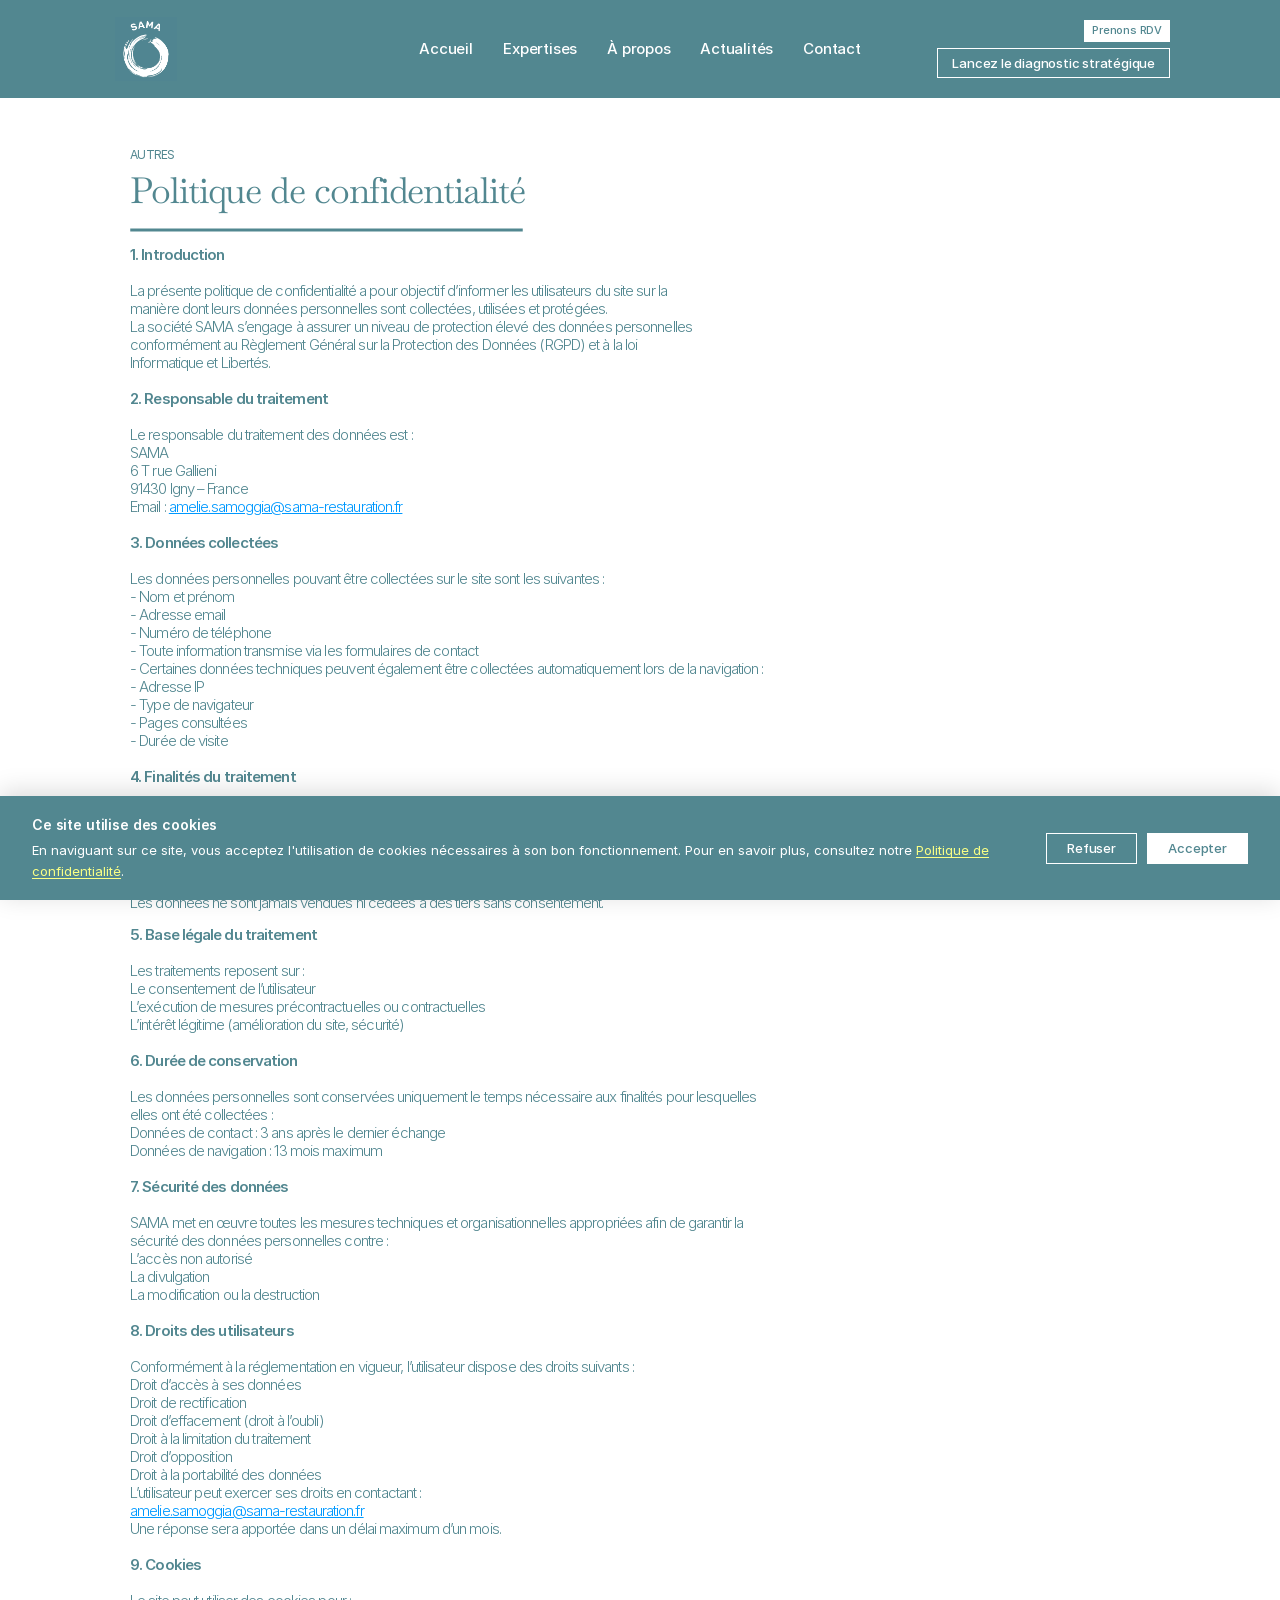
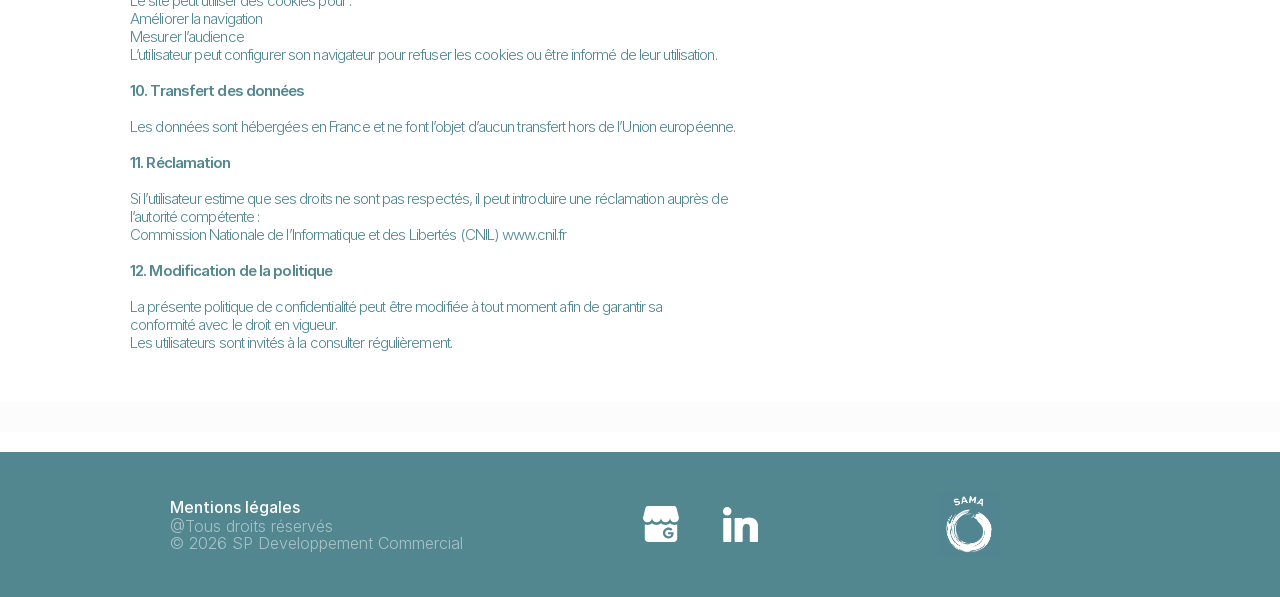
<file: politique-confidentialite.html>
﻿<!doctype html>
<!-- Made in Framer · framer.com ✨ -->
<!-- Published Jul 3, 2026, 4:37 PM UTC -->
<html dir="ltr" lang="fr">
<head>
	<base href="">
	<script src="js/rerouter.js"></script>
	<meta charset="utf-8">
	<meta name="viewport" content="width=device-width">
	<meta name="generator" content="Framer d22cd96">
	<title>Politique de confidentialité - SAMA</title>
    <meta name="description" content="Politique de confidentialité concernant la protection de vos données personnelles sur le site SAMA.">
    <meta name="framer-search-index" content="js/searchindex-tastleddumw7.json">
    <meta name="framer-search-index-fallback" content="js/searchindex-eztkbzezcwpm.json">
    <link href="images/favicon%20Logo.png" rel="icon">
    <link rel="apple-touch-icon" href="images/app-icon.png">
    <!-- Open Graph -->
    
    <meta property="og:title" content="Politique de confidentialité - SAMA">
    <meta property="og:description" content="Politique de confidentialité concernant la protection de vos données personnelles sur le site SAMA.">
    <meta property="og:image" content="images/kcwthd44rs8tenfx0z1dgufyp84-1.jpg">
    <!-- X -->
    <meta name="twitter:card" content="summary_large_image">
    <meta name="twitter:title" content="Politique de confidentialité - SAMA">
    <meta name="twitter:description" content="Politique de confidentialité concernant la protection de vos données personnelles sur le site SAMA.">
    <meta name="twitter:image" content="images/kcwthd44rs8tenfx0z1dgufyp84-1.jpg">
	
	
	
	<!-- Start of headStart -->
    
    <!-- End of headStart -->
	
	<style data-framer-font-css>@font-face { font-family: "Baskervville Variable Regular"; src: url("images/pwzo1u61fpp1unufkwbdvzhki8.woff2"); font-display: swap; font-style: normal; font-weight: 400 }
@font-face { font-family: "Baskervville Variable Italic"; src: url("images/5pwkcu1kqhybvtikeddmefsnxmq.woff2"); font-display: swap; font-style: italic; font-weight: 400 }
@font-face { font-family: "Inter"; src: url("images/5vvr9vy74if2i6bqbjvbw7sy1pq.woff2"); font-display: swap; font-style: normal; font-weight: 400; unicode-range: U+0460-052F, U+1C80-1C88, U+20B4, U+2DE0-2DFF, U+A640-A69F, U+FE2E-FE2F }
@font-face { font-family: "Inter"; src: url("images/eor0mi4hntlgwnn9if640ezzxco.woff2"); font-display: swap; font-style: normal; font-weight: 400; unicode-range: U+0301, U+0400-045F, U+0490-0491, U+04B0-04B1, U+2116 }
@font-face { font-family: "Inter"; src: url("images/y9k9qrlzaqio88klkmbd8vomqc.woff2"); font-display: swap; font-style: normal; font-weight: 400; unicode-range: U+1F00-1FFF }
@font-face { font-family: "Inter"; src: url("images/oyrd2tbibpvojxiihnlooxny9m.woff2"); font-display: swap; font-style: normal; font-weight: 400; unicode-range: U+0370-03FF }
@font-face { font-family: "Inter"; src: url("images/jeywfuapfzhqheg8u5gtpdz7wq.woff2"); font-display: swap; font-style: normal; font-weight: 400; unicode-range: U+0100-024F, U+0259, U+1E00-1EFF, U+2020, U+20A0-20AB, U+20AD-20CF, U+2113, U+2C60-2C7F, U+A720-A7FF }
@font-face { font-family: "Inter"; src: url("images/grgckwrn6d3uz8ewclhzxwefc4.woff2"); font-display: swap; font-style: normal; font-weight: 400; unicode-range: U+0000-00FF, U+0131, U+0152-0153, U+02BB-02BC, U+02C6, U+02DA, U+02DC, U+2000-206F, U+2070, U+2074-207E, U+2080-208E, U+20AC, U+2122, U+2191, U+2193, U+2212, U+2215, U+FEFF, U+FFFD }
@font-face { font-family: "Inter"; src: url("images/b6y37fthzealdunqhicbt6futy.woff2"); font-display: swap; font-style: normal; font-weight: 400; unicode-range: U+0102-0103, U+0110-0111, U+0128-0129, U+0168-0169, U+01A0-01A1, U+01AF-01B0, U+1EA0-1EF9, U+20AB }
@font-face { font-family: "Inter"; src: url("images/dppbyi0sl4fylgakx8kxopvt7c.woff2"); font-display: swap; font-style: normal; font-weight: 700; unicode-range: U+0460-052F, U+1C80-1C88, U+20B4, U+2DE0-2DFF, U+A640-A69F, U+FE2E-FE2F }
@font-face { font-family: "Inter"; src: url("images/4raeqdeorcndkhhiicbjow92lk.woff2"); font-display: swap; font-style: normal; font-weight: 700; unicode-range: U+0301, U+0400-045F, U+0490-0491, U+04B0-04B1, U+2116 }
@font-face { font-family: "Inter"; src: url("images/1k3w8dizy3v4emk8mb08yhxtbs.woff2"); font-display: swap; font-style: normal; font-weight: 700; unicode-range: U+1F00-1FFF }
@font-face { font-family: "Inter"; src: url("images/tusctfyvm1i1ichuycwz9gddq.woff2"); font-display: swap; font-style: normal; font-weight: 700; unicode-range: U+0370-03FF }
@font-face { font-family: "Inter"; src: url("images/vgyfwiwsac5oyxaycrxxvhze58.woff2"); font-display: swap; font-style: normal; font-weight: 700; unicode-range: U+0100-024F, U+0259, U+1E00-1EFF, U+2020, U+20A0-20AB, U+20AD-20CF, U+2113, U+2C60-2C7F, U+A720-A7FF }
@font-face { font-family: "Inter"; src: url("images/syrnpwzamircj3wilpip43kjqs.woff2"); font-display: swap; font-style: normal; font-weight: 700; unicode-range: U+0000-00FF, U+0131, U+0152-0153, U+02BB-02BC, U+02C6, U+02DA, U+02DC, U+2000-206F, U+2070, U+2074-207E, U+2080-208E, U+20AC, U+2122, U+2191, U+2193, U+2212, U+2215, U+FEFF, U+FFFD }
@font-face { font-family: "Inter"; src: url("images/giryzetix4ifypco5pyzonkhjio.woff2"); font-display: swap; font-style: normal; font-weight: 700; unicode-range: U+0102-0103, U+0110-0111, U+0128-0129, U+0168-0169, U+01A0-01A1, U+01AF-01B0, U+1EA0-1EF9, U+20AB }
@font-face { font-family: "Inter"; src: url("images/bkdpl4ghaqvmi1btkfyg2tdbec.woff2"); font-display: swap; font-style: normal; font-weight: 300; unicode-range: U+0460-052F, U+1C80-1C88, U+20B4, U+2DE0-2DFF, U+A640-A69F, U+FE2E-FE2F }
@font-face { font-family: "Inter"; src: url("images/zamk70aqrfsshjguiar5iiihgzk.woff2"); font-display: swap; font-style: normal; font-weight: 300; unicode-range: U+0301, U+0400-045F, U+0490-0491, U+04B0-04B1, U+2116 }
@font-face { font-family: "Inter"; src: url("images/ietjvc5qzuaroarudppswcum8.woff2"); font-display: swap; font-style: normal; font-weight: 300; unicode-range: U+1F00-1FFF }
@font-face { font-family: "Inter"; src: url("images/olcoat3ioa0fhdjnwr9w6k7ny.woff2"); font-display: swap; font-style: normal; font-weight: 300; unicode-range: U+0370-03FF }
@font-face { font-family: "Inter"; src: url("images/sj0pchqsbjfmep6nbwg6fnakc.woff2"); font-display: swap; font-style: normal; font-weight: 300; unicode-range: U+0100-024F, U+0259, U+1E00-1EFF, U+2020, U+20A0-20AB, U+20AD-20CF, U+2113, U+2C60-2C7F, U+A720-A7FF }
@font-face { font-family: "Inter"; src: url("images/aqiid4lukkkzxdjgl5uzhq8bo5w.woff2"); font-display: swap; font-style: normal; font-weight: 300; unicode-range: U+0000-00FF, U+0131, U+0152-0153, U+02BB-02BC, U+02C6, U+02DA, U+02DC, U+2000-206F, U+2070, U+2074-207E, U+2080-208E, U+20AC, U+2122, U+2191, U+2193, U+2212, U+2215, U+FEFF, U+FFFD }
@font-face { font-family: "Inter"; src: url("images/h4tfenuy1rh8r9uasd6vngjjp3m.woff2"); font-display: swap; font-style: normal; font-weight: 300; unicode-range: U+0102-0103, U+0110-0111, U+0128-0129, U+0168-0169, U+01A0-01A1, U+01AF-01B0, U+1EA0-1EF9, U+20AB }
@font-face { font-family: "Inter"; src: url("images/yyb6gzmcwnzq3rwzoghuzioxqy.woff2"); font-display: swap; font-style: italic; font-weight: 300; unicode-range: U+0460-052F, U+1C80-1C88, U+20B4, U+2DE0-2DFF, U+A640-A69F, U+FE2E-FE2F }
@font-face { font-family: "Inter"; src: url("images/mijtzoddiyir3tro9keoqxxk2pm.woff2"); font-display: swap; font-style: italic; font-weight: 300; unicode-range: U+0301, U+0400-045F, U+0490-0491, U+04B0-04B1, U+2116 }
@font-face { font-family: "Inter"; src: url("images/6zmhcggrffefbf7lnccpauba.woff2"); font-display: swap; font-style: italic; font-weight: 300; unicode-range: U+1F00-1FFF }
@font-face { font-family: "Inter"; src: url("images/8scn6pgur4i8q5hc5twaxfcwqv0.woff2"); font-display: swap; font-style: italic; font-weight: 300; unicode-range: U+0370-03FF }
@font-face { font-family: "Inter"; src: url("images/auydutzts7anqw5juwcncxeloby.woff2"); font-display: swap; font-style: italic; font-weight: 300; unicode-range: U+0100-024F, U+0259, U+1E00-1EFF, U+2020, U+20A0-20AB, U+20AD-20CF, U+2113, U+2C60-2C7F, U+A720-A7FF }
@font-face { font-family: "Inter"; src: url("images/8mwkwshtyexiz5dirbt74yn9jdq.woff2"); font-display: swap; font-style: italic; font-weight: 300; unicode-range: U+0000-00FF, U+0131, U+0152-0153, U+02BB-02BC, U+02C6, U+02DA, U+02DC, U+2000-206F, U+2070, U+2074-207E, U+2080-208E, U+20AC, U+2122, U+2191, U+2193, U+2212, U+2215, U+FEFF, U+FFFD }
@font-face { font-family: "Inter"; src: url("images/ydipvyxiobhsicnyxppw35wqmx8.woff2"); font-display: swap; font-style: italic; font-weight: 300; unicode-range: U+0102-0103, U+0110-0111, U+0128-0129, U+0168-0169, U+01A0-01A1, U+01AF-01B0, U+1EA0-1EF9, U+20AB }
@font-face { font-family: "Inter"; src: url("images/5a3ce6c9yymcjpqx9m4insaku.woff2"); font-display: swap; font-style: normal; font-weight: 500; unicode-range: U+0460-052F, U+1C80-1C88, U+20B4, U+2DE0-2DFF, U+A640-A69F, U+FE2E-FE2F }
@font-face { font-family: "Inter"; src: url("images/qx95xyt0ka3sghinnbxigpeiyp4.woff2"); font-display: swap; font-style: normal; font-weight: 500; unicode-range: U+0301, U+0400-045F, U+0490-0491, U+04B0-04B1, U+2116 }
@font-face { font-family: "Inter"; src: url("images/6mjueaguuiumog10ggvh5d3cl8.woff2"); font-display: swap; font-style: normal; font-weight: 500; unicode-range: U+1F00-1FFF }
@font-face { font-family: "Inter"; src: url("images/xyywaj7wcu5zsqh0exvsas19wo.woff2"); font-display: swap; font-style: normal; font-weight: 500; unicode-range: U+0370-03FF }
@font-face { font-family: "Inter"; src: url("images/ottanunpvk4rbdlt7zdddkvqba.woff2"); font-display: swap; font-style: normal; font-weight: 500; unicode-range: U+0100-024F, U+0259, U+1E00-1EFF, U+2020, U+20A0-20AB, U+20AD-20CF, U+2113, U+2C60-2C7F, U+A720-A7FF }
@font-face { font-family: "Inter"; src: url("images/ujlfhcnujxhnfep4oybpqnessyo.woff2"); font-display: swap; font-style: normal; font-weight: 500; unicode-range: U+0000-00FF, U+0131, U+0152-0153, U+02BB-02BC, U+02C6, U+02DA, U+02DC, U+2000-206F, U+2070, U+2074-207E, U+2080-208E, U+20AC, U+2122, U+2191, U+2193, U+2212, U+2215, U+FEFF, U+FFFD }
@font-face { font-family: "Inter"; src: url("images/dolviregb34pexep8t8fqbsk4.woff2"); font-display: swap; font-style: normal; font-weight: 500; unicode-range: U+0102-0103, U+0110-0111, U+0128-0129, U+0168-0169, U+01A0-01A1, U+01AF-01B0, U+1EA0-1EF9, U+20AB }
@font-face { font-family: "Inter"; src: url("images/hyogcu0xnghbimh0pe8qtvtt2au.woff2"); font-display: swap; font-style: normal; font-weight: 600; unicode-range: U+0460-052F, U+1C80-1C88, U+20B4, U+2DE0-2DFF, U+A640-A69F, U+FE2E-FE2F }
@font-face { font-family: "Inter"; src: url("images/negmsoxrpbfefiy5yzehq17leda.woff2"); font-display: swap; font-style: normal; font-weight: 600; unicode-range: U+0301, U+0400-045F, U+0490-0491, U+04B0-04B1, U+2116 }
@font-face { font-family: "Inter"; src: url("images/oyaax5himitpyun8vlwnqbbfd2s.woff2"); font-display: swap; font-style: normal; font-weight: 600; unicode-range: U+1F00-1FFF }
@font-face { font-family: "Inter"; src: url("images/lejlp4r0yucamcjsxyhtjw72m.woff2"); font-display: swap; font-style: normal; font-weight: 600; unicode-range: U+0370-03FF }
@font-face { font-family: "Inter"; src: url("images/crjylnutjr5jbykzgi33wu9cqiq.woff2"); font-display: swap; font-style: normal; font-weight: 600; unicode-range: U+0100-024F, U+0259, U+1E00-1EFF, U+2020, U+20A0-20AB, U+20AD-20CF, U+2113, U+2C60-2C7F, U+A720-A7FF }
@font-face { font-family: "Inter"; src: url("images/ydti2ui8xceg1w2je9xpn3noo.woff2"); font-display: swap; font-style: normal; font-weight: 600; unicode-range: U+0000-00FF, U+0131, U+0152-0153, U+02BB-02BC, U+02C6, U+02DA, U+02DC, U+2000-206F, U+2070, U+2074-207E, U+2080-208E, U+20AC, U+2122, U+2191, U+2193, U+2212, U+2215, U+FEFF, U+FFFD }
@font-face { font-family: "Inter"; src: url("images/a0wcc7ngxmjuufdquhdrizpzzw0.woff2"); font-display: swap; font-style: normal; font-weight: 600; unicode-range: U+0102-0103, U+0110-0111, U+0128-0129, U+0168-0169, U+01A0-01A1, U+01AF-01B0, U+1EA0-1EF9, U+20AB }
@font-face { font-family: "Inter"; src: url("images/h89bbhkbhdzlxzzxi8upztsp90.woff2"); font-display: swap; font-style: italic; font-weight: 700; unicode-range: U+0460-052F, U+1C80-1C88, U+20B4, U+2DE0-2DFF, U+A640-A69F, U+FE2E-FE2F }
@font-face { font-family: "Inter"; src: url("images/u6gjwduwb143kpnk1t1mdkdwkmc.woff2"); font-display: swap; font-style: italic; font-weight: 700; unicode-range: U+0301, U+0400-045F, U+0490-0491, U+04B0-04B1, U+2116 }
@font-face { font-family: "Inter"; src: url("images/43sj6mfoph1lcjt46ovydusba6o.woff2"); font-display: swap; font-style: italic; font-weight: 700; unicode-range: U+1F00-1FFF }
@font-face { font-family: "Inter"; src: url("images/wcchg0r4gbdairhfhiolq6oekqw.woff2"); font-display: swap; font-style: italic; font-weight: 700; unicode-range: U+0370-03FF }
@font-face { font-family: "Inter"; src: url("images/wz367jpwf9brw6ldthn8rxgsjw.woff2"); font-display: swap; font-style: italic; font-weight: 700; unicode-range: U+0100-024F, U+0259, U+1E00-1EFF, U+2020, U+20A0-20AB, U+20AD-20CF, U+2113, U+2C60-2C7F, U+A720-A7FF }
@font-face { font-family: "Inter"; src: url("images/ia3uin3hqwqdrvloc1zetyhww.woff2"); font-display: swap; font-style: italic; font-weight: 700; unicode-range: U+0000-00FF, U+0131, U+0152-0153, U+02BB-02BC, U+02C6, U+02DA, U+02DC, U+2000-206F, U+2070, U+2074-207E, U+2080-208E, U+20AC, U+2122, U+2191, U+2193, U+2212, U+2215, U+FEFF, U+FFFD }
@font-face { font-family: "Inter"; src: url("images/2a4xx7cngadfglvv4xro06obhy.woff2"); font-display: swap; font-style: italic; font-weight: 700; unicode-range: U+0102-0103, U+0110-0111, U+0128-0129, U+0168-0169, U+01A0-01A1, U+01AF-01B0, U+1EA0-1EF9, U+20AB }
@font-face { font-family: "Inter"; src: url("images/cfmzu8w2e7thgf4t4ratmpuwosa.woff2"); font-display: swap; font-style: italic; font-weight: 400; unicode-range: U+0460-052F, U+1C80-1C88, U+20B4, U+2DE0-2DFF, U+A640-A69F, U+FE2E-FE2F }
@font-face { font-family: "Inter"; src: url("images/867qobyax8ansfx4tgevu9yicm.woff2"); font-display: swap; font-style: italic; font-weight: 400; unicode-range: U+0301, U+0400-045F, U+0490-0491, U+04B0-04B1, U+2116 }
@font-face { font-family: "Inter"; src: url("images/oyn2zbenfdnw7mt2lzjk1h9zb9k.woff2"); font-display: swap; font-style: italic; font-weight: 400; unicode-range: U+1F00-1FFF }
@font-face { font-family: "Inter"; src: url("images/cdae8hgz1cmylu9g005paw3xmo.woff2"); font-display: swap; font-style: italic; font-weight: 400; unicode-range: U+0370-03FF }
@font-face { font-family: "Inter"; src: url("images/dofvtme1uplcq161m6hj8csqyg.woff2"); font-display: swap; font-style: italic; font-weight: 400; unicode-range: U+0100-024F, U+0259, U+1E00-1EFF, U+2020, U+20A0-20AB, U+20AD-20CF, U+2113, U+2C60-2C7F, U+A720-A7FF }
@font-face { font-family: "Inter"; src: url("images/pkrfnwfozl77qycaip84ln1h944.woff2"); font-display: swap; font-style: italic; font-weight: 400; unicode-range: U+0000-00FF, U+0131, U+0152-0153, U+02BB-02BC, U+02C6, U+02DA, U+02DC, U+2000-206F, U+2070, U+2074-207E, U+2080-208E, U+20AC, U+2122, U+2191, U+2193, U+2212, U+2215, U+FEFF, U+FFFD }
@font-face { font-family: "Inter"; src: url("images/tktbcdnbmevseejkdnghhklzyo.woff2"); font-display: swap; font-style: italic; font-weight: 400; unicode-range: U+0102-0103, U+0110-0111, U+0128-0129, U+0168-0169, U+01A0-01A1, U+01AF-01B0, U+1EA0-1EF9, U+20AB }
@font-face { font-family: "Inter"; src: url("images/vxbnbhh8768ifaxab4qf6wqhks.woff2"); font-display: swap; font-style: italic; font-weight: 600; unicode-range: U+0460-052F, U+1C80-1C88, U+20B4, U+2DE0-2DFF, U+A640-A69F, U+FE2E-FE2F }
@font-face { font-family: "Inter"; src: url("images/zsseuojdh8mcfvk976c05zfqr8.woff2"); font-display: swap; font-style: italic; font-weight: 600; unicode-range: U+0301, U+0400-045F, U+0490-0491, U+04B0-04B1, U+2116 }
@font-face { font-family: "Inter"; src: url("images/b8ezwlrn7h2auopeencstmvj0.woff2"); font-display: swap; font-style: italic; font-weight: 600; unicode-range: U+1F00-1FFF }
@font-face { font-family: "Inter"; src: url("images/mvneiblyhbscghtwfsbyjxuz3xy.woff2"); font-display: swap; font-style: italic; font-weight: 600; unicode-range: U+0370-03FF }
@font-face { font-family: "Inter"; src: url("images/6fi2enekzm3qby5foozxey7coca.woff2"); font-display: swap; font-style: italic; font-weight: 600; unicode-range: U+0100-024F, U+0259, U+1E00-1EFF, U+2020, U+20A0-20AB, U+20AD-20CF, U+2113, U+2C60-2C7F, U+A720-A7FF }
@font-face { font-family: "Inter"; src: url("images/fuyxzpvvojq8nescofgirhcwyg.woff2"); font-display: swap; font-style: italic; font-weight: 600; unicode-range: U+0000-00FF, U+0131, U+0152-0153, U+02BB-02BC, U+02C6, U+02DA, U+02DC, U+2000-206F, U+2070, U+2074-207E, U+2080-208E, U+20AC, U+2122, U+2191, U+2193, U+2212, U+2215, U+FEFF, U+FFFD }
@font-face { font-family: "Inter"; src: url("images/nhheakjvp0zwhk5yznqqchisbm.woff2"); font-display: swap; font-style: italic; font-weight: 600; unicode-range: U+0102-0103, U+0110-0111, U+0128-0129, U+0168-0169, U+01A0-01A1, U+01AF-01B0, U+1EA0-1EF9, U+20AB }
@font-face { font-family: "Baskervville Variable Regular Placeholder"; src: local("Arial"); ascent-override: 100.31%; descent-override: 29.65%; line-gap-override: 0.00%; size-adjust: 99.49% }
@font-face { font-family: "Baskervville Variable Italic Placeholder"; src: local("Arial"); ascent-override: 105.53%; descent-override: 31.19%; line-gap-override: 0.00%; size-adjust: 94.57% }
@font-face { font-family: "Inter Placeholder"; src: local("Arial"); ascent-override: 89.79%; descent-override: 22.36%; line-gap-override: 0.00%; size-adjust: 107.89% }</style>
	
	
	<meta name="robots" content="max-image-preview:large"><style data-framer-breakpoint-css>@media(min-width: 1200px){.hidden-536n17{display:none!important}}@media(min-width: 810px) and (max-width: 1199.98px){.hidden-c959hl{display:none!important}}@media(max-width: 809.98px){.hidden-clbtvq{display:none!important}}</style><style data-framer-css-ssr-minified data-framer-components="framer-lib-cursors-host framer-vMZ9V PropertyOverrides framer-4rd9p framer-z3usm framer-lib-combinedCSSRules framer-ffMAo framer-eNnE0 framer-G2MDz framer-AtA59 framer-MrT2j framer-0fVjn">html,body,#main{box-sizing:border-box;margin:0;padding:0}:root{-webkit-font-smoothing:antialiased;-moz-osx-font-smoothing:grayscale}*{box-sizing:border-box;-webkit-font-smoothing:inherit}h1,h2,h3,h4,h5,h6,p,figure{margin:0}body,input,textarea,select,button{font-family:sans-serif;font-size:12px}@supports (z-index:calc(infinity)){#__framer-badge-container{--infinity:infinity}}#__framer-badge-container{pointer-events:none;width:100%;z-index:calc(var(--infinity,2147480000));justify-content:flex-end;padding:20px;display:flex;position:fixed;bottom:0}@supports (background:-webkit-named-image(i)) and (not (grid-template-rows:subgrid)){body{--framer-will-change-override:transform}}@supports (background:-webkit-named-image(i)) and (not (position-area:top right)){body{--framer-will-change-filter-override:filter}}[data-framer-component-type=Text] div div span,[data-framer-component-type=Text] a div span,[data-framer-component-type=Text] span span span,[data-framer-component-type=Text] p span span,[data-framer-component-type=Text] h1 span span,[data-framer-component-type=Text] h2 span span,[data-framer-component-type=Text] h3 span span,[data-framer-component-type=Text] h4 span span,[data-framer-component-type=Text] h5 span span,[data-framer-component-type=Text] h6 span span,[data-framer-component-type=Text] a{font-family:var(--font-family);font-style:var(--font-style);font-weight:min(calc(var(--framer-font-weight-increase,0) + var(--font-weight,400)),900);color:var(--text-color);letter-spacing:var(--letter-spacing);font-size:var(--font-size);text-transform:var(--text-transform);--text-decoration:var(--framer-text-decoration-style,solid)var(--framer-text-decoration,none)var(--framer-text-decoration-color,currentcolor)var(--framer-text-decoration-thickness,auto);--text-decoration-skip-ink:var(--framer-text-decoration-skip-ink);--text-underline-offset:var(--framer-text-decoration-offset);line-height:var(--line-height);--font-family:var(--framer-font-family);--font-style:var(--framer-font-style);--font-weight:var(--framer-font-weight);--text-color:var(--framer-text-color);--letter-spacing:var(--framer-letter-spacing);--font-size:var(--framer-font-size);--text-transform:var(--framer-text-transform);--line-height:var(--framer-line-height)}@supports not (color:color(display-p3 1 1 1)){p.framer-text,div.framer-text,h1.framer-text,h2.framer-text,h3.framer-text,h4.framer-text,h5.framer-text,h6.framer-text,li.framer-text,ol.framer-text,ul.framer-text,span.framer-text:not([data-text-fill]){color:var(--framer-blockquote-text-color-rgb,var(--framer-blockquote-text-color,var(--framer-text-color-rgb,var(--framer-text-color,#000))));-webkit-text-stroke-color:var(--framer-text-stroke-color-rgb,var(--framer-text-stroke-color,initial))}mark.framer-text{background-color:var(--framer-blockquote-text-background-color-rgb,var(--framer-blockquote-text-background-color,var(--framer-text-background-color-rgb,var(--framer-text-background-color,initial))))}}@supports not (color:color(display-p3 1 1 1)){code.framer-text,code.framer-text span.framer-text:not([data-text-fill]){color:var(--framer-blockquote-text-color-rgb,var(--framer-blockquote-text-color,var(--framer-code-text-color-rgb,var(--framer-code-text-color,var(--framer-text-color-rgb,var(--framer-text-color,#000))))))}}@supports not (color:color(display-p3 1 1 1)){a.framer-text,span.framer-text[data-nested-link]{color:var(--framer-link-text-color-rgb,var(--framer-link-text-color,var(--framer-blockquote-text-color-rgb,var(--framer-blockquote-text-color,var(--framer-text-color-rgb,var(--framer-text-color,#000))))));background-color:var(--framer-link-text-background-color-rgb,var(--framer-link-text-background-color,initial));-webkit-text-decoration-color:var(--framer-link-text-decoration-color-rgb,var(--framer-link-text-decoration-color,var(--framer-text-decoration-color-rgb,var(--framer-text-decoration-color,currentcolor))));text-decoration-color:var(--framer-link-text-decoration-color-rgb,var(--framer-link-text-decoration-color,var(--framer-text-decoration-color-rgb,var(--framer-text-decoration-color,currentcolor))))}}@supports not (color:color(display-p3 1 1 1)){code.framer-text a.framer-text,code.framer-text a.framer-text span.framer-text:not([data-text-fill]),code.framer-text span.framer-text[data-nested-link],code.framer-text span.framer-text[data-nested-link] span.framer-text:not([data-text-fill]){color:var(--framer-link-text-color-rgb,var(--framer-link-text-color,var(--framer-blockquote-text-color-rgb,var(--framer-blockquote-text-color,var(--framer-code-text-color-rgb,var(--framer-code-text-color,var(--framer-text-color-rgb,var(--framer-text-color,#000))))))))}}@supports not (color:color(display-p3 1 1 1)){a.framer-text:hover,span.framer-text[data-nested-link]:hover{color:var(--framer-link-hover-text-color-rgb,var(--framer-link-hover-text-color,var(--framer-link-text-color-rgb,var(--framer-link-text-color,var(--framer-blockquote-text-color-rgb,var(--framer-blockquote-text-color,var(--framer-text-color-rgb,var(--framer-text-color,#000))))))));background-color:var(--framer-link-hover-text-background-color-rgb,var(--framer-link-hover-text-background-color,var(--framer-link-text-background-color-rgb,var(--framer-link-text-background-color,var(--framer-text-background-color-rgb,var(--framer-text-background-color,initial))))));-webkit-text-decoration-color:var(--framer-link-hover-text-decoration-color-rgb,var(--framer-link-hover-text-decoration-color,var(--framer-link-text-decoration-color-rgb,var(--framer-link-text-decoration-color,var(--framer-text-decoration-color-rgb,var(--framer-text-decoration-color,currentcolor))))));text-decoration-color:var(--framer-link-hover-text-decoration-color-rgb,var(--framer-link-hover-text-decoration-color,var(--framer-link-text-decoration-color-rgb,var(--framer-link-text-decoration-color,var(--framer-text-decoration-color-rgb,var(--framer-text-decoration-color,currentcolor))))))}}@supports not (color:color(display-p3 1 1 1)){code.framer-text a.framer-text:hover,code.framer-text span.framer-text[data-nested-link]:hover{color:var(--framer-link-hover-text-color-rgb,var(--framer-link-hover-text-color,var(--framer-link-text-color-rgb,var(--framer-link-text-color,var(--framer-blockquote-text-color-rgb,var(--framer-blockquote-text-color,var(--framer-code-text-color-rgb,var(--framer-code-text-color,var(--framer-text-color-rgb,var(--framer-text-color,#000))))))))))}}@supports not (color:color(display-p3 1 1 1)){a.framer-text[data-framer-page-link-current],span.framer-text[data-framer-page-link-current]{color:var(--framer-link-current-text-color-rgb,var(--framer-link-current-text-color,var(--framer-link-text-color-rgb,var(--framer-link-text-color,var(--framer-text-color-rgb,var(--framer-text-color,#000))))));background-color:var(--framer-link-current-text-background-color-rgb,var(--framer-link-current-text-background-color,var(--framer-link-text-background-color-rgb,var(--framer-link-text-background-color,var(--framer-text-background-color-rgb,var(--framer-text-background-color,initial))))));-webkit-text-decoration-color:var(--framer-link-current-text-decoration-color-rgb,var(--framer-link-current-text-decoration-color,var(--framer-link-text-decoration-color-rgb,var(--framer-link-text-decoration-color,var(--framer-text-decoration-color-rgb,var(--framer-text-decoration-color,currentcolor))))));text-decoration-color:var(--framer-link-current-text-decoration-color-rgb,var(--framer-link-current-text-decoration-color,var(--framer-link-text-decoration-color-rgb,var(--framer-link-text-decoration-color,var(--framer-text-decoration-color-rgb,var(--framer-text-decoration-color,currentcolor))))))}}@supports not (color:color(display-p3 1 1 1)){code.framer-text a.framer-text[data-framer-page-link-current],code.framer-text a.framer-text[data-framer-page-link-current] span.framer-text:not([data-text-fill]),code.framer-text span.framer-text[data-framer-page-link-current],code.framer-text span.framer-text[data-framer-page-link-current] span.framer-text:not([data-text-fill]){color:var(--framer-link-current-text-color-rgb,var(--framer-link-current-text-color,var(--framer-link-text-color-rgb,var(--framer-link-text-color,var(--framer-code-text-color-rgb,var(--framer-code-text-color,var(--framer-text-color-rgb,var(--framer-text-color,#000))))))));background-color:var(--framer-link-current-text-background-color-rgb,var(--framer-link-current-text-background-color,var(--framer-link-text-background-color-rgb,var(--framer-link-text-background-color,var(--framer-text-background-color-rgb,var(--framer-text-background-color,initial))))))}}@supports not (color:color(display-p3 1 1 1)){a.framer-text[data-framer-page-link-current]:hover,span.framer-text[data-framer-page-link-current]:hover{color:var(--framer-link-hover-text-color-rgb,var(--framer-link-hover-text-color,var(--framer-link-current-text-color-rgb,var(--framer-link-current-text-color,var(--framer-link-text-color-rgb,var(--framer-link-text-color,var(--framer-code-text-color-rgb,var(--framer-code-text-color,var(--framer-text-color-rgb,var(--framer-text-color,#000))))))))));background-color:var(--framer-link-hover-text-background-color-rgb,var(--framer-link-hover-text-background-color,var(--framer-link-current-text-background-color-rgb,var(--framer-link-current-text-background-color,var(--framer-link-text-background-color-rgb,var(--framer-link-text-background-color,initial))))));-webkit-text-decoration-color:var(--framer-link-hover-text-decoration-color-rgb,var(--framer-link-hover-text-decoration-color,var(--framer-link-current-text-decoration-color-rgb,var(--framer-link-current-text-decoration-color,var(--framer-link-text-decoration-color-rgb,var(--framer-link-text-decoration-color,var(--framer-text-decoration-color-rgb,var(--framer-text-decoration-color,currentcolor))))))));text-decoration-color:var(--framer-link-hover-text-decoration-color-rgb,var(--framer-link-hover-text-decoration-color,var(--framer-link-current-text-decoration-color-rgb,var(--framer-link-current-text-decoration-color,var(--framer-link-text-decoration-color-rgb,var(--framer-link-text-decoration-color,var(--framer-text-decoration-color-rgb,var(--framer-text-decoration-color,currentcolor))))))))}}@supports not (color:color(display-p3 1 1 1)){code.framer-text a.framer-text[data-framer-page-link-current]:hover,code.framer-text a.framer-text[data-framer-page-link-current]:hover span.framer-text:not([data-text-fill]),code.framer-text span.framer-text[data-framer-page-link-current]:hover,code.framer-text span.framer-text[data-framer-page-link-current]:hover span.framer-text:not([data-text-fill]){color:var(--framer-link-hover-text-color-rgb,var(--framer-link-hover-text-color,var(--framer-link-current-text-color-rgb,var(--framer-link-current-text-color,var(--framer-link-text-color-rgb,var(--framer-link-text-color,var(--framer-code-text-color-rgb,var(--framer-code-text-color,var(--framer-text-color-rgb,var(--framer-text-color,#000))))))))));background-color:var(--framer-link-hover-text-background-color-rgb,var(--framer-link-hover-text-background-color,var(--framer-link-current-text-background-color-rgb,var(--framer-link-current-text-background-color,var(--framer-link-text-background-color-rgb,var(--framer-link-text-background-color,initial))))))}}@supports not (overflow:clip){:root{--overflow-clip-fallback:hidden}}@supports (background:-webkit-named-image(i)) and (not (contain-intrinsic-size:inherit)){div.framer-text,p.framer-text,h1.framer-text,h2.framer-text,h3.framer-text,h4.framer-text,h5.framer-text,h6.framer-text,ol.framer-text,ul.framer-text,li.framer-text,blockquote.framer-text,.framer-text.framer-image{display:var(--text-truncation-display-inline-for-safari-16,revert)}div.framer-text:after,p.framer-text:after,h1.framer-text:after,h2.framer-text:after,h3.framer-text:after,h4.framer-text:after,h5.framer-text:after,h6.framer-text:after,ol.framer-text:after,ul.framer-text:after,li.framer-text:after,blockquote.framer-text:after,.framer-text.framer-image:after{content:var(--text-truncation-line-break-for-safari-16);white-space:pre}.framer-text.framer-text-module,.framer-text.framer-table-wrapper{display:var(--text-truncation-display-none-for-safari-16,revert)}p.framer-text[data-text-fill]{display:var(--text-truncation-display-inline-for-safari-16,inline-block)}}@supports (corner-shape:superellipse(2)){:root{--one-if-corner-shape-supported:1}}.framer-cursor-none,.framer-cursor-none *{cursor:none!important}.framer-pointer-events-none,.framer-pointer-events-none *{pointer-events:none!important}@supports (aspect-ratio:1){body{--framer-aspect-ratio-supported:auto}}.framer-vMZ9V.framer-141zt94,.framer-vMZ9V .framer-141zt94{display:block}.framer-vMZ9V.framer-536n17{height:min-content;overflow:var(--overflow-clip-fallback,clip);background-color:#fcfcfc;flex-flow:column;place-content:center flex-start;align-items:center;gap:0;width:1200px;padding:0;display:flex;position:relative}.framer-vMZ9V .framer-u3qdwk-container{z-index:10;flex:none;width:100%;height:auto;position:sticky;top:0}.framer-vMZ9V .framer-baebyz{height:min-content;overflow:var(--overflow-clip-fallback,clip);background-color:#fff;flex-flow:column;flex:none;place-content:flex-start;align-items:flex-start;gap:10px;width:100%;padding:50px 0;display:flex;position:relative}.framer-vMZ9V .framer-14a0763,.framer-vMZ9V .framer-1v82ywe{height:min-content;overflow:var(--overflow-clip-fallback,clip);flex-flow:row;flex:none;place-content:center flex-start;align-items:center;gap:0;width:100%;padding:0 0 0 130px;display:flex;position:relative}.framer-vMZ9V .framer-e21k0z,.framer-vMZ9V .framer-bcf4gr,.framer-vMZ9V .framer-343cpx{--framer-link-text-color:#09f;--framer-link-text-decoration:underline;white-space:pre-wrap;word-break:break-word;word-wrap:break-word;z-index:1;flex:1 0 0;width:1px;height:auto;position:relative}.framer-vMZ9V .framer-1he14ib{height:min-content;overflow:var(--overflow-clip-fallback,clip);flex-flow:column;flex:none;place-content:center;align-items:center;gap:0;width:100%;padding:0;display:flex;position:relative}.framer-vMZ9V .framer-1bq6pt2{height:min-content;overflow:var(--overflow-clip-fallback,clip);flex-flow:row;flex:none;place-content:center flex-start;align-items:center;gap:10px;width:100%;padding:0 0 6px 130px;display:flex;position:relative}.framer-vMZ9V .framer-196jwy6{height:min-content;overflow:var(--overflow-clip-fallback,clip);flex-flow:row;flex:none;place-content:center flex-start;align-items:center;gap:10px;width:100%;padding:5px 0 5px 130px;display:flex;position:relative}.framer-vMZ9V .framer-1s7ei8z{width:393px;height:1px;position:relative}.framer-vMZ9V .framer-1j2rmcw{height:min-content;overflow:var(--overflow-clip-fallback,clip);flex-flow:row;flex:none;place-content:center flex-start;align-items:center;gap:0;width:100%;padding:0 130px;display:flex;position:relative}.framer-vMZ9V .framer-10knoqs{height:min-content;overflow:var(--overflow-clip-fallback,clip);flex-flow:column;flex:none;place-content:center;align-items:center;gap:0;width:100%;padding:30px 0 0;display:flex;position:relative}.framer-vMZ9V .framer-cepdkq{height:min-content;overflow:var(--overflow-clip-fallback,clip);background-color:#fff;flex-flow:row;flex:none;place-content:flex-start center;align-items:flex-start;gap:10px;width:100%;padding:0 0 20px;display:flex;position:relative}.framer-vMZ9V .framer-15syhdc{height:min-content;overflow:var(--overflow-clip-fallback,clip);flex-flow:column;flex:1 0 0;place-content:center;align-items:center;gap:20px;width:1px;padding:0 20px 0 0;display:flex;position:relative}.framer-vMZ9V .framer-r9nuz{--border-bottom-width:0px;--border-color:#f9ff8f;--border-left-width:2px;--border-right-width:0px;--border-style:solid;--border-top-width:0px;height:auto;overflow:var(--overflow-clip-fallback,clip);flex-flow:row;flex:none;place-content:center;align-self:stretch;align-items:center;gap:10px;width:17%;padding:0;display:flex;position:relative}.framer-vMZ9V .framer-nvwchx-container{z-index:1;flex:none;width:100%;height:auto;position:relative}.framer-wUJOD .framer-styles-preset-e45izt:not(.rich-text-wrapper),.framer-wUJOD .framer-styles-preset-e45izt.rich-text-wrapper p{--framer-font-family:"Inter","Inter Placeholder",sans-serif;--framer-font-family-bold:"Inter","Inter Placeholder",sans-serif;--framer-font-family-bold-italic:"Inter","Inter Placeholder",sans-serif;--framer-font-family-italic:"Inter","Inter Placeholder",sans-serif;--framer-font-open-type-features:normal;--framer-font-size:12px;--framer-font-style:normal;--framer-font-style-bold:normal;--framer-font-style-bold-italic:italic;--framer-font-style-italic:italic;--framer-font-variation-axes:normal;--framer-font-weight:300;--framer-font-weight-bold:400;--framer-font-weight-bold-italic:400;--framer-font-weight-italic:300;--framer-letter-spacing:-.06em;--framer-line-height:1.2em;--framer-paragraph-spacing:20px;--framer-text-alignment:center;--framer-text-color:#528790;--framer-text-decoration:none;--framer-text-stroke-color:initial;--framer-text-stroke-width:initial;--framer-text-transform:none}.framer-vMZ9V[data-border=true]:after,.framer-vMZ9V [data-border=true]:after{content:"";border-width:var(--border-top-width,0)var(--border-right-width,0)var(--border-bottom-width,0)var(--border-left-width,0);border-color:var(--border-color,none);border-style:var(--border-style,none);box-sizing:border-box;border-radius:inherit;corner-shape:inherit;pointer-events:none;width:100%;height:100%;position:absolute;top:0;left:0}@media (min-width:810px) and (max-width:1199.98px){.framer-vMZ9V.framer-536n17{width:810px}.framer-vMZ9V .framer-14a0763,.framer-vMZ9V .framer-1v82ywe{padding:0 0 0 40px}.framer-vMZ9V .framer-1bq6pt2{padding:0 0 6px 40px}.framer-vMZ9V .framer-196jwy6{padding:5px 0 5px 40px}.framer-vMZ9V .framer-1j2rmcw{padding:0 40px}}@media (max-width:809.98px){.framer-vMZ9V.framer-536n17{width:390px}.framer-vMZ9V .framer-14a0763,.framer-vMZ9V .framer-1v82ywe{padding:0 0 0 20px}.framer-vMZ9V .framer-1bq6pt2{padding:0 0 6px 20px}.framer-vMZ9V .framer-196jwy6{padding:5px 0}.framer-vMZ9V .framer-1j2rmcw{padding:0 20px}}.ssr-variant{display:contents}@supports (aspect-ratio:1){body{--framer-aspect-ratio-supported:auto}}.framer-4rd9p.framer-onapal,.framer-4rd9p .framer-onapal{display:block}.framer-4rd9p.framer-1i8c5xf{height:min-content;overflow:var(--overflow-clip-fallback,clip);flex-flow:row;place-content:center space-between;align-items:center;width:1200px;padding:12px 110px;display:flex;position:relative}.framer-4rd9p .framer-1hpihi8{will-change:var(--framer-will-change-effect-override,transform);z-index:1;flex-flow:row;flex:none;place-content:center flex-start;align-items:center;gap:0;width:min-content;height:min-content;padding:5px;text-decoration:none;display:flex;position:relative;overflow:visible}.framer-4rd9p .framer-v6d7ag{aspect-ratio:.9615;height:var(--framer-aspect-ratio-supported,64px);flex:none;width:62px;position:relative;overflow:visible}.framer-4rd9p .framer-2s7lb8{height:min-content;overflow:var(--overflow-clip-fallback,clip);z-index:1;flex-flow:row;flex:none;place-content:center flex-start;align-items:center;gap:345px;width:min-content;padding:0;display:flex;position:relative}.framer-4rd9p .framer-1c39qvt{z-index:1;flex-flow:row;flex:none;place-content:center;align-items:center;gap:30px;width:min-content;height:min-content;padding:0;display:flex;position:relative;overflow:visible}.framer-4rd9p .framer-yyglb4-container,.framer-4rd9p .framer-1tn3vn1-container,.framer-4rd9p .framer-10zhfyf-container,.framer-4rd9p .framer-1qqwv8i-container,.framer-4rd9p .framer-hhmsad-container{will-change:var(--framer-will-change-effect-override,transform);flex:none;width:auto;height:auto;position:relative}.framer-4rd9p .framer-1ojj96s{flex-flow:row;flex:none;place-content:center flex-end;align-items:center;gap:12px;width:min-content;height:min-content;padding:0;display:flex;position:relative;overflow:visible}.framer-4rd9p .framer-n600ze-container{flex:none;width:auto;height:auto;position:relative}.framer-4rd9p .framer-1fe0dt4{z-index:1;flex:none;height:1px;position:absolute;bottom:0;left:0;right:0;overflow:visible}.framer-4rd9p.framer-v-18e86b9.framer-1i8c5xf{flex-direction:column;justify-content:center;gap:10px;width:810px}.framer-4rd9p.framer-v-1qenmpl.framer-1i8c5xf{flex-direction:column;width:390px;height:142px;padding:0}.framer-4rd9p.framer-v-1qenmpl .framer-2s7lb8{gap:0;width:100%}.framer-4rd9p.framer-v-1qenmpl .framer-1c39qvt{align-content:unset;align-items:unset;flex:1 0 0;grid-template-rows:repeat(3,minmax(0,1fr));grid-template-columns:repeat(2,minmax(50px,1fr));grid-auto-rows:minmax(0,1fr);gap:0;width:1px;padding:0 110px;display:grid}.framer-4rd9p.framer-v-1qenmpl .framer-1tn3vn1-container,.framer-4rd9p.framer-v-1qenmpl .framer-1qqwv8i-container{place-self:start;width:fit-content}.framer-4rd9p.framer-v-1qenmpl .framer-10zhfyf-container{place-self:start end;width:fit-content}.framer-4rd9p.framer-v-1qenmpl .framer-hhmsad-container{place-self:end;width:fit-content}@supports (aspect-ratio:1){body{--framer-aspect-ratio-supported:auto}}.framer-z3usm.framer-fauu0l,.framer-z3usm .framer-fauu0l{display:block}.framer-z3usm.framer-c98gag{flex-flow:row;place-content:center;align-items:center;gap:10px;width:min-content;height:min-content;padding:0;text-decoration:none;display:flex;position:relative;overflow:visible}.framer-z3usm .framer-1yey7dt{-webkit-user-select:none;user-select:none;white-space:pre;flex:none;width:auto;height:auto;position:relative}body{--framer-will-change-override:none}@supports (background:-webkit-named-image(i)) and (not (grid-template-rows:subgrid)){body{--framer-will-change-override:transform}}body{--framer-will-change-filter-override:none}@supports (background:-webkit-named-image(i)) and (not (position-area:top right)){body{--framer-will-change-filter-override:filter}}[data-framer-component-type]{position:absolute}[data-framer-component-type=Text]{cursor:inherit}[data-framer-component-text-autosized] *{white-space:pre}[data-framer-component-type=Text]>*{text-align:var(--framer-text-alignment,start)}[data-framer-component-type=Text] span span,[data-framer-component-type=Text] p span,[data-framer-component-type=Text] h1 span,[data-framer-component-type=Text] h2 span,[data-framer-component-type=Text] h3 span,[data-framer-component-type=Text] h4 span,[data-framer-component-type=Text] h5 span,[data-framer-component-type=Text] h6 span{display:block}[data-framer-component-type=Text] span span span,[data-framer-component-type=Text] p span span,[data-framer-component-type=Text] h1 span span,[data-framer-component-type=Text] h2 span span,[data-framer-component-type=Text] h3 span span,[data-framer-component-type=Text] h4 span span,[data-framer-component-type=Text] h5 span span,[data-framer-component-type=Text] h6 span span{display:unset}[data-framer-component-type=Text] div div span,[data-framer-component-type=Text] a div span,[data-framer-component-type=Text] span span span,[data-framer-component-type=Text] p span span,[data-framer-component-type=Text] h1 span span,[data-framer-component-type=Text] h2 span span,[data-framer-component-type=Text] h3 span span,[data-framer-component-type=Text] h4 span span,[data-framer-component-type=Text] h5 span span,[data-framer-component-type=Text] h6 span span,[data-framer-component-type=Text] a{font-family:var(--font-family);font-style:var(--font-style);font-weight:min(calc(var(--framer-font-weight-increase,0) + var(--font-weight,400)),900);color:var(--text-color);letter-spacing:var(--letter-spacing);font-size:var(--font-size);text-transform:var(--text-transform);--text-decoration:var(--framer-text-decoration-style,solid)var(--framer-text-decoration,none)var(--framer-text-decoration-color,currentcolor)var(--framer-text-decoration-thickness,auto);--text-decoration-skip-ink:var(--framer-text-decoration-skip-ink);--text-underline-offset:var(--framer-text-decoration-offset);line-height:var(--line-height);--font-family:var(--framer-font-family);--font-style:var(--framer-font-style);--font-weight:var(--framer-font-weight);--text-color:var(--framer-text-color);--letter-spacing:var(--framer-letter-spacing);--font-size:var(--framer-font-size);--text-transform:var(--framer-text-transform);--line-height:var(--framer-line-height)}[data-framer-component-type=Text] a,[data-framer-component-type=Text] a div span,[data-framer-component-type=Text] a span span span,[data-framer-component-type=Text] a p span span,[data-framer-component-type=Text] a h1 span span,[data-framer-component-type=Text] a h2 span span,[data-framer-component-type=Text] a h3 span span,[data-framer-component-type=Text] a h4 span span,[data-framer-component-type=Text] a h5 span span,[data-framer-component-type=Text] a h6 span span{--font-family:var(--framer-link-font-family,var(--framer-font-family));--font-style:var(--framer-link-font-style,var(--framer-font-style));--font-weight:var(--framer-link-font-weight,var(--framer-font-weight));--text-color:var(--framer-link-text-color,var(--framer-text-color));--font-size:var(--framer-link-font-size,var(--framer-font-size));--text-transform:var(--framer-link-text-transform,var(--framer-text-transform));--text-decoration:var(--framer-link-text-decoration-style,var(--framer-text-decoration-style,solid))var(--framer-link-text-decoration,var(--framer-text-decoration,none))var(--framer-link-text-decoration-color,var(--framer-text-decoration-color,currentcolor))var(--framer-link-text-decoration-thickness,var(--framer-text-decoration-thickness,auto));--text-decoration-skip-ink:var(--framer-link-text-decoration-skip-ink,var(--framer-text-decoration-skip-ink));--text-underline-offset:var(--framer-link-text-decoration-offset,var(--framer-text-decoration-offset))}[data-framer-component-type=Text] a:hover,[data-framer-component-type=Text] a div span:hover,[data-framer-component-type=Text] a span span span:hover,[data-framer-component-type=Text] a p span span:hover,[data-framer-component-type=Text] a h1 span span:hover,[data-framer-component-type=Text] a h2 span span:hover,[data-framer-component-type=Text] a h3 span span:hover,[data-framer-component-type=Text] a h4 span span:hover,[data-framer-component-type=Text] a h5 span span:hover,[data-framer-component-type=Text] a h6 span span:hover{--font-family:var(--framer-link-hover-font-family,var(--framer-link-font-family,var(--framer-font-family)));--font-style:var(--framer-link-hover-font-style,var(--framer-link-font-style,var(--framer-font-style)));--font-weight:var(--framer-link-hover-font-weight,var(--framer-link-font-weight,var(--framer-font-weight)));--text-color:var(--framer-link-hover-text-color,var(--framer-link-text-color,var(--framer-text-color)));--font-size:var(--framer-link-hover-font-size,var(--framer-link-font-size,var(--framer-font-size)));--text-transform:var(--framer-link-hover-text-transform,var(--framer-link-text-transform,var(--framer-text-transform)));--text-decoration:var(--framer-link-hover-text-decoration-style,var(--framer-link-text-decoration-style,var(--framer-text-decoration-style,solid)))var(--framer-link-hover-text-decoration,var(--framer-link-text-decoration,var(--framer-text-decoration,none)))var(--framer-link-hover-text-decoration-color,var(--framer-link-text-decoration-color,var(--framer-text-decoration-color,currentcolor)))var(--framer-link-hover-text-decoration-thickness,var(--framer-link-text-decoration-thickness,var(--framer-text-decoration-thickness,auto)));--text-decoration-skip-ink:var(--framer-link-hover-text-decoration-skip-ink,var(--framer-link-text-decoration-skip-ink,var(--framer-text-decoration-skip-ink)));--text-underline-offset:var(--framer-link-hover-text-decoration-offset,var(--framer-link-text-decoration-offset,var(--framer-text-decoration-offset)))}[data-framer-component-type=Text].isCurrent a,[data-framer-component-type=Text].isCurrent a div span,[data-framer-component-type=Text].isCurrent a span span span,[data-framer-component-type=Text].isCurrent a p span span,[data-framer-component-type=Text].isCurrent a h1 span span,[data-framer-component-type=Text].isCurrent a h2 span span,[data-framer-component-type=Text].isCurrent a h3 span span,[data-framer-component-type=Text].isCurrent a h4 span span,[data-framer-component-type=Text].isCurrent a h5 span span,[data-framer-component-type=Text].isCurrent a h6 span span{--font-family:var(--framer-link-current-font-family,var(--framer-link-font-family,var(--framer-font-family)));--font-style:var(--framer-link-current-font-style,var(--framer-link-font-style,var(--framer-font-style)));--font-weight:var(--framer-link-current-font-weight,var(--framer-link-font-weight,var(--framer-font-weight)));--text-color:var(--framer-link-current-text-color,var(--framer-link-text-color,var(--framer-text-color)));--font-size:var(--framer-link-current-font-size,var(--framer-link-font-size,var(--framer-font-size)));--text-transform:var(--framer-link-current-text-transform,var(--framer-link-text-transform,var(--framer-text-transform)));--text-decoration:var(--framer-link-current-text-decoration-style,var(--framer-link-text-decoration-style,var(--framer-text-decoration-style,solid)))var(--framer-link-current-text-decoration,var(--framer-link-text-decoration,var(--framer-text-decoration,none)))var(--framer-link-current-text-decoration-color,var(--framer-link-text-decoration-color,var(--framer-text-decoration-color,currentcolor)))var(--framer-link-current-text-decoration-thickness,var(--framer-link-text-decoration-thickness,var(--framer-text-decoration-thickness,auto)));--text-decoration-skip-ink:var(--framer-link-current-text-decoration-skip-ink,var(--framer-link-text-decoration-skip-ink,var(--framer-text-decoration-skip-ink)));--text-underline-offset:var(--framer-link-current-text-decoration-offset,var(--framer-link-text-decoration-offset,var(--framer-text-decoration-offset)))}[data-framer-component-type=RichTextContainer]{outline:none;flex-direction:column;flex-shrink:0;justify-content:flex-start;display:flex}p.framer-text,div.framer-text,figure.framer-text,h1.framer-text,h2.framer-text,h3.framer-text,h4.framer-text,h5.framer-text,h6.framer-text,ol.framer-text,ul.framer-text{margin:0;padding:0}p.framer-text,div.framer-text,h1.framer-text,h2.framer-text,h3.framer-text,h4.framer-text,h5.framer-text,h6.framer-text,li.framer-text,ol.framer-text,ul.framer-text,mark.framer-text,span.framer-text:not([data-text-fill]){font-family:var(--framer-font-family-preview,var(--framer-blockquote-font-family,var(--framer-font-family,Inter,Inter Placeholder,sans-serif)));font-style:var(--framer-font-style-preview,var(--framer-blockquote-font-style,var(--framer-font-style,normal)));font-weight:var(--framer-font-weight-preview,var(--framer-blockquote-font-weight,var(--framer-font-weight,400)));color:var(--framer-blockquote-text-color,var(--framer-text-color,#000));font-size:calc(var(--framer-blockquote-font-size,var(--framer-font-size,16px))*var(--framer-font-size-scale,1));letter-spacing:var(--framer-blockquote-letter-spacing,var(--framer-letter-spacing,0));text-transform:var(--framer-blockquote-text-transform,var(--framer-text-transform,none));-webkit-text-decoration-line:var(--framer-blockquote-text-decoration,var(--framer-text-decoration,initial));text-decoration-line:var(--framer-blockquote-text-decoration,var(--framer-text-decoration,initial));-webkit-text-decoration-style:var(--framer-blockquote-text-decoration-style,var(--framer-text-decoration-style,initial));text-decoration-style:var(--framer-blockquote-text-decoration-style,var(--framer-text-decoration-style,initial));-webkit-text-decoration-color:var(--framer-blockquote-text-decoration-color,var(--framer-text-decoration-color,initial));text-decoration-color:var(--framer-blockquote-text-decoration-color,var(--framer-text-decoration-color,initial));text-decoration-thickness:var(--framer-blockquote-text-decoration-thickness,var(--framer-text-decoration-thickness,initial));text-decoration-skip-ink:var(--framer-blockquote-text-decoration-skip-ink,var(--framer-text-decoration-skip-ink,initial));text-underline-offset:var(--framer-blockquote-text-decoration-offset,var(--framer-text-decoration-offset,initial));line-height:var(--framer-blockquote-line-height,var(--framer-line-height,1.2em));text-align:var(--framer-blockquote-text-alignment,var(--framer-text-alignment,start));-webkit-text-stroke-width:var(--framer-text-stroke-width,initial);-webkit-text-stroke-color:var(--framer-text-stroke-color,initial);-moz-font-feature-settings:var(--framer-font-open-type-features,initial);-webkit-font-feature-settings:var(--framer-font-open-type-features,initial);font-feature-settings:var(--framer-font-open-type-features,initial);font-variation-settings:var(--framer-font-variation-axes-preview,var(--framer-font-variation-axes,normal));text-wrap:var(--framer-text-wrap-override,var(--framer-text-wrap))}mark.framer-text,p.framer-text,div.framer-text,h1.framer-text,h2.framer-text,h3.framer-text,h4.framer-text,h5.framer-text,h6.framer-text,li.framer-text,ol.framer-text,ul.framer-text{background-color:var(--framer-blockquote-text-background-color,var(--framer-text-background-color,initial));border-radius:var(--framer-blockquote-text-background-radius,var(--framer-text-background-radius,initial));corner-shape:var(--framer-blockquote-text-background-corner-shape,var(--framer-text-background-corner-shape,initial));padding:var(--framer-blockquote-text-background-padding,var(--framer-text-background-padding,initial))}@supports not (color:color(display-p3 1 1 1)){p.framer-text,div.framer-text,h1.framer-text,h2.framer-text,h3.framer-text,h4.framer-text,h5.framer-text,h6.framer-text,li.framer-text,ol.framer-text,ul.framer-text,span.framer-text:not([data-text-fill]){color:var(--framer-blockquote-text-color-rgb,var(--framer-blockquote-text-color,var(--framer-text-color-rgb,var(--framer-text-color,#000))));-webkit-text-stroke-color:var(--framer-text-stroke-color-rgb,var(--framer-text-stroke-color,initial))}mark.framer-text{background-color:var(--framer-blockquote-text-background-color-rgb,var(--framer-blockquote-text-background-color,var(--framer-text-background-color-rgb,var(--framer-text-background-color,initial))))}}.framer-fit-text .framer-text{white-space:nowrap;white-space-collapse:preserve}strong.framer-text{font-family:var(--framer-blockquote-font-family-bold,var(--framer-font-family-bold));font-style:var(--framer-blockquote-font-style-bold,var(--framer-font-style-bold));font-weight:var(--framer-blockquote-font-weight-bold,var(--framer-font-weight-bold,bolder));font-variation-settings:var(--framer-blockquote-font-variation-axes-bold,var(--framer-font-variation-axes-bold))}em.framer-text{font-family:var(--framer-blockquote-font-family-italic,var(--framer-font-family-italic));font-style:var(--framer-blockquote-font-style-italic,var(--framer-font-style-italic,italic));font-weight:var(--framer-blockquote-font-weight-italic,var(--framer-font-weight-italic));font-variation-settings:var(--framer-blockquote-font-variation-axes-italic,var(--framer-font-variation-axes-italic))}em.framer-text>strong.framer-text{font-family:var(--framer-blockquote-font-family-bold-italic,var(--framer-font-family-bold-italic));font-style:var(--framer-blockquote-font-style-bold-italic,var(--framer-font-style-bold-italic,italic));font-weight:var(--framer-blockquote-font-weight-bold-italic,var(--framer-font-weight-bold-italic,bolder));font-variation-settings:var(--framer-blockquote-font-variation-axes-bold-italic,var(--framer-font-variation-axes-bold-italic))}p.framer-text:not(:first-child),div.framer-text:not(:first-child),h1.framer-text:not(:first-child),h2.framer-text:not(:first-child),h3.framer-text:not(:first-child),h4.framer-text:not(:first-child),h5.framer-text:not(:first-child),h6.framer-text:not(:first-child),ol.framer-text:not(:first-child),ul.framer-text:not(:first-child),blockquote.framer-text:not(:first-child),table.framer-text:not(:first-child),figure.framer-text:not(:first-child),.framer-image.framer-text:not(:first-child){margin-top:var(--framer-blockquote-paragraph-spacing,var(--framer-paragraph-spacing,0))}li.framer-text>ul.framer-text:nth-child(2),li.framer-text>ol.framer-text:nth-child(2){margin-top:0}.framer-text[data-text-fill]{-webkit-text-fill-color:transparent;padding:max(0em,calc(calc(1.3em - var(--framer-blockquote-line-height,var(--framer-line-height,1.3em)))/2));margin:min(0em,calc(calc(1.3em - var(--framer-blockquote-line-height,var(--framer-line-height,1.3em)))/-2));-webkit-background-clip:text;background-clip:text;display:inline-block}code.framer-text,code.framer-text span.framer-text:not([data-text-fill]){font-family:var(--framer-code-font-family,var(--framer-font-family,Inter,Inter Placeholder,sans-serif));font-style:var(--framer-blockquote-font-style,var(--framer-code-font-style,var(--framer-font-style,normal)));font-weight:var(--framer-blockquote-font-weight,var(--framer-code-font-weight,var(--framer-font-weight,400)));color:var(--framer-blockquote-text-color,var(--framer-code-text-color,var(--framer-text-color,#000)));font-size:calc(var(--framer-blockquote-font-size,var(--framer-font-size,16px))*var(--framer-font-size-scale,1));letter-spacing:var(--framer-blockquote-letter-spacing,var(--framer-letter-spacing,0));line-height:var(--framer-blockquote-line-height,var(--framer-line-height,1.2em))}@supports not (color:color(display-p3 1 1 1)){code.framer-text,code.framer-text span.framer-text:not([data-text-fill]){color:var(--framer-blockquote-text-color-rgb,var(--framer-blockquote-text-color,var(--framer-code-text-color-rgb,var(--framer-code-text-color,var(--framer-text-color-rgb,var(--framer-text-color,#000))))))}}blockquote.framer-text{unicode-bidi:initial;margin-block-start:initial;margin-block-end:initial;margin-inline-start:initial;margin-inline-end:initial}a.framer-text,a.framer-text span.framer-text:not([data-text-fill]),span.framer-text[data-nested-link],span.framer-text[data-nested-link] span.framer-text:not([data-text-fill]){color:inherit;font-family:var(--framer-font-family-preview,var(--framer-link-font-family,var(--framer-blockquote-font-family,var(--framer-font-family,Inter,Inter Placeholder,sans-serif))));font-style:var(--framer-font-style-preview,var(--framer-link-font-style,var(--framer-blockquote-font-style,var(--framer-font-style,normal))));font-weight:var(--framer-font-weight-preview,var(--framer-link-font-weight,var(--framer-blockquote-font-weight,var(--framer-font-weight,400))));font-size:calc(var(--framer-blockquote-font-size,var(--framer-font-size,16px))*var(--framer-font-size-scale,1));text-transform:var(--framer-link-text-transform,var(--framer-blockquote-text-transform,var(--framer-text-transform,none)));cursor:var(--framer-custom-cursors,pointer);background-color:initial;border-radius:var(--framer-link-text-background-radius,initial);corner-shape:var(--framer-link-text-background-corner-shape,initial);padding:var(--framer-link-text-background-padding,initial)}a.framer-text,span.framer-text[data-nested-link]{color:var(--framer-link-text-color,var(--framer-blockquote-text-color,var(--framer-text-color,#000)));-webkit-text-decoration-line:var(--framer-link-text-decoration,var(--framer-blockquote-text-decoration,var(--framer-text-decoration,initial)));text-decoration-line:var(--framer-link-text-decoration,var(--framer-blockquote-text-decoration,var(--framer-text-decoration,initial)));-webkit-text-decoration-style:var(--framer-link-text-decoration-style,var(--framer-blockquote-text-decoration-style,var(--framer-text-decoration-style,initial)));text-decoration-style:var(--framer-link-text-decoration-style,var(--framer-blockquote-text-decoration-style,var(--framer-text-decoration-style,initial)));-webkit-text-decoration-color:var(--framer-link-text-decoration-color,var(--framer-blockquote-text-decoration-color,var(--framer-text-decoration-color,initial)));text-decoration-color:var(--framer-link-text-decoration-color,var(--framer-blockquote-text-decoration-color,var(--framer-text-decoration-color,initial)));text-decoration-thickness:var(--framer-link-text-decoration-thickness,var(--framer-blockquote-text-decoration-thickness,var(--framer-text-decoration-thickness,initial)));text-decoration-skip-ink:var(--framer-link-text-decoration-skip-ink,var(--framer-blockquote-text-decoration-skip-ink,var(--framer-text-decoration-skip-ink,initial)));text-underline-offset:var(--framer-link-text-decoration-offset,var(--framer-blockquote-text-decoration-offset,var(--framer-text-decoration-offset,initial)));background-color:var(--framer-link-text-background-color,initial)}@supports not (color:color(display-p3 1 1 1)){a.framer-text,span.framer-text[data-nested-link]{color:var(--framer-link-text-color-rgb,var(--framer-link-text-color,var(--framer-blockquote-text-color-rgb,var(--framer-blockquote-text-color,var(--framer-text-color-rgb,var(--framer-text-color,#000))))));background-color:var(--framer-link-text-background-color-rgb,var(--framer-link-text-background-color,initial));-webkit-text-decoration-color:var(--framer-link-text-decoration-color-rgb,var(--framer-link-text-decoration-color,var(--framer-text-decoration-color-rgb,var(--framer-text-decoration-color,currentcolor))));text-decoration-color:var(--framer-link-text-decoration-color-rgb,var(--framer-link-text-decoration-color,var(--framer-text-decoration-color-rgb,var(--framer-text-decoration-color,currentcolor))))}}code.framer-text a.framer-text,code.framer-text a.framer-text span.framer-text:not([data-text-fill]),code.framer-text span.framer-text[data-nested-link],code.framer-text span.framer-text[data-nested-link] span.framer-text:not([data-text-fill]){font-family:var(--framer-code-font-family,var(--framer-font-family,Inter,Inter Placeholder,sans-serif));font-style:var(--framer-blockquote-font-style,var(--framer-code-font-style,var(--framer-font-style,normal)));font-weight:var(--framer-blockquote-font-weight,var(--framer-code-font-weight,var(--framer-font-weight,400)));color:inherit;font-size:calc(var(--framer-blockquote-font-size,var(--framer-font-size,16px))*var(--framer-font-size-scale,1))}code.framer-text a.framer-text,code.framer-text span.framer-text[data-nested-link]{color:var(--framer-link-text-color,var(--framer-blockquote-text-color,var(--framer-code-text-color,var(--framer-text-color,#000))))}@supports not (color:color(display-p3 1 1 1)){code.framer-text a.framer-text,code.framer-text a.framer-text span.framer-text:not([data-text-fill]),code.framer-text span.framer-text[data-nested-link],code.framer-text span.framer-text[data-nested-link] span.framer-text:not([data-text-fill]){color:var(--framer-link-text-color-rgb,var(--framer-link-text-color,var(--framer-blockquote-text-color-rgb,var(--framer-blockquote-text-color,var(--framer-code-text-color-rgb,var(--framer-code-text-color,var(--framer-text-color-rgb,var(--framer-text-color,#000))))))))}}a.framer-text:hover,a.framer-text:hover span.framer-text:not([data-text-fill]),span.framer-text[data-nested-link]:hover,span.framer-text[data-nested-link]:hover span.framer-text:not([data-text-fill]){font-family:var(--framer-font-family-preview,var(--framer-link-hover-font-family,var(--framer-link-font-family,var(--framer-blockquote-font-family,var(--framer-font-family,Inter,Inter Placeholder,sans-serif)))));font-style:var(--framer-font-style-preview,var(--framer-link-hover-font-style,var(--framer-link-font-style,var(--framer-blockquote-font-style,var(--framer-font-style,normal)))));font-weight:var(--framer-font-weight-preview,var(--framer-link-hover-font-weight,var(--framer-link-font-weight,var(--framer-blockquote-font-weight,var(--framer-font-weight,400)))));font-size:calc(var(--framer-link-hover-font-size,var(--framer-blockquote-font-size,var(--framer-font-size,16px)))*var(--framer-font-size-scale,1));text-transform:var(--framer-link-hover-text-transform,var(--framer-link-text-transform,var(--framer-blockquote-text-transform,var(--framer-text-transform,none))));border-radius:var(--framer-link-hover-text-background-radius,var(--framer-link-text-background-radius,var(--framer-text-background-radius,initial)));corner-shape:var(--framer-link-hover-text-background-corner-shape,var(--framer-link-text-background-corner-shape,var(--framer-text-background-corner-shape,initial)));padding:var(--framer-link-hover-text-background-padding,var(--framer-link-text-background-padding,var(--framer-text-background-padding,initial)))}a.framer-text:hover,span.framer-text[data-nested-link]:hover{color:var(--framer-link-hover-text-color,var(--framer-link-text-color,var(--framer-blockquote-text-color,var(--framer-text-color,#000))));-webkit-text-decoration-line:var(--framer-link-hover-text-decoration,var(--framer-link-text-decoration,var(--framer-blockquote-text-decoration,var(--framer-text-decoration,initial))));text-decoration-line:var(--framer-link-hover-text-decoration,var(--framer-link-text-decoration,var(--framer-blockquote-text-decoration,var(--framer-text-decoration,initial))));-webkit-text-decoration-style:var(--framer-link-hover-text-decoration-style,var(--framer-link-text-decoration-style,var(--framer-blockquote-text-decoration-style,var(--framer-text-decoration-style,initial))));text-decoration-style:var(--framer-link-hover-text-decoration-style,var(--framer-link-text-decoration-style,var(--framer-blockquote-text-decoration-style,var(--framer-text-decoration-style,initial))));-webkit-text-decoration-color:var(--framer-link-hover-text-decoration-color,var(--framer-link-text-decoration-color,var(--framer-blockquote-text-decoration-color,var(--framer-text-decoration-color,initial))));text-decoration-color:var(--framer-link-hover-text-decoration-color,var(--framer-link-text-decoration-color,var(--framer-blockquote-text-decoration-color,var(--framer-text-decoration-color,initial))));text-decoration-thickness:var(--framer-link-hover-text-decoration-thickness,var(--framer-link-text-decoration-thickness,var(--framer-blockquote-text-decoration-thickness,var(--framer-text-decoration-thickness,initial))));text-decoration-skip-ink:var(--framer-link-hover-text-decoration-skip-ink,var(--framer-link-text-decoration-skip-ink,var(--framer-blockquote-text-decoration-skip-ink,var(--framer-text-decoration-skip-ink,initial))));text-underline-offset:var(--framer-link-hover-text-decoration-offset,var(--framer-link-text-decoration-offset,var(--framer-blockquote-text-decoration-offset,var(--framer-text-decoration-offset,initial))));background-color:var(--framer-link-hover-text-background-color,var(--framer-link-text-background-color,var(--framer-text-background-color,initial)))}@supports not (color:color(display-p3 1 1 1)){a.framer-text:hover,span.framer-text[data-nested-link]:hover{color:var(--framer-link-hover-text-color-rgb,var(--framer-link-hover-text-color,var(--framer-link-text-color-rgb,var(--framer-link-text-color,var(--framer-blockquote-text-color-rgb,var(--framer-blockquote-text-color,var(--framer-text-color-rgb,var(--framer-text-color,#000))))))));background-color:var(--framer-link-hover-text-background-color-rgb,var(--framer-link-hover-text-background-color,var(--framer-link-text-background-color-rgb,var(--framer-link-text-background-color,var(--framer-text-background-color-rgb,var(--framer-text-background-color,initial))))));-webkit-text-decoration-color:var(--framer-link-hover-text-decoration-color-rgb,var(--framer-link-hover-text-decoration-color,var(--framer-link-text-decoration-color-rgb,var(--framer-link-text-decoration-color,var(--framer-text-decoration-color-rgb,var(--framer-text-decoration-color,currentcolor))))));text-decoration-color:var(--framer-link-hover-text-decoration-color-rgb,var(--framer-link-hover-text-decoration-color,var(--framer-link-text-decoration-color-rgb,var(--framer-link-text-decoration-color,var(--framer-text-decoration-color-rgb,var(--framer-text-decoration-color,currentcolor))))))}}code.framer-text a.framer-text:hover,code.framer-text span.framer-text[data-nested-link]:hover{color:var(--framer-link-hover-text-color,var(--framer-link-text-color,var(--framer-blockquote-text-color,var(--framer-code-text-color,var(--framer-text-color,#000)))))}@supports not (color:color(display-p3 1 1 1)){code.framer-text a.framer-text:hover,code.framer-text span.framer-text[data-nested-link]:hover{color:var(--framer-link-hover-text-color-rgb,var(--framer-link-hover-text-color,var(--framer-link-text-color-rgb,var(--framer-link-text-color,var(--framer-blockquote-text-color-rgb,var(--framer-blockquote-text-color,var(--framer-code-text-color-rgb,var(--framer-code-text-color,var(--framer-text-color-rgb,var(--framer-text-color,#000))))))))))}}a.framer-text[data-framer-page-link-current],a.framer-text[data-framer-page-link-current] span.framer-text:not([data-text-fill]),span.framer-text[data-framer-page-link-current],span.framer-text[data-framer-page-link-current] span.framer-text:not([data-text-fill]){font-family:var(--framer-font-family-preview,var(--framer-link-current-font-family,var(--framer-link-font-family,var(--framer-font-family,Inter,Inter Placeholder,sans-serif))));font-style:var(--framer-font-style-preview,var(--framer-link-current-font-style,var(--framer-link-font-style,var(--framer-font-style,normal))));font-weight:var(--framer-font-weight-preview,var(--framer-link-current-font-weight,var(--framer-link-font-weight,var(--framer-font-weight,400))));font-size:calc(var(--framer-link-current-font-size,var(--framer-link-font-size,var(--framer-font-size,16px)))*var(--framer-font-size-scale,1));text-transform:var(--framer-link-current-text-transform,var(--framer-link-text-transform,var(--framer-text-transform,none)));border-radius:var(--framer-link-current-text-background-radius,var(--framer-link-text-background-radius,initial));corner-shape:var(--framer-link-current-text-background-corner-shape,var(--framer-link-text-background-corner-shape,initial));padding:var(--framer-link-current-text-background-padding,var(--framer-link-text-background-padding,initial))}a.framer-text[data-framer-page-link-current],span.framer-text[data-framer-page-link-current]{color:var(--framer-link-current-text-color,var(--framer-link-text-color,var(--framer-text-color,#000)));-webkit-text-decoration-line:var(--framer-link-current-text-decoration,var(--framer-link-text-decoration,var(--framer-text-decoration,initial)));text-decoration-line:var(--framer-link-current-text-decoration,var(--framer-link-text-decoration,var(--framer-text-decoration,initial)));-webkit-text-decoration-style:var(--framer-link-current-text-decoration-style,var(--framer-link-text-decoration-style,var(--framer-text-decoration-style,initial)));text-decoration-style:var(--framer-link-current-text-decoration-style,var(--framer-link-text-decoration-style,var(--framer-text-decoration-style,initial)));-webkit-text-decoration-color:var(--framer-link-current-text-decoration-color,var(--framer-link-text-decoration-color,var(--framer-text-decoration-color,initial)));text-decoration-color:var(--framer-link-current-text-decoration-color,var(--framer-link-text-decoration-color,var(--framer-text-decoration-color,initial)));text-decoration-thickness:var(--framer-link-current-text-decoration-thickness,var(--framer-link-text-decoration-thickness,var(--framer-text-decoration-thickness,initial)));text-decoration-skip-ink:var(--framer-link-current-text-decoration-skip-ink,var(--framer-link-text-decoration-skip-ink,var(--framer-text-decoration-skip-ink,initial)));text-underline-offset:var(--framer-link-current-text-decoration-offset,var(--framer-link-text-decoration-offset,var(--framer-text-decoration-offset,initial)));background-color:var(--framer-link-current-text-background-color,var(--framer-link-text-background-color,var(--framer-text-background-color,initial)))}@supports not (color:color(display-p3 1 1 1)){a.framer-text[data-framer-page-link-current],span.framer-text[data-framer-page-link-current]{color:var(--framer-link-current-text-color-rgb,var(--framer-link-current-text-color,var(--framer-link-text-color-rgb,var(--framer-link-text-color,var(--framer-text-color-rgb,var(--framer-text-color,#000))))));background-color:var(--framer-link-current-text-background-color-rgb,var(--framer-link-current-text-background-color,var(--framer-link-text-background-color-rgb,var(--framer-link-text-background-color,var(--framer-text-background-color-rgb,var(--framer-text-background-color,initial))))));-webkit-text-decoration-color:var(--framer-link-current-text-decoration-color-rgb,var(--framer-link-current-text-decoration-color,var(--framer-link-text-decoration-color-rgb,var(--framer-link-text-decoration-color,var(--framer-text-decoration-color-rgb,var(--framer-text-decoration-color,currentcolor))))));text-decoration-color:var(--framer-link-current-text-decoration-color-rgb,var(--framer-link-current-text-decoration-color,var(--framer-link-text-decoration-color-rgb,var(--framer-link-text-decoration-color,var(--framer-text-decoration-color-rgb,var(--framer-text-decoration-color,currentcolor))))))}}code.framer-text a.framer-text[data-framer-page-link-current],code.framer-text a.framer-text[data-framer-page-link-current] span.framer-text:not([data-text-fill]),code.framer-text span.framer-text[data-framer-page-link-current],code.framer-text span.framer-text[data-framer-page-link-current] span.framer-text:not([data-text-fill]){font-family:var(--framer-code-font-family,var(--framer-font-family,Inter,Inter Placeholder,sans-serif));font-style:var(--framer-code-font-style,var(--framer-font-style,normal));font-weight:var(--framer-code-font-weight,var(--framer-font-weight,400));color:inherit;font-size:calc(var(--framer-link-current-font-size,var(--framer-link-font-size,var(--framer-font-size,16px)))*var(--framer-font-size-scale,1))}code.framer-text a.framer-text[data-framer-page-link-current],code.framer-text span.framer-text[data-framer-page-link-current]{color:var(--framer-link-current-text-color,var(--framer-link-text-color,var(--framer-code-text-color,var(--framer-text-color,#000))))}@supports not (color:color(display-p3 1 1 1)){code.framer-text a.framer-text[data-framer-page-link-current],code.framer-text a.framer-text[data-framer-page-link-current] span.framer-text:not([data-text-fill]),code.framer-text span.framer-text[data-framer-page-link-current],code.framer-text span.framer-text[data-framer-page-link-current] span.framer-text:not([data-text-fill]){color:var(--framer-link-current-text-color-rgb,var(--framer-link-current-text-color,var(--framer-link-text-color-rgb,var(--framer-link-text-color,var(--framer-code-text-color-rgb,var(--framer-code-text-color,var(--framer-text-color-rgb,var(--framer-text-color,#000))))))));background-color:var(--framer-link-current-text-background-color-rgb,var(--framer-link-current-text-background-color,var(--framer-link-text-background-color-rgb,var(--framer-link-text-background-color,var(--framer-text-background-color-rgb,var(--framer-text-background-color,initial))))))}}a.framer-text[data-framer-page-link-current]:hover,a.framer-text[data-framer-page-link-current]:hover span.framer-text:not([data-text-fill]),span.framer-text[data-framer-page-link-current]:hover,span.framer-text[data-framer-page-link-current]:hover span.framer-text:not([data-text-fill]){color:inherit;font-family:var(--framer-font-family-preview,var(--framer-link-hover-font-family,var(--framer-link-current-font-family,var(--framer-link-font-family,var(--framer-font-family,Inter,Inter Placeholder,sans-serif)))));font-style:var(--framer-font-style-preview,var(--framer-link-hover-font-style,var(--framer-link-current-font-style,var(--framer-link-font-style,var(--framer-font-style,normal)))));font-weight:var(--framer-font-weight-preview,var(--framer-link-hover-font-weight,var(--framer-link-current-font-weight,var(--framer-link-font-weight,var(--framer-font-weight,400)))));font-size:calc(var(--framer-link-hover-font-size,var(--framer-link-current-font-size,var(--framer-link-font-size,var(--framer-font-size,16px))))*var(--framer-font-size-scale,1));text-transform:var(--framer-link-hover-text-transform,var(--framer-link-current-text-transform,var(--framer-link-text-transform,var(--framer-text-transform,none))));border-radius:var(--framer-link-hover-text-background-radius,var(--framer-link-current-text-background-radius,var(--framer-link-text-background-radius,initial)));corner-shape:var(--framer-link-hover-text-background-corner-shape,var(--framer-link-current-text-background-corner-shape,var(--framer-link-text-background-corner-shape,initial)));padding:var(--framer-link-hover-text-background-padding,var(--framer-link-current-text-background-padding,var(--framer-link-text-background-padding,initial)))}a.framer-text[data-framer-page-link-current]:hover,span.framer-text[data-framer-page-link-current]:hover{color:var(--framer-link-hover-text-color,var(--framer-link-current-text-color,var(--framer-link-text-color,var(--framer-text-color,#000))));-webkit-text-decoration-line:var(--framer-link-hover-text-decoration,var(--framer-link-current-text-decoration,var(--framer-link-text-decoration,var(--framer-text-decoration,initial))));text-decoration-line:var(--framer-link-hover-text-decoration,var(--framer-link-current-text-decoration,var(--framer-link-text-decoration,var(--framer-text-decoration,initial))));-webkit-text-decoration-style:var(--framer-link-hover-text-decoration-style,var(--framer-link-current-text-decoration-style,var(--framer-link-text-decoration-style,var(--framer-text-decoration-style,initial))));text-decoration-style:var(--framer-link-hover-text-decoration-style,var(--framer-link-current-text-decoration-style,var(--framer-link-text-decoration-style,var(--framer-text-decoration-style,initial))));-webkit-text-decoration-color:var(--framer-link-hover-text-decoration-color,var(--framer-link-current-text-decoration-color,var(--framer-link-text-decoration-color,var(--framer-text-decoration-color,initial))));text-decoration-color:var(--framer-link-hover-text-decoration-color,var(--framer-link-current-text-decoration-color,var(--framer-link-text-decoration-color,var(--framer-text-decoration-color,initial))));text-decoration-thickness:var(--framer-link-hover-text-decoration-thickness,var(--framer-link-current-text-decoration-thickness,var(--framer-link-text-decoration-thickness,var(--framer-text-decoration-thickness,initial))));text-decoration-skip-ink:var(--framer-link-hover-text-decoration-skip-ink,var(--framer-link-current-text-decoration-skip-ink,var(--framer-link-text-decoration-skip-ink,var(--framer-text-decoration-skip-ink,initial))));text-underline-offset:var(--framer-link-hover-text-decoration-offset,var(--framer-link-current-text-decoration-offset,var(--framer-link-text-decoration-offset,var(--framer-text-decoration-offset,initial))));background-color:var(--framer-link-hover-text-background-color,var(--framer-link-current-text-background-color,var(--framer-link-text-background-color,initial)))}@supports not (color:color(display-p3 1 1 1)){a.framer-text[data-framer-page-link-current]:hover,span.framer-text[data-framer-page-link-current]:hover{color:var(--framer-link-hover-text-color-rgb,var(--framer-link-hover-text-color,var(--framer-link-current-text-color-rgb,var(--framer-link-current-text-color,var(--framer-link-text-color-rgb,var(--framer-link-text-color,var(--framer-code-text-color-rgb,var(--framer-code-text-color,var(--framer-text-color-rgb,var(--framer-text-color,#000))))))))));background-color:var(--framer-link-hover-text-background-color-rgb,var(--framer-link-hover-text-background-color,var(--framer-link-current-text-background-color-rgb,var(--framer-link-current-text-background-color,var(--framer-link-text-background-color-rgb,var(--framer-link-text-background-color,initial))))));-webkit-text-decoration-color:var(--framer-link-hover-text-decoration-color-rgb,var(--framer-link-hover-text-decoration-color,var(--framer-link-current-text-decoration-color-rgb,var(--framer-link-current-text-decoration-color,var(--framer-link-text-decoration-color-rgb,var(--framer-link-text-decoration-color,var(--framer-text-decoration-color-rgb,var(--framer-text-decoration-color,currentcolor))))))));text-decoration-color:var(--framer-link-hover-text-decoration-color-rgb,var(--framer-link-hover-text-decoration-color,var(--framer-link-current-text-decoration-color-rgb,var(--framer-link-current-text-decoration-color,var(--framer-link-text-decoration-color-rgb,var(--framer-link-text-decoration-color,var(--framer-text-decoration-color-rgb,var(--framer-text-decoration-color,currentcolor))))))))}}code.framer-text a.framer-text[data-framer-page-link-current]:hover,code.framer-text span.framer-text[data-framer-page-link-current]:hover{color:var(--framer-link-hover-text-color,var(--framer-link-current-text-color,var(--framer-link-text-color,var(--framer-code-text-color,var(--framer-text-color,#000)))))}@supports not (color:color(display-p3 1 1 1)){code.framer-text a.framer-text[data-framer-page-link-current]:hover,code.framer-text a.framer-text[data-framer-page-link-current]:hover span.framer-text:not([data-text-fill]),code.framer-text span.framer-text[data-framer-page-link-current]:hover,code.framer-text span.framer-text[data-framer-page-link-current]:hover span.framer-text:not([data-text-fill]){color:var(--framer-link-hover-text-color-rgb,var(--framer-link-hover-text-color,var(--framer-link-current-text-color-rgb,var(--framer-link-current-text-color,var(--framer-link-text-color-rgb,var(--framer-link-text-color,var(--framer-code-text-color-rgb,var(--framer-code-text-color,var(--framer-text-color-rgb,var(--framer-text-color,#000))))))))));background-color:var(--framer-link-hover-text-background-color-rgb,var(--framer-link-hover-text-background-color,var(--framer-link-current-text-background-color-rgb,var(--framer-link-current-text-background-color,var(--framer-link-text-background-color-rgb,var(--framer-link-text-background-color,initial))))))}}.framer-image.framer-text{max-width:100%;height:auto;display:block}.text-styles-preset-reset.framer-text{--framer-font-family:Inter,Inter Placeholder,sans-serif;--framer-font-style:normal;--framer-font-weight:500;--framer-text-color:#000;--framer-font-size:16px;--framer-letter-spacing:0;--framer-text-transform:none;--framer-text-decoration:none;--framer-text-decoration-style:none;--framer-text-decoration-color:none;--framer-text-decoration-thickness:none;--framer-text-decoration-skip-ink:none;--framer-text-decoration-offset:none;--framer-line-height:1.2em;--framer-text-alignment:start;--framer-font-open-type-features:normal;--framer-text-background-color:initial;--framer-text-background-radius:initial;--framer-text-background-corner-shape:initial;--framer-text-background-padding:initial}ol.framer-text{--list-style-type:decimal}ul.framer-text,ol.framer-text{padding-inline-start:0;position:relative}li.framer-text{counter-increment:list-item;padding-inline-start:2ch;list-style:none}ol.framer-text>li.framer-text{padding-inline-start:calc(calc(var(--max-list-digits,1) + 1)*1ch)}ol.framer-text>li.framer-text:before{content:counter(list-item,var(--list-style-type))".";font-variant-numeric:tabular-nums;position:absolute;inset-inline-start:0}ul.framer-text>li.framer-text:before{content:"•";position:absolute;inset-inline-start:0}.framer-table-wrapper{overflow-x:auto}table.framer-text,.framer-table-wrapper table.framer-text{border-collapse:separate;border-spacing:0;table-layout:auto;word-break:normal;width:100%}td.framer-text,th.framer-text{overflow-wrap:anywhere;vertical-align:top;min-width:16ch}.framer-text-module[data-width=fill]>:first-child,.framer-text-module[data-width=fill]>.ssr-variant>:first-child{width:100%!important}[data-framer-component-type=DeprecatedRichText]{cursor:inherit}[data-framer-component-type=DeprecatedRichText] .text-styles-preset-reset{--framer-font-family:Inter,Inter Placeholder,sans-serif;--framer-font-style:normal;--framer-font-weight:500;--framer-text-color:#000;--framer-font-size:16px;--framer-letter-spacing:0;--framer-text-transform:none;--framer-text-decoration:none;--framer-line-height:1.2em;--framer-text-alignment:start;--framer-font-open-type-features:normal;--font-variation-settings:normal}[data-framer-component-type=DeprecatedRichText] p,[data-framer-component-type=DeprecatedRichText] div,[data-framer-component-type=DeprecatedRichText] h1,[data-framer-component-type=DeprecatedRichText] h2,[data-framer-component-type=DeprecatedRichText] h3,[data-framer-component-type=DeprecatedRichText] h4,[data-framer-component-type=DeprecatedRichText] h5,[data-framer-component-type=DeprecatedRichText] h6{margin:0;padding:0}[data-framer-component-type=DeprecatedRichText] p,[data-framer-component-type=DeprecatedRichText] div,[data-framer-component-type=DeprecatedRichText] h1,[data-framer-component-type=DeprecatedRichText] h2,[data-framer-component-type=DeprecatedRichText] h3,[data-framer-component-type=DeprecatedRichText] h4,[data-framer-component-type=DeprecatedRichText] h5,[data-framer-component-type=DeprecatedRichText] h6,[data-framer-component-type=DeprecatedRichText] li,[data-framer-component-type=DeprecatedRichText] ol,[data-framer-component-type=DeprecatedRichText] ul,[data-framer-component-type=DeprecatedRichText] span:not([data-text-fill]){font-family:var(--framer-font-family,Inter,Inter Placeholder,sans-serif);font-style:var(--framer-font-style,normal);font-weight:var(--framer-font-weight,400);color:var(--framer-text-color,#000);font-size:var(--framer-font-size,16px);letter-spacing:var(--framer-letter-spacing,0);text-transform:var(--framer-text-transform,none);-webkit-text-decoration:var(--framer-text-decoration,none);text-decoration:var(--framer-text-decoration,none);line-height:var(--framer-line-height,1.2em);text-align:var(--framer-text-alignment,start)}[data-framer-component-type=DeprecatedRichText] p:not(:first-child),[data-framer-component-type=DeprecatedRichText] div:not(:first-child),[data-framer-component-type=DeprecatedRichText] h1:not(:first-child),[data-framer-component-type=DeprecatedRichText] h2:not(:first-child),[data-framer-component-type=DeprecatedRichText] h3:not(:first-child),[data-framer-component-type=DeprecatedRichText] h4:not(:first-child),[data-framer-component-type=DeprecatedRichText] h5:not(:first-child),[data-framer-component-type=DeprecatedRichText] h6:not(:first-child),[data-framer-component-type=DeprecatedRichText] ol:not(:first-child),[data-framer-component-type=DeprecatedRichText] ul:not(:first-child),[data-framer-component-type=DeprecatedRichText] .framer-image:not(:first-child){margin-top:var(--framer-paragraph-spacing,0)}[data-framer-component-type=DeprecatedRichText] span[data-text-fill]{-webkit-text-fill-color:transparent;-webkit-background-clip:text;background-clip:text;display:inline-block}[data-framer-component-type=DeprecatedRichText] a,[data-framer-component-type=DeprecatedRichText] a span:not([data-text-fill]){font-family:var(--framer-link-font-family,var(--framer-font-family,Inter,Inter Placeholder,sans-serif));font-style:var(--framer-link-font-style,var(--framer-font-style,normal));font-weight:var(--framer-link-font-weight,var(--framer-font-weight,400));color:var(--framer-link-text-color,var(--framer-text-color,#000));font-size:var(--framer-link-font-size,var(--framer-font-size,16px));text-transform:var(--framer-link-text-transform,var(--framer-text-transform,none));-webkit-text-decoration:var(--framer-link-text-decoration,var(--framer-text-decoration,none));text-decoration:var(--framer-link-text-decoration,var(--framer-text-decoration,none))}[data-framer-component-type=DeprecatedRichText] a:hover,[data-framer-component-type=DeprecatedRichText] a:hover span:not([data-text-fill]){font-family:var(--framer-link-hover-font-family,var(--framer-link-font-family,var(--framer-font-family,Inter,Inter Placeholder,sans-serif)));font-style:var(--framer-link-hover-font-style,var(--framer-link-font-style,var(--framer-font-style,normal)));font-weight:var(--framer-link-hover-font-weight,var(--framer-link-font-weight,var(--framer-font-weight,400)));color:var(--framer-link-hover-text-color,var(--framer-link-text-color,var(--framer-text-color,#000)));font-size:var(--framer-link-hover-font-size,var(--framer-link-font-size,var(--framer-font-size,16px)));text-transform:var(--framer-link-hover-text-transform,var(--framer-link-text-transform,var(--framer-text-transform,none)));-webkit-text-decoration:var(--framer-link-hover-text-decoration,var(--framer-link-text-decoration,var(--framer-text-decoration,none)));text-decoration:var(--framer-link-hover-text-decoration,var(--framer-link-text-decoration,var(--framer-text-decoration,none)))}[data-framer-component-type=DeprecatedRichText] a[data-framer-page-link-current],[data-framer-component-type=DeprecatedRichText] a[data-framer-page-link-current] span:not([data-text-fill]):not([data-nested-link]){font-family:var(--framer-link-current-font-family,var(--framer-link-font-family,var(--framer-font-family,Inter,Inter Placeholder,sans-serif)));font-style:var(--framer-link-current-font-style,var(--framer-link-font-style,var(--framer-font-style,normal)));font-weight:var(--framer-link-current-font-weight,var(--framer-link-font-weight,var(--framer-font-weight,400)));color:var(--framer-link-current-text-color,var(--framer-link-text-color,var(--framer-text-color,#000)));font-size:var(--framer-link-current-font-size,var(--framer-link-font-size,var(--framer-font-size,16px)));text-transform:var(--framer-link-current-text-transform,var(--framer-link-text-transform,var(--framer-text-transform,none)));-webkit-text-decoration:var(--framer-link-current-text-decoration,var(--framer-link-text-decoration,var(--framer-text-decoration,none)));text-decoration:var(--framer-link-current-text-decoration,var(--framer-link-text-decoration,var(--framer-text-decoration,none)))}[data-framer-component-type=DeprecatedRichText] a[data-framer-page-link-current]:hover,[data-framer-component-type=DeprecatedRichText] a[data-framer-page-link-current]:hover span:not([data-text-fill]):not([data-nested-link]){font-family:var(--framer-link-hover-font-family,var(--framer-link-current-font-family,var(--framer-link-font-family,var(--framer-font-family,Inter,Inter Placeholder,sans-serif))));font-style:var(--framer-link-hover-font-style,var(--framer-link-current-font-style,var(--framer-link-font-style,var(--framer-font-style,normal))));font-weight:var(--framer-link-hover-font-weight,var(--framer-link-current-font-weight,var(--framer-link-font-weight,var(--framer-font-weight,400))));color:var(--framer-link-hover-text-color,var(--framer-link-current-text-color,var(--framer-link-text-color,var(--framer-text-color,#000))));font-size:var(--framer-link-hover-font-size,var(--framer-link-current-font-size,var(--framer-link-font-size,var(--framer-font-size,16px))));text-transform:var(--framer-link-hover-text-transform,var(--framer-link-current-text-transform,var(--framer-link-text-transform,var(--framer-text-transform,none))));-webkit-text-decoration:var(--framer-link-hover-text-decoration,var(--framer-link-current-text-decoration,var(--framer-link-text-decoration,var(--framer-text-decoration,none))));text-decoration:var(--framer-link-hover-text-decoration,var(--framer-link-current-text-decoration,var(--framer-link-text-decoration,var(--framer-text-decoration,none))))}[data-framer-component-type=DeprecatedRichText] strong{font-weight:bolder}[data-framer-component-type=DeprecatedRichText] em{font-style:italic}[data-framer-component-type=DeprecatedRichText] .framer-image{max-width:100%;height:auto;display:block}[data-framer-component-type=DeprecatedRichText] ul,[data-framer-component-type=DeprecatedRichText] ol{width:100%;margin:0;padding-left:0;display:table}[data-framer-component-type=DeprecatedRichText] li{counter-increment:list-item;list-style:none;display:table-row}[data-framer-component-type=DeprecatedRichText] ol>li:before{box-sizing:border-box;content:counter(list-item)".";white-space:nowrap;width:2.25ch;padding-right:.75ch;display:table-cell}[data-framer-component-type=DeprecatedRichText] ul>li:before{box-sizing:border-box;content:"•";width:2.25ch;padding-right:.75ch;display:table-cell}:not([data-framer-generated])>[data-framer-stack-content-wrapper]>*,:not([data-framer-generated])>[data-framer-stack-content-wrapper]>[data-framer-component-type],:not([data-framer-generated])>[data-framer-stack-content-wrapper]>[data-framer-legacy-stack-gap-enabled]>*,:not([data-framer-generated])>[data-framer-stack-content-wrapper]>[data-framer-legacy-stack-gap-enabled]>[data-framer-component-type]{position:relative}.flexbox-gap-not-supported [data-framer-legacy-stack-gap-enabled=true]>*,[data-framer-legacy-stack-gap-enabled=true][data-framer-stack-flexbox-gap=false]{margin-top:calc(var(--stack-gap-y)/2);margin-bottom:calc(var(--stack-gap-y)/2);margin-right:calc(var(--stack-gap-x)/2);margin-left:calc(var(--stack-gap-x)/2)}[data-framer-stack-content-wrapper][data-framer-stack-gap-enabled=true]{row-gap:var(--stack-native-row-gap);column-gap:var(--stack-native-column-gap)}.flexbox-gap-not-supported [data-framer-stack-content-wrapper][data-framer-stack-gap-enabled=true]{row-gap:unset;column-gap:unset}.flexbox-gap-not-supported [data-framer-stack-direction-reverse=false] [data-framer-legacy-stack-gap-enabled=true]>:first-child,[data-framer-stack-direction-reverse=false] [data-framer-legacy-stack-gap-enabled=true][data-framer-stack-flexbox-gap=false]>:first-child,.flexbox-gap-not-supported [data-framer-stack-direction-reverse=true] [data-framer-legacy-stack-gap-enabled=true]>:last-child,[data-framer-stack-direction-reverse=true] [data-framer-legacy-stack-gap-enabled=true][data-framer-stack-flexbox-gap=false]>:last-child{margin-top:0;margin-left:0}.flexbox-gap-not-supported [data-framer-stack-direction-reverse=false] [data-framer-legacy-stack-gap-enabled=true]>:last-child,[data-framer-stack-direction-reverse=false] [data-framer-legacy-stack-gap-enabled=true][data-framer-stack-flexbox-gap=false]>:last-child,.flexbox-gap-not-supported [data-framer-stack-direction-reverse=true] [data-framer-legacy-stack-gap-enabled=true]>:first-child,[data-framer-stack-direction-reverse=true] [data-framer-legacy-stack-gap-enabled=true][data-framer-stack-flexbox-gap=false]>:first-child{margin-bottom:0;margin-right:0}NavigationContainer [data-framer-component-type=NavigationContainer]>*,[data-framer-component-type=NavigationContainer]>[data-framer-component-type]{position:relative}[data-framer-component-type=Scroll]::-webkit-scrollbar{display:none}[data-framer-component-type=ScrollContentWrapper]>*{position:relative}[data-framer-component-type=NativeScroll]{-webkit-overflow-scrolling:touch}[data-framer-component-type=NativeScroll]>*{position:relative}[data-framer-component-type=NativeScroll].direction-both{overflow:auto}[data-framer-component-type=NativeScroll].direction-vertical{overflow:hidden auto}[data-framer-component-type=NativeScroll].direction-horizontal{overflow:auto hidden}[data-framer-component-type=NativeScroll].direction-vertical>*{width:100%!important}[data-framer-component-type=NativeScroll].direction-horizontal>*{height:100%!important}[data-framer-component-type=NativeScroll].scrollbar-hidden::-webkit-scrollbar{display:none}[data-framer-component-type=PageContentWrapper]>*,[data-framer-component-type=PageContentWrapper]>[data-framer-component-type]{position:relative}[data-framer-component-type=DeviceComponent].no-device>*{width:100%!important;height:100%!important}[data-is-present=false],[data-is-present=false] *{pointer-events:none!important}[data-framer-cursor=pointer]{cursor:pointer}[data-framer-cursor=grab]{cursor:grab}[data-framer-cursor=grab]:active{cursor:grabbing}[data-framer-component-type=Frame] *,[data-framer-component-type=Stack] *{pointer-events:auto}[data-framer-generated] *{pointer-events:unset}.svgContainer svg{display:block}[data-reset=button]{background:0 0;border-width:0;padding:0}[data-hide-scrollbars=true]::-webkit-scrollbar{width:0;height:0}[data-hide-scrollbars=true]::-webkit-scrollbar-thumb{background:0 0}[data-hide-scrollbars=true]{scrollbar-width:none}@supports not (overflow:clip){:root{--overflow-clip-fallback:hidden}}.framer-lightbox-container{opacity:1!important;pointer-events:auto!important}@supports (background:-webkit-named-image(i)) and (not (contain-intrinsic-size:inherit)){div.framer-text,p.framer-text,h1.framer-text,h2.framer-text,h3.framer-text,h4.framer-text,h5.framer-text,h6.framer-text,ol.framer-text,ul.framer-text,li.framer-text,blockquote.framer-text,.framer-text.framer-image{display:var(--text-truncation-display-inline-for-safari-16,revert)}div.framer-text:after,p.framer-text:after,h1.framer-text:after,h2.framer-text:after,h3.framer-text:after,h4.framer-text:after,h5.framer-text:after,h6.framer-text:after,ol.framer-text:after,ul.framer-text:after,li.framer-text:after,blockquote.framer-text:after,.framer-text.framer-image:after{content:var(--text-truncation-line-break-for-safari-16);white-space:pre}.framer-text.framer-text-module,.framer-text.framer-table-wrapper{display:var(--text-truncation-display-none-for-safari-16,revert)}p.framer-text[data-text-fill]{display:var(--text-truncation-display-inline-for-safari-16,inline-block)}}@supports (corner-shape:superellipse(2)){:root{--one-if-corner-shape-supported:1}}@supports (aspect-ratio:1){body{--framer-aspect-ratio-supported:auto}}.framer-ffMAo.framer-udsazr,.framer-ffMAo .framer-udsazr{display:block}.framer-ffMAo.framer-aneym1{flex-flow:row;place-content:center;align-items:center;gap:10px;width:min-content;height:min-content;padding:0;display:flex;position:relative;overflow:visible}.framer-ffMAo .framer-qxieez{-webkit-user-select:none;user-select:none;white-space:pre;flex:none;width:auto;height:auto;position:relative}@supports (aspect-ratio:1){body{--framer-aspect-ratio-supported:auto}}.framer-eNnE0.framer-5yfo2p,.framer-eNnE0 .framer-5yfo2p{display:block}.framer-eNnE0.framer-iot532{flex-flow:row;place-content:center flex-end;align-items:center;gap:10px;width:min-content;height:min-content;padding:0;display:flex;position:relative;overflow:visible}.framer-eNnE0 .framer-1s5e4hd{-webkit-user-select:none;user-select:none;white-space:pre;flex:none;width:auto;height:auto;position:relative}@supports (aspect-ratio:1){body{--framer-aspect-ratio-supported:auto}}.framer-G2MDz.framer-1jd84ob,.framer-G2MDz .framer-1jd84ob{display:block}.framer-G2MDz.framer-7xii5l{flex-flow:row;place-content:center;align-items:center;gap:10px;width:min-content;height:min-content;padding:0;display:flex;position:relative;overflow:visible}.framer-G2MDz .framer-1ellilx{-webkit-user-select:none;user-select:none;white-space:pre;flex:none;width:auto;height:auto;position:relative}@supports (aspect-ratio:1){body{--framer-aspect-ratio-supported:auto}}.framer-AtA59.framer-ib0wof,.framer-AtA59 .framer-ib0wof{display:block}.framer-AtA59.framer-5osebc{flex-flow:row;place-content:center;align-items:center;gap:10px;width:min-content;height:min-content;padding:0;display:flex;position:relative;overflow:visible}.framer-AtA59 .framer-1j63g6w{-webkit-user-select:none;user-select:none;white-space:pre;flex:none;width:auto;height:auto;position:relative}@supports (aspect-ratio:1){body{--framer-aspect-ratio-supported:auto}}.framer-MrT2j.framer-1naqoi2,.framer-MrT2j .framer-1naqoi2{display:block}.framer-MrT2j.framer-tuldqt{cursor:pointer;flex-flow:row;place-content:center;align-items:center;gap:10px;width:min-content;height:min-content;padding:2px 15px;text-decoration:none;display:flex;position:relative;overflow:visible}.framer-MrT2j .framer-azeeow{-webkit-user-select:none;user-select:none;white-space:pre;flex:none;width:auto;height:auto;position:relative}.framer-MrT2j[data-border=true]:after,.framer-MrT2j [data-border=true]:after{content:"";border-width:var(--border-top-width,0)var(--border-right-width,0)var(--border-bottom-width,0)var(--border-left-width,0);border-color:var(--border-color,none);border-style:var(--border-style,none);box-sizing:border-box;border-radius:inherit;corner-shape:inherit;pointer-events:none;width:100%;height:100%;position:absolute;top:0;left:0}@supports (aspect-ratio:1){body{--framer-aspect-ratio-supported:auto}}.framer-0fVjn.framer-1fui9d4,.framer-0fVjn .framer-1fui9d4{display:block}.framer-0fVjn.framer-m4if51{flex-flow:row;place-content:center;align-items:center;gap:0;width:1200px;height:min-content;padding:40px 0;display:flex;position:relative;overflow:hidden}.framer-0fVjn .framer-180vsq{max-width:100%;height:min-content;overflow:var(--overflow-clip-fallback,clip);flex-flow:column;flex:1 0 0;place-content:flex-start center;align-items:flex-start;gap:0;width:1px;padding:0;display:flex;position:relative}.framer-0fVjn .framer-1y654fo{flex-flow:row;flex:none;place-content:center space-evenly;align-items:center;width:100%;max-width:100%;height:min-content;padding:0 110px 0 0;display:flex;position:relative;overflow:visible}.framer-0fVjn .framer-xxjtci{height:auto;overflow:var(--overflow-clip-fallback,clip);flex-flow:row;flex:none;place-content:center flex-start;align-self:stretch;align-items:center;gap:63px;width:min-content;padding:0;display:flex;position:relative}.framer-0fVjn .framer-1ejoab4{flex-flow:column;flex:none;place-content:flex-start center;align-items:flex-start;gap:0;width:min-content;height:min-content;padding:0;display:flex;position:relative;overflow:visible}.framer-0fVjn .framer-3g5p3,.framer-0fVjn .framer-1ehcg9b{white-space:pre;flex:none;width:auto;height:auto;position:relative}.framer-0fVjn .framer-xoc80h{height:auto;overflow:var(--overflow-clip-fallback,clip);flex-flow:column;flex:none;place-content:center;align-self:stretch;align-items:center;gap:10px;width:min-content;padding:10px;display:flex;position:relative}.framer-0fVjn .framer-18mxrqm{height:min-content;overflow:var(--overflow-clip-fallback,clip);flex-flow:row;flex:none;place-content:center;align-items:center;gap:44px;width:min-content;padding:0;display:flex;position:relative}.framer-0fVjn .framer-6bbzn6,.framer-0fVjn .framer-a6quic,.framer-0fVjn .framer-95h9bp{will-change:var(--framer-will-change-effect-override,transform);flex-flow:row;flex:none;place-content:center;align-items:center;gap:10px;width:min-content;height:min-content;padding:0;text-decoration:none;display:flex;position:relative;overflow:visible}.framer-0fVjn .framer-8ezyu0{width:36px;height:36px;position:relative}.framer-0fVjn .framer-19m3o8x{width:36px;height:16px;position:absolute;top:0;left:0}.framer-0fVjn .framer-13bynfm{width:33px;height:19px;position:absolute;top:18px;left:2px}.framer-0fVjn .framer-1vk1rni{width:11px;height:11px;position:absolute;top:22px;left:20px}.framer-0fVjn .framer-10ocmyr{width:35px;height:35px;position:relative}.framer-0fVjn .framer-ku32rx{width:23px;height:24px;position:absolute;top:10px;left:12px}.framer-0fVjn .framer-yhs5km{width:9px;height:9px;position:absolute;top:0;left:0}.framer-0fVjn .framer-1alou24{width:8px;height:24px;position:absolute;top:11px;left:0}.framer-0fVjn .framer-1rk06tf{aspect-ratio:.9615;height:var(--framer-aspect-ratio-supported,64px);flex:none;width:62px;position:relative;overflow:visible}.framer-0fVjn.framer-v-1al4pui.framer-m4if51{width:810px}.framer-0fVjn.framer-v-1al4pui .framer-1y654fo{padding:0 60px 0 0}.framer-0fVjn.framer-v-1qyye7s.framer-m4if51{flex-direction:column;width:390px}.framer-0fVjn.framer-v-1qyye7s .framer-180vsq{flex:none;width:100%}.framer-0fVjn.framer-v-1qyye7s .framer-1y654fo{justify-content:center;gap:47px;padding:0}</style><!-- Start of headEnd -->
    
    <!-- End of headEnd -->
	
    <script src="js/cookie-consent.js" defer></script>
</head>
<body>
	
	<!-- Start of bodyStart -->
    
    <!-- End of bodyStart -->
	
	<div id="main" data-framer-hydrate-v2="{&quot;routeId&quot;:&quot;I9O9MsDid&quot;,&quot;localeId&quot;:&quot;default&quot;,&quot;breakpoints&quot;:[{&quot;hash&quot;:&quot;536n17&quot;,&quot;mediaQuery&quot;:&quot;(min-width: 1200px)&quot;},{&quot;hash&quot;:&quot;c959hl&quot;,&quot;mediaQuery&quot;:&quot;(min-width: 810px) and (max-width: 1199.98px)&quot;},{&quot;hash&quot;:&quot;clbtvq&quot;,&quot;mediaQuery&quot;:&quot;(max-width: 809.98px)&quot;}]}" data-framer-ssr-released-at="2026-07-03T11:31:48.672Z" data-framer-page-optimized-at="2026-07-03T16:57:07.027Z" data-framer-generated-page><!--$--><style data-framer-html-style>html body { background: rgb(252, 252, 252); }</style><div data-framer-root class="framer-vMZ9V framer-wUJOD framer-MhD8P framer-536n17" style="min-height:100vh;width:auto"><div class="framer-u3qdwk-container"><div class="ssr-variant hidden-clbtvq hidden-c959hl"><nav class="framer-4rd9p framer-1i8c5xf framer-v-1i8c5xf" data-framer-name="Desktop" style="background-color:rgb(82, 135, 144);width:100%"><!--$--><a class="framer-1hpihi8 framer-onapal" data-framer-name="HOME" href="index.html"><div class="framer-v6d7ag" data-framer-name="Logo rond contraste-png"><div style="position:absolute;border-radius:inherit;corner-shape:inherit;top:0;right:0;bottom:0;left:0" data-framer-background-image-wrapper="true"><img decoding="async" width="3846" height="4000" sizes="(min-width: 1200px) 62px, (max-width: 809.98px) 62px, (min-width: 810px) and (max-width: 1199.98px) 62px" srcset="images/c1pxmjloq7mo4esdsvtxap2vho.jpg?scale-down-to=1024&amp;width=3846&amp;height=4000 984w,images/c1pxmjloq7mo4esdsvtxap2vho.jpg?scale-down-to=2048&amp;width=3846&amp;height=4000 1969w,images/c1pxmjloq7mo4esdsvtxap2vho.jpg?width=3846&amp;height=4000 3846w" src="images/c1pxmjloq7mo4esdsvtxap2vho.jpg?width=3846&amp;height=4000" alt style="display:block;width:100%;height:100%;border-radius:inherit;corner-shape:inherit;object-position:center;object-fit:cover"></div></div></a><!--/$--><div class="framer-2s7lb8" style="position:static"><div class="framer-1c39qvt" data-framer-name="Links" style="position:absolute;left:50%;top:50%;transform:translate(-50%,-50%)"><div class="framer-yyglb4-container"><!--$--><a class="framer-z3usm framer-c98gag framer-v-c98gag framer-fauu0l" data-framer-name="Variant 1" href="index.html"><div class="framer-1yey7dt" data-framer-component-type="RichTextContainer" style="--extracted-r6o4lv:rgb(255, 255, 255);--framer-paragraph-spacing:0px;transform:none"><p dir="auto" class="framer-text" style="--font-selector:SW50ZXItTWVkaXVt;--framer-font-size:15px;--framer-font-weight:500;--framer-letter-spacing:-0.2px;--framer-line-height:2em;--framer-text-alignment:center;--framer-text-color:var(--extracted-r6o4lv, rgb(255, 255, 255))">Accueil</p></div></a><!--/$--></div><div class="framer-1tn3vn1-container"><div class="framer-ffMAo framer-MhD8P framer-aneym1 framer-v-aneym1" data-framer-name="Variant 1"><div class="framer-qxieez" data-framer-component-type="RichTextContainer" style="--extracted-r6o4lv:rgb(255, 255, 255);--framer-paragraph-spacing:0px;transform:none"><p dir="auto" class="framer-text" style="--font-selector:SW50ZXItTWVkaXVt;--framer-font-size:15px;--framer-font-weight:500;--framer-letter-spacing:-0.2px;--framer-line-height:2em;--framer-text-alignment:center;--framer-text-color:var(--extracted-r6o4lv, rgb(255, 255, 255))"><!--$--><a class="framer-text framer-styles-preset-140lubk" data-styles-preset="IJ_cmGIA1" href="expertises.html">Expertises</a><!--/$--></p></div></div></div><div class="framer-10zhfyf-container"><div class="framer-eNnE0 framer-MhD8P framer-iot532 framer-v-iot532" data-framer-name="Variant 1"><div class="framer-1s5e4hd" data-framer-component-type="RichTextContainer" style="--extracted-r6o4lv:rgb(255, 255, 255);--framer-paragraph-spacing:0px;transform:none"><p dir="auto" class="framer-text" style="--font-selector:SW50ZXItTWVkaXVt;--framer-font-size:15px;--framer-font-weight:500;--framer-letter-spacing:-0.2px;--framer-line-height:2em;--framer-text-alignment:center;--framer-text-color:var(--extracted-r6o4lv, rgb(255, 255, 255))"><!--$--><a class="framer-text framer-styles-preset-140lubk" data-styles-preset="IJ_cmGIA1" href="a-propos.html">À propos</a><!--/$--></p></div></div></div><div class="framer-1qqwv8i-container"><div class="framer-G2MDz framer-MhD8P framer-7xii5l framer-v-7xii5l" data-framer-name="Variant 1"><div class="framer-1ellilx" data-framer-component-type="RichTextContainer" style="--extracted-r6o4lv:rgb(255, 255, 255);--framer-paragraph-spacing:0px;transform:none"><p dir="auto" class="framer-text" style="--font-selector:SW50ZXItTWVkaXVt;--framer-font-size:15px;--framer-font-weight:500;--framer-letter-spacing:-0.2px;--framer-line-height:2em;--framer-text-alignment:center;--framer-text-color:var(--extracted-r6o4lv, rgb(255, 255, 255))"><!--$--><a class="framer-text framer-styles-preset-140lubk" data-styles-preset="IJ_cmGIA1" href="actualites.html">Actualités</a><!--/$--></p></div></div></div><div class="framer-hhmsad-container"><div class="framer-AtA59 framer-MhD8P framer-5osebc framer-v-5osebc" data-framer-name="Variant 1"><div class="framer-1j63g6w" data-framer-component-type="RichTextContainer" style="--extracted-r6o4lv:rgb(255, 255, 255);--framer-paragraph-spacing:0px;transform:none"><p dir="auto" class="framer-text" style="--font-selector:SW50ZXItTWVkaXVt;--framer-font-size:15px;--framer-font-weight:500;--framer-letter-spacing:-0.2px;--framer-line-height:2em;--framer-text-alignment:center;--framer-text-color:var(--extracted-r6o4lv, rgb(255, 255, 255))"><!--$--><a class="framer-text framer-styles-preset-140lubk" data-styles-preset="IJ_cmGIA1" href="contact.html">Contact</a><!--/$--></p></div></div></div></div></div><div class="framer-1ojj96s" data-framer-name="Links" style="flex-direction:column;align-items:flex-end;gap:6px"><div class="framer-n600ze-container"><!--$--><a class="framer-MrT2j framer-tuldqt framer-v-tuldqt framer-1naqoi2" data-border="true" data-framer-name="Variant 1" href="https://calendly.com/amelie-samoggia/30min?month=2026-07" target="_blank" rel="noopener" style="--border-bottom-width:1px;--border-color:rgb(255, 255, 255);--border-left-width:1px;--border-right-width:1px;--border-style:solid;--border-top-width:1px;background-color:rgb(255, 255, 255);padding:1px 8px"><div class="framer-azeeow" data-framer-component-type="RichTextContainer" style="--extracted-r6o4lv:rgb(82, 135, 144);--framer-paragraph-spacing:0px;transform:none"><p dir="auto" class="framer-text" style="--font-selector:SW50ZXItTWVkaXVt;--framer-font-size:11px;--framer-font-weight:500;--framer-letter-spacing:-0.2px;--framer-line-height:1.8em;--framer-text-alignment:center;--framer-text-color:var(--extracted-r6o4lv, rgb(82, 135, 144));white-space:nowrap">Prenons RDV</p></div></a><!--/$--></div><div class="framer-n600ze-container"><!--$--><a class="framer-MrT2j framer-tuldqt framer-v-tuldqt framer-1naqoi2" data-border="true" data-framer-name="Variant 2" href="https://docs.google.com/forms/d/e/1FAIpQLSenRwVRrmekxpn0fql8Zddi9skI3kiBDGgTHn3rIzZu4GEfsA/viewform" target="_blank" rel="noopener" style="--border-bottom-width:1px;--border-color:rgb(255, 255, 255);--border-left-width:1px;--border-right-width:1px;--border-style:solid;--border-top-width:1px;background-color:rgba(0,0,0,0)"><div class="framer-azeeow" data-framer-component-type="RichTextContainer" style="--extracted-r6o4lv:rgb(255, 255, 255);--framer-paragraph-spacing:0px;transform:none"><p dir="auto" class="framer-text" style="--font-selector:SW50ZXItTWVkaXVt;--framer-font-size:13px;--framer-font-weight:500;--framer-letter-spacing:-0.2px;--framer-line-height:2em;--framer-text-alignment:center;--framer-text-color:var(--extracted-r6o4lv, rgb(255, 255, 255));white-space:nowrap">Lancez le diagnostic stratégique</p></div></a><!--/$--></div></div><div class="framer-1fe0dt4" data-framer-name="Bottom Line" style="background-color:rgba(0, 0, 0, 0)"></div></nav></div><div class="ssr-variant hidden-536n17 hidden-c959hl"><nav class="framer-4rd9p framer-1i8c5xf framer-v-1qenmpl" data-framer-name="Phone" style="background-color:rgb(82, 135, 144);width:100%"><!--$--><a class="framer-1hpihi8 framer-onapal" data-framer-name="HOME" href="index.html"><div class="framer-v6d7ag" data-framer-name="Logo rond contraste-png"><div style="position:absolute;border-radius:inherit;corner-shape:inherit;top:0;right:0;bottom:0;left:0" data-framer-background-image-wrapper="true"><img decoding="async" width="3846" height="4000" sizes="(min-width: 1200px) 62px, (max-width: 809.98px) 62px, (min-width: 810px) and (max-width: 1199.98px) 62px" srcset="images/c1pxmjloq7mo4esdsvtxap2vho.jpg?scale-down-to=1024&amp;width=3846&amp;height=4000 984w,images/c1pxmjloq7mo4esdsvtxap2vho.jpg?scale-down-to=2048&amp;width=3846&amp;height=4000 1969w,images/c1pxmjloq7mo4esdsvtxap2vho.jpg?width=3846&amp;height=4000 3846w" src="images/c1pxmjloq7mo4esdsvtxap2vho.jpg?width=3846&amp;height=4000" alt style="display:block;width:100%;height:100%;border-radius:inherit;corner-shape:inherit;object-position:center;object-fit:cover"></div></div></a><!--/$--><div class="framer-2s7lb8"><div class="framer-1c39qvt" data-framer-name="Links"><div class="framer-1tn3vn1-container"><div class="framer-ffMAo framer-MhD8P framer-aneym1 framer-v-aneym1" data-framer-name="Variant 1"><div class="framer-qxieez" data-framer-component-type="RichTextContainer" style="--extracted-r6o4lv:rgb(255, 255, 255);--framer-paragraph-spacing:0px;transform:none"><p dir="auto" class="framer-text" style="--font-selector:SW50ZXItTWVkaXVt;--framer-font-size:15px;--framer-font-weight:500;--framer-letter-spacing:-0.2px;--framer-line-height:2em;--framer-text-alignment:center;--framer-text-color:var(--extracted-r6o4lv, rgb(255, 255, 255))"><!--$--><a class="framer-text framer-styles-preset-140lubk" data-styles-preset="IJ_cmGIA1" href="expertises.html">Expertises</a><!--/$--></p></div></div></div><div class="framer-10zhfyf-container"><div class="framer-eNnE0 framer-MhD8P framer-iot532 framer-v-iot532" data-framer-name="Variant 1"><div class="framer-1s5e4hd" data-framer-component-type="RichTextContainer" style="--extracted-r6o4lv:rgb(255, 255, 255);--framer-paragraph-spacing:0px;transform:none"><p dir="auto" class="framer-text" style="--font-selector:SW50ZXItTWVkaXVt;--framer-font-size:15px;--framer-font-weight:500;--framer-letter-spacing:-0.2px;--framer-line-height:2em;--framer-text-alignment:center;--framer-text-color:var(--extracted-r6o4lv, rgb(255, 255, 255))"><!--$--><a class="framer-text framer-styles-preset-140lubk" data-styles-preset="IJ_cmGIA1" href="a-propos.html">À propos</a><!--/$--></p></div></div></div><div class="framer-1qqwv8i-container"><div class="framer-G2MDz framer-MhD8P framer-7xii5l framer-v-7xii5l" data-framer-name="Variant 1"><div class="framer-1ellilx" data-framer-component-type="RichTextContainer" style="--extracted-r6o4lv:rgb(255, 255, 255);--framer-paragraph-spacing:0px;transform:none"><p dir="auto" class="framer-text" style="--font-selector:SW50ZXItTWVkaXVt;--framer-font-size:15px;--framer-font-weight:500;--framer-letter-spacing:-0.2px;--framer-line-height:2em;--framer-text-alignment:center;--framer-text-color:var(--extracted-r6o4lv, rgb(255, 255, 255))"><!--$--><a class="framer-text framer-styles-preset-140lubk" data-styles-preset="IJ_cmGIA1" href="actualites.html">Actualités</a><!--/$--></p></div></div></div><div class="framer-hhmsad-container"><div class="framer-AtA59 framer-MhD8P framer-5osebc framer-v-5osebc" data-framer-name="Variant 1"><div class="framer-1j63g6w" data-framer-component-type="RichTextContainer" style="--extracted-r6o4lv:rgb(255, 255, 255);--framer-paragraph-spacing:0px;transform:none"><p dir="auto" class="framer-text" style="--font-selector:SW50ZXItTWVkaXVt;--framer-font-size:15px;--framer-font-weight:500;--framer-letter-spacing:-0.2px;--framer-line-height:2em;--framer-text-alignment:center;--framer-text-color:var(--extracted-r6o4lv, rgb(255, 255, 255))"><!--$--><a class="framer-text framer-styles-preset-140lubk" data-styles-preset="IJ_cmGIA1" href="contact.html">Contact</a><!--/$--></p></div></div></div></div></div><div class="framer-1fe0dt4" data-framer-name="Bottom Line" style="background-color:rgba(0, 0, 0, 0)"></div></nav></div><div class="ssr-variant hidden-536n17 hidden-clbtvq"><nav class="framer-4rd9p framer-1i8c5xf framer-v-18e86b9" data-framer-name="Tablet" style="background-color:rgb(82, 135, 144);width:100%"><!--$--><a class="framer-1hpihi8 framer-onapal" data-framer-name="HOME" href="index.html"><div class="framer-v6d7ag" data-framer-name="Logo rond contraste-png"><div style="position:absolute;border-radius:inherit;corner-shape:inherit;top:0;right:0;bottom:0;left:0" data-framer-background-image-wrapper="true"><img decoding="async" width="3846" height="4000" sizes="(min-width: 1200px) 62px, (max-width: 809.98px) 62px, (min-width: 810px) and (max-width: 1199.98px) 62px" srcset="images/c1pxmjloq7mo4esdsvtxap2vho.jpg?scale-down-to=1024&amp;width=3846&amp;height=4000 984w,images/c1pxmjloq7mo4esdsvtxap2vho.jpg?scale-down-to=2048&amp;width=3846&amp;height=4000 1969w,images/c1pxmjloq7mo4esdsvtxap2vho.jpg?width=3846&amp;height=4000 3846w" src="images/c1pxmjloq7mo4esdsvtxap2vho.jpg?width=3846&amp;height=4000" alt style="display:block;width:100%;height:100%;border-radius:inherit;corner-shape:inherit;object-position:center;object-fit:cover"></div></div></a><!--/$--><div class="framer-2s7lb8"><div class="framer-1c39qvt" data-framer-name="Links"><div class="framer-yyglb4-container"><!--$--><a class="framer-z3usm framer-c98gag framer-v-c98gag framer-fauu0l" data-framer-name="Variant 1" href="index.html"><div class="framer-1yey7dt" data-framer-component-type="RichTextContainer" style="--extracted-r6o4lv:rgb(255, 255, 255);--framer-paragraph-spacing:0px;transform:none"><p dir="auto" class="framer-text" style="--font-selector:SW50ZXItTWVkaXVt;--framer-font-size:15px;--framer-font-weight:500;--framer-letter-spacing:-0.2px;--framer-line-height:2em;--framer-text-alignment:center;--framer-text-color:var(--extracted-r6o4lv, rgb(255, 255, 255))">Accueil</p></div></a><!--/$--></div><div class="framer-1tn3vn1-container"><div class="framer-ffMAo framer-MhD8P framer-aneym1 framer-v-aneym1" data-framer-name="Variant 1"><div class="framer-qxieez" data-framer-component-type="RichTextContainer" style="--extracted-r6o4lv:rgb(255, 255, 255);--framer-paragraph-spacing:0px;transform:none"><p dir="auto" class="framer-text" style="--font-selector:SW50ZXItTWVkaXVt;--framer-font-size:15px;--framer-font-weight:500;--framer-letter-spacing:-0.2px;--framer-line-height:2em;--framer-text-alignment:center;--framer-text-color:var(--extracted-r6o4lv, rgb(255, 255, 255))"><!--$--><a class="framer-text framer-styles-preset-140lubk" data-styles-preset="IJ_cmGIA1" href="expertises.html">Expertises</a><!--/$--></p></div></div></div><div class="framer-10zhfyf-container"><div class="framer-eNnE0 framer-MhD8P framer-iot532 framer-v-iot532" data-framer-name="Variant 1"><div class="framer-1s5e4hd" data-framer-component-type="RichTextContainer" style="--extracted-r6o4lv:rgb(255, 255, 255);--framer-paragraph-spacing:0px;transform:none"><p dir="auto" class="framer-text" style="--font-selector:SW50ZXItTWVkaXVt;--framer-font-size:15px;--framer-font-weight:500;--framer-letter-spacing:-0.2px;--framer-line-height:2em;--framer-text-alignment:center;--framer-text-color:var(--extracted-r6o4lv, rgb(255, 255, 255))"><!--$--><a class="framer-text framer-styles-preset-140lubk" data-styles-preset="IJ_cmGIA1" href="a-propos.html">À propos</a><!--/$--></p></div></div></div><div class="framer-1qqwv8i-container"><div class="framer-G2MDz framer-MhD8P framer-7xii5l framer-v-7xii5l" data-framer-name="Variant 1"><div class="framer-1ellilx" data-framer-component-type="RichTextContainer" style="--extracted-r6o4lv:rgb(255, 255, 255);--framer-paragraph-spacing:0px;transform:none"><p dir="auto" class="framer-text" style="--font-selector:SW50ZXItTWVkaXVt;--framer-font-size:15px;--framer-font-weight:500;--framer-letter-spacing:-0.2px;--framer-line-height:2em;--framer-text-alignment:center;--framer-text-color:var(--extracted-r6o4lv, rgb(255, 255, 255))"><!--$--><a class="framer-text framer-styles-preset-140lubk" data-styles-preset="IJ_cmGIA1" href="actualites.html">Actualités</a><!--/$--></p></div></div></div><div class="framer-hhmsad-container"><div class="framer-AtA59 framer-MhD8P framer-5osebc framer-v-5osebc" data-framer-name="Variant 1"><div class="framer-1j63g6w" data-framer-component-type="RichTextContainer" style="--extracted-r6o4lv:rgb(255, 255, 255);--framer-paragraph-spacing:0px;transform:none"><p dir="auto" class="framer-text" style="--font-selector:SW50ZXItTWVkaXVt;--framer-font-size:15px;--framer-font-weight:500;--framer-letter-spacing:-0.2px;--framer-line-height:2em;--framer-text-alignment:center;--framer-text-color:var(--extracted-r6o4lv, rgb(255, 255, 255))"><!--$--><a class="framer-text framer-styles-preset-140lubk" data-styles-preset="IJ_cmGIA1" href="contact.html">Contact</a><!--/$--></p></div></div></div></div></div><div class="framer-1fe0dt4" data-framer-name="Bottom Line" style="background-color:rgba(0, 0, 0, 0)"></div></nav></div></div><div class="framer-baebyz"><div class="framer-14a0763"><div class="framer-e21k0z" data-framer-component-type="RichTextContainer" style="transform:none"><p class="framer-text framer-styles-preset-e45izt" data-styles-preset="fupYUkFkb" dir="auto" style="--framer-text-alignment:left"><strong class="framer-text">AUTRES</strong></p></div></div><div class="framer-1he14ib"><div class="framer-1bq6pt2"><div class="framer-bcf4gr" data-framer-component-type="RichTextContainer" style="transform:none"><h1 dir="auto" style="--font-selector:Q1VTVE9NVjI7QmFza2VydnZpbGxlIFZhcmlhYmxlIFJlZ3VsYXJWRj1JbmRuYUhRaUlEUXdNQT09;--framer-font-family:&quot;Baskervville Variable Regular&quot;, &quot;Baskervville Variable Regular Placeholder&quot;, sans-serif;--framer-font-size:36px;--framer-font-variation-axes:&quot;wght&quot; 400;--framer-letter-spacing:-0.03em;--framer-line-height:1em;--framer-text-alignment:left;--framer-text-color:rgb(82, 135, 144)" class="framer-text">Politique de confidentialité</h1></div></div></div><div class="framer-196jwy6"><div data-framer-component-type="SVG" parentsize="0" _constraints="[object Object]" rotation="0" shadows class="framer-1s7ei8z" aria-hidden="true" style="image-rendering:pixelated;flex-shrink:0"><div class="svgContainer" style="width:100%;height:100%;aspect-ratio:inherit"><svg style="width:100%;height:100%;overflow: visible;"><use href="#svg-1997837911_226"/></svg></div></div></div><div class="framer-1j2rmcw"><div class="framer-343cpx" data-framer-component-type="RichTextContainer" style="transform:none"><p dir="auto" style="--font-selector:SW50ZXItU2VtaUJvbGQ=;--framer-font-size:15px;--framer-font-weight:600;--framer-letter-spacing:-0.06em;--framer-text-alignment:justify;--framer-text-color:rgb(82, 135, 144)" class="framer-text">1. Introduction </p><p dir="auto" style="--font-selector:SW50ZXItTGlnaHQ=;--framer-font-size:12px;--framer-font-weight:300;--framer-letter-spacing:-0.06em;--framer-text-alignment:justify;--framer-text-color:rgb(82, 135, 144)" class="framer-text"><span style="--framer-font-size:15px" class="framer-text"><br class="framer-text"></span><span style="--framer-font-size:15px" class="framer-text">La présente politique de confidentialité a pour objectif d’informer les utilisateurs du site sur la</span><span style="--framer-font-size:15px" class="framer-text"><br class="framer-text"></span><span style="--framer-font-size:15px" class="framer-text">manière dont leurs données personnelles sont collectées, utilisées et protégées.</span><span style="--framer-font-size:15px" class="framer-text"><br class="framer-text"></span><span style="--framer-font-size:15px" class="framer-text">La société SAMA s’engage à assurer un niveau de protection élevé des données personnelles</span><span style="--framer-font-size:15px" class="framer-text"><br class="framer-text"></span><span style="--framer-font-size:15px" class="framer-text">conformément au Règlement Général sur la Protection des Données (RGPD) et à la loi</span><span style="--framer-font-size:15px" class="framer-text"><br class="framer-text"></span><span style="--framer-font-size:15px" class="framer-text">Informatique et Libertés.</span></p><p dir="auto" style="--font-selector:SW50ZXItU2VtaUJvbGQ=;--framer-font-size:12px;--framer-font-weight:600;--framer-letter-spacing:-0.06em;--framer-text-alignment:justify;--framer-text-color:rgb(82, 135, 144)" class="framer-text"><span style="--font-selector:SW50ZXItTGlnaHQ=;--framer-font-size:15px;--framer-font-weight:300" class="framer-text"><br class="framer-text"></span><span style="--framer-font-size:15px" class="framer-text">2. Responsable du traitement</span></p><p dir="auto" style="--font-selector:SW50ZXItTGlnaHQ=;--framer-font-size:12px;--framer-font-weight:300;--framer-letter-spacing:-0.06em;--framer-text-alignment:justify;--framer-text-color:rgb(82, 135, 144)" class="framer-text"><span style="--framer-font-size:15px" class="framer-text"><br class="framer-text"></span><span style="--framer-font-size:15px" class="framer-text">Le responsable du traitement des données est :</span><span style="--framer-font-size:15px" class="framer-text"><br class="framer-text"></span><span style="--framer-font-size:15px" class="framer-text">SAMA</span><span style="--framer-font-size:15px" class="framer-text"><br class="framer-text"></span><span style="--framer-font-size:15px" class="framer-text">6 T rue Gallieni</span><span style="--framer-font-size:15px" class="framer-text"><br class="framer-text"></span><span style="--framer-font-size:15px" class="framer-text">91430 Igny – France</span><span style="--framer-font-size:15px" class="framer-text"><br class="framer-text"></span><span style="--framer-font-size:15px" class="framer-text">Email : </span><!--$--><a class="framer-text" href="mailto:amelie.samoggia@sama-restauration.fr" rel="noopener"><span style="--framer-font-size:15px" class="framer-text">amelie.samoggia@sama-restauration.fr</span></a><!--/$--></p><p dir="auto" style="--font-selector:SW50ZXItU2VtaUJvbGQ=;--framer-font-size:12px;--framer-font-weight:600;--framer-letter-spacing:-0.06em;--framer-text-alignment:justify;--framer-text-color:rgb(82, 135, 144)" class="framer-text"><span style="--font-selector:SW50ZXItTGlnaHQ=;--framer-font-size:15px;--framer-font-weight:300" class="framer-text"><br class="framer-text"></span><span style="--framer-font-size:15px" class="framer-text">3. Données collectées</span></p><p dir="auto" style="--font-selector:SW50ZXItTGlnaHQ=;--framer-font-size:12px;--framer-font-weight:300;--framer-letter-spacing:-0.06em;--framer-text-alignment:justify;--framer-text-color:rgb(82, 135, 144)" class="framer-text"><span style="--framer-font-size:15px" class="framer-text"><br class="framer-text"></span><span style="--framer-font-size:15px" class="framer-text">Les données personnelles pouvant être collectées sur le site sont les suivantes :</span><span style="--framer-font-size:15px" class="framer-text"><br class="framer-text"></span><span style="--framer-font-size:15px" class="framer-text">- Nom et prénom</span><span style="--framer-font-size:15px" class="framer-text"><br class="framer-text"></span><span style="--framer-font-size:15px" class="framer-text">- Adresse email</span><span style="--framer-font-size:15px" class="framer-text"><br class="framer-text"></span><span style="--framer-font-size:15px" class="framer-text">- Numéro de téléphone</span><span style="--framer-font-size:15px" class="framer-text"><br class="framer-text"></span><span style="--framer-font-size:15px" class="framer-text">- Toute information transmise via les formulaires de contact</span><span style="--framer-font-size:15px" class="framer-text"><br class="framer-text"></span><span style="--framer-font-size:15px" class="framer-text">- Certaines données techniques peuvent également être collectées automatiquement lors de la navigation :</span><span style="--framer-font-size:15px" class="framer-text"><br class="framer-text"></span><span style="--framer-font-size:15px" class="framer-text">- Adresse IP</span><span style="--framer-font-size:15px" class="framer-text"><br class="framer-text"></span><span style="--framer-font-size:15px" class="framer-text">- Type de navigateur</span><span style="--framer-font-size:15px" class="framer-text"><br class="framer-text"></span><span style="--framer-font-size:15px" class="framer-text">- Pages consultées</span><span style="--framer-font-size:15px" class="framer-text"><br class="framer-text"></span><span style="--framer-font-size:15px" class="framer-text">- Durée de visite</span></p><p dir="auto" style="--font-selector:SW50ZXItTGlnaHQ=;--framer-font-size:15px;--framer-font-weight:300;--framer-letter-spacing:-0.06em;--framer-text-alignment:left;--framer-text-color:rgb(82, 135, 144)" class="framer-text"><br class="framer-text trailing-break"></p><p dir="auto" style="--font-selector:SW50ZXItU2VtaUJvbGQ=;--framer-font-size:15px;--framer-font-weight:600;--framer-letter-spacing:-0.06em;--framer-text-alignment:left;--framer-text-color:rgb(82, 135, 144)" class="framer-text">4. Finalités du traitement</p><p dir="auto" style="--font-selector:SW50ZXItTGlnaHQ=;--framer-font-size:12px;--framer-font-weight:300;--framer-letter-spacing:-0.06em;--framer-text-alignment:left;--framer-text-color:rgb(82, 135, 144)" class="framer-text"><span style="--framer-font-size:15px" class="framer-text"><br class="framer-text"></span><span style="--framer-font-size:15px" class="framer-text">Les données collectées sont utilisées pour :</span><span style="--framer-font-size:15px" class="framer-text"><br class="framer-text"></span><span style="--framer-font-size:15px" class="framer-text">Répondre aux demandes via le formulaire de contact</span><span style="--framer-font-size:15px" class="framer-text"><br class="framer-text"></span><span style="--framer-font-size:15px" class="framer-text">Assurer le suivi de la relation commerciale</span><span style="--framer-font-size:15px" class="framer-text"><br class="framer-text"></span><span style="--framer-font-size:15px" class="framer-text">Améliorer l’expérience utilisateur du site</span><span style="--framer-font-size:15px" class="framer-text"><br class="framer-text"></span><span style="--framer-font-size:15px" class="framer-text">Établir des statistiques de fréquentation</span><span style="--framer-font-size:15px" class="framer-text"><br class="framer-text"></span><span style="--framer-font-size:15px" class="framer-text">Les données ne sont jamais vendues ni cédées à des tiers sans consentement.</span><span style="--framer-font-size:15px" class="framer-text"><br class="framer-text"></span><br class="framer-text trailing-break"></p><p dir="auto" style="--font-selector:SW50ZXItU2VtaUJvbGQ=;--framer-font-size:15px;--framer-font-weight:600;--framer-letter-spacing:-0.06em;--framer-text-alignment:left;--framer-text-color:rgb(82, 135, 144)" class="framer-text">5. Base légale du traitement</p><p dir="auto" style="--font-selector:SW50ZXItTGlnaHQ=;--framer-font-size:12px;--framer-font-weight:300;--framer-letter-spacing:-0.06em;--framer-text-alignment:left;--framer-text-color:rgb(82, 135, 144)" class="framer-text"><span style="--framer-font-size:15px" class="framer-text"><br class="framer-text"></span><span style="--framer-font-size:15px" class="framer-text">Les traitements reposent sur :</span><span style="--framer-font-size:15px" class="framer-text"><br class="framer-text"></span><span style="--framer-font-size:15px" class="framer-text">Le consentement de l’utilisateur</span><span style="--framer-font-size:15px" class="framer-text"><br class="framer-text"></span><span style="--framer-font-size:15px" class="framer-text">L’exécution de mesures précontractuelles ou contractuelles</span><span style="--framer-font-size:15px" class="framer-text"><br class="framer-text"></span><span style="--framer-font-size:15px" class="framer-text">L’intérêt légitime (amélioration du site, sécurité)</span></p><p dir="auto" style="--font-selector:SW50ZXItU2VtaUJvbGQ=;--framer-font-size:12px;--framer-font-weight:600;--framer-letter-spacing:-0.06em;--framer-text-alignment:left;--framer-text-color:rgb(82, 135, 144)" class="framer-text"><span style="--font-selector:SW50ZXItTGlnaHQ=;--framer-font-size:15px;--framer-font-weight:300" class="framer-text"><br class="framer-text"></span><span style="--framer-font-size:15px" class="framer-text">6. Durée de conservation</span></p><p dir="auto" style="--font-selector:SW50ZXItTGlnaHQ=;--framer-font-size:12px;--framer-font-weight:300;--framer-letter-spacing:-0.06em;--framer-text-alignment:left;--framer-text-color:rgb(82, 135, 144)" class="framer-text"><span style="--framer-font-size:15px" class="framer-text"><br class="framer-text"></span><span style="--framer-font-size:15px" class="framer-text">Les données personnelles sont conservées uniquement le temps nécessaire aux finalités pour lesquelles</span><span style="--framer-font-size:15px" class="framer-text"><br class="framer-text"></span><span style="--framer-font-size:15px" class="framer-text">elles ont été collectées :</span><span style="--framer-font-size:15px" class="framer-text"><br class="framer-text"></span><span style="--framer-font-size:15px" class="framer-text">Données de contact : 3 ans après le dernier échange</span><span style="--framer-font-size:15px" class="framer-text"><br class="framer-text"></span><span style="--framer-font-size:15px" class="framer-text">Données de navigation : 13 mois maximum</span></p><p dir="auto" style="--font-selector:SW50ZXItU2VtaUJvbGQ=;--framer-font-size:12px;--framer-font-weight:600;--framer-letter-spacing:-0.06em;--framer-text-alignment:left;--framer-text-color:rgb(82, 135, 144)" class="framer-text"><span style="--font-selector:SW50ZXItTGlnaHQ=;--framer-font-size:15px;--framer-font-weight:300" class="framer-text"><br class="framer-text"></span><span style="--framer-font-size:15px" class="framer-text">7. Sécurité des données</span></p><p dir="auto" style="--font-selector:SW50ZXItTGlnaHQ=;--framer-font-size:12px;--framer-font-weight:300;--framer-letter-spacing:-0.06em;--framer-text-alignment:left;--framer-text-color:rgb(82, 135, 144)" class="framer-text"><span style="--framer-font-size:15px" class="framer-text"><br class="framer-text"></span><span style="--framer-font-size:15px" class="framer-text">SAMA met en œuvre toutes les mesures techniques et organisationnelles appropriées afin de garantir la</span><span style="--framer-font-size:15px" class="framer-text"><br class="framer-text"></span><span style="--framer-font-size:15px" class="framer-text">sécurité des données personnelles contre :</span><span style="--framer-font-size:15px" class="framer-text"><br class="framer-text"></span><span style="--framer-font-size:15px" class="framer-text">L’accès non autorisé</span><span style="--framer-font-size:15px" class="framer-text"><br class="framer-text"></span><span style="--framer-font-size:15px" class="framer-text">La divulgation</span><span style="--framer-font-size:15px" class="framer-text"><br class="framer-text"></span><span style="--framer-font-size:15px" class="framer-text">La modification ou la destruction</span></p><p dir="auto" style="--font-selector:SW50ZXItU2VtaUJvbGQ=;--framer-font-size:12px;--framer-font-weight:600;--framer-letter-spacing:-0.06em;--framer-text-alignment:left;--framer-text-color:rgb(82, 135, 144)" class="framer-text"><span style="--font-selector:SW50ZXItTGlnaHQ=;--framer-font-size:15px;--framer-font-weight:300" class="framer-text"><br class="framer-text"></span><span style="--framer-font-size:15px" class="framer-text">8. Droits des utilisateurs</span></p><p dir="auto" style="--font-selector:SW50ZXItTGlnaHQ=;--framer-font-size:12px;--framer-font-weight:300;--framer-letter-spacing:-0.06em;--framer-text-alignment:left;--framer-text-color:rgb(82, 135, 144)" class="framer-text"><span style="--framer-font-size:15px" class="framer-text"><br class="framer-text"></span><span style="--framer-font-size:15px" class="framer-text">Conformément à la réglementation en vigueur, l’utilisateur dispose des droits suivants :</span><span style="--framer-font-size:15px" class="framer-text"><br class="framer-text"></span><span style="--framer-font-size:15px" class="framer-text">Droit d’accès à ses données</span><span style="--framer-font-size:15px" class="framer-text"><br class="framer-text"></span><span style="--framer-font-size:15px" class="framer-text">Droit de rectification</span><span style="--framer-font-size:15px" class="framer-text"><br class="framer-text"></span><span style="--framer-font-size:15px" class="framer-text">Droit d’effacement (droit à l’oubli)</span><span style="--framer-font-size:15px" class="framer-text"><br class="framer-text"></span><span style="--framer-font-size:15px" class="framer-text">Droit à la limitation du traitement</span><span style="--framer-font-size:15px" class="framer-text"><br class="framer-text"></span><span style="--framer-font-size:15px" class="framer-text">Droit d’opposition</span><span style="--framer-font-size:15px" class="framer-text"><br class="framer-text"></span><span style="--framer-font-size:15px" class="framer-text">Droit à la portabilité des données</span><span style="--framer-font-size:15px" class="framer-text"><br class="framer-text"></span><span style="--framer-font-size:15px" class="framer-text">L’utilisateur peut exercer ses droits en contactant :</span><span style="--framer-font-size:15px" class="framer-text"><br class="framer-text"></span><!--$--><a class="framer-text framer-styles-preset-140lubk" data-styles-preset="IJ_cmGIA1" href="mailto:amelie.samoggia@sama-restauration.fr" rel="noopener"><span style="--framer-font-size:15px" class="framer-text">amelie.samoggia@sama-restauration.fr</span></a><!--/$--><span style="--framer-font-size:15px" class="framer-text"><br class="framer-text"></span><span style="--framer-font-size:15px" class="framer-text">Une réponse sera apportée dans un délai maximum d’un mois.</span></p><p dir="auto" style="--font-selector:SW50ZXItTGlnaHQ=;--framer-font-size:15px;--framer-font-weight:300;--framer-letter-spacing:-0.06em;--framer-text-alignment:left;--framer-text-color:rgb(82, 135, 144)" class="framer-text"><br class="framer-text trailing-break"></p><p dir="auto" style="--font-selector:SW50ZXItU2VtaUJvbGQ=;--framer-font-size:15px;--framer-font-weight:600;--framer-letter-spacing:-0.06em;--framer-text-alignment:left;--framer-text-color:rgb(82, 135, 144)" class="framer-text">9. Cookies </p><p dir="auto" style="--font-selector:SW50ZXItTGlnaHQ=;--framer-font-size:12px;--framer-font-weight:300;--framer-letter-spacing:-0.06em;--framer-text-alignment:left;--framer-text-color:rgb(82, 135, 144)" class="framer-text"><span style="--framer-font-size:15px" class="framer-text"><br class="framer-text"></span><span style="--framer-font-size:15px" class="framer-text">Le site peut utiliser des cookies pour :</span><span style="--framer-font-size:15px" class="framer-text"><br class="framer-text"></span><span style="--framer-font-size:15px" class="framer-text">Améliorer la navigation</span><span style="--framer-font-size:15px" class="framer-text"><br class="framer-text"></span><span style="--framer-font-size:15px" class="framer-text">Mesurer l’audience</span><span style="--framer-font-size:15px" class="framer-text"><br class="framer-text"></span><span style="--framer-font-size:15px" class="framer-text">L’utilisateur peut configurer son navigateur pour refuser les cookies ou être informé de leur utilisation.</span></p><p dir="auto" style="--font-selector:SW50ZXItU2VtaUJvbGQ=;--framer-font-size:12px;--framer-font-weight:600;--framer-letter-spacing:-0.06em;--framer-text-alignment:left;--framer-text-color:rgb(82, 135, 144)" class="framer-text"><span style="--font-selector:SW50ZXItTGlnaHQ=;--framer-font-size:15px;--framer-font-weight:300" class="framer-text"><br class="framer-text"></span><span style="--framer-font-size:15px" class="framer-text">10. Transfert des données</span></p><p dir="auto" style="--font-selector:SW50ZXItTGlnaHQ=;--framer-font-size:12px;--framer-font-weight:300;--framer-letter-spacing:-0.06em;--framer-text-alignment:left;--framer-text-color:rgb(82, 135, 144)" class="framer-text"><span style="--framer-font-size:15px" class="framer-text"><br class="framer-text"></span><span style="--framer-font-size:15px" class="framer-text">Les données sont hébergées en France et ne font l’objet d’aucun transfert hors de l’Union européenne.</span></p><p dir="auto" style="--font-selector:SW50ZXItU2VtaUJvbGQ=;--framer-font-size:12px;--framer-font-weight:600;--framer-letter-spacing:-0.06em;--framer-text-alignment:left;--framer-text-color:rgb(82, 135, 144)" class="framer-text"><span style="--font-selector:SW50ZXItTGlnaHQ=;--framer-font-size:15px;--framer-font-weight:300" class="framer-text"><br class="framer-text"></span><span style="--framer-font-size:15px" class="framer-text">11. Réclamation</span></p><p dir="auto" style="--font-selector:SW50ZXItTGlnaHQ=;--framer-font-size:12px;--framer-font-weight:300;--framer-letter-spacing:-0.06em;--framer-text-alignment:left;--framer-text-color:rgb(82, 135, 144)" class="framer-text"><span style="--framer-font-size:15px" class="framer-text"><br class="framer-text"></span><span style="--framer-font-size:15px" class="framer-text">Si l’utilisateur estime que ses droits ne sont pas respectés, il peut introduire une réclamation auprès de</span><span style="--framer-font-size:15px" class="framer-text"><br class="framer-text"></span><span style="--framer-font-size:15px" class="framer-text">l’autorité compétente :</span><span style="--framer-font-size:15px" class="framer-text"><br class="framer-text"></span><span style="--framer-font-size:15px" class="framer-text">Commission Nationale de l’Informatique et des Libertés (CNIL) www.cnil.fr</span><span style="--framer-font-size:15px" class="framer-text"><br class="framer-text"><br class="framer-text"></span><span style="--font-selector:SW50ZXItU2VtaUJvbGQ=;--framer-font-size:15px;--framer-font-weight:600" class="framer-text">12. Modification de la politique</span></p><p dir="auto" style="--font-selector:SW50ZXItTGlnaHQ=;--framer-font-size:12px;--framer-font-weight:300;--framer-letter-spacing:-0.06em;--framer-text-alignment:left;--framer-text-color:rgb(82, 135, 144)" class="framer-text"><span style="--framer-font-size:15px" class="framer-text"><br class="framer-text"></span><span style="--framer-font-size:15px" class="framer-text">La présente politique de confidentialité peut être modifiée à tout moment afin de garantir sa</span><span style="--framer-font-size:15px" class="framer-text"><br class="framer-text"></span><span style="--framer-font-size:15px" class="framer-text">conformité avec le droit en vigueur.</span><span style="--framer-font-size:15px" class="framer-text"><br class="framer-text"></span><span style="--framer-font-size:15px" class="framer-text">Les utilisateurs sont invités à la consulter régulièrement.</span></p></div></div></div><div class="framer-10knoqs"><div class="framer-cepdkq"><div class="framer-15syhdc"><div class="framer-1v82ywe"><div class="framer-r9nuz" data-border="true"></div></div></div></div></div><div class="framer-nvwchx-container"><div class="ssr-variant hidden-clbtvq hidden-c959hl"><div class="framer-0fVjn framer-MhD8P framer-m4if51 framer-v-m4if51" data-framer-name="Desktop" style="background-color:rgb(82, 135, 144);width:100%"><div class="framer-180vsq"><div class="framer-1y654fo"><div class="framer-xxjtci"><div class="framer-1ejoab4"><div class="framer-3g5p3" data-framer-component-type="RichTextContainer" style="--extracted-r6o4lv:rgb(255, 255, 255);transform:none"><p dir="auto" class="framer-text" style="--font-selector:SW50ZXItTWVkaXVt;--framer-font-weight:500;--framer-text-alignment:right;--framer-text-color:var(--extracted-r6o4lv, rgb(255, 255, 255))"><!--$--><a class="framer-text framer-styles-preset-140lubk" data-styles-preset="IJ_cmGIA1" href="mention-legales.html">Mentions légales</a><!--/$--></p></div><div class="framer-1ehcg9b" data-framer-component-type="RichTextContainer" style="--extracted-r6o4lv:rgb(255, 255, 255);opacity:0.5;transform:none"><p dir="auto" class="framer-text" style="--font-selector:SW50ZXItTGlnaHQ=;--framer-font-weight:300;--framer-text-alignment:right;--framer-text-color:var(--extracted-r6o4lv, rgb(255, 255, 255))"><!--$--><a class="framer-text framer-styles-preset-140lubk" data-styles-preset="IJ_cmGIA1" href="politique-confidentialite.html" data-framer-page-link-current="true">@Tous droits réservés</a><!--/$--></p></div><div class="framer-1ehcg9b" data-framer-component-type="RichTextContainer" style="--extracted-r6o4lv:rgb(255, 255, 255);opacity:0.5;transform:none"><p dir="auto" class="framer-text" style="--font-selector:SW50ZXItTGlnaHQ=;--framer-font-weight:300;--framer-text-alignment:right;--framer-text-color:var(--extracted-r6o4lv, rgb(255, 255, 255));font-size:10px"><!--$--><a class="framer-text framer-styles-preset-140lubk" data-styles-preset="IJ_cmGIA1" href="https://www.sp-developpement-commercial.fr" target="_blank" rel="noopener">© 2026 SP Developpement Commercial</a><!--/$--></p></div></div></div><div class="framer-xoc80h"><div class="framer-18mxrqm"><!--$--><a class="framer-6bbzn6 framer-1fui9d4" href="https://share.google/0ykdEaLEPCh6Hntx3" target="_blank" rel="noopener"><div data-framer-component-type="SVG" parentsize="0" _constraints="[object Object]" rotation="0" shadows class="framer-8ezyu0" aria-hidden="true" style="image-rendering:pixelated;flex-shrink:0;background-size:100% 100%;background-image:url('data:image/svg+xml,<svg xmlns=%22http://www.w3.org/2000/svg%22 xmlns:xlink=%22http://www.w3.org/1999/xlink%22 viewBox=%220 0 36.089 36.089%22 overflow=%22visible%22><path d=%22M 36.089 11.729 C 36.089 14.201 34.068 16.24 31.578 16.24 C 29.088 16.24 27.067 14.201 27.067 11.729 C 27.067 14.201 25.046 16.24 22.556 16.24 C 20.065 16.24 18.044 14.201 18.044 11.729 C 18.044 14.201 16.023 16.24 13.533 16.24 C 11.043 16.24 9.022 14.201 9.022 11.729 C 9.022 14.201 7.001 16.24 4.511 16.24 C 2.021 16.24 0 14.201 0 11.729 L 2.508 1.949 C 2.508 1.949 3.031 0 4.872 0 L 31.217 0 C 33.057 0 33.581 1.949 33.581 1.949 Z M 34.284 18.405 L 34.284 32.48 C 34.284 34.465 32.66 36.089 30.676 36.089 L 5.413 36.089 C 3.428 36.089 1.804 34.465 1.804 32.48 L 1.804 18.405 C 4.221 19.403 6.989 19.002 9.022 17.359 C 10.267 18.351 11.837 18.947 13.533 18.947 C 15.248 18.947 16.817 18.351 18.044 17.359 C 19.29 18.351 20.859 18.947 22.556 18.947 C 24.27 18.947 25.84 18.351 27.067 17.359 C 28.294 18.351 29.882 18.947 31.578 18.947 C 32.534 18.947 33.454 18.748 34.284 18.405 M 30.676 27.662 C 30.676 27.301 30.676 26.922 30.585 26.525 L 30.531 26.237 L 25.172 26.237 L 25.172 28.348 L 28.438 28.348 C 28.33 28.745 28.185 29.142 27.879 29.467 C 27.283 30.062 26.471 30.387 25.605 30.387 C 24.703 30.387 23.819 30.008 23.169 29.376 C 21.924 28.095 21.924 26.02 23.205 24.721 C 24.45 23.458 26.507 23.458 27.807 24.667 L 28.059 24.901 L 29.575 23.368 L 29.286 23.115 C 28.276 22.177 26.94 21.653 25.533 21.653 L 25.515 21.653 C 24.053 21.653 22.682 22.213 21.653 23.223 C 20.589 24.27 19.993 25.641 19.993 27.067 C 19.993 28.51 20.553 29.846 21.581 30.838 C 22.653 31.884 24.089 32.473 25.587 32.48 L 25.623 32.48 C 27.067 32.48 28.348 31.957 29.286 31.036 C 30.134 30.17 30.676 28.871 30.676 27.662%22 fill=%22rgb(255, 255, 255)%22></path></svg>')"></div></a><!--/$--><!--$--><a class="framer-a6quic framer-1fui9d4" href="https://www.linkedin.com/company/sama-formation-conseil?originalSubdomain=fr" target="_blank" rel="noopener"><div data-framer-component-type="SVG" parentsize="0" _constraints="[object Object]" rotation="0" shadows class="framer-10ocmyr" aria-hidden="true" style="image-rendering:pixelated;flex-shrink:0;background-size:100% 100%;background-image:url('data:image/svg+xml,<svg xmlns=%22http://www.w3.org/2000/svg%22 xmlns:xlink=%22http://www.w3.org/1999/xlink%22 viewBox=%220 0 34.254 34.254%22 overflow=%22visible%22><path d=%22M 25.59 17.569 C 25.162 17.006 24.36 16.725 23.184 16.725 C 21.74 16.725 20.723 17.154 20.135 18.011 C 19.547 18.869 19.253 20.075 19.253 21.63 L 19.253 33.369 C 19.253 33.637 19.173 33.852 19.012 34.013 C 18.852 34.173 18.638 34.254 18.37 34.254 L 12.274 34.254 C 12.06 34.254 11.859 34.173 11.672 34.013 C 11.485 33.852 11.391 33.637 11.391 33.369 L 11.391 11.659 C 11.391 11.445 11.485 11.244 11.672 11.056 C 11.859 10.869 12.06 10.775 12.274 10.775 L 18.21 10.775 C 18.424 10.775 18.598 10.828 18.731 10.936 C 18.865 11.043 18.959 11.204 19.012 11.418 L 19.012 11.82 C 19.066 11.927 19.092 12.115 19.092 12.383 C 20.59 10.936 22.622 10.212 25.189 10.212 C 28.023 10.212 30.243 10.936 31.847 12.383 C 33.452 13.83 34.254 15.948 34.254 18.735 L 34.254 33.369 C 34.254 33.637 34.16 33.852 33.973 34.013 C 33.786 34.173 33.585 34.254 33.371 34.254 L 27.114 34.254 C 26.9 34.254 26.7 34.173 26.513 34.013 C 26.325 33.852 26.232 33.637 26.232 33.369 L 26.232 20.182 C 26.232 19.003 26.018 18.132 25.59 17.569 Z M 7.059 7.116 C 6.257 7.947 5.281 8.362 4.131 8.362 C 2.982 8.362 2.005 7.947 1.203 7.116 C 0.401 6.285 0 5.294 0 4.141 C 0 2.989 0.401 2.01 1.203 1.206 C 2.005 0.402 2.982 0 4.131 0 C 5.281 0 6.257 0.402 7.059 1.206 C 7.862 2.01 8.263 2.989 8.263 4.141 C 8.263 5.294 7.862 6.285 7.059 7.116 Z M 8.102 11.659 L 8.102 33.369 C 8.102 33.637 8.009 33.852 7.821 34.013 C 7.634 34.173 7.434 34.254 7.22 34.254 L 1.123 34.254 C 0.856 34.254 0.642 34.173 0.481 34.013 C 0.321 33.852 0.241 33.637 0.241 33.369 L 0.241 11.659 C 0.241 11.445 0.321 11.244 0.481 11.056 C 0.642 10.869 0.856 10.775 1.123 10.775 L 7.22 10.775 C 7.434 10.775 7.634 10.869 7.821 11.056 C 8.009 11.244 8.102 11.445 8.102 11.659 Z%22 fill=%22rgb(255, 255, 255)%22></path></svg>')"></div></a><!--/$--></div></div><!--$--><a class="framer-95h9bp framer-1fui9d4" href="index.html"><div class="framer-1rk06tf" data-framer-name="Logo rond contraste-png"><div style="position:absolute;border-radius:inherit;corner-shape:inherit;top:0;right:0;bottom:0;left:0" data-framer-background-image-wrapper="true"><img decoding="async" width="3846" height="4000" sizes="(min-width: 1200px) 62px, (max-width: 809.98px) 62px, (min-width: 810px) and (max-width: 1199.98px) 62px" srcset="images/c1pxmjloq7mo4esdsvtxap2vho.jpg?scale-down-to=1024&amp;width=3846&amp;height=4000 984w,images/c1pxmjloq7mo4esdsvtxap2vho.jpg?scale-down-to=2048&amp;width=3846&amp;height=4000 1969w,images/c1pxmjloq7mo4esdsvtxap2vho.jpg?width=3846&amp;height=4000 3846w" src="images/c1pxmjloq7mo4esdsvtxap2vho.jpg?width=3846&amp;height=4000" alt style="display:block;width:100%;height:100%;border-radius:inherit;corner-shape:inherit;object-position:center;object-fit:cover"></div></div></a><!--/$--></div></div></div></div><div class="ssr-variant hidden-536n17 hidden-c959hl"><div class="framer-0fVjn framer-MhD8P framer-m4if51 framer-v-1qyye7s" data-framer-name="Phone" style="background-color:rgb(82, 135, 144);width:100%"><div class="framer-180vsq"><div class="framer-1y654fo"><div class="framer-xxjtci"><div class="framer-1ejoab4"><div class="framer-3g5p3" data-framer-component-type="RichTextContainer" style="--extracted-r6o4lv:rgb(255, 255, 255);transform:none"><p dir="auto" class="framer-text" style="--font-selector:SW50ZXItTWVkaXVt;--framer-font-weight:500;--framer-text-alignment:right;--framer-text-color:var(--extracted-r6o4lv, rgb(255, 255, 255))"><!--$--><a class="framer-text framer-styles-preset-140lubk" data-styles-preset="IJ_cmGIA1" href="mention-legales.html">Mentions légales</a><!--/$--></p></div><div class="framer-1ehcg9b" data-framer-component-type="RichTextContainer" style="--extracted-r6o4lv:rgb(255, 255, 255);opacity:0.5;transform:none"><p dir="auto" class="framer-text" style="--font-selector:SW50ZXItTGlnaHQ=;--framer-font-weight:300;--framer-text-alignment:right;--framer-text-color:var(--extracted-r6o4lv, rgb(255, 255, 255))"><!--$--><a class="framer-text framer-styles-preset-140lubk" data-styles-preset="IJ_cmGIA1" href="politique-confidentialite.html" data-framer-page-link-current="true">@Tous droits réservés</a><!--/$--></p></div><div class="framer-1ehcg9b" data-framer-component-type="RichTextContainer" style="--extracted-r6o4lv:rgb(255, 255, 255);opacity:0.5;transform:none"><p dir="auto" class="framer-text" style="--font-selector:SW50ZXItTGlnaHQ=;--framer-font-weight:300;--framer-text-alignment:right;--framer-text-color:var(--extracted-r6o4lv, rgb(255, 255, 255));font-size:10px"><!--$--><a class="framer-text framer-styles-preset-140lubk" data-styles-preset="IJ_cmGIA1" href="https://www.sp-developpement-commercial.fr" target="_blank" rel="noopener">© 2026 SP Developpement Commercial</a><!--/$--></p></div></div></div><!--$--><a class="framer-95h9bp framer-1fui9d4" href="index.html"><div class="framer-1rk06tf" data-framer-name="Logo rond contraste-png"><div style="position:absolute;border-radius:inherit;corner-shape:inherit;top:0;right:0;bottom:0;left:0" data-framer-background-image-wrapper="true"><img decoding="async" width="3846" height="4000" sizes="(min-width: 1200px) 62px, (max-width: 809.98px) 62px, (min-width: 810px) and (max-width: 1199.98px) 62px" srcset="images/c1pxmjloq7mo4esdsvtxap2vho.jpg?scale-down-to=1024&amp;width=3846&amp;height=4000 984w,images/c1pxmjloq7mo4esdsvtxap2vho.jpg?scale-down-to=2048&amp;width=3846&amp;height=4000 1969w,images/c1pxmjloq7mo4esdsvtxap2vho.jpg?width=3846&amp;height=4000 3846w" src="images/c1pxmjloq7mo4esdsvtxap2vho.jpg?width=3846&amp;height=4000" alt style="display:block;width:100%;height:100%;border-radius:inherit;corner-shape:inherit;object-position:center;object-fit:cover"></div></div></a><!--/$--></div></div></div></div><div class="ssr-variant hidden-536n17 hidden-clbtvq"><div class="framer-0fVjn framer-MhD8P framer-m4if51 framer-v-1al4pui" data-framer-name="Tablet" style="background-color:rgb(82, 135, 144);width:100%"><div class="framer-180vsq"><div class="framer-1y654fo"><div class="framer-xxjtci"><div class="framer-1ejoab4"><div class="framer-3g5p3" data-framer-component-type="RichTextContainer" style="--extracted-r6o4lv:rgb(255, 255, 255);transform:none"><p dir="auto" class="framer-text" style="--font-selector:SW50ZXItTWVkaXVt;--framer-font-weight:500;--framer-text-alignment:right;--framer-text-color:var(--extracted-r6o4lv, rgb(255, 255, 255))"><!--$--><a class="framer-text framer-styles-preset-140lubk" data-styles-preset="IJ_cmGIA1" href="mention-legales.html">Mentions légales</a><!--/$--></p></div><div class="framer-1ehcg9b" data-framer-component-type="RichTextContainer" style="--extracted-r6o4lv:rgb(255, 255, 255);opacity:0.5;transform:none"><p dir="auto" class="framer-text" style="--font-selector:SW50ZXItTGlnaHQ=;--framer-font-weight:300;--framer-text-alignment:right;--framer-text-color:var(--extracted-r6o4lv, rgb(255, 255, 255))"><!--$--><a class="framer-text framer-styles-preset-140lubk" data-styles-preset="IJ_cmGIA1" href="politique-confidentialite.html" data-framer-page-link-current="true">@Tous droits réservés</a><!--/$--></p></div><div class="framer-1ehcg9b" data-framer-component-type="RichTextContainer" style="--extracted-r6o4lv:rgb(255, 255, 255);opacity:0.5;transform:none"><p dir="auto" class="framer-text" style="--font-selector:SW50ZXItTGlnaHQ=;--framer-font-weight:300;--framer-text-alignment:right;--framer-text-color:var(--extracted-r6o4lv, rgb(255, 255, 255));font-size:10px"><!--$--><a class="framer-text framer-styles-preset-140lubk" data-styles-preset="IJ_cmGIA1" href="https://www.sp-developpement-commercial.fr" target="_blank" rel="noopener">© 2026 SP Developpement Commercial</a><!--/$--></p></div></div></div><div class="framer-xoc80h"><div class="framer-18mxrqm"><!--$--><a class="framer-6bbzn6 framer-1fui9d4" href="https://share.google/0ykdEaLEPCh6Hntx3" target="_blank" rel="noopener"><div data-framer-component-type="SVG" parentsize="0" _constraints="[object Object]" rotation="0" shadows class="framer-8ezyu0" aria-hidden="true" style="image-rendering:pixelated;flex-shrink:0;background-size:100% 100%;background-image:url('data:image/svg+xml,<svg xmlns=%22http://www.w3.org/2000/svg%22 xmlns:xlink=%22http://www.w3.org/1999/xlink%22 viewBox=%220 0 36.089 36.089%22 overflow=%22visible%22><path d=%22M 36.089 11.729 C 36.089 14.201 34.068 16.24 31.578 16.24 C 29.088 16.24 27.067 14.201 27.067 11.729 C 27.067 14.201 25.046 16.24 22.556 16.24 C 20.065 16.24 18.044 14.201 18.044 11.729 C 18.044 14.201 16.023 16.24 13.533 16.24 C 11.043 16.24 9.022 14.201 9.022 11.729 C 9.022 14.201 7.001 16.24 4.511 16.24 C 2.021 16.24 0 14.201 0 11.729 L 2.508 1.949 C 2.508 1.949 3.031 0 4.872 0 L 31.217 0 C 33.057 0 33.581 1.949 33.581 1.949 Z M 34.284 18.405 L 34.284 32.48 C 34.284 34.465 32.66 36.089 30.676 36.089 L 5.413 36.089 C 3.428 36.089 1.804 34.465 1.804 32.48 L 1.804 18.405 C 4.221 19.403 6.989 19.002 9.022 17.359 C 10.267 18.351 11.837 18.947 13.533 18.947 C 15.248 18.947 16.817 18.351 18.044 17.359 C 19.29 18.351 20.859 18.947 22.556 18.947 C 24.27 18.947 25.84 18.351 27.067 17.359 C 28.294 18.351 29.882 18.947 31.578 18.947 C 32.534 18.947 33.454 18.748 34.284 18.405 M 30.676 27.662 C 30.676 27.301 30.676 26.922 30.585 26.525 L 30.531 26.237 L 25.172 26.237 L 25.172 28.348 L 28.438 28.348 C 28.33 28.745 28.185 29.142 27.879 29.467 C 27.283 30.062 26.471 30.387 25.605 30.387 C 24.703 30.387 23.819 30.008 23.169 29.376 C 21.924 28.095 21.924 26.02 23.205 24.721 C 24.45 23.458 26.507 23.458 27.807 24.667 L 28.059 24.901 L 29.575 23.368 L 29.286 23.115 C 28.276 22.177 26.94 21.653 25.533 21.653 L 25.515 21.653 C 24.053 21.653 22.682 22.213 21.653 23.223 C 20.589 24.27 19.993 25.641 19.993 27.067 C 19.993 28.51 20.553 29.846 21.581 30.838 C 22.653 31.884 24.089 32.473 25.587 32.48 L 25.623 32.48 C 27.067 32.48 28.348 31.957 29.286 31.036 C 30.134 30.17 30.676 28.871 30.676 27.662%22 fill=%22rgb(255, 255, 255)%22></path></svg>')"></div></a><!--/$--><!--$--><a class="framer-a6quic framer-1fui9d4" href="https://www.linkedin.com/company/sama-formation-conseil?originalSubdomain=fr" target="_blank" rel="noopener"><div data-framer-component-type="SVG" parentsize="0" _constraints="[object Object]" rotation="0" shadows class="framer-10ocmyr" aria-hidden="true" style="image-rendering:pixelated;flex-shrink:0;background-size:100% 100%;background-image:url('data:image/svg+xml,<svg xmlns=%22http://www.w3.org/2000/svg%22 xmlns:xlink=%22http://www.w3.org/1999/xlink%22 viewBox=%220 0 34.254 34.254%22 overflow=%22visible%22><path d=%22M 25.59 17.569 C 25.162 17.006 24.36 16.725 23.184 16.725 C 21.74 16.725 20.723 17.154 20.135 18.011 C 19.547 18.869 19.253 20.075 19.253 21.63 L 19.253 33.369 C 19.253 33.637 19.173 33.852 19.012 34.013 C 18.852 34.173 18.638 34.254 18.37 34.254 L 12.274 34.254 C 12.06 34.254 11.859 34.173 11.672 34.013 C 11.485 33.852 11.391 33.637 11.391 33.369 L 11.391 11.659 C 11.391 11.445 11.485 11.244 11.672 11.056 C 11.859 10.869 12.06 10.775 12.274 10.775 L 18.21 10.775 C 18.424 10.775 18.598 10.828 18.731 10.936 C 18.865 11.043 18.959 11.204 19.012 11.418 L 19.012 11.82 C 19.066 11.927 19.092 12.115 19.092 12.383 C 20.59 10.936 22.622 10.212 25.189 10.212 C 28.023 10.212 30.243 10.936 31.847 12.383 C 33.452 13.83 34.254 15.948 34.254 18.735 L 34.254 33.369 C 34.254 33.637 34.16 33.852 33.973 34.013 C 33.786 34.173 33.585 34.254 33.371 34.254 L 27.114 34.254 C 26.9 34.254 26.7 34.173 26.513 34.013 C 26.325 33.852 26.232 33.637 26.232 33.369 L 26.232 20.182 C 26.232 19.003 26.018 18.132 25.59 17.569 Z M 7.059 7.116 C 6.257 7.947 5.281 8.362 4.131 8.362 C 2.982 8.362 2.005 7.947 1.203 7.116 C 0.401 6.285 0 5.294 0 4.141 C 0 2.989 0.401 2.01 1.203 1.206 C 2.005 0.402 2.982 0 4.131 0 C 5.281 0 6.257 0.402 7.059 1.206 C 7.862 2.01 8.263 2.989 8.263 4.141 C 8.263 5.294 7.862 6.285 7.059 7.116 Z M 8.102 11.659 L 8.102 33.369 C 8.102 33.637 8.009 33.852 7.821 34.013 C 7.634 34.173 7.434 34.254 7.22 34.254 L 1.123 34.254 C 0.856 34.254 0.642 34.173 0.481 34.013 C 0.321 33.852 0.241 33.637 0.241 33.369 L 0.241 11.659 C 0.241 11.445 0.321 11.244 0.481 11.056 C 0.642 10.869 0.856 10.775 1.123 10.775 L 7.22 10.775 C 7.434 10.775 7.634 10.869 7.821 11.056 C 8.009 11.244 8.102 11.445 8.102 11.659 Z%22 fill=%22rgb(255, 255, 255)%22></path></svg>')"></div></a><!--/$--></div></div><!--$--><a class="framer-95h9bp framer-1fui9d4" href="index.html"><div class="framer-1rk06tf" data-framer-name="Logo rond contraste-png"><div style="position:absolute;border-radius:inherit;corner-shape:inherit;top:0;right:0;bottom:0;left:0" data-framer-background-image-wrapper="true"><img decoding="async" width="3846" height="4000" sizes="(min-width: 1200px) 62px, (max-width: 809.98px) 62px, (min-width: 810px) and (max-width: 1199.98px) 62px" srcset="images/c1pxmjloq7mo4esdsvtxap2vho.jpg?scale-down-to=1024&amp;width=3846&amp;height=4000 984w,images/c1pxmjloq7mo4esdsvtxap2vho.jpg?scale-down-to=2048&amp;width=3846&amp;height=4000 1969w,images/c1pxmjloq7mo4esdsvtxap2vho.jpg?width=3846&amp;height=4000 3846w" src="images/c1pxmjloq7mo4esdsvtxap2vho.jpg?width=3846&amp;height=4000" alt style="display:block;width:100%;height:100%;border-radius:inherit;corner-shape:inherit;object-position:center;object-fit:cover"></div></div></a><!--/$--></div></div></div></div></div></div><div id="overlay"></div><!--/$--></div><script>(()=>{function u(){function n(t,e,i){let r=document.createElement("a");r.href=t,r.target=i,r.rel=e,document.body.appendChild(r),r.click(),r.remove()}function o(t){if(this.dataset.hydrated){this.removeEventListener("click",o);return}t.preventDefault(),t.stopPropagation();let e=this.getAttribute("href");if(!e)return;if(/Mac|iPod|iPhone|iPad/u.test(navigator.userAgent)?t.metaKey:t.ctrlKey)return n(e,"","_blank");let r=this.getAttribute("rel")??"",c=this.getAttribute("target")??"";n(e,r,c)}function a(t){if(this.dataset.hydrated){this.removeEventListener("auxclick",o);return}t.preventDefault(),t.stopPropagation();let e=this.getAttribute("href");e&&n(e,"","_blank")}function s(t){if(this.dataset.hydrated){this.removeEventListener("keydown",s);return}if(t.key!=="Enter")return;t.preventDefault(),t.stopPropagation();let e=this.getAttribute("href");if(!e)return;let i=this.getAttribute("rel")??"",r=this.getAttribute("target")??"";n(e,i,r)}document.querySelectorAll("[data-nested-link]").forEach(t=>{t instanceof HTMLElement&&(t.addEventListener("click",o),t.addEventListener("auxclick",a),t.addEventListener("keydown",s))})}return u})()()</script>
	<script>!function(){var w="framer_variant";function u(a,r){let e=r.indexOf("#"),t=e===-1?r:r.substring(0,e),o=e===-1?"":r.substring(e),n=t.indexOf("?"),h=n===-1?t:t.substring(0,n),d=n===-1?"":t.substring(n),s=new URLSearchParams(d),m=new URLSearchParams(a);for(let[i,l]of m)s.has(i)||i!==w&&s.append(i,l);let c=s.toString();return c===""?t+o:h+"?"+c+o}var g='div#main a[href^="#"],div#main a[href^="/"],div#main a[href^="."]',f="div#main a[data-framer-preserve-params]",S=document.currentScript?.hasAttribute("data-preserve-internal-params");if(window.location.search&&!navigator.webdriver&&!/bot|-google|google-|yandex|ia_archiver|crawl|spider/iu.test(navigator.userAgent)){let a=document.querySelectorAll(S?`${g},${f}`:f);for(let r of a){let e=u(window.location.search,r.href);r.setAttribute("href",e)}}
}()</script>
	
	<div class="framer-j4ugry" data-framer-name="Bottom" style="mask:linear-gradient(180deg, rgba(0,0,0,0) 65%, rgba(0,0,0,1) 100%) add;-webkit-mask:linear-gradient(180deg, rgba(0,0,0,0) 65%, rgba(0,0,0,1) 100%) add;border-bottom-left-radius:11px;border-bottom-right-radius:11px;border-top-left-radius:11px;border-top-right-radius:11px;box-shadow:inset 0px 0px 0px 1px rgb(0, 0, 0);opacity:0.06"></div><div class="framer-jnuwbw" data-framer-name="Border" style="border-bottom-left-radius:11px;border-bottom-right-radius:11px;border-top-left-radius:11px;border-top-right-radius:11px;box-shadow:inset 0px 0px 0px 1px rgb(0, 0, 0);opacity:0.04"></div></a><!--/$--><!--/$--><!--/$--></div>
	<script data-framer-appear-animation="no-preference"></script>
	<script>typeof document<"u"&&(window.process={...window.process,env:{...window.process?.env,NODE_ENV:"production"}});</script>
	<link rel="modulepreload" fetchpriority="low" href="js/react.zubmas26.mjs"><link rel="modulepreload" fetchpriority="low" href="js/rolldown-runtime.bvhxokac.mjs"><link rel="modulepreload" fetchpriority="low" href="js/framer.dkpbm9ii.mjs"><link rel="modulepreload" fetchpriority="low" href="js/motion.dhyp0axb.mjs"><link rel="modulepreload" fetchpriority="low" href="js/obh1zsnvsgqv__rcrofeanytbnamghmba5yfryjfwgm.dh27vny0.mjs"><link rel="modulepreload" fetchpriority="low" href="js/shared-lib.b_mqrw2-.mjs"><link rel="modulepreload" fetchpriority="low" href="js/fupyukfkb.bb_1mj8v.mjs"><link rel="modulepreload" fetchpriority="low" href="js/i9o9msdid.pmrg5b3n.mjs"><div id="svg-templates" style="position: absolute; overflow: hidden; bottom: 0; left: 0; width: 0; height: 0; z-index: 0; contain: strict" aria-hidden="true">
<svg viewBox="0 0 392.5 1" overflow="visible" id="svg-1997837911_226"><path d="M 0 0 L 392.5 0" fill="transparent" stroke-width="3" stroke="rgb(82, 135, 144)"/></svg>
</div>
	<!-- Start of bodyEnd -->
    
    <!-- End of bodyEnd -->
</body>
</html>
</file>
<file: assets/articles.css>
/* Styles pour le contenu des actualités piloté par data/articles.json.
   Volontairement indépendant des classes Framer (hashées, fragiles) :
   voir CLAUDE.md / README-CMS.md pour le contexte. */

.sama-featured {
  display: flex;
  align-items: flex-start;
  gap: 28px;
  width: 100%;
  margin-bottom: 8px;
  padding: 0 130px;
  box-sizing: border-box;
  font-family: "Inter", "Inter Placeholder", sans-serif;
  color: rgb(82, 135, 144);
}

.sama-featured__text {
  flex: 1;
  min-width: 0;
  display: flex;
  flex-direction: column;
  gap: 12px;
}

.sama-featured__title {
  font-size: 19px;
  font-weight: 600;
  letter-spacing: -0.03em;
  line-height: 1.3;
  margin: 0;
}

.sama-featured__description {
  font-size: 13px;
  font-weight: 300;
  line-height: 1.5;
  letter-spacing: -0.02em;
  text-align: justify;
  margin: 0;
}

.sama-featured__quote {
  border-left: 2px solid #f9ff8f;
  padding-left: 14px;
  display: flex;
  flex-direction: column;
  gap: 6px;
}

.sama-featured__quote p {
  font-size: 13px;
  font-weight: 300;
  line-height: 1.5;
  letter-spacing: -0.02em;
  text-align: justify;
  margin: 0;
}

.sama-featured__quote-author {
  font-size: 12px;
  font-weight: 600;
}

.sama-featured__link {
  display: inline-flex;
  align-items: center;
  gap: 8px;
  align-self: flex-start;
  padding: 8px 14px;
  background-color: rgb(82, 135, 144);
  color: #fff;
  font-size: 12px;
  text-decoration: none;
  border-radius: 2px;
}

.sama-featured__link svg {
  width: 12px;
  height: 12px;
  flex-shrink: 0;
}

.sama-featured__image {
  width: 42%;
  max-width: 280px;
  aspect-ratio: 4 / 3;
  flex-shrink: 0;
  overflow: hidden;
  border-radius: 4px;
}

.sama-featured__image img {
  display: block;
  width: 100%;
  height: 100%;
  object-fit: cover;
  object-position: top;
}

.sama-other-articles {
  display: flex;
  flex-direction: column;
  gap: 16px;
  width: 100%;
  padding: 0 130px;
  box-sizing: border-box;
  font-family: "Inter", "Inter Placeholder", sans-serif;
  color: rgb(82, 135, 144);
}

.sama-other-articles__empty {
  font-size: 18px;
  font-weight: 600;
  letter-spacing: -0.03em;
}

.sama-article-card {
  display: flex;
  align-items: flex-start;
  gap: 16px;
  padding-top: 16px;
  border-top: 1px solid rgba(82, 135, 144, 0.15);
}

.sama-article-card__text {
  flex: 1;
  min-width: 0;
}

.sama-article-card__image {
  width: 42%;
  max-width: 280px;
  aspect-ratio: 4 / 3;
  flex-shrink: 0;
  overflow: hidden;
  border-radius: 4px;
}

.sama-article-card__image img {
  display: block;
  width: 100%;
  height: 100%;
  object-fit: cover;
  object-position: top;
}

.sama-article-card__title {
  font-size: 17px;
  font-weight: 600;
  letter-spacing: -0.03em;
  line-height: 1.3;
  margin: 0 0 6px;
}

.sama-article-card__description {
  font-size: 13px;
  font-weight: 300;
  line-height: 1.5;
  letter-spacing: -0.02em;
  text-align: justify;
  margin: 0 0 8px;
}

.sama-article-card__link {
  font-size: 12px;
  color: rgb(82, 135, 144);
  text-decoration: underline;
}

@media (min-width: 810px) and (max-width: 1199.98px) {
  .sama-featured,
  .sama-other-articles {
    padding: 0 40px;
  }
}

@media (max-width: 809.98px) {
  .sama-featured,
  .sama-other-articles {
    padding: 0 20px;
  }
  .sama-featured {
    flex-direction: column;
  }
  .sama-featured__text {
    width: 100%;
  }
  .sama-featured__image {
    width: 100%;
    max-width: none;
    aspect-ratio: 16 / 9;
  }
  .sama-article-card {
    flex-direction: column;
  }
  .sama-article-card__image {
    width: 100%;
    max-width: none;
    aspect-ratio: 16 / 9;
  }
}
</file>
